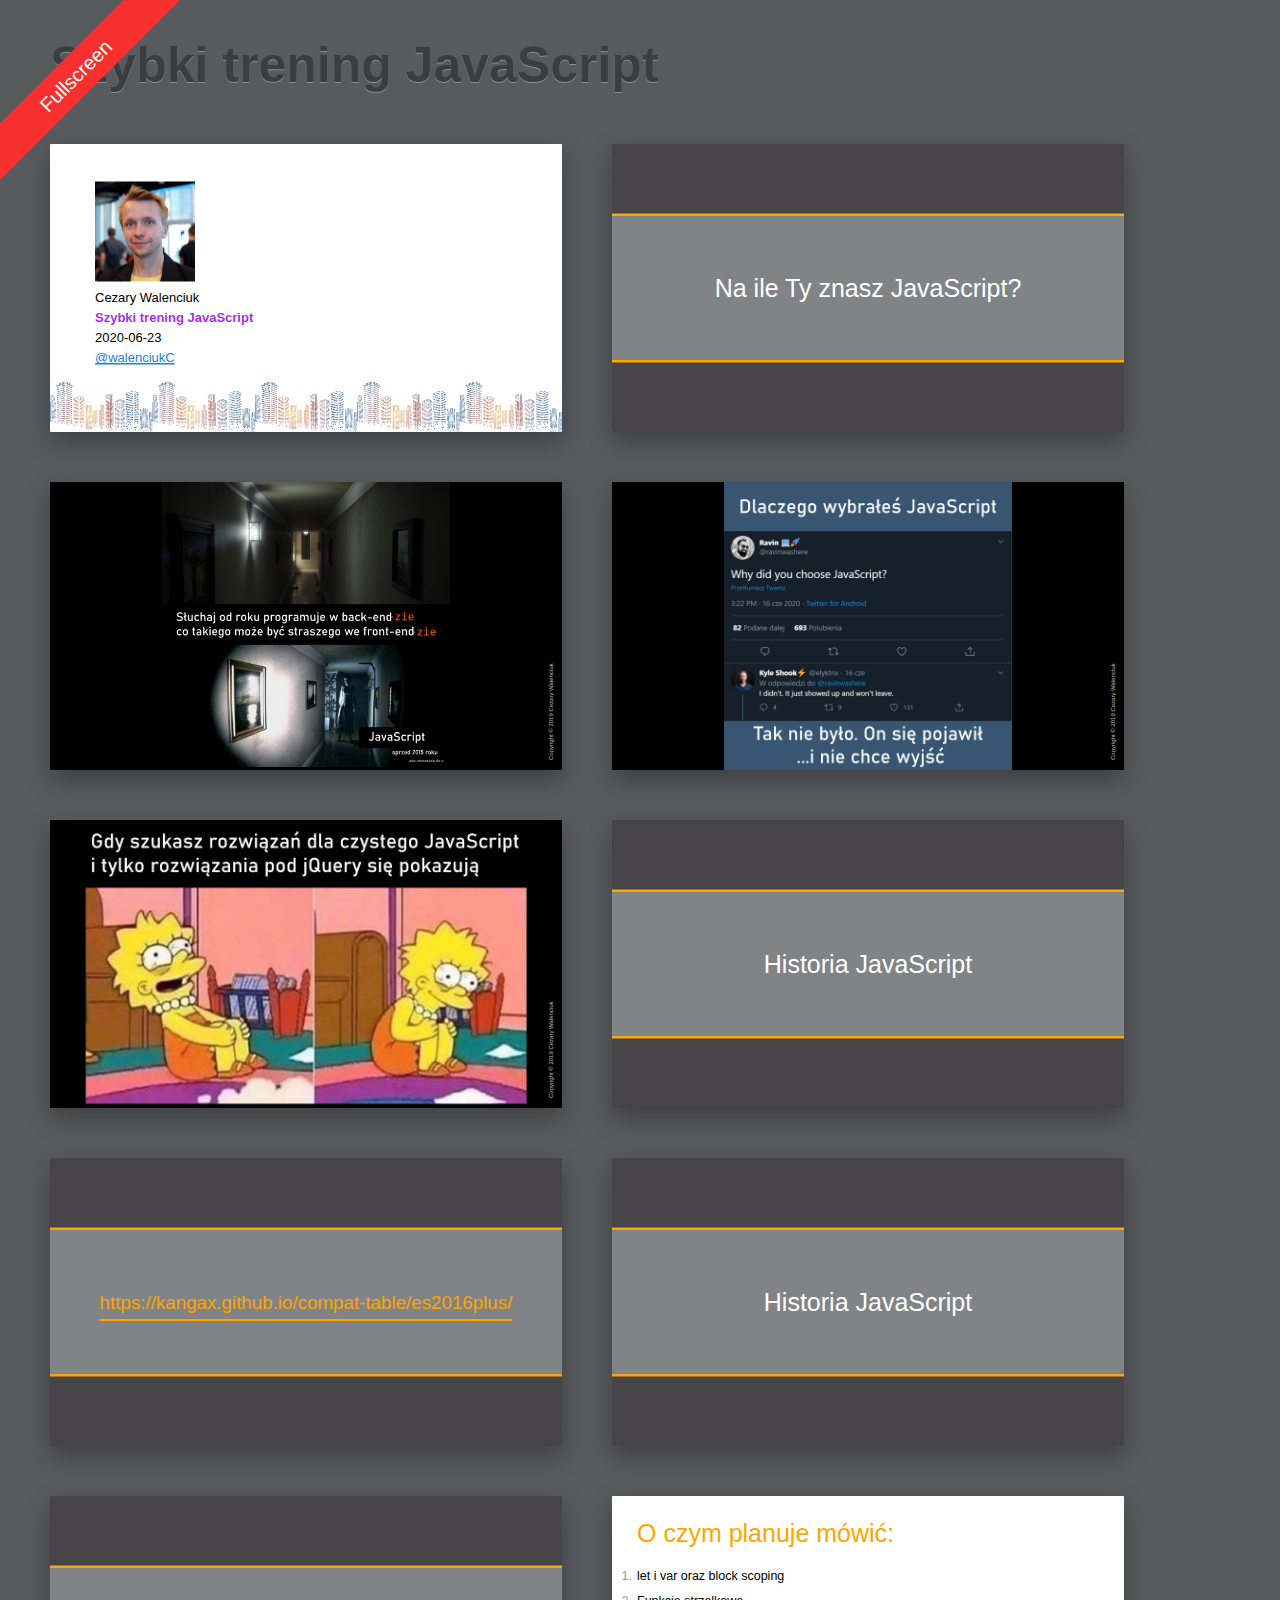
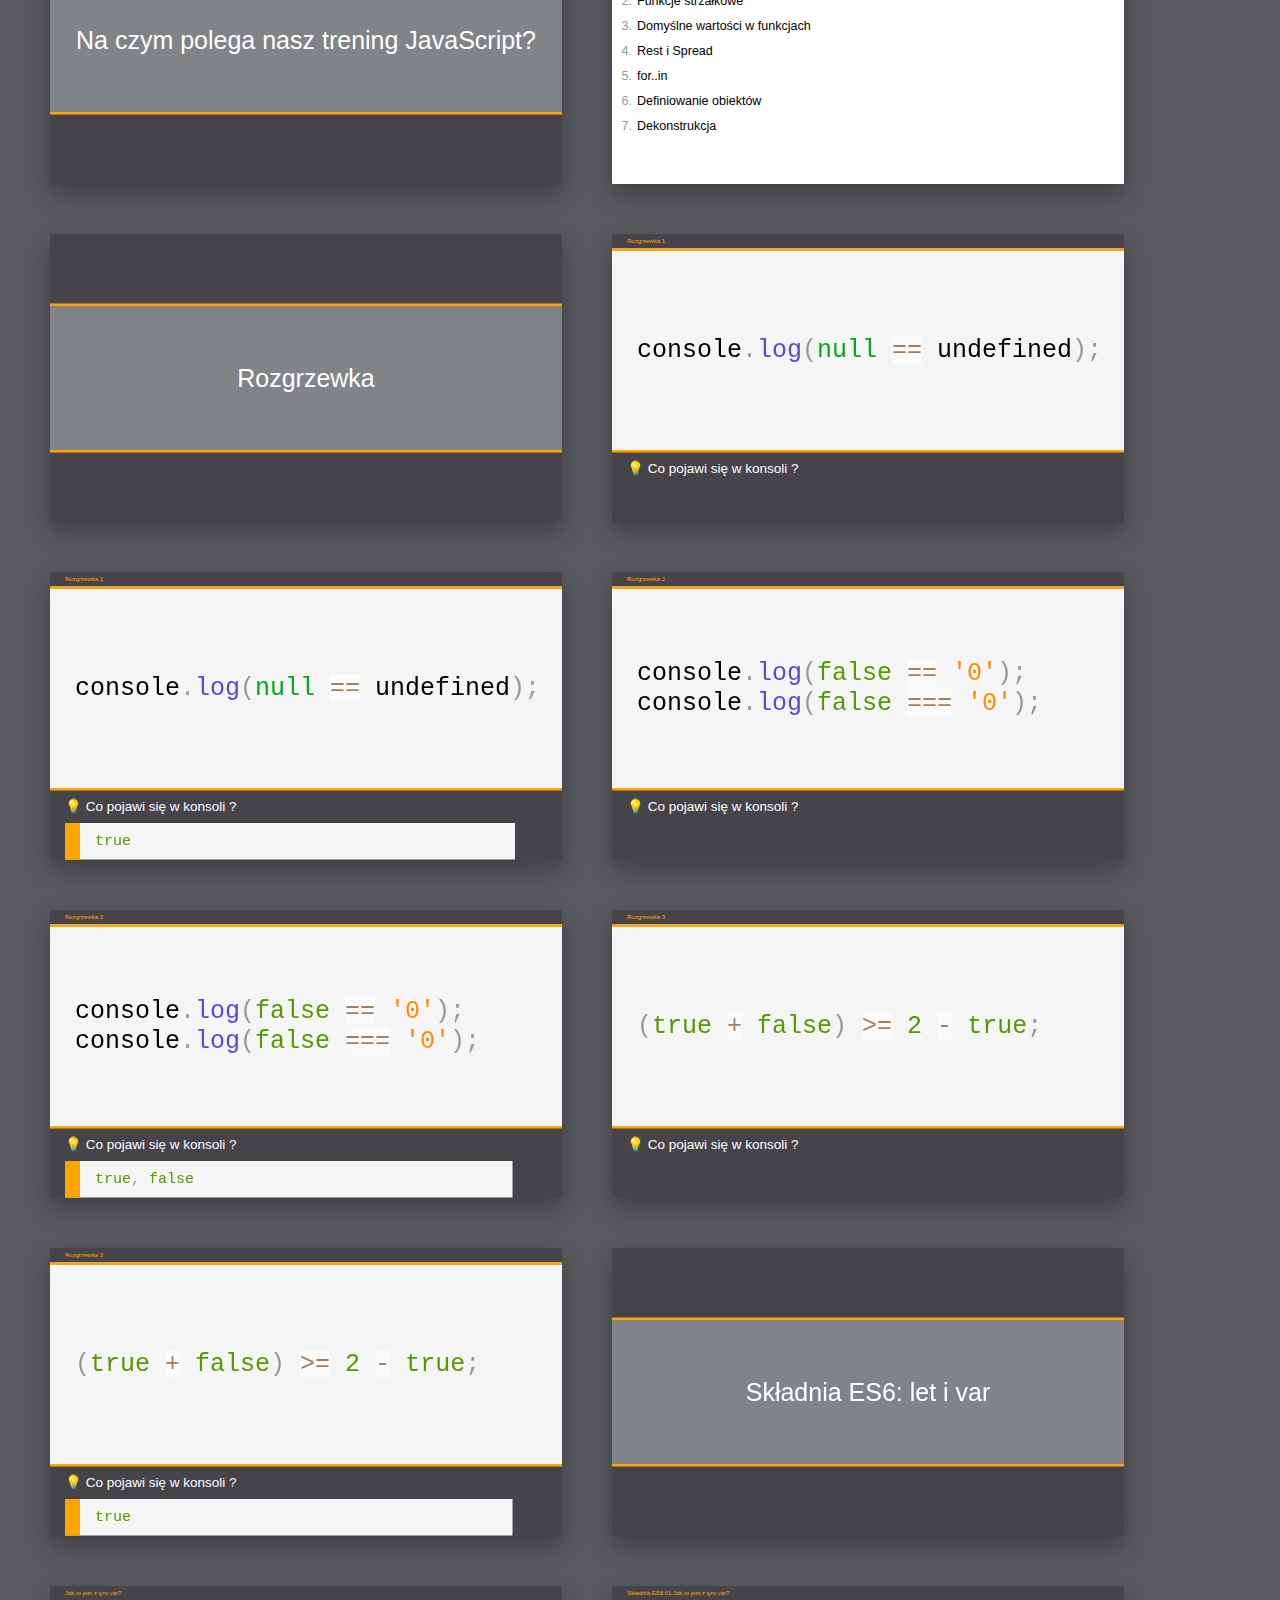
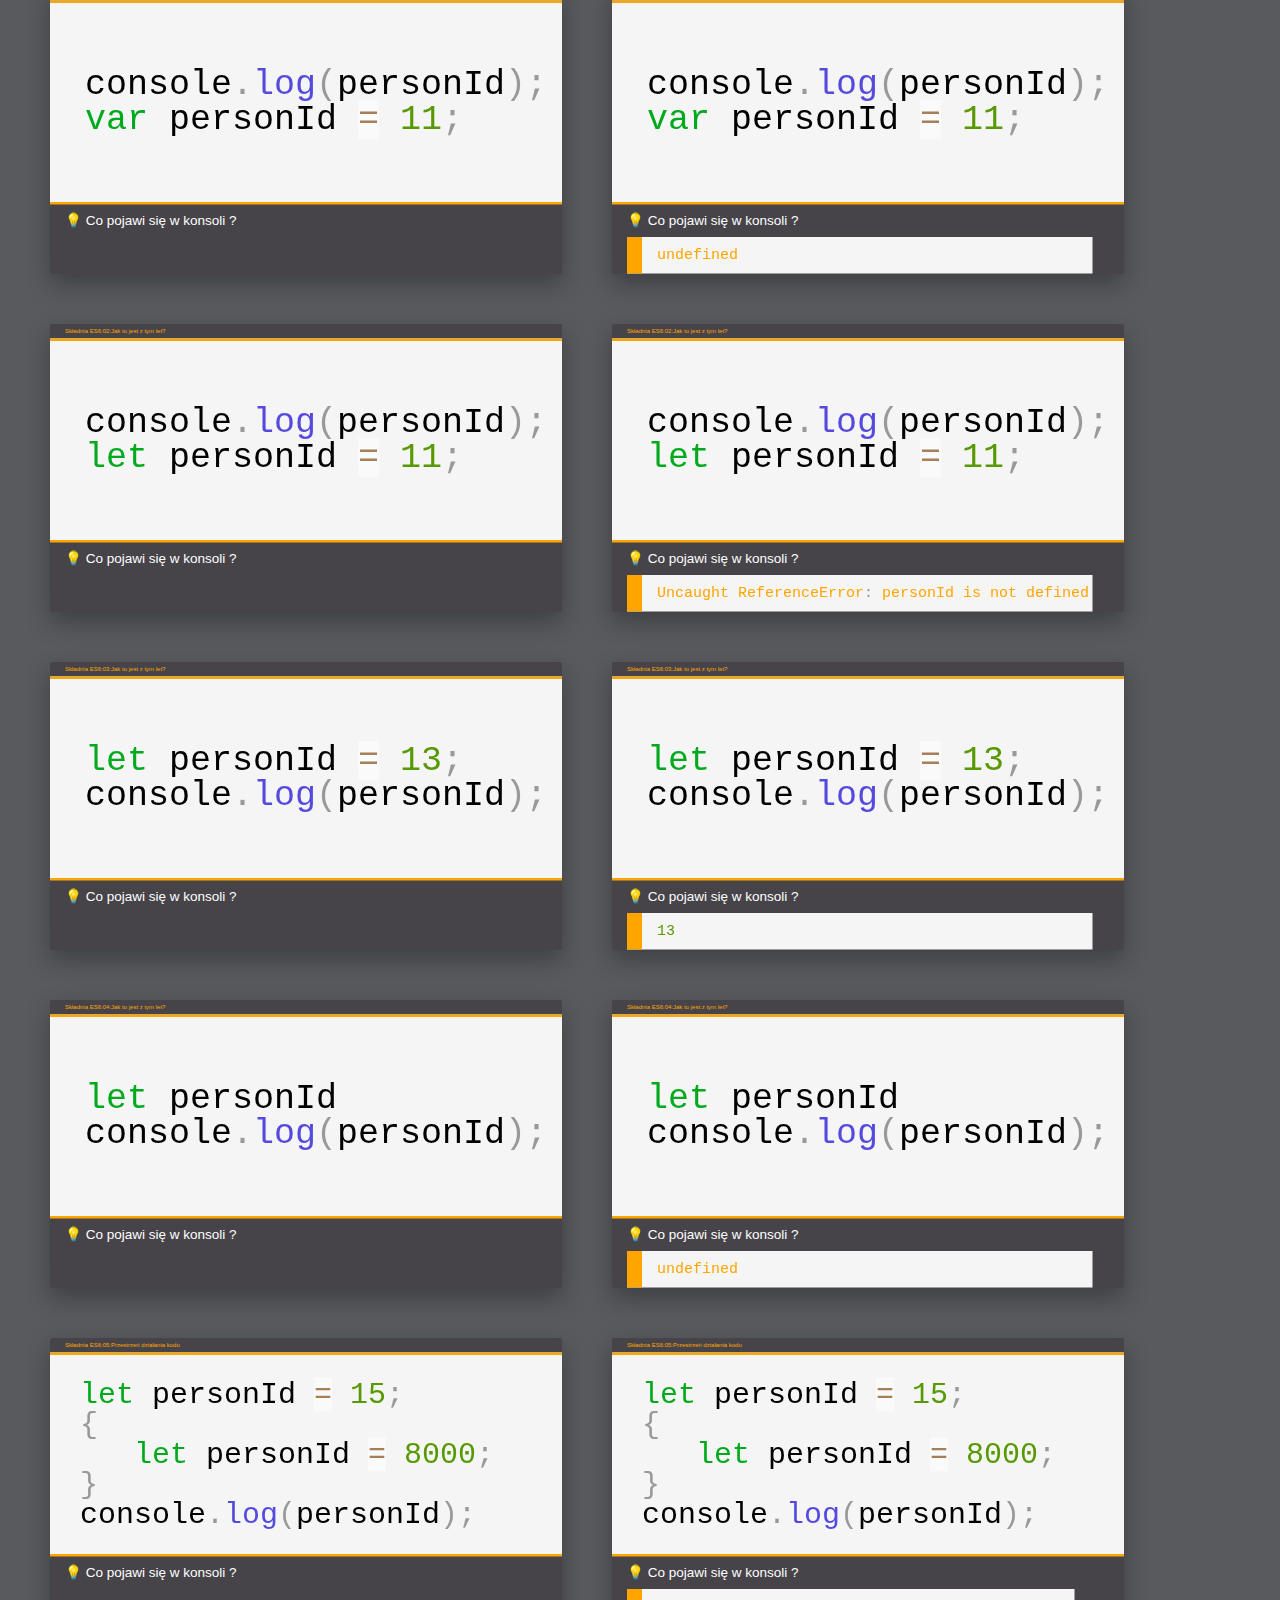
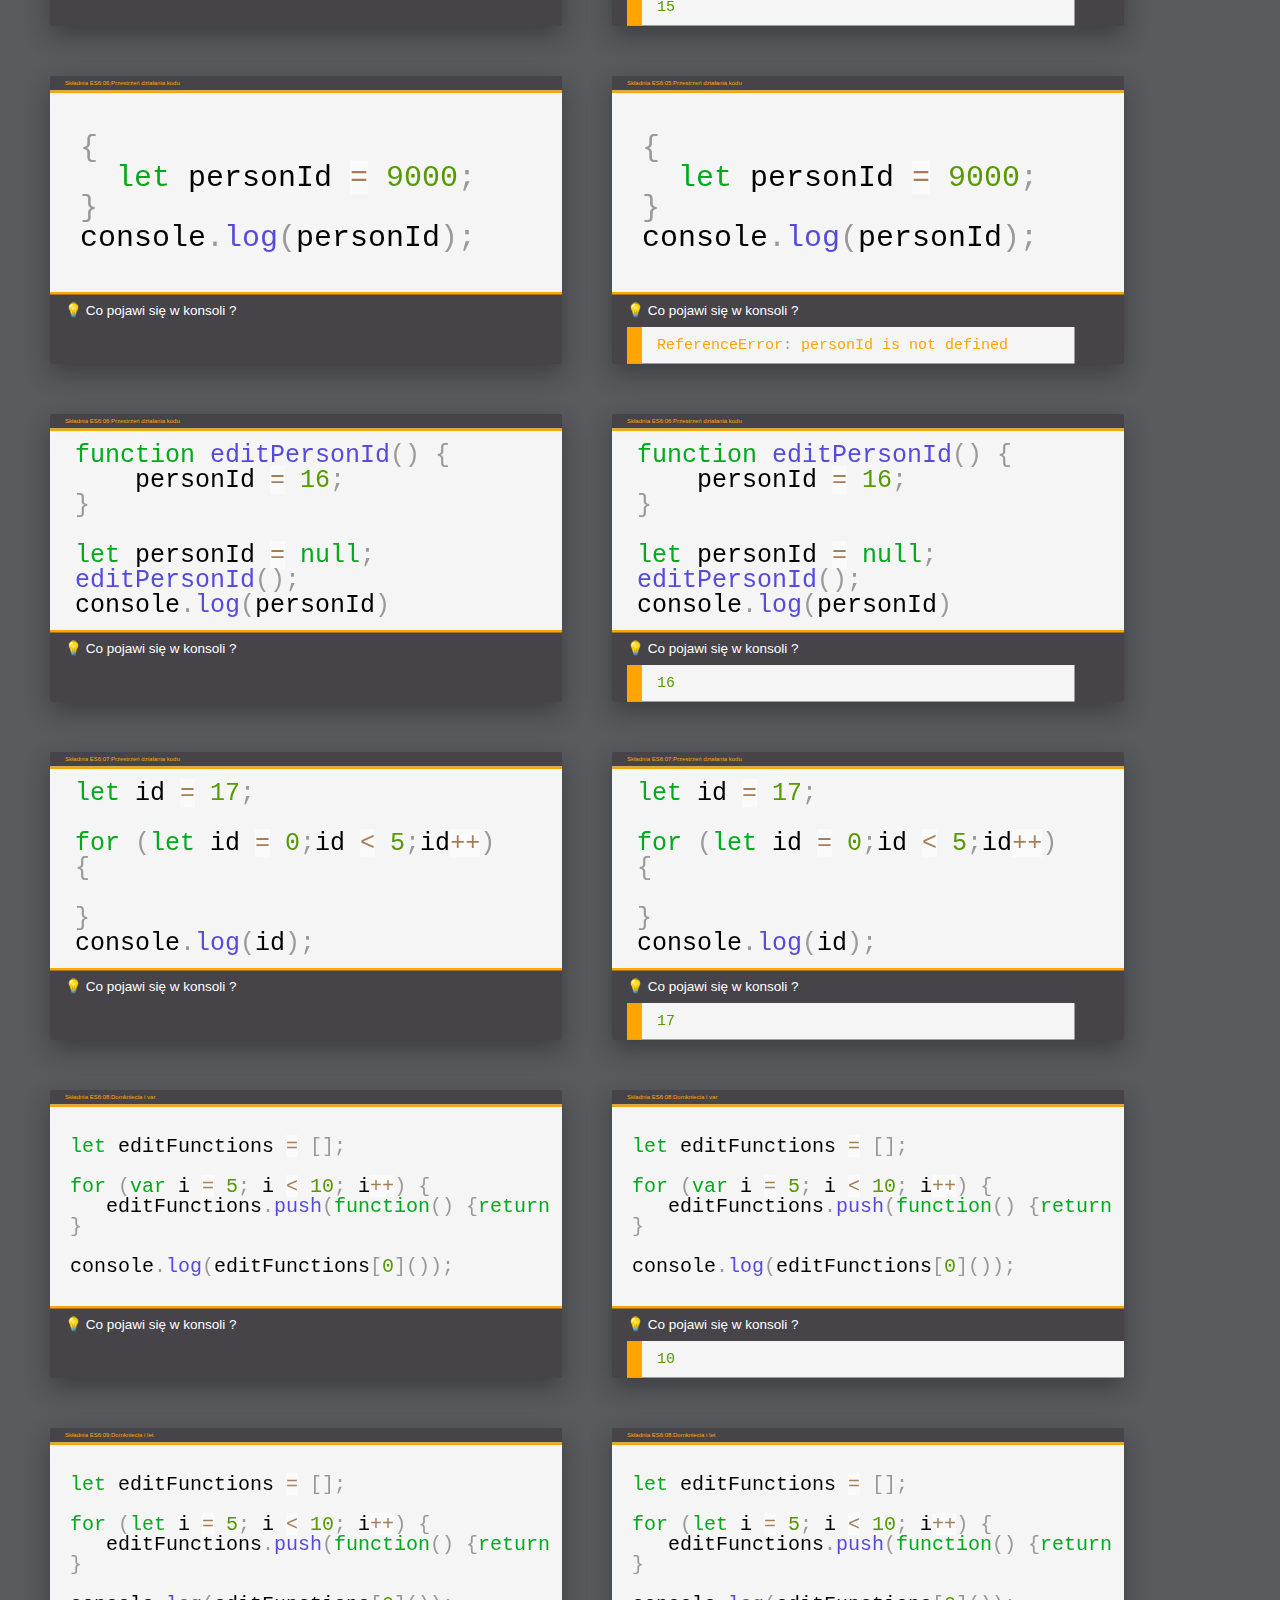
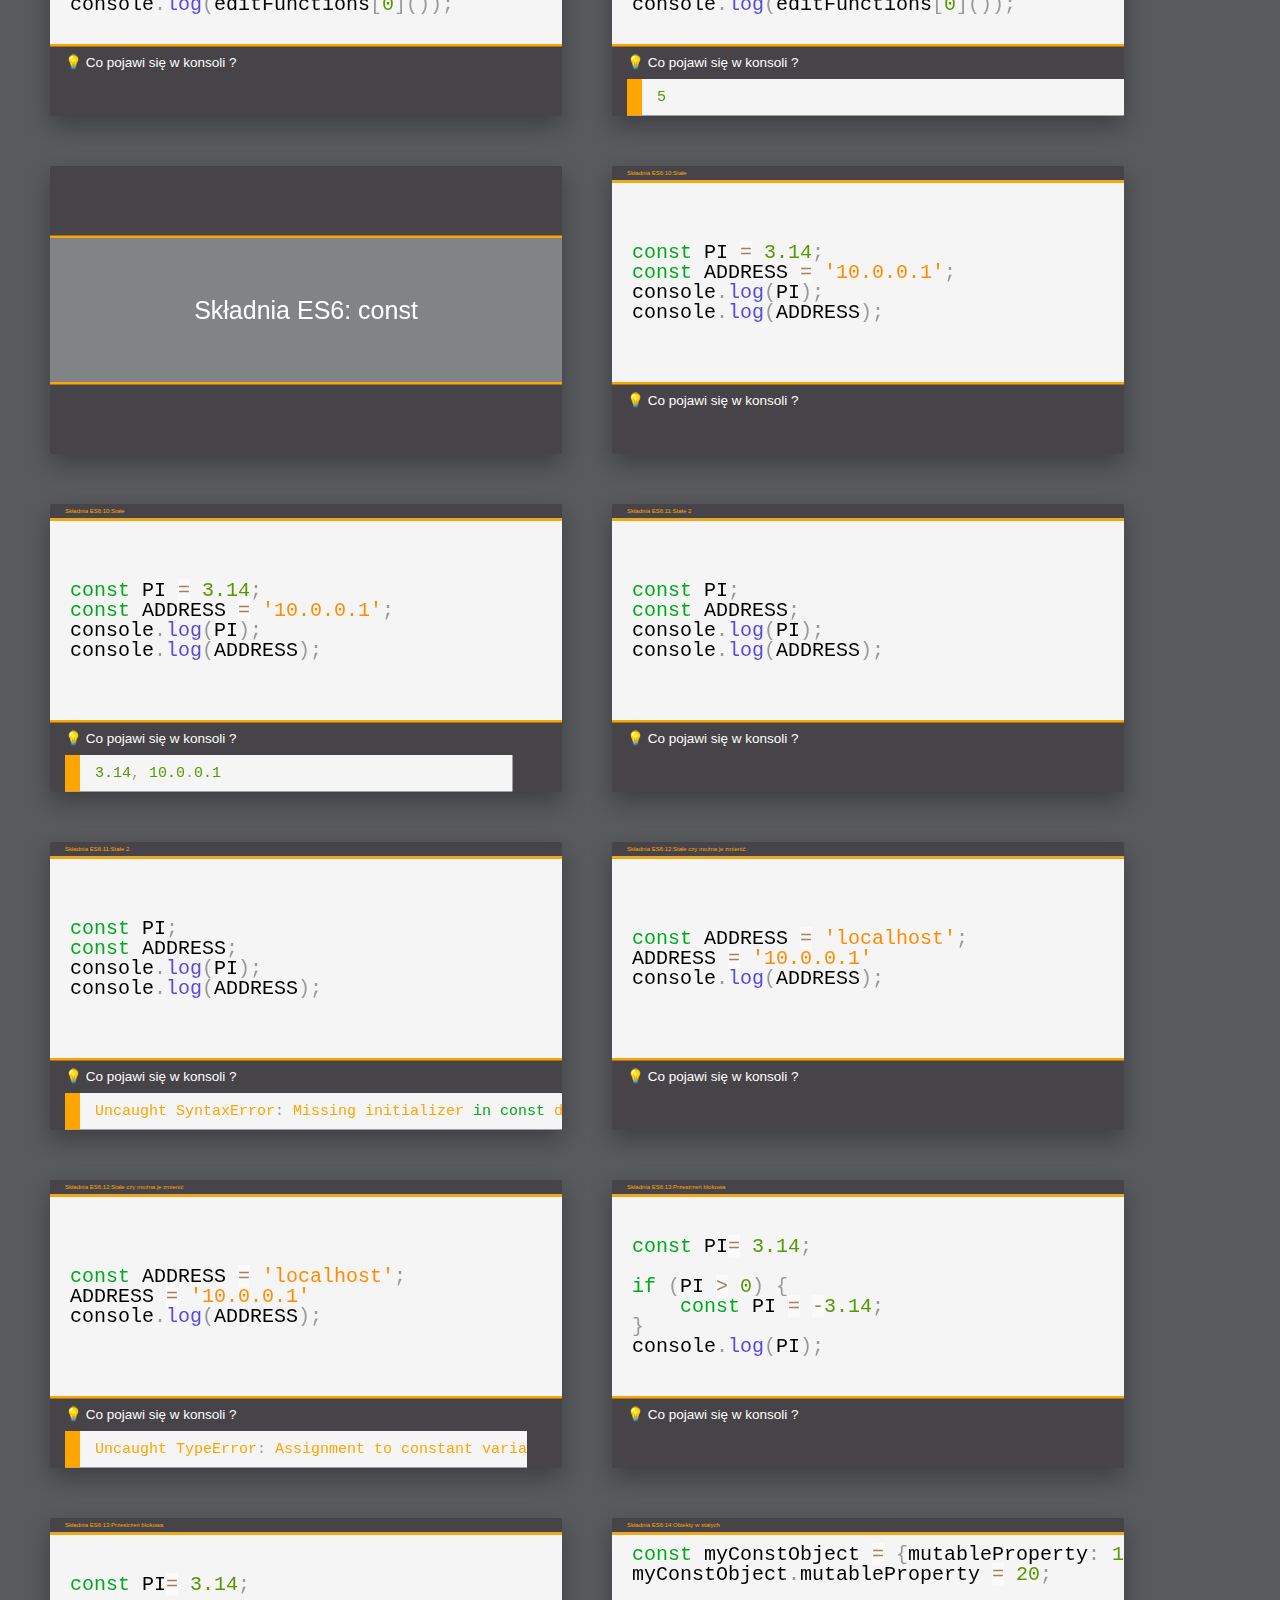
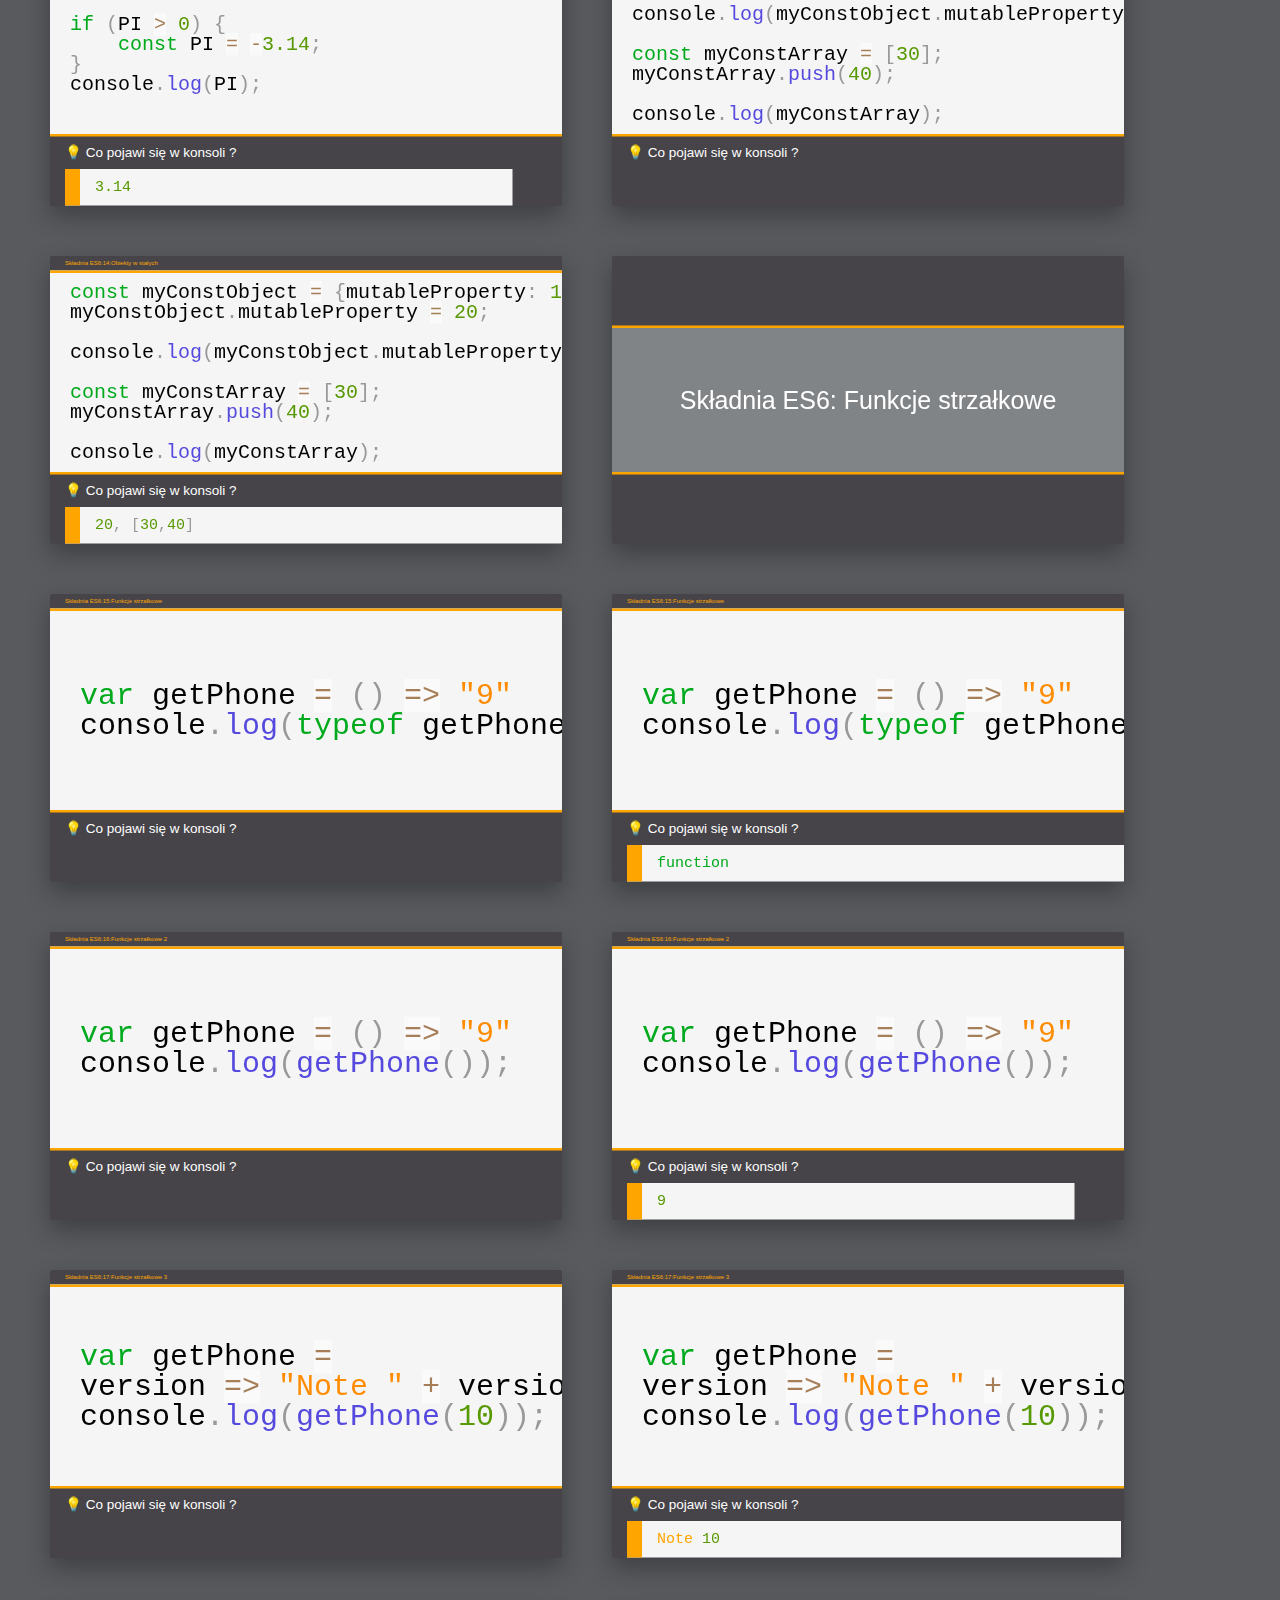
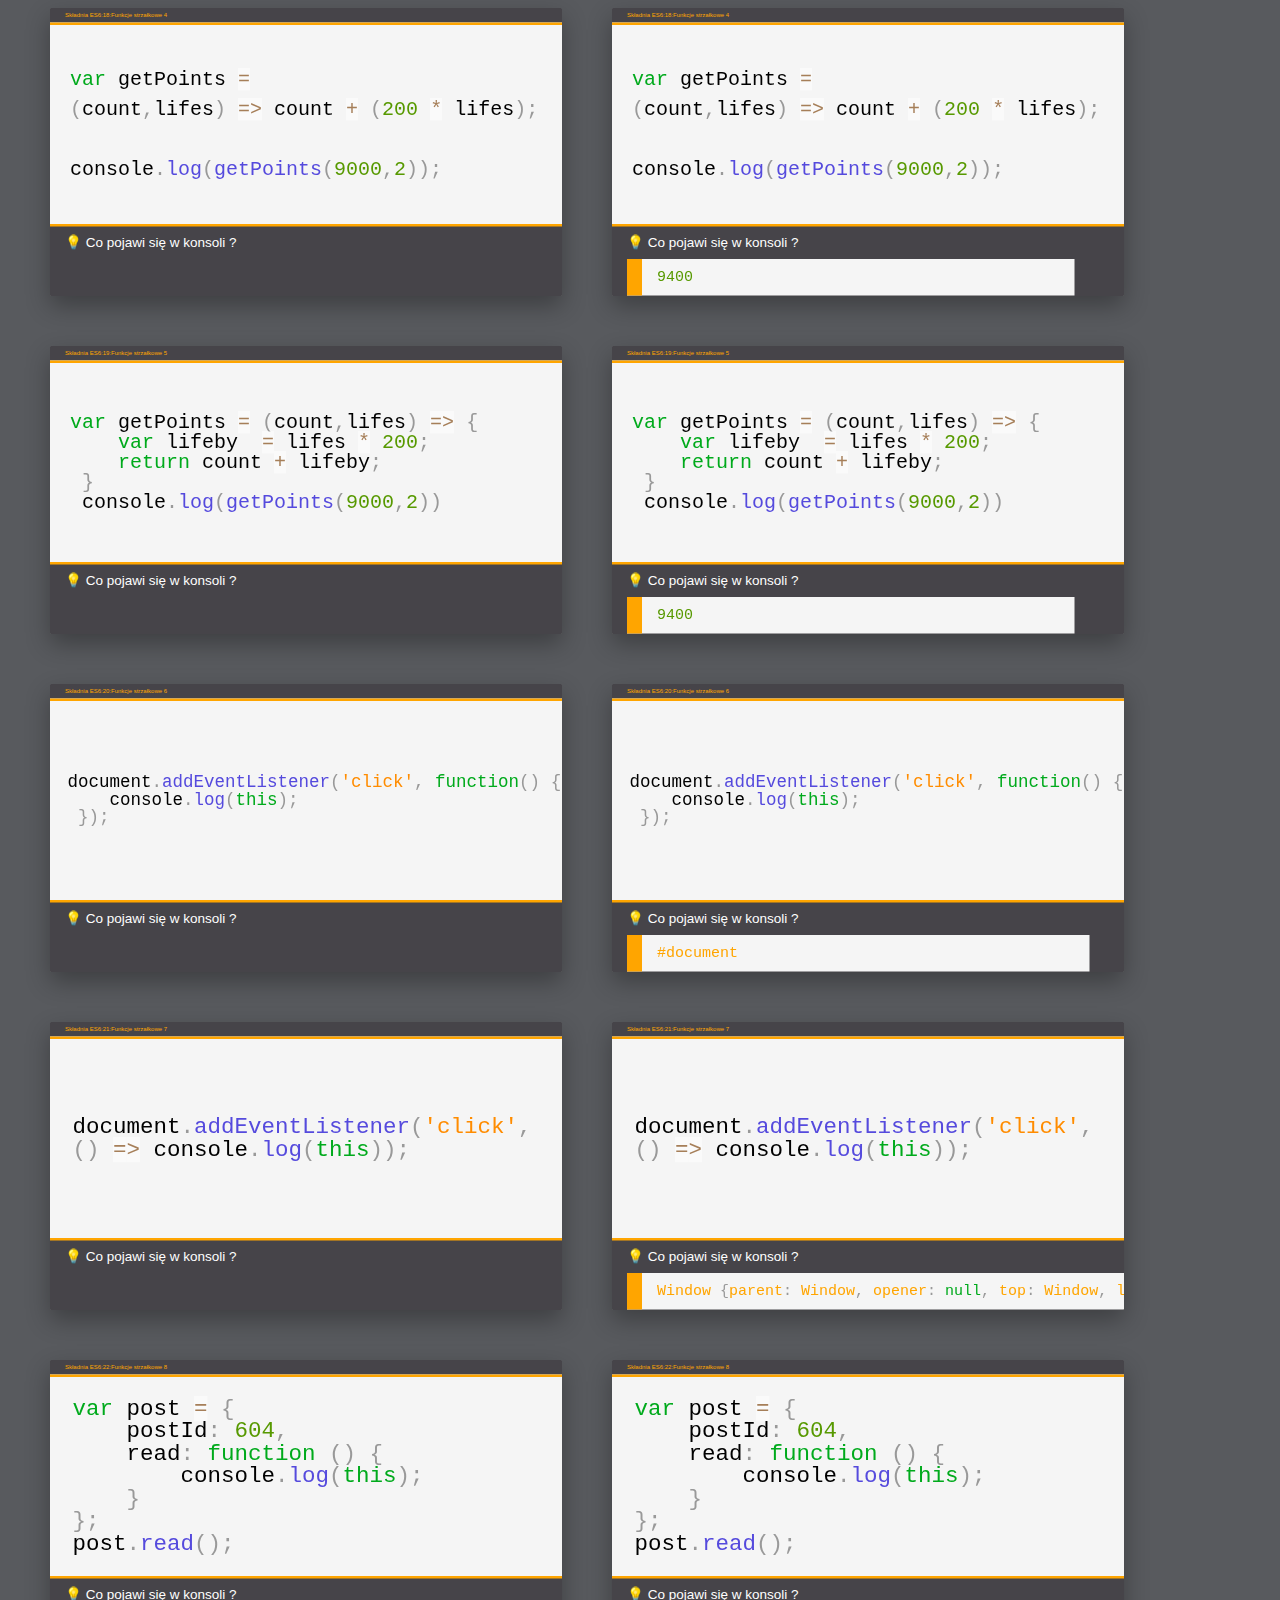
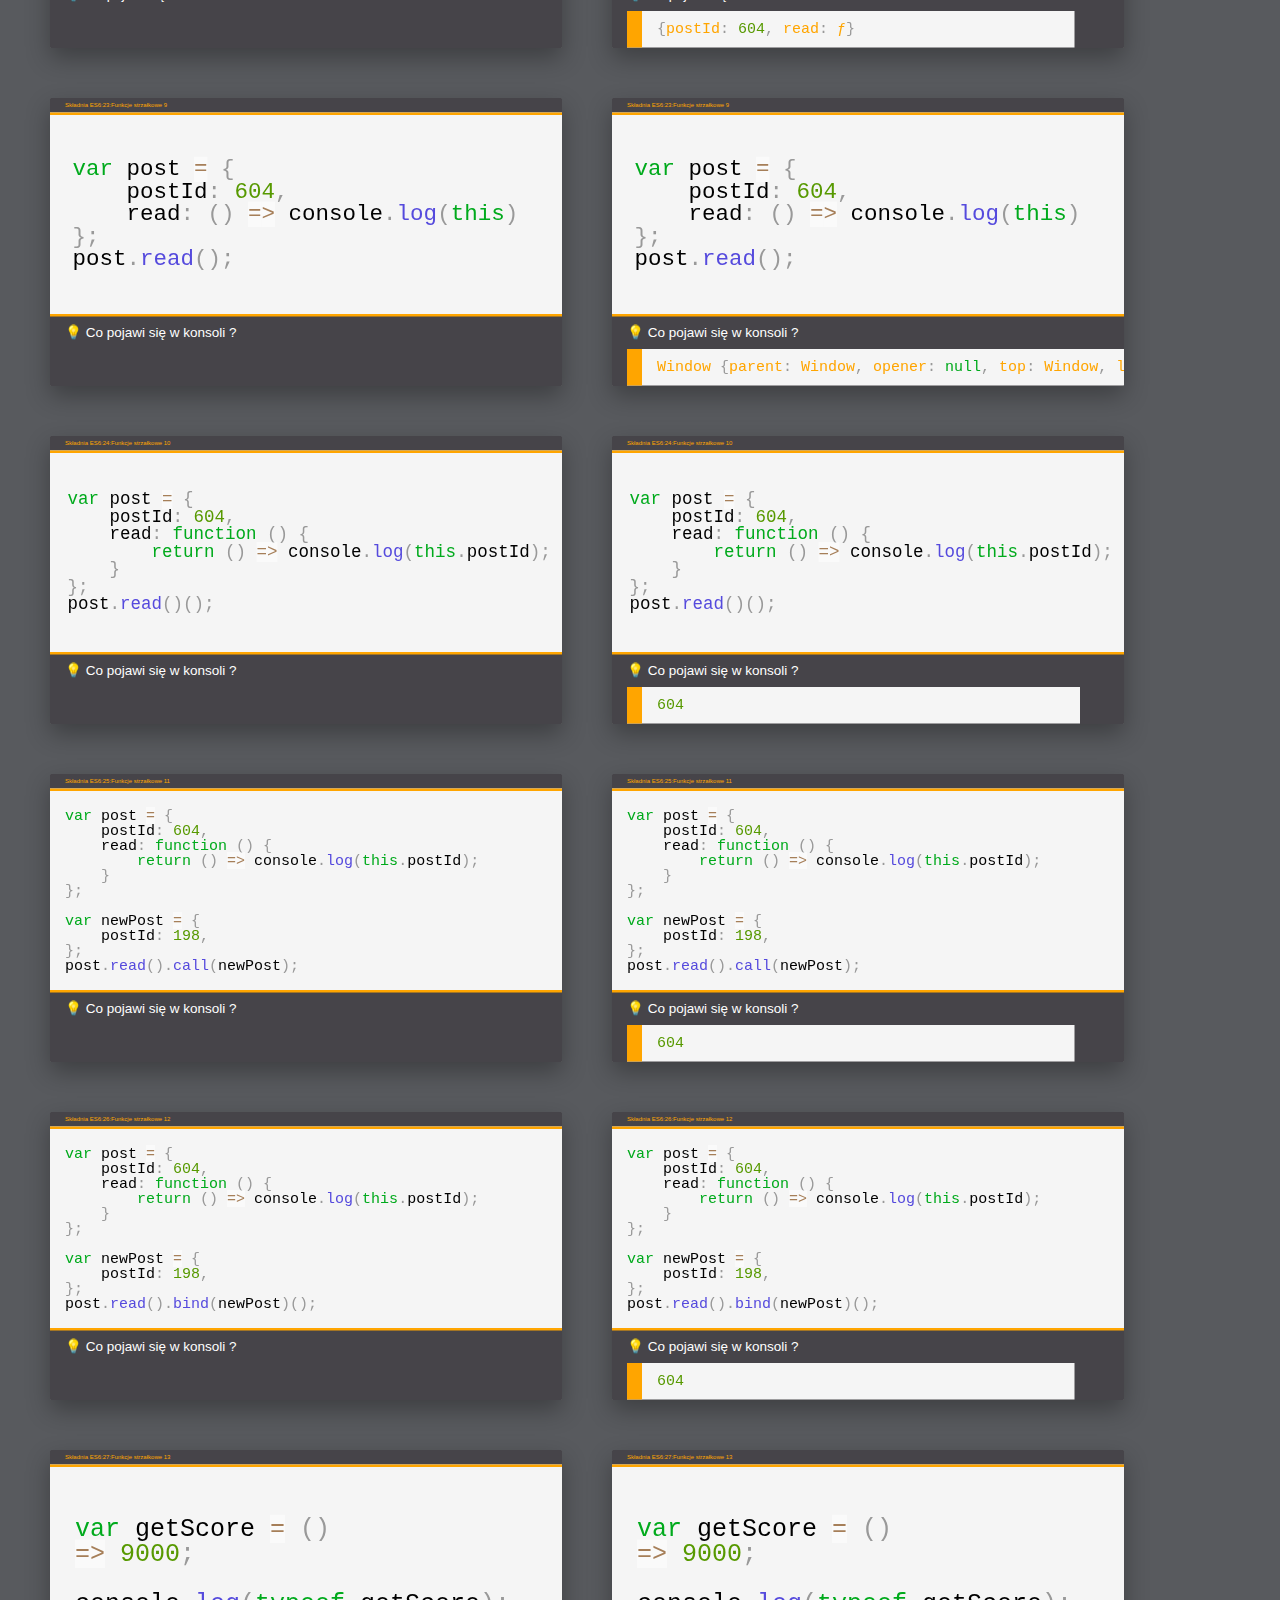
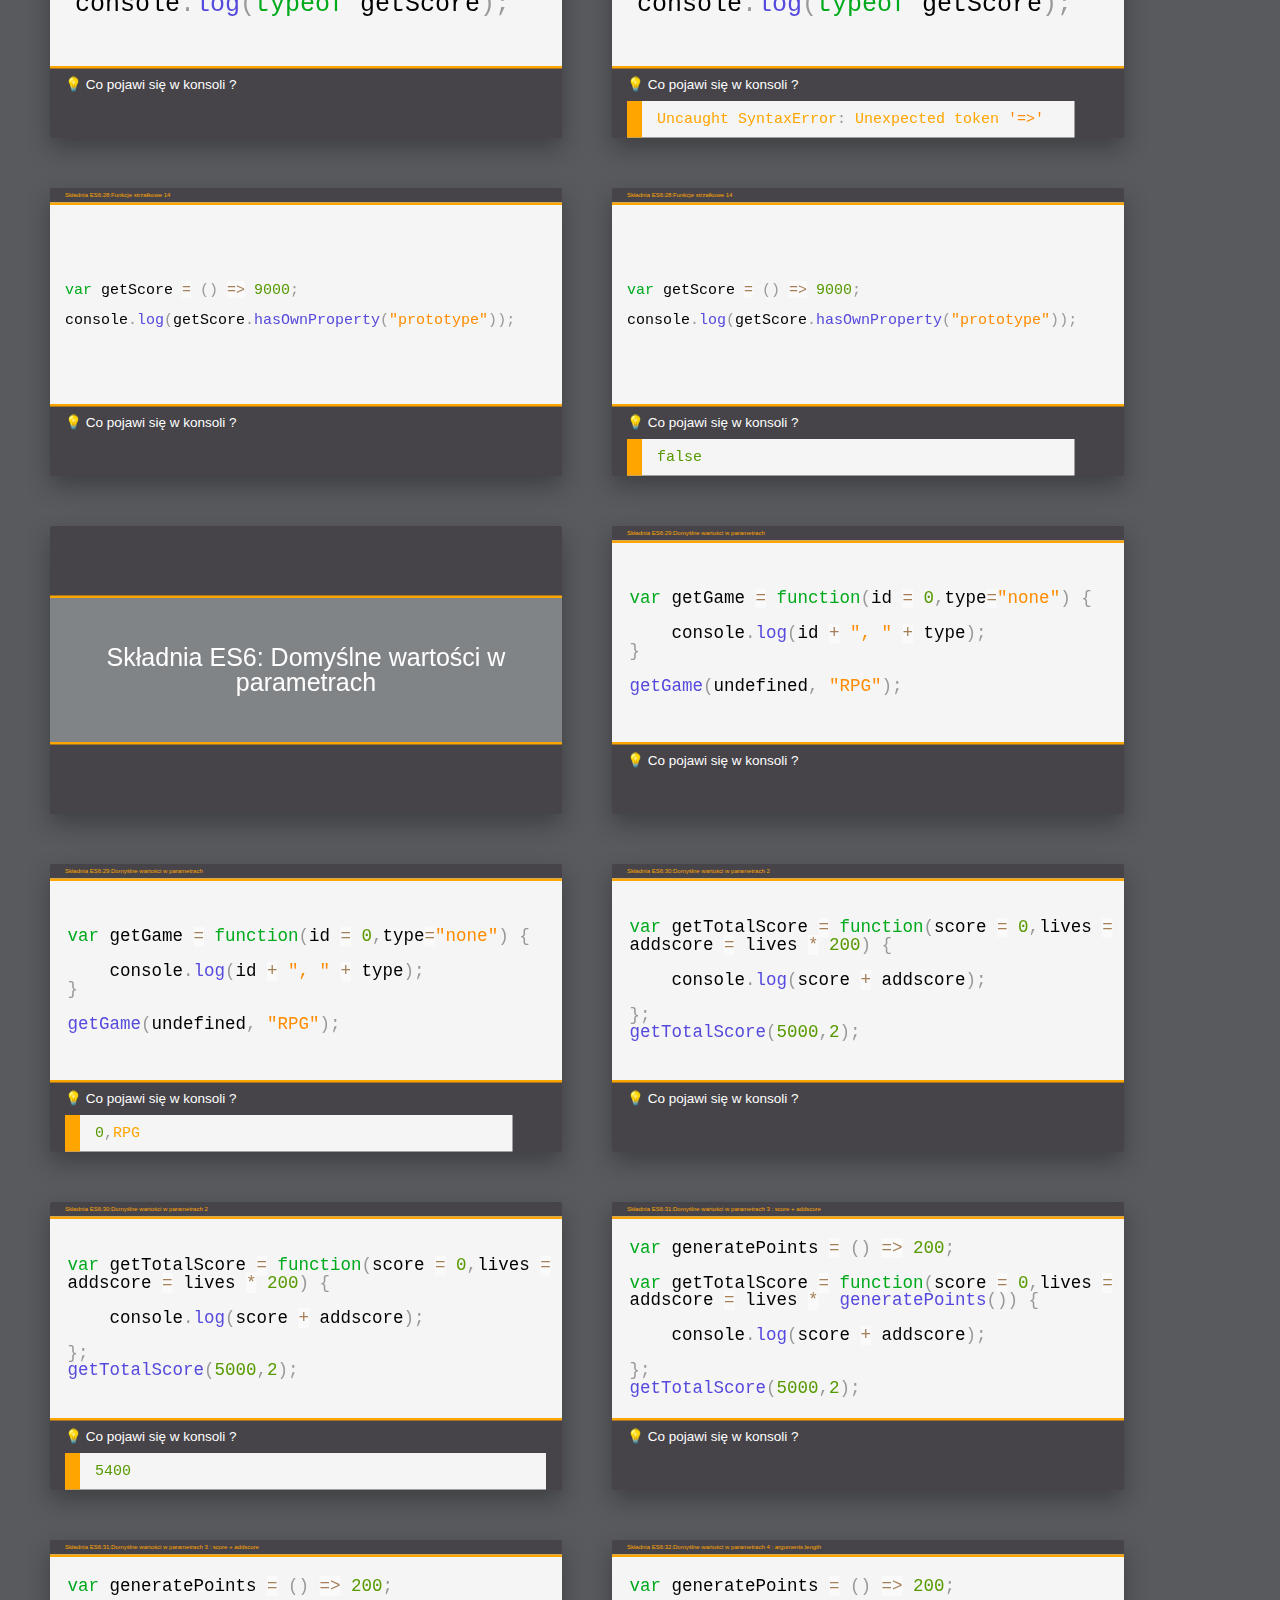
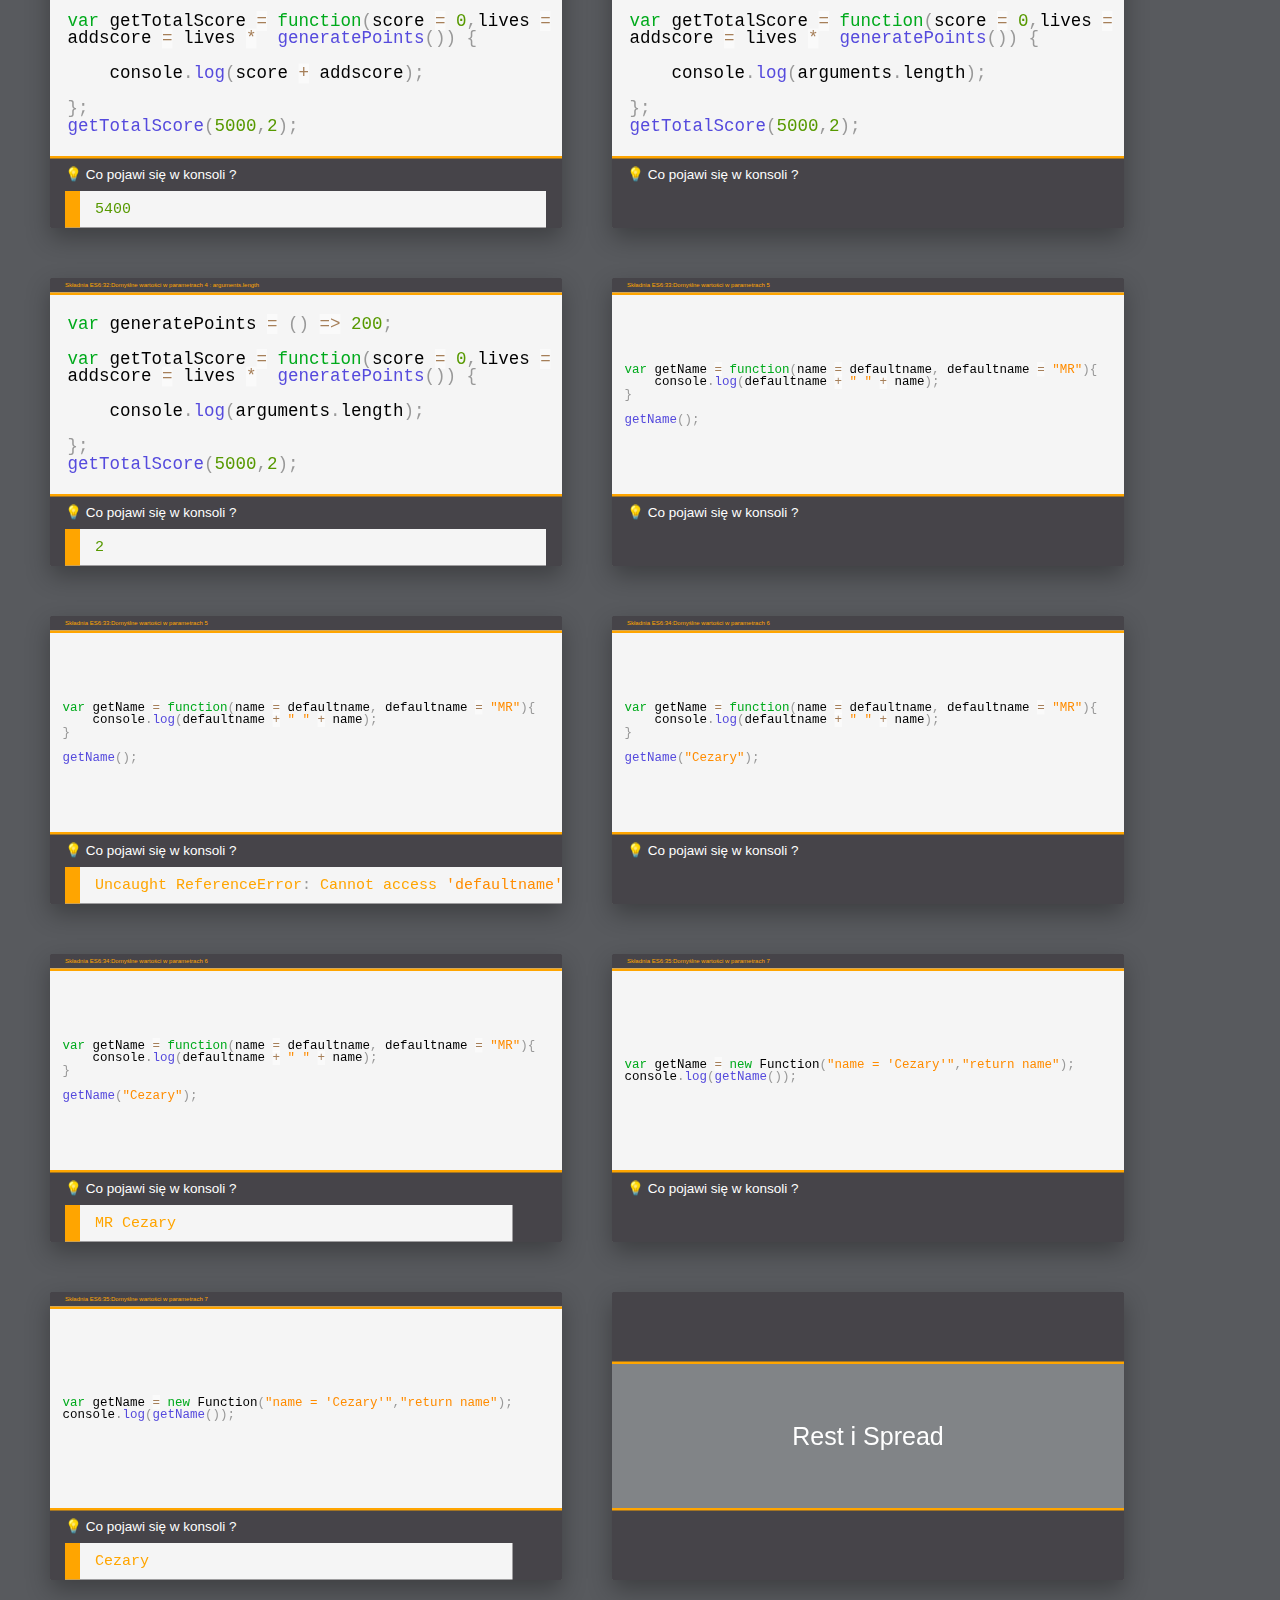
<file: index.html>
<!DOCTYPE html>
<html lang="en">
<head>
    <title>Szybki trening JavaScript</title>

    <meta charset="utf-8"/>
    <meta http-equiv="x-ua-compatible" content="ie=edge"/>
    <meta name="viewport" content="width=device-width"/>


    <link href="https://fonts.googleapis.com/css?family=Fira+Sans:400,900&amp;subset=latin-ext" rel="stylesheet"/>

    <!-- Shower Theme -->
    <link rel="stylesheet" href="vendors/shower-ribbon/styles/screen-16x9.css"/>
    <link rel="stylesheet" href="vendors/shower-warsawjs/styles/main.css"/>
    <link rel="stylesheet" href="codegrid.css"/>
    <!-- Prism.js -->
    <link rel="stylesheet" href="vendors/prism/prism copy.css"/>
    <link rel="stylesheet" href="vendors/prism/custom-prism.css"/>
</head>
<body class="shower list">
    <header class="caption">
        <h1>Szybki trening JavaScript</h1>
        <p></p>
    </header>

    <section class="slide front-page">

        <div class="details">
            <!-- 1. Avatar -->
            <img src="images/my-avatar.jpg" alt="Speaker"/>

            <!-- 2. Speaker -->
            <h2>Cezary Walenciuk</h2>

            <!-- 3. Presentation title -->
            <h2><strong>Szybki trening JavaScript</strong></h2>

            <!-- 4. Presentation date -->
            <h2>2020-06-23</h2>

            <!-- 5. Contact the speaker -->
            <h2><a href="https://twitter.com/WalenciukC">@walenciukC</a></h2>
        </div>
    </section>
    <section class="slide prism over bhgry" >
        <div class="Main-grid-container">
            <div class="Main-Background1 ">
            </div>
            <div class="Main-Text">
                <h2>Na ile Ty znasz JavaScript?</h2>
            </div>
            <div class="Main-Background2">
          </div>
    </section>
    <section class="slide" style="background-color:black">
        <figure>
            <img class="cover" src="pictures/02.jpg" alt="meme">
            <figcaption class="white">Copyright © 2019 Cezary Walenciuk</figcaption>
        </figure>
    </section>
    <section class="slide" style="background-color:black">
        <figure>
            <img class="cover" src="pictures/03.png" alt="meme">
            <figcaption class="white">Copyright © 2019 Cezary Walenciuk</figcaption>
        </figure>
    </section>
    <section class="slide" style="background-color:black">
        <figure>
            <img class="cover" src="pictures/01.png" alt="meme">
            <figcaption class="white">Copyright © 2019 Cezary Walenciuk</figcaption>
        </figure>
    </section>
    <section class="slide prism over bhgry" >
        <div class="Main-grid-container ">
            <div class="Main-Background1 ">
            </div>
            <div class="Main-Text">
                <h2 >Historia JavaScript</h2>
            </div>
            <div class="Main-Background2">
          </div>
    </section>
    <section class="slide prism over bhgry" >
        <div class="Main-grid-container ">
            <div class="Main-Background1 ">
            </div>
            <div class="Main-Text">
                <a target="blank" href="https://kangax.github.io/compat-table/es2016plus/">
                    https://kangax.github.io/compat-table/es2016plus/</a>
            </div>
            <div class="Main-Background2">
          </div>
    </section>
    <section class="slide prism over bhgry" >
        <div class="Main-grid-container ">
            <div class="Main-Background1 ">
            </div>
            <div class="Main-Text">
                <h2>Historia JavaScript</h2>
            </div>
            <div class="Main-Background2">
          </div>
    </section>
    <section class="slide prism over bhgry" >
        <div class="Main-grid-container ">
            <div class="Main-Background1 ">
            </div>
            <div class="Main-Text">
                <h2>Na czym polega nasz trening JavaScript?</h2>
            </div>
            <div class="Main-Background2">
          </div>
    </section>
    <section class="slide  compact">
        <h2>O czym planuje mówić:</h2>
        <ol>
            <li class="next">let i var oraz block scoping</li>
            <li class="next">Funkcje strzałkowe</li>
            <li class="next">Domyślne wartości w funkcjach</li>
            <li class="next">Rest i Spread</li>
            <li class="next">for..in</li>
            <li class="next">Definiowanie obiektów</li>
            <li class="next">Dekonstrukcja</li>
        </ol>
    </section>

    <section class="slide prism over bhgry" >
        <div class="Main-grid-container ">
            <div class="Main-Background1 ">
            </div>
            <div class="Main-Text">
                <h2>Rozgrzewka</h2>
            </div>
            <div class="Main-Background2">
          </div>
    </section>

<!--#region rozgrzeka_1  -->
    <section class="slide prism over bhgry">
        <div class="grid-container">
            <div class="HeaderTitle">
                <h2>Rozgrzewka 1</h2>
            </div>
            <div class="PlaceCodeHere">
                <pre style="font-size: 50px;overflow: hidden;  " class="language-javascript ">
                    <code style="line-height: 60px !important;">
                        console.log(null == undefined);
                    </code>
                </pre>
            </div>
            <div class="AnswerCode">
                <div class="pytanie">
                    <h3>💡 Co pojawi się w konsoli ?</h3>
                </div>
                <div class="odpowiedz">

                </div>
            </div>
          </div>
    </section>
    <section class="slide prism over bhgry">
        <div class="grid-container">
            <div class="HeaderTitle">
                <h2>Rozgrzewka 1</h2>
            </div>
            <div class="PlaceCodeHere">
                <pre style="font-size: 50px;overflow: hidden;  " class="language-javascript ">
                    <code style="line-height: 60px !important;">
                        console.log(null == undefined);
                    </code>
                </pre>
            </div>
            <div class="AnswerCode">
                <div class="pytanie">
                    <h3>💡 Co pojawi się w konsoli ?</h3>
                </div>
                <div class="odpowiedz">
                    <pre style="font-size: 30px;overflow: hidden; background-color: whitesmoke;;"
                    class="language-javascript">
                        <code >
                            true
                        </code>
                    </pre>
                </div>
            </div>
          </div>
    </section>

<!--#endregion -->
<!--#region rozgrzeka_2-->
<section class="slide prism over bhgry">
    <div class="grid-container">
        <div class="HeaderTitle">
            <h2>Rozgrzewka 2</h2>
        </div>
        <div class="PlaceCodeHere">
            <pre style="font-size: 50px;overflow: hidden;  " class="language-javascript ">
                <code style="line-height: 60px !important;">
                    console.log(false == '0');
                    console.log(false === '0');
                </code>
            </pre>
        </div>
        <div class="AnswerCode">
            <div class="pytanie">
                <h3>💡 Co pojawi się w konsoli ?</h3>
            </div>
            <div class="odpowiedz">

            </div>
        </div>
      </div>
</section>
<section class="slide prism over bhgry">
    <div class="grid-container">
        <div class="HeaderTitle">
            <h2>Rozgrzewka 2</h2>
        </div>
        <div class="PlaceCodeHere">
            <pre style="font-size: 50px;overflow: hidden;  " class="language-javascript ">
                <code style="line-height: 60px !important;">
                    console.log(false == '0');
                    console.log(false === '0');
                </code>
            </pre>
        </div>
        <div class="AnswerCode">
            <div class="pytanie">
                <h3>💡 Co pojawi się w konsoli ?</h3>
            </div>
            <div class="odpowiedz">
                <pre style=" overflow: hidden; background-color: whitesmoke;;"
                class="language-javascript">
                    <code >
                        true, false
                    </code>
                </pre>
            </div>
        </div>
      </div>
</section>
<!--#endregion -->
<!--#region rozgrzeka_3-->
<section class="slide prism over bhgry">
    <div class="grid-container">
        <div class="HeaderTitle">
            <h2>Rozgrzewka 3</h2>
        </div>
        <div class="PlaceCodeHere">
            <pre style="font-size: 50px;overflow: hidden;  " class="language-javascript ">
                <code style="line-height: 60px !important;">
                    (true + false) >= 2 - true;
                </code>
            </pre>
        </div>
        <div class="AnswerCode">
            <div class="pytanie">
                <h3>💡 Co pojawi się w konsoli ?</h3>
            </div>
            <div class="odpowiedz">

            </div>
        </div>
      </div>
</section>
<section class="slide prism over bhgry">
    <div class="grid-container">
        <div class="HeaderTitle">
            <h2>Rozgrzewka 3</h2>
        </div>
        <div class="PlaceCodeHere">
            <pre style="font-size: 50px;overflow: hidden;  " class="language-javascript ">
                <code style="line-height: 60px !important;">
                    (true + false) >= 2 - true;
                </code>
            </pre>
        </div>
        <div class="AnswerCode">
            <div class="pytanie">
                <h3>💡 Co pojawi się w konsoli ?</h3>
            </div>
            <div class="odpowiedz">
                <pre style=" overflow: hidden; background-color: whitesmoke;;"
                class="language-javascript">
                    <code >
                        true
                    </code>
                </pre>
            </div>
        </div>
      </div>
</section>
<!--#endregion -->

<!--#region rozgrzeka_4-->
<!-- <section class="slide prism over bhgry">
    <div class="vertical-grid-container">
        <div class="vertical-PlaceCodeHere">
            <pre style="font-size: 50px;overflow: hidden;  " class="language-javascript ">
                <code style="line-height: 60px !important;">
                    console.log();
                </code>
            </pre>
        </div>
        <div class="vertical-HeaderText">
            <h2>Rozgrzewka 4</h2>
        </div>
        <div class="vertical-Question"> <h3>💡 Co pojawi się w konsoli ?</h3></div>
        <div class="vertical-Answer">
        
        </div>
      </div>
</section>
<section class="slide prism over bhgry">
    <div class="vertical-grid-container">
        <div class="vertical-PlaceCodeHere">
            <pre style="font-size: 50px;overflow: hidden;  " class="language-javascript ">
                <code style="line-height: 60px !important;">
                    console.log();
                </code>
            </pre>
        </div>
        <div class="vertical-HeaderText">
            <h2>Rozgrzewka 4</h2>
        </div>
        <div class="vertical-Question"> <h3>💡 Co pojawi się w konsoli ?</h3></div>
        <div class="vertical-Answer">
            <pre style=" overflow: hidden; background-color: whitesmoke;"
            class="language-javascript">
                <code >
                    true, false
                </code>
            </pre>
        </div>
      </div>
</section> -->
<!--#endregion -->

<section class="slide prism over bhgry" >
    <div class="Main-grid-container ">
        <div class="Main-Background1 ">
        </div>
        <div class="Main-Text">
            <h2>Składnia ES6: let i var</h2>
        </div>
        <div class="Main-Background2">
      </div>
</section>

<!--#region Jak to jest z tym var?-->
<section class="slide prism over bhgry">
    <div class="grid-container">
        <div class="HeaderTitle">
            <h2>Jak to jest z tym var?</h2>
        </div>
        <div class="PlaceCodeHere">
            <pre style="font-size: 70px;overflow: hidden;  " class="language-javascript ">
                <code style="line-height: 70px !important;">
                    console.log(personId);
                    var personId = 11;
                </code>
            </pre>
        </div>
        <div class="AnswerCode">
            <div class="pytanie">
                <h3>💡 Co pojawi się w konsoli ?</h3>
            </div>
            <div class="odpowiedz">

            </div>
        </div>
      </div>
</section>
<section class="slide prism over bhgry">
    <div class="grid-container">
        <div class="HeaderTitle">
            <h2>Składnia ES6:01:Jak to jest z tym var?</h2>
        </div>
        <div class="PlaceCodeHere">
            <pre style="font-size: 70px;overflow: hidden;  " class="language-javascript ">
                <code style="line-height: 70px !important;">
                    console.log(personId);
                    var personId = 11;
                </code>
            </pre>
        </div>
        <div class="AnswerCode">
            <div class="pytanie">
                <h3>💡 Co pojawi się w konsoli ?</h3>
            </div>
            <div class="odpowiedz">
                <pre style=" overflow: hidden; background-color: whitesmoke;;"
                class="language-javascript">
                    <code >
                        undefined
                    </code>
                </pre>
            </div>
        </div>
      </div>
</section>
<!--#endregion -->





<!--#region Jak to jest z tym let?-->
<section class="slide prism over bhgry">
    <div class="grid-container">
        <div class="HeaderTitle">
            <h2>Składnia ES6:02:Jak to jest z tym let?</h2>
        </div>
        <div class="PlaceCodeHere">
            <pre style="font-size: 70px;overflow: hidden;  " class="language-javascript ">
                <code style="line-height: 70px !important;">
                    console.log(personId);
                    let personId = 11;
                </code>
            </pre>
        </div>
        <div class="AnswerCode">
            <div class="pytanie">
                <h3>💡 Co pojawi się w konsoli ?</h3>
            </div>
            <div class="odpowiedz">

            </div>
        </div>
      </div>
</section>
<section class="slide prism over bhgry">
    <div class="grid-container">
        <div class="HeaderTitle">
            <h2>Składnia ES6:02:Jak to jest z tym let?</h2>
        </div>
        <div class="PlaceCodeHere">
            <pre style="font-size: 70px;overflow: hidden;  " class="language-javascript ">
                <code style="line-height: 70px !important;">
                    console.log(personId);
                    let personId = 11;
                </code>
            </pre>
        </div>
        <div class="AnswerCode">
            <div class="pytanie">
                <h3>💡 Co pojawi się w konsoli ?</h3>
            </div>
            <div class="odpowiedz">
                <pre style=" overflow: hidden; background-color: whitesmoke;;"
                class="language-javascript">
                    <code >
                        Uncaught ReferenceError: personId is not defined
                    </code>
                </pre>
            </div>
        </div>
      </div>
</section>
<!--#endregion -->



<!--#region Jak to jest z tym let?-->
<section class="slide prism over bhgry">
    <div class="grid-container">
        <div class="HeaderTitle">
            <h2>Składnia ES6:03:Jak to jest z tym let?</h2>
        </div>
        <div class="PlaceCodeHere">
            <pre style="font-size: 70px;overflow: hidden;  " class="language-javascript ">
                <code style="line-height: 70px !important;">
                    let personId = 13;
                    console.log(personId);
                </code>
            </pre>
        </div>
        <div class="AnswerCode">
            <div class="pytanie">
                <h3>💡 Co pojawi się w konsoli ?</h3>
            </div>
            <div class="odpowiedz">

            </div>
        </div>
      </div>
</section>
<section class="slide prism over bhgry">
    <div class="grid-container">
        <div class="HeaderTitle">
            <h2>Składnia ES6:03:Jak to jest z tym let?</h2>
        </div>
        <div class="PlaceCodeHere">
            <pre style="font-size: 70px;overflow: hidden;  " class="language-javascript ">
                <code style="line-height: 70px !important;">
                    let personId = 13;
                    console.log(personId);
                </code>
            </pre>
        </div>
        <div class="AnswerCode">
            <div class="pytanie">
                <h3>💡 Co pojawi się w konsoli ?</h3>
            </div>
            <div class="odpowiedz">
                <pre style=" overflow: hidden; background-color: whitesmoke;;"
                class="language-javascript">
                    <code >
                        13
                    </code>
                </pre>
            </div>
        </div>
      </div>
</section>
<!--#endregion -->




<!--#region Jak to jest z tym let?-->
<section class="slide prism over bhgry">
    <div class="grid-container">
        <div class="HeaderTitle">
            <h2>Składnia ES6:04:Jak to jest z tym let?</h2>
        </div>
        <div class="PlaceCodeHere">
            <pre style="font-size: 70px;overflow: hidden;  " class="language-javascript ">
                <code style="line-height: 70px !important;">
                    let personId
                    console.log(personId);
                </code>
            </pre>
        </div>
        <div class="AnswerCode">
            <div class="pytanie">
                <h3>💡 Co pojawi się w konsoli ?</h3>
            </div>
            <div class="odpowiedz">

            </div>
        </div>
      </div>
</section>
<section class="slide prism over bhgry">
    <div class="grid-container">
        <div class="HeaderTitle">
            <h2>Składnia ES6:04:Jak to jest z tym let?</h2>
        </div>
        <div class="PlaceCodeHere">
            <pre style="font-size: 70px;overflow: hidden;  " class="language-javascript ">
                <code style="line-height: 70px !important;">
                    let personId
                    console.log(personId);
                </code>
            </pre>
        </div>
        <div class="AnswerCode">
            <div class="pytanie">
                <h3>💡 Co pojawi się w konsoli ?</h3>
            </div>
            <div class="odpowiedz">
                <pre style=" overflow: hidden; background-color: whitesmoke;;"
                class="language-javascript">
                    <code>
                        undefined
                    </code>
                </pre>
            </div>
        </div>
      </div>
</section>
<!--#endregion -->

<!--#region Przestrzeń działania kodu?-->
<section class="slide prism over bhgry">
    <div class="grid-container">
        <div class="HeaderTitle">
            <h2>Składnia ES6:05:Przestrzeń działania kodu</h2>
        </div>
        <div class="PlaceCodeHere">
            <pre style="font-size: 60px;overflow: hidden;  " class="language-javascript ">
                <code style="line-height: 60px !important;">
                    let personId = 15;
                    {
                       let personId = 8000;
                    }
                    console.log(personId);
                </code>
            </pre>
        </div>
        <div class="AnswerCode">
            <div class="pytanie">
                <h3>💡 Co pojawi się w konsoli ?</h3>
            </div>
            <div class="odpowiedz">

            </div>
        </div>
      </div>
</section>
<section class="slide prism over bhgry">
    <div class="grid-container">
        <div class="HeaderTitle">
            <h2>Składnia ES6:05:Przestrzeń działania kodu</h2>
        </div>
        <div class="PlaceCodeHere">
            <pre style="font-size: 60px;overflow: hidden;  " class="language-javascript ">
                <code style="line-height: 60px !important;">
                    let personId = 15;
                    {
                       let personId = 8000;
                    }
                    console.log(personId);
                </code>
            </pre>
        </div>
        <div class="AnswerCode">
            <div class="pytanie">
                <h3>💡 Co pojawi się w konsoli ?</h3>
            </div>
            <div class="odpowiedz">
                <pre style=" overflow: hidden; background-color: whitesmoke;;"
                class="language-javascript">
                    <code>
                        15
                    </code>
                </pre>
            </div>
        </div>
      </div>
</section>
<!--#endregion -->



<!--#region Przestrzeń działania kodu?-->
<section class="slide prism over bhgry">
    <div class="grid-container">
        <div class="HeaderTitle">
            <h2>Składnia ES6:06:Przestrzeń działania kodu</h2>
        </div>
        <div class="PlaceCodeHere">
            <pre style="font-size: 60px;overflow: hidden;  " class="language-javascript ">
                <code style="line-height: 60px !important;">
                    {
                      let personId = 9000;
                    }
                    console.log(personId);
                </code>
            </pre>
        </div>
        <div class="AnswerCode">
            <div class="pytanie">
                <h3>💡 Co pojawi się w konsoli ?</h3>
            </div>
            <div class="odpowiedz">

            </div>
        </div>
      </div>
</section>
<section class="slide prism over bhgry">
    <div class="grid-container">
        <div class="HeaderTitle">
            <h2>Składnia ES6:05:Przestrzeń działania kodu</h2>
        </div>
        <div class="PlaceCodeHere">
            <pre style="font-size: 60px;overflow: hidden;  " class="language-javascript ">
                <code style="line-height: 60px !important;">
                    {
                      let personId = 9000;
                    }
                    console.log(personId);
                </code>
            </pre>
        </div>
        <div class="AnswerCode">
            <div class="pytanie">
                <h3>💡 Co pojawi się w konsoli ?</h3>
            </div>
            <div class="odpowiedz">
                <pre style=" overflow: hidden; background-color: whitesmoke;;"
                class="language-javascript">
                    <code>
                        ReferenceError: personId is not defined
                    </code>
                </pre>
            </div>
        </div>
      </div>
</section>




<!--#region Przestrzeń działania kodu?-->
<section class="slide prism over bhgry">
    <div class="grid-container">
        <div class="HeaderTitle">
            <h2>Składnia ES6:06:Przestrzeń działania kodu</h2>
        </div>
        <div class="PlaceCodeHere">
            <pre style="font-size: 50px;overflow: hidden;  " class="language-javascript ">
                <code style="line-height: 50px !important;">
                    function editPersonId() {
                        personId = 16;
                    }

                    let personId = null;
                    editPersonId();
                    console.log(personId)
                </code>
            </pre>
        </div>
        <div class="AnswerCode">
            <div class="pytanie">
                <h3>💡 Co pojawi się w konsoli ?</h3>
            </div>
            <div class="odpowiedz">

            </div>
        </div>
      </div>
</section>
<section class="slide prism over bhgry">
    <div class="grid-container">
        <div class="HeaderTitle">
            <h2>Składnia ES6:06:Przestrzeń działania kodu</h2>
        </div>
        <div class="PlaceCodeHere">
            <pre style="font-size: 50px;overflow: hidden;  " class="language-javascript ">
                <code style="line-height: 50px !important;">
                    function editPersonId() {
                        personId = 16;
                    }

                    let personId = null;
                    editPersonId();
                    console.log(personId)
                </code>
            </pre>
        </div>
        <div class="AnswerCode">
            <div class="pytanie">
                <h3>💡 Co pojawi się w konsoli ?</h3>
            </div>
            <div class="odpowiedz">
                <pre style=" overflow: hidden; background-color: whitesmoke;;"
                class="language-javascript">
                    <code>
                        16
                    </code>
                </pre>
            </div>
        </div>
      </div>
</section>

<!--#region Przestrzeń działania kodu?-->
<section class="slide prism over bhgry">
    <div class="grid-container">
        <div class="HeaderTitle">
            <h2>Składnia ES6:07:Przestrzeń działania kodu</h2>
        </div>
        <div class="PlaceCodeHere">
            <pre style="font-size: 50px;overflow: hidden;  " class="language-javascript ">
                <code style="line-height: 50px !important;">
                    let id = 17;

                    for (let id = 0;id < 5;id++)
                    {

                    }
                    console.log(id);
                </code>
            </pre>
        </div>
        <div class="AnswerCode">
            <div class="pytanie">
                <h3>💡 Co pojawi się w konsoli ?</h3>
            </div>
            <div class="odpowiedz">

            </div>
        </div>
      </div>
</section>
<section class="slide prism over bhgry">
    <div class="grid-container">
        <div class="HeaderTitle">
            <h2>Składnia ES6:07:Przestrzeń działania kodu</h2>
        </div>
        <div class="PlaceCodeHere">
            <pre style="font-size: 50px;overflow: hidden;  " class="language-javascript ">
                <code style="line-height: 50px !important;">
                    let id = 17;

                    for (let id = 0;id < 5;id++)
                    {

                    }
                    console.log(id);
                </code>
            </pre>
        </div>
        <div class="AnswerCode">
            <div class="pytanie">
                <h3>💡 Co pojawi się w konsoli ?</h3>
            </div>
            <div class="odpowiedz">
                <pre style=" overflow: hidden; background-color: whitesmoke;;"
                class="language-javascript">
                    <code>
                        17
                    </code>
                </pre>
            </div>
        </div>
      </div>
</section>


<!--#region Domkniecia i var?-->
<section class="slide prism over bhgry">
    <div class="grid-container">
        <div class="HeaderTitle">
            <h2>Składnia ES6:08:Domkniecia i var</h2>
        </div>
        <div class="PlaceCodeHere">
            <pre style="font-size: 40px;overflow: hidden;  " class="language-javascript ">
                <code style="line-height: 40px !important;">
                    let editFunctions = [];

                    for (var i = 5; i < 10; i++) {
                       editFunctions.push(function() {return i;});
                    }
                    
                    console.log(editFunctions[0]());
                </code>
            </pre>
        </div>
        <div class="AnswerCode">
            <div class="pytanie">
                <h3>💡 Co pojawi się w konsoli ?</h3>
            </div>
            <div class="odpowiedz">

            </div>
        </div>
      </div>
</section>
<section class="slide prism over bhgry">
    <div class="grid-container">
        <div class="HeaderTitle">
            <h2>Składnia ES6:08:Domkniecia i var</h2>
        </div>
        <div class="PlaceCodeHere">
            <pre style="font-size: 40px;overflow: hidden;  " class="language-javascript ">
                <code style="line-height: 40px !important;">
                    let editFunctions = [];

                    for (var i = 5; i < 10; i++) {
                       editFunctions.push(function() {return i;});
                    }

                    console.log(editFunctions[0]());
                </code>
            </pre>
        </div>
        <div class="AnswerCode">
            <div class="pytanie">
                <h3>💡 Co pojawi się w konsoli ?</h3>
            </div>
            <div class="odpowiedz">
                <pre style=" overflow: hidden; background-color: whitesmoke;;"
                class="language-javascript">
                    <code>
                        10
                    </code>
                </pre>
            </div>
        </div>
      </div>
</section>




<!--#region Domkniecia i var?-->
<section class="slide prism over bhgry">
    <div class="grid-container">
        <div class="HeaderTitle">
            <h2>Składnia ES6:09:Domkniecia i let</h2>
        </div>
        <div class="PlaceCodeHere">
            <pre style="font-size: 40px;overflow: hidden;  " class="language-javascript ">
                <code style="line-height: 40px !important;">
                    let editFunctions = [];

                    for (let i = 5; i < 10; i++) {
                       editFunctions.push(function() {return i;});
                    }
                    
                    console.log(editFunctions[0]());
                </code>
            </pre>
        </div>
        <div class="AnswerCode">
            <div class="pytanie">
                <h3>💡 Co pojawi się w konsoli ?</h3>
            </div>
            <div class="odpowiedz">

            </div>
        </div>
      </div>
</section>
<section class="slide prism over bhgry">
    <div class="grid-container">
        <div class="HeaderTitle">
            <h2>Składnia ES6:08:Domkniecia i let</h2>
        </div>
        <div class="PlaceCodeHere">
            <pre style="font-size: 40px;overflow: hidden;  " class="language-javascript ">
                <code style="line-height: 40px !important;">
                    let editFunctions = [];

                    for (let i = 5; i < 10; i++) {
                       editFunctions.push(function() {return i;});
                    }
                    
                    console.log(editFunctions[0]());
                </code>
            </pre>
        </div>
        <div class="AnswerCode">
            <div class="pytanie">
                <h3>💡 Co pojawi się w konsoli ?</h3>
            </div>
            <div class="odpowiedz">
                <pre style=" overflow: hidden; background-color: whitesmoke;;"
                class="language-javascript">
                    <code>
                        5
                    </code>
                </pre>
            </div>
        </div>
      </div>
</section>

<!--#region Domkniecia i var?-->

<section class="slide prism over bhgry" >
    <div class="Main-grid-container ">
        <div class="Main-Background1 ">
        </div>
        <div class="Main-Text">
            <h2>Składnia ES6: const</h2>
        </div>
        <div class="Main-Background2">
      </div>
</section>


<!--#region stałe-->
<section class="slide prism over bhgry">
    <div class="grid-container">
        <div class="HeaderTitle">
            <h2>Składnia ES6:10:Stałe</h2>
        </div>
        <div class="PlaceCodeHere">
            <pre style="font-size: 40px;overflow: hidden;  " class="language-javascript ">
                <code style="line-height: 40px !important;">
                    const PI = 3.14;
                    const ADDRESS = '10.0.0.1';
                    console.log(PI);
                    console.log(ADDRESS);
                </code>
            </pre>
        </div>
        <div class="AnswerCode">
            <div class="pytanie">
                <h3>💡 Co pojawi się w konsoli ?</h3>
            </div>
            <div class="odpowiedz">

            </div>
        </div>
      </div>
</section>
<section class="slide prism over bhgry">
    <div class="grid-container">
        <div class="HeaderTitle">
            <h2>Składnia ES6:10:Stałe</h2>
        </div>
        <div class="PlaceCodeHere">
            <pre style="font-size: 40px;overflow: hidden;  " class="language-javascript ">
                <code style="line-height: 40px !important;">
                    const PI = 3.14;
                    const ADDRESS = '10.0.0.1';
                    console.log(PI);
                    console.log(ADDRESS);
                </code>
            </pre>
        </div>
        <div class="AnswerCode">
            <div class="pytanie">
                <h3>💡 Co pojawi się w konsoli ?</h3>
            </div>
            <div class="odpowiedz">
                <pre style=" overflow: hidden; background-color: whitesmoke;;"
                class="language-javascript">
                    <code>
                        3.14, 10.0.0.1
                    </code>
                </pre>
            </div>
        </div>
      </div>
</section>


<!--#region stałe-->
<section class="slide prism over bhgry">
    <div class="grid-container">
        <div class="HeaderTitle">
            <h2>Składnia ES6:11:Stałe 2 </h2>
        </div>
        <div class="PlaceCodeHere">
            <pre style="font-size: 40px;overflow: hidden;  " class="language-javascript ">
                <code style="line-height: 40px !important;">
                    const PI;
                    const ADDRESS;
                    console.log(PI);
                    console.log(ADDRESS);
                </code>
            </pre>
        </div>
        <div class="AnswerCode">
            <div class="pytanie">
                <h3>💡 Co pojawi się w konsoli ?</h3>
            </div>
            <div class="odpowiedz">

            </div>
        </div>
      </div>
</section>
<section class="slide prism over bhgry">
    <div class="grid-container">
        <div class="HeaderTitle">
            <h2>Składnia ES6:11:Stałe 2</h2>
        </div>
        <div class="PlaceCodeHere">
            <pre style="font-size: 40px;overflow: hidden;  " class="language-javascript ">
                <code style="line-height: 40px !important;">
                    const PI;
                    const ADDRESS;
                    console.log(PI);
                    console.log(ADDRESS);
                </code>
            </pre>
        </div>
        <div class="AnswerCode">
            <div class="pytanie">
                <h3>💡 Co pojawi się w konsoli ?</h3>
            </div>
            <div class="odpowiedz">
                <pre style=" overflow: hidden; background-color: whitesmoke;;"
                class="language-javascript">
                    <code>
                        Uncaught SyntaxError: Missing initializer in const declaration
                    </code>
                </pre>
            </div>
        </div>
      </div>
</section>

<!--#region stałe-->
<section class="slide prism over bhgry">
    <div class="grid-container">
        <div class="HeaderTitle">
            <h2>Składnia ES6:12:Stałe czy można je zmienić</h2>
        </div>
        <div class="PlaceCodeHere">
            <pre style="font-size: 40px;overflow: hidden;  " class="language-javascript ">
                <code style="line-height: 40px !important;">
                    const ADDRESS = 'localhost';
                    ADDRESS = '10.0.0.1'
                    console.log(ADDRESS);
                </code>
            </pre>
        </div>
        <div class="AnswerCode">
            <div class="pytanie">
                <h3>💡 Co pojawi się w konsoli ?</h3>
            </div>
            <div class="odpowiedz">

            </div>
        </div>
      </div>
</section>
<section class="slide prism over bhgry">
    <div class="grid-container">
        <div class="HeaderTitle">
            <h2>Składnia ES6:12:Stałe czy można je zmienić</h2>
        </div>
        <div class="PlaceCodeHere">
            <pre style="font-size: 40px;overflow: hidden;  " class="language-javascript ">
                <code style="line-height: 40px !important;">
                    const ADDRESS = 'localhost';
                    ADDRESS = '10.0.0.1'
                    console.log(ADDRESS);
                </code>
            </pre>
        </div>
        <div class="AnswerCode">
            <div class="pytanie">
                <h3>💡 Co pojawi się w konsoli ?</h3>
            </div>
            <div class="odpowiedz">
                <pre style=" overflow: hidden; background-color: whitesmoke;;"
                class="language-javascript">
                    <code>
                        Uncaught TypeError: Assignment to constant variable.
                    </code>
                </pre>
            </div>
        </div>
      </div>
</section>




<!--#region stałe-->
<section class="slide prism over bhgry">
    <div class="grid-container">
        <div class="HeaderTitle">
            <h2>Składnia ES6:13:Przestrzeń blokowa</h2>
        </div>
        <div class="PlaceCodeHere">
            <pre style="font-size: 40px;overflow: hidden;  " class="language-javascript ">
                <code style="line-height: 40px !important;">
                    const PI= 3.14;

                    if (PI > 0) {
                        const PI = -3.14;
                    }
                    console.log(PI);
                </code>
            </pre>
        </div>
        <div class="AnswerCode">
            <div class="pytanie">
                <h3>💡 Co pojawi się w konsoli ?</h3>
            </div>
            <div class="odpowiedz">

            </div>
        </div>
      </div>
</section>
<section class="slide prism over bhgry">
    <div class="grid-container">
        <div class="HeaderTitle">
            <h2>Składnia ES6:13:Przestrzeń blokowa</h2>
        </div>
        <div class="PlaceCodeHere">
            <pre style="font-size: 40px;overflow: hidden;  " class="language-javascript ">
                <code style="line-height: 40px !important;">
                    const PI= 3.14;

                    if (PI > 0) {
                        const PI = -3.14;
                    }
                    console.log(PI);
                </code>
            </pre>
        </div>
        <div class="AnswerCode">
            <div class="pytanie">
                <h3>💡 Co pojawi się w konsoli ?</h3>
            </div>
            <div class="odpowiedz">
                <pre style=" overflow: hidden; background-color: whitesmoke;;"
                class="language-javascript">
                    <code>
                        3.14
                    </code>
                </pre>
            </div>
        </div>
      </div>
</section>


<!--#region stałe-->
<section class="slide prism over bhgry">
    <div class="grid-container">
        <div class="HeaderTitle">
            <h2>Składnia ES6:14:Obiekty w stałych</h2>
        </div>
        <div class="PlaceCodeHere">
            <pre style="font-size: 40px;overflow: hidden;  " class="language-javascript ">
                <code style="line-height: 40px !important;">
                    const myConstObject = {mutableProperty: 10};
                    myConstObject.mutableProperty = 20; 
                    
                    console.log(myConstObject.mutableProperty); 
                    
                    const myConstArray = [30];
                    myConstArray.push(40);
                    
                    console.log(myConstArray); 
                </code>
            </pre>
        </div>
        <div class="AnswerCode">
            <div class="pytanie">
                <h3>💡 Co pojawi się w konsoli ?</h3>
            </div>
            <div class="odpowiedz">

            </div>
        </div>
      </div>
</section>
<section class="slide prism over bhgry">
    <div class="grid-container">
        <div class="HeaderTitle">
            <h2>Składnia ES6:14:Obiekty w stałych</h2>
        </div>
        <div class="PlaceCodeHere">
            <pre style="font-size: 40px;overflow: hidden;  " class="language-javascript ">
                <code style="line-height: 40px !important;">
                    const myConstObject = {mutableProperty: 10};
                    myConstObject.mutableProperty = 20; 
                    
                    console.log(myConstObject.mutableProperty); 
                    
                    const myConstArray = [30];
                    myConstArray.push(40);
                    
                    console.log(myConstArray); 
                </code>
            </pre>
        </div>
        <div class="AnswerCode">
            <div class="pytanie">
                <h3>💡 Co pojawi się w konsoli ?</h3>
            </div>
            <div class="odpowiedz">
                <pre style=" overflow: hidden; background-color: whitesmoke;;"
                class="language-javascript">
                    <code>
                        20, [30,40]
                    </code>
                </pre>
            </div>
        </div>
      </div>
</section>


<section class="slide prism over bhgry" >
    <div class="Main-grid-container ">
        <div class="Main-Background1 ">
        </div>
        <div class="Main-Text">
            <h2>Składnia ES6: Funkcje strzałkowe</h2>
        </div>
        <div class="Main-Background2">
      </div>
</section>


<!--#region  Funkcje strzałkowe-->
<section class="slide prism over bhgry">
    <div class="grid-container">
        <div class="HeaderTitle">
            <h2>Składnia ES6:15:Funkcje strzałkowe</h2>
        </div>
        <div class="PlaceCodeHere">
            <pre style="font-size: 60px;overflow: hidden;  " class="language-javascript ">
                <code style="line-height: 60px !important;">
                    var getPhone = () => "9"
                    console.log(typeof getPhone);
                </code>
            </pre>
        </div>
        <div class="AnswerCode">
            <div class="pytanie">
                <h3>💡 Co pojawi się w konsoli ?</h3>
            </div>
            <div class="odpowiedz">

            </div>
        </div>
      </div>
</section>
<section class="slide prism over bhgry">
    <div class="grid-container">
        <div class="HeaderTitle">
            <h2>Składnia ES6:15:Funkcje strzałkowe</h2>
        </div>
        <div class="PlaceCodeHere">
            <pre style="font-size: 60px;overflow: hidden;  " class="language-javascript ">
                <code style="line-height: 60px !important;">
                    var getPhone = () => "9"
                    console.log(typeof getPhone);
                </code>
            </pre>
        </div>
        <div class="AnswerCode">
            <div class="pytanie">
                <h3>💡 Co pojawi się w konsoli ?</h3>
            </div>
            <div class="odpowiedz">
                <pre style=" overflow: hidden; background-color: whitesmoke;;"
                class="language-javascript">
                    <code>
                        function
                    </code>
                </pre>
            </div>
        </div>
      </div>
</section>


<!--#region  Funkcje strzałkowe-->
<section class="slide prism over bhgry">
    <div class="grid-container">
        <div class="HeaderTitle">
            <h2>Składnia ES6:16:Funkcje strzałkowe 2</h2>
        </div>
        <div class="PlaceCodeHere">
            <pre style="font-size: 60px;overflow: hidden;  " class="language-javascript ">
                <code style="line-height: 60px !important;">
                    var getPhone = () => "9"
                    console.log(getPhone());
                </code>
            </pre>
        </div>
        <div class="AnswerCode">
            <div class="pytanie">
                <h3>💡 Co pojawi się w konsoli ?</h3>
            </div>
            <div class="odpowiedz">

            </div>
        </div>
      </div>
</section>
<section class="slide prism over bhgry">
    <div class="grid-container">
        <div class="HeaderTitle">
            <h2>Składnia ES6:16:Funkcje strzałkowe 2</h2>
        </div>
        <div class="PlaceCodeHere">
            <pre style="font-size: 60px;overflow: hidden;  " class="language-javascript ">
                <code style="line-height: 60px !important;">
                    var getPhone = () => "9"
                    console.log(getPhone());
                </code>
            </pre>
        </div>
        <div class="AnswerCode">
            <div class="pytanie">
                <h3>💡 Co pojawi się w konsoli ?</h3>
            </div>
            <div class="odpowiedz">
                <pre style=" overflow: hidden; background-color: whitesmoke;;"
                class="language-javascript">
                    <code>
                        9
                    </code>
                </pre>
            </div>
        </div>
      </div>
</section>

<section class="slide prism over bhgry">
    <div class="grid-container">
        <div class="HeaderTitle">
            <h2>Składnia ES6:17:Funkcje strzałkowe 3</h2>
        </div>
        <div class="PlaceCodeHere">
            <pre style="font-size: 60px;overflow: hidden;  " class="language-javascript ">
                <code style="line-height: 60px !important;">
                    var getPhone =
                    version => "Note " + version
                    console.log(getPhone(10));
                </code>
            </pre>
        </div>
        <div class="AnswerCode">
            <div class="pytanie">
                <h3>💡 Co pojawi się w konsoli ?</h3>
            </div>
            <div class="odpowiedz">

            </div>
        </div>
      </div>
</section>
<section class="slide prism over bhgry">
    <div class="grid-container">
        <div class="HeaderTitle">
            <h2>Składnia ES6:17:Funkcje strzałkowe 3</h2>
        </div>
        <div class="PlaceCodeHere">
            <pre style="font-size: 60px;overflow: hidden;  " class="language-javascript ">
                <code style="line-height: 60px !important;">
                    var getPhone =
                    version => "Note " + version
                    console.log(getPhone(10));
                </code>
            </pre>
        </div>
        <div class="AnswerCode">
            <div class="pytanie">
                <h3>💡 Co pojawi się w konsoli ?</h3>
            </div>
            <div class="odpowiedz">
                <pre style=" overflow: hidden; background-color: whitesmoke;;"
                class="language-javascript">
                    <code>
                        Note 10
                    </code>
                </pre>
            </div>
        </div>
      </div>
</section>


<section class="slide prism over bhgry">
    <div class="grid-container">
        <div class="HeaderTitle">
            <h2>Składnia ES6:18:Funkcje strzałkowe 4</h2>
        </div>
        <div class="PlaceCodeHere">
            <pre style="font-size: 40px;overflow: hidden;  " class="language-javascript ">
                <code style="line-height: 60px !important;">
                    var getPoints = 
                    (count,lifes) => count + (200 * lifes); 

                    console.log(getPoints(9000,2)); 
                </code>
            </pre>
        </div>
        <div class="AnswerCode">
            <div class="pytanie">
                <h3>💡 Co pojawi się w konsoli ?</h3>
            </div>
            <div class="odpowiedz">

            </div>
        </div>
      </div>
</section>
<section class="slide prism over bhgry">
    <div class="grid-container">
        <div class="HeaderTitle">
            <h2>Składnia ES6:18:Funkcje strzałkowe 4</h2>
        </div>
        <div class="PlaceCodeHere">
            <pre style="font-size: 40px;overflow: hidden;  " class="language-javascript ">
                <code style="line-height: 60px !important;">
                    var getPoints = 
                    (count,lifes) => count + (200 * lifes); 

                    console.log(getPoints(9000,2)); 
                </code>
            </pre>
        </div>
        <div class="AnswerCode">
            <div class="pytanie">
                <h3>💡 Co pojawi się w konsoli ?</h3>
            </div>
            <div class="odpowiedz">
                <pre style=" overflow: hidden; background-color: whitesmoke;;"
                class="language-javascript">
                    <code>
                        9400
                    </code>
                </pre>
            </div>
        </div>
      </div>
</section>



<section class="slide prism over bhgry">
    <div class="grid-container">
        <div class="HeaderTitle">
            <h2>Składnia ES6:19:Funkcje strzałkowe 5</h2>
        </div>
        <div class="PlaceCodeHere">
            <pre style="font-size: 40px;overflow: hidden;  " class="language-javascript ">
                <code style="line-height: 40px !important;">
                    var getPoints = (count,lifes) => {
                        var lifeby  = lifes * 200;
                        return count + lifeby;
                     }
                     console.log(getPoints(9000,2))
                </code>
            </pre>
        </div>
        <div class="AnswerCode">
            <div class="pytanie">
                <h3>💡 Co pojawi się w konsoli ?</h3>
            </div>
            <div class="odpowiedz">

            </div>
        </div>
      </div>
</section>
<section class="slide prism over bhgry">
    <div class="grid-container">
        <div class="HeaderTitle">
            <h2>Składnia ES6:19:Funkcje strzałkowe 5</h2>
        </div>
        <div class="PlaceCodeHere">
            <pre style="font-size: 40px;overflow: hidden;  " class="language-javascript ">
                <code style="line-height: 40px !important;">
                    var getPoints = (count,lifes) => {
                        var lifeby  = lifes * 200;
                        return count + lifeby;
                     }
                     console.log(getPoints(9000,2))
                </code>
            </pre>
        </div>
        <div class="AnswerCode">
            <div class="pytanie">
                <h3>💡 Co pojawi się w konsoli ?</h3>
            </div>
            <div class="odpowiedz">
                <pre style=" overflow: hidden; background-color: whitesmoke;;"
                class="language-javascript">
                    <code>
                        9400
                    </code>
                </pre>
            </div>
        </div>
      </div>
</section>


<section class="slide prism over bhgry">
    <div class="grid-container">
        <div class="HeaderTitle">
            <h2>Składnia ES6:20:Funkcje strzałkowe 6</h2>
        </div>
        <div class="PlaceCodeHere">
            <pre style="font-size: 35px;overflow: hidden;  " class="language-javascript ">
                <code style="line-height: 35px !important;">
                    document.addEventListener('click', function() {
                        console.log(this);
                     });
                </code>
            </pre>
        </div>
        <div class="AnswerCode">
            <div class="pytanie">
                <h3>💡 Co pojawi się w konsoli ?</h3>
            </div>
            <div class="odpowiedz">

            </div>
        </div>
      </div>
</section>
<section class="slide prism over bhgry">
    <div class="grid-container">
        <div class="HeaderTitle">
            <h2>Składnia ES6:20:Funkcje strzałkowe 6</h2>
        </div>
        <div class="PlaceCodeHere">
            <pre style="font-size: 35px;overflow: hidden;  " class="language-javascript ">
                <code style="line-height: 35px !important;">
                    document.addEventListener('click', function() {
                        console.log(this);
                     });
                </code>
            </pre>
        </div>
        <div class="AnswerCode">
            <div class="pytanie">
                <h3>💡 Co pojawi się w konsoli ?</h3>
            </div>
            <div class="odpowiedz">
                <pre style=" overflow: hidden; background-color: whitesmoke;;"
                class="language-javascript">
                    <code>
                        #document
                    </code>
                </pre>
            </div>
        </div>
      </div>
</section>




<section class="slide prism over bhgry">
    <div class="grid-container">
        <div class="HeaderTitle">
            <h2>Składnia ES6:21:Funkcje strzałkowe 7</h2>
        </div>
        <div class="PlaceCodeHere">
            <pre style="font-size: 45px;overflow: hidden;  " class="language-javascript ">
                <code style="line-height: 45px !important;">
                    document.addEventListener('click',
                    () => console.log(this));
                </code>
            </pre>
        </div>
        <div class="AnswerCode">
            <div class="pytanie">
                <h3>💡 Co pojawi się w konsoli ?</h3>
            </div>
            <div class="odpowiedz">

            </div>
        </div>
      </div>
</section>
<section class="slide prism over bhgry">
    <div class="grid-container">
        <div class="HeaderTitle">
            <h2>Składnia ES6:21:Funkcje strzałkowe 7</h2>
        </div>
        <div class="PlaceCodeHere">
            <pre style="font-size: 45px;overflow: hidden;  " class="language-javascript ">
                <code style="line-height: 45px !important;">
                    document.addEventListener('click',
                    () => console.log(this));
                </code>
            </pre>
        </div>
        <div class="AnswerCode">
            <div class="pytanie">
                <h3>💡 Co pojawi się w konsoli ?</h3>
            </div>
            <div class="odpowiedz">
                <pre style=" overflow: hidden; background-color: whitesmoke;;"
                class="language-javascript">
                    <code>
                        Window {parent: Window, opener: null, top: Window, length: 0, frames: Window, …}
                    </code>
                </pre>
            </div>
        </div>
      </div>
</section>





<section class="slide prism over bhgry">
    <div class="grid-container">
        <div class="HeaderTitle">
            <h2>Składnia ES6:22:Funkcje strzałkowe 8</h2>
        </div>
        <div class="PlaceCodeHere">
            <pre style="font-size: 45px;overflow: hidden;  " class="language-javascript ">
                <code style="line-height: 45px !important;">
                    var post = {
                        postId: 604,
                        read: function () {
                            console.log(this);
                        }
                    };
                    post.read();
                </code>
            </pre>
        </div>
        <div class="AnswerCode">
            <div class="pytanie">
                <h3>💡 Co pojawi się w konsoli ?</h3>
            </div>
            <div class="odpowiedz">

            </div>
        </div>
      </div>
</section>
<section class="slide prism over bhgry">
    <div class="grid-container">
        <div class="HeaderTitle">
            <h2>Składnia ES6:22:Funkcje strzałkowe 8</h2>
        </div>
        <div class="PlaceCodeHere">
            <pre style="font-size: 45px;overflow: hidden;  " class="language-javascript ">
                <code style="line-height: 45px !important;">
                    var post = {
                        postId: 604,
                        read: function () {
                            console.log(this);
                        }
                    };
                    post.read();
                </code>
            </pre>
        </div>
        <div class="AnswerCode">
            <div class="pytanie">
                <h3>💡 Co pojawi się w konsoli ?</h3>
            </div>
            <div class="odpowiedz">
                <pre style=" overflow: hidden; background-color: whitesmoke;;"
                class="language-javascript">
                    <code>
                        {postId: 604, read: ƒ}
                    </code>
                </pre>
            </div>
        </div>
      </div>
</section>

<section class="slide prism over bhgry">
    <div class="grid-container">
        <div class="HeaderTitle">
            <h2>Składnia ES6:23:Funkcje strzałkowe 9</h2>
        </div>
        <div class="PlaceCodeHere">
            <pre style="font-size: 45px;overflow: hidden;  " class="language-javascript ">
                <code style="line-height: 45px !important;">
                    var post = {
                        postId: 604,
                        read: () => console.log(this)
                    };
                    post.read();
                </code>
            </pre>
        </div>
        <div class="AnswerCode">
            <div class="pytanie">
                <h3>💡 Co pojawi się w konsoli ?</h3>
            </div>
            <div class="odpowiedz">

            </div>
        </div>
      </div>
</section>
<section class="slide prism over bhgry">
    <div class="grid-container">
        <div class="HeaderTitle">
            <h2>Składnia ES6:23:Funkcje strzałkowe 9</h2>
        </div>
        <div class="PlaceCodeHere">
            <pre style="font-size: 45px;overflow: hidden;  " class="language-javascript ">
                <code style="line-height: 45px !important;">
                    var post = {
                        postId: 604,
                        read: () => console.log(this)
                    };
                    post.read();
                </code>
            </pre>
        </div>
        <div class="AnswerCode">
            <div class="pytanie">
                <h3>💡 Co pojawi się w konsoli ?</h3>
            </div>
            <div class="odpowiedz">
                <pre style=" overflow: hidden; background-color: whitesmoke;;"
                class="language-javascript">
                    <code>
                        Window {parent: Window, opener: null, top: Window, length: 0, frames: Window, …}
                    </code>
                </pre>
            </div>
        </div>
      </div>
</section>


<section class="slide prism over bhgry">
    <div class="grid-container">
        <div class="HeaderTitle">
            <h2>Składnia ES6:24:Funkcje strzałkowe 10</h2>
        </div>
        <div class="PlaceCodeHere">
            <pre style="font-size: 35px;overflow: hidden;  " class="language-javascript ">
                <code style="line-height: 35px !important;">
                    var post = {
                        postId: 604,
                        read: function () {
                            return () => console.log(this.postId);
                        }
                    };
                    post.read()();
                </code>
            </pre>
        </div>
        <div class="AnswerCode">
            <div class="pytanie">
                <h3>💡 Co pojawi się w konsoli ?</h3>
            </div>
            <div class="odpowiedz">

            </div>
        </div>
      </div>
</section>
<section class="slide prism over bhgry">
    <div class="grid-container">
        <div class="HeaderTitle">
            <h2>Składnia ES6:24:Funkcje strzałkowe 10</h2>
        </div>
        <div class="PlaceCodeHere">
            <pre style="font-size: 35px;overflow: hidden;  " class="language-javascript ">
                <code style="line-height: 35px !important;">
                    var post = {
                        postId: 604,
                        read: function () {
                            return () => console.log(this.postId);
                        }
                    };
                    post.read()();
                </code>
            </pre>
        </div>
        <div class="AnswerCode">
            <div class="pytanie">
                <h3>💡 Co pojawi się w konsoli ?</h3>
            </div>
            <div class="odpowiedz">
                <pre style=" overflow: hidden; background-color: whitesmoke;;"
                class="language-javascript">
                    <code>
                        604
                    </code>
                </pre>
            </div>
        </div>
      </div>
</section>


<section class="slide prism over bhgry">
    <div class="grid-container">
        <div class="HeaderTitle">
            <h2>Składnia ES6:25:Funkcje strzałkowe 11</h2>
        </div>
        <div class="PlaceCodeHere">
            <pre style="font-size: 30px;overflow: hidden;  " class="language-javascript ">
                <code style="line-height: 30px !important;">
                    var post = {
                        postId: 604,
                        read: function () {
                            return () => console.log(this.postId);
                        }
                    };
                    
                    var newPost = {
                        postId: 198,
                    };
                    post.read().call(newPost);
                </code>
            </pre>
        </div>
        <div class="AnswerCode">
            <div class="pytanie">
                <h3>💡 Co pojawi się w konsoli ?</h3>
            </div>
            <div class="odpowiedz">

            </div>
        </div>
      </div>
</section>

<section class="slide prism over bhgry">
    <div class="grid-container">
        <div class="HeaderTitle">
            <h2>Składnia ES6:25:Funkcje strzałkowe 11</h2>
        </div>
        <div class="PlaceCodeHere">
            <pre style="font-size: 30px;overflow: hidden;  " class="language-javascript ">
                <code style="line-height: 30px !important;">
                    var post = {
                        postId: 604,
                        read: function () {
                            return () => console.log(this.postId);
                        }
                    };
                    
                    var newPost = {
                        postId: 198,
                    };
                    post.read().call(newPost);
                </code>
            </pre>
        </div>
        <div class="AnswerCode">
            <div class="pytanie">
                <h3>💡 Co pojawi się w konsoli ?</h3>
            </div>
            <div class="odpowiedz">
                <pre style=" overflow: hidden; background-color: whitesmoke;;"
                class="language-javascript">
                    <code>
                        604
                    </code>
                </pre>
            
            </div>
        </div>
      </div>
</section>

<section class="slide prism over bhgry">
    <div class="grid-container">
        <div class="HeaderTitle">
            <h2>Składnia ES6:26:Funkcje strzałkowe 12</h2>
        </div>
        <div class="PlaceCodeHere">
            <pre style="font-size: 30px;overflow: hidden;  " class="language-javascript ">
                <code style="line-height: 30px !important;">
                    var post = {
                        postId: 604,
                        read: function () {
                            return () => console.log(this.postId);
                        }
                    };
                    
                    var newPost = {
                        postId: 198,
                    };
                    post.read().bind(newPost)();
                </code>
            </pre>
        </div>
        <div class="AnswerCode">
            <div class="pytanie">
                <h3>💡 Co pojawi się w konsoli ?</h3>
            </div>
            <div class="odpowiedz">

            </div>
        </div>
      </div>
</section>


<section class="slide prism over bhgry">
    <div class="grid-container">
        <div class="HeaderTitle">
            <h2>Składnia ES6:26:Funkcje strzałkowe 12</h2>
        </div>
        <div class="PlaceCodeHere">
            <pre style="font-size: 30px;overflow: hidden;  " class="language-javascript ">
                <code style="line-height: 30px !important;">
                    var post = {
                        postId: 604,
                        read: function () {
                            return () => console.log(this.postId);
                        }
                    };
                    
                    var newPost = {
                        postId: 198,
                    };
                    post.read().bind(newPost)();
                </code>
            </pre>
        </div>
        <div class="AnswerCode">
            <div class="pytanie">
                <h3>💡 Co pojawi się w konsoli ?</h3>
            </div>
            <div class="odpowiedz">
                <pre style=" overflow: hidden; background-color: whitesmoke;;"
                class="language-javascript">
                    <code>
                        604
                    </code>
                </pre>
            </div>
        </div>
      </div>
</section>



<section class="slide prism over bhgry">
    <div class="grid-container">
        <div class="HeaderTitle">
            <h2>Składnia ES6:27:Funkcje strzałkowe 13</h2>
        </div>
        <div class="PlaceCodeHere">
            <pre style="font-size: 50px;overflow: hidden;  " class="language-javascript ">
                <code style="line-height: 50px !important;">
                    var getScore = ()
                    => 9000;
                    
                    console.log(typeof getScore);
                </code>
            </pre>
        </div>
        <div class="AnswerCode">
            <div class="pytanie">
                <h3>💡 Co pojawi się w konsoli ?</h3>
            </div>
            <div class="odpowiedz">

            </div>
        </div>
      </div>
</section>


<section class="slide prism over bhgry">
    <div class="grid-container">
        <div class="HeaderTitle">
            <h2>Składnia ES6:27:Funkcje strzałkowe 13</h2>
        </div>
        <div class="PlaceCodeHere">
            <pre style="font-size: 50px;overflow: hidden;  " class="language-javascript ">
                <code style="line-height: 50px !important;">
                    var getScore = ()
                    => 9000;
                    
                    console.log(typeof getScore);
                </code>
            </pre>
        </div>
        <div class="AnswerCode">
            <div class="pytanie">
                <h3>💡 Co pojawi się w konsoli ?</h3>
            </div>
            <div class="odpowiedz">
                <pre style=" overflow: hidden; background-color: whitesmoke;;"
                class="language-javascript">
                    <code>
                        Uncaught SyntaxError: Unexpected token '=>'
                    </code>
                </pre>
            </div>
        </div>
      </div>
</section>



<section class="slide prism over bhgry">
    <div class="grid-container">
        <div class="HeaderTitle">
            <h2>Składnia ES6:28:Funkcje strzałkowe 14</h2>
        </div>
        <div class="PlaceCodeHere">
            <pre style="font-size: 30px;overflow: hidden;  " class="language-javascript ">
                <code style="line-height: 30px !important;">
                    var getScore = () => 9000;

                    console.log(getScore.hasOwnProperty("prototype"));
                </code>
            </pre>
        </div>
        <div class="AnswerCode">
            <div class="pytanie">
                <h3>💡 Co pojawi się w konsoli ?</h3>
            </div>
            <div class="odpowiedz">

            </div>
        </div>
      </div>
</section>


<section class="slide prism over bhgry">
    <div class="grid-container">
        <div class="HeaderTitle">
            <h2>Składnia ES6:28:Funkcje strzałkowe 14</h2>
        </div>
        <div class="PlaceCodeHere">
            <pre style="font-size: 30px;overflow: hidden;  " class="language-javascript ">
                <code style="line-height: 30px !important;">
                    var getScore = () => 9000;

                    console.log(getScore.hasOwnProperty("prototype"));
                </code>
            </pre>
        </div>
        <div class="AnswerCode">
            <div class="pytanie">
                <h3>💡 Co pojawi się w konsoli ?</h3>
            </div>
            <div class="odpowiedz">
                <pre style=" overflow: hidden; background-color: whitesmoke;;"
                class="language-javascript">
                    <code>
                        false
                    </code>
                </pre>
            </div>
        </div>
      </div>
</section>


<section class="slide prism over bhgry" >
    <div class="Main-grid-container ">
        <div class="Main-Background1 ">
        </div>
        <div class="Main-Text">
            <h2>Składnia ES6: Domyślne wartości w parametrach</h2>
        </div>
        <div class="Main-Background2">
      </div>
</section>


<section class="slide prism over bhgry">
    <div class="grid-container">
        <div class="HeaderTitle">
            <h2>Składnia ES6:29:Domyślne wartości w parametrach</h2>
        </div>
        <div class="PlaceCodeHere">
            <pre style="font-size: 35px;overflow: hidden;  " class="language-javascript ">
                <code style="line-height: 35px !important;">
                    var getGame = function(id = 0,type="none") {

                        console.log(id + ", " + type);
                    }
                    
                    getGame(undefined, "RPG");
                </code>
            </pre>
        </div>
        <div class="AnswerCode">
            <div class="pytanie">
                <h3>💡 Co pojawi się w konsoli ?</h3>
            </div>
            <div class="odpowiedz">

            </div>
        </div>
      </div>
</section>


<section class="slide prism over bhgry">
    <div class="grid-container">
        <div class="HeaderTitle">
            <h2>Składnia ES6:29:Domyślne wartości w parametrach</h2>
        </div>
        <div class="PlaceCodeHere">
            <pre style="font-size: 35px;overflow: hidden;  " class="language-javascript ">
                <code style="line-height: 35px !important;">
                    var getGame = function(id = 0,type="none") {

                        console.log(id + ", " + type);
                    }
                    
                    getGame(undefined, "RPG");
                </code>
            </pre>
        </div>
        <div class="AnswerCode">
            <div class="pytanie">
                <h3>💡 Co pojawi się w konsoli ?</h3>
            </div>
            <div class="odpowiedz">
                <pre style=" overflow: hidden; background-color: whitesmoke;;"
                class="language-javascript">
                    <code>
                        0,RPG
                    </code>
                </pre>
            </div>
        </div>
      </div>
</section>

<section class="slide prism over bhgry">
    <div class="grid-container">
        <div class="HeaderTitle">
            <h2>Składnia ES6:30:Domyślne wartości w parametrach 2</h2>
        </div>
        <div class="PlaceCodeHere">
            <pre style="font-size: 35px;overflow: hidden;  " class="language-javascript ">
                <code style="line-height: 35px !important;">
                    var getTotalScore = function(score = 0,lives = 0, 
                    addscore = lives * 200) {
                    
                        console.log(score + addscore);
                    
                    };
                    getTotalScore(5000,2);
                </code>
            </pre>
        </div>
        <div class="AnswerCode">
            <div class="pytanie">
                <h3>💡 Co pojawi się w konsoli ?</h3>
            </div>
            <div class="odpowiedz">

            </div>
        </div>
      </div>
</section>


<section class="slide prism over bhgry">
    <div class="grid-container">
        <div class="HeaderTitle">
            <h2>Składnia ES6:30:Domyślne wartości w parametrach 2</h2>
        </div>
        <div class="PlaceCodeHere">
            <pre style="font-size: 35px;overflow: hidden;  " class="language-javascript ">
                <code style="line-height: 35px !important;">
                    var getTotalScore = function(score = 0,lives = 0, 
                    addscore = lives * 200) {
                    
                        console.log(score + addscore);
                    
                    };
                    getTotalScore(5000,2);
                </code>
            </pre>
        </div>
        <div class="AnswerCode">
            <div class="pytanie">
                <h3>💡 Co pojawi się w konsoli ?</h3>
            </div>
            <div class="odpowiedz">
                <pre style=" overflow: hidden; background-color: whitesmoke;;"
                class="language-javascript">
                    <code>
                        5400
                    </code>
                </pre>
            </div>
        </div>
      </div>
</section>

<section class="slide prism over bhgry">
    <div class="grid-container">
        <div class="HeaderTitle">
            <h2>Składnia ES6:31:Domyślne wartości w parametrach 3 : score + addscore</h2>
        </div>
        <div class="PlaceCodeHere">
            <pre style="font-size: 35px;overflow: hidden;  " class="language-javascript ">
                <code style="line-height: 35px !important;">
                    var generatePoints = () => 200;

                    var getTotalScore = function(score = 0,lives = 0, 
                    addscore = lives *  generatePoints()) {
                    
                        console.log(score + addscore);
                    
                    };
                    getTotalScore(5000,2);
                </code>
            </pre>
        </div>
        <div class="AnswerCode">
            <div class="pytanie">
                <h3>💡 Co pojawi się w konsoli ?</h3>
            </div>
            <div class="odpowiedz">

            </div>
        </div>
      </div>
</section>


<section class="slide prism over bhgry">
    <div class="grid-container">
        <div class="HeaderTitle">
            <h2>Składnia ES6:31:Domyślne wartości w parametrach 3 : score + addscore</h2>
        </div>
        <div class="PlaceCodeHere">
            <pre style="font-size: 35px;overflow: hidden;  " class="language-javascript ">
                <code style="line-height: 35px !important;">
                    var generatePoints = () => 200;

                    var getTotalScore = function(score = 0,lives = 0, 
                    addscore = lives *  generatePoints()) {
                    
                        console.log(score + addscore);
                    
                    };
                    getTotalScore(5000,2);
                </code>
            </pre>
        </div>
        <div class="AnswerCode">
            <div class="pytanie">
                <h3>💡 Co pojawi się w konsoli ?</h3>
            </div>
            <div class="odpowiedz">
                <pre style=" overflow: hidden; background-color: whitesmoke;;"
                class="language-javascript">
                    <code>
                        5400
                    </code>
                </pre>
            </div>
        </div>
      </div>
</section>

<section class="slide prism over bhgry">
    <div class="grid-container">
        <div class="HeaderTitle">
            <h2>Składnia ES6:32:Domyślne wartości w parametrach 4 : arguments.length</h2>
        </div>
        <div class="PlaceCodeHere">
            <pre style="font-size: 35px;overflow: hidden;  " class="language-javascript ">
                <code style="line-height: 35px !important;">
                    var generatePoints = () => 200;

                    var getTotalScore = function(score = 0,lives = 0, 
                    addscore = lives *  generatePoints()) {
                    
                        console.log(arguments.length);
                    
                    };
                    getTotalScore(5000,2);
                </code>
            </pre>
        </div>
        <div class="AnswerCode">
            <div class="pytanie">
                <h3>💡 Co pojawi się w konsoli ?</h3>
            </div>
            <div class="odpowiedz">

            </div>
        </div>
      </div>
</section>


<section class="slide prism over bhgry">
    <div class="grid-container">
        <div class="HeaderTitle">
            <h2>Składnia ES6:32:Domyślne wartości w parametrach 4 : arguments.length</h2>
        </div>
        <div class="PlaceCodeHere">
            <pre style="font-size: 35px;overflow: hidden;  " class="language-javascript ">
                <code style="line-height: 35px !important;">
                    var generatePoints = () => 200;

                    var getTotalScore = function(score = 0,lives = 0, 
                    addscore = lives *  generatePoints()) {
                    
                        console.log(arguments.length);
                    
                    };
                    getTotalScore(5000,2);
                </code>
            </pre>
        </div>
        <div class="AnswerCode">
            <div class="pytanie">
                <h3>💡 Co pojawi się w konsoli ?</h3>
            </div>
            <div class="odpowiedz">
                <pre style=" overflow: hidden; background-color: whitesmoke;;"
                class="language-javascript">
                    <code>
                        2
                    </code>
                </pre>
            </div>
        </div>
      </div>
</section>


<section class="slide prism over bhgry">
    <div class="grid-container">
        <div class="HeaderTitle">
            <h2>Składnia ES6:33:Domyślne wartości w parametrach 5</h2>
        </div>
        <div class="PlaceCodeHere">
            <pre style="font-size: 25px;overflow: hidden;  " class="language-javascript ">
                <code style="line-height: 25px !important;">
                    var getName = function(name = defaultname, defaultname = "MR"){
                        console.log(defaultname + " " + name);
                    }
                    
                    getName();
                </code>
            </pre>
        </div>
        <div class="AnswerCode">
            <div class="pytanie">
                <h3>💡 Co pojawi się w konsoli ?</h3>
            </div>
            <div class="odpowiedz">

            </div>
        </div>
      </div>
</section>


<section class="slide prism over bhgry">
    <div class="grid-container">
        <div class="HeaderTitle">
            <h2>Składnia ES6:33:Domyślne wartości w parametrach 5</h2>
        </div>
        <div class="PlaceCodeHere">
            <pre style="font-size: 25px;overflow: hidden;  " class="language-javascript ">
                <code style="line-height: 25px !important;">
                    var getName = function(name = defaultname, defaultname = "MR"){
                        console.log(defaultname + " " + name);
                    }
                    
                    getName();
                </code>
            </pre>
        </div>
        <div class="AnswerCode">
            <div class="pytanie">
                <h3>💡 Co pojawi się w konsoli ?</h3>
            </div>
            <div class="odpowiedz">
                <pre style=" overflow: hidden; background-color: whitesmoke;;"
                class="language-javascript">
                    <code>
                        Uncaught ReferenceError: Cannot access 'defaultname' before initialization
                    </code>
                </pre>
            </div>
        </div>
      </div>
</section>






<section class="slide prism over bhgry">
    <div class="grid-container">
        <div class="HeaderTitle">
            <h2>Składnia ES6:34:Domyślne wartości w parametrach 6</h2>
        </div>
        <div class="PlaceCodeHere">
            <pre style="font-size: 25px;overflow: hidden;  " class="language-javascript ">
                <code style="line-height: 25px !important;">
                    var getName = function(name = defaultname, defaultname = "MR"){
                        console.log(defaultname + " " + name);
                    }
                    
                    getName("Cezary");
                </code>
            </pre>
        </div>
        <div class="AnswerCode">
            <div class="pytanie">
                <h3>💡 Co pojawi się w konsoli ?</h3>
            </div>
            <div class="odpowiedz">

            </div>
        </div>
      </div>
</section>


<section class="slide prism over bhgry">
    <div class="grid-container">
        <div class="HeaderTitle">
            <h2>Składnia ES6:34:Domyślne wartości w parametrach 6</h2>
        </div>
        <div class="PlaceCodeHere">
            <pre style="font-size: 25px;overflow: hidden;  " class="language-javascript ">
                <code style="line-height: 25px !important;">
                    var getName = function(name = defaultname, defaultname = "MR"){
                        console.log(defaultname + " " + name);
                    }
                    
                    getName("Cezary");
                </code>
            </pre>
        </div>
        <div class="AnswerCode">
            <div class="pytanie">
                <h3>💡 Co pojawi się w konsoli ?</h3>
            </div>
            <div class="odpowiedz">
                <pre style=" overflow: hidden; background-color: whitesmoke;;"
                class="language-javascript">
                    <code>
                        MR Cezary
                    </code>
                </pre>
            </div>
        </div>
      </div>
</section>


<section class="slide prism over bhgry">
    <div class="grid-container">
        <div class="HeaderTitle">
            <h2>Składnia ES6:35:Domyślne wartości w parametrach 7</h2>
        </div>
        <div class="PlaceCodeHere">
            <pre style="font-size: 25px;overflow: hidden;  " class="language-javascript ">
                <code style="line-height: 25px !important;">
                    var getName = new Function("name = 'Cezary'","return name");
                    console.log(getName());
                </code>
            </pre>
        </div>
        <div class="AnswerCode">
            <div class="pytanie">
                <h3>💡 Co pojawi się w konsoli ?</h3>
            </div>
            <div class="odpowiedz">

            </div>
        </div>
      </div>
</section>


<section class="slide prism over bhgry">
    <div class="grid-container">
        <div class="HeaderTitle">
            <h2>Składnia ES6:35:Domyślne wartości w parametrach 7</h2>
        </div>
        <div class="PlaceCodeHere">
            <pre style="font-size: 25px;overflow: hidden;  " class="language-javascript ">
                <code style="line-height: 25px !important;">
                    var getName = new Function("name = 'Cezary'","return name");
                    console.log(getName());
                </code>
            </pre>
        </div>
        <div class="AnswerCode">
            <div class="pytanie">
                <h3>💡 Co pojawi się w konsoli ?</h3>
            </div>
            <div class="odpowiedz">
                <pre style=" overflow: hidden; background-color: whitesmoke;;"
                class="language-javascript">
                    <code>
                        Cezary
                    </code>
                </pre>
            </div>
        </div>
      </div>
</section>


<section class="slide prism over bhgry" >
    <div class="Main-grid-container ">
        <div class="Main-Background1 ">
        </div>
        <div class="Main-Text">
            <h2>Rest i Spread</h2>
        </div>
        <div class="Main-Background2">
      </div>
</section>


<section class="slide prism over bhgry">
    <div class="grid-container">
        <div class="HeaderTitle">
            <h2>Składnia ES6:36:Rest</h2>
        </div>
        <div class="PlaceCodeHere">
            <pre style="font-size: 40px;overflow: hidden;  " class="language-javascript ">
                <code style="line-height: 40px !important;">
                    var showTags = function (postId, ...tags){

                        console.log(tags instanceof Array);

                    };
                    showTags(777,"Java","Wzorce-Projektowe","C#");
                </code>
            </pre>
        </div>
        <div class="AnswerCode">
            <div class="pytanie">
                <h3>💡 Co pojawi się w konsoli ?</h3>
            </div>
            <div class="odpowiedz">

            </div>
        </div>
      </div>
</section>


<section class="slide prism over bhgry">
    <div class="grid-container">
        <div class="HeaderTitle">
            <h2>Składnia ES6:36:Rest</h2>
        </div>
        <div class="PlaceCodeHere">
            <pre style="font-size: 40px;overflow: hidden;  " class="language-javascript ">
                <code style="line-height: 40px !important;">
                    var showTags = function (postId, ...tags){

                        console.log(tags instanceof Array);

                    };
                    showTags(777,"Java","Wzorce-Projektowe","C#");
                </code>
            </pre>
        </div>
        <div class="AnswerCode">
            <div class="pytanie">
                <h3>💡 Co pojawi się w konsoli ?</h3>
            </div>
            <div class="odpowiedz">
                <pre style=" overflow: hidden; background-color: whitesmoke;;"
                class="language-javascript">
                    <code>
                        true
                    </code>
                </pre>
            </div>
        </div>
      </div>
</section>


<section class="slide prism over bhgry">
    <div class="grid-container">
        <div class="HeaderTitle">
            <h2>Składnia ES6:37:Rest 2</h2>
        </div>
        <div class="PlaceCodeHere">
            <pre style="font-size: 40px;overflow: hidden;  " class="language-javascript ">
                <code style="line-height: 40px !important;">
                    var showTags = function (postId, ...tags){

                        console.log(tags);
                    
                    };
                    showTags(777,"Java","Wzorce-Projektowe","C#");
                </code>
            </pre>
        </div>
        <div class="AnswerCode">
            <div class="pytanie">
                <h3>💡 Co pojawi się w konsoli ?</h3>
            </div>
            <div class="odpowiedz">

            </div>
        </div>
      </div>
</section>


<section class="slide prism over bhgry">
    <div class="grid-container">
        <div class="HeaderTitle">
            <h2>Składnia ES6:37:Rest 2</h2>
        </div>
        <div class="PlaceCodeHere">
            <pre style="font-size: 40px;overflow: hidden;  " class="language-javascript ">
                <code style="line-height: 40px !important;">
                    var showTags = function (postId, ...tags){

                        console.log(tags);
                    
                    };
                    showTags(777,"Java","Wzorce-Projektowe","C#");
                </code>
            </pre>
        </div>
        <div class="AnswerCode">
            <div class="pytanie">
                <h3>💡 Co pojawi się w konsoli ?</h3>
            </div>
            <div class="odpowiedz">
                <pre style=" overflow: hidden; background-color: whitesmoke;;"
                class="language-javascript">
                    <code>
                        ["Java", "Wzorce-Projektowe", "C#"]
                    </code>
                </pre>
            </div>
        </div>
      </div>
</section>


<section class="slide prism over bhgry">
    <div class="grid-container">
        <div class="HeaderTitle">
            <h2>Składnia ES6:38:Rest 3</h2>
        </div>
        <div class="PlaceCodeHere">
            <pre style="font-size: 40px;overflow: hidden;  " class="language-javascript ">
                <code style="line-height: 40px !important;">
                    var showTags = function (postId, ...tags){

                        console.log(tags);
                    
                    };
                    showTags(777);
                </code>
            </pre>
        </div>
        <div class="AnswerCode">
            <div class="pytanie">
                <h3>💡 Co pojawi się w konsoli ?</h3>
            </div>
            <div class="odpowiedz">

            </div>
        </div>
      </div>
</section>


<section class="slide prism over bhgry">
    <div class="grid-container">
        <div class="HeaderTitle">
            <h2>Składnia ES6:38:Rest 3</h2>
        </div>
        <div class="PlaceCodeHere">
            <pre style="font-size: 40px;overflow: hidden;  " class="language-javascript ">
                <code style="line-height: 40px !important;">
                    var showTags = function (postId, ...tags){

                        console.log(tags);
                    
                    };
                    showTags(777);
                </code>
            </pre>
        </div>
        <div class="AnswerCode">
            <div class="pytanie">
                <h3>💡 Co pojawi się w konsoli ?</h3>
            </div>
            <div class="odpowiedz">
                <pre style=" overflow: hidden; background-color: whitesmoke;;"
                class="language-javascript">
                    <code>
                        []
                    </code>
                </pre>
            </div>
        </div>
      </div>
</section>

<section class="slide prism over bhgry">
    <div class="grid-container">
        <div class="HeaderTitle">
            <h2>Składnia ES6:39:Rest 4</h2>
        </div>
        <div class="PlaceCodeHere">
            <pre style="font-size: 40px;overflow: hidden;  " class="language-javascript ">
                <code style="line-height: 40px !important;">
                    var showTags = function (postId, ...tags){};
                    console.log(showTags.length);
                </code>
            </pre>
        </div>
        <div class="AnswerCode">
            <div class="pytanie">
                <h3>💡 Co pojawi się w konsoli ?</h3>
            </div>
            <div class="odpowiedz">

            </div>
        </div>
      </div>
</section>


<section class="slide prism over bhgry">
    <div class="grid-container">
        <div class="HeaderTitle">
            <h2>Składnia ES6:39:Rest 4</h2>
        </div>
        <div class="PlaceCodeHere">
            <pre style="font-size: 40px;overflow: hidden;  " class="language-javascript ">
                <code style="line-height: 40px !important;">
                    var showTags = function (postId, ...tags){};
                    console.log(showTags.length);
                </code>
            </pre>
        </div>
        <div class="AnswerCode">
            <div class="pytanie">
                <h3>💡 Co pojawi się w konsoli ?</h3>
            </div>
            <div class="odpowiedz">
                <pre style=" overflow: hidden; background-color: whitesmoke;;"
                class="language-javascript">
                    <code>
                        1
                    </code>
                </pre>
            </div>
        </div>
      </div>
</section>




<section class="slide prism over bhgry">
    <div class="grid-container">
        <div class="HeaderTitle">
            <h2>Składnia ES6:40:Rest 5</h2>
        </div>
        <div class="PlaceCodeHere">
            <pre style="font-size: 40px;overflow: hidden;  " class="language-javascript ">
                <code style="line-height: 40px !important;">
                    var showTags = function (postId, ...tags){

                        console.log(arguments.length);
                    
                    };
                    showTags(777,"Java","Wzorce-Projektowe","C#");
                </code>
            </pre>
        </div>
        <div class="AnswerCode">
            <div class="pytanie">
                <h3>💡 Co pojawi się w konsoli ?</h3>
            </div>
            <div class="odpowiedz">

            </div>
        </div>
      </div>
</section>


<section class="slide prism over bhgry">
    <div class="grid-container">
        <div class="HeaderTitle">
            <h2>Składnia ES6:40:Rest 5</h2>
        </div>
        <div class="PlaceCodeHere">
            <pre style="font-size: 40px;overflow: hidden;  " class="language-javascript ">
                <code style="line-height: 40px !important;">
                    var showTags = function (postId, ...tags){

                        console.log(arguments.length);
                    
                    };
                    showTags(777,"Java","Wzorce-Projektowe","C#");
                </code>
            </pre>
        </div>
        <div class="AnswerCode">
            <div class="pytanie">
                <h3>💡 Co pojawi się w konsoli ?</h3>
            </div>
            <div class="odpowiedz">
                <pre style=" overflow: hidden; background-color: whitesmoke;;"
                class="language-javascript">
                    <code>
                        4
                    </code>
                </pre>
            </div>
        </div>
      </div>
</section>




<section class="slide prism over bhgry">
    <div class="grid-container">
        <div class="HeaderTitle">
            <h2>Składnia ES6:41:Rest 6</h2>
        </div>
        <div class="PlaceCodeHere">
            <pre style="font-size: 25px;overflow: hidden;  " class="language-javascript ">
                <code style="line-height: 25px !important;">
                    var showTags = new Function("...tags", "return tags;");

                    console.log(showTags("Java","Wzorce-Projektowe","C#"));
                </code>
            </pre>
        </div>
        <div class="AnswerCode">
            <div class="pytanie">
                <h3>💡 Co pojawi się w konsoli ?</h3>
            </div>
            <div class="odpowiedz">

            </div>
        </div>
      </div>
</section>


<section class="slide prism over bhgry">
    <div class="grid-container">
        <div class="HeaderTitle">
            <h2>Składnia ES6:41:Rest 6</h2>
        </div>
        <div class="PlaceCodeHere">
            <pre style="font-size: 25px;overflow: hidden;  " class="language-javascript ">
                <code style="line-height: 25px !important;">
                    var showTags = new Function("...tags", "return tags;");

                    console.log(showTags("Java","Wzorce-Projektowe","C#"));
                </code>
            </pre>
        </div>
        <div class="AnswerCode">
            <div class="pytanie">
                <h3>💡 Co pojawi się w konsoli ?</h3>
            </div>
            <div class="odpowiedz">
                <pre style=" overflow: hidden; background-color: whitesmoke;;"
                class="language-javascript">
                    <code>
                        ["Java", "Wzorce-Projektowe", "C#"]
                    </code>
                </pre>
            </div>
        </div>
      </div>
</section>




<section class="slide prism over bhgry">
    <div class="grid-container">
        <div class="HeaderTitle">
            <h2>Składnia ES6:43:Spread</h2>
        </div>
        <div class="PlaceCodeHere">
            <pre style="font-size: 45px;overflow: hidden;  " class="language-javascript ">
                <code style="line-height: 45px !important;">
                    var values = [11,12,33,44,13,45];
                    var maxValue = Math.max(...values);
                    console.log(maxValue);
                </code>
            </pre>
        </div>
        <div class="AnswerCode">
            <div class="pytanie">
                <h3>💡 Co pojawi się w konsoli ?</h3>
            </div>
            <div class="odpowiedz">

            </div>
        </div>
      </div>
</section>


<section class="slide prism over bhgry">
    <div class="grid-container">
        <div class="HeaderTitle">
            <h2>Składnia ES6:43:Spread</h2>
        </div>
        <div class="PlaceCodeHere">
            <pre style="font-size: 45px;overflow: hidden;  " class="language-javascript ">
                <code style="line-height: 45px !important;">
                    var values = [11,12,33,44,13,45];
                    var maxValue = Math.max(...values);
                    console.log(maxValue);
                </code>
            </pre>
        </div>
        <div class="AnswerCode">
            <div class="pytanie">
                <h3>💡 Co pojawi się w konsoli ?</h3>
            </div>
            <div class="odpowiedz">
                <pre style=" overflow: hidden; background-color: whitesmoke;;"
                class="language-javascript">
                    <code>
                        45
                    </code>
                </pre>
            </div>
        </div>
      </div>
</section>


<section class="slide prism over bhgry">
    <div class="grid-container">
        <div class="HeaderTitle">
            <h2>Składnia ES6:44:Spread 2 </h2>
        </div>
        <div class="PlaceCodeHere">
            <pre style="font-size: 45px;overflow: hidden;  " class="language-javascript ">
                <code style="line-height: 45px !important;">
                    var values = [11,12,33,44,13,45];
                    var valuesArray = [...values];
                    console.log(valuesArray );
                </code>
            </pre>
        </div>
        <div class="AnswerCode">
            <div class="pytanie">
                <h3>💡 Co pojawi się w konsoli ?</h3>
            </div>
            <div class="odpowiedz">

            </div>
        </div>
      </div>
</section>


<section class="slide prism over bhgry">
    <div class="grid-container">
        <div class="HeaderTitle">
            <h2>Składnia ES6:44:Spread 2</h2>
        </div>
        <div class="PlaceCodeHere">
            <pre style="font-size: 45px;overflow: hidden;  " class="language-javascript ">
                <code style="line-height: 45px !important;">
                    var values = [11,12,33,44,13,45];
                    var valuesArray = [...values];
                    console.log(valuesArray );
                </code>
            </pre>
        </div>
        <div class="AnswerCode">
            <div class="pytanie">
                <h3>💡 Co pojawi się w konsoli ?</h3>
            </div>
            <div class="odpowiedz">
                <pre style=" overflow: hidden; background-color: whitesmoke;;"
                class="language-javascript">
                    <code>
                        [11,12,33,44,13,45]
                    </code>
                </pre>
            </div>
        </div>
      </div>
</section>


<section class="slide prism over bhgry">
    <div class="grid-container">
        <div class="HeaderTitle">
            <h2>Składnia ES6:44:Spread 3</h2>
        </div>
        <div class="PlaceCodeHere">
            <pre style="font-size: 45px;overflow: hidden;  " class="language-javascript ">
                <code style="line-height: 45px !important;">
                    var values = [,,,,];
                    var valuesArray = [...values];
                    console.log(valuesArray );
                </code>
            </pre>
        </div>
        <div class="AnswerCode">
            <div class="pytanie">
                <h3>💡 Co pojawi się w konsoli ?</h3>
            </div>
            <div class="odpowiedz">

            </div>
        </div>
      </div>
</section>


<section class="slide prism over bhgry">
    <div class="grid-container">
        <div class="HeaderTitle">
            <h2>Składnia ES6:44:Spread 3</h2>
        </div>
        <div class="PlaceCodeHere">
            <pre style="font-size: 45px;overflow: hidden;  " class="language-javascript ">
                <code style="line-height: 45px !important;">
                    var values = [,,,,];
                    var valuesArray = [...values];
                    console.log(valuesArray );
                </code>
            </pre>
        </div>
        <div class="AnswerCode">
            <div class="pytanie">
                <h3>💡 Co pojawi się w konsoli ?</h3>
            </div>
            <div class="odpowiedz">
                <pre style=" overflow: hidden; background-color: whitesmoke;;"
                class="language-javascript">
                    <code>
                        [undefined, undefined, undefined, undefined]
                    </code>
                </pre>
            </div>
        </div>
      </div>
</section>


<section class="slide prism over bhgry">
    <div class="grid-container">
        <div class="HeaderTitle">
            <h2>Składnia ES6:45:Spread 4</h2>
        </div>
        <div class="PlaceCodeHere">
            <pre style="font-size: 45px;overflow: hidden;  " class="language-javascript ">
                <code style="line-height: 45px !important;">
                    var values = [1,2,3,4,];
                    var valuesArray = [...values];
                    console.log(valuesArray );
                </code>
            </pre>
        </div>
        <div class="AnswerCode">
            <div class="pytanie">
                <h3>💡 Co pojawi się w konsoli ?</h3>
            </div>
            <div class="odpowiedz">

            </div>
        </div>
      </div>
</section>


<section class="slide prism over bhgry">
    <div class="grid-container">
        <div class="HeaderTitle">
            <h2>Składnia ES6:45:Spread 4</h2>
        </div>
        <div class="PlaceCodeHere">
            <pre style="font-size: 45px;overflow: hidden;  " class="language-javascript ">
                <code style="line-height: 45px !important;">
                    var values = [1,2,3,4,];
                    var valuesArray = [...values];
                    console.log(valuesArray );
                </code>
            </pre>
        </div>
        <div class="AnswerCode">
            <div class="pytanie">
                <h3>💡 Co pojawi się w konsoli ?</h3>
            </div>
            <div class="odpowiedz">
                <pre style=" overflow: hidden; background-color: whitesmoke;;"
                class="language-javascript">
                    <code>
                        [1,2,3,4]
                    </code>
                </pre>
            </div>
        </div>
      </div>
</section>



<section class="slide prism over bhgry">
    <div class="grid-container">
        <div class="HeaderTitle">
            <h2>Składnia ES6:46:Spread 5</h2>
        </div>
        <div class="PlaceCodeHere">
            <pre style="font-size: 45px;overflow: hidden;  " class="language-javascript ">
                <code style="line-height: 45px !important;">
                    var valuesArray = [...[1,2,3,4,]];
                    console.log(valuesArray );
                </code>
            </pre>
        </div>
        <div class="AnswerCode">
            <div class="pytanie">
                <h3>💡 Co pojawi się w konsoli ?</h3>
            </div>
            <div class="odpowiedz">

            </div>
        </div>
      </div>
</section>


<section class="slide prism over bhgry">
    <div class="grid-container">
        <div class="HeaderTitle">
            <h2>Składnia ES6:46:Spread 5</h2>
        </div>
        <div class="PlaceCodeHere">
            <pre style="font-size: 45px;overflow: hidden;  " class="language-javascript ">
                <code style="line-height: 45px !important;">
                    var valuesArray = [...[1,2,3,4,]];
                    console.log(valuesArray );
                </code>
            </pre>
        </div>
        <div class="AnswerCode">
            <div class="pytanie">
                <h3>💡 Co pojawi się w konsoli ?</h3>
            </div>
            <div class="odpowiedz">
                <pre style=" overflow: hidden; background-color: whitesmoke;;"
                class="language-javascript">
                    <code>
                        [1, 2, 3, 4]
                    </code>
                </pre>
            </div>
        </div>
      </div>
</section>


<section class="slide prism over bhgry">
    <div class="grid-container">
        <div class="HeaderTitle">
            <h2>Składnia ES6:47:Spread 6</h2>
        </div>
        <div class="PlaceCodeHere">
            <pre style="font-size: 45px;overflow: hidden;  " class="language-javascript ">
                <code style="line-height: 45px !important;">
                    var maxNumber = Math.max(..."987654321");
                    console.log(maxNumber);
                </code>
            </pre>
        </div>
        <div class="AnswerCode">
            <div class="pytanie">
                <h3>💡 Co pojawi się w konsoli ?</h3>
            </div>
            <div class="odpowiedz">

            </div>
        </div>
      </div>
</section>


<section class="slide prism over bhgry">
    <div class="grid-container">
        <div class="HeaderTitle">
            <h2>Składnia ES6:47:Spread 6</h2>
        </div>
        <div class="PlaceCodeHere">
            <pre style="font-size: 45px;overflow: hidden;  " class="language-javascript ">
                <code style="line-height: 45px !important;">
                    var maxNumber = Math.max(..."987654321");
                    console.log(maxNumber);
                </code>
            </pre>
        </div>
        <div class="AnswerCode">
            <div class="pytanie">
                <h3>💡 Co pojawi się w konsoli ?</h3>
            </div>
            <div class="odpowiedz">
                <pre style=" overflow: hidden; background-color: whitesmoke;;"
                class="language-javascript">
                    <code>
                        9
                    </code>
                </pre>
            </div>
        </div>
      </div>
</section>











<section class="slide prism over bhgry">
    <div class="grid-container">
        <div class="HeaderTitle">
            <h2>Składnia ES6:48:Spread 7</h2>
        </div>
        <div class="PlaceCodeHere">
            <pre style="font-size: 45px;overflow: hidden;  " class="language-javascript ">
                <code style="line-height: 45px !important;">
                    var wordsArray = ["CEZ",..."WAL",
                    "PO SCIANIE"];
                    console.log(wordsArray);
                </code>
            </pre>
        </div>
        <div class="AnswerCode">
            <div class="pytanie">
                <h3>💡 Co pojawi się w konsoli ?</h3>
            </div>
            <div class="odpowiedz">

            </div>
        </div>
      </div>
</section>


<section class="slide prism over bhgry">
    <div class="grid-container">
        <div class="HeaderTitle">
            <h2>Składnia ES6:48:Spread 7</h2>
        </div>
        <div class="PlaceCodeHere">
            <pre style="font-size: 45px;overflow: hidden;  " class="language-javascript ">
                <code style="line-height: 45px !important;">
                    var wordsArray = ["CEZ",..."WAL",
                    "PO SCIANIE"];
                    console.log(wordsArray);
                </code>
            </pre>
        </div>
        <div class="AnswerCode">
            <div class="pytanie">
                <h3>💡 Co pojawi się w konsoli ?</h3>
            </div>
            <div class="odpowiedz">
                <pre style=" overflow: hidden; background-color: whitesmoke;;"
                class="language-javascript">
                    <code>
                        ["CEZ", "W", "A", "L", "PO SCIANIE"]
                    </code>
                </pre>
            </div>
        </div>
      </div>
</section>




<section class="slide prism over bhgry" >
    <div class="Main-grid-container ">
        <div class="Main-Background1 ">
        </div>
        <div class="Main-Text">
            <h2>Składnia ES6: Definiowanie obiektów</h2>
        </div>
        <div class="Main-Background2">
      </div>
</section>





<section class="slide prism over bhgry">
    <div class="grid-container">
        <div class="HeaderTitle">
            <h2>Składnia ES6:50: Definiowanie obiektów</h2>
        </div>
        <div class="PlaceCodeHere">
            <pre style="font-size: 30px;overflow: hidden;  " class="language-javascript ">
                <code style="line-height: 30px !important;">
                    var price = 7.99, tax = 0.2;

                    var product = {
                        price,
                        tax,
                        "calulacte priceWithTax"() {
                            return this.price * this.tax;
                        }
                    
                    }; 
                    
                    console.log(product["calulacte priceWithTax"]());
                </code>
            </pre>
        </div>
        <div class="AnswerCode">
            <div class="pytanie">
                <h3>💡 Co pojawi się w konsoli ?</h3>
            </div>
            <div class="odpowiedz">

            </div>
        </div>
      </div>
</section>


<section class="slide prism over bhgry">
    <div class="grid-container">
        <div class="HeaderTitle">
            <h2>Składnia ES6:50: Definiowanie obiektów</h2>
        </div>
        <div class="PlaceCodeHere">
            <pre style="font-size: 30px;overflow: hidden;  " class="language-javascript ">
                <code style="line-height: 30px !important;">
                    var price = 7.99, tax = 0.2;

                    var product = {
                        price,
                        tax,
                        "calulacte priceWithTax"() {
                            return this.price * this.tax;
                        }
                    
                    }; 
                    
                    console.log(product["calulacte priceWithTax"]());
                </code>
            </pre>
        </div>
        <div class="AnswerCode">
            <div class="pytanie">
                <h3>💡 Co pojawi się w konsoli ?</h3>
            </div>
            <div class="odpowiedz">
                <pre style=" overflow: hidden; background-color: whitesmoke;;"
                class="language-javascript">
                    <code>
                        1.598
                    </code>
                </pre>
            </div>
        </div>
      </div>
</section>




  



<section class="slide prism over bhgry">
    <div class="grid-container">
        <div class="HeaderTitle">
            <h2>Składnia ES6:51: Definiowanie obiektów 2</h2>
        </div>
        <div class="PlaceCodeHere">
            <pre style="font-size: 30px;overflow: hidden;  " class="language-javascript ">
                <code style="line-height: 30px !important;">
                    var field = 'dynamicPrice';
                    var field2 = 'dynamicTax'
                    var price = 7.99, tax = 0.2;
                    var product = {
                        [field] : price,
                        [field2 ] : tax ,
                    }; 
                    console.log(product);
                </code>
            </pre>
        </div>
        <div class="AnswerCode">
            <div class="pytanie">
                <h3>💡 Co pojawi się w konsoli ?</h3>
            </div>
            <div class="odpowiedz">

            </div>
        </div>
      </div>
</section>


<section class="slide prism over bhgry">
    <div class="grid-container">
        <div class="HeaderTitle">
            <h2>Składnia ES6:51: Definiowanie obiektów 2</h2>
        </div>
        <div class="PlaceCodeHere">
            <pre style="font-size: 30px;overflow: hidden;  " class="language-javascript ">
                <code style="line-height: 30px !important;">
                    var field = 'dynamicPrice';
                    var field2 = 'dynamicTax'
                    var price = 7.99, tax = 0.2;
                    var product = {
                        [field] : price,
                        [field2 ] : tax ,
                    }; 
                    console.log(product);
                </code>
            </pre>
        </div>
        <div class="AnswerCode">
            <div class="pytanie">
                <h3>💡 Co pojawi się w konsoli ?</h3>
            </div>
            <div class="odpowiedz">
                <pre style=" overflow: hidden; background-color: whitesmoke;;"
                class="language-javascript">
                    <code>
                        {dynamicPrice: 7.99, dynamicTax: 0.2}
                    </code>
                </pre>
            </div>
        </div>
      </div>
</section>








<section class="slide prism over bhgry">
    <div class="grid-container">
        <div class="HeaderTitle">
            <h2>Składnia ES6:52: Definiowanie obiektów 3</h2>
        </div>
        <div class="PlaceCodeHere">
            <pre style="font-size: 30px;overflow: hidden;  " class="language-javascript ">
                <code style="line-height: 30px !important;">
                    var field = 'dynamicPrice';
                    var field2 = 'dynamicTax'
                    var price = 7.99, tax = 0.2;
                    var product = {
                        [field + "-1"] : price,
                        [field2 + "-1"] : tax ,
                    }; 
                    console.log(product);
                </code>
            </pre>
        </div>
        <div class="AnswerCode">
            <div class="pytanie">
                <h3>💡 Co pojawi się w konsoli ?</h3>
            </div>
            <div class="odpowiedz">

            </div>
        </div>
      </div>
</section>


<section class="slide prism over bhgry">
    <div class="grid-container">
        <div class="HeaderTitle">
            <h2>Składnia ES6:52: Definiowanie obiektów 3</h2>
        </div>
        <div class="PlaceCodeHere">
            <pre style="font-size: 30px;overflow: hidden;  " class="language-javascript ">
                <code style="line-height: 30px !important;">
                    var field = 'dynamicPrice';
                    var field2 = 'dynamicTax'
                    var price = 7.99, tax = 0.2;
                    var product = {
                        [field + "-1"] : price,
                        [field2 + "-1"] : tax ,
                    };
                    console.log(product);
                </code>
            </pre>
        </div>
        <div class="AnswerCode">
            <div class="pytanie">
                <h3>💡 Co pojawi się w konsoli ?</h3>
            </div>
            <div class="odpowiedz">
                <pre style=" overflow: hidden; background-color: whitesmoke;;"
                class="language-javascript">
                    <code>
                        {dynamicPrice-1: 7.99, dynamicTax-1: 0.2}
                    </code>
                </pre>
            </div>
        </div>
      </div>
</section>

<section class="slide prism over bhgry" >
    <div class="Main-grid-container ">
        <div class="Main-Background1 ">
        </div>
        <div class="Main-Text">
            <h2>Składnia ES6: pętla..of</h2>
        </div>
        <div class="Main-Background2">
      </div>
</section>


<section class="slide prism over bhgry">
    <div class="grid-container">
        <div class="HeaderTitle">
            <h2>Składnia ES6:53: Pętla..of</h2>
        </div>
        <div class="PlaceCodeHere">
            <pre style="font-size: 40px;overflow: hidden;  " class="language-javascript ">
                <code style="line-height: 40px !important;">
                    var codes = "CZEF";
                    for (var code of codes)
                    {
                        console.log(code);
                    }
                </code>
            </pre>
        </div>
        <div class="AnswerCode">
            <div class="pytanie">
                <h3>💡 Co pojawi się w konsoli ?</h3>
            </div>
            <div class="odpowiedz">

            </div>
        </div>
      </div>
</section>


<section class="slide prism over bhgry">
    <div class="grid-container">
        <div class="HeaderTitle">
            <h2>Składnia ES6:53: Pętla..of</h2>
        </div>
        <div class="PlaceCodeHere">
            <pre style="font-size: 40px;overflow: hidden;  " class="language-javascript ">
                <code style="line-height: 40px !important;">
                    var codes = "CZEF";
                    for (var code of codes)
                    {
                        console.log(code);
                    }
                </code>
            </pre>
        </div>
        <div class="AnswerCode">
            <div class="pytanie">
                <h3>💡 Co pojawi się w konsoli ?</h3>
            </div>
            <div class="odpowiedz">
                <pre style=" overflow: hidden; background-color: whitesmoke;;"
                class="language-javascript">
                    <code>
                        C,Z,E,F
                    </code>
                </pre>
            </div>
        </div>
      </div>
</section>







<section class="slide prism over bhgry">
    <div class="grid-container">
        <div class="HeaderTitle">
            <h2>Składnia ES6:54: Pętla..of 2</h2>
        </div>
        <div class="PlaceCodeHere">
            <pre style="font-size: 40px;overflow: hidden;  " class="language-javascript ">
                <code style="line-height: 40px !important;">
                    var post = {id:11,title:"m",content:"l"};

                    for (var p of post)
                    {
                        console.log(p);
                    }
                </code>
            </pre>
        </div>
        <div class="AnswerCode">
            <div class="pytanie">
                <h3>💡 Co pojawi się w konsoli ?</h3>
            </div>
            <div class="odpowiedz">

            </div>
        </div>
      </div>
</section>


<section class="slide prism over bhgry">
    <div class="grid-container">
        <div class="HeaderTitle">
            <h2>Składnia ES6:54: Pętla..of 2</h2>
        </div>
        <div class="PlaceCodeHere">
            <pre style="font-size: 40px;overflow: hidden;  " class="language-javascript ">
                <code style="line-height: 40px !important;">
                    var post = {id:11,title:"m",content:"l"};

                    for (var p of post)
                    {
                        console.log(p);
                    }
                </code>
            </pre>
        </div>
        <div class="AnswerCode">
            <div class="pytanie">
                <h3>💡 Co pojawi się w konsoli ?</h3>
            </div>
            <div class="odpowiedz">
                <pre style=" overflow: hidden; background-color: whitesmoke;;"
                class="language-javascript">
                    <code>
                        Uncaught TypeError: post is not iterable
                    </code>
                </pre>
            </div>
        </div>
      </div>
</section>




<section class="slide prism over bhgry">
    <div class="grid-container">
        <div class="HeaderTitle">
            <h2>Składnia ES6:51: Pętla..of 3</h2>
        </div>
        <div class="PlaceCodeHere">
            <pre style="font-size: 40px;overflow: hidden;  " class="language-javascript ">
                <code style="line-height: 40px !important;">
                    var obj = {
                        name: "Simon",
                        age: "20",
                    }
                    
                    for(var propt in obj){
                        console.log(propt + ': ' + obj[propt]);
                    }
                </code>
            </pre>
        </div>
        <div class="AnswerCode">
            <div class="pytanie">
                <h3>💡 Co pojawi się w konsoli ?</h3>
            </div>
            <div class="odpowiedz">

            </div>
        </div>
      </div>
</section>


<section class="slide prism over bhgry">
    <div class="grid-container">
        <div class="HeaderTitle">
            <h2>Składnia ES6:53: Pętla..of 3</h2>
        </div>
        <div class="PlaceCodeHere">
            <pre style="font-size: 40px;overflow: hidden;  " class="language-javascript ">
                <code style="line-height: 40px !important;">
                    var obj = {
                        name: "Simon",
                        age: "20",
                    }

                    for(var propt in obj){
                        console.log(propt + ': ' + obj[propt]);
                    }
                </code>
            </pre>
        </div>
        <div class="AnswerCode">
            <div class="pytanie">
                <h3>💡 Co pojawi się w konsoli ?</h3>
            </div>
            <div class="odpowiedz">
                <pre style=" overflow: hidden; background-color: whitesmoke;;"
                class="language-javascript">
                    <code>
                        name: Simon, age :20
                    </code>
                </pre>
            </div>
        </div>
      </div>
</section>


<section class="slide prism over bhgry" >
    <div class="Main-grid-container">
        <div class="Main-Background1 ">
        </div>
        <div class="Main-Text">
            <h2>Template Literal</h2>
        </div>
        <div class="Main-Background2">
      </div>
</section>




<section class="slide prism over bhgry">
    <div class="grid-container">
        <div class="HeaderTitle">
            <h2>Składnia ES6:52: Template Literal</h2>
        </div>
        <div class="PlaceCodeHere">
            <pre style="font-size: 40px;overflow: hidden;  " class="language-javascript ">
                <code style="line-height: 40px !important;">
                    let numer = 888;
                    console.log('Numer : ${numer}');
                    let numer2 = '888';
                    console.log('Numer : ${numer2}');
                    
                    let numer3 = 999;
                    console.log(`Numer : ${numer3}`);
                </code>
            </pre>
        </div>
        <div class="AnswerCode">
            <div class="pytanie">
                <h3>💡 Co pojawi się w konsoli ?</h3>
            </div>
            <div class="odpowiedz">

            </div>
        </div>
      </div>
</section>


<section class="slide prism over bhgry">
    <div class="grid-container">
        <div class="HeaderTitle">
            <h2>Składnia ES6:52: Template Literal</h2>
        </div>
        <div class="PlaceCodeHere">
            <pre style="font-size: 40px;overflow: hidden;  " class="language-javascript ">
                <code style="line-height: 40px !important;">
                    let numer = 888;
                    console.log('Numer : ${numer}');
                    let numer2 = '888';
                    console.log('Numer : ${numer2}');
                    
                    let numer3 = 999;
                    console.log(`Numer : ${numer3}`);
                </code>
            </pre>
        </div>
        <div class="AnswerCode">
            <div class="pytanie">
                <h3>💡 Co pojawi się w konsoli ?</h3>
            </div>
            <div class="odpowiedz">
                <pre style=" overflow: hidden; background-color: whitesmoke;;"
                class="language-javascript">
                    <code>
                        Numer : ${numer},Numer : ${numer2}, Numer : 999
                    </code>
                </pre>
            </div>
        </div>
      </div>
</section>

<section class="slide prism over bhgry">
    <div class="vertical-grid-container">
        <div class="vertical-PlaceCodeHere">
            <pre style="font-size: 50px;overflow: hidden;  " class="language-javascript ">
                <code style="line-height: 60px !important;">
                    let what = `K
                    O
                    C
                    H
                    A JAVASCRIPT`;
                    console.log(what);
                </code>
            </pre>
        </div>
        <div class="vertical-HeaderText">
            <h2>Składnia ES6:53: Template Literal</h2>
        </div>
        <div class="vertical-Question"> <h3>💡 Co pojawi się w konsoli ?</h3></div>
        <div class="vertical-Answer">
        
        </div>
      </div>
</section>
<section class="slide prism over bhgry">
    <div class="vertical-grid-container">
        <div class="vertical-PlaceCodeHere">
            <pre style="font-size: 50px;overflow: hidden;  " class="language-javascript ">
                <code style="line-height: 60px !important;">
                    let what = `K
                    O
                    C
                    H
                    A JAVASCRIPT`;
                    console.log(what);
                </code>
            </pre>
        </div>
        <div class="vertical-HeaderText">
            <h2>Składnia ES6:53: Template Literal</h2>
        </div>
        <div class="vertical-Question"> <h3>💡 Co pojawi się w konsoli ?</h3></div>
        <div class="vertical-Answer">
            <pre style=" overflow: hidden; background-color: whitesmoke;"
            class="language-javascript">
                <code >
                    K
                    O
                    C
                    H
                    A JAVASCRIPT
                </code>
            </pre>
        </div>
      </div>
</section> 










<section class="slide prism over bhgry">
    <div class="grid-container">
        <div class="HeaderTitle">
            <h2>Składnia ES6:54: Template Literal 3</h2>
        </div>
        <div class="PlaceCodeHere">
            <pre style="font-size: 40px;overflow: hidden;  " class="language-javascript ">
                <code style="line-height: 40px !important;">
                    function showCommand(command) {
                        let ile = 3;
                        console.log(command);
                    }
                    let ile = 20;
                    showCommand(`Kup ${ile} jabłek`);
                </code>
            </pre>
        </div>
        <div class="AnswerCode">
            <div class="pytanie">
                <h3>💡 Co pojawi się w konsoli ?</h3>
            </div>
            <div class="odpowiedz">

            </div>
        </div>
      </div>
</section>


<section class="slide prism over bhgry">
    <div class="grid-container">
        <div class="HeaderTitle">
            <h2>Składnia ES6:54: Template Literal 3</h2>
        </div>
        <div class="PlaceCodeHere">
            <pre style="font-size: 40px;overflow: hidden;  " class="language-javascript ">
                <code style="line-height: 40px !important;">
                    function showCommand(command) {
                        let ile = 3;
                        console.log(command);
                    }
                    let ile = 20;
                    showCommand(`Kup ${ile} jabłek`);
                </code>
            </pre>
        </div>
        <div class="AnswerCode">
            <div class="pytanie">
                <h3>💡 Co pojawi się w konsoli ?</h3>
            </div>
            <div class="odpowiedz">
                <pre style=" overflow: hidden; background-color: whitesmoke;;"
                class="language-javascript">
                    <code>
                        20
                    </code>
                </pre>
            </div>
        </div>
      </div>
</section>











<section class="slide prism over bhgry">
    <div class="vertical-grid-container">
        <div class="vertical-PlaceCodeHere">
            <pre style="font-size: 20px;overflow: hidden;  " class="language-javascript ">
                <code style="line-height: 20px !important;">
                    function process(segments,...textes) {
                        console.log(segments);
                        console.log(textes);
                    }
                    
                    let headerText = "Blog Stefana";
                    let title = "Co nowego ES2030";
                    process `-> ${headerText} wpisy ${title} <-`;
                </code>
            </pre>
        </div>
        <div class="vertical-HeaderText">
            <h2>Składnia ES6:55: Template Literal 4</h2>
        </div>
        <div class="vertical-Question"> <h3>💡 Co pojawi się w konsoli ?</h3></div>
        <div class="vertical-Answer">
        
        </div>
      </div>
</section>
<section class="slide prism over bhgry">
    <div class="vertical-grid-container">
        <div class="vertical-PlaceCodeHere">
            <pre style="font-size: 20px;overflow: hidden;  " class="language-javascript ">
                <code style="line-height: 20px !important;">
                    function process(segments,...textes) {
                        console.log(segments);
                        console.log(textes);
                    }
                    
                    let headerText = "Blog Stefana";
                    let title = "Co nowego ES2030";
                    process `-> ${headerText} wpisy ${title} <-`;
                </code>
            </pre>
        </div>
        <div class="vertical-HeaderText">
            <h2>Składnia ES6:55: Template Literal 4</h2>
        </div>
        <div class="vertical-Question"> <h3>💡 Co pojawi się w konsoli ?</h3></div>
        <div class="vertical-Answer">
            <pre style=" overflow: hidden; background-color: whitesmoke;"
            class="language-javascript">
                <code >
                    ["-> ", " wpisy ", " <-"]
                    ["Blog Stefana", 
                    "Co nowego ES2030"]
                </code>
            </pre>
        </div>
      </div>
</section> 



<section class="slide prism over bhgry" >
    <div class="Main-grid-container ">
        <div class="Main-Background1 ">
        </div>
        <div class="Main-Text">
            <h2>Składnia ES6: Dekonstrukcja</h2>
        </div>
        <div class="Main-Background2">
      </div>
</section>


<section class="slide prism over bhgry">
    <div class="grid-container">
        <div class="HeaderTitle">
            <h2>Składnia ES6:56: Dekonstrukcja</h2>
        </div>
        <div class="PlaceCodeHere">
            <pre style="font-size: 40px;overflow: hidden;  " class="language-javascript ">
                <code style="line-height: 40px !important;">
                    let programmersSalary = 
                    [3000,5000,7200,8500,10000,15000];

                    let [lowest,low,avarage,ok,yes,hight] = 
                    programmersSalary;

                    console.log(lowest);
                    console.log(avarage);
                </code>
            </pre>
        </div>
        <div class="AnswerCode">
            <div class="pytanie">
                <h3>💡 Co pojawi się w konsoli ?</h3>
            </div>
            <div class="odpowiedz">

            </div>
        </div>
      </div>
</section>
<section class="slide prism over bhgry">
    <div class="grid-container">
        <div class="HeaderTitle">
            <h2>Składnia ES6:56: Dekonstrukcja</h2>
        </div>
        <div class="PlaceCodeHere">
            <pre style="font-size: 40px;overflow: hidden;  " class="language-javascript ">
                <code style="line-height: 40px !important;">
                     let programmersSalary = 
                    [3000,5000,7200,8500,10000,15000];

                    let [lowest,low,avarage,ok,yes,hight] = 
                    programmersSalary;
                    
                    console.log(lowest);
                    console.log(avarage);
                </code>
            </pre>
        </div>
        <div class="AnswerCode">
            <div class="pytanie">
                <h3>💡 Co pojawi się w konsoli ?</h3>
            </div>
            <div class="odpowiedz">
                <pre style=" overflow: hidden; background-color: whitesmoke;;"
                class="language-javascript">
                    <code>
                        3000, 7200
                    </code>
                </pre>
            </div>
        </div>
      </div>
</section>


<section class="slide prism over bhgry">
    <div class="grid-container">
        <div class="HeaderTitle">
            <h2>Składnia ES6:57: Dekonstrukcja 2</h2>
        </div>
        <div class="PlaceCodeHere">
            <pre style="font-size: 40px;overflow: hidden;  " class="language-javascript ">
                <code style="line-height: 40px !important;">
                    let programmersSalary = 
                    [3000,5000,7200,8500,10000,15000];

                    let [lowest,,,,,hight] = programmersSalary;
                    console.log(hight);
                </code>
            </pre>
        </div>
        <div class="AnswerCode">
            <div class="pytanie">
                <h3>💡 Co pojawi się w konsoli ?</h3>
            </div>
            <div class="odpowiedz">

            </div>
        </div>
      </div>
</section>
<section class="slide prism over bhgry">
    <div class="grid-container">
        <div class="HeaderTitle">
            <h2>Składnia ES6:57: Dekonstrukcja 2</h2>
        </div>
        <div class="PlaceCodeHere">
            <pre style="font-size: 40px;overflow: hidden;  " class="language-javascript ">
                <code style="line-height: 40px !important;">
                    let programmersSalary = 
                    [3000,5000,7200,8500,10000,15000];
                    
                    let [lowest,,,,,hight] = programmersSalary;
                    console.log(hight);
                </code>
            </pre>
        </div>
        <div class="AnswerCode">
            <div class="pytanie">
                <h3>💡 Co pojawi się w konsoli ?</h3>
            </div>
            <div class="odpowiedz">
                <pre style=" overflow: hidden; background-color: whitesmoke;;"
                class="language-javascript">
                    <code>
                        15000
                    </code>
                </pre>
            </div>
        </div>
      </div>
</section>




<section class="slide prism over bhgry">
    <div class="grid-container">
        <div class="HeaderTitle">
            <h2>Składnia ES6:58: Dekonstrukcja 3</h2>
        </div>
        <div class="PlaceCodeHere">
            <pre style="font-size: 35px;overflow: hidden;  " class="language-javascript ">
                <code style="line-height: 35px !important;">
                    let programmersSalary = 
                    [3000,5000,7200,[8500,10000,15000]];

                    let [lowest,low,avarage,
                        [seniorlowest,senioravarage, seniorHigh]] =
                     programmersSalary;
                     
                    console.log(seniorlowest);
                </code>
            </pre>
        </div>
        <div class="AnswerCode">
            <div class="pytanie">
                <h3>💡 Co pojawi się w konsoli ?</h3>
            </div>
            <div class="odpowiedz">

            </div>
        </div>
      </div>
</section>
<section class="slide prism over bhgry">
    <div class="grid-container">
        <div class="HeaderTitle">
            <h2>Składnia ES6:58: Dekonstrukcja 3</h2>
        </div>
        <div class="PlaceCodeHere">
            <pre style="font-size: 35px;overflow: hidden;  " class="language-javascript ">
                <code style="line-height: 35px !important;">
                    let programmersSalary = 
                    [3000,5000,7200,[8500,10000,15000]];

                    let [lowest,low,avarage,
                        [seniorlowest,senioravarage, seniorHigh]] =
                     programmersSalary;
                     
                    console.log(seniorlowest);
                </code>
            </pre>
        </div>
        <div class="AnswerCode">
            <div class="pytanie">
                <h3>💡 Co pojawi się w konsoli ?</h3>
            </div>
            <div class="odpowiedz">
                <pre style=" overflow: hidden; background-color: whitesmoke;;"
                class="language-javascript">
                    <code>
                        8500
                    </code>
                </pre>
            </div>
        </div>
      </div>
</section>

<section class="slide prism over bhgry">
    <div class="grid-container">
        <div class="HeaderTitle">
            <h2>Składnia ES6:60: Dekonstrukcja 4</h2>
        </div>
        <div class="PlaceCodeHere">
            <pre style="font-size: 40px;overflow: hidden;  " class="language-javascript ">
                <code style="line-height: 40px !important;">
                    let game = {
                        title: 'Mortal Kombat 2',
                        desc: 'bla bla',
                        platform: 'Amiga'
                    };
                    
                    let {title,desc} = game;
                    console.log(title);
                </code>
            </pre>
        </div>
        <div class="AnswerCode">
            <div class="pytanie">
                <h3>💡 Co pojawi się w konsoli ?</h3>
            </div>
            <div class="odpowiedz">

            </div>
        </div>
      </div>
</section>

<section class="slide prism over bhgry">
    <div class="grid-container">
        <div class="HeaderTitle">
            <h2>Składnia ES6:60: Dekonstrukcja 4</h2>
        </div>
        <div class="PlaceCodeHere">
            <pre style="font-size: 40px;overflow: hidden;  " class="language-javascript ">
                <code style="line-height: 40px !important;">
                    let game = {
                        title: 'Mortal Kombat 2',
                        desc: 'bla bla',
                        platform: 'Amiga'
                    };
                    
                    let {title,desc} = game;
                    console.log(title);
                </code>
            </pre>
        </div>
        <div class="AnswerCode">
            <div class="pytanie">
                <h3>💡 Co pojawi się w konsoli ?</h3>
            </div>
            <div class="odpowiedz">
                <pre style=" overflow: hidden; background-color: whitesmoke;;"
                class="language-javascript">
                    <code>
                        Mortal Kombat 2
                    </code>
                </pre>
            </div>
        </div>
      </div>
</section>

<section class="slide prism over bhgry">
    <div class="grid-container">
        <div class="HeaderTitle">
            <h2>Składnia ES6:60: Dekonstrukcja 5</h2>
        </div>
        <div class="PlaceCodeHere">
            <pre style="font-size: 40px;overflow: hidden;  " class="language-javascript ">
                <code style="line-height: 40px !important;">
                    let [title,desc] = undefined;
                    console.log(`title ${title} desc ${desc}`);
                </code>
            </pre>
        </div>
        <div class="AnswerCode">
            <div class="pytanie">
                <h3>💡 Co pojawi się w konsoli ?</h3>
            </div>
            <div class="odpowiedz">

            </div>
        </div>
      </div>
</section>

<section class="slide prism over bhgry">
    <div class="grid-container">
        <div class="HeaderTitle">
            <h2>Składnia ES6:60: Dekonstrukcja 5</h2>
        </div>
        <div class="PlaceCodeHere">
            <pre style="font-size: 40px;overflow: hidden;  " class="language-javascript ">
                <code style="line-height: 40px !important;">
                    let [title,desc] = undefined;
                    console.log(`title ${title} desc ${desc}`);
                </code>
            </pre>
        </div>
        <div class="AnswerCode">
            <div class="pytanie">
                <h3>💡 Co pojawi się w konsoli ?</h3>
            </div>
            <div class="odpowiedz">
                <pre style=" overflow: hidden; background-color: whitesmoke;;"
                class="language-javascript">
                    <code>
                        Uncaught TypeError: undefined is not iterable
                    </code>
                </pre>
            </div>
        </div>
      </div>
</section>

<section class="slide prism over bhgry">
    <div class="grid-container">
        <div class="HeaderTitle">
            <h2>Składnia ES6:61: Dekonstrukcja 6</h2>
        </div>
        <div class="PlaceCodeHere">
            <pre style="font-size: 40px;overflow: hidden;  " class="language-javascript ">
                <code style="line-height: 40px !important;">
                    let [title,desc] = null;
                    console.log(`title ${title} desc ${desc}`);
                </code>
            </pre>
        </div>
        <div class="AnswerCode">
            <div class="pytanie">
                <h3>💡 Co pojawi się w konsoli ?</h3>
            </div>
            <div class="odpowiedz">

            </div>
        </div>
      </div>
</section>

<section class="slide prism over bhgry">
    <div class="grid-container">
        <div class="HeaderTitle">
            <h2>Składnia ES6:61: Dekonstrukcja 6</h2>
        </div>
        <div class="PlaceCodeHere">
            <pre style="font-size: 40px;overflow: hidden;  " class="language-javascript ">
                <code style="line-height: 40px !important;">
                    let [title,desc] = null;
                    console.log(`title ${title} desc ${desc}`);
                </code>
            </pre>
        </div>
        <div class="AnswerCode">
            <div class="pytanie">
                <h3>💡 Co pojawi się w konsoli ?</h3>
            </div>
            <div class="odpowiedz">
                <pre style=" overflow: hidden; background-color: whitesmoke;;"
                class="language-javascript">
                    <code>
                        Uncaught TypeError: null is not iterable
                    </code>
                </pre>
            </div>
        </div>
      </div>
</section>

<section class="slide prism over bhgry" >
    <div class="Main-grid-container ">
        <div class="Main-Background1 ">
        </div>
        <div class="Main-Text">
            <h2>Podsumowanie</h2>
        </div>
        <div class="Main-Background2">
      </div>
</section>

<section class="slide prism over bhgry">
    <div class="grid-container">
        <div class="HeaderTitle">
            <h2>Moduły JavaScript</h2>
        </div>
        <div class="PlaceCodeHere">
            <pre style="font-size: 30px;overflow: hidden;  " class="language-javascript ">
                <code style="line-height: 30px !important;">
                    &lt;!DOCTYPE html&gt;
                    &lt;head&gt;
                        &lt;meta charset=&quot;utf-8&quot;&gt;
                        &lt;meta http-equiv=&quot;X-UA-Compatible&quot; content=&quot;IE=edge&quot;&gt;
                        &lt;title&gt;Szybki trening&lt;/title&gt;
                        &lt;meta name=&quot;viewport&quot; content=&quot;width=device-width, initial-scale=1&quot;&gt;
                        &lt;script type=&quot;module&quot; src=&quot;/module-first.js&quot;   &gt;&lt;/script&gt;
                        &lt;script type=&quot;module&quot; src=&quot;/main.js&quot; &gt;&lt;/script&gt;
                    &lt;/head&gt;
                    &lt;body&gt;
                    &lt;/body&gt;
                </code>
            </pre>
        </div>
        <div class="AnswerCode">
            <div class="pytanie">
                <h3>💡 Co pojawi się w konsoli ?</h3>
            </div>
            <div class="odpowiedz">
               
            </div>
        </div>
      </div>
</section>




<section class="slide prism over bhgry">
    <div class="grid-container">
        <div class="HeaderTitle">
            <h2>Moduły JavaScript</h2>
        </div>
        <div class="PlaceCodeHere">
            <pre style="font-size: 30px;overflow: hidden;  " class="language-javascript ">
                <code style="line-height: 30px !important;">
                    // Plik main.js
                    import value from '/module-first.js';
                    console.log(value);


                    // Plik module-first.js
                    export let worstGameEver = "Last of US 2";
                    let game = "Settlers";
                    export default game;
                </code>
            </pre>
        </div>
        <div class="AnswerCode">
            <div class="pytanie">
                <h3>💡 Co pojawi się w konsoli ?</h3>
            </div>
            <div class="odpowiedz">
                <pre style=" overflow: hidden; background-color: whitesmoke;;"
                class="language-javascript">
                    <code>
                        ???
                    </code>
                </pre>
            </div>
        </div>
      </div>
</section>
<section class="slide prism over bhgry">
    <div class="grid-container">
        <div class="HeaderTitle">
            <h2>Moduły JavaScript</h2>
        </div>
        <div class="PlaceCodeHere">
            <pre style="font-size: 30px;overflow: hidden;  " class="language-javascript ">
                <code style="line-height: 30px !important;">
                    class Solider {
                        constructor() {
                            console.log('buduje Solider');
                        }
                    }
                    class SoftwareSolider extends Solider {
                        constructor() {
                            //super();
                            console.log('buduje SoftwareSolider');
                        }
                    }
                    let s = new SoftwareSolider();
                </code>
            </pre>
        </div>
        <div class="AnswerCode">
            <div class="pytanie">
                <h3>💡 Co pojawi się w konsoli ?</h3>
            </div>
            <div class="odpowiedz">
                <pre style=" overflow: hidden; background-color: whitesmoke;;"
                class="language-javascript">
                    <code>
                        ???
                    </code>
                </pre>
            </div>
        </div>
      </div>
</section>

<section class="slide prism over bhgry" >
    <div class="Main-grid-container ">
        <div class="Main-Background1 ">
        </div>
        <div class="Main-Text">
            <a href="0_tablice.html">1. Idziemy dalej do tablic</a>
        </div>
        <div class="Main-Background2">
      </div>
</section>
<section class="slide prism over bhgry" >
    <div class="Main-grid-container ">
        <div class="Main-Background1 ">
        </div>
        <div class="Main-Text">
            <a href="1_modules.html">2. Idziemy dalej do Modułów</a>
        </div>
        <div class="Main-Background2">
      </div>
</section>
<section class="slide prism over bhgry" >
    <div class="Main-grid-container ">
        <div class="Main-Background1 ">
        </div>
        <div class="Main-Text">
            <a href="3_Class.html">3. Idziemy dalej do Klas</a>
        </div>
        <div class="Main-Background2">
      </div>
</section>
<section class="slide prism over bhgry" >
    <div class="Main-grid-container ">
        <div class="Main-Background1 ">
        </div>
        <div class="Main-Text">
            <a href="4_MapSet.html">4. Idziemy dalej do Map,Set</a>
        </div>
        <div class="Main-Background2">
      </div>
</section>
<section class="slide prism over bhgry" >
    <div class="Main-grid-container ">
        <div class="Main-Background1 ">
        </div>
        <div class="Main-Text">
            <a href="5_Extensions.html">5. Extensions</a>
        </div>
        <div class="Main-Background2">
      </div>
</section>
<section class="slide prism over bhgry" >
    <div class="Main-grid-container ">
        <div class="Main-Background1 ">
        </div>
        <div class="Main-Text">
            <a href="6_Symbols.html">6. Symbols</a>
        </div>
        <div class="Main-Background2">
      </div>
</section>
<section class="slide prism over bhgry" >
    <div class="Main-grid-container ">
        <div class="Main-Background1 ">
        </div>
        <div class="Main-Text">
            <a href="7_ObjectExtensions.html">7. Object Extensions</a>
        </div>
        <div class="Main-Background2">
      </div>
</section>
<section class="slide prism over bhgry" >
    <div class="Main-grid-container ">
        <div class="Main-Background1 ">
        </div>
        <div class="Main-Text">
            <a href="8_Iterators.html">8. Iteratory</a>
        </div>
        <div class="Main-Background2">
      </div>
</section>
<section class="slide prism over bhgry" >
    <div class="Main-grid-container ">
        <div class="Main-Background1 ">
        </div>
        <div class="Main-Text">
            <a href="index.html">0. Początek</a>
        </div>
        <div class="Main-Background2">
      </div>
</section>

    <div class="progress" style="display: none;"></div>



    <footer class="badge badge-top-left">
        <a href="#" class="fullscreen">Fullscreen</a>
    </footer>

    <script src="vendors/gamepad/gamepad.js"></script>
    <script src="vendors/shower/shower.min.js"></script>
    <script src="vendors/shower-gamepad/shower.gamepad.js"></script>
    <script src="vendors/shower-warsawjs/scripts/fullscreen.js"></script>

    <!-- Prism.js -->
    <script src="vendors/prism/prism.js"></script>
    <script src="vendors/prism/custom-prism.js"></script>
</body>
</html>
</file>
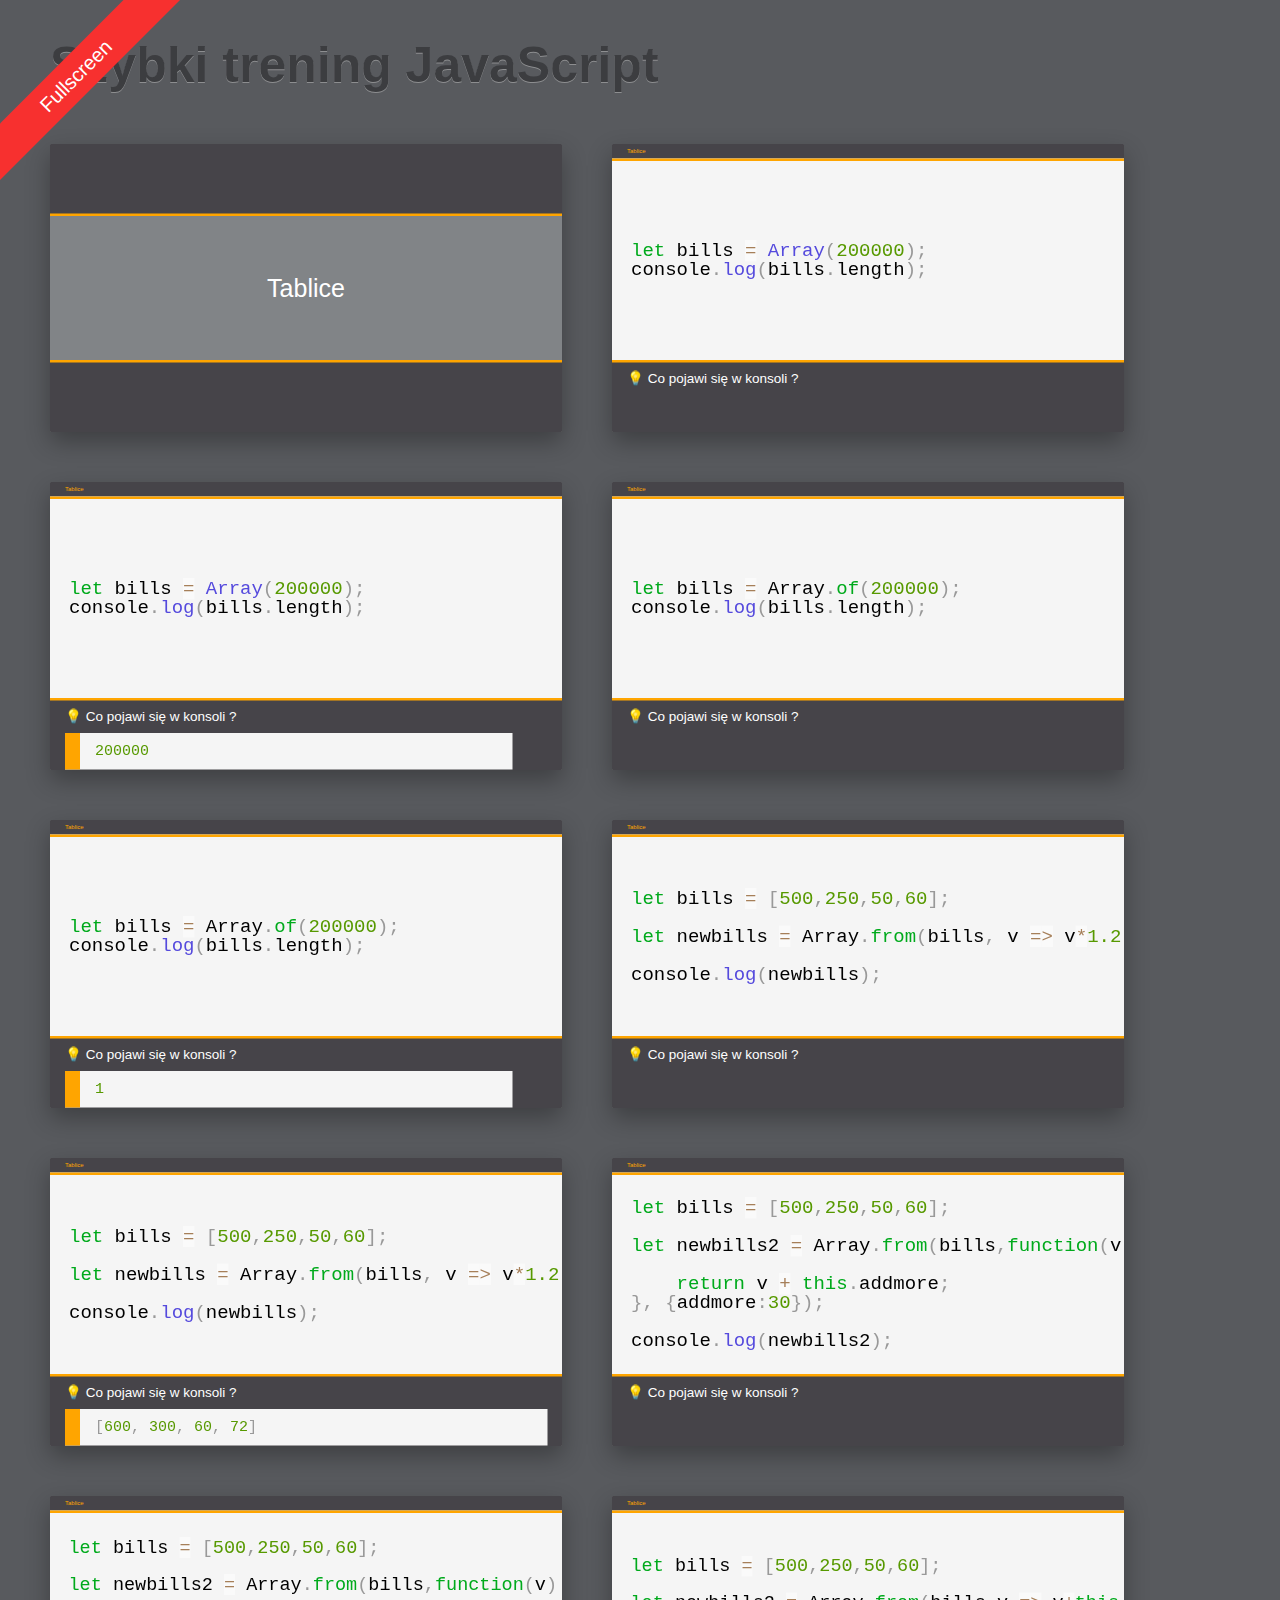
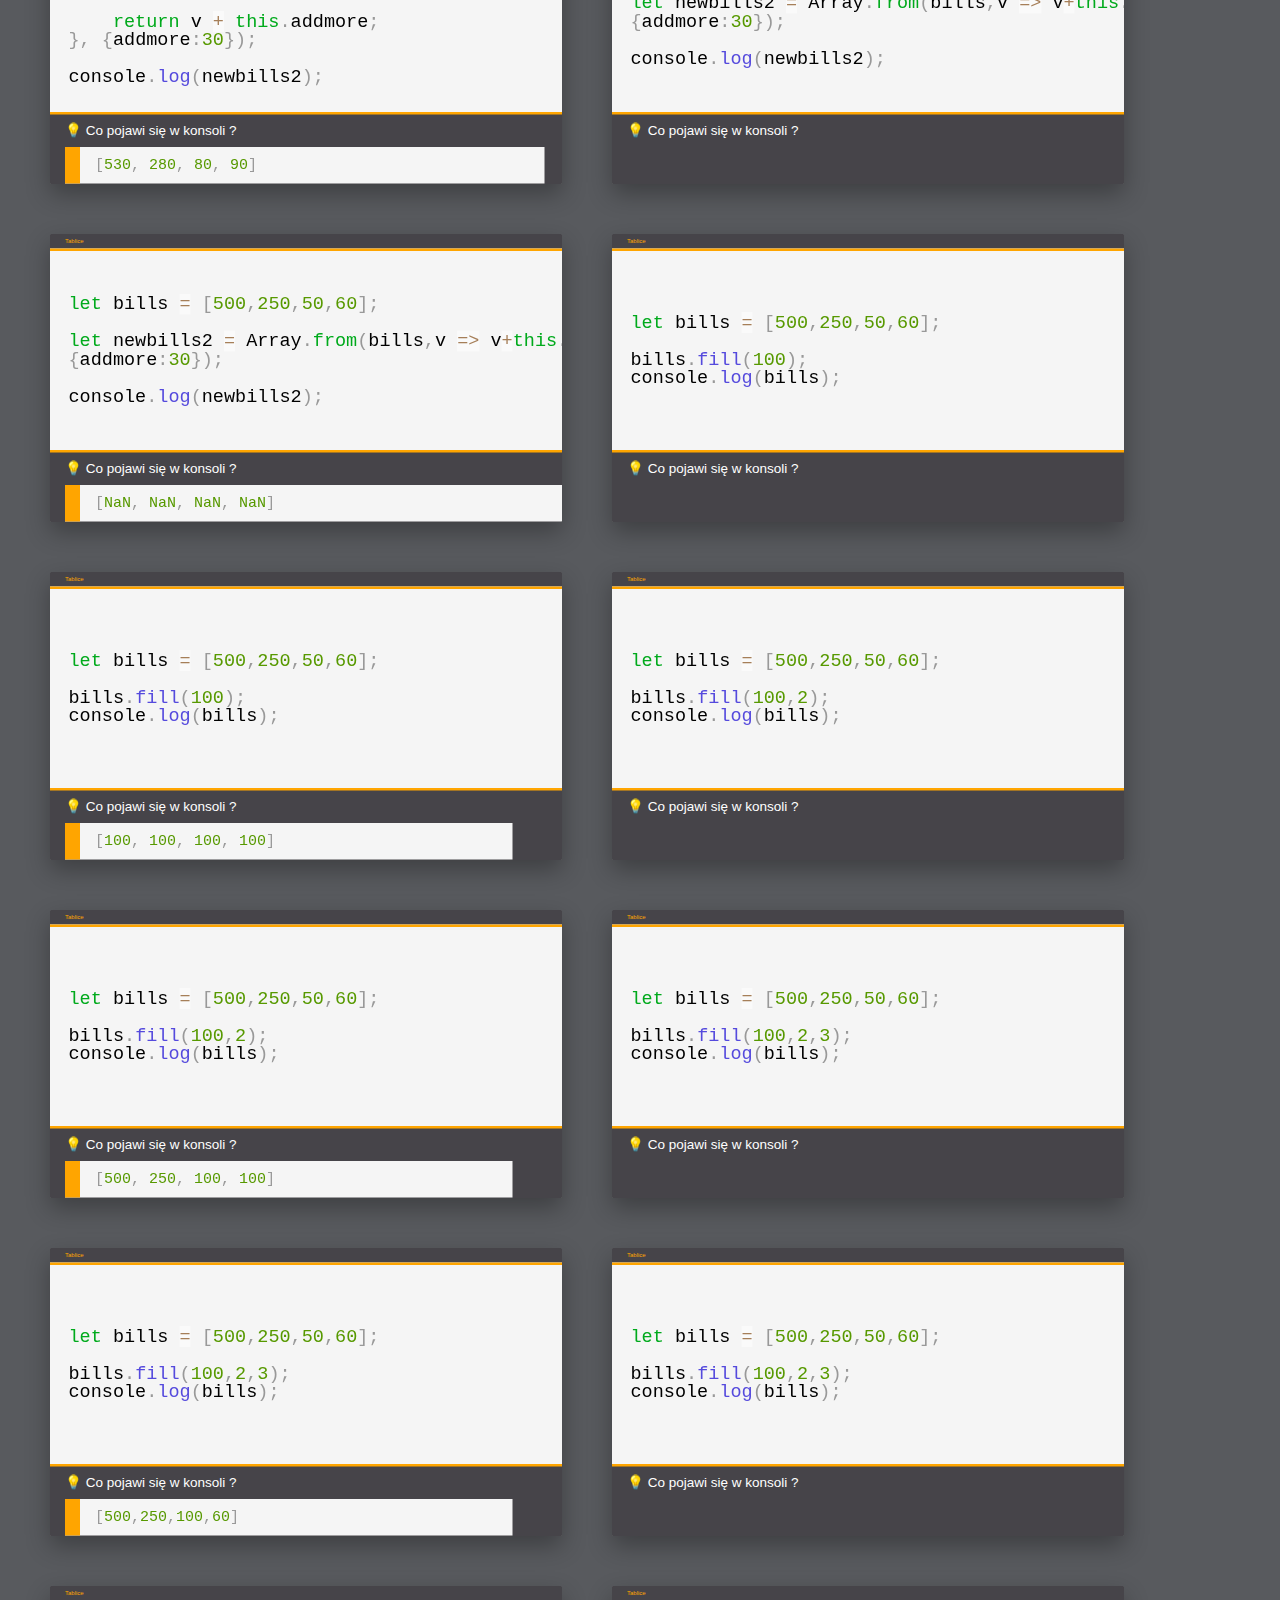
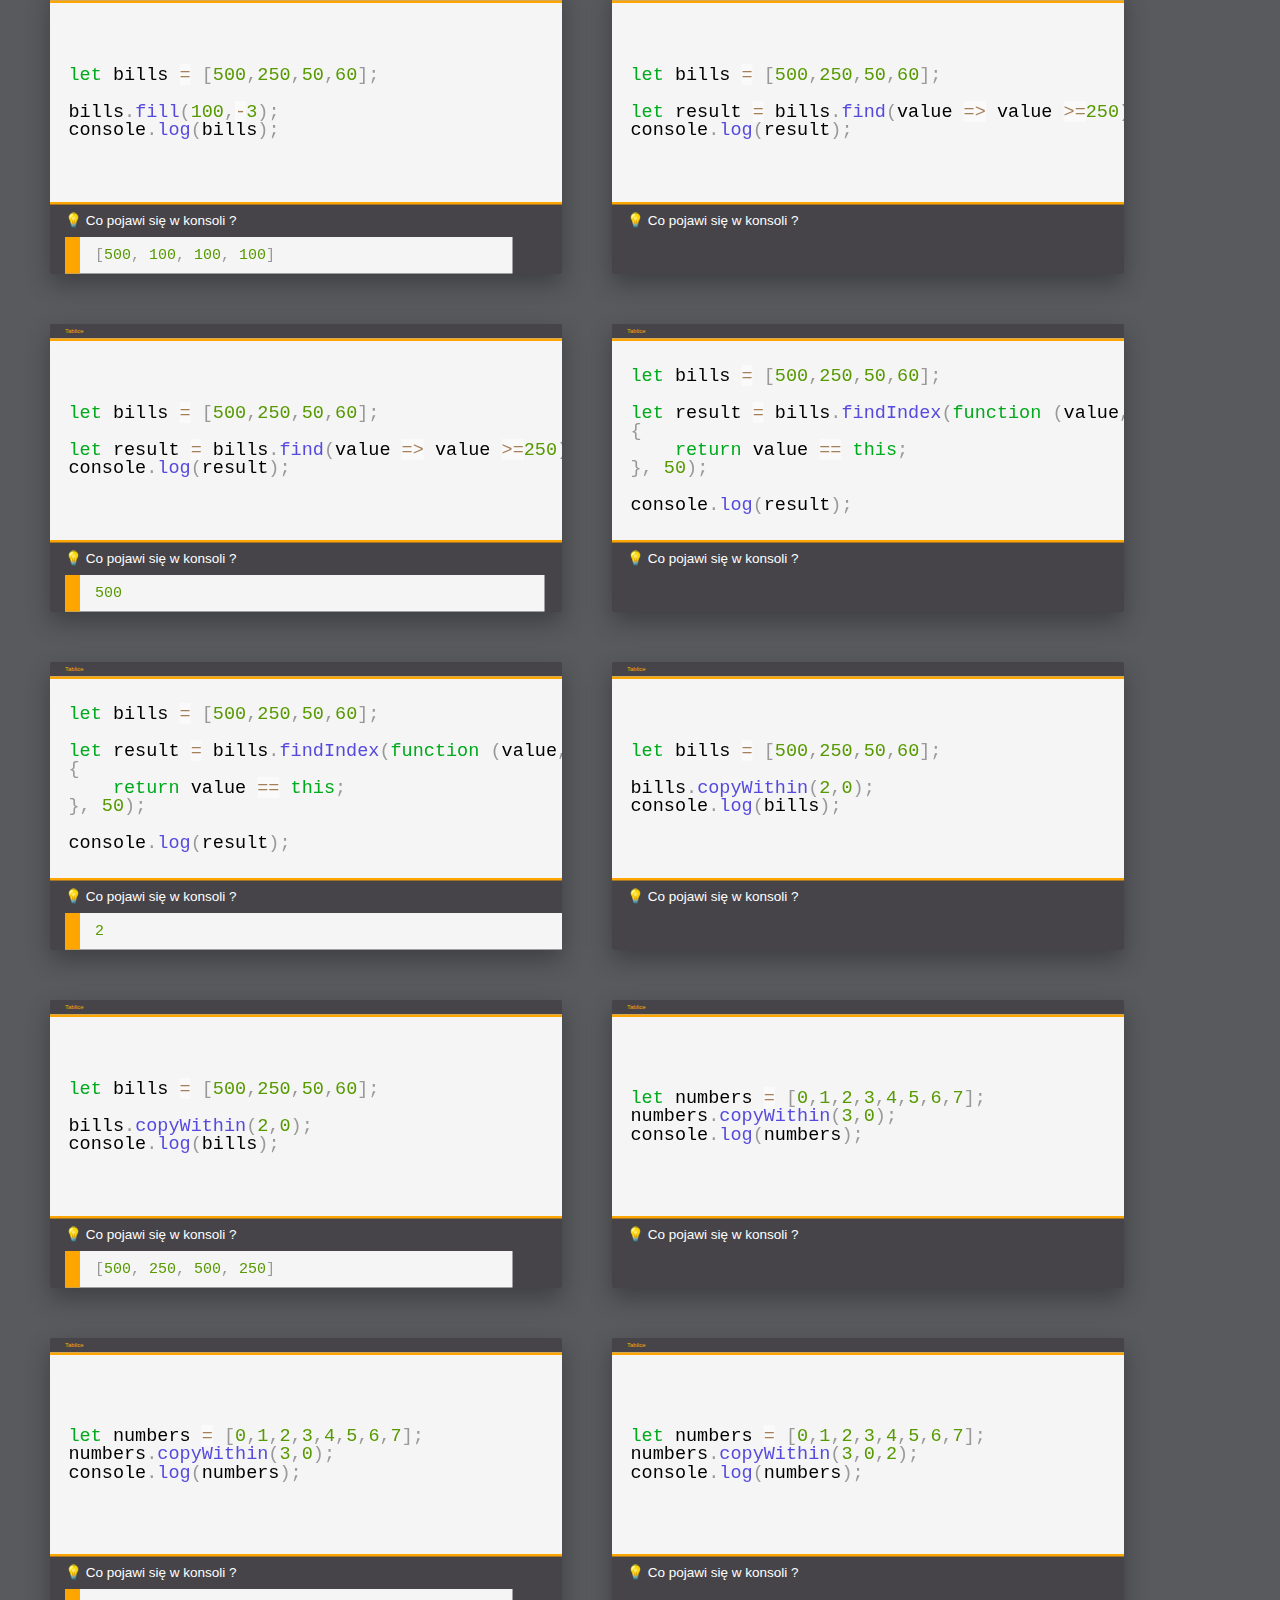
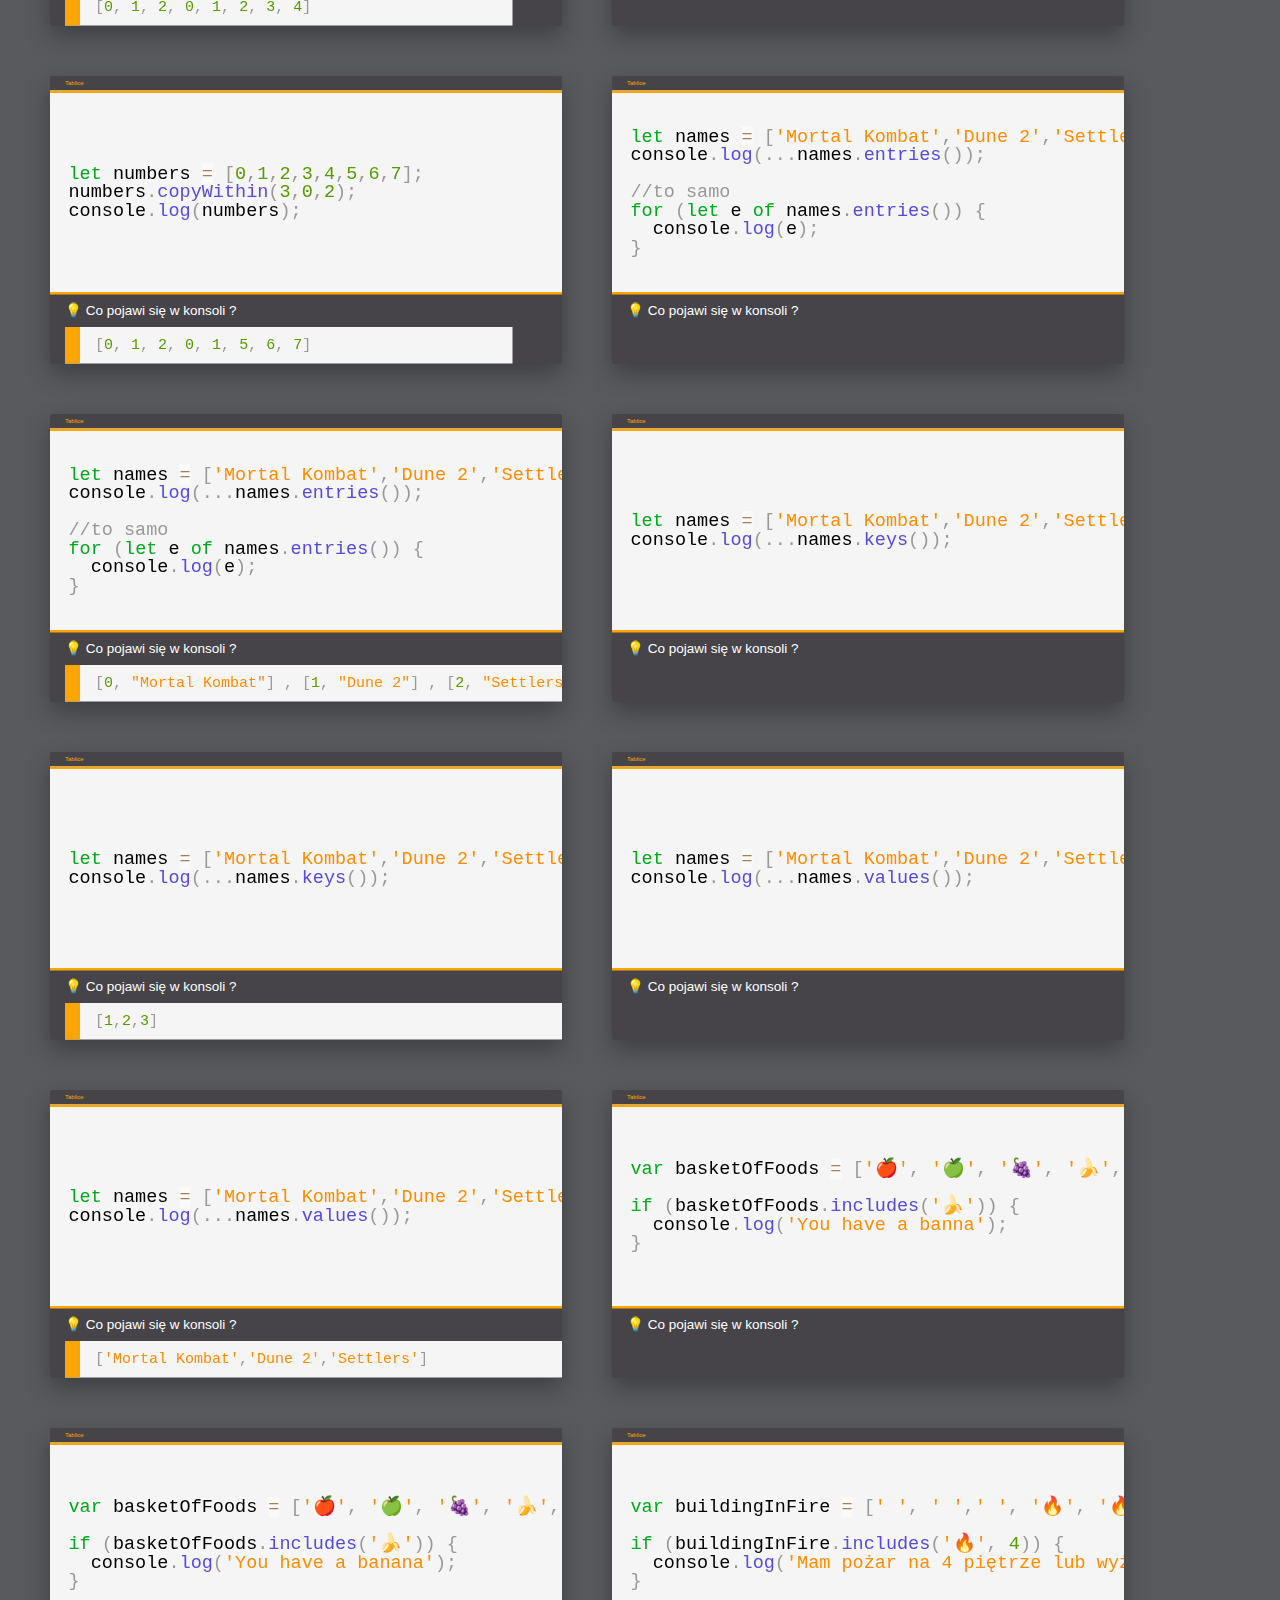
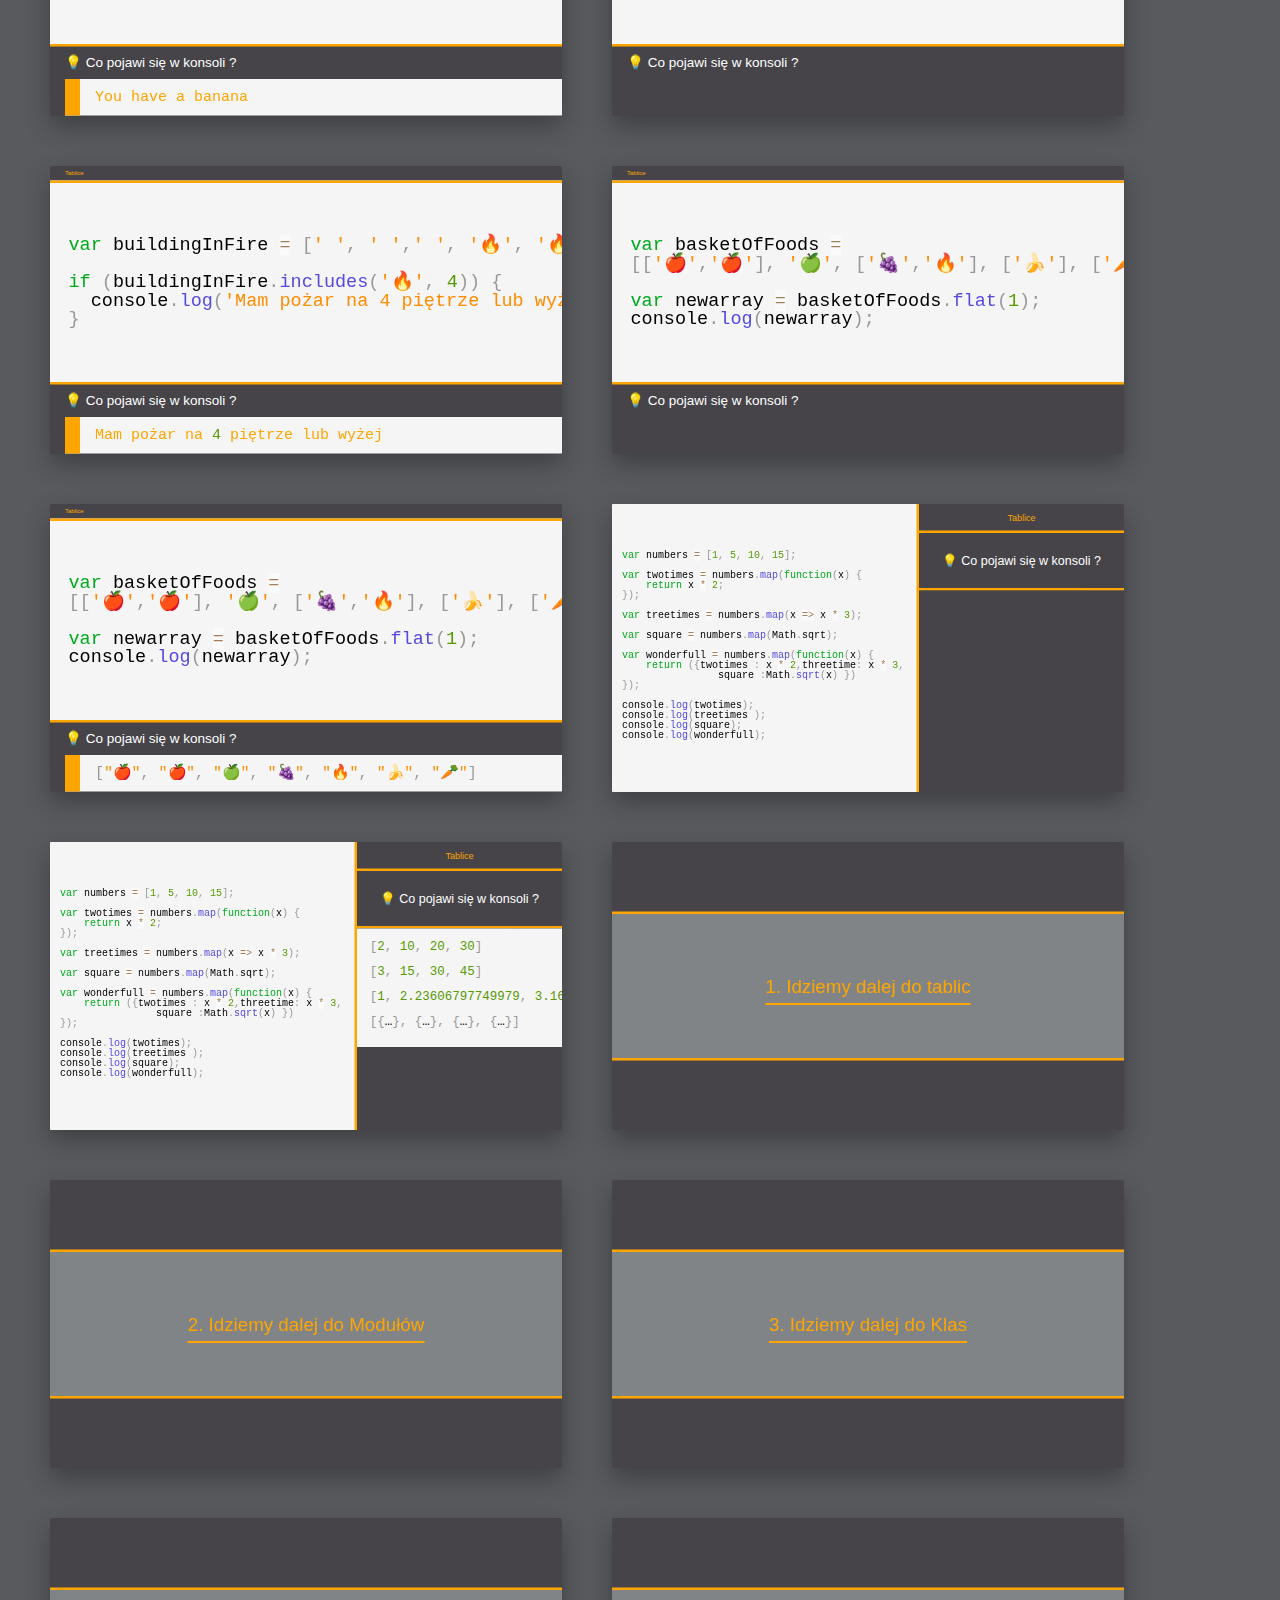
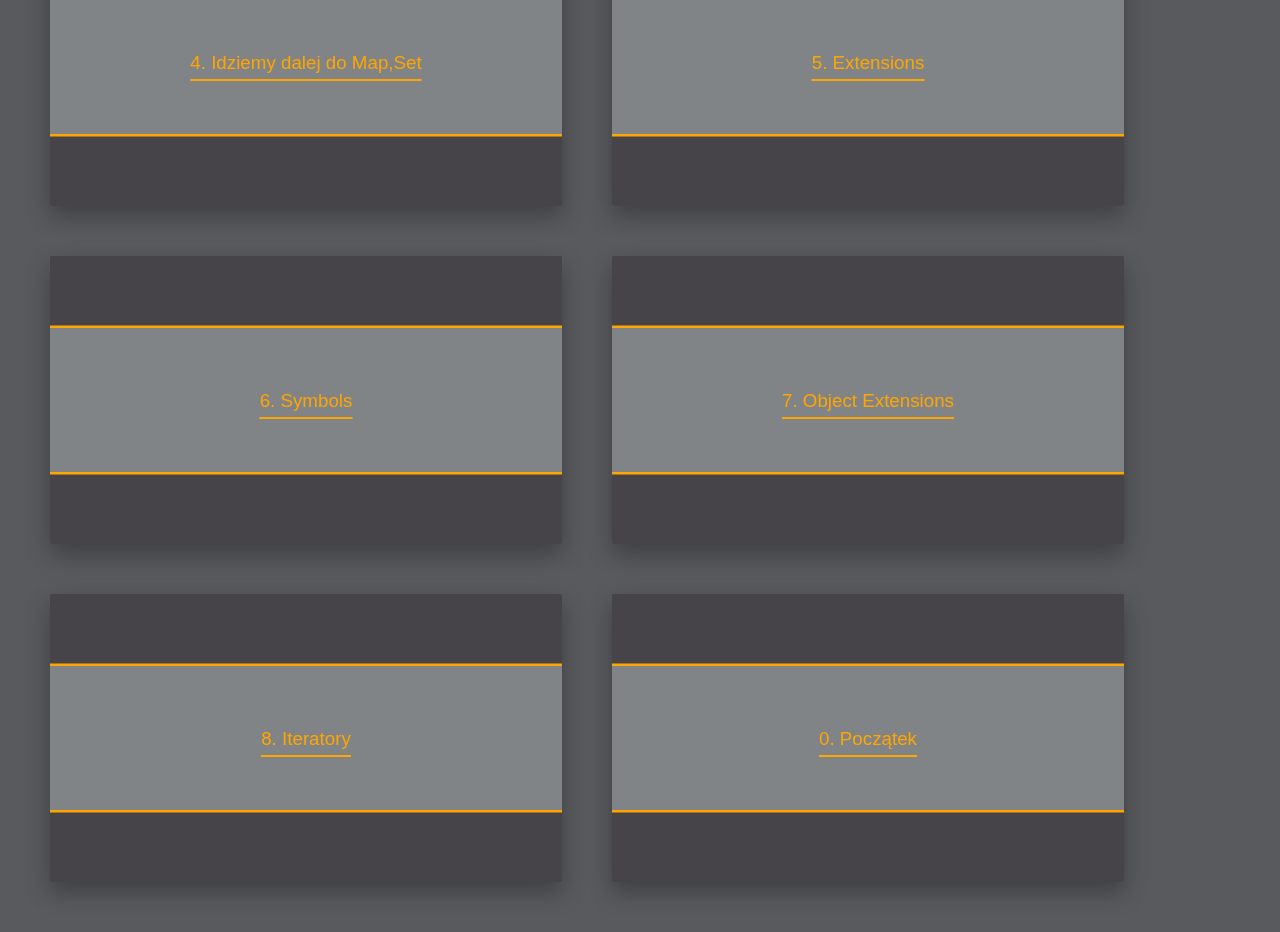
<file: 0_tablice.html>
<!DOCTYPE html>
<html lang="en">
<head>
    <title>Szybki trening JavaScript</title>

    <meta charset="utf-8"/>
    <meta http-equiv="x-ua-compatible" content="ie=edge"/>
    <meta name="viewport" content="width=device-width"/>


    <link href="https://fonts.googleapis.com/css?family=Fira+Sans:400,900&amp;subset=latin-ext" rel="stylesheet"/>

    <!-- Shower Theme -->
    <link rel="stylesheet" href="vendors/shower-ribbon/styles/screen-16x9.css"/>
    <link rel="stylesheet" href="vendors/shower-warsawjs/styles/main.css"/>
    <link rel="stylesheet" href="codegrid.css"/>
    <!-- Prism.js -->
    <link rel="stylesheet" href="vendors/prism/prism copy.css"/>
    <link rel="stylesheet" href="vendors/prism/custom-prism.css"/>
</head>
<body class="shower list">
    <header class="caption">
        <h1>Szybki trening JavaScript</h1>
        <p></p>
    </header>




<section class="slide prism over bhgry" >
    <div class="Main-grid-container ">
        <div class="Main-Background1 ">
        </div>
        <div class="Main-Text">
            <h2>Tablice</h2>
        </div>
        <div class="Main-Background2">
      </div>
</section>




<section class="slide prism over bhgry">
    <div class="grid-container">
        <div class="HeaderTitle">
            <h2>Tablice</h2>
        </div>
        <div class="PlaceCodeHere">
            <pre style="font-size: 38px;overflow: hidden;  " class="language-javascript ">
                <code style="line-height: 38px !important;">
                    let bills = Array(200000);
                    console.log(bills.length);
                </code>
            </pre>
        </div>
        <div class="AnswerCode">
            <div class="pytanie">
                <h3>💡 Co pojawi się w konsoli ?</h3>
            </div>
            <div class="odpowiedz">
               
            </div>
        </div>
      </div>
</section>
<section class="slide prism over bhgry">
    <div class="grid-container">
        <div class="HeaderTitle">
            <h2>Tablice</h2>
        </div>
        <div class="PlaceCodeHere">
            <pre style="font-size: 38px;overflow: hidden;  " class="language-javascript ">
                <code style="line-height: 38px !important;">
                    let bills = Array(200000);
                    console.log(bills.length);
                </code>
            </pre>
        </div>
        <div class="AnswerCode">
            <div class="pytanie">
                <h3>💡 Co pojawi się w konsoli ?</h3>
            </div>
            <div class="odpowiedz">
                <pre style=" overflow: hidden; background-color: whitesmoke;;"
                class="language-javascript">
                    <code>
                        200000
                    </code>
                </pre>
            </div>
        </div>
      </div>
</section>

<section class="slide prism over bhgry">
    <div class="grid-container">
        <div class="HeaderTitle">
            <h2>Tablice</h2>
        </div>
        <div class="PlaceCodeHere">
            <pre style="font-size: 38px;overflow: hidden;  " class="language-javascript ">
                <code style="line-height: 38px !important;">
                    let bills = Array.of(200000);
                    console.log(bills.length);
                </code>
            </pre>
        </div>
        <div class="AnswerCode">
            <div class="pytanie">
                <h3>💡 Co pojawi się w konsoli ?</h3>
            </div>
            <div class="odpowiedz">
               
            </div>
        </div>
      </div>
</section>
<section class="slide prism over bhgry">
    <div class="grid-container">
        <div class="HeaderTitle">
            <h2>Tablice</h2>
        </div>
        <div class="PlaceCodeHere">
            <pre style="font-size: 38px;overflow: hidden;  " class="language-javascript ">
                <code style="line-height: 38px !important;">
                    let bills = Array.of(200000);
                    console.log(bills.length);
                </code>
            </pre>
        </div>
        <div class="AnswerCode">
            <div class="pytanie">
                <h3>💡 Co pojawi się w konsoli ?</h3>
            </div>
            <div class="odpowiedz">
                <pre style=" overflow: hidden; background-color: whitesmoke;;"
                class="language-javascript">
                    <code>
                        1
                    </code>
                </pre>
            </div>
        </div>
      </div>
</section>

<section class="slide prism over bhgry">
    <div class="grid-container">
        <div class="HeaderTitle">
            <h2>Tablice</h2>
        </div>
        <div class="PlaceCodeHere">
            <pre style="font-size: 38px;overflow: hidden;  " class="language-javascript ">
                <code style="line-height: 38px !important;">
                    let bills = [500,250,50,60];

                    let newbills = Array.from(bills, v => v*1.2);

                    console.log(newbills);
                </code>
            </pre>
        </div>
        <div class="AnswerCode">
            <div class="pytanie">
                <h3>💡 Co pojawi się w konsoli ?</h3>
            </div>
            <div class="odpowiedz">
               
            </div>
        </div>
      </div>
</section>
<section class="slide prism over bhgry">
    <div class="grid-container">
        <div class="HeaderTitle">
            <h2>Tablice</h2>
        </div>
        <div class="PlaceCodeHere">
            <pre style="font-size: 38px;overflow: hidden;  " class="language-javascript ">
                <code style="line-height: 38px !important;">
                    let bills = [500,250,50,60];

                    let newbills = Array.from(bills, v => v*1.2);

                    console.log(newbills);
                </code>
            </pre>
        </div>
        <div class="AnswerCode">
            <div class="pytanie">
                <h3>💡 Co pojawi się w konsoli ?</h3>
            </div>
            <div class="odpowiedz">
                <pre style=" overflow: hidden; background-color: whitesmoke;;"
                class="language-javascript">
                    <code>
                        [600, 300, 60, 72]
                    </code>
                </pre>
            </div>
        </div>
      </div>
</section>

<section class="slide prism over bhgry">
    <div class="grid-container">
        <div class="HeaderTitle">
            <h2>Tablice</h2>
        </div>
        <div class="PlaceCodeHere">
            <pre style="font-size: 38px;overflow: hidden;  " class="language-javascript ">
                <code style="line-height: 38px !important;">
                    let bills = [500,250,50,60];

                    let newbills2 = Array.from(bills,function(v) {
                    
                        return v + this.addmore;
                    }, {addmore:30});

                    console.log(newbills2);
                </code>
            </pre>
        </div>
        <div class="AnswerCode">
            <div class="pytanie">
                <h3>💡 Co pojawi się w konsoli ?</h3>
            </div>
            <div class="odpowiedz">
               
            </div>
        </div>
      </div>
</section>
<section class="slide prism over bhgry">
    <div class="grid-container">
        <div class="HeaderTitle">
            <h2>Tablice</h2>
        </div>
        <div class="PlaceCodeHere">
            <pre style="font-size: 37px;overflow: hidden;  " class="language-javascript ">
                <code style="line-height: 37px !important;">
                    let bills = [500,250,50,60];

                    let newbills2 = Array.from(bills,function(v) {
                    
                        return v + this.addmore;
                    }, {addmore:30});

                    console.log(newbills2);
                </code>
            </pre>
        </div>
        <div class="AnswerCode">
            <div class="pytanie">
                <h3>💡 Co pojawi się w konsoli ?</h3>
            </div>
            <div class="odpowiedz">
                <pre style=" overflow: hidden; background-color: whitesmoke;;"
                class="language-javascript">
                    <code>
                        [530, 280, 80, 90]
                    </code>
                </pre>
            </div>
        </div>
      </div>
</section>


<section class="slide prism over bhgry">
    <div class="grid-container">
        <div class="HeaderTitle">
            <h2>Tablice</h2>
        </div>
        <div class="PlaceCodeHere">
            <pre style="font-size: 37px;overflow: hidden;  " class="language-javascript ">
                <code style="line-height: 37px !important;">
                    let bills = [500,250,50,60];

                    let newbills2 = Array.from(bills,v => v+this.addmore, 
                    {addmore:30});

                    console.log(newbills2);
                </code>
            </pre>
        </div>
        <div class="AnswerCode">
            <div class="pytanie">
                <h3>💡 Co pojawi się w konsoli ?</h3>
            </div>
            <div class="odpowiedz">
               
            </div>
        </div>
      </div>
</section>
<section class="slide prism over bhgry">
    <div class="grid-container">
        <div class="HeaderTitle">
            <h2>Tablice</h2>
        </div>
        <div class="PlaceCodeHere">
            <pre style="font-size: 37px;overflow: hidden;  " class="language-javascript ">
                <code style="line-height: 37px !important;">
                    let bills = [500,250,50,60];

                    let newbills2 = Array.from(bills,v => v+this.addmore, 
                    {addmore:30});

                    console.log(newbills2);
                </code>
            </pre>
        </div>
        <div class="AnswerCode">
            <div class="pytanie">
                <h3>💡 Co pojawi się w konsoli ?</h3>
            </div>
            <div class="odpowiedz">
                <pre style=" overflow: hidden; background-color: whitesmoke;;"
                class="language-javascript">
                    <code>
                         [NaN, NaN, NaN, NaN]
                    </code>
                </pre>
            </div>
        </div>
      </div>
</section>

<section class="slide prism over bhgry">
    <div class="grid-container">
        <div class="HeaderTitle">
            <h2>Tablice</h2>
        </div>
        <div class="PlaceCodeHere">
            <pre style="font-size: 37px;overflow: hidden;  " class="language-javascript ">
                <code style="line-height: 37px !important;">
                    let bills = [500,250,50,60];

                    bills.fill(100);
                    console.log(bills);
                </code>
            </pre>
        </div>
        <div class="AnswerCode">
            <div class="pytanie">
                <h3>💡 Co pojawi się w konsoli ?</h3>
            </div>
            <div class="odpowiedz">
               
            </div>
        </div>
      </div>
</section>
<section class="slide prism over bhgry">
    <div class="grid-container">
        <div class="HeaderTitle">
            <h2>Tablice</h2>
        </div>
        <div class="PlaceCodeHere">
            <pre style="font-size: 37px;overflow: hidden;  " class="language-javascript ">
                <code style="line-height: 37px !important;">
                    let bills = [500,250,50,60];

                    bills.fill(100);
                    console.log(bills);
                </code>
            </pre>
        </div>
        <div class="AnswerCode">
            <div class="pytanie">
                <h3>💡 Co pojawi się w konsoli ?</h3>
            </div>
            <div class="odpowiedz">
                <pre style=" overflow: hidden; background-color: whitesmoke;;"
                class="language-javascript">
                    <code>
                         [100, 100, 100, 100]
                    </code>
                </pre>
            </div>
        </div>
      </div>
</section>
<section class="slide prism over bhgry">
    <div class="grid-container">
        <div class="HeaderTitle">
            <h2>Tablice</h2>
        </div>
        <div class="PlaceCodeHere">
            <pre style="font-size: 37px;overflow: hidden;  " class="language-javascript ">
                <code style="line-height: 37px !important;">
                    let bills = [500,250,50,60];

                    bills.fill(100,2);
                    console.log(bills);
                </code>
            </pre>
        </div>
        <div class="AnswerCode">
            <div class="pytanie">
                <h3>💡 Co pojawi się w konsoli ?</h3>
            </div>
            <div class="odpowiedz">
               
            </div>
        </div>
      </div>
</section>
<section class="slide prism over bhgry">
    <div class="grid-container">
        <div class="HeaderTitle">
            <h2>Tablice</h2>
        </div>
        <div class="PlaceCodeHere">
            <pre style="font-size: 37px;overflow: hidden;  " class="language-javascript ">
                <code style="line-height: 37px !important;">
                    let bills = [500,250,50,60];

                    bills.fill(100,2);
                    console.log(bills);
                </code>
            </pre>
        </div>
        <div class="AnswerCode">
            <div class="pytanie">
                <h3>💡 Co pojawi się w konsoli ?</h3>
            </div>
            <div class="odpowiedz">
                <pre style=" overflow: hidden; background-color: whitesmoke;;"
                class="language-javascript">
                    <code>
                         [500, 250, 100, 100]
                    </code>
                </pre>
            </div>
        </div>
      </div>
</section>
<section class="slide prism over bhgry">
    <div class="grid-container">
        <div class="HeaderTitle">
            <h2>Tablice</h2>
        </div>
        <div class="PlaceCodeHere">
            <pre style="font-size: 37px;overflow: hidden;  " class="language-javascript ">
                <code style="line-height: 37px !important;">
                    let bills = [500,250,50,60];

                    bills.fill(100,2,3);
                    console.log(bills);
                </code>
            </pre>
        </div>
        <div class="AnswerCode">
            <div class="pytanie">
                <h3>💡 Co pojawi się w konsoli ?</h3>
            </div>
            <div class="odpowiedz">
               
            </div>
        </div>
      </div>
</section>
<section class="slide prism over bhgry">
    <div class="grid-container">
        <div class="HeaderTitle">
            <h2>Tablice</h2>
        </div>
        <div class="PlaceCodeHere">
            <pre style="font-size: 37px;overflow: hidden;  " class="language-javascript ">
                <code style="line-height: 37px !important;">
                    let bills = [500,250,50,60];

                    bills.fill(100,2,3);
                    console.log(bills);
                </code>
            </pre>
        </div>
        <div class="AnswerCode">
            <div class="pytanie">
                <h3>💡 Co pojawi się w konsoli ?</h3>
            </div>
            <div class="odpowiedz">
                <pre style=" overflow: hidden; background-color: whitesmoke;;"
                class="language-javascript">
                    <code>
                         [500,250,100,60]
                    </code>
                </pre>
            </div>
        </div>
      </div>
</section>
<section class="slide prism over bhgry">
    <div class="grid-container">
        <div class="HeaderTitle">
            <h2>Tablice</h2>
        </div>
        <div class="PlaceCodeHere">
            <pre style="font-size: 37px;overflow: hidden;  " class="language-javascript ">
                <code style="line-height: 37px !important;">
                    let bills = [500,250,50,60];

                    bills.fill(100,2,3);
                    console.log(bills);
                </code>
            </pre>
        </div>
        <div class="AnswerCode">
            <div class="pytanie">
                <h3>💡 Co pojawi się w konsoli ?</h3>
            </div>
            <div class="odpowiedz">
               
            </div>
        </div>
      </div>
</section>
<section class="slide prism over bhgry">
    <div class="grid-container">
        <div class="HeaderTitle">
            <h2>Tablice</h2>
        </div>
        <div class="PlaceCodeHere">
            <pre style="font-size: 37px;overflow: hidden;  " class="language-javascript ">
                <code style="line-height: 37px !important;">
                    let bills = [500,250,50,60];

                    bills.fill(100,-3);
                    console.log(bills);
                </code>
            </pre>
        </div>
        <div class="AnswerCode">
            <div class="pytanie">
                <h3>💡 Co pojawi się w konsoli ?</h3>
            </div>
            <div class="odpowiedz">
                <pre style=" overflow: hidden; background-color: whitesmoke;;"
                class="language-javascript">
                    <code>
                         [500, 100, 100, 100]
                    </code>
                </pre>
            </div>
        </div>
      </div>
</section>
<section class="slide prism over bhgry">
    <div class="grid-container">
        <div class="HeaderTitle">
            <h2>Tablice</h2>
        </div>
        <div class="PlaceCodeHere">
            <pre style="font-size: 37px;overflow: hidden;  " class="language-javascript ">
                <code style="line-height: 37px !important;">
                    let bills = [500,250,50,60];

                    let result = bills.find(value => value >=250);
                    console.log(result);
                </code>
            </pre>
        </div>
        <div class="AnswerCode">
            <div class="pytanie">
                <h3>💡 Co pojawi się w konsoli ?</h3>
            </div>
            <div class="odpowiedz">
               
            </div>
        </div>
      </div>
</section>
<section class="slide prism over bhgry">
    <div class="grid-container">
        <div class="HeaderTitle">
            <h2>Tablice</h2>
        </div>
        <div class="PlaceCodeHere">
            <pre style="font-size: 37px;overflow: hidden;  " class="language-javascript ">
                <code style="line-height: 37px !important;">
                    let bills = [500,250,50,60];

                    let result = bills.find(value => value >=250);
                    console.log(result);
                </code>
            </pre>
        </div>
        <div class="AnswerCode">
            <div class="pytanie">
                <h3>💡 Co pojawi się w konsoli ?</h3>
            </div>
            <div class="odpowiedz">
                <pre style=" overflow: hidden; background-color: whitesmoke;;"
                class="language-javascript">
                    <code>
                         500
                    </code>
                </pre>
            </div>
        </div>
      </div>
</section>
<section class="slide prism over bhgry">
    <div class="grid-container">
        <div class="HeaderTitle">
            <h2>Tablice</h2>
        </div>
        <div class="PlaceCodeHere">
            <pre style="font-size: 37px;overflow: hidden;  " class="language-javascript ">
                <code style="line-height: 37px !important;">
                    let bills = [500,250,50,60];

                    let result = bills.findIndex(function (value, index, array)
                    {
                        return value == this;
                    }, 50);
                    
                    console.log(result);
                </code>
            </pre>
        </div>
        <div class="AnswerCode">
            <div class="pytanie">
                <h3>💡 Co pojawi się w konsoli ?</h3>
            </div>
            <div class="odpowiedz">
               
            </div>
        </div>
      </div>
</section>
<section class="slide prism over bhgry">
    <div class="grid-container">
        <div class="HeaderTitle">
            <h2>Tablice</h2>
        </div>
        <div class="PlaceCodeHere">
            <pre style="font-size: 37px;overflow: hidden;  " class="language-javascript ">
                <code style="line-height: 37px !important;">
                    let bills = [500,250,50,60];

                    let result = bills.findIndex(function (value, index, array)
                    {
                        return value == this;
                    }, 50);
                    
                    console.log(result);
                </code>
            </pre>
        </div>
        <div class="AnswerCode">
            <div class="pytanie">
                <h3>💡 Co pojawi się w konsoli ?</h3>
            </div>
            <div class="odpowiedz">
                <pre style=" overflow: hidden; background-color: whitesmoke;;"
                class="language-javascript">
                    <code>
                         2
                    </code>
                </pre>
            </div>
        </div>
      </div>
</section>
<section class="slide prism over bhgry">
    <div class="grid-container">
        <div class="HeaderTitle">
            <h2>Tablice</h2>
        </div>
        <div class="PlaceCodeHere">
            <pre style="font-size: 37px;overflow: hidden;  " class="language-javascript ">
                <code style="line-height: 37px !important;">
                    let bills = [500,250,50,60];

                    bills.copyWithin(2,0);
                    console.log(bills);
                </code>
            </pre>
        </div>
        <div class="AnswerCode">
            <div class="pytanie">
                <h3>💡 Co pojawi się w konsoli ?</h3>
            </div>
            <div class="odpowiedz">
               
            </div>
        </div>
      </div>
</section>
<section class="slide prism over bhgry">
    <div class="grid-container">
        <div class="HeaderTitle">
            <h2>Tablice</h2>
        </div>
        <div class="PlaceCodeHere">
            <pre style="font-size: 37px;overflow: hidden;  " class="language-javascript ">
                <code style="line-height: 37px !important;">
                    let bills = [500,250,50,60];

                    bills.copyWithin(2,0);
                    console.log(bills);
                </code>
            </pre>
        </div>
        <div class="AnswerCode">
            <div class="pytanie">
                <h3>💡 Co pojawi się w konsoli ?</h3>
            </div>
            <div class="odpowiedz">
                <pre style=" overflow: hidden; background-color: whitesmoke;;"
                class="language-javascript">
                    <code>
                         [500, 250, 500, 250]
                    </code>
                </pre>
            </div>
        </div>
      </div>
</section>
<section class="slide prism over bhgry">
    <div class="grid-container">
        <div class="HeaderTitle">
            <h2>Tablice</h2>
        </div>
        <div class="PlaceCodeHere">
            <pre style="font-size: 37px;overflow: hidden;  " class="language-javascript ">
                <code style="line-height: 37px !important;">
                    let numbers = [0,1,2,3,4,5,6,7];
                    numbers.copyWithin(3,0);
                    console.log(numbers);
                </code>
            </pre>
        </div>
        <div class="AnswerCode">
            <div class="pytanie">
                <h3>💡 Co pojawi się w konsoli ?</h3>
            </div>
            <div class="odpowiedz">
               
            </div>
        </div>
      </div>
</section>
<section class="slide prism over bhgry">
    <div class="grid-container">
        <div class="HeaderTitle">
            <h2>Tablice</h2>
        </div>
        <div class="PlaceCodeHere">
            <pre style="font-size: 37px;overflow: hidden;  " class="language-javascript ">
                <code style="line-height: 37px !important;">
                    let numbers = [0,1,2,3,4,5,6,7];
                    numbers.copyWithin(3,0);
                    console.log(numbers);
                </code>
            </pre>
        </div>
        <div class="AnswerCode">
            <div class="pytanie">
                <h3>💡 Co pojawi się w konsoli ?</h3>
            </div>
            <div class="odpowiedz">
                <pre style=" overflow: hidden; background-color: whitesmoke;;"
                class="language-javascript">
                    <code>
                         [0, 1, 2, 0, 1, 2, 3, 4]
                    </code>
                </pre>
            </div>
        </div>
      </div>
</section>
<section class="slide prism over bhgry">
    <div class="grid-container">
        <div class="HeaderTitle">
            <h2>Tablice</h2>
        </div>
        <div class="PlaceCodeHere">
            <pre style="font-size: 37px;overflow: hidden;  " class="language-javascript ">
                <code style="line-height: 37px !important;">
                    let numbers = [0,1,2,3,4,5,6,7];
                    numbers.copyWithin(3,0,2);
                    console.log(numbers);
                </code>
            </pre>
        </div>
        <div class="AnswerCode">
            <div class="pytanie">
                <h3>💡 Co pojawi się w konsoli ?</h3>
            </div>
            <div class="odpowiedz">
               
            </div>
        </div>
      </div>
</section>
<section class="slide prism over bhgry">
    <div class="grid-container">
        <div class="HeaderTitle">
            <h2>Tablice</h2>
        </div>
        <div class="PlaceCodeHere">
            <pre style="font-size: 37px;overflow: hidden;  " class="language-javascript ">
                <code style="line-height: 37px !important;">
                    let numbers = [0,1,2,3,4,5,6,7];
                    numbers.copyWithin(3,0,2);
                    console.log(numbers);
                </code>
            </pre>
        </div>
        <div class="AnswerCode">
            <div class="pytanie">
                <h3>💡 Co pojawi się w konsoli ?</h3>
            </div>
            <div class="odpowiedz">
                <pre style=" overflow: hidden; background-color: whitesmoke;;"
                class="language-javascript">
                    <code>
                         [0, 1, 2, 0, 1, 5, 6, 7]
                    </code>
                </pre>
            </div>
        </div>
      </div>
</section>
<section class="slide prism over bhgry">
    <div class="grid-container">
        <div class="HeaderTitle">
            <h2>Tablice</h2>
        </div>
        <div class="PlaceCodeHere">
            <pre style="font-size: 37px;overflow: hidden;  " class="language-javascript ">
                <code style="line-height: 37px !important;">
                    let names = ['Mortal Kombat','Dune 2','Settlers'];
                    console.log(...names.entries());
                    
                    //to samo
                    for (let e of names.entries()) {
                      console.log(e);
                    }
                </code>
            </pre>
        </div>
        <div class="AnswerCode">
            <div class="pytanie">
                <h3>💡 Co pojawi się w konsoli ?</h3>
            </div>
            <div class="odpowiedz">
               
            </div>
        </div>
      </div>
</section>
<section class="slide prism over bhgry">
    <div class="grid-container">
        <div class="HeaderTitle">
            <h2>Tablice</h2>
        </div>
        <div class="PlaceCodeHere">
            <pre style="font-size: 37px;overflow: hidden;  " class="language-javascript ">
                <code style="line-height: 37px !important;">
                    let names = ['Mortal Kombat','Dune 2','Settlers'];
                    console.log(...names.entries());
                    
                    //to samo
                    for (let e of names.entries()) {
                      console.log(e);
                    }
                </code>
            </pre>
        </div>
        <div class="AnswerCode">
            <div class="pytanie">
                <h3>💡 Co pojawi się w konsoli ?</h3>
            </div>
            <div class="odpowiedz">
                <pre style=" overflow: hidden; background-color: whitesmoke;;"
                class="language-javascript">
                    <code>
                         [0, "Mortal Kombat"] , [1, "Dune 2"] , [2, "Settlers"]
                    </code>
                </pre>
            </div>
        </div>
      </div>
</section>
<section class="slide prism over bhgry">
    <div class="grid-container">
        <div class="HeaderTitle">
            <h2>Tablice</h2>
        </div>
        <div class="PlaceCodeHere">
            <pre style="font-size: 37px;overflow: hidden;  " class="language-javascript ">
                <code style="line-height: 37px !important;">
                    let names = ['Mortal Kombat','Dune 2','Settlers'];
                    console.log(...names.keys());
                </code>
            </pre>
        </div>
        <div class="AnswerCode">
            <div class="pytanie">
                <h3>💡 Co pojawi się w konsoli ?</h3>
            </div>
            <div class="odpowiedz">
               
            </div>
        </div>
      </div>
</section>
<section class="slide prism over bhgry">
    <div class="grid-container">
        <div class="HeaderTitle">
            <h2>Tablice</h2>
        </div>
        <div class="PlaceCodeHere">
            <pre style="font-size: 37px;overflow: hidden;  " class="language-javascript ">
                <code style="line-height: 37px !important;">
                    let names = ['Mortal Kombat','Dune 2','Settlers'];
                    console.log(...names.keys());
                </code>
            </pre>
        </div>
        <div class="AnswerCode">
            <div class="pytanie">
                <h3>💡 Co pojawi się w konsoli ?</h3>
            </div>
            <div class="odpowiedz">
                <pre style=" overflow: hidden; background-color: whitesmoke;;"
                class="language-javascript">
                    <code>
                         [1,2,3]
                    </code>
                </pre>
            </div>
        </div>
      </div>
</section>
<section class="slide prism over bhgry">
    <div class="grid-container">
        <div class="HeaderTitle">
            <h2>Tablice</h2>
        </div>
        <div class="PlaceCodeHere">
            <pre style="font-size: 37px;overflow: hidden;  " class="language-javascript ">
                <code style="line-height: 37px !important;">
                    let names = ['Mortal Kombat','Dune 2','Settlers'];
                    console.log(...names.values());
                </code>
            </pre>
        </div>
        <div class="AnswerCode">
            <div class="pytanie">
                <h3>💡 Co pojawi się w konsoli ?</h3>
            </div>
            <div class="odpowiedz">
               
            </div>
        </div>
      </div>
</section>
<section class="slide prism over bhgry">
    <div class="grid-container">
        <div class="HeaderTitle">
            <h2>Tablice</h2>
        </div>
        <div class="PlaceCodeHere">
            <pre style="font-size: 37px;overflow: hidden;  " class="language-javascript ">
                <code style="line-height: 37px !important;">
                    let names = ['Mortal Kombat','Dune 2','Settlers'];
                    console.log(...names.values());
                </code>
            </pre>
        </div>
        <div class="AnswerCode">
            <div class="pytanie">
                <h3>💡 Co pojawi się w konsoli ?</h3>
            </div>
            <div class="odpowiedz">
                <pre style=" overflow: hidden; background-color: whitesmoke;;"
                class="language-javascript">
                    <code>
                         ['Mortal Kombat','Dune 2','Settlers']
                    </code>
                </pre>
            </div>
        </div>
      </div>
</section>
<section class="slide prism over bhgry">
    <div class="grid-container">
        <div class="HeaderTitle">
            <h2>Tablice</h2>
        </div>
        <div class="PlaceCodeHere">
            <pre style="font-size: 37px;overflow: hidden;  " class="language-javascript ">
                <code style="line-height: 37px !important;">
                    var basketOfFoods = ['🍎', '🍏', '🍇', '🍌', '🥕'];

                    if (basketOfFoods.includes('🍌')) {
                      console.log('You have a banna');
                    }
                </code>
            </pre>
        </div>
        <div class="AnswerCode">
            <div class="pytanie">
                <h3>💡 Co pojawi się w konsoli ?</h3>
            </div>
            <div class="odpowiedz">
               
            </div>
        </div>
      </div>
</section>
<section class="slide prism over bhgry">
    <div class="grid-container">
        <div class="HeaderTitle">
            <h2>Tablice</h2>
        </div>
        <div class="PlaceCodeHere">
            <pre style="font-size: 37px;overflow: hidden;  " class="language-javascript ">
                <code style="line-height: 37px !important;">
                    var basketOfFoods = ['🍎', '🍏', '🍇', '🍌', '🥕'];

                    if (basketOfFoods.includes('🍌')) {
                      console.log('You have a banana');
                    }
                </code>
            </pre>
        </div>
        <div class="AnswerCode">
            <div class="pytanie">
                <h3>💡 Co pojawi się w konsoli ?</h3>
            </div>
            <div class="odpowiedz">
                <pre style=" overflow: hidden; background-color: whitesmoke;;"
                class="language-javascript">
                    <code>
                         You have a banana
                    </code>
                </pre>
            </div>
        </div>
      </div>
</section>
<section class="slide prism over bhgry">
    <div class="grid-container">
        <div class="HeaderTitle">
            <h2>Tablice</h2>
        </div>
        <div class="PlaceCodeHere">
            <pre style="font-size: 37px;overflow: hidden;  " class="language-javascript ">
                <code style="line-height: 37px !important;">
                    var buildingInFire = [' ', ' ',' ', '🔥', '🔥', '🔥', ' '];

                    if (buildingInFire.includes('🔥', 4)) {
                      console.log('Mam pożar na 4 piętrze lub wyżej');
                    }
                </code>
            </pre>
        </div>
        <div class="AnswerCode">
            <div class="pytanie">
                <h3>💡 Co pojawi się w konsoli ?</h3>
            </div>
            <div class="odpowiedz">
               
            </div>
        </div>
      </div>
</section>
<section class="slide prism over bhgry">
    <div class="grid-container">
        <div class="HeaderTitle">
            <h2>Tablice</h2>
        </div>
        <div class="PlaceCodeHere">
            <pre style="font-size: 37px;overflow: hidden;  " class="language-javascript ">
                <code style="line-height: 37px !important;">
                    var buildingInFire = [' ', ' ',' ', '🔥', '🔥', '🔥', ' '];

                    if (buildingInFire.includes('🔥', 4)) {
                      console.log('Mam pożar na 4 piętrze lub wyżej');
                    }
                </code>
            </pre>
        </div>
        <div class="AnswerCode">
            <div class="pytanie">
                <h3>💡 Co pojawi się w konsoli ?</h3>
            </div>
            <div class="odpowiedz">
                <pre style=" overflow: hidden; background-color: whitesmoke;;"
                class="language-javascript">
                    <code>
                         Mam pożar na 4 piętrze lub wyżej
                    </code>
                </pre>
            </div>
        </div>
      </div>
</section>
<section class="slide prism over bhgry">
    <div class="grid-container">
        <div class="HeaderTitle">
            <h2>Tablice</h2>
        </div>
        <div class="PlaceCodeHere">
            <pre style="font-size: 37px;overflow: hidden;  " class="language-javascript ">
                <code style="line-height: 37px !important;">
                    var basketOfFoods = 
                    [['🍎','🍎'], '🍏', ['🍇','🔥'], ['🍌'], ['🥕']];

                    var newarray = basketOfFoods.flat(1);
                    console.log(newarray);
                </code>
            </pre>
        </div>
        <div class="AnswerCode">
            <div class="pytanie">
                <h3>💡 Co pojawi się w konsoli ?</h3>
            </div>
            <div class="odpowiedz">
               
            </div>
        </div>
      </div>
</section>
<section class="slide prism over bhgry">
    <div class="grid-container">
        <div class="HeaderTitle">
            <h2>Tablice</h2>
        </div>
        <div class="PlaceCodeHere">
            <pre style="font-size: 37px;overflow: hidden;  " class="language-javascript ">
                <code style="line-height: 37px !important;">
                    var basketOfFoods = 
                    [['🍎','🍎'], '🍏', ['🍇','🔥'], ['🍌'], ['🥕']];

                    var newarray = basketOfFoods.flat(1);
                    console.log(newarray);
                </code>
            </pre>
        </div>
        <div class="AnswerCode">
            <div class="pytanie">
                <h3>💡 Co pojawi się w konsoli ?</h3>
            </div>
            <div class="odpowiedz">
                <pre style=" overflow: hidden; background-color: whitesmoke;;"
                class="language-javascript">
                    <code>
                        ["🍎", "🍎", "🍏", "🍇", "🔥", "🍌", "🥕"]
                    </code>
                </pre>
            </div>
        </div>
      </div>
</section>

<section class="slide prism over bhgry">
    <div class="vertical-grid-container">
        <div class="vertical-PlaceCodeHere">
            <pre style="font-size: 20px;overflow: hidden;  " class="language-javascript ">
                <code style="line-height: 20px !important;">
                    var numbers = [1, 5, 10, 15];

                    var twotimes = numbers.map(function(x) {
                        return x * 2;
                    });

                    var treetimes = numbers.map(x => x * 3);

                    var square = numbers.map(Math.sqrt);
                    
                    var wonderfull = numbers.map(function(x) {
                        return ({twotimes : x * 2,threetime: x * 3,
                                    square :Math.sqrt(x) })
                    });
                    
                    console.log(twotimes);
                    console.log(treetimes );
                    console.log(square);
                    console.log(wonderfull);
                </code>
            </pre>
        </div>
        <div class="vertical-HeaderText">
            <h2>Tablice</h2>
        </div>
        <div class="vertical-Question"> <h3>💡 Co pojawi się w konsoli ?</h3></div>
        <div class="vertical-Answer">
        
        </div>
      </div>
</section>
<section class="slide prism over bhgry">
    <div class="vertical-grid-container">
        <div class="vertical-PlaceCodeHere">
            <pre style="font-size: 20px;overflow: hidden;  " class="language-javascript ">
                <code style="line-height: 20px !important;">
                    var numbers = [1, 5, 10, 15];

                    var twotimes = numbers.map(function(x) {
                        return x * 2;
                    });

                    var treetimes = numbers.map(x => x * 3);

                    var square = numbers.map(Math.sqrt);
                    
                    var wonderfull = numbers.map(function(x) {
                        return ({twotimes : x * 2,threetime: x * 3,
                                    square :Math.sqrt(x) })
                    });
                    
                    console.log(twotimes);
                    console.log(treetimes );
                    console.log(square);
                    console.log(wonderfull);
                </code>
            </pre>
        </div>
        <div class="vertical-HeaderText">
            <h2>Tablice</h2>
        </div>
        <div class="vertical-Question"> <h3>💡 Co pojawi się w konsoli ?</h3></div>
        <div class="vertical-Answer">
            <pre style=" overflow: hidden; background-color: whitesmoke;"
            class="language-javascript">
                <code >
                    [2, 10, 20, 30]
                    [3, 15, 30, 45]
                    [1, 2.23606797749979, 3.1622776601683795, 3.872983346207417]
                    [{…}, {…}, {…}, {…}]
                </code>
            </pre>
        </div>
      </div>
</section> 
<section class="slide prism over bhgry" >
    <div class="Main-grid-container ">
        <div class="Main-Background1 ">
        </div>
        <div class="Main-Text">
            <a href="0_tablice.html">1. Idziemy dalej do tablic</a>
        </div>
        <div class="Main-Background2">
      </div>
</section>
<section class="slide prism over bhgry" >
    <div class="Main-grid-container ">
        <div class="Main-Background1 ">
        </div>
        <div class="Main-Text">
            <a href="1_modules.html">2. Idziemy dalej do Modułów</a>
        </div>
        <div class="Main-Background2">
      </div>
</section>
<section class="slide prism over bhgry" >
    <div class="Main-grid-container ">
        <div class="Main-Background1 ">
        </div>
        <div class="Main-Text">
            <a href="3_Class.html">3. Idziemy dalej do Klas</a>
        </div>
        <div class="Main-Background2">
      </div>
</section>
<section class="slide prism over bhgry" >
    <div class="Main-grid-container ">
        <div class="Main-Background1 ">
        </div>
        <div class="Main-Text">
            <a href="4_MapSet.html">4. Idziemy dalej do Map,Set</a>
        </div>
        <div class="Main-Background2">
      </div>
</section>
<section class="slide prism over bhgry" >
    <div class="Main-grid-container ">
        <div class="Main-Background1 ">
        </div>
        <div class="Main-Text">
            <a href="5_Extensions.html">5. Extensions</a>
        </div>
        <div class="Main-Background2">
      </div>
</section>
<section class="slide prism over bhgry" >
    <div class="Main-grid-container ">
        <div class="Main-Background1 ">
        </div>
        <div class="Main-Text">
            <a href="6_Symbols.html">6. Symbols</a>
        </div>
        <div class="Main-Background2">
      </div>
</section>
<section class="slide prism over bhgry" >
    <div class="Main-grid-container ">
        <div class="Main-Background1 ">
        </div>
        <div class="Main-Text">
            <a href="7_ObjectExtensions.html">7. Object Extensions</a>
        </div>
        <div class="Main-Background2">
      </div>
</section>
<section class="slide prism over bhgry" >
    <div class="Main-grid-container ">
        <div class="Main-Background1 ">
        </div>
        <div class="Main-Text">
            <a href="8_Iterators.html">8. Iteratory</a>
        </div>
        <div class="Main-Background2">
      </div>
</section>
<section class="slide prism over bhgry" >
    <div class="Main-grid-container ">
        <div class="Main-Background1 ">
        </div>
        <div class="Main-Text">
            <a href="index.html">0. Początek</a>
        </div>
        <div class="Main-Background2">
      </div>
</section>


    <div class="progress" style="display: none;"></div>



    <footer class="badge badge-top-left">
        <a href="#" class="fullscreen">Fullscreen</a>
    </footer>

    <script src="vendors/gamepad/gamepad.js"></script>
    <script src="vendors/shower/shower.min.js"></script>
    <script src="vendors/shower-gamepad/shower.gamepad.js"></script>
    <script src="vendors/shower-warsawjs/scripts/fullscreen.js"></script>

    <!-- Prism.js -->
    <script src="vendors/prism/prism.js"></script>
    <script src="vendors/prism/custom-prism.js"></script>
</body>
</html>
</file>
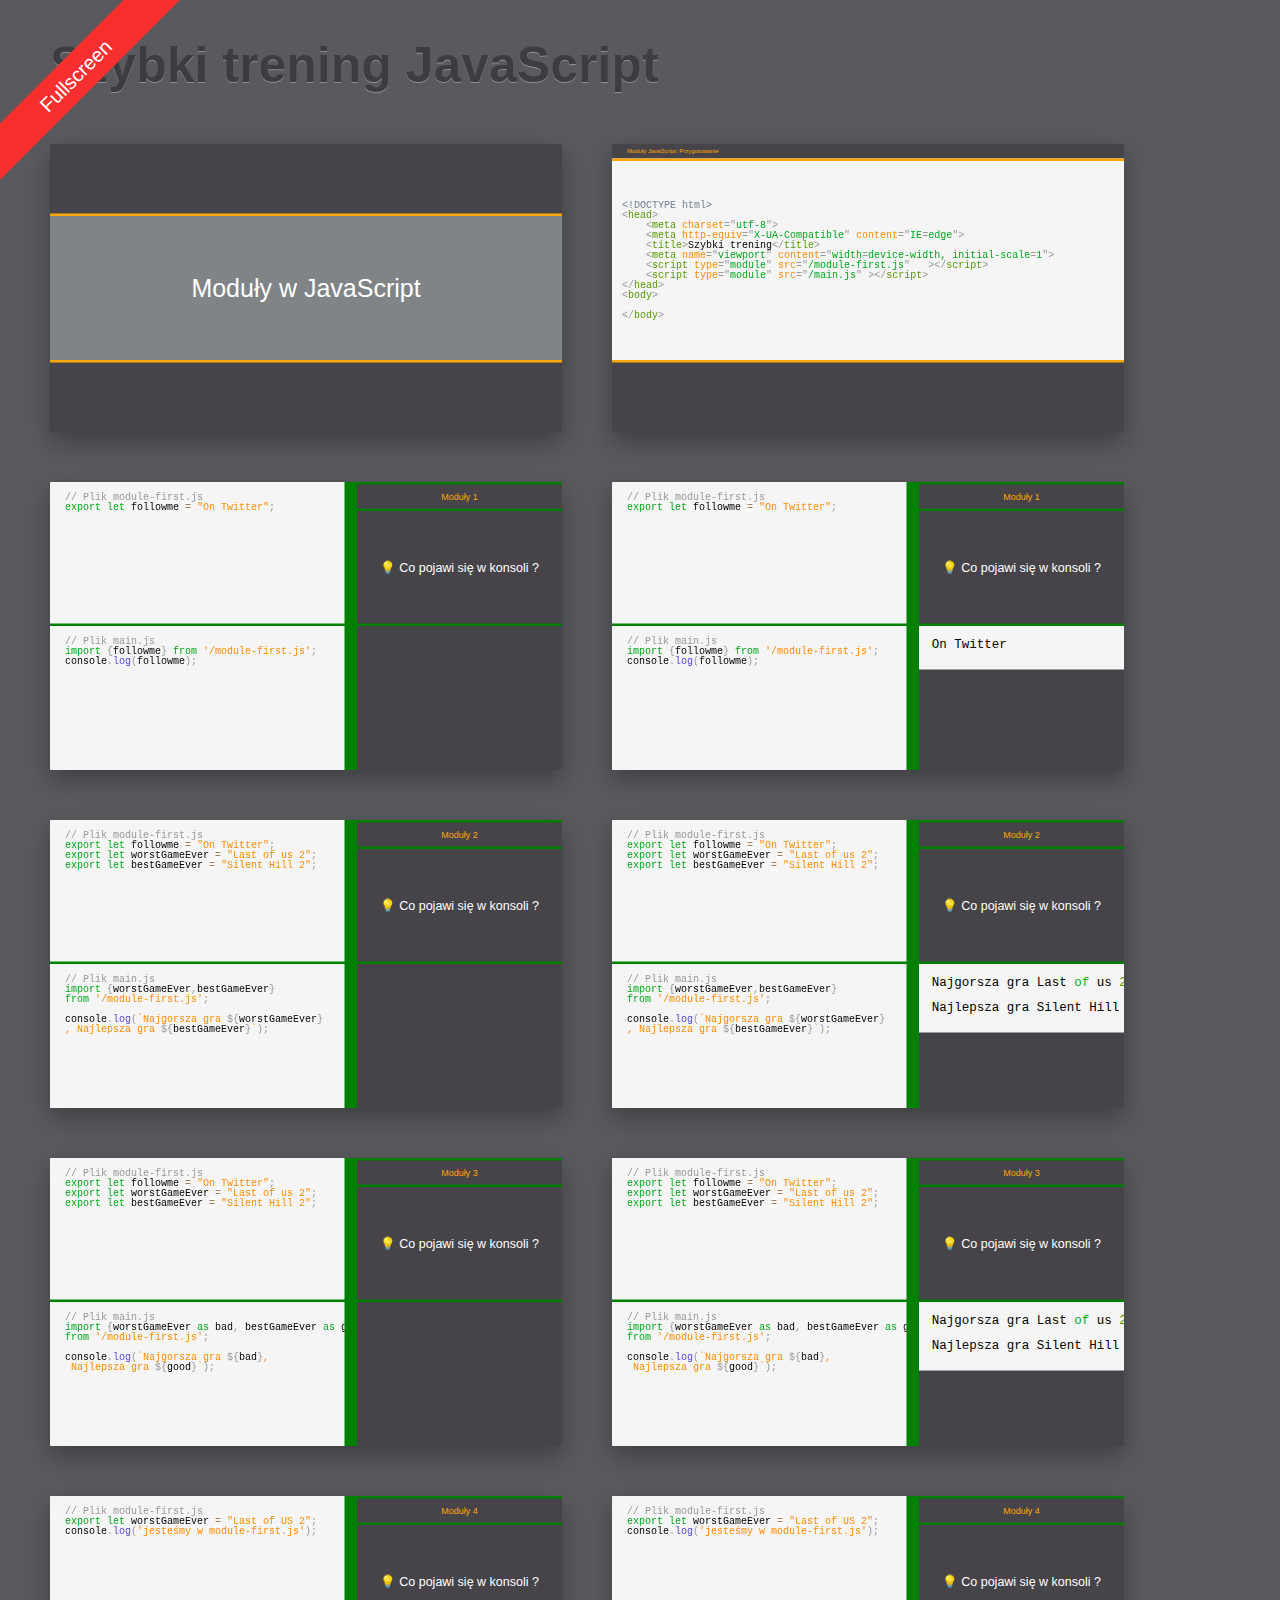
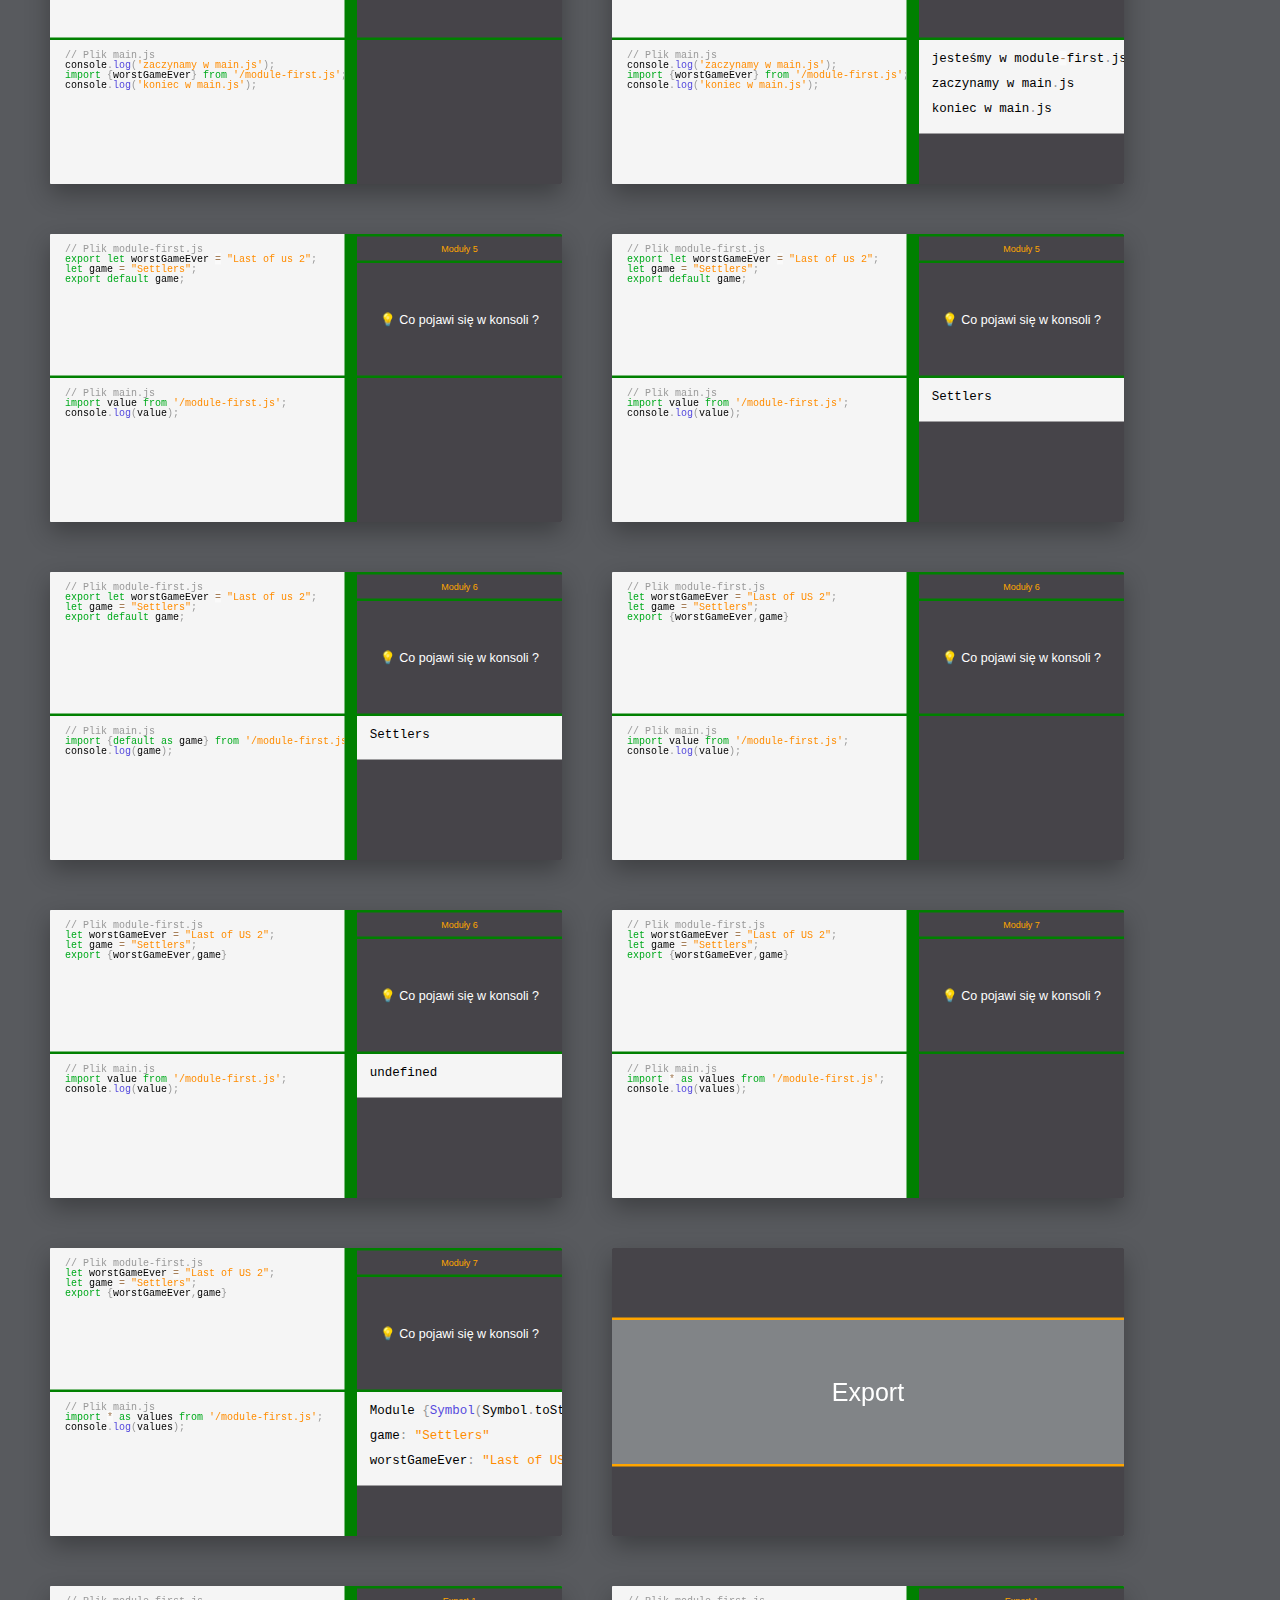
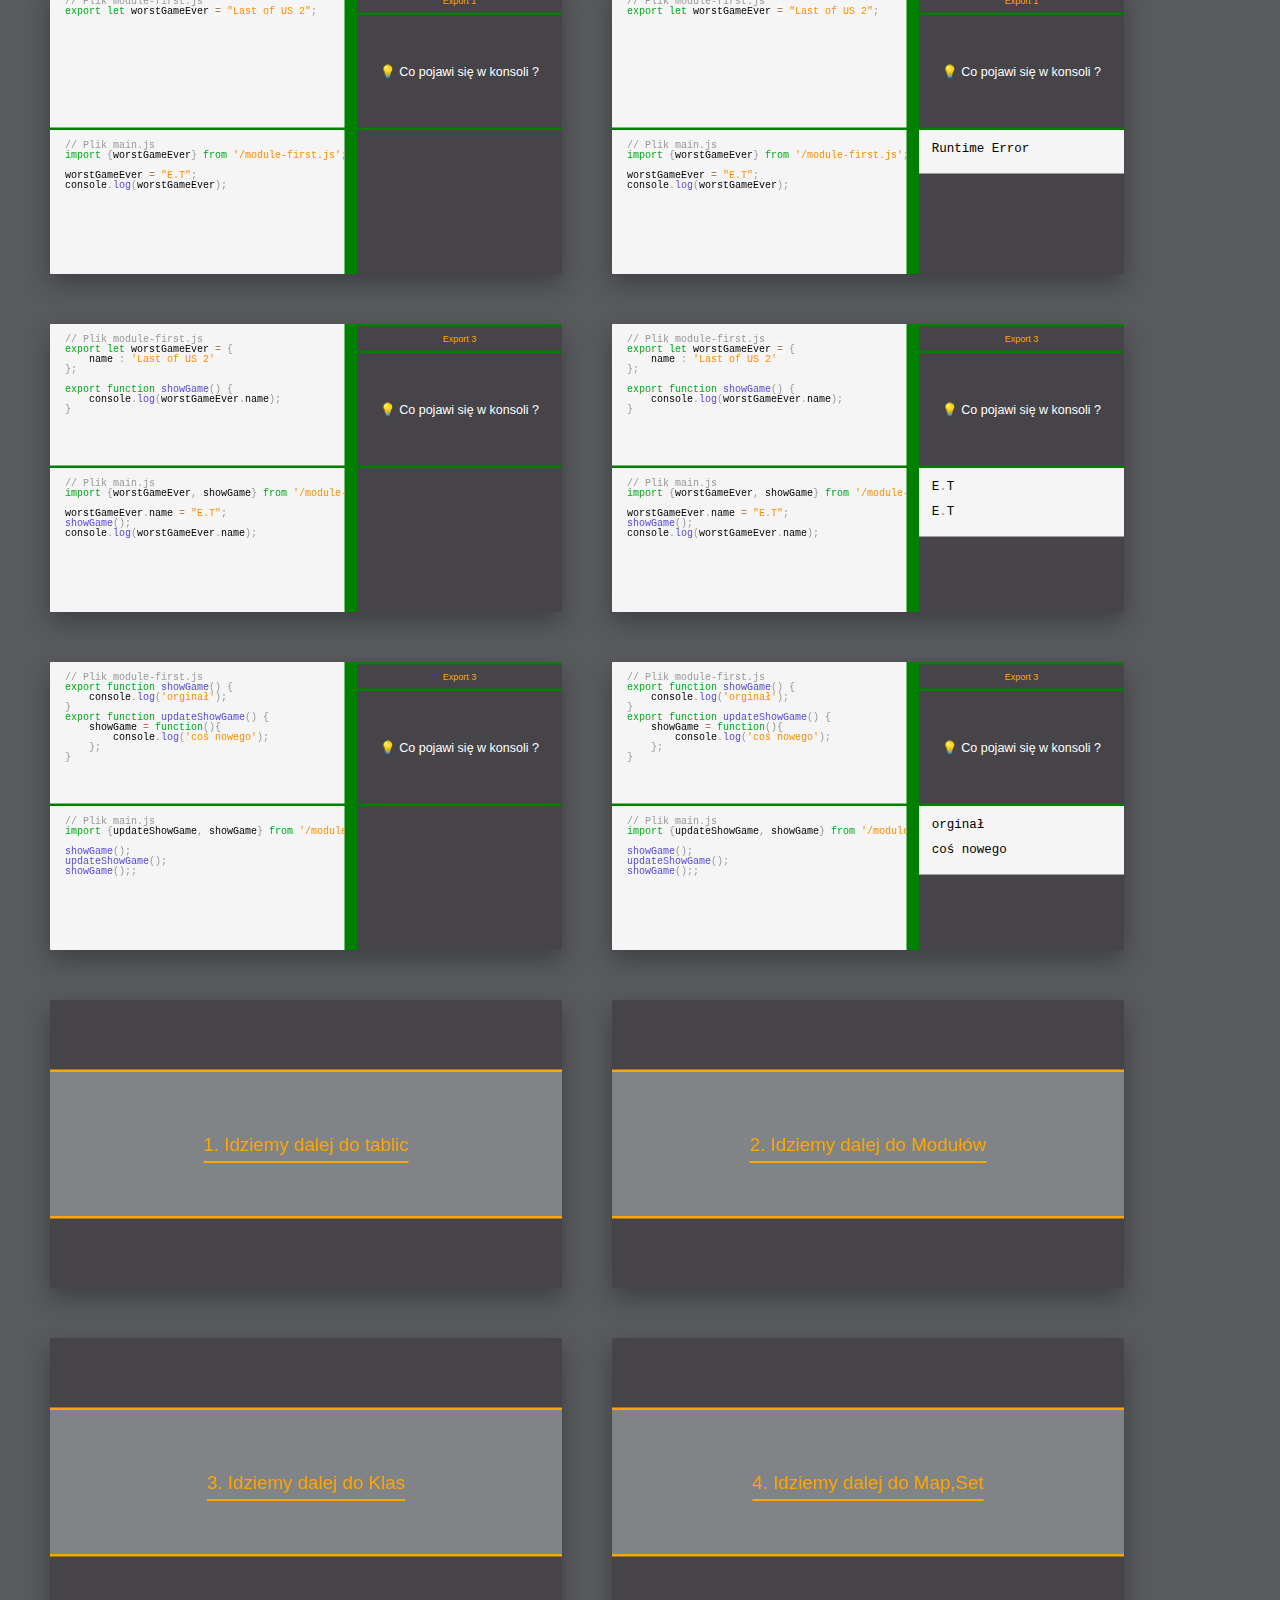
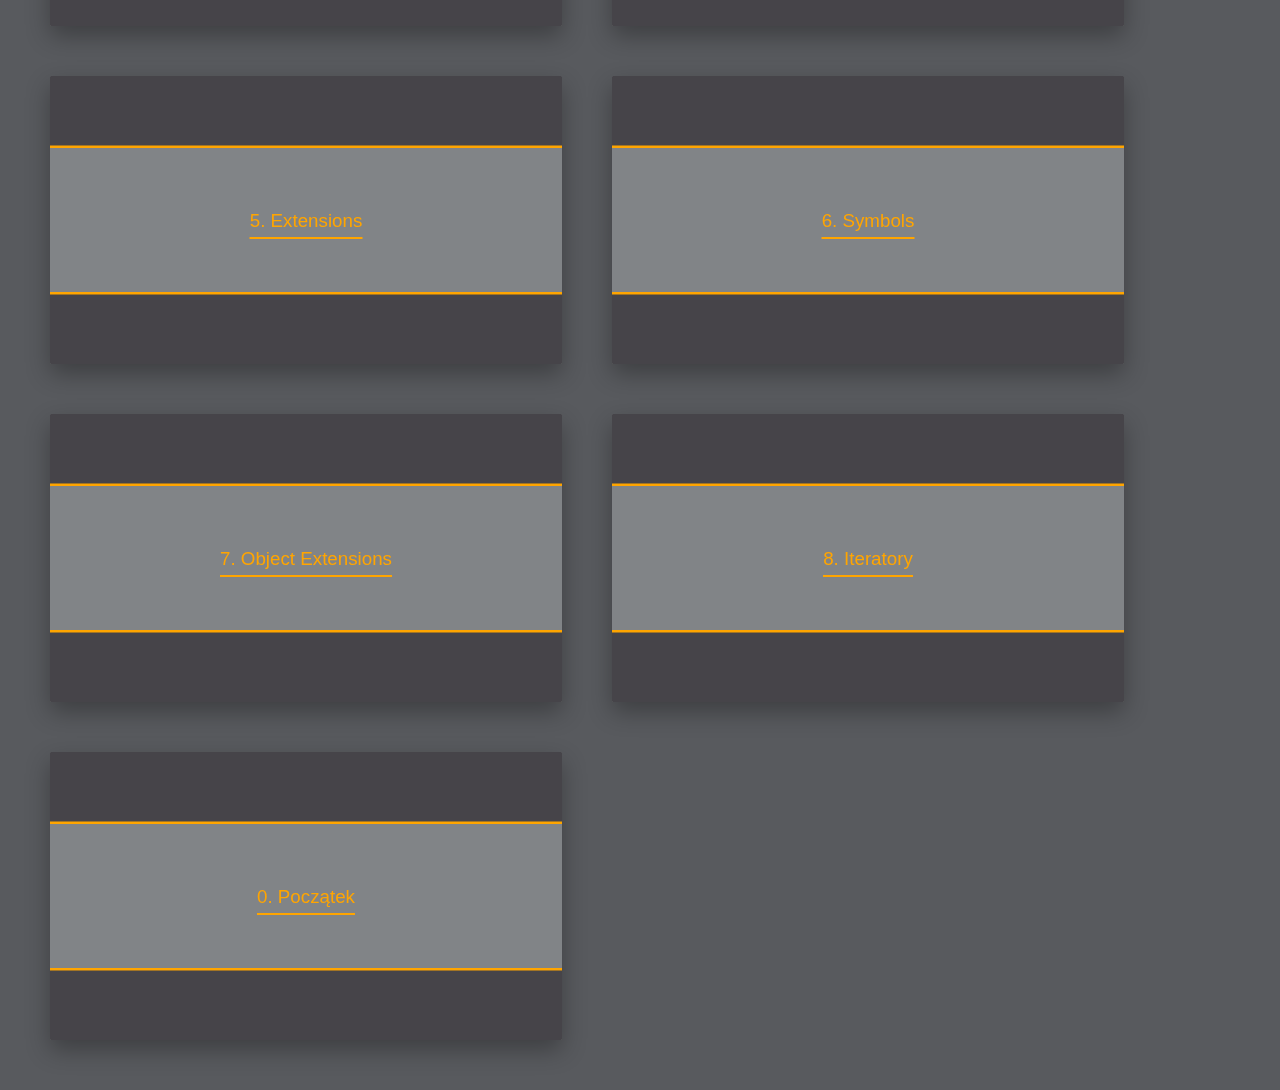
<file: 1_modules.html>
<!DOCTYPE html>
<html lang="en">
<head>
    <title>Szybki trening JavaScript</title>

    <meta charset="utf-8"/>
    <meta http-equiv="x-ua-compatible" content="ie=edge"/>
    <meta name="viewport" content="width=device-width"/>


    <link href="https://fonts.googleapis.com/css?family=Fira+Sans:400,900&amp;subset=latin-ext" rel="stylesheet"/>

    <!-- Shower Theme -->
    <link rel="stylesheet" href="vendors/shower-ribbon/styles/screen-16x9.css"/>
    <link rel="stylesheet" href="vendors/shower-warsawjs/styles/main.css"/>
    <link rel="stylesheet" href="codegrid.css"/>
    <!-- Prism.js -->
    <link rel="stylesheet" href="vendors/prism/prism copy.css"/>
    <link rel="stylesheet" href="vendors/prism/custom-prism.css"/>
</head>
<body class="shower list">
    <header class="caption">
        <h1>Szybki trening JavaScript</h1>
        <p></p>
    </header>

   

<section class="slide prism over bhgry" >
    <div class="Main-grid-container ">
        <div class="Main-Background1 ">
        </div>
        <div class="Main-Text">
            <h2>Moduły w JavaScript</h2>
        </div>
        <div class="Main-Background2">
      </div>
</section>

<section class="slide prism over bhgry">
    <div class="grid-container">
        <div class="HeaderTitle">
            <h2>Moduły JavaScript: Przygotowanie</h2>
        </div>
        <div class="PlaceCodeHere">
            <pre style="font-size: 20px;overflow: hidden;  " class="language-html ">
                <code style="line-height: 20px !important;">
                    &lt;!DOCTYPE html&gt;
                    &lt;head&gt;
                        &lt;meta charset=&quot;utf-8&quot;&gt;
                        &lt;meta http-equiv=&quot;X-UA-Compatible&quot; content=&quot;IE=edge&quot;&gt;
                        &lt;title&gt;Szybki trening&lt;/title&gt;
                        &lt;meta name=&quot;viewport&quot; content=&quot;width=device-width, initial-scale=1&quot;&gt;
                        &lt;script type=&quot;module&quot; src=&quot;/module-first.js&quot;   &gt;&lt;/script&gt;
                        &lt;script type=&quot;module&quot; src=&quot;/main.js&quot; &gt;&lt;/script&gt;
                    &lt;/head&gt;
                    &lt;body&gt;
                
                    &lt;/body&gt;
                </code>
            </pre>
        </div>
        <div class="AnswerCode">
            <div class="pytanie">
                <h3></h3>
            </div>
            <div class="odpowiedz">
               
            </div>
        </div>
      </div>
</section>



<section class="slide prism over bhgry">
    <div class="module-grid-container">
        <div class="module-CodeModule">
            <pre style="font-size: 20px;overflow: hidden;  " class="language-javascript ">
                <code style="line-height: 20px !important;">
                    // Plik module-first.js
                    export let followme = "On Twitter";
                </code>
            </pre>
        </div>
        <div class="    module-CodeMain">
            <pre style="font-size: 20px;overflow: hidden;  " class="language-javascript ">
                <code style="line-height: 20px !important;">
                    // Plik main.js
                    import {followme} from '/module-first.js';
                    console.log(followme);
                </code>
            </pre>
        </div>
    
        <div class="module-HeaderText"><h2>Moduły 1</h2></div>
        <div class="module-Question"><h3>💡 Co pojawi się w konsoli ?</h3></div>
        <div class="module-Answer">

        </div>
      </div>
</section>



<section class="slide prism over bhgry">
    <div class="module-grid-container">
        <div class="module-CodeModule">
            <pre style="font-size: 20px;overflow: hidden;  " class="language-javascript ">
                <code style="line-height: 20px !important;">
                    // Plik module-first.js
                    export let followme = "On Twitter";
                </code>
            </pre>
        </div>
        <div class="    module-CodeMain">
            <pre style="font-size: 20px;overflow: hidden;  " class="language-javascript ">
                <code style="line-height: 20px !important;">
                    // Plik main.js
                    import {followme} from '/module-first.js';
                    console.log(followme);
                </code>
            </pre>
        </div>
    
        <div class="module-HeaderText"><h2>Moduły 1</h2></div>
        <div class="module-Question"><h3>💡 Co pojawi się w konsoli ?</h3></div>
        <div class="module-Answer">
            <pre style=" overflow: hidden; background-color: whitesmoke;"
            class="language-javascript">
                <code >
                    On Twitter
                </code>
            </pre>
        </div>
      </div>
</section>
<section class="slide prism over bhgry">
    <div class="module-grid-container">
        <div class="module-CodeModule">
            <pre style="font-size: 20px;overflow: hidden;  " class="language-javascript ">
                <code style="line-height: 20px !important;">
                    // Plik module-first.js
                    export let followme = "On Twitter";
                    export let worstGameEver = "Last of us 2";
                    export let bestGameEver = "Silent Hill 2";
                </code>
            </pre>
        </div>
        <div class="    module-CodeMain">
            <pre style="font-size: 20px;overflow: hidden;  " class="language-javascript ">
                <code style="line-height: 20px !important;">
                    // Plik main.js
                    import {worstGameEver,bestGameEver} 
                    from '/module-first.js';

                    console.log(`Najgorsza gra ${worstGameEver}
                    , Najlepsza gra ${bestGameEver}`);
                </code>
            </pre>
        </div>
    
        <div class="module-HeaderText"><h2>Moduły 2</h2></div>
        <div class="module-Question"><h3>💡 Co pojawi się w konsoli ?</h3></div>
        <div class="module-Answer">
      
        </div>
      </div>
</section>

<section class="slide prism over bhgry">
    <div class="module-grid-container">
        <div class="module-CodeModule">
            <pre style="font-size: 20px;overflow: hidden;  " class="language-javascript ">
                <code style="line-height: 20px !important;">
                    // Plik module-first.js
                    export let followme = "On Twitter";
                    export let worstGameEver = "Last of us 2";
                    export let bestGameEver = "Silent Hill 2";
                </code>
            </pre>
        </div>
        <div class="    module-CodeMain">
            <pre style="font-size: 20px;overflow: hidden;  " class="language-javascript ">
                <code style="line-height: 20px !important;">
                    // Plik main.js
                    import {worstGameEver,bestGameEver} 
                    from '/module-first.js';

                    console.log(`Najgorsza gra ${worstGameEver}
                    , Najlepsza gra ${bestGameEver}`);
                </code>
            </pre>
        </div>
    
        <div class="module-HeaderText"><h2>Moduły 2</h2></div>
        <div class="module-Question"><h3>💡 Co pojawi się w konsoli ?</h3></div>
        <div class="module-Answer">
            <pre style=" overflow: hidden; background-color: whitesmoke;"
            class="language-javascript">
                <code >
            Najgorsza gra Last of us 2, 
            Najlepsza gra Silent Hill 2
            </code>
            </pre>
        </div>
      </div>
</section>

<section class="slide prism over bhgry">
    <div class="module-grid-container">
        <div class="module-CodeModule">
            <pre style="font-size: 20px;overflow: hidden;  " class="language-javascript ">
                <code style="line-height: 20px !important;">
                    // Plik module-first.js
                    export let followme = "On Twitter";
                    export let worstGameEver = "Last of us 2";
                    export let bestGameEver = "Silent Hill 2";
                </code>
            </pre>
        </div>
        <div class="    module-CodeMain">
            <pre style="font-size: 20px;overflow: hidden;  " class="language-javascript ">
                <code style="line-height: 20px !important;">
                    // Plik main.js
                    import {worstGameEver as bad, bestGameEver as good} 
                    from '/module-first.js';

                    console.log(`Najgorsza gra ${bad},
                     Najlepsza gra ${good}`);
                </code>
            </pre>
        </div>
    
        <div class="module-HeaderText"><h2>Moduły 3</h2></div>
        <div class="module-Question"><h3>💡 Co pojawi się w konsoli ?</h3></div>
        <div class="module-Answer">

        </div>
      </div>
</section>

<section class="slide prism over bhgry">
    <div class="module-grid-container">
        <div class="module-CodeModule">
            <pre style="font-size: 20px;overflow: hidden;  " class="language-javascript ">
                <code style="line-height: 20px !important;">
                    // Plik module-first.js
                    export let followme = "On Twitter";
                    export let worstGameEver = "Last of us 2";
                    export let bestGameEver = "Silent Hill 2";
                </code>
            </pre>
        </div>
        <div class="    module-CodeMain">
            <pre style="font-size: 20px;overflow: hidden;  " class="language-javascript ">
                <code style="line-height: 20px !important;">
                    // Plik main.js
                    import {worstGameEver as bad, bestGameEver as good} 
                    from '/module-first.js';

                    console.log(`Najgorsza gra ${bad},
                     Najlepsza gra ${good}`);
                </code>
            </pre>
        </div>
    
        <div class="module-HeaderText"><h2>Moduły 3</h2></div>
        <div class="module-Question"><h3>💡 Co pojawi się w konsoli ?</h3></div>
        <div class="module-Answer">
            <pre style=" overflow: hidden; background-color: whitesmoke;"
            class="language-javascript">
                <code >
            Najgorsza gra Last of us 2, 
            Najlepsza gra Silent Hill 2
            </code>
            </pre>
        </div>
      </div>
</section>


<section class="slide prism over bhgry">
    <div class="module-grid-container">
        <div class="module-CodeModule">
            <pre style="font-size: 20px;overflow: hidden;  " class="language-javascript ">
                <code style="line-height: 20px !important;">
                    // Plik module-first.js
                    export let worstGameEver = "Last of US 2";
                    console.log('jesteśmy w module-first.js');
                </code>
            </pre>
        </div>
        <div class="    module-CodeMain">
            <pre style="font-size: 20px;overflow: hidden;  " class="language-javascript ">
                <code style="line-height: 20px !important;">
                    // Plik main.js
                    console.log('zaczynamy w main.js');
                    import {worstGameEver} from '/module-first.js';
                    console.log('koniec w main.js');
                </code>
            </pre>
        </div>
    
        <div class="module-HeaderText"><h2>Moduły 4</h2></div>
        <div class="module-Question"><h3>💡 Co pojawi się w konsoli ?</h3></div>
        <div class="module-Answer">
 
        </div>
      </div>
</section>

<section class="slide prism over bhgry">
    <div class="module-grid-container">
        <div class="module-CodeModule">
            <pre style="font-size: 20px;overflow: hidden;  " class="language-javascript ">
                <code style="line-height: 20px !important;">
                    // Plik module-first.js
                    export let worstGameEver = "Last of US 2";
                    console.log('jesteśmy w module-first.js');
                </code>
            </pre>
        </div>
        <div class="    module-CodeMain">
            <pre style="font-size: 20px;overflow: hidden;  " class="language-javascript ">
                <code style="line-height: 20px !important;">
                    // Plik main.js
                    console.log('zaczynamy w main.js');
                    import {worstGameEver} from '/module-first.js';
                    console.log('koniec w main.js');
                </code>
            </pre>
        </div>
    
        <div class="module-HeaderText"><h2>Moduły 4</h2></div>
        <div class="module-Question"><h3>💡 Co pojawi się w konsoli ?</h3></div>
        <div class="module-Answer">
            <pre style=" overflow: hidden; background-color: whitesmoke;"
            class="language-javascript">
                <code >
                    jesteśmy w module-first.js
                    zaczynamy w main.js
                    koniec w main.js
            </code>
            </pre>
        </div>
      </div>
</section>

<section class="slide prism over bhgry">
    <div class="module-grid-container">
        <div class="module-CodeModule">
            <pre style="font-size: 20px;overflow: hidden;  " class="language-javascript ">
                <code style="line-height: 20px !important;">
                    // Plik module-first.js
                    export let worstGameEver = "Last of us 2";
                    let game = "Settlers";
                    export default game;
                </code>
            </pre>
        </div>
        <div class="    module-CodeMain">
            <pre style="font-size: 20px;overflow: hidden;  " class="language-javascript ">
                <code style="line-height: 20px !important;">
                    // Plik main.js
                    import value from '/module-first.js';
                    console.log(value);
                </code>
            </pre>
        </div>
    
        <div class="module-HeaderText"><h2>Moduły 5</h2></div>
        <div class="module-Question"><h3>💡 Co pojawi się w konsoli ?</h3></div>
        <div class="module-Answer">

        </div>
      </div>
</section>
<section class="slide prism over bhgry">
    <div class="module-grid-container">
        <div class="module-CodeModule">
            <pre style="font-size: 20px;overflow: hidden;  " class="language-javascript ">
                <code style="line-height: 20px !important;">
                    // Plik module-first.js
                    export let worstGameEver = "Last of us 2";
                    let game = "Settlers";
                    export default game;
                </code>
            </pre>
        </div>
        <div class="    module-CodeMain">
            <pre style="font-size: 20px;overflow: hidden;  " class="language-javascript ">
                <code style="line-height: 20px !important;">
                    // Plik main.js
                    import value from '/module-first.js';
                    console.log(value);
                </code>
            </pre>
        </div>
    
        <div class="module-HeaderText"><h2>Moduły 5</h2></div>
        <div class="module-Question"><h3>💡 Co pojawi się w konsoli ?</h3></div>
        <div class="module-Answer">
            <pre style=" overflow: hidden; background-color: whitesmoke;"
            class="language-javascript">
                <code >
                    Settlers
            </code>
            </pre>
        </div>
      </div>
</section>

<section class="slide prism over bhgry">
    <div class="module-grid-container">
        <div class="module-CodeModule">
            <pre style="font-size: 20px;overflow: hidden;  " class="language-javascript ">
                <code style="line-height: 20px !important;">
                    // Plik module-first.js
                    export let worstGameEver = "Last of us 2";
                    let game = "Settlers";
                    export default game;
                </code>
            </pre>
        </div>
        <div class="    module-CodeMain">
            <pre style="font-size: 20px;overflow: hidden;  " class="language-javascript ">
                <code style="line-height: 20px !important;">
                    // Plik main.js
                    import {default as game} from '/module-first.js';
                    console.log(game);
                </code>
            </pre>
        </div>
    
        <div class="module-HeaderText"><h2>Moduły 6</h2></div>
        <div class="module-Question"><h3>💡 Co pojawi się w konsoli ?</h3></div>
        <div class="module-Answer">
            <pre style=" overflow: hidden; background-color: whitesmoke;"
            class="language-javascript">
                <code >
                    Settlers
            </code>
            </pre>
        </div>
      </div>
</section>
<section class="slide prism over bhgry">
    <div class="module-grid-container">
        <div class="module-CodeModule">
            <pre style="font-size: 20px;overflow: hidden;  " class="language-javascript ">
                <code style="line-height: 20px !important;">
                    // Plik module-first.js
                    let worstGameEver = "Last of US 2";
                    let game = "Settlers";
                    export {worstGameEver,game}
                </code>
            </pre>
        </div>
        <div class="    module-CodeMain">
            <pre style="font-size: 20px;overflow: hidden;  " class="language-javascript ">
                <code style="line-height: 20px !important;">
                    // Plik main.js
                    import value from '/module-first.js';
                    console.log(value);
                </code>
            </pre>
        </div>
    
        <div class="module-HeaderText"><h2>Moduły 6</h2></div>
        <div class="module-Question"><h3>💡 Co pojawi się w konsoli ?</h3></div>
        <div class="module-Answer">

        </div>
      </div>
</section>
<section class="slide prism over bhgry">
    <div class="module-grid-container">
        <div class="module-CodeModule">
            <pre style="font-size: 20px;overflow: hidden;  " class="language-javascript ">
                <code style="line-height: 20px !important;">
                    // Plik module-first.js
                    let worstGameEver = "Last of US 2";
                    let game = "Settlers";
                    export {worstGameEver,game}
                </code>
            </pre>
        </div>
        <div class="    module-CodeMain">
            <pre style="font-size: 20px;overflow: hidden;  " class="language-javascript ">
                <code style="line-height: 20px !important;">
                    // Plik main.js
                    import value from '/module-first.js';
                    console.log(value);
                </code>
            </pre>
        </div>
    
        <div class="module-HeaderText"><h2>Moduły 6</h2></div>
        <div class="module-Question"><h3>💡 Co pojawi się w konsoli ?</h3></div>
        <div class="module-Answer">
            <pre style=" overflow: hidden; background-color: whitesmoke;"
            class="language-javascript">
                <code >
                    undefined
            </code>
            </pre>
        </div>
      </div>
</section>

<section class="slide prism over bhgry">
    <div class="module-grid-container">
        <div class="module-CodeModule">
            <pre style="font-size: 20px;overflow: hidden;  " class="language-javascript ">
                <code style="line-height: 20px !important;">
                    // Plik module-first.js
                    let worstGameEver = "Last of US 2";
                    let game = "Settlers";
                    export {worstGameEver,game}
                </code>
            </pre>
        </div>
        <div class="    module-CodeMain">
            <pre style="font-size: 20px;overflow: hidden;  " class="language-javascript ">
                <code style="line-height: 20px !important;">
                    // Plik main.js
                    import * as values from '/module-first.js';
                    console.log(values);
                </code>
            </pre>
        </div>
    
        <div class="module-HeaderText"><h2>Moduły 7</h2></div>
        <div class="module-Question"><h3>💡 Co pojawi się w konsoli ?</h3></div>
        <div class="module-Answer">

        </div>
      </div>
</section>

<section class="slide prism over bhgry">
    <div class="module-grid-container">
        <div class="module-CodeModule">
            <pre style="font-size: 20px;overflow: hidden;  " class="language-javascript ">
                <code style="line-height: 20px !important;">
                    // Plik module-first.js
                    let worstGameEver = "Last of US 2";
                    let game = "Settlers";
                    export {worstGameEver,game}
                </code>
            </pre>
        </div>
        <div class="    module-CodeMain">
            <pre style="font-size: 20px;overflow: hidden;  " class="language-javascript ">
                <code style="line-height: 20px !important;">
                    // Plik main.js
                    import * as values from '/module-first.js';
                    console.log(values);
                </code>
            </pre>
        </div>
    
        <div class="module-HeaderText"><h2>Moduły 7</h2></div>
        <div class="module-Question"><h3>💡 Co pojawi się w konsoli ?</h3></div>
        <div class="module-Answer">
            <pre style=" overflow: hidden; background-color: whitesmoke;"
            class="language-javascript">
                <code >
                    Module {Symbol(Symbol.toStringTag): "Module"}
                    game: "Settlers"
                    worstGameEver: "Last of US 2"
            </code>
            </pre>
        </div>
      </div>
</section>




<section class="slide prism over bhgry" >
    <div class="Main-grid-container ">
        <div class="Main-Background1 ">
        </div>
        <div class="Main-Text">
            <h2>Export</h2>
        </div>
        <div class="Main-Background2">
      </div>
</section>

<section class="slide prism over bhgry">
    <div class="module-grid-container">
        <div class="module-CodeModule">
            <pre style="font-size: 20px;overflow: hidden;  " class="language-javascript ">
                <code style="line-height: 20px !important;">
                    // Plik module-first.js
                    export let worstGameEver = "Last of US 2";
                </code>
            </pre>
        </div>
        <div class="    module-CodeMain">
            <pre style="font-size: 20px;overflow: hidden;  " class="language-javascript ">
                <code style="line-height: 20px !important;">
                    // Plik main.js
                    import {worstGameEver} from '/module-first.js';
                    
                    worstGameEver = "E.T";
                    console.log(worstGameEver);
                </code>
            </pre>
        </div>
    
        <div class="module-HeaderText"><h2>Export 1</h2></div>
        <div class="module-Question"><h3>💡 Co pojawi się w konsoli ?</h3></div>
        <div class="module-Answer">

        </div>
      </div>
</section>


<section class="slide prism over bhgry">
    <div class="module-grid-container">
        <div class="module-CodeModule">
            <pre style="font-size: 20px;overflow: hidden;  " class="language-javascript ">
                <code style="line-height: 20px !important;">
                    // Plik module-first.js
                    export let worstGameEver = "Last of US 2";
                </code>
            </pre>
        </div>
        <div class="    module-CodeMain">
            <pre style="font-size: 20px;overflow: hidden;  " class="language-javascript ">
                <code style="line-height: 20px !important;">
                    // Plik main.js
                    import {worstGameEver} from '/module-first.js';
                    
                    worstGameEver = "E.T";
                    console.log(worstGameEver);
                </code>
            </pre>
        </div>
    
        <div class="module-HeaderText"><h2>Export 1</h2></div>
        <div class="module-Question"><h3>💡 Co pojawi się w konsoli ?</h3></div>
        <div class="module-Answer">
            <pre style=" overflow: hidden; background-color: whitesmoke;"
            class="language-javascript">
                <code >
                    Runtime Error
            </code>
            </pre>
        </div>
      </div>
</section>



<section class="slide prism over bhgry">
    <div class="module-grid-container">
        <div class="module-CodeModule">
            <pre style="font-size: 20px;overflow: hidden;  " class="language-javascript ">
                <code style="line-height: 20px !important;">
                    // Plik module-first.js
                    export let worstGameEver = {
                        name : 'Last of US 2'
                    };
                    
                    export function showGame() {
                        console.log(worstGameEver.name);
                    }
                </code>
            </pre>
        </div>
        <div class="    module-CodeMain">
            <pre style="font-size: 20px;overflow: hidden;  " class="language-javascript ">
                <code style="line-height: 20px !important;">
                    // Plik main.js
                    import {worstGameEver, showGame} from '/module-first.js';
                    
                    worstGameEver.name = "E.T";
                    showGame();
                    console.log(worstGameEver.name);
                </code>
            </pre>
        </div>
    
        <div class="module-HeaderText"><h2>Export 3</h2></div>
        <div class="module-Question"><h3>💡 Co pojawi się w konsoli ?</h3></div>
        <div class="module-Answer">

        </div>
      </div>
</section>

<section class="slide prism over bhgry">
    <div class="module-grid-container">
        <div class="module-CodeModule">
            <pre style="font-size: 20px;overflow: hidden;  " class="language-javascript ">
                <code style="line-height: 20px !important;">
                    // Plik module-first.js
                    export let worstGameEver = {
                        name : 'Last of US 2'
                    };
                    
                    export function showGame() {
                        console.log(worstGameEver.name);
                    }
                </code>
            </pre>
        </div>
        <div class="    module-CodeMain">
            <pre style="font-size: 20px;overflow: hidden;  " class="language-javascript ">
                <code style="line-height: 20px !important;">
                    // Plik main.js
                    import {worstGameEver, showGame} from '/module-first.js';
                    
                    worstGameEver.name = "E.T";
                    showGame();
                    console.log(worstGameEver.name);
                </code>
            </pre>
        </div>
    
        <div class="module-HeaderText"><h2>Export 3</h2></div>
        <div class="module-Question"><h3>💡 Co pojawi się w konsoli ?</h3></div>
        <div class="module-Answer">
            <pre style=" overflow: hidden; background-color: whitesmoke;"
            class="language-javascript">
                <code >
                    E.T
                    E.T
            </code>
            </pre>
        </div>
      </div>
</section>



<section class="slide prism over bhgry">
    <div class="module-grid-container">
        <div class="module-CodeModule">
            <pre style="font-size: 20px;overflow: hidden;  " class="language-javascript ">
                <code style="line-height: 20px !important;">
                    // Plik module-first.js
                    export function showGame() {
                        console.log('orginał');
                    }
                    export function updateShowGame() {
                        showGame = function(){
                            console.log('coś nowego');
                        };
                    }
                </code>
            </pre>
        </div>
        <div class="    module-CodeMain">
            <pre style="font-size: 20px;overflow: hidden;  " class="language-javascript ">
                <code style="line-height: 20px !important;">
                    // Plik main.js
                    import {updateShowGame, showGame} from '/module-first.js';
                    
                    showGame();
                    updateShowGame();
                    showGame();;
                </code>
            </pre>
        </div>
    
        <div class="module-HeaderText"><h2>Export 3</h2></div>
        <div class="module-Question"><h3>💡 Co pojawi się w konsoli ?</h3></div>
        <div class="module-Answer">

        </div>
      </div>
</section>


<section class="slide prism over bhgry">
    <div class="module-grid-container">
        <div class="module-CodeModule">
            <pre style="font-size: 20px;overflow: hidden;  " class="language-javascript ">
                <code style="line-height: 20px !important;">
                    // Plik module-first.js
                    export function showGame() {
                        console.log('orginał');
                    }
                    export function updateShowGame() {
                        showGame = function(){
                            console.log('coś nowego');
                        };
                    }
                </code>
            </pre>
        </div>
        <div class="    module-CodeMain">
            <pre style="font-size: 20px;overflow: hidden;  " class="language-javascript ">
                <code style="line-height: 20px !important;">
                    // Plik main.js
                    import {updateShowGame, showGame} from '/module-first.js';
                    
                    showGame();
                    updateShowGame();
                    showGame();;
                </code>
            </pre>
        </div>
    
        <div class="module-HeaderText"><h2>Export 3</h2></div>
        <div class="module-Question"><h3>💡 Co pojawi się w konsoli ?</h3></div>
        <div class="module-Answer">
            <pre style=" overflow: hidden; background-color: whitesmoke;"
            class="language-javascript">
                <code >
                    orginał
                    coś nowego
            </code>
            </pre>
        </div>
      </div>
</section>
<section class="slide prism over bhgry" >
    <div class="Main-grid-container ">
        <div class="Main-Background1 ">
        </div>
        <div class="Main-Text">
            <a href="0_tablice.html">1. Idziemy dalej do tablic</a>
        </div>
        <div class="Main-Background2">
      </div>
</section>
<section class="slide prism over bhgry" >
    <div class="Main-grid-container ">
        <div class="Main-Background1 ">
        </div>
        <div class="Main-Text">
            <a href="1_modules.html">2. Idziemy dalej do Modułów</a>
        </div>
        <div class="Main-Background2">
      </div>
</section>
<section class="slide prism over bhgry" >
    <div class="Main-grid-container ">
        <div class="Main-Background1 ">
        </div>
        <div class="Main-Text">
            <a href="3_Class.html">3. Idziemy dalej do Klas</a>
        </div>
        <div class="Main-Background2">
      </div>
</section>
<section class="slide prism over bhgry" >
    <div class="Main-grid-container ">
        <div class="Main-Background1 ">
        </div>
        <div class="Main-Text">
            <a href="4_MapSet.html">4. Idziemy dalej do Map,Set</a>
        </div>
        <div class="Main-Background2">
      </div>
</section>
<section class="slide prism over bhgry" >
    <div class="Main-grid-container ">
        <div class="Main-Background1 ">
        </div>
        <div class="Main-Text">
            <a href="5_Extensions.html">5. Extensions</a>
        </div>
        <div class="Main-Background2">
      </div>
</section>
<section class="slide prism over bhgry" >
    <div class="Main-grid-container ">
        <div class="Main-Background1 ">
        </div>
        <div class="Main-Text">
            <a href="6_Symbols.html">6. Symbols</a>
        </div>
        <div class="Main-Background2">
      </div>
</section>
<section class="slide prism over bhgry" >
    <div class="Main-grid-container ">
        <div class="Main-Background1 ">
        </div>
        <div class="Main-Text">
            <a href="7_ObjectExtensions.html">7. Object Extensions</a>
        </div>
        <div class="Main-Background2">
      </div>
</section>
<section class="slide prism over bhgry" >
    <div class="Main-grid-container ">
        <div class="Main-Background1 ">
        </div>
        <div class="Main-Text">
            <a href="8_Iterators.html">8. Iteratory</a>
        </div>
        <div class="Main-Background2">
      </div>
</section>
<section class="slide prism over bhgry" >
    <div class="Main-grid-container ">
        <div class="Main-Background1 ">
        </div>
        <div class="Main-Text">
            <a href="index.html">0. Początek</a>
        </div>
        <div class="Main-Background2">
      </div>
</section>

    <div class="progress" style="display: none;"></div>



    <footer class="badge badge-top-left">
        <a href="#" class="fullscreen">Fullscreen</a>
    </footer>

    <script src="vendors/gamepad/gamepad.js"></script>
    <script src="vendors/shower/shower.min.js"></script>
    <script src="vendors/shower-gamepad/shower.gamepad.js"></script>
    <script src="vendors/shower-warsawjs/scripts/fullscreen.js"></script>

    <!-- Prism.js -->
    <script src="vendors/prism/prism.js"></script>
    <script src="vendors/prism/custom-prism.js"></script>
</body>
</html>
</file>
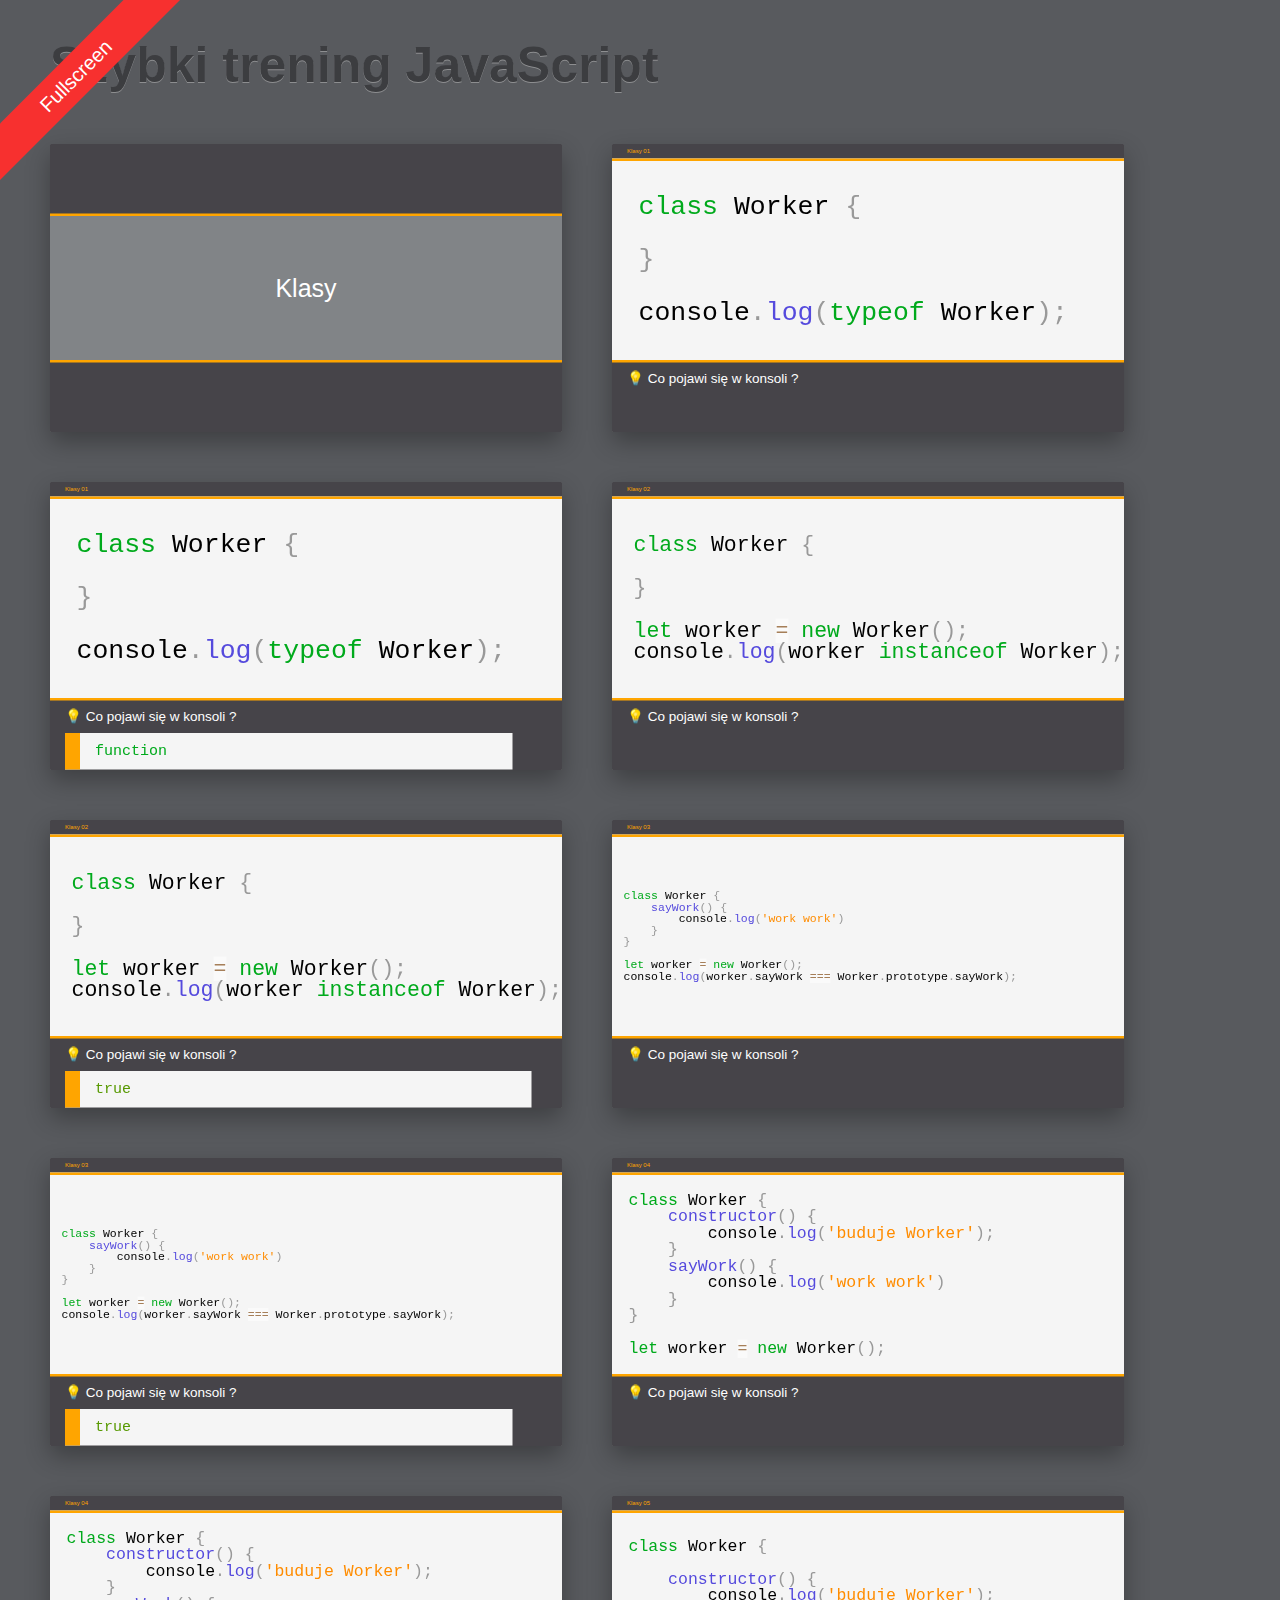
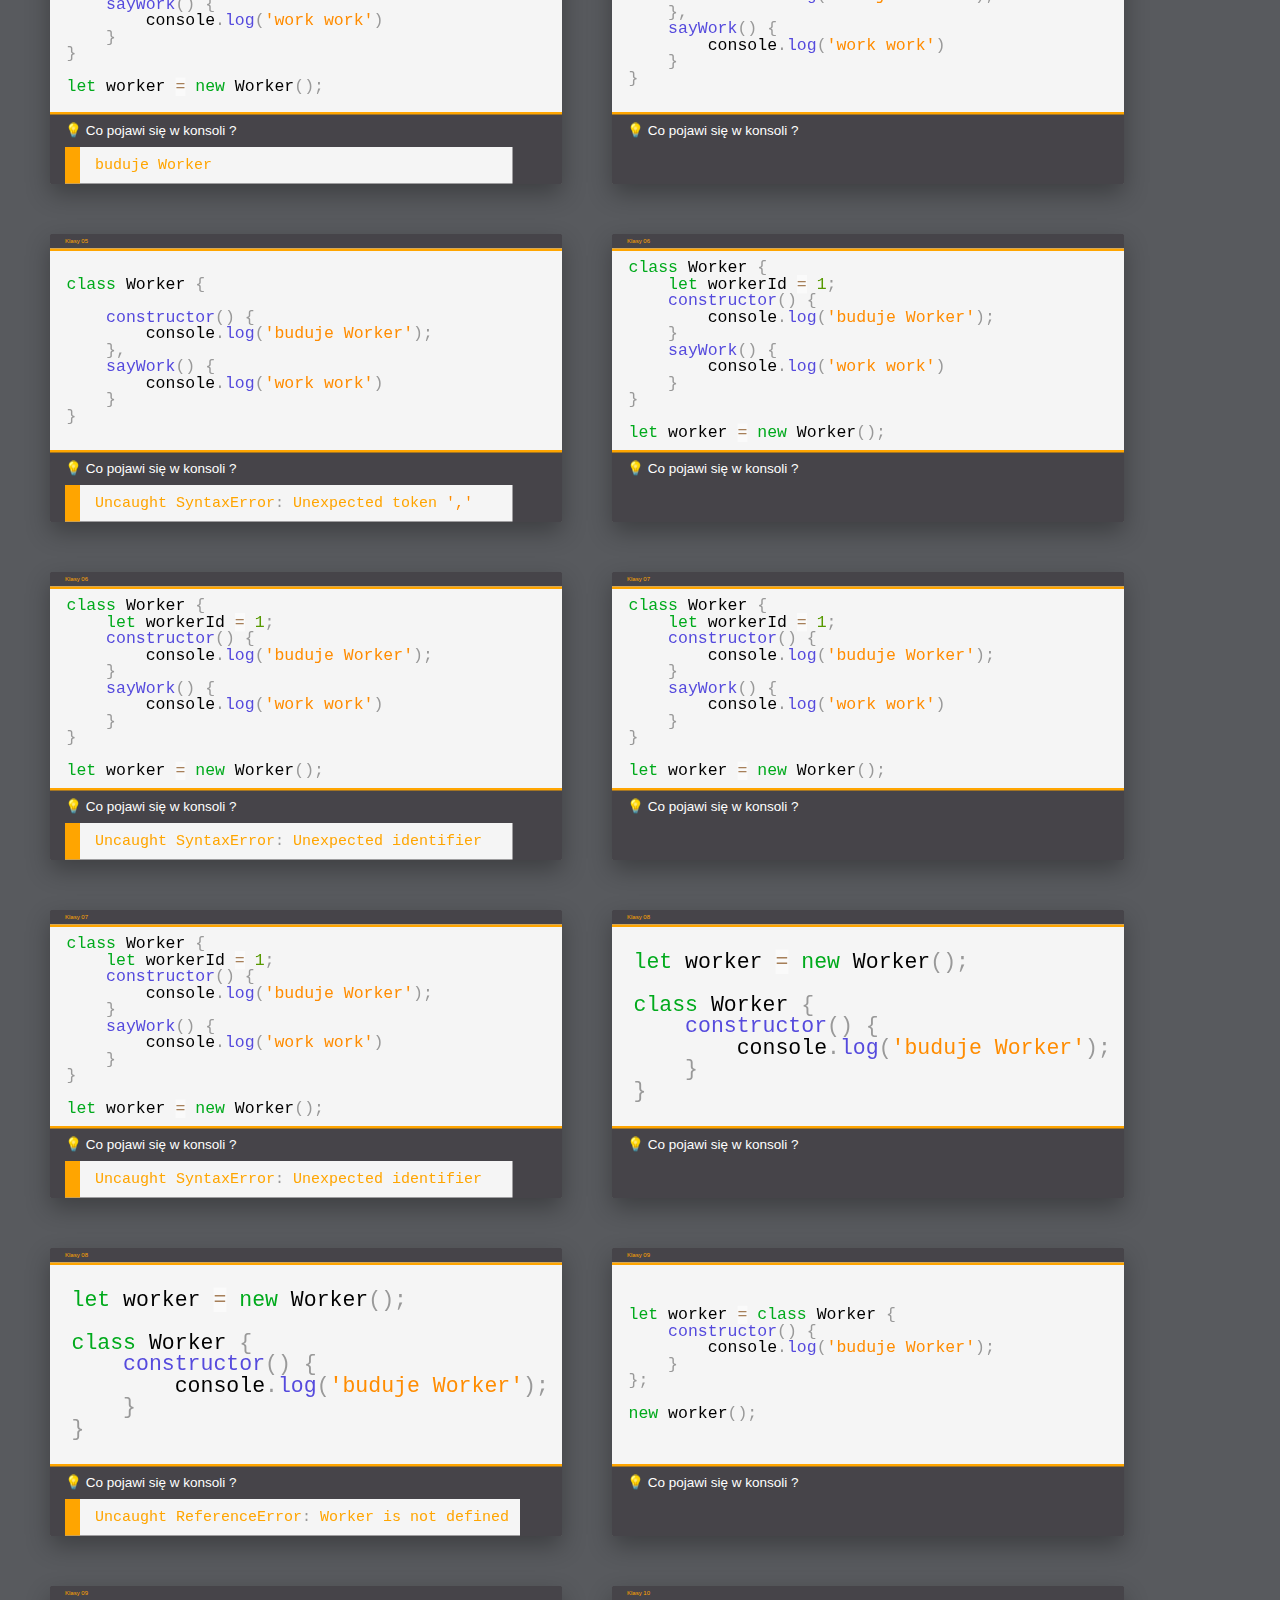
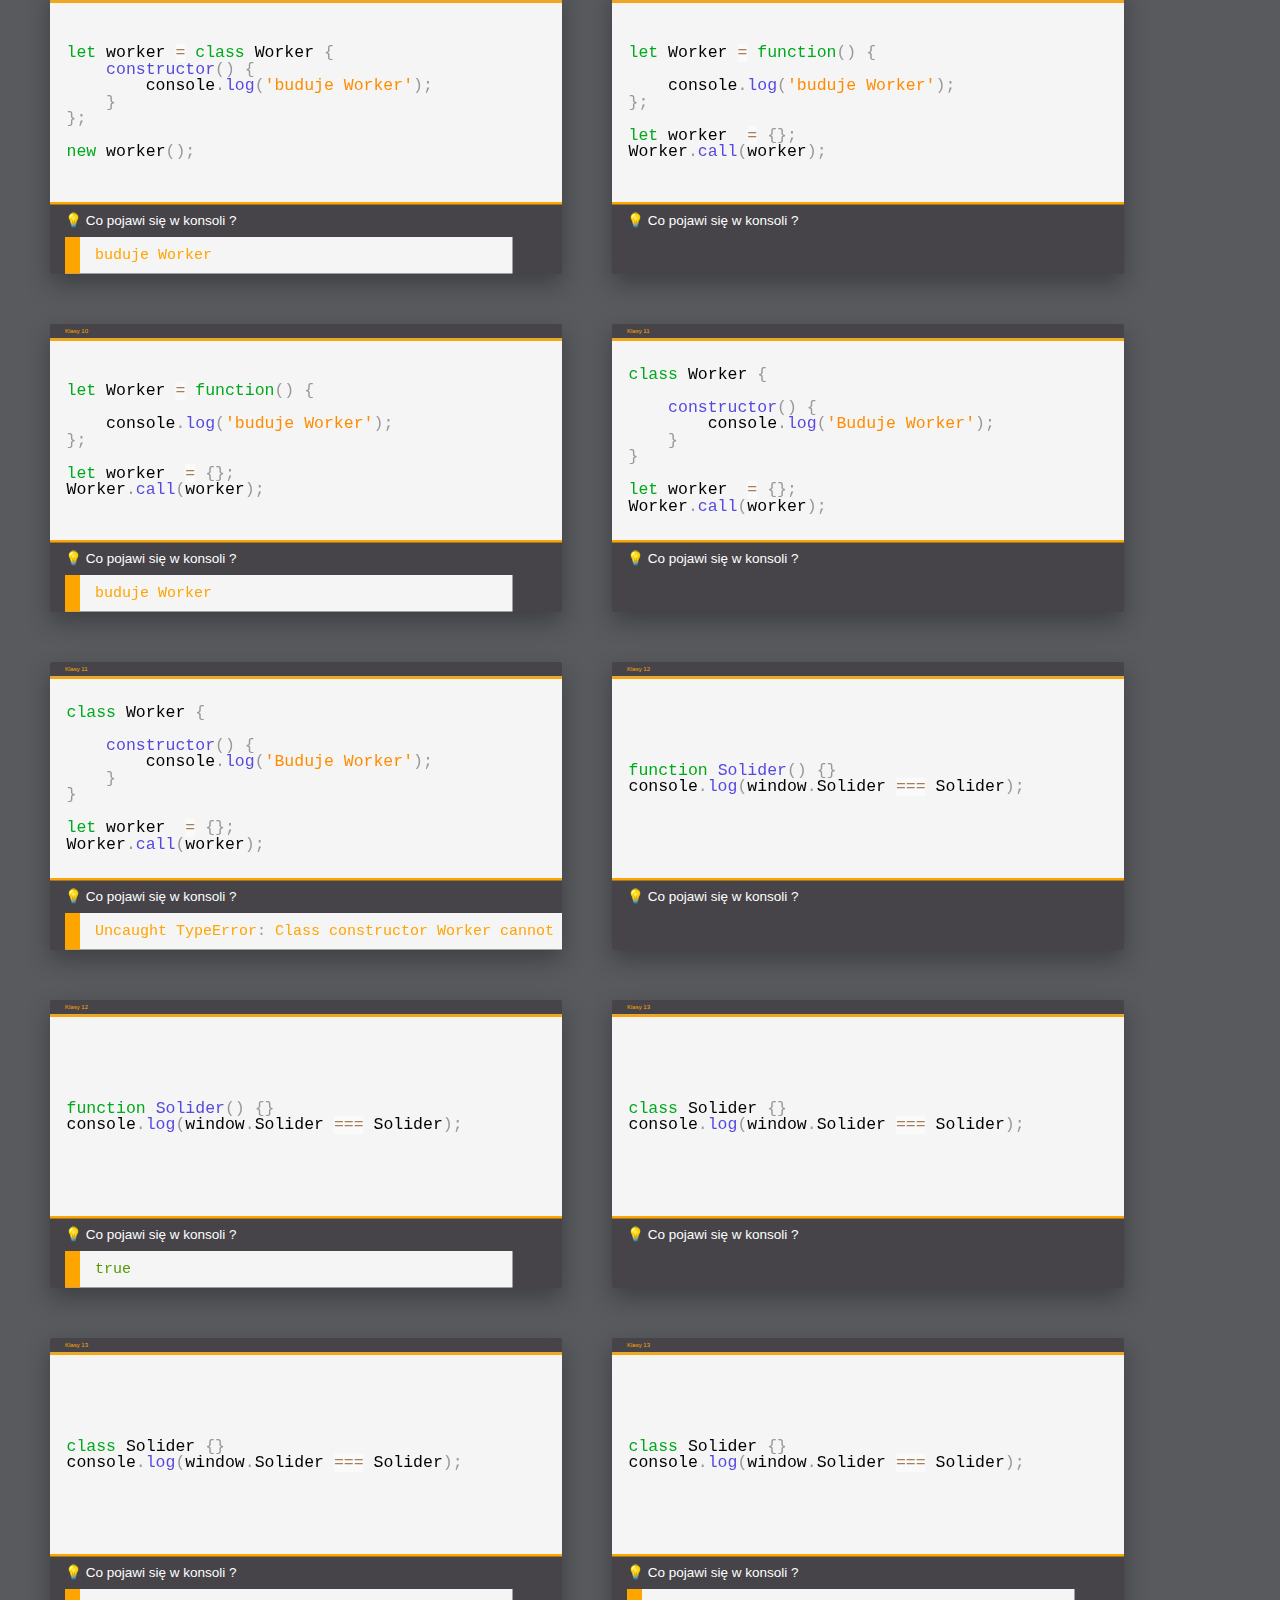
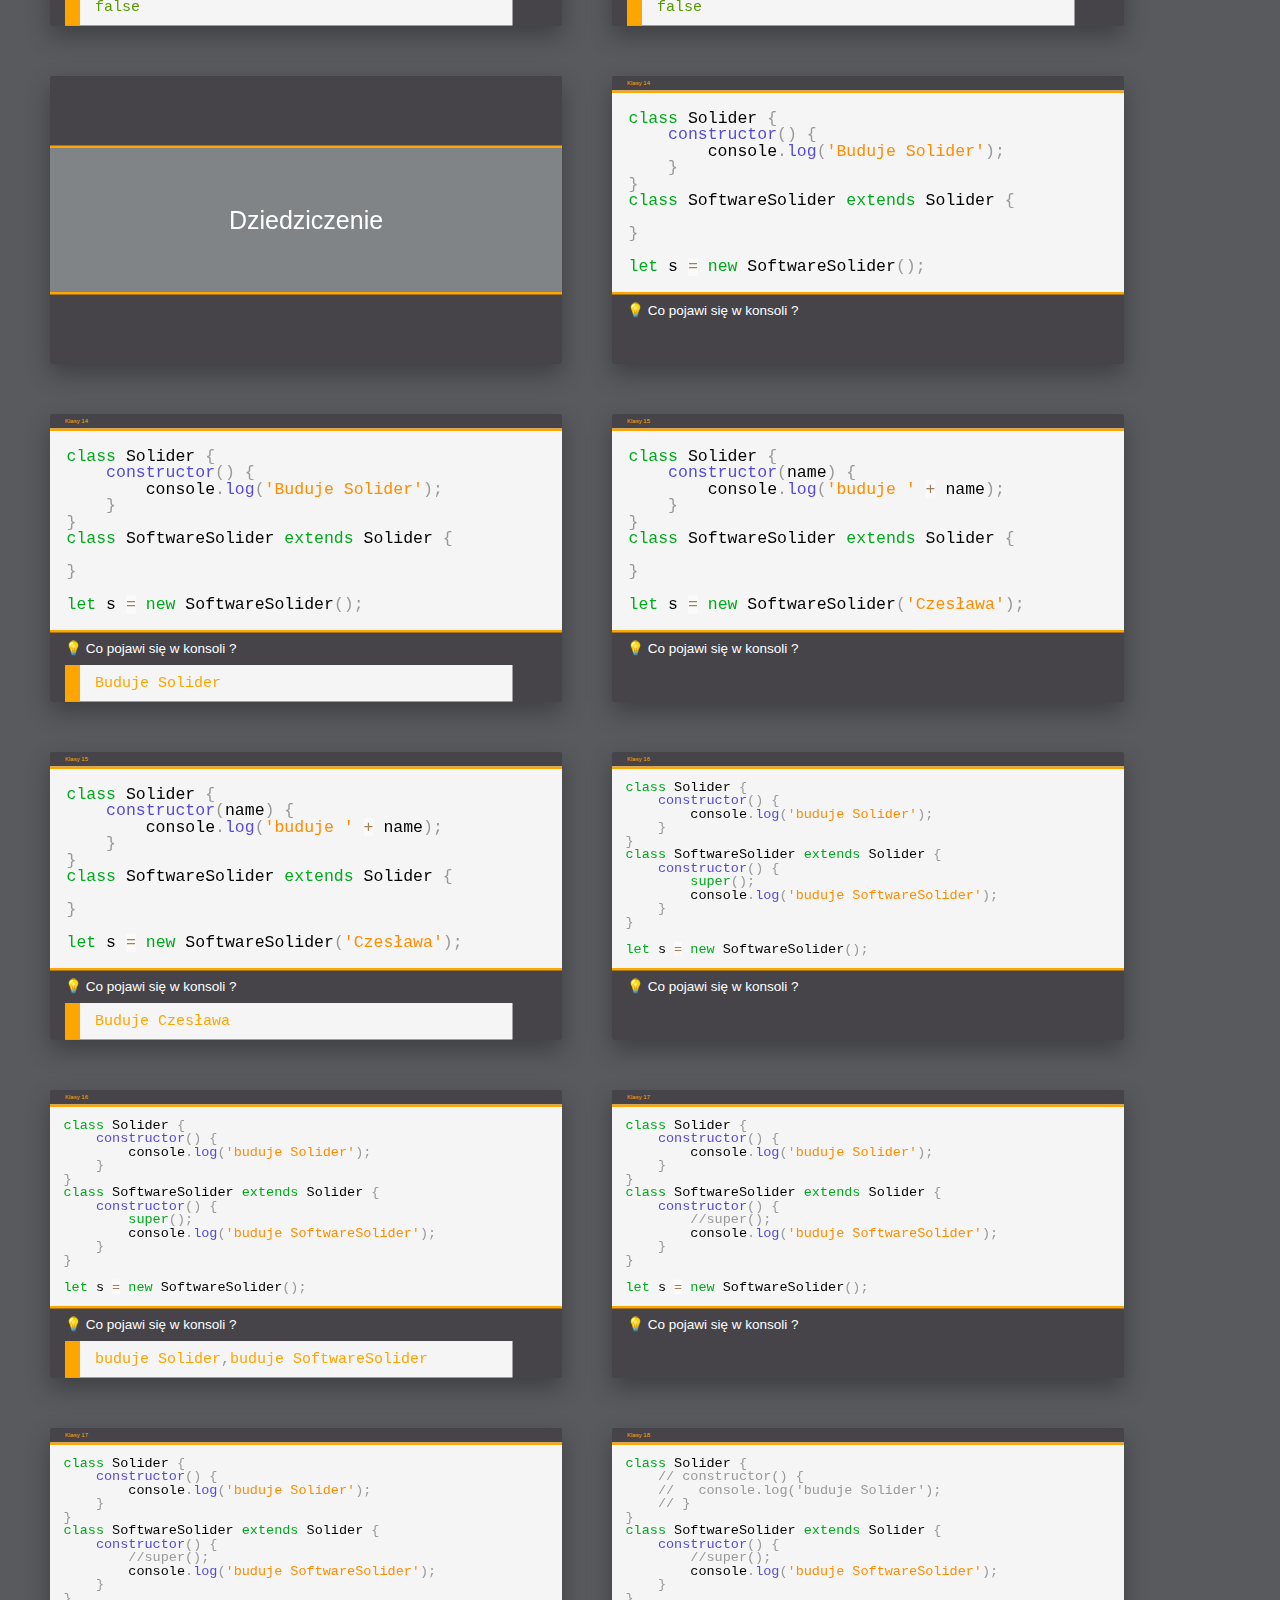
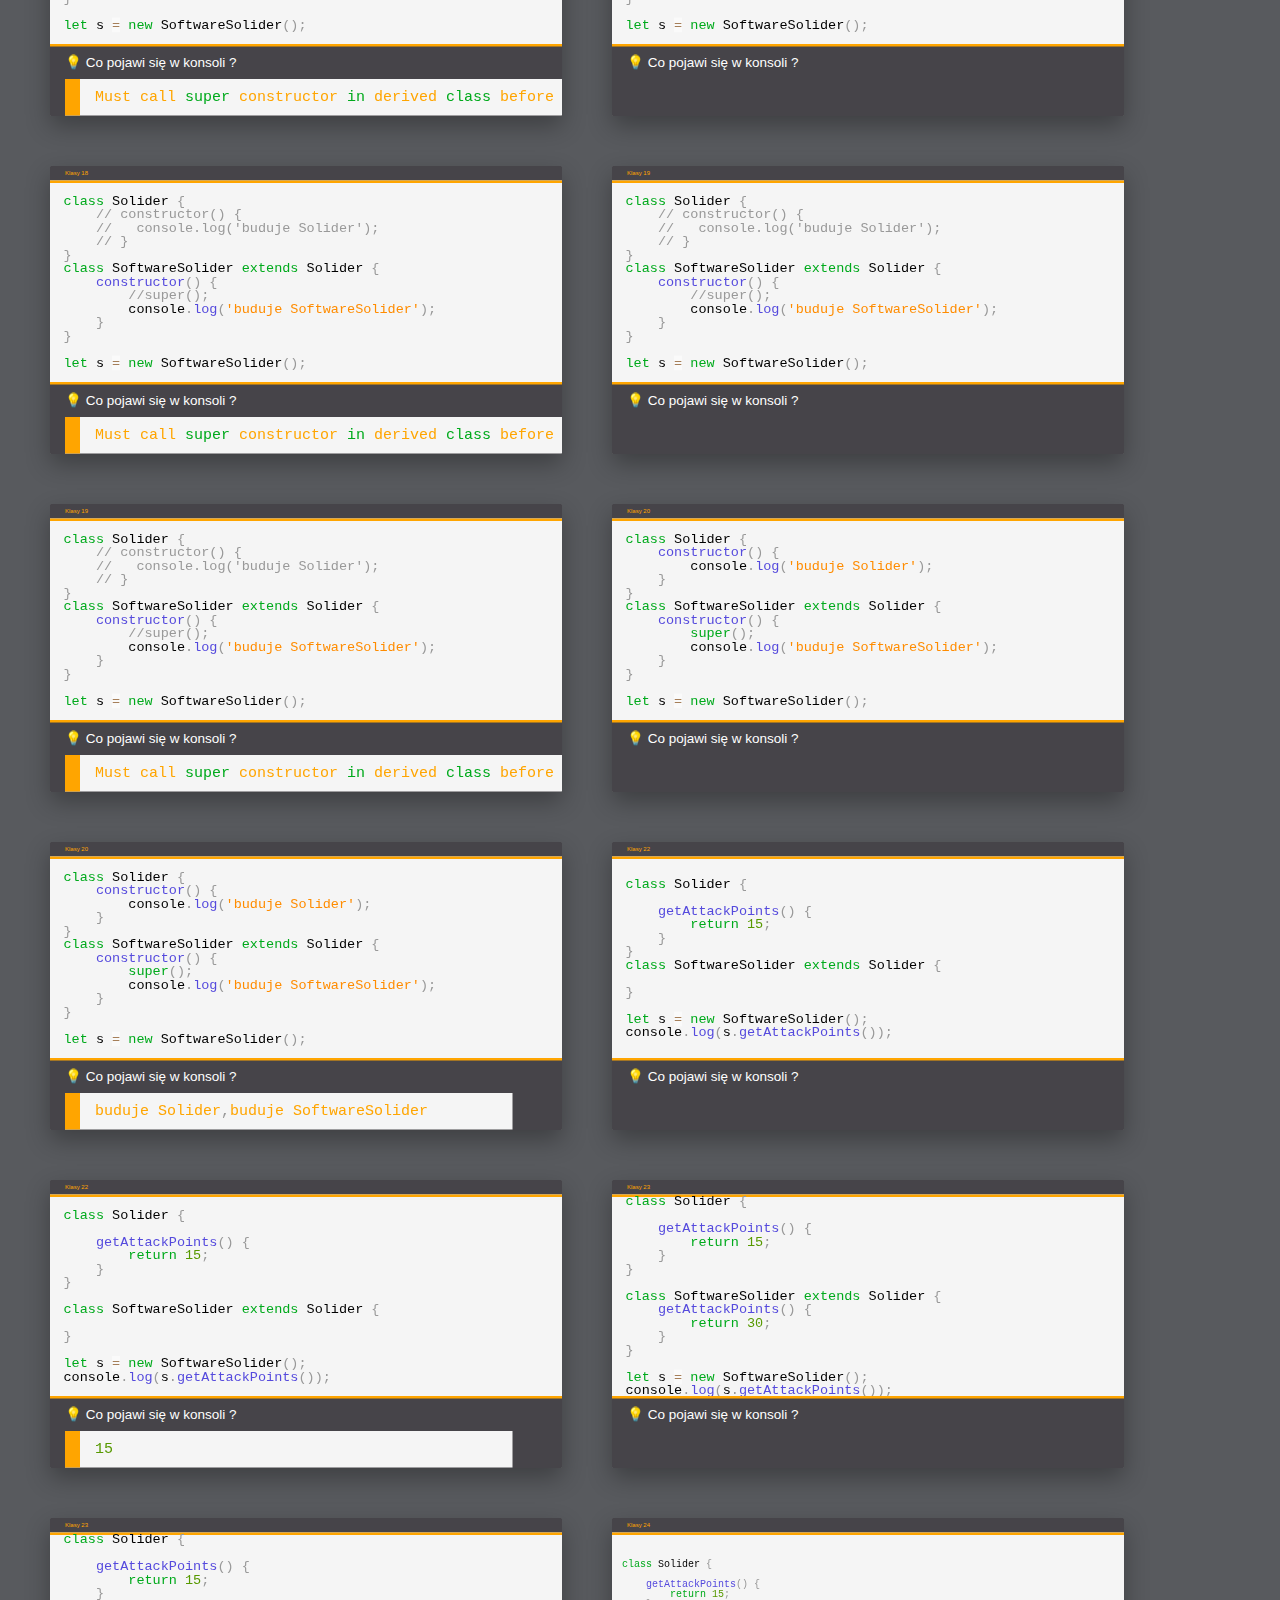
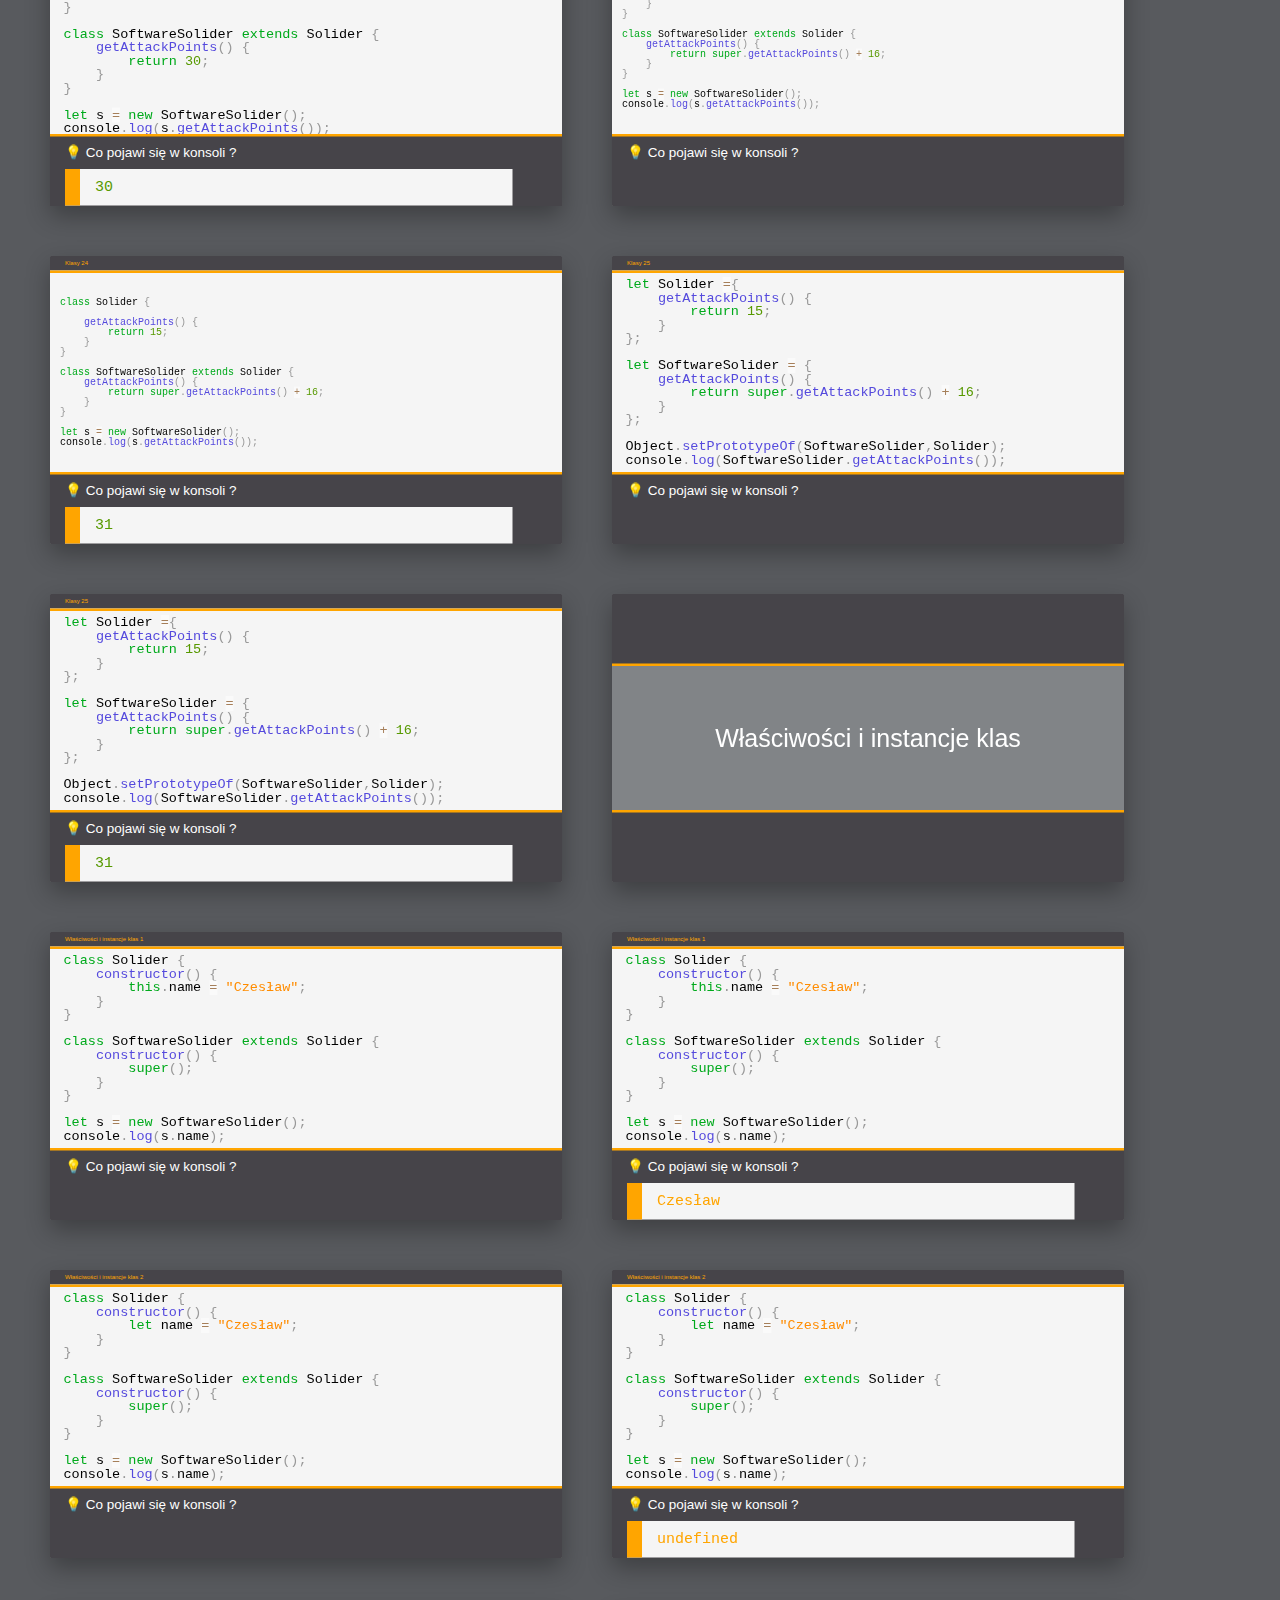
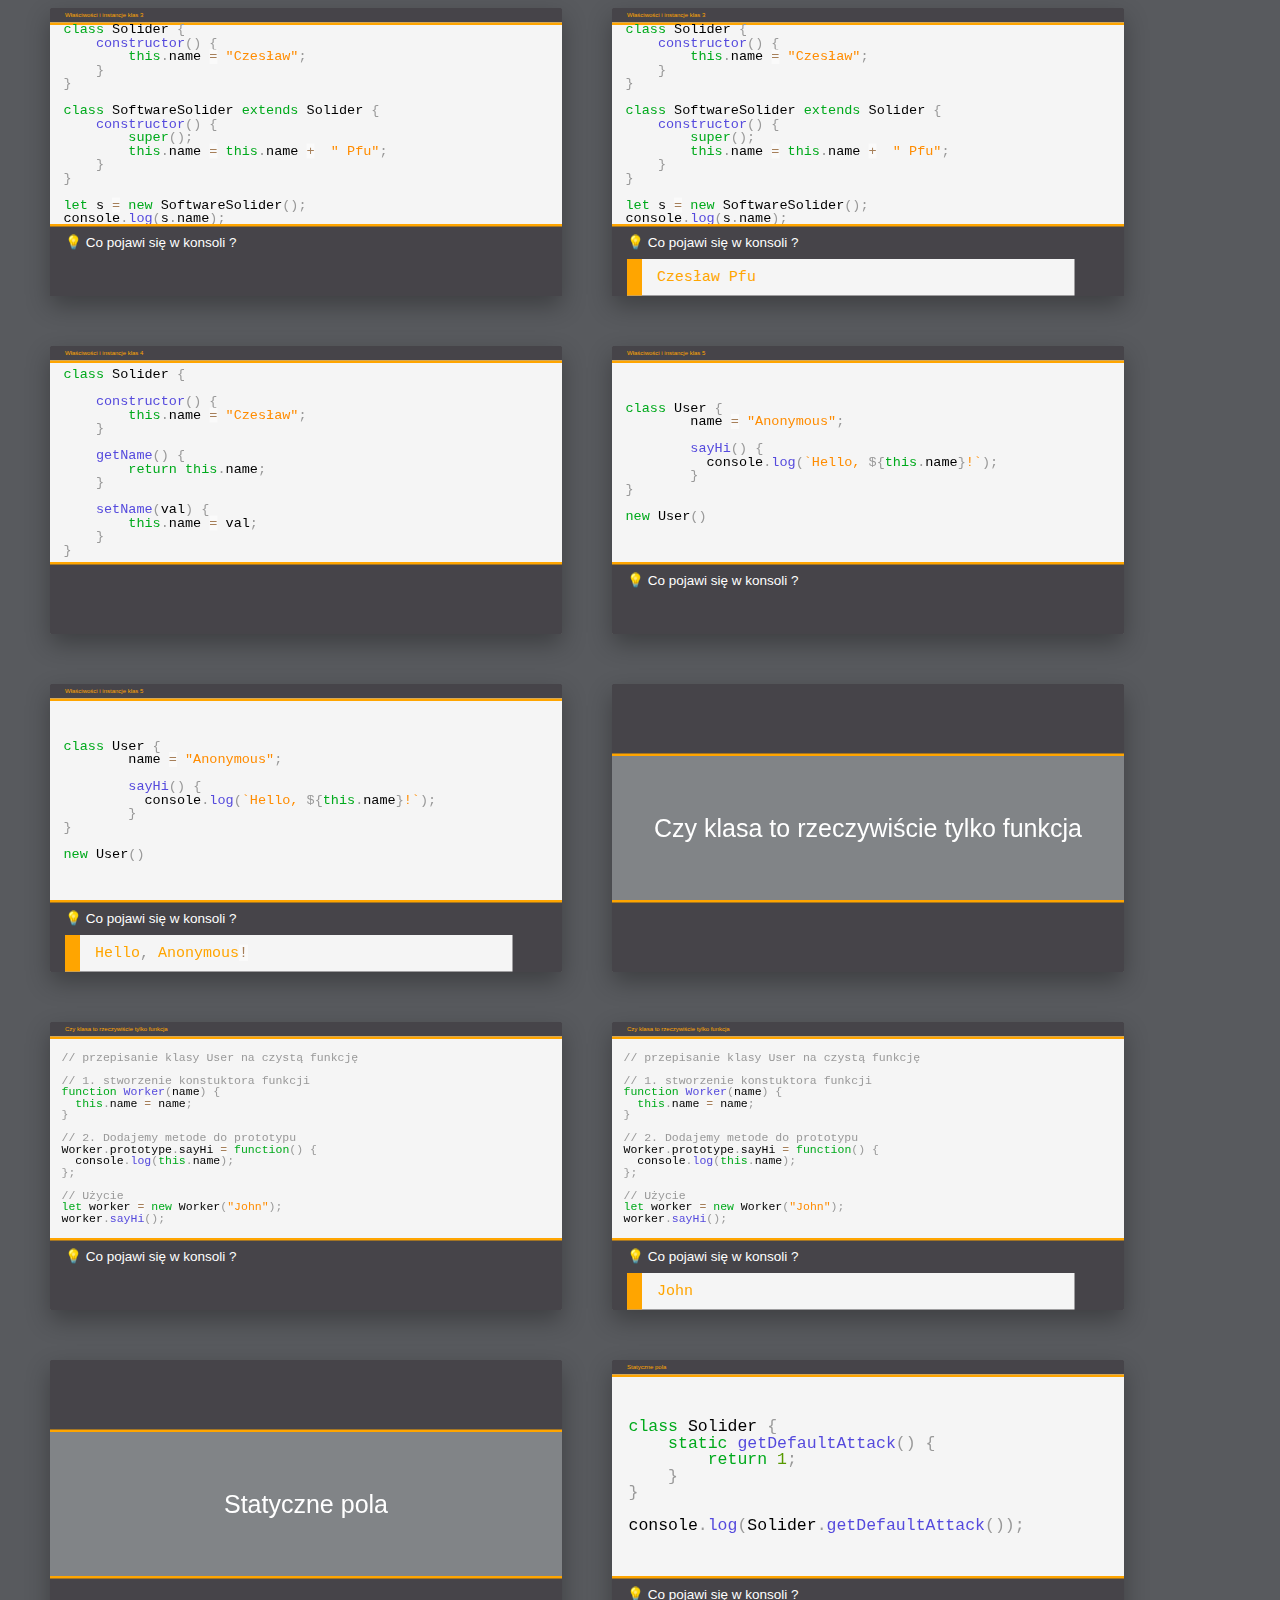
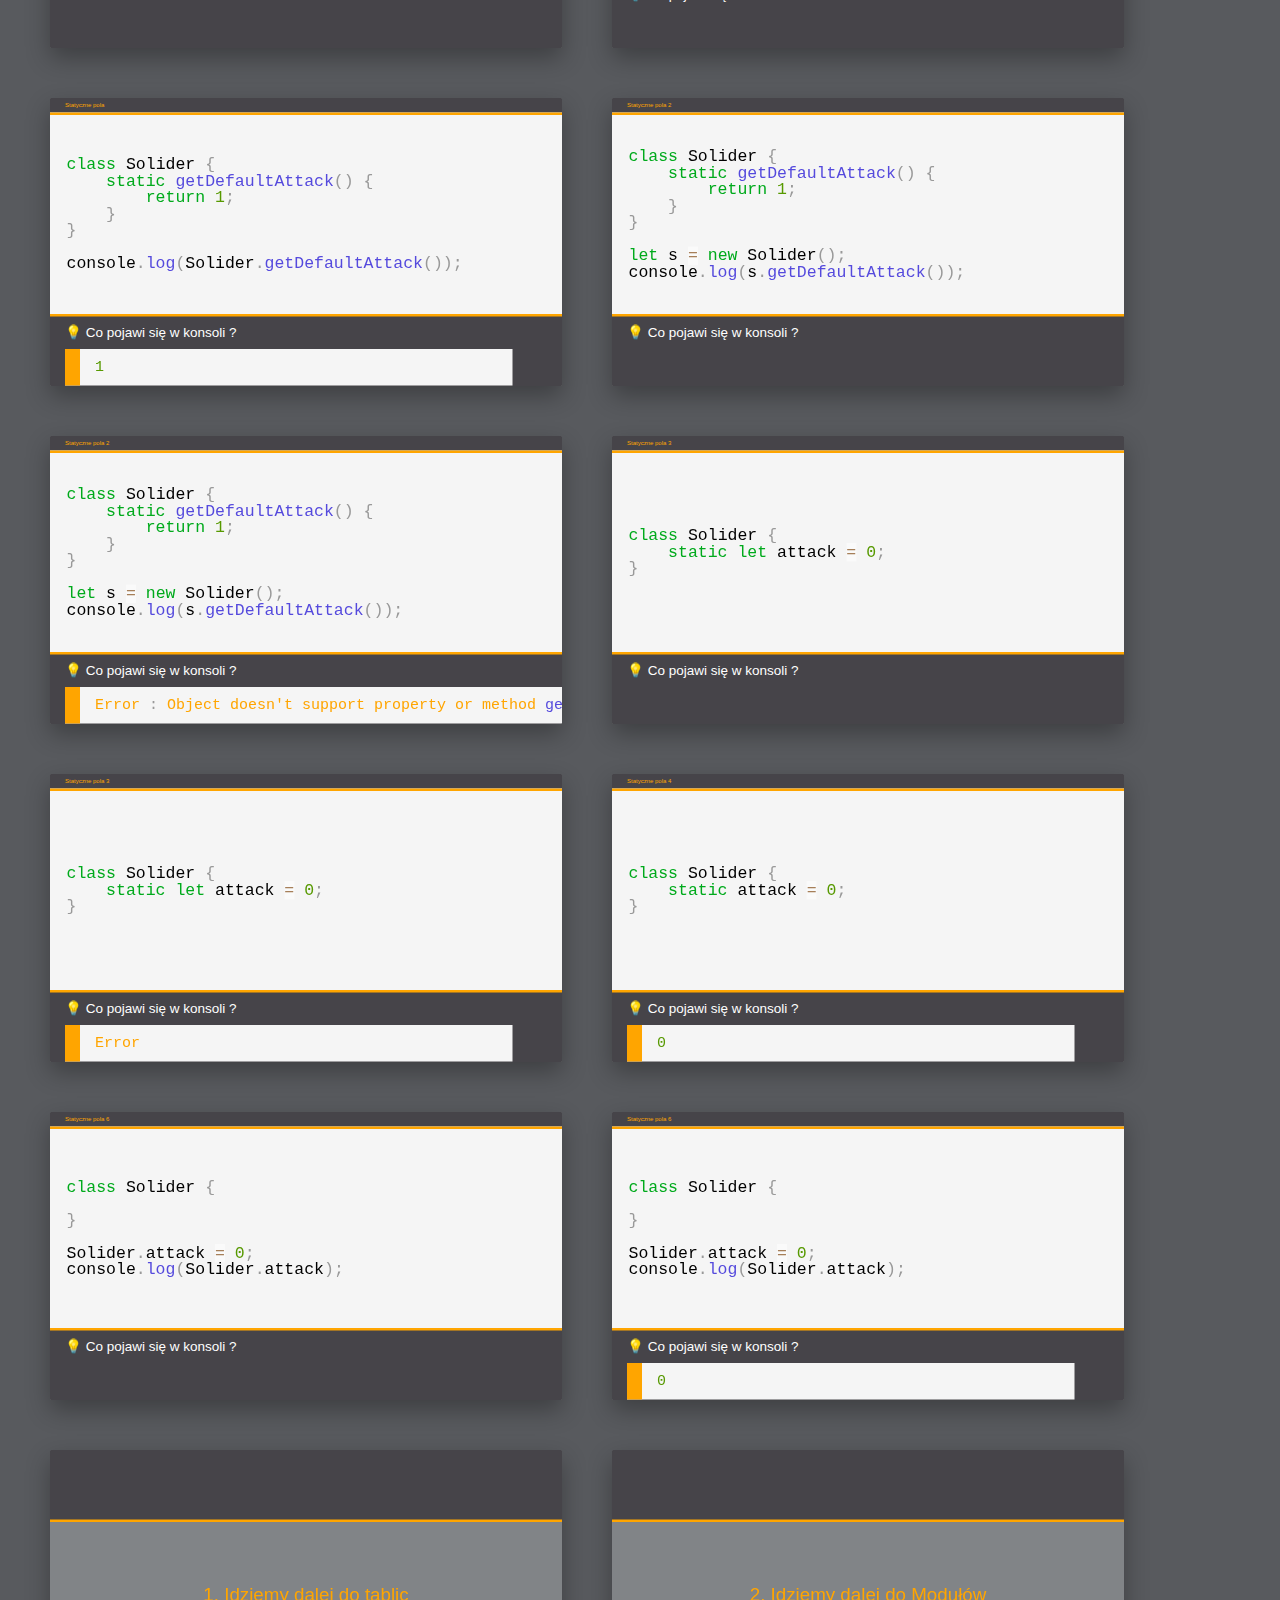
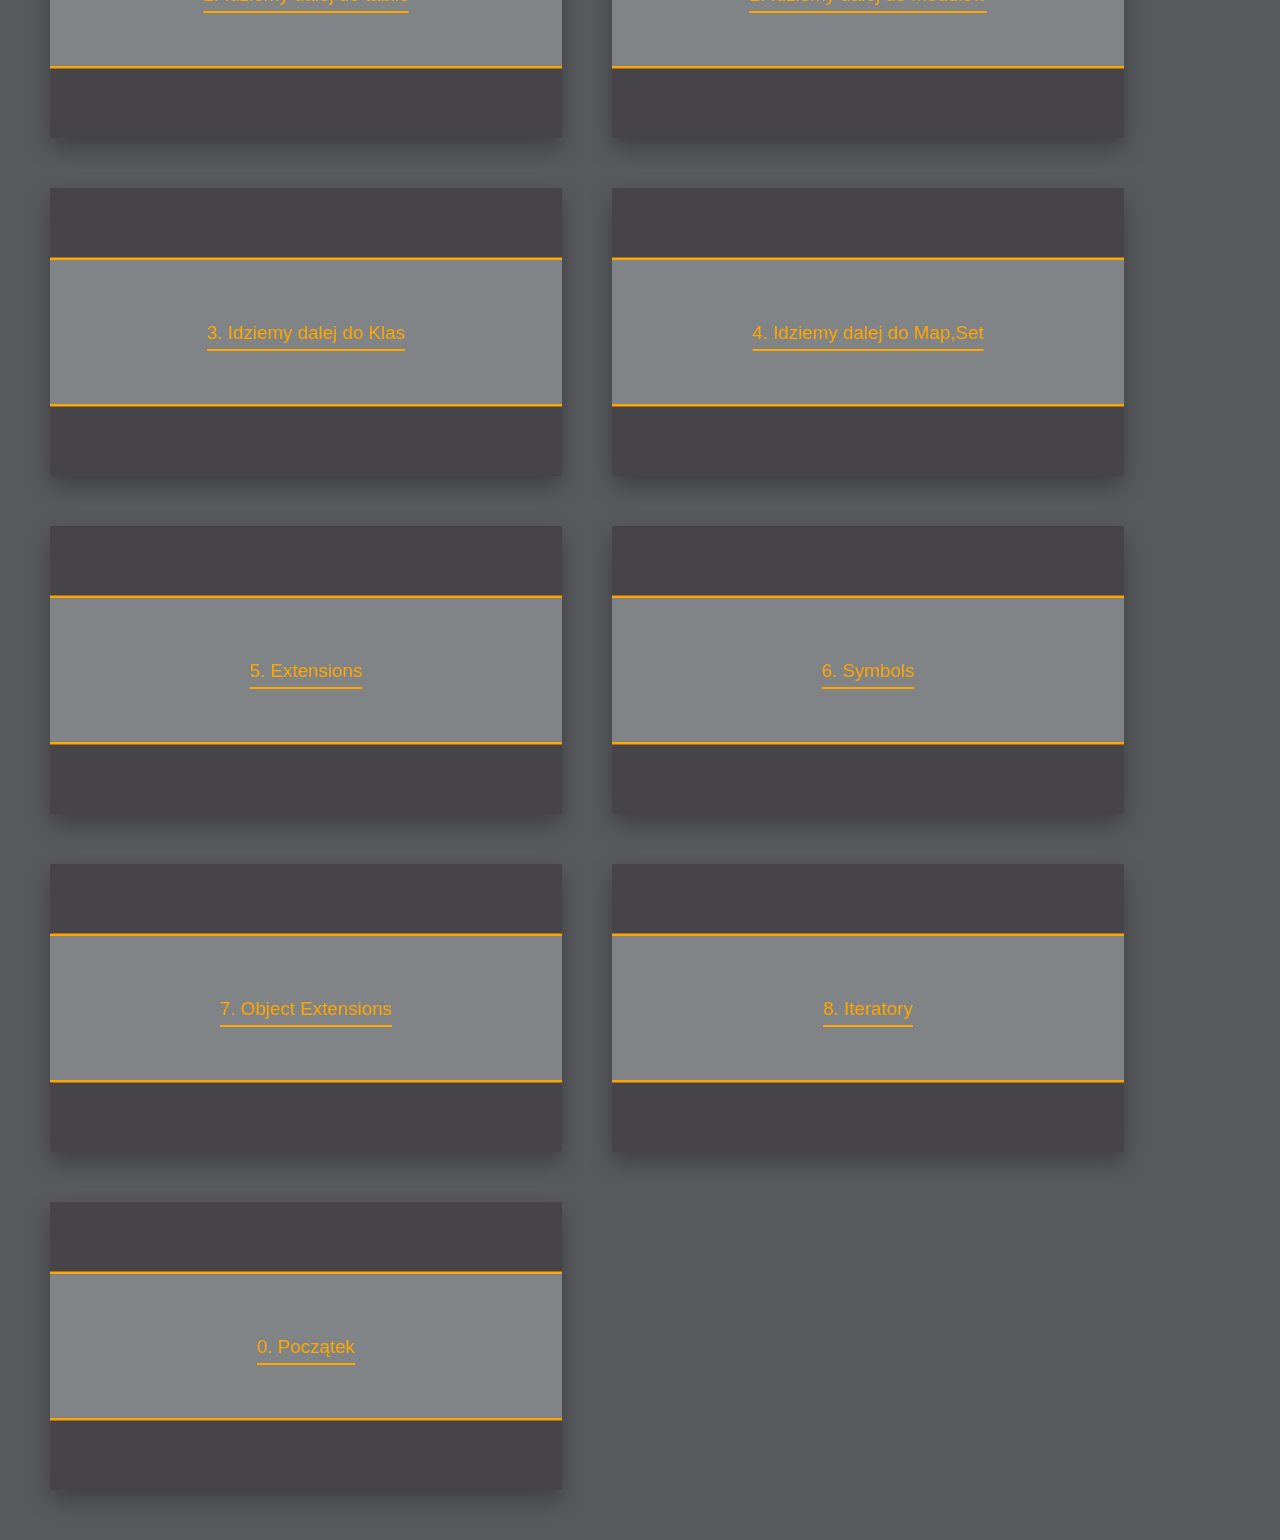
<file: 3_Class.html>
<!DOCTYPE html>
<html lang="en">
<head>
    <title>Szybki trening JavaScript</title>

    <meta charset="utf-8"/>
    <meta http-equiv="x-ua-compatible" content="ie=edge"/>
    <meta name="viewport" content="width=device-width"/>


    <link href="https://fonts.googleapis.com/css?family=Fira+Sans:400,900&amp;subset=latin-ext" rel="stylesheet"/>

    <!-- Shower Theme -->
    <link rel="stylesheet" href="vendors/shower-ribbon/styles/screen-16x9.css"/>
    <link rel="stylesheet" href="vendors/shower-warsawjs/styles/main.css"/>
    <link rel="stylesheet" href="codegrid.css"/>
    <!-- Prism.js -->
    <link rel="stylesheet" href="vendors/prism/prism copy.css"/>
    <link rel="stylesheet" href="vendors/prism/custom-prism.css"/>
</head>
<body class="shower list">
    <header class="caption">
        <h1>Szybki trening JavaScript</h1>
        <p></p>
    </header>




<section class="slide prism over bhgry" >
    <div class="Main-grid-container ">
        <div class="Main-Background1 ">
        </div>
        <div class="Main-Text">
            <h2>Klasy</h2>
        </div>
        <div class="Main-Background2">
      </div>
</section>

<section class="slide prism over bhgry">
    <div class="grid-container">
        <div class="HeaderTitle">
            <h2>Klasy 01</h2>
        </div>
        <div class="PlaceCodeHere">
            <pre style="font-size: 53px;overflow: hidden;  " class="language-javascript ">
                <code style="line-height: 53px !important;">
                    class Worker {

                    }

                    console.log(typeof Worker);
                </code>
            </pre>
        </div>
        <div class="AnswerCode">
            <div class="pytanie">
                <h3>💡 Co pojawi się w konsoli ?</h3>
            </div>
            <div class="odpowiedz">

            </div>
        </div>
      </div>
</section>


<section class="slide prism over bhgry">
    <div class="grid-container">
        <div class="HeaderTitle">
            <h2>Klasy 01</h2>
        </div>
        <div class="PlaceCodeHere">
            <pre style="font-size: 53px;overflow: hidden;  " class="language-javascript ">
                <code style="line-height: 53px !important;">
                    class Worker {

                    }

                    console.log(typeof Worker);
                </code>
            </pre>
        </div>
        <div class="AnswerCode">
            <div class="pytanie">
                <h3>💡 Co pojawi się w konsoli ?</h3>
            </div>
            <div class="odpowiedz">
                <pre style=" overflow: hidden; background-color: whitesmoke;;"
                class="language-javascript">
                    <code>
                        function
                    </code>
                </pre>
            </div>
        </div>
      </div>
</section>
<section class="slide prism over bhgry">
    <div class="grid-container">
        <div class="HeaderTitle">
            <h2>Klasy 02</h2>
        </div>
        <div class="PlaceCodeHere">
            <pre style="font-size: 43px;overflow: hidden;  " class="language-javascript ">
                <code style="line-height: 43px !important;">
                    class Worker {

                    }

                    let worker = new Worker();
                    console.log(worker instanceof Worker);
                </code>
            </pre>
        </div>
        <div class="AnswerCode">
            <div class="pytanie">
                <h3>💡 Co pojawi się w konsoli ?</h3>
            </div>
            <div class="odpowiedz">

            </div>
        </div>
      </div>
</section>

<section class="slide prism over bhgry">
    <div class="grid-container">
        <div class="HeaderTitle">
            <h2>Klasy 02</h2>
        </div>
        <div class="PlaceCodeHere">
            <pre style="font-size: 43px;overflow: hidden;  " class="language-javascript ">
                <code style="line-height: 43px !important;">
                    class Worker {

                    }

                    let worker = new Worker();
                    console.log(worker instanceof Worker);
                </code>
            </pre>
        </div>
        <div class="AnswerCode">
            <div class="pytanie">
                <h3>💡 Co pojawi się w konsoli ?</h3>
            </div>
            <div class="odpowiedz">
                <pre style=" overflow: hidden; background-color: whitesmoke;;"
                class="language-javascript">
                    <code>
                        true
                    </code>
                </pre>
            </div>
        </div>
      </div>
</section>
<section class="slide prism over bhgry">
    <div class="grid-container">
        <div class="HeaderTitle">
            <h2>Klasy 03</h2>
        </div>
        <div class="PlaceCodeHere">
            <pre style="font-size: 23px;overflow: hidden;  " class="language-javascript ">
                <code style="line-height: 23px !important;">
                    class Worker {
                        sayWork() {
                            console.log('work work')
                        }
                    }

                    let worker = new Worker();
                    console.log(worker.sayWork === Worker.prototype.sayWork);
                </code>
            </pre>
        </div>
        <div class="AnswerCode">
            <div class="pytanie">
                <h3>💡 Co pojawi się w konsoli ?</h3>
            </div>
            <div class="odpowiedz">

            </div>
        </div>
      </div>
</section>

<section class="slide prism over bhgry">
    <div class="grid-container">
        <div class="HeaderTitle">
            <h2>Klasy 03</h2>
        </div>
        <div class="PlaceCodeHere">
            <pre style="font-size: 23px;overflow: hidden;  " class="language-javascript ">
                <code style="line-height: 23px !important;">
                    class Worker {
                        sayWork() {
                            console.log('work work')
                        }
                    }

                    let worker = new Worker();
                    console.log(worker.sayWork === Worker.prototype.sayWork);
                </code>
            </pre>
        </div>
        <div class="AnswerCode">
            <div class="pytanie">
                <h3>💡 Co pojawi się w konsoli ?</h3>
            </div>
            <div class="odpowiedz">
                <pre style=" overflow: hidden; background-color: whitesmoke;;"
                class="language-javascript">
                    <code>
                        true
                    </code>
                </pre>
            </div>
        </div>
      </div>
</section>

<section class="slide prism over bhgry">
    <div class="grid-container">
        <div class="HeaderTitle">
            <h2>Klasy 04</h2>
        </div>
        <div class="PlaceCodeHere">
            <pre style="font-size: 33px;overflow: hidden;  " class="language-javascript ">
                <code style="line-height: 33px !important;">
                    class Worker {
                        constructor() {
                            console.log('buduje Worker');
                        }
                        sayWork() {
                            console.log('work work')
                        }
                    }

                    let worker = new Worker();
                </code>
            </pre>
        </div>
        <div class="AnswerCode">
            <div class="pytanie">
                <h3>💡 Co pojawi się w konsoli ?</h3>
            </div>
            <div class="odpowiedz">

            </div>
        </div>
      </div>
</section>

<section class="slide prism over bhgry">
    <div class="grid-container">
        <div class="HeaderTitle">
            <h2>Klasy 04</h2>
        </div>
        <div class="PlaceCodeHere">
            <pre style="font-size: 33px;overflow: hidden;  " class="language-javascript ">
                <code style="line-height: 33px !important;">
                    class Worker {
                        constructor() {
                            console.log('buduje Worker');
                        }
                        sayWork() {
                            console.log('work work')
                        }
                    }

                    let worker = new Worker();
                </code>
            </pre>
        </div>
        <div class="AnswerCode">
            <div class="pytanie">
                <h3>💡 Co pojawi się w konsoli ?</h3>
            </div>
            <div class="odpowiedz">
                <pre style=" overflow: hidden; background-color: whitesmoke;;"
                class="language-javascript">
                    <code>
                        buduje Worker
                    </code>
                </pre>
            </div>
        </div>
      </div>
</section>

<section class="slide prism over bhgry">
    <div class="grid-container">
        <div class="HeaderTitle">
            <h2>Klasy 05</h2>
        </div>
        <div class="PlaceCodeHere">
            <pre style="font-size: 33px;overflow: hidden;  " class="language-javascript ">
                <code style="line-height: 33px !important;">
                    class Worker {

                        constructor() {
                            console.log('buduje Worker');
                        },
                        sayWork() {
                            console.log('work work')
                        }
                    }
                </code>
            </pre>
        </div>
        <div class="AnswerCode">
            <div class="pytanie">
                <h3>💡 Co pojawi się w konsoli ?</h3>
            </div>
            <div class="odpowiedz">

            </div>
        </div>
      </div>
</section>


<section class="slide prism over bhgry">
    <div class="grid-container">
        <div class="HeaderTitle">
            <h2>Klasy 05</h2>
        </div>
        <div class="PlaceCodeHere">
            <pre style="font-size: 33px;overflow: hidden;  " class="language-javascript ">
                <code style="line-height: 33px !important;">
                    class Worker {

                        constructor() {
                            console.log('buduje Worker');
                        },
                        sayWork() {
                            console.log('work work')
                        }
                    }
                </code>
            </pre>
        </div>
        <div class="AnswerCode">
            <div class="pytanie">
                <h3>💡 Co pojawi się w konsoli ?</h3>
            </div>
            <div class="odpowiedz">
                <pre style=" overflow: hidden; background-color: whitesmoke;;"
                class="language-javascript">
                    <code>
                        Uncaught SyntaxError: Unexpected token ','
                    </code>
                </pre>
            </div>
        </div>
      </div>
</section>

<section class="slide prism over bhgry">
    <div class="grid-container">
        <div class="HeaderTitle">
            <h2>Klasy 06</h2>
        </div>
        <div class="PlaceCodeHere">
            <pre style="font-size: 33px;overflow: hidden;  " class="language-javascript ">
                <code style="line-height: 33px !important;">
                    class Worker {
                        let workerId = 1;
                        constructor() {
                            console.log('buduje Worker');
                        }
                        sayWork() {
                            console.log('work work')
                        }
                    }

                    let worker = new Worker();
                </code>
            </pre>
        </div>
        <div class="AnswerCode">
            <div class="pytanie">
                <h3>💡 Co pojawi się w konsoli ?</h3>
            </div>
            <div class="odpowiedz">

            </div>
        </div>
      </div>
</section>

<section class="slide prism over bhgry">
    <div class="grid-container">
        <div class="HeaderTitle">
            <h2>Klasy 06</h2>
        </div>
        <div class="PlaceCodeHere">
            <pre style="font-size: 33px;overflow: hidden;  " class="language-javascript ">
                <code style="line-height: 33px !important;">
                    class Worker {
                        let workerId = 1;
                        constructor() {
                            console.log('buduje Worker');
                        }
                        sayWork() {
                            console.log('work work')
                        }
                    }

                    let worker = new Worker();
                </code>
            </pre>
        </div>
        <div class="AnswerCode">
            <div class="pytanie">
                <h3>💡 Co pojawi się w konsoli ?</h3>
            </div>
            <div class="odpowiedz">
                <pre style=" overflow: hidden; background-color: whitesmoke;;"
                class="language-javascript">
                    <code>
                        Uncaught SyntaxError: Unexpected identifier
                    </code>
                </pre>
            </div>
        </div>
      </div>
</section>



<section class="slide prism over bhgry">
    <div class="grid-container">
        <div class="HeaderTitle">
            <h2>Klasy 07</h2>
        </div>
        <div class="PlaceCodeHere">
            <pre style="font-size: 33px;overflow: hidden;  " class="language-javascript ">
                <code style="line-height: 33px !important;">
                    class Worker {
                        let workerId = 1;
                        constructor() {
                            console.log('buduje Worker');
                        }
                        sayWork() {
                            console.log('work work')
                        }
                    }

                    let worker = new Worker();
                </code>
            </pre>
        </div>
        <div class="AnswerCode">
            <div class="pytanie">
                <h3>💡 Co pojawi się w konsoli ?</h3>
            </div>
            <div class="odpowiedz">

            </div>
        </div>
      </div>
</section>


<section class="slide prism over bhgry">
    <div class="grid-container">
        <div class="HeaderTitle">
            <h2>Klasy 07</h2>
        </div>
        <div class="PlaceCodeHere">
            <pre style="font-size: 33px;overflow: hidden;  " class="language-javascript ">
                <code style="line-height: 33px !important;">
                    class Worker {
                        let workerId = 1;
                        constructor() {
                            console.log('buduje Worker');
                        }
                        sayWork() {
                            console.log('work work')
                        }
                    }

                    let worker = new Worker();
                </code>
            </pre>
        </div>
        <div class="AnswerCode">
            <div class="pytanie">
                <h3>💡 Co pojawi się w konsoli ?</h3>
            </div>
            <div class="odpowiedz">
                <pre style=" overflow: hidden; background-color: whitesmoke;;"
                class="language-javascript">
                    <code>
                        Uncaught SyntaxError: Unexpected identifier
                    </code>
                </pre>
            </div>
        </div>
      </div>
</section>



<section class="slide prism over bhgry">
    <div class="grid-container">
        <div class="HeaderTitle">
            <h2>Klasy 08</h2>
        </div>
        <div class="PlaceCodeHere">
            <pre style="font-size: 43px;overflow: hidden;  " class="language-javascript ">
                <code style="line-height: 43px !important;">
                    let worker = new Worker();

                    class Worker {
                        constructor() {
                            console.log('buduje Worker');
                        }
                    }
                </code>
            </pre>
        </div>
        <div class="AnswerCode">
            <div class="pytanie">
                <h3>💡 Co pojawi się w konsoli ?</h3>
            </div>
            <div class="odpowiedz">

            </div>
        </div>
      </div>
</section>

<section class="slide prism over bhgry">
    <div class="grid-container">
        <div class="HeaderTitle">
            <h2>Klasy 08</h2>
        </div>
        <div class="PlaceCodeHere">
            <pre style="font-size: 43px;overflow: hidden;  " class="language-javascript ">
                <code style="line-height: 43px !important;">
                    let worker = new Worker();

                    class Worker {
                        constructor() {
                            console.log('buduje Worker');
                        }
                    }
                </code>
            </pre>
        </div>
        <div class="AnswerCode">
            <div class="pytanie">
                <h3>💡 Co pojawi się w konsoli ?</h3>
            </div>
            <div class="odpowiedz">
                <pre style=" overflow: hidden; background-color: whitesmoke;;"
                class="language-javascript">
                    <code>
                        Uncaught ReferenceError: Worker is not defined
                    </code>
                </pre>
            </div>
        </div>
      </div>
</section>
<section class="slide prism over bhgry">
    <div class="grid-container">
        <div class="HeaderTitle">
            <h2>Klasy 09</h2>
        </div>
        <div class="PlaceCodeHere">
            <pre style="font-size: 33px;overflow: hidden;  " class="language-javascript ">
                <code style="line-height: 33px !important;">
                    let worker = class Worker {
                        constructor() {
                            console.log('buduje Worker');
                        }
                    };

                    new worker();
                </code>
            </pre>
        </div>
        <div class="AnswerCode">
            <div class="pytanie">
                <h3>💡 Co pojawi się w konsoli ?</h3>
            </div>
            <div class="odpowiedz">

            </div>
        </div>
      </div>
</section>
<section class="slide prism over bhgry">
    <div class="grid-container">
        <div class="HeaderTitle">
            <h2>Klasy 09</h2>
        </div>
        <div class="PlaceCodeHere">
            <pre style="font-size: 33px;overflow: hidden;  " class="language-javascript ">
                <code style="line-height: 33px !important;">
                    let worker = class Worker {
                        constructor() {
                            console.log('buduje Worker');
                        }
                    };

                    new worker();
                </code>
            </pre>
        </div>
        <div class="AnswerCode">
            <div class="pytanie">
                <h3>💡 Co pojawi się w konsoli ?</h3>
            </div>
            <div class="odpowiedz">
                <pre style=" overflow: hidden; background-color: whitesmoke;;"
                class="language-javascript">
                    <code>
                        buduje Worker
                    </code>
                </pre>
            </div>
        </div>
      </div>
</section>



<section class="slide prism over bhgry">
    <div class="grid-container">
        <div class="HeaderTitle">
            <h2>Klasy 10</h2>
        </div>
        <div class="PlaceCodeHere">
            <pre style="font-size: 33px;overflow: hidden;  " class="language-javascript ">
                <code style="line-height: 33px !important;">
                    let Worker = function() {

                        console.log('buduje Worker');
                    };

                    let worker  = {};
                    Worker.call(worker);
                </code>
            </pre>
        </div>
        <div class="AnswerCode">
            <div class="pytanie">
                <h3>💡 Co pojawi się w konsoli ?</h3>
            </div>
            <div class="odpowiedz">

            </div>
        </div>
      </div>
</section>

<section class="slide prism over bhgry">
    <div class="grid-container">
        <div class="HeaderTitle">
            <h2>Klasy 10</h2>
        </div>
        <div class="PlaceCodeHere">
            <pre style="font-size: 33px;overflow: hidden;  " class="language-javascript ">
                <code style="line-height: 33px !important;">
                    let Worker = function() {

                        console.log('buduje Worker');
                    };

                    let worker  = {};
                    Worker.call(worker);
                </code>
            </pre>
        </div>
        <div class="AnswerCode">
            <div class="pytanie">
                <h3>💡 Co pojawi się w konsoli ?</h3>
            </div>
            <div class="odpowiedz">
                <pre style=" overflow: hidden; background-color: whitesmoke;;"
                class="language-javascript">
                    <code>
                        buduje Worker
                    </code>
                </pre>
            </div>
        </div>
      </div>
</section>


<section class="slide prism over bhgry">
    <div class="grid-container">
        <div class="HeaderTitle">
            <h2>Klasy 11</h2>
        </div>
        <div class="PlaceCodeHere">
            <pre style="font-size: 33px;overflow: hidden;  " class="language-javascript ">
                <code style="line-height: 33px !important;">
                    class Worker {

                        constructor() {
                            console.log('Buduje Worker');
                        }
                    }

                    let worker  = {};
                    Worker.call(worker);
                </code>
            </pre>
        </div>
        <div class="AnswerCode">
            <div class="pytanie">
                <h3>💡 Co pojawi się w konsoli ?</h3>
            </div>
            <div class="odpowiedz">

            </div>
        </div>
      </div>
</section>

<section class="slide prism over bhgry">
    <div class="grid-container">
        <div class="HeaderTitle">
            <h2>Klasy 11</h2>
        </div>
        <div class="PlaceCodeHere">
            <pre style="font-size: 33px;overflow: hidden;  " class="language-javascript ">
                <code style="line-height: 33px !important;">
                    class Worker {

                        constructor() {
                            console.log('Buduje Worker');
                        }
                    }

                    let worker  = {};
                    Worker.call(worker);
                </code>
            </pre>
        </div>
        <div class="AnswerCode">
            <div class="pytanie">
                <h3>💡 Co pojawi się w konsoli ?</h3>
            </div>
            <div class="odpowiedz">
                <pre style=" overflow: hidden; background-color: whitesmoke;;"
                class="language-javascript">
                    <code>
                        Uncaught TypeError: Class constructor Worker cannot be invoked without 'new'
                    </code>
                </pre>
            </div>
        </div>
      </div>
</section>






<section class="slide prism over bhgry">
    <div class="grid-container">
        <div class="HeaderTitle">
            <h2>Klasy 12</h2>
        </div>
        <div class="PlaceCodeHere">
            <pre style="font-size: 33px;overflow: hidden;  " class="language-javascript ">
                <code style="line-height: 33px !important;">
                    function Solider() {}
                    console.log(window.Solider === Solider);
                </code>
            </pre>
        </div>
        <div class="AnswerCode">
            <div class="pytanie">
                <h3>💡 Co pojawi się w konsoli ?</h3>
            </div>
            <div class="odpowiedz">

            </div>
        </div>
      </div>
</section>






<section class="slide prism over bhgry">
    <div class="grid-container">
        <div class="HeaderTitle">
            <h2>Klasy 12</h2>
        </div>
        <div class="PlaceCodeHere">
            <pre style="font-size: 33px;overflow: hidden;  " class="language-javascript ">
                <code style="line-height: 33px !important;">
                    function Solider() {}
                    console.log(window.Solider === Solider);
                </code>
            </pre>
        </div>
        <div class="AnswerCode">
            <div class="pytanie">
                <h3>💡 Co pojawi się w konsoli ?</h3>
            </div>
            <div class="odpowiedz">
                <pre style=" overflow: hidden; background-color: whitesmoke;;"
                class="language-javascript">
                    <code>
                        true
                    </code>
                </pre>
            </div>
        </div>
      </div>
</section>

<section class="slide prism over bhgry">
    <div class="grid-container">
        <div class="HeaderTitle">
            <h2>Klasy 13</h2>
        </div>
        <div class="PlaceCodeHere">
            <pre style="font-size: 33px;overflow: hidden;  " class="language-javascript ">
                <code style="line-height: 33px !important;">
                    class Solider {}
                    console.log(window.Solider === Solider);
                </code>
            </pre>
        </div>
        <div class="AnswerCode">
            <div class="pytanie">
                <h3>💡 Co pojawi się w konsoli ?</h3>
            </div>
            <div class="odpowiedz">

            </div>
        </div>
      </div>
      
</section>

<section class="slide prism over bhgry">
    <div class="grid-container">
        <div class="HeaderTitle">
            <h2>Klasy 13</h2>
        </div>
        <div class="PlaceCodeHere">
            <pre style="font-size: 33px;overflow: hidden;  " class="language-javascript ">
                <code style="line-height: 33px !important;">
                    class Solider {}
                    console.log(window.Solider === Solider);
                </code>
            </pre>
        </div>
        <div class="AnswerCode">
            <div class="pytanie">
                <h3>💡 Co pojawi się w konsoli ?</h3>
            </div>
            <div class="odpowiedz">
                <pre style=" overflow: hidden; background-color: whitesmoke;;"
                class="language-javascript">
                    <code>
                        false
                    </code>
                </pre>
            </div>
        </div>
      </div>

</section>
<section class="slide prism over bhgry">
    <div class="grid-container">
        <div class="HeaderTitle">
            <h2>Klasy 13</h2>
        </div>
        <div class="PlaceCodeHere">
            <pre style="font-size: 33px;overflow: hidden;  " class="language-javascript ">
                <code style="line-height: 33px !important;">
                    class Solider {}
                    console.log(window.Solider === Solider);
                </code>
            </pre>
        </div>
        <div class="AnswerCode">
            <div class="pytanie">
                <h3>💡 Co pojawi się w konsoli ?</h3>
            </div>
            <div class="odpowiedz">
                <pre style=" overflow: hidden; background-color: whitesmoke;;"
                class="language-javascript">
                    <code>
                        false
                    </code>
                </pre>
            </div>
        </div>
      </div>
</section>







<section class="slide prism over bhgry" >
    <div class="Main-grid-container ">
        <div class="Main-Background1 ">
        </div>
        <div class="Main-Text">
            <h2>Dziedziczenie</h2>
        </div>
        <div class="Main-Background2">
      </div>
</section>









<section class="slide prism over bhgry">
    <div class="grid-container">
        <div class="HeaderTitle">
            <h2>Klasy 14</h2>
        </div>
        <div class="PlaceCodeHere">
            <pre style="font-size: 33px;overflow: hidden;  " class="language-javascript ">
                <code style="line-height: 33px !important;">
                    class Solider {
                        constructor() {
                            console.log('Buduje Solider');
                        }
                    }
                    class SoftwareSolider extends Solider {
                    
                    }

                    let s = new SoftwareSolider();
                </code>
            </pre>
        </div>
        <div class="AnswerCode">
            <div class="pytanie">
                <h3>💡 Co pojawi się w konsoli ?</h3>
            </div>
            <div class="odpowiedz">

            </div>
        </div>
      </div>
</section>



<section class="slide prism over bhgry">
    <div class="grid-container">
        <div class="HeaderTitle">
            <h2>Klasy 14</h2>
        </div>
        <div class="PlaceCodeHere">
            <pre style="font-size: 33px;overflow: hidden;  " class="language-javascript ">
                <code style="line-height: 33px !important;">
                    class Solider {
                        constructor() {
                            console.log('Buduje Solider');
                        }
                    }
                    class SoftwareSolider extends Solider {
                    
                    }

                    let s = new SoftwareSolider();
                </code>
            </pre>
        </div>
        <div class="AnswerCode">
            <div class="pytanie">
                <h3>💡 Co pojawi się w konsoli ?</h3>
            </div>
            <div class="odpowiedz">
                <pre style=" overflow: hidden; background-color: whitesmoke;;"
                class="language-javascript">
                    <code>
                        Buduje Solider
                    </code>
                </pre>
            </div>
        </div>
      </div>
</section>



<section class="slide prism over bhgry">
    <div class="grid-container">
        <div class="HeaderTitle">
            <h2>Klasy 15</h2>
        </div>
        <div class="PlaceCodeHere">
            <pre style="font-size: 33px;overflow: hidden;  " class="language-javascript ">
                <code style="line-height: 33px !important;">
                    class Solider {
                        constructor(name) {
                            console.log('buduje ' + name);
                        }
                    }
                    class SoftwareSolider extends Solider {
                    
                    }

                    let s = new SoftwareSolider('Czesława');
                </code>
            </pre>
        </div>
        <div class="AnswerCode">
            <div class="pytanie">
                <h3>💡 Co pojawi się w konsoli ?</h3>
            </div>
            <div class="odpowiedz">

            </div>
        </div>
      </div>
</section>

<section class="slide prism over bhgry">
    <div class="grid-container">
        <div class="HeaderTitle">
            <h2>Klasy 15</h2>
        </div>
        <div class="PlaceCodeHere">
            <pre style="font-size: 33px;overflow: hidden;  " class="language-javascript ">
                <code style="line-height: 33px !important;">
                    class Solider {
                        constructor(name) {
                            console.log('buduje ' + name);
                        }
                    }
                    class SoftwareSolider extends Solider {
                    
                    }

                    let s = new SoftwareSolider('Czesława');
                </code>
            </pre>
        </div>
        <div class="AnswerCode">
            <div class="pytanie">
                <h3>💡 Co pojawi się w konsoli ?</h3>
            </div>
            <div class="odpowiedz">
                <pre style=" overflow: hidden; background-color: whitesmoke;;"
                class="language-javascript">
                    <code>
                        Buduje Czesława
                    </code>
                </pre>
            </div>
        </div>
      </div>
</section>


<section class="slide prism over bhgry">
    <div class="grid-container">
        <div class="HeaderTitle">
            <h2>Klasy 16</h2>
        </div>
        <div class="PlaceCodeHere">
            <pre style="font-size: 27px;overflow: hidden;  " class="language-javascript ">
                <code style="line-height: 27px !important;">
                    class Solider {
                        constructor() {
                            console.log('buduje Solider');
                        }
                    }
                    class SoftwareSolider extends Solider {
                        constructor() {
                            super();
                            console.log('buduje SoftwareSolider');
                        }
                    }

                    let s = new SoftwareSolider();
                </code>
            </pre>
        </div>
        <div class="AnswerCode">
            <div class="pytanie">
                <h3>💡 Co pojawi się w konsoli ?</h3>
            </div>
            <div class="odpowiedz">

            </div>
        </div>
      </div>
</section>


<section class="slide prism over bhgry">
    <div class="grid-container">
        <div class="HeaderTitle">
            <h2>Klasy 16</h2>
        </div>
        <div class="PlaceCodeHere">
            <pre style="font-size: 27px;overflow: hidden;  " class="language-javascript ">
                <code style="line-height: 27px !important;">
                    class Solider {
                        constructor() {
                            console.log('buduje Solider');
                        }
                    }
                    class SoftwareSolider extends Solider {
                        constructor() {
                            super();
                            console.log('buduje SoftwareSolider');
                        }
                    }

                    let s = new SoftwareSolider();
                </code>
            </pre>
        </div>
        <div class="AnswerCode">
            <div class="pytanie">
                <h3>💡 Co pojawi się w konsoli ?</h3>
            </div>
            <div class="odpowiedz">
                <pre style=" overflow: hidden; background-color: whitesmoke;;"
                class="language-javascript">
                    <code>
                        buduje Solider,buduje SoftwareSolider

                    </code>
                </pre>
            </div>
        </div>
      </div>
</section>


<section class="slide prism over bhgry">
    <div class="grid-container">
        <div class="HeaderTitle">
            <h2>Klasy 17</h2>
        </div>
        <div class="PlaceCodeHere">
            <pre style="font-size: 27px;overflow: hidden;  " class="language-javascript ">
                <code style="line-height: 27px !important;">
                    class Solider {
                        constructor() {
                            console.log('buduje Solider');
                        }
                    }
                    class SoftwareSolider extends Solider {
                        constructor() {
                            //super();
                            console.log('buduje SoftwareSolider');
                        }
                    }

                    let s = new SoftwareSolider();
                </code>
            </pre>
        </div>
        <div class="AnswerCode">
            <div class="pytanie">
                <h3>💡 Co pojawi się w konsoli ?</h3>
            </div>
            <div class="odpowiedz">

            </div>
        </div>
      </div>
</section>

<section class="slide prism over bhgry">
    <div class="grid-container">
        <div class="HeaderTitle">
            <h2>Klasy 17</h2>
        </div>
        <div class="PlaceCodeHere">
            <pre style="font-size: 27px;overflow: hidden;  " class="language-javascript ">
                <code style="line-height: 27px !important;">
                    class Solider {
                        constructor() {
                            console.log('buduje Solider');
                        }
                    }
                    class SoftwareSolider extends Solider {
                        constructor() {
                            //super();
                            console.log('buduje SoftwareSolider');
                        }
                    }

                    let s = new SoftwareSolider();
                </code>
            </pre>
        </div>
        <div class="AnswerCode">
            <div class="pytanie">
                <h3>💡 Co pojawi się w konsoli ?</h3>
            </div>
            <div class="odpowiedz">
                <pre style=" overflow: hidden; background-color: whitesmoke;;"
                class="language-javascript">
                    <code>
                        Must call super constructor in derived class before accessing
                    </code>
                </pre>
            </div>
        </div>
      </div>
</section>

<section class="slide prism over bhgry">
    <div class="grid-container">
        <div class="HeaderTitle">
            <h2>Klasy 18</h2>
        </div>
        <div class="PlaceCodeHere">
            <pre style="font-size: 27px;overflow: hidden;  " class="language-javascript ">
                <code style="line-height: 27px !important;">
                    class Solider {
                        // constructor() {
                        //     console.log('buduje Solider');
                        // }
                    }
                    class SoftwareSolider extends Solider {
                        constructor() {
                            //super();
                            console.log('buduje SoftwareSolider');
                        }
                    }

                    let s = new SoftwareSolider();
                </code>
            </pre>
        </div>
        <div class="AnswerCode">
            <div class="pytanie">
                <h3>💡 Co pojawi się w konsoli ?</h3>
            </div>
            <div class="odpowiedz">

            </div>
        </div>
      </div>
</section>

<section class="slide prism over bhgry">
    <div class="grid-container">
        <div class="HeaderTitle">
            <h2>Klasy 18</h2>
        </div>
        <div class="PlaceCodeHere">
            <pre style="font-size: 27px;overflow: hidden;  " class="language-javascript ">
                <code style="line-height: 27px !important;">
                    class Solider {
                        // constructor() {
                        //     console.log('buduje Solider');
                        // }
                    }
                    class SoftwareSolider extends Solider {
                        constructor() {
                            //super();
                            console.log('buduje SoftwareSolider');
                        }
                    }

                    let s = new SoftwareSolider();
                </code>
            </pre>
        </div>
        <div class="AnswerCode">
            <div class="pytanie">
                <h3>💡 Co pojawi się w konsoli ?</h3>
            </div>
            <div class="odpowiedz">
                <pre style=" overflow: hidden; background-color: whitesmoke;;"
                class="language-javascript">
                    <code>
                        Must call super constructor in derived class before accessing
                    </code>
                </pre>
            </div>
        </div>
      </div>
</section>


<section class="slide prism over bhgry">
    <div class="grid-container">
        <div class="HeaderTitle">
            <h2>Klasy 19</h2>
        </div>
        <div class="PlaceCodeHere">
            <pre style="font-size: 27px;overflow: hidden;  " class="language-javascript ">
                <code style="line-height: 27px !important;">
                    class Solider {
                        // constructor() {
                        //     console.log('buduje Solider');
                        // }
                    }
                    class SoftwareSolider extends Solider {
                        constructor() {
                            //super();
                            console.log('buduje SoftwareSolider');
                        }
                    }

                    let s = new SoftwareSolider();
                </code>
            </pre>
        </div>
        <div class="AnswerCode">
            <div class="pytanie">
                <h3>💡 Co pojawi się w konsoli ?</h3>
            </div>
            <div class="odpowiedz">

            </div>
        </div>
      </div>
</section>

<section class="slide prism over bhgry">
    <div class="grid-container">
        <div class="HeaderTitle">
            <h2>Klasy 19</h2>
        </div>
        <div class="PlaceCodeHere">
            <pre style="font-size: 27px;overflow: hidden;  " class="language-javascript ">
                <code style="line-height: 27px !important;">
                    class Solider {
                        // constructor() {
                        //     console.log('buduje Solider');
                        // }
                    }
                    class SoftwareSolider extends Solider {
                        constructor() {
                            //super();
                            console.log('buduje SoftwareSolider');
                        }
                    }

                    let s = new SoftwareSolider();
                </code>
            </pre>
        </div>
        <div class="AnswerCode">
            <div class="pytanie">
                <h3>💡 Co pojawi się w konsoli ?</h3>
            </div>
            <div class="odpowiedz">
                <pre style=" overflow: hidden; background-color: whitesmoke;;"
                class="language-javascript">
                    <code>
                        Must call super constructor in derived class before accessing
                    </code>
                </pre>
            </div>
        </div>
      </div>
</section>



<section class="slide prism over bhgry">
    <div class="grid-container">
        <div class="HeaderTitle">
            <h2>Klasy 20</h2>
        </div>
        <div class="PlaceCodeHere">
            <pre style="font-size: 27px;overflow: hidden;  " class="language-javascript ">
                <code style="line-height: 27px !important;">
                    class Solider {
                        constructor() {
                            console.log('buduje Solider');
                        }
                    }
                    class SoftwareSolider extends Solider {
                        constructor() {
                            super();
                            console.log('buduje SoftwareSolider');
                        }
                    }

                    let s = new SoftwareSolider();
                </code>
            </pre>
        </div>
        <div class="AnswerCode">
            <div class="pytanie">
                <h3>💡 Co pojawi się w konsoli ?</h3>
            </div>
            <div class="odpowiedz">

            </div>
        </div>
      </div>
</section>


<section class="slide prism over bhgry">
    <div class="grid-container">
        <div class="HeaderTitle">
            <h2>Klasy 20</h2>
        </div>
        <div class="PlaceCodeHere">
            <pre style="font-size: 27px;overflow: hidden;  " class="language-javascript ">
                <code style="line-height: 27px !important;">
                    class Solider {
                        constructor() {
                            console.log('buduje Solider');
                        }
                    }
                    class SoftwareSolider extends Solider {
                        constructor() {
                            super();
                            console.log('buduje SoftwareSolider');
                        }
                    }

                    let s = new SoftwareSolider();
                </code>
            </pre>
        </div>
        <div class="AnswerCode">
            <div class="pytanie">
                <h3>💡 Co pojawi się w konsoli ?</h3>
            </div>
            <div class="odpowiedz">
                <pre style=" overflow: hidden; background-color: whitesmoke;;"
                class="language-javascript">
                    <code>
                        buduje Solider,buduje SoftwareSolider
                    </code>
                </pre>
            </div>
        </div>
      </div>
</section>

<section class="slide prism over bhgry">
    <div class="grid-container">
        <div class="HeaderTitle">
            <h2>Klasy 22</h2>
        </div>
        <div class="PlaceCodeHere">
            <pre style="font-size: 27px;overflow: hidden;  " class="language-javascript ">
                <code style="line-height: 27px !important;">
                    class Solider {

                        getAttackPoints() {
                            return 15;
                        }
                    }
                    class SoftwareSolider extends Solider {
                    
                    }

                    let s = new SoftwareSolider();
                    console.log(s.getAttackPoints());
                </code>
            </pre>
        </div>
        <div class="AnswerCode">
            <div class="pytanie">
                <h3>💡 Co pojawi się w konsoli ?</h3>
            </div>
            <div class="odpowiedz">

            </div>
        </div>
      </div>
</section>

<section class="slide prism over bhgry">
    <div class="grid-container">
        <div class="HeaderTitle">
            <h2>Klasy 22</h2>
        </div>
        <div class="PlaceCodeHere">
            <pre style="font-size: 27px;overflow: hidden;  " class="language-javascript ">
                <code style="line-height: 27px !important;">
                    class Solider {

                        getAttackPoints() {
                            return 15;
                        }
                    }

                    class SoftwareSolider extends Solider {
                    
                    }

                    let s = new SoftwareSolider();
                    console.log(s.getAttackPoints());
                </code>
            </pre>
        </div>
        <div class="AnswerCode">
            <div class="pytanie">
                <h3>💡 Co pojawi się w konsoli ?</h3>
            </div>
            <div class="odpowiedz">
                <pre style=" overflow: hidden; background-color: whitesmoke;;"
                class="language-javascript">
                    <code>
                        15
                    </code>
                </pre>
            </div>
        </div>
      </div>
</section>

<section class="slide prism over bhgry">
    <div class="grid-container">
        <div class="HeaderTitle">
            <h2>Klasy 23</h2>
        </div>
        <div class="PlaceCodeHere">
            <pre style="font-size: 27px;overflow: hidden;  " class="language-javascript ">
                <code style="line-height: 27px !important;">
                    class Solider {

                        getAttackPoints() {
                            return 15;
                        }
                    }

                    class SoftwareSolider extends Solider {
                        getAttackPoints() {
                            return 30;
                        }
                    }

                    let s = new SoftwareSolider();
                    console.log(s.getAttackPoints());
                </code>
            </pre>
        </div>
        <div class="AnswerCode">
            <div class="pytanie">
                <h3>💡 Co pojawi się w konsoli ?</h3>
            </div>
            <div class="odpowiedz">

            </div>
        </div>
      </div>
</section>

<section class="slide prism over bhgry">
    <div class="grid-container">
        <div class="HeaderTitle">
            <h2>Klasy 23</h2>
        </div>
        <div class="PlaceCodeHere">
            <pre style="font-size: 27px;overflow: hidden;  " class="language-javascript ">
                <code style="line-height: 27px !important;">
                    class Solider {

                        getAttackPoints() {
                            return 15;
                        }
                    }

                    class SoftwareSolider extends Solider {
                        getAttackPoints() {
                            return 30;
                        }
                    }

                    let s = new SoftwareSolider();
                    console.log(s.getAttackPoints());
                </code>
            </pre>
        </div>
        <div class="AnswerCode">
            <div class="pytanie">
                <h3>💡 Co pojawi się w konsoli ?</h3>
            </div>
            <div class="odpowiedz">
                <pre style=" overflow: hidden; background-color: whitesmoke;;"
                class="language-javascript">
                    <code>
                        30
                    </code>
                </pre>
            </div>
        </div>
      </div>
</section>



<section class="slide prism over bhgry">
    <div class="grid-container">
        <div class="HeaderTitle">
            <h2>Klasy 24</h2>
        </div>
        <div class="PlaceCodeHere">
            <pre style="font-size: 20px;overflow: hidden;  " class="language-javascript ">
                <code style="line-height: 20px !important;">
                    class Solider {

                        getAttackPoints() {
                            return 15;
                        }
                    }

                    class SoftwareSolider extends Solider {
                        getAttackPoints() {
                            return super.getAttackPoints() + 16;
                        }
                    }

                    let s = new SoftwareSolider();
                    console.log(s.getAttackPoints());
                </code>
            </pre>
        </div>
        <div class="AnswerCode">
            <div class="pytanie">
                <h3>💡 Co pojawi się w konsoli ?</h3>
            </div>
            <div class="odpowiedz">

            </div>
        </div>
      </div>
</section>



<section class="slide prism over bhgry">
    <div class="grid-container">
        <div class="HeaderTitle">
            <h2>Klasy 24</h2>
        </div>
        <div class="PlaceCodeHere">
            <pre style="font-size: 20px;overflow: hidden;  " class="language-javascript ">
                <code style="line-height: 20px !important;">
                    class Solider {

                        getAttackPoints() {
                            return 15;
                        }
                    }

                    class SoftwareSolider extends Solider {
                        getAttackPoints() {
                            return super.getAttackPoints() + 16;
                        }
                    }

                    let s = new SoftwareSolider();
                    console.log(s.getAttackPoints());
                </code>
            </pre>
        </div>
        <div class="AnswerCode">
            <div class="pytanie">
                <h3>💡 Co pojawi się w konsoli ?</h3>
            </div>
            <div class="odpowiedz">
                <pre style=" overflow: hidden; background-color: whitesmoke;;"
                class="language-javascript">
                    <code>
                        31
                    </code>
                </pre>
            </div>
        </div>
      </div>
</section>

<section class="slide prism over bhgry">
    <div class="grid-container">
        <div class="HeaderTitle">
            <h2>Klasy 25</h2>
        </div>
        <div class="PlaceCodeHere">
            <pre style="font-size: 27px;overflow: hidden;  " class="language-javascript ">
                <code style="line-height: 27px !important;">
                    let Solider ={
                        getAttackPoints() {
                            return 15;
                        }
                    };
                    
                    let SoftwareSolider = {
                        getAttackPoints() {
                            return super.getAttackPoints() + 16;
                        }
                    };
                    
                    Object.setPrototypeOf(SoftwareSolider,Solider);
                    console.log(SoftwareSolider.getAttackPoints());
                </code>
            </pre>
        </div>
        <div class="AnswerCode">
            <div class="pytanie">
                <h3>💡 Co pojawi się w konsoli ?</h3>
            </div>
            <div class="odpowiedz">

            </div>
        </div>
      </div>
</section>

<section class="slide prism over bhgry">
    <div class="grid-container">
        <div class="HeaderTitle">
            <h2>Klasy 25</h2>
        </div>
        <div class="PlaceCodeHere">
            <pre style="font-size: 27px;overflow: hidden;  " class="language-javascript ">
                <code style="line-height: 27px !important;">
                    let Solider ={
                        getAttackPoints() {
                            return 15;
                        }
                    };
                    
                    let SoftwareSolider = {
                        getAttackPoints() {
                            return super.getAttackPoints() + 16;
                        }
                    };
                    
                    Object.setPrototypeOf(SoftwareSolider,Solider);
                    console.log(SoftwareSolider.getAttackPoints());
                </code>
            </pre>
        </div>
        <div class="AnswerCode">
            <div class="pytanie">
                <h3>💡 Co pojawi się w konsoli ?</h3>
            </div>
            <div class="odpowiedz">
                <pre style=" overflow: hidden; background-color: whitesmoke;;"
                class="language-javascript">
                    <code>
                        31
                    </code>
                </pre>
            </div>
        </div>
      </div>
</section>



<section class="slide prism over bhgry" >
    <div class="Main-grid-container ">
        <div class="Main-Background1 ">
        </div>
        <div class="Main-Text">
            <h2>Właściwości i instancje klas</h2>
        </div>
        <div class="Main-Background2">
      </div>
</section>




<section class="slide prism over bhgry">
    <div class="grid-container">
        <div class="HeaderTitle">
            <h2>Właściwości i instancje klas 1</h2>
        </div>
        <div class="PlaceCodeHere">
            <pre style="font-size: 27px;overflow: hidden;  " class="language-javascript ">
                <code style="line-height: 27px !important;">
                    class Solider {
                        constructor() {
                            this.name = "Czesław";
                        }
                    }

                    class SoftwareSolider extends Solider {
                        constructor() {
                            super();
                        }
                    }
                    
                    let s = new SoftwareSolider();
                    console.log(s.name);
                </code>
            </pre>
        </div>
        <div class="AnswerCode">
            <div class="pytanie">
                <h3>💡 Co pojawi się w konsoli ?</h3>
            </div>
            <div class="odpowiedz">

            </div>
        </div>
      </div>
</section>

<section class="slide prism over bhgry">
    <div class="grid-container">
        <div class="HeaderTitle">
            <h2>Właściwości i instancje klas 1</h2>
        </div>
        <div class="PlaceCodeHere">
            <pre style="font-size: 27px;overflow: hidden;  " class="language-javascript ">
                <code style="line-height: 27px !important;">
                    class Solider {
                        constructor() {
                            this.name = "Czesław";
                        }
                    }

                    class SoftwareSolider extends Solider {
                        constructor() {
                            super();
                        }
                    }
                    
                    let s = new SoftwareSolider();
                    console.log(s.name);
                </code>
            </pre>
        </div>
        <div class="AnswerCode">
            <div class="pytanie">
                <h3>💡 Co pojawi się w konsoli ?</h3>
            </div>
            <div class="odpowiedz">
                <pre style=" overflow: hidden; background-color: whitesmoke;;"
                class="language-javascript">
                    <code>
                        Czesław
                    </code>
                </pre>
            </div>
        </div>
      </div>
</section>

<section class="slide prism over bhgry">
    <div class="grid-container">
        <div class="HeaderTitle">
            <h2>Właściwości i instancje klas 2</h2>
        </div>
        <div class="PlaceCodeHere">
            <pre style="font-size: 27px;overflow: hidden;  " class="language-javascript ">
                <code style="line-height: 27px !important;">
                    class Solider {
                        constructor() {
                            let name = "Czesław";
                        }
                    }

                    class SoftwareSolider extends Solider {
                        constructor() {
                            super();
                        }
                    }
                    
                    let s = new SoftwareSolider();
                    console.log(s.name);
                </code>
            </pre>
        </div>
        <div class="AnswerCode">
            <div class="pytanie">
                <h3>💡 Co pojawi się w konsoli ?</h3>
            </div>
            <div class="odpowiedz">

            </div>
        </div>
      </div>
</section>


<section class="slide prism over bhgry">
    <div class="grid-container">
        <div class="HeaderTitle">
            <h2>Właściwości i instancje klas 2</h2>
        </div>
        <div class="PlaceCodeHere">
            <pre style="font-size: 27px;overflow: hidden;  " class="language-javascript ">
                <code style="line-height: 27px !important;">
                    class Solider {
                        constructor() {
                            let name = "Czesław";
                        }
                    }

                    class SoftwareSolider extends Solider {
                        constructor() {
                            super();
                        }
                    }
                    
                    let s = new SoftwareSolider();
                    console.log(s.name);
                </code>
            </pre>
        </div>
        <div class="AnswerCode">
            <div class="pytanie">
                <h3>💡 Co pojawi się w konsoli ?</h3>
            </div>
            <div class="odpowiedz">
                <pre style=" overflow: hidden; background-color: whitesmoke;;"
                class="language-javascript">
                    <code>
                        undefined
                    </code>
                </pre>
            </div>
        </div>
      </div>
</section>

<section class="slide prism over bhgry">
    <div class="grid-container">
        <div class="HeaderTitle">
            <h2>Właściwości i instancje klas 3</h2>
        </div>
        <div class="PlaceCodeHere">
            <pre style="font-size: 27px;overflow: hidden;  " class="language-javascript ">
                <code style="line-height: 27px !important;">
                    class Solider {
                        constructor() {
                            this.name = "Czesław";
                        }
                    }

                    class SoftwareSolider extends Solider {
                        constructor() {
                            super();
                            this.name = this.name +  " Pfu";
                        }
                    }
                    
                    let s = new SoftwareSolider();
                    console.log(s.name);
                </code>
            </pre>
        </div>
        <div class="AnswerCode">
            <div class="pytanie">
                <h3>💡 Co pojawi się w konsoli ?</h3>
            </div>
            <div class="odpowiedz">

            </div>
        </div>
      </div>
</section>

<section class="slide prism over bhgry">
    <div class="grid-container">
        <div class="HeaderTitle">
            <h2>Właściwości i instancje klas 3</h2>
        </div>
        <div class="PlaceCodeHere">
            <pre style="font-size: 27px;overflow: hidden;  " class="language-javascript ">
                <code style="line-height: 27px !important;">
                    class Solider {
                        constructor() {
                            this.name = "Czesław";
                        }
                    }

                    class SoftwareSolider extends Solider {
                        constructor() {
                            super();
                            this.name = this.name +  " Pfu";
                        }
                    }
                    
                    let s = new SoftwareSolider();
                    console.log(s.name);
                </code>
            </pre>
        </div>
        <div class="AnswerCode">
            <div class="pytanie">
                <h3>💡 Co pojawi się w konsoli ?</h3>
            </div>
            <div class="odpowiedz">
                <pre style=" overflow: hidden; background-color: whitesmoke;;"
                class="language-javascript">
                    <code>
                        Czesław Pfu
                    </code>
                </pre>
            </div>
        </div>
      </div>
</section>








<section class="slide prism over bhgry">
    <div class="grid-container">
        <div class="HeaderTitle">
            <h2>Właściwości i instancje klas 4</h2>
        </div>
        <div class="PlaceCodeHere">
            <pre style="font-size: 27px;overflow: hidden;  " class="language-javascript ">
                <code style="line-height: 27px !important;">
                    class Solider {

                        constructor() {
                            this.name = "Czesław";
                        }
                    
                        getName() {
                            return this.name; 
                        }
                    
                        setName(val) {
                            this.name = val;
                        }
                    }
                </code>
            </pre>
        </div>
        <div class="AnswerCode">
            <div class="pytanie">
              
            </div>
            <div class="odpowiedz">
    
            </div>
        </div>
      </div>
</section>
<section class="slide prism over bhgry">
    <div class="grid-container">
        <div class="HeaderTitle">
            <h2>Właściwości i instancje klas 5</h2>
        </div>
        <div class="PlaceCodeHere">
            <pre style="font-size: 27px;overflow: hidden;  " class="language-javascript ">
                <code style="line-height: 27px !important;">
                    class User {
                        name = "Anonymous";
                      
                        sayHi() {
                          console.log(`Hello, ${this.name}!`);
                        }
                }

                new User()
                </code>
            </pre>
        </div>
        <div class="AnswerCode">
            <div class="pytanie">
                <h3>💡 Co pojawi się w konsoli ?</h3>
            </div>
            <div class="odpowiedz">

            </div>
        </div>
      </div>
</section>


<section class="slide prism over bhgry">
    <div class="grid-container">
        <div class="HeaderTitle">
            <h2>Właściwości i instancje klas 5</h2>
        </div>
        <div class="PlaceCodeHere">
            <pre style="font-size: 27px;overflow: hidden;  " class="language-javascript ">
                <code style="line-height: 27px !important;">
                    class User {
                        name = "Anonymous";
                      
                        sayHi() {
                          console.log(`Hello, ${this.name}!`);
                        }
                }
                
                new User()
                </code>
            </pre>
        </div>
        <div class="AnswerCode">
            <div class="pytanie">
                <h3>💡 Co pojawi się w konsoli ?</h3>
            </div>
            <div class="odpowiedz">
                <pre style=" overflow: hidden; background-color: whitesmoke;;"
                class="language-javascript">
                    <code>
                        Hello, Anonymous!
                    </code>
                </pre>
            </div>
        </div>
      </div>
</section>



<section class="slide prism over bhgry" >
    <div class="Main-grid-container ">
        <div class="Main-Background1 ">
        </div>
        <div class="Main-Text">
            <h2>Czy klasa to rzeczywiście tylko funkcja</h2>
        </div>
        <div class="Main-Background2">
      </div>
</section>


<section class="slide prism over bhgry">
    <div class="grid-container">
        <div class="HeaderTitle">
            <h2>Czy klasa to rzeczywiście tylko funkcja</h2>
        </div>
        <div class="PlaceCodeHere">
            <pre style="font-size: 23px;overflow: hidden;  " class="language-javascript ">
                <code style="line-height: 23px !important;">
                    // przepisanie klasy User na czystą funkcję

                    // 1. stworzenie konstuktora funkcji
                    function Worker(name) {
                      this.name = name;
                    }
                    
                    // 2. Dodajemy metode do prototypu
                    Worker.prototype.sayHi = function() {
                      console.log(this.name);
                    };
                    
                    // Użycie
                    let worker = new Worker("John");
                    worker.sayHi();
                </code>
            </pre>
        </div>
        <div class="AnswerCode">
            <div class="pytanie">
                <h3>💡 Co pojawi się w konsoli ?</h3>
            </div>
            <div class="odpowiedz">

            </div>
        </div>
      </div>
</section>

<section class="slide prism over bhgry">
    <div class="grid-container">
        <div class="HeaderTitle">
            <h2>Czy klasa to rzeczywiście tylko funkcja</h2>
        </div>
        <div class="PlaceCodeHere">
            <pre style="font-size: 23px;overflow: hidden;  " class="language-javascript ">
                <code style="line-height: 23px !important;">
                    // przepisanie klasy User na czystą funkcję

                    // 1. stworzenie konstuktora funkcji
                    function Worker(name) {
                      this.name = name;
                    }
                    
                    // 2. Dodajemy metode do prototypu
                    Worker.prototype.sayHi = function() {
                      console.log(this.name);
                    };
                    
                    // Użycie
                    let worker = new Worker("John");
                    worker.sayHi();
                </code>
            </pre>
        </div>
        <div class="AnswerCode">
            <div class="pytanie">
                <h3>💡 Co pojawi się w konsoli ?</h3>
            </div>
            <div class="odpowiedz">
                <pre style=" overflow: hidden; background-color: whitesmoke;;"
                class="language-javascript">
                    <code>
                        John
                    </code>
                </pre>
            </div>
        </div>
      </div>
</section>


<section class="slide prism over bhgry" >
    <div class="Main-grid-container ">
        <div class="Main-Background1 ">
        </div>
        <div class="Main-Text">
            <h2>Statyczne pola</h2>
        </div>
        <div class="Main-Background2">
      </div>
</section>

<section class="slide prism over bhgry">
    <div class="grid-container">
        <div class="HeaderTitle">
            <h2>Statyczne pola</h2>
        </div>
        <div class="PlaceCodeHere">
            <pre style="font-size: 33px;overflow: hidden;  " class="language-javascript ">
                <code style="line-height: 33px !important;">
                    class Solider {
                        static getDefaultAttack() {
                            return 1;
                        }
                    }
                    
                    console.log(Solider.getDefaultAttack());
                </code>
            </pre>
        </div>
        <div class="AnswerCode">
            <div class="pytanie">
                <h3>💡 Co pojawi się w konsoli ?</h3>
            </div>
            <div class="odpowiedz">

            </div>
        </div>
      </div>
</section>

<section class="slide prism over bhgry">
    <div class="grid-container">
        <div class="HeaderTitle">
            <h2>Statyczne pola</h2>
        </div>
        <div class="PlaceCodeHere">
            <pre style="font-size: 33px;overflow: hidden;  " class="language-javascript ">
                <code style="line-height: 33px !important;">
                    class Solider {
                        static getDefaultAttack() {
                            return 1;
                        }
                    }

                    console.log(Solider.getDefaultAttack());
                </code>
            </pre>
        </div>
        <div class="AnswerCode">
            <div class="pytanie">
                <h3>💡 Co pojawi się w konsoli ?</h3>
            </div>
            <div class="odpowiedz">
                <pre style=" overflow: hidden; background-color: whitesmoke;;"
                class="language-javascript">
                    <code>
                        1
                    </code>
                </pre>
            </div>
        </div>
      </div>
</section>

<section class="slide prism over bhgry">
    <div class="grid-container">
        <div class="HeaderTitle">
            <h2>Statyczne pola 2</h2>
        </div>
        <div class="PlaceCodeHere">
            <pre style="font-size: 33px;overflow: hidden;  " class="language-javascript ">
                <code style="line-height: 33px !important;">
                    class Solider {
                        static getDefaultAttack() {
                            return 1;
                        }
                    }

                    let s = new Solider();
                    console.log(s.getDefaultAttack());
                </code>
            </pre>
        </div>
        <div class="AnswerCode">
            <div class="pytanie">
                <h3>💡 Co pojawi się w konsoli ?</h3>
            </div>
            <div class="odpowiedz">

            </div>
        </div>
      </div>
</section>

<section class="slide prism over bhgry">
    <div class="grid-container">
        <div class="HeaderTitle">
            <h2>Statyczne pola 2</h2>
        </div>
        <div class="PlaceCodeHere">
            <pre style="font-size: 33px;overflow: hidden;  " class="language-javascript ">
                <code style="line-height: 33px !important;">
                    class Solider {
                        static getDefaultAttack() {
                            return 1;
                        }
                    }

                    let s = new Solider();
                    console.log(s.getDefaultAttack());
                </code>
            </pre>
        </div>
        <div class="AnswerCode">
            <div class="pytanie">
                <h3>💡 Co pojawi się w konsoli ?</h3>
            </div>
            <div class="odpowiedz">
                <pre style=" overflow: hidden; background-color: whitesmoke;;"
                class="language-javascript">
                    <code>
                        Error : Object doesn't support property or method getDefaultAttack()
                    </code>
                </pre>
            </div>
        </div>
      </div>
</section>


<section class="slide prism over bhgry">
    <div class="grid-container">
        <div class="HeaderTitle">
            <h2>Statyczne pola 3</h2>
        </div>
        <div class="PlaceCodeHere">
            <pre style="font-size: 33px;overflow: hidden;  " class="language-javascript ">
                <code style="line-height: 33px !important;">
                    class Solider {
                        static let attack = 0;
                    }
                </code>
            </pre>
        </div>
        <div class="AnswerCode">
            <div class="pytanie">
                <h3>💡 Co pojawi się w konsoli ?</h3>
            </div>
            <div class="odpowiedz">

            </div>
        </div>
      </div>
</section>

<section class="slide prism over bhgry">
    <div class="grid-container">
        <div class="HeaderTitle">
            <h2>Statyczne pola 3</h2>
        </div>
        <div class="PlaceCodeHere">
            <pre style="font-size: 33px;overflow: hidden;  " class="language-javascript ">
                <code style="line-height: 33px !important;">
                    class Solider {
                        static let attack = 0;
                    }
                </code>
            </pre>
        </div>
        <div class="AnswerCode">
            <div class="pytanie">
                <h3>💡 Co pojawi się w konsoli ?</h3>
            </div>
            <div class="odpowiedz">
                <pre style=" overflow: hidden; background-color: whitesmoke;;"
                class="language-javascript">
                    <code>
                        Error
                    </code>
                </pre>
            </div>
        </div>
      </div>
</section>


<section class="slide prism over bhgry">
    <div class="grid-container">
        <div class="HeaderTitle">
            <h2>Statyczne pola 4</h2>
        </div>
        <div class="PlaceCodeHere">
            <pre style="font-size: 33px;overflow: hidden;  " class="language-javascript ">
                <code style="line-height: 33px !important;">
                    class Solider {
                        static attack = 0;
                    }
                </code>
            </pre>
        </div>
        <div class="AnswerCode">
            <div class="pytanie">
                <h3>💡 Co pojawi się w konsoli ?</h3>
            </div>
            <div class="odpowiedz">
                <pre style=" overflow: hidden; background-color: whitesmoke;;"
                class="language-javascript">
                    <code>
                        0
                    </code>
                </pre>
            </div>
        </div>
      </div>
</section>
<section class="slide prism over bhgry">
    <div class="grid-container">
        <div class="HeaderTitle">
            <h2>Statyczne pola 6</h2>
        </div>
        <div class="PlaceCodeHere">
            <pre style="font-size: 33px;overflow: hidden;  " class="language-javascript ">
                <code style="line-height: 33px !important;">
                    class Solider {
     
                    }

                    Solider.attack = 0;
                    console.log(Solider.attack);
                </code>
            </pre>
        </div>
        <div class="AnswerCode">
            <div class="pytanie">
                <h3>💡 Co pojawi się w konsoli ?</h3>
            </div>
            <div class="odpowiedz">

            </div>
        </div>
      </div>
    </section>


<section class="slide prism over bhgry">
<div class="grid-container">
    <div class="HeaderTitle">
        <h2>Statyczne pola 6</h2>
    </div>
    <div class="PlaceCodeHere">
        <pre style="font-size: 33px;overflow: hidden;  " class="language-javascript ">
            <code style="line-height: 33px !important;">
                class Solider {
 
                }

                Solider.attack = 0;
                console.log(Solider.attack);
            </code>
        </pre>
    </div>
    <div class="AnswerCode">
        <div class="pytanie">
            <h3>💡 Co pojawi się w konsoli ?</h3>
        </div>
        <div class="odpowiedz">
            <pre style=" overflow: hidden; background-color: whitesmoke;;"
            class="language-javascript">
                <code>
                    0
                </code>
            </pre>
        </div>
    </div>
  </div>
</section>
<section class="slide prism over bhgry" >
    <div class="Main-grid-container ">
        <div class="Main-Background1 ">
        </div>
        <div class="Main-Text">
            <a href="0_tablice.html">1. Idziemy dalej do tablic</a>
        </div>
        <div class="Main-Background2">
      </div>
</section>
<section class="slide prism over bhgry" >
    <div class="Main-grid-container ">
        <div class="Main-Background1 ">
        </div>
        <div class="Main-Text">
            <a href="1_modules.html">2. Idziemy dalej do Modułów</a>
        </div>
        <div class="Main-Background2">
      </div>
</section>
<section class="slide prism over bhgry" >
    <div class="Main-grid-container ">
        <div class="Main-Background1 ">
        </div>
        <div class="Main-Text">
            <a href="3_Class.html">3. Idziemy dalej do Klas</a>
        </div>
        <div class="Main-Background2">
      </div>
</section>
<section class="slide prism over bhgry" >
    <div class="Main-grid-container ">
        <div class="Main-Background1 ">
        </div>
        <div class="Main-Text">
            <a href="4_MapSet.html">4. Idziemy dalej do Map,Set</a>
        </div>
        <div class="Main-Background2">
      </div>
</section>
<section class="slide prism over bhgry" >
    <div class="Main-grid-container ">
        <div class="Main-Background1 ">
        </div>
        <div class="Main-Text">
            <a href="5_Extensions.html">5. Extensions</a>
        </div>
        <div class="Main-Background2">
      </div>
</section>
<section class="slide prism over bhgry" >
    <div class="Main-grid-container ">
        <div class="Main-Background1 ">
        </div>
        <div class="Main-Text">
            <a href="6_Symbols.html">6. Symbols</a>
        </div>
        <div class="Main-Background2">
      </div>
</section>
<section class="slide prism over bhgry" >
    <div class="Main-grid-container ">
        <div class="Main-Background1 ">
        </div>
        <div class="Main-Text">
            <a href="7_ObjectExtensions.html">7. Object Extensions</a>
        </div>
        <div class="Main-Background2">
      </div>
</section>
<section class="slide prism over bhgry" >
    <div class="Main-grid-container ">
        <div class="Main-Background1 ">
        </div>
        <div class="Main-Text">
            <a href="8_Iterators.html">8. Iteratory</a>
        </div>
        <div class="Main-Background2">
      </div>
</section>
<section class="slide prism over bhgry" >
    <div class="Main-grid-container ">
        <div class="Main-Background1 ">
        </div>
        <div class="Main-Text">
            <a href="index.html">0. Początek</a>
        </div>
        <div class="Main-Background2">
      </div>
</section>

    <div class="progress" style="display: none;"></div>



    <footer class="badge badge-top-left">
        <a href="#" class="fullscreen">Fullscreen</a>
    </footer>

    <script src="vendors/gamepad/gamepad.js"></script>
    <script src="vendors/shower/shower.min.js"></script>
    <script src="vendors/shower-gamepad/shower.gamepad.js"></script>
    <script src="vendors/shower-warsawjs/scripts/fullscreen.js"></script>

    <!-- Prism.js -->
    <script src="vendors/prism/prism.js"></script>
    <script src="vendors/prism/custom-prism.js"></script>
</body>
</html>
</file>
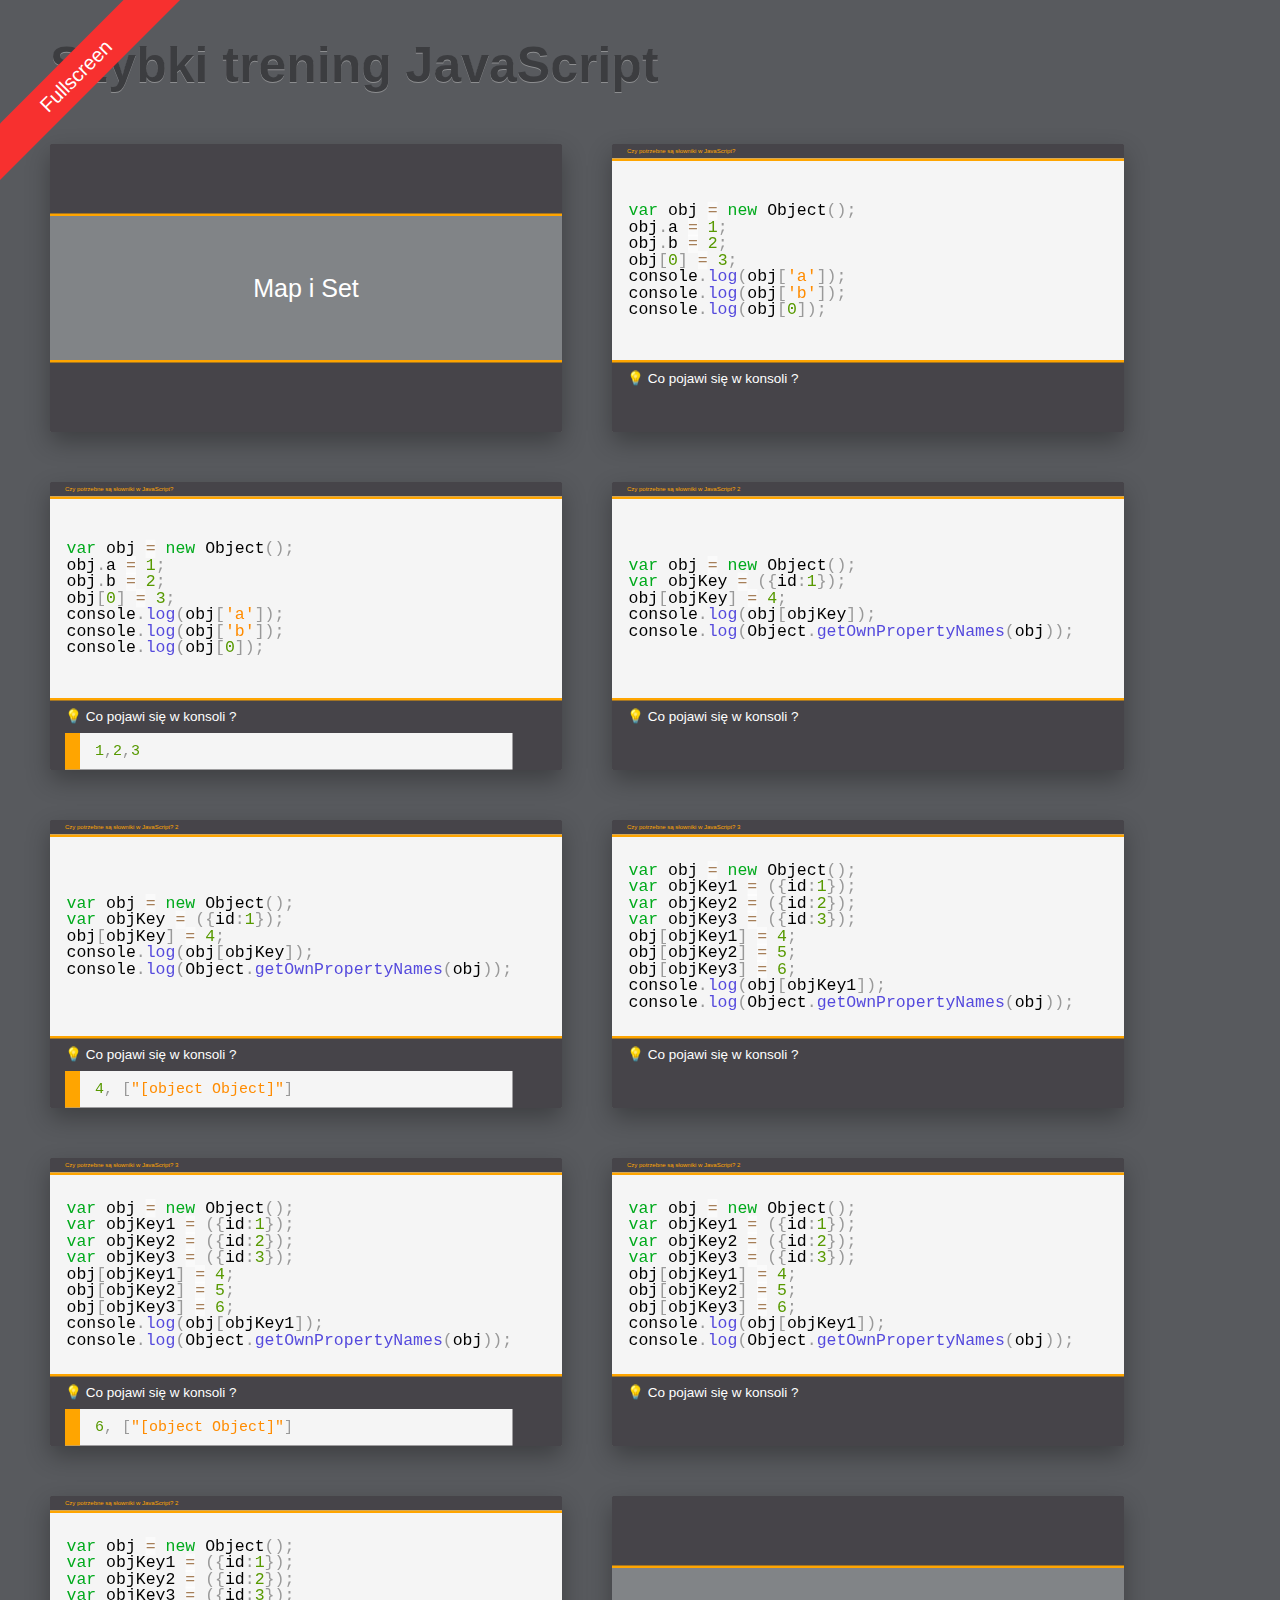
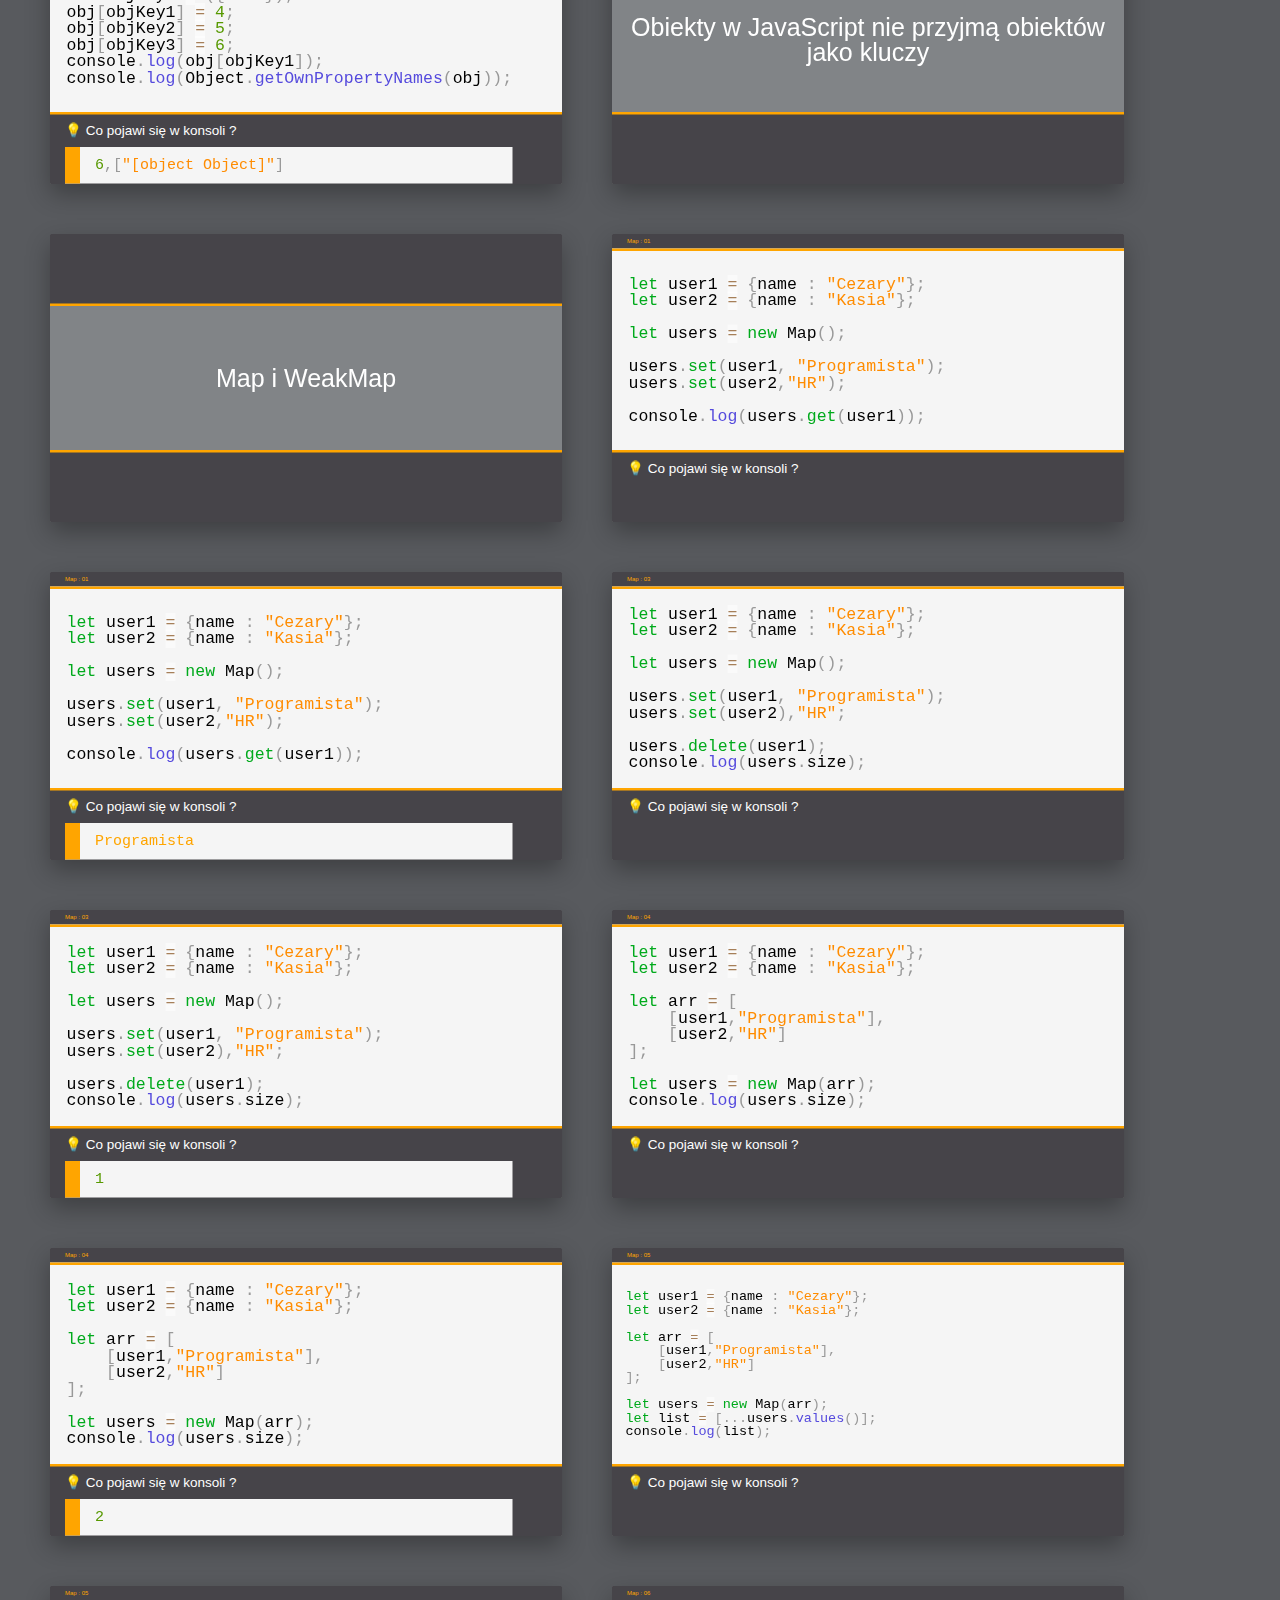
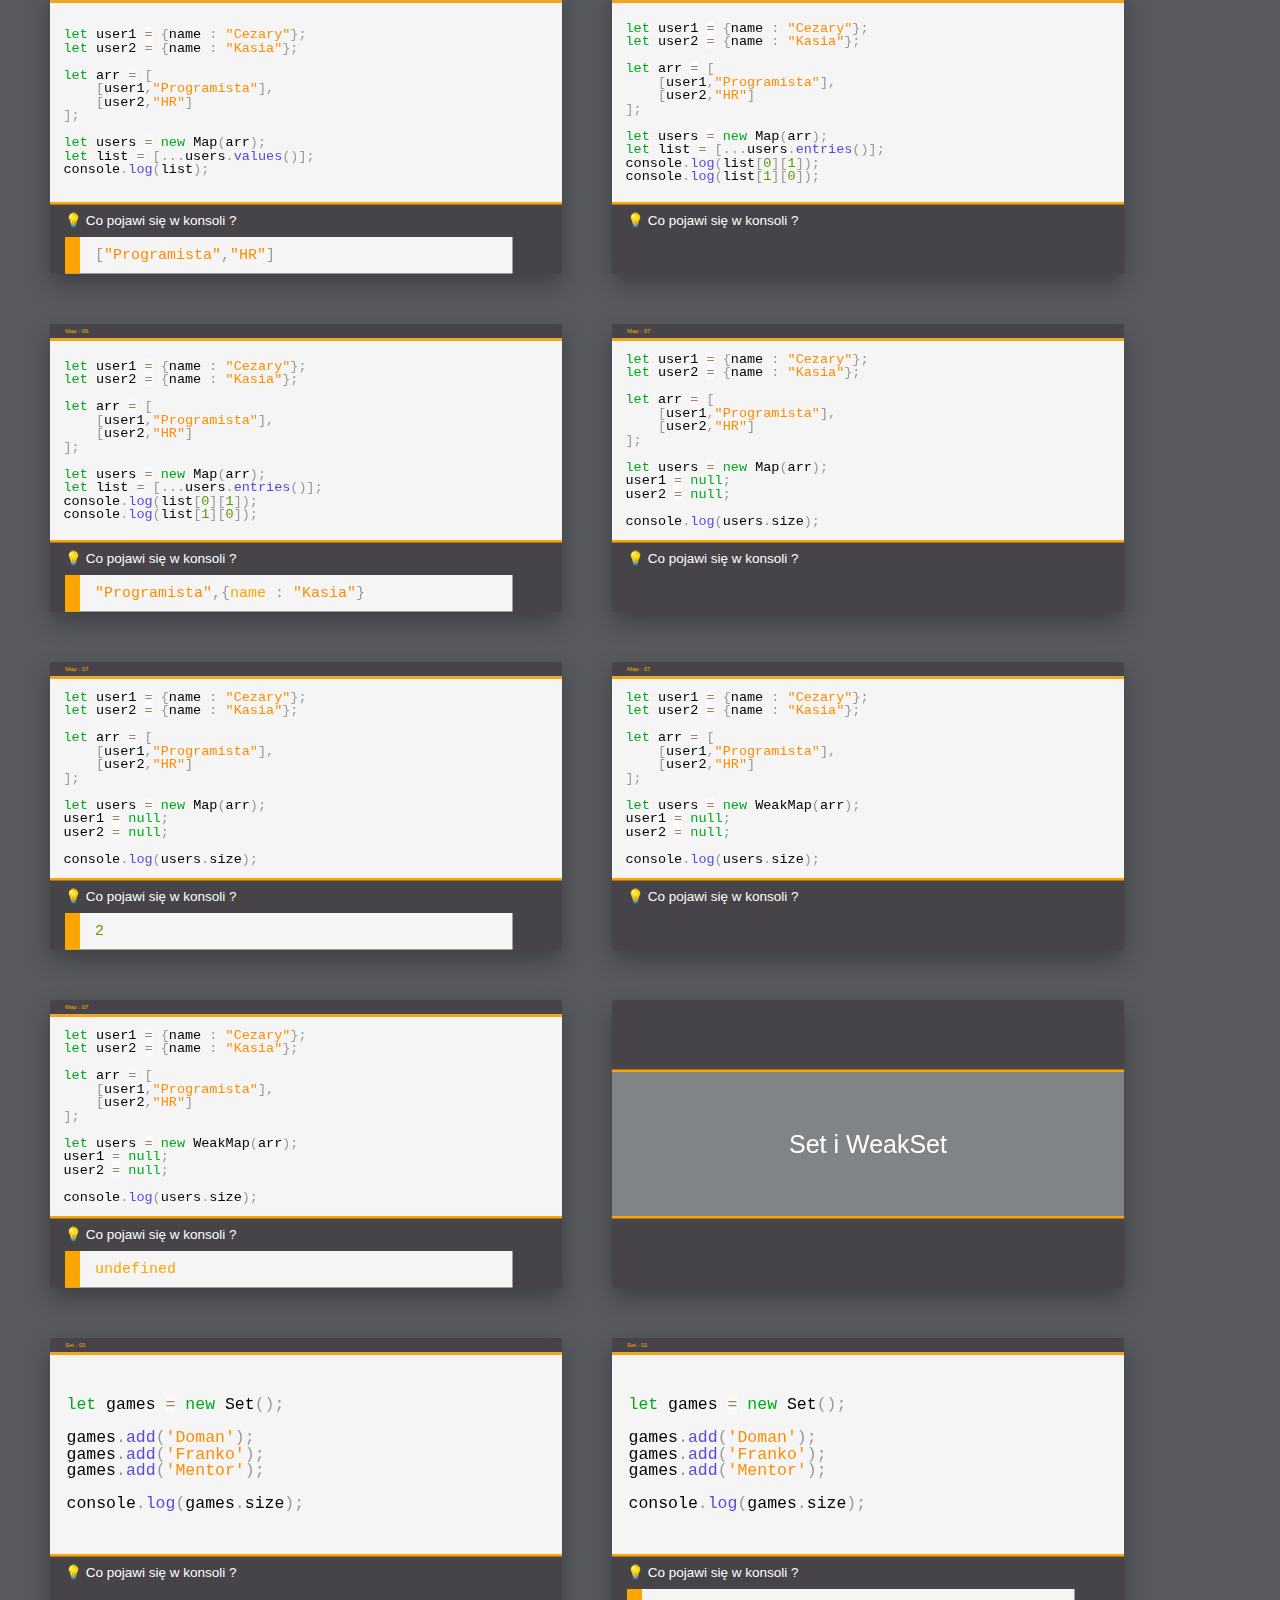
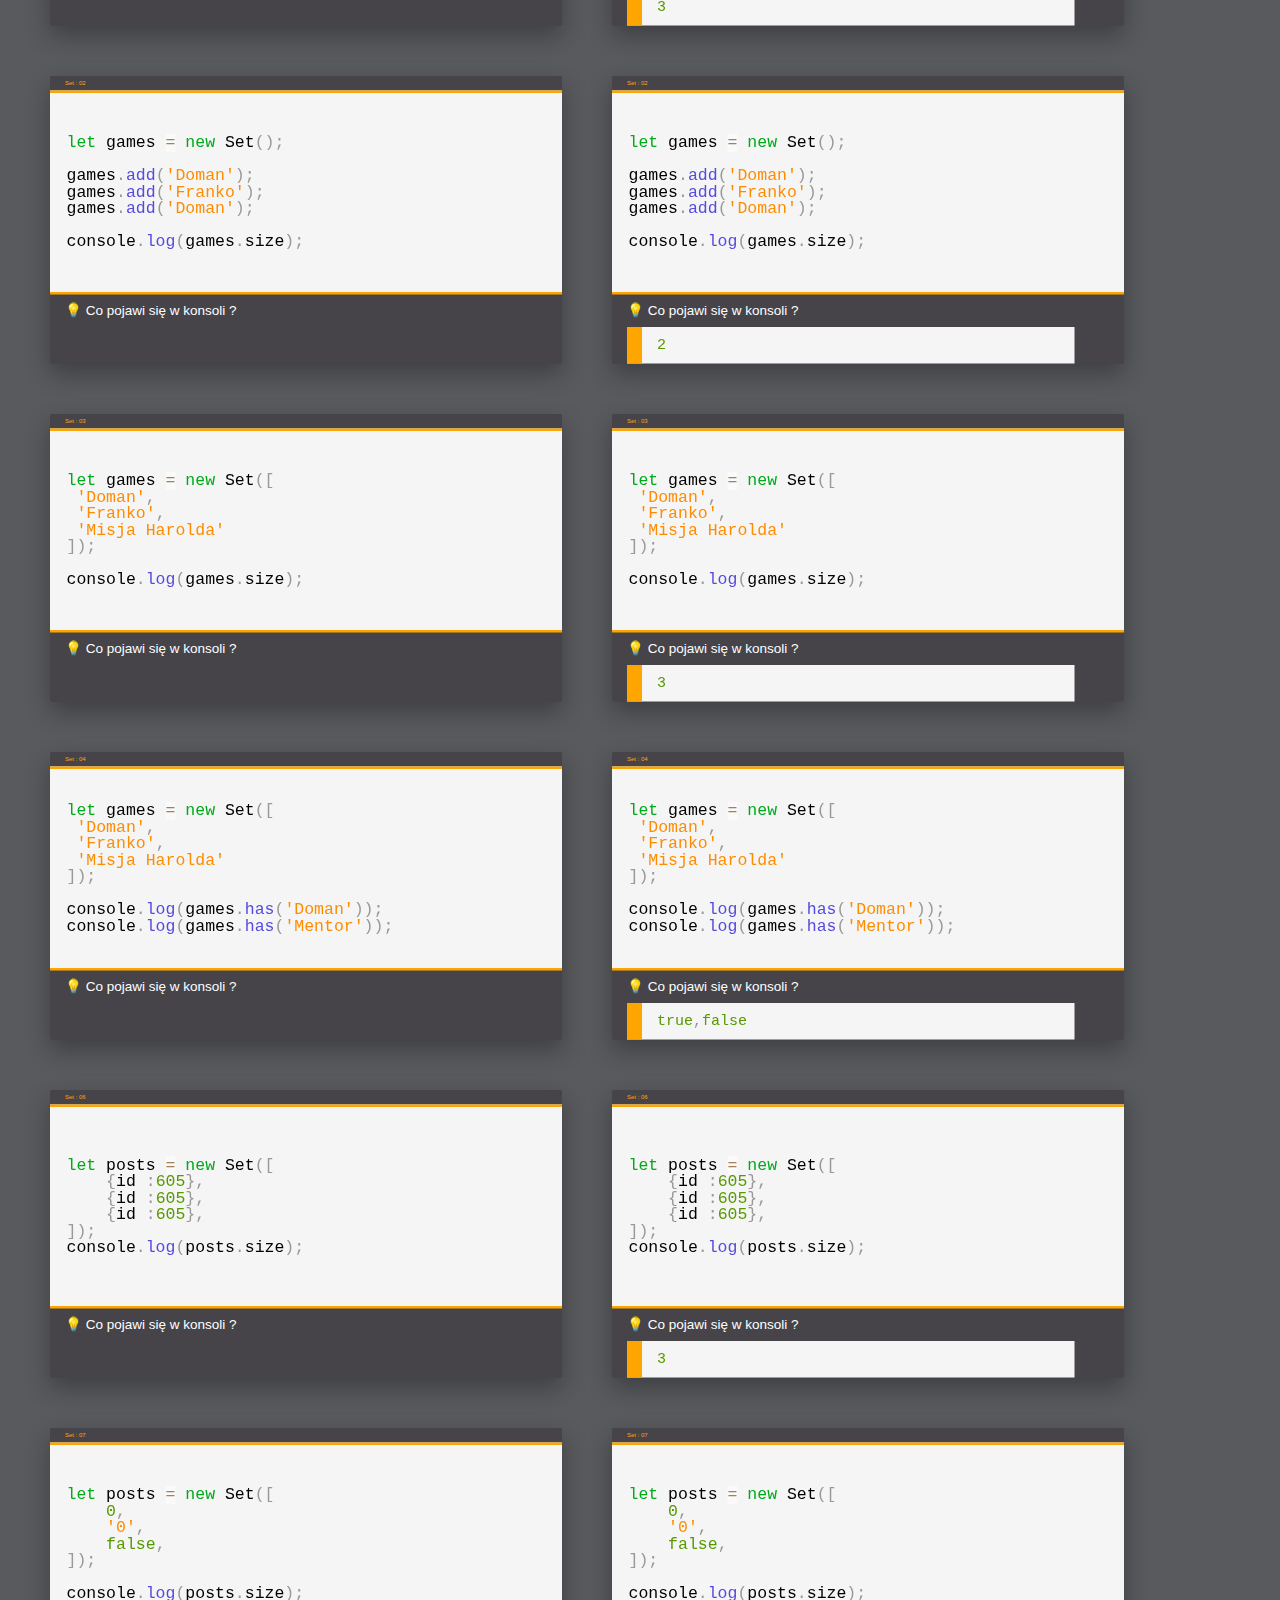
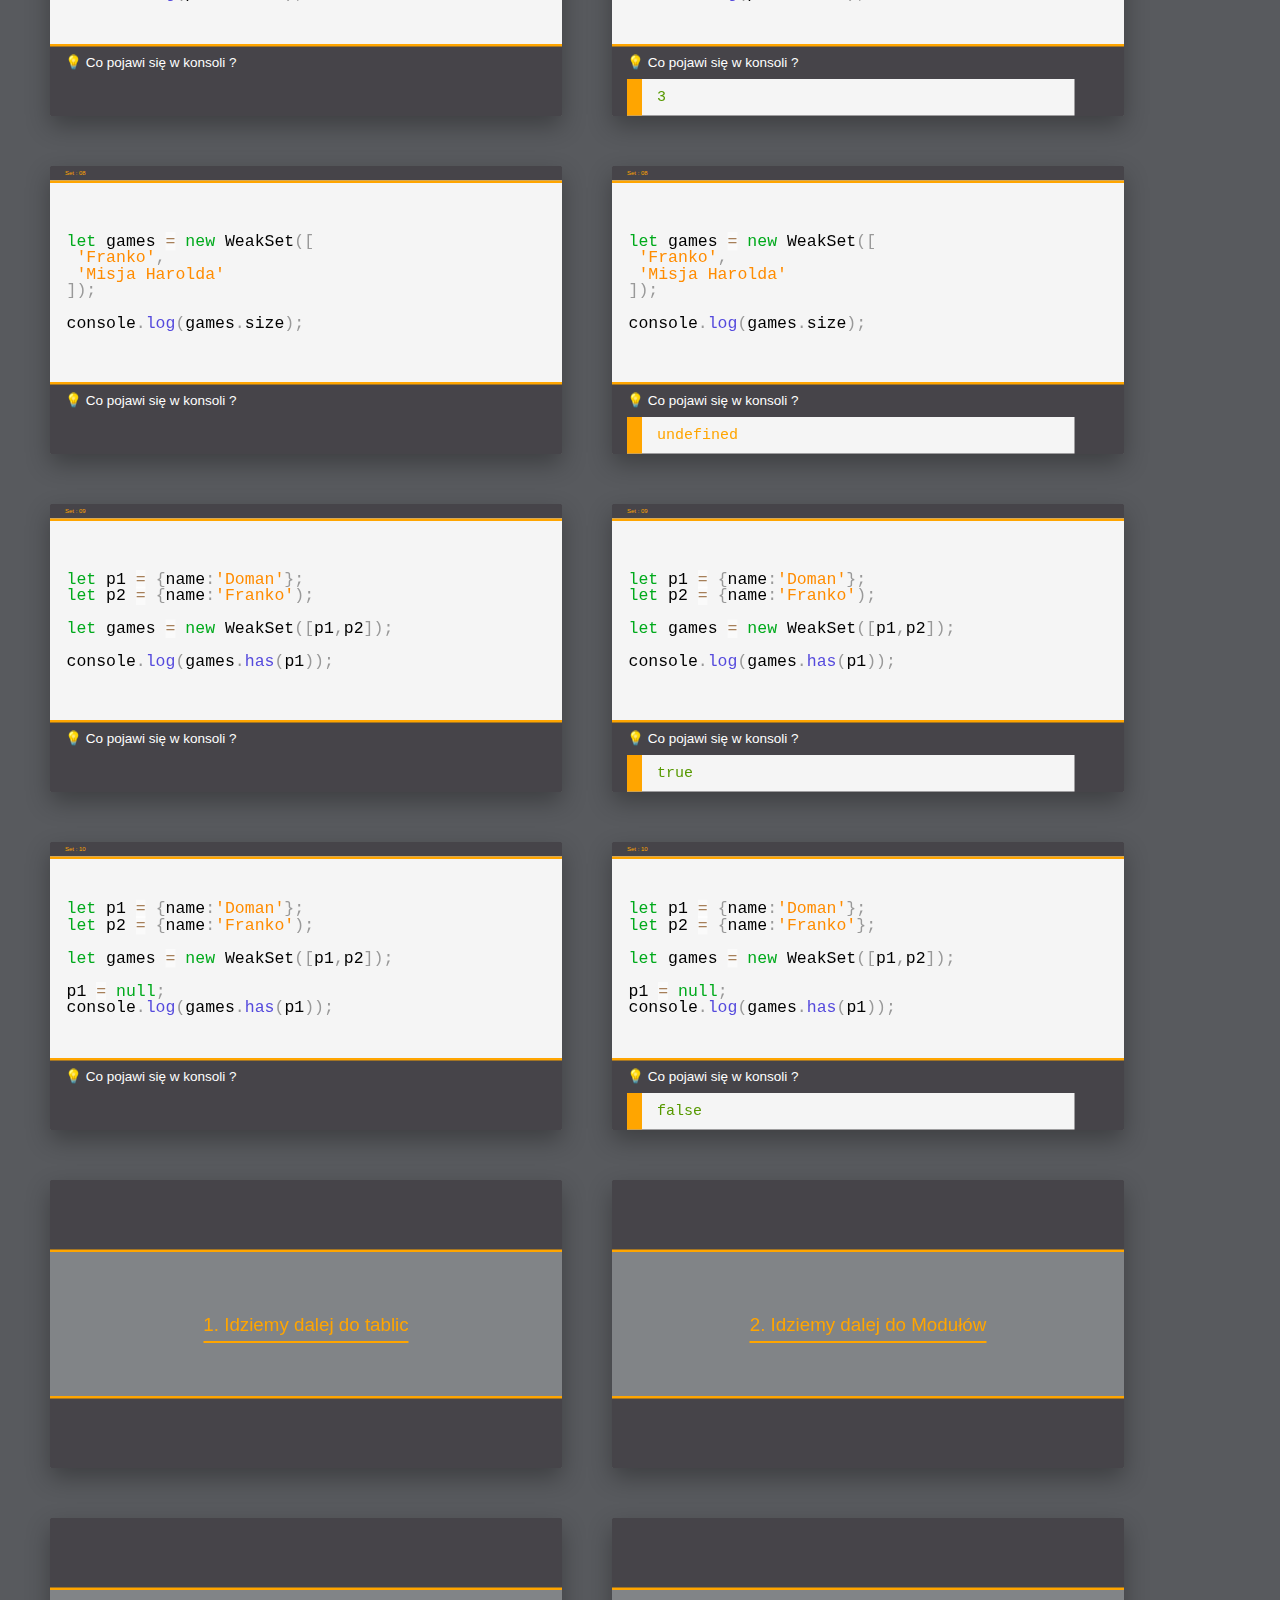
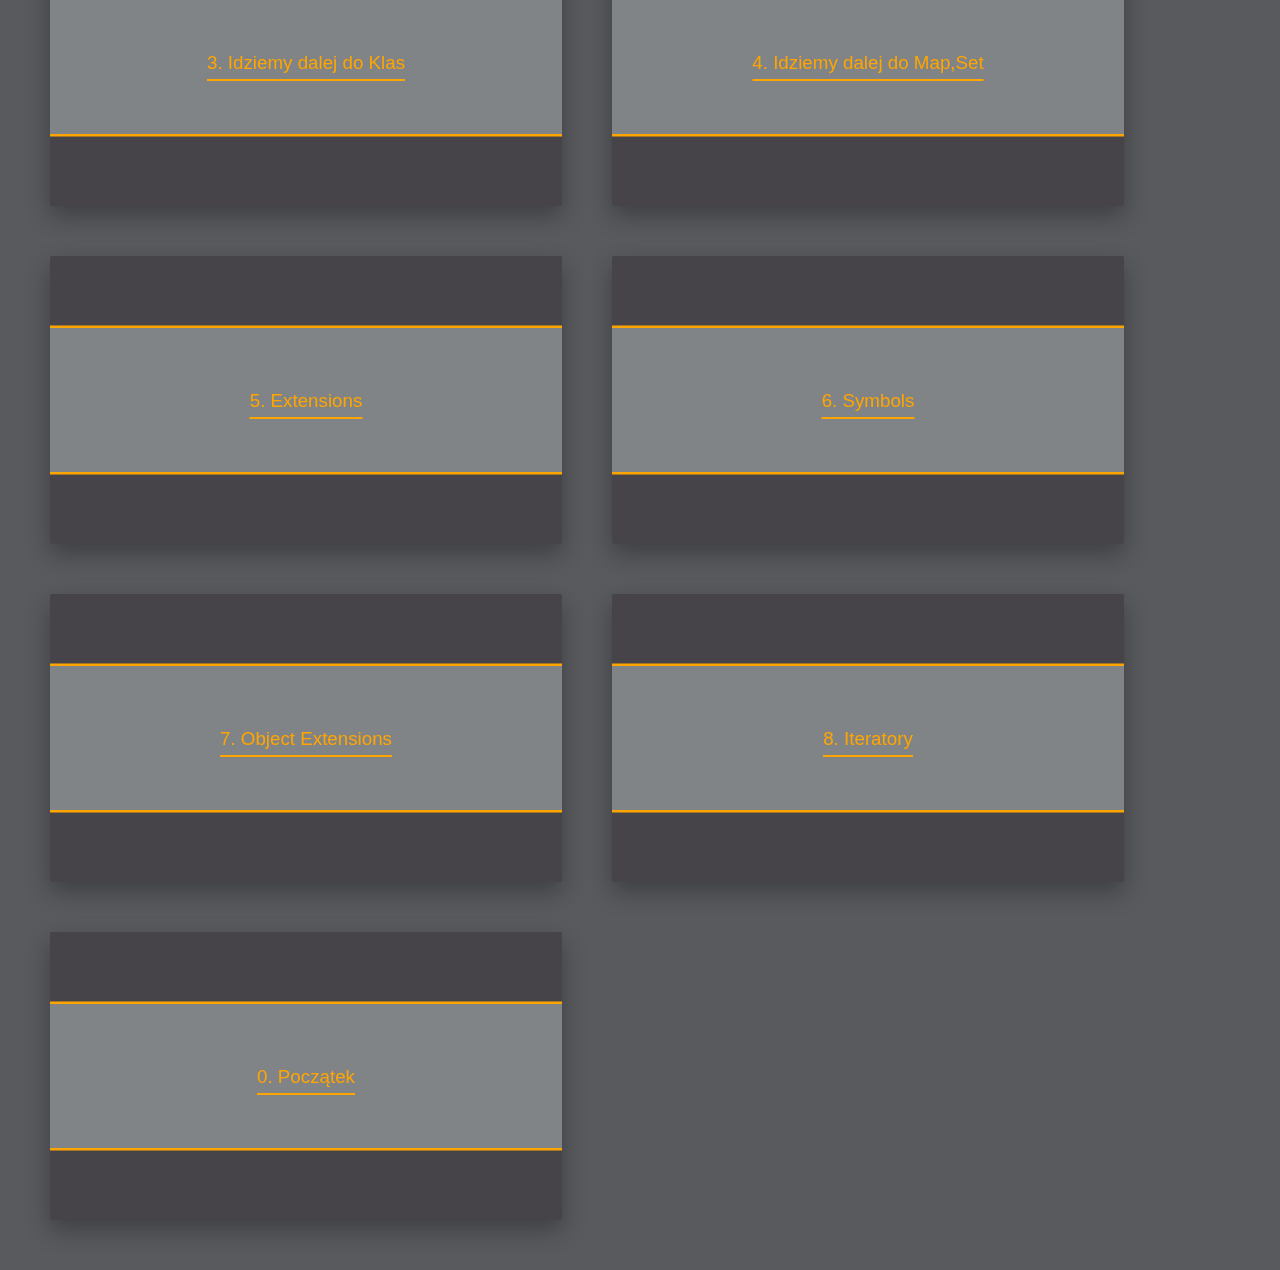
<file: 4_MapSet.html>
<!DOCTYPE html>
<html lang="en">
<head>
    <title>Szybki trening JavaScript</title>

    <meta charset="utf-8"/>
    <meta http-equiv="x-ua-compatible" content="ie=edge"/>
    <meta name="viewport" content="width=device-width"/>


    <link href="https://fonts.googleapis.com/css?family=Fira+Sans:400,900&amp;subset=latin-ext" rel="stylesheet"/>

    <!-- Shower Theme -->
    <link rel="stylesheet" href="vendors/shower-ribbon/styles/screen-16x9.css"/>
    <link rel="stylesheet" href="vendors/shower-warsawjs/styles/main.css"/>
    <link rel="stylesheet" href="codegrid.css"/>
    <!-- Prism.js -->
    <link rel="stylesheet" href="vendors/prism/prism copy.css"/>
    <link rel="stylesheet" href="vendors/prism/custom-prism.css"/>
</head>
<body class="shower list">
    <header class="caption">
        <h1>Szybki trening JavaScript</h1>
        <p></p>
    </header>



<section class="slide prism over bhgry" >
    <div class="Main-grid-container ">
        <div class="Main-Background1 ">
        </div>
        <div class="Main-Text">
            <h2>Map i Set</h2>
        </div>
        <div class="Main-Background2">
      </div>
</section>


<section class="slide prism over bhgry">
    <div class="grid-container">
        <div class="HeaderTitle">
            <h2>Czy potrzebne są słowniki w JavaScript?</h2>
        </div>
        <div class="PlaceCodeHere">
            <pre style="font-size: 33px;overflow: hidden;  " class="language-javascript ">
                <code style="line-height: 33px !important;">
                    var obj = new Object();
                    obj.a = 1;
                    obj.b = 2;
                    obj[0] = 3;
                    console.log(obj['a']);
                    console.log(obj['b']);
                    console.log(obj[0]);
                </code>
            </pre>
        </div>
        <div class="AnswerCode">
            <div class="pytanie">
                <h3>💡 Co pojawi się w konsoli ?</h3>
            </div>
            <div class="odpowiedz">
               
            </div>
        </div>
      </div>
</section>
<section class="slide prism over bhgry">
    <div class="grid-container">
        <div class="HeaderTitle">
            <h2>Czy potrzebne są słowniki w JavaScript?</h2>
        </div>
        <div class="PlaceCodeHere">
            <pre style="font-size: 33px;overflow: hidden;  " class="language-javascript ">
                <code style="line-height: 33px !important;">
                    var obj = new Object();
                    obj.a = 1;
                    obj.b = 2;
                    obj[0] = 3;
                    console.log(obj['a']);
                    console.log(obj['b']);
                    console.log(obj[0]);
                </code>
            </pre>
        </div>
        <div class="AnswerCode">
            <div class="pytanie">
                <h3>💡 Co pojawi się w konsoli ?</h3>
            </div>
            <div class="odpowiedz">
                <pre style=" overflow: hidden; background-color: whitesmoke;;"
                class="language-javascript">
                    <code>
                        1,2,3
                    </code>
                </pre>
            </div>
        </div>
      </div>
</section>
<section class="slide prism over bhgry">
    <div class="grid-container">
        <div class="HeaderTitle">
            <h2>Czy potrzebne są słowniki w JavaScript? 2</h2>
        </div>
        <div class="PlaceCodeHere">
            <pre style="font-size: 33px;overflow: hidden;  " class="language-javascript ">
                <code style="line-height: 33px !important;">
                    var obj = new Object();
                    var objKey = ({id:1});
                    obj[objKey] = 4;
                    console.log(obj[objKey]);
                    console.log(Object.getOwnPropertyNames(obj));
                </code>
            </pre>
        </div>
        <div class="AnswerCode">
            <div class="pytanie">
                <h3>💡 Co pojawi się w konsoli ?</h3>
            </div>
            <div class="odpowiedz">

               
            </div>
        </div>
      </div>
</section>



<section class="slide prism over bhgry">
    <div class="grid-container">
        <div class="HeaderTitle">
            <h2>Czy potrzebne są słowniki w JavaScript? 2</h2>
        </div>
        <div class="PlaceCodeHere">
            <pre style="font-size: 33px;overflow: hidden;  " class="language-javascript ">
                <code style="line-height: 33px !important;">
                    var obj = new Object();
                    var objKey = ({id:1});
                    obj[objKey] = 4;
                    console.log(obj[objKey]);
                    console.log(Object.getOwnPropertyNames(obj));
                </code>
            </pre>
        </div>
        <div class="AnswerCode">
            <div class="pytanie">
                <h3>💡 Co pojawi się w konsoli ?</h3>
            </div>
            <div class="odpowiedz">
                <pre style=" overflow: hidden; background-color: whitesmoke;;"
                class="language-javascript">
                    <code>
                        4, ["[object Object]"]
                    </code>
                </pre>
               
            </div>
        </div>
      </div>
</section>




<section class="slide prism over bhgry">
    <div class="grid-container">
        <div class="HeaderTitle">
            <h2>Czy potrzebne są słowniki w JavaScript? 3</h2>
        </div>
        <div class="PlaceCodeHere">
            <pre style="font-size: 33px;overflow: hidden;  " class="language-javascript ">
                <code style="line-height: 33px !important;">
                    var obj = new Object();
                    var objKey1 = ({id:1});
                    var objKey2 = ({id:2});
                    var objKey3 = ({id:3});
                    obj[objKey1] = 4;
                    obj[objKey2] = 5;
                    obj[objKey3] = 6;
                    console.log(obj[objKey1]);
                    console.log(Object.getOwnPropertyNames(obj));
                </code>
            </pre>
        </div>
        <div class="AnswerCode">
            <div class="pytanie">
                <h3>💡 Co pojawi się w konsoli ?</h3>
            </div>
            <div class="odpowiedz">

            </div>
        </div>
      </div>
</section>




<section class="slide prism over bhgry">
    <div class="grid-container">
        <div class="HeaderTitle">
            <h2>Czy potrzebne są słowniki w JavaScript? 3</h2>
        </div>
        <div class="PlaceCodeHere">
            <pre style="font-size: 33px;overflow: hidden;  " class="language-javascript ">
                <code style="line-height: 33px !important;">
                    var obj = new Object();
                    var objKey1 = ({id:1});
                    var objKey2 = ({id:2});
                    var objKey3 = ({id:3});
                    obj[objKey1] = 4;
                    obj[objKey2] = 5;
                    obj[objKey3] = 6;
                    console.log(obj[objKey1]);
                    console.log(Object.getOwnPropertyNames(obj));
                </code>
            </pre>
        </div>
        <div class="AnswerCode">
            <div class="pytanie">
                <h3>💡 Co pojawi się w konsoli ?</h3>
            </div>
            <div class="odpowiedz">
                <pre style=" overflow: hidden; background-color: whitesmoke;;"
                class="language-javascript">
                    <code>
                        6, ["[object Object]"]
                    </code>
                </pre>
            </div>
        </div>
      </div>
</section>




<section class="slide prism over bhgry">
    <div class="grid-container">
        <div class="HeaderTitle">
            <h2>Czy potrzebne są słowniki w JavaScript? 2</h2>
        </div>
        <div class="PlaceCodeHere">
            <pre style="font-size: 33px;overflow: hidden;  " class="language-javascript ">
                <code style="line-height: 33px !important;">
                    var obj = new Object();
                    var objKey1 = ({id:1});
                    var objKey2 = ({id:2});
                    var objKey3 = ({id:3});
                    obj[objKey1] = 4;
                    obj[objKey2] = 5;
                    obj[objKey3] = 6;
                    console.log(obj[objKey1]);
                    console.log(Object.getOwnPropertyNames(obj));
                </code>
            </pre>
        </div>
        <div class="AnswerCode">
            <div class="pytanie">
                <h3>💡 Co pojawi się w konsoli ?</h3>
            </div>
            <div class="odpowiedz">
               
            </div>
        </div>
      </div>
</section>
<section class="slide prism over bhgry">
    <div class="grid-container">
        <div class="HeaderTitle">
            <h2>Czy potrzebne są słowniki w JavaScript? 2</h2>
        </div>
        <div class="PlaceCodeHere">
            <pre style="font-size: 33px;overflow: hidden;  " class="language-javascript ">
                <code style="line-height: 33px !important;">
                    var obj = new Object();
                    var objKey1 = ({id:1});
                    var objKey2 = ({id:2});
                    var objKey3 = ({id:3});
                    obj[objKey1] = 4;
                    obj[objKey2] = 5;
                    obj[objKey3] = 6;
                    console.log(obj[objKey1]);
                    console.log(Object.getOwnPropertyNames(obj));
                </code>
            </pre>
        </div>
        <div class="AnswerCode">
            <div class="pytanie">
                <h3>💡 Co pojawi się w konsoli ?</h3>
            </div>
            <div class="odpowiedz">
                <pre style=" overflow: hidden; background-color: whitesmoke;;"
                class="language-javascript">
                    <code>
                        6,["[object Object]"]
                    </code>
                </pre>
            </div>
        </div>
      </div>
</section>
<section class="slide prism over bhgry" >
    <div class="Main-grid-container ">
        <div class="Main-Background1 ">
        </div>
        <div class="Main-Text">
            <h2>Obiekty w JavaScript nie przyjmą obiektów jako kluczy</h2>
        </div>
        <div class="Main-Background2">
      </div>
</section>
<section class="slide prism over bhgry" >
    <div class="Main-grid-container ">
        <div class="Main-Background1 ">
        </div>
        <div class="Main-Text">
            <h2>Map i WeakMap</h2>
        </div>
        <div class="Main-Background2">
      </div>
</section>
<section class="slide prism over bhgry">
    <div class="grid-container">
        <div class="HeaderTitle">
            <h2>Map : 01</h2>
        </div>
        <div class="PlaceCodeHere">
            <pre style="font-size: 33px;overflow: hidden;  " class="language-javascript ">
                <code style="line-height: 33px !important;">
                    let user1 = {name : "Cezary"};
                    let user2 = {name : "Kasia"};
                    
                    let users = new Map();
                    
                    users.set(user1, "Programista");
                    users.set(user2,"HR");
                    
                    console.log(users.get(user1));
                </code>
            </pre>
        </div>
        <div class="AnswerCode">
            <div class="pytanie">
                <h3>💡 Co pojawi się w konsoli ?</h3>
            </div>
            <div class="odpowiedz">
              
            </div>
        </div>
      </div>
</section>
<section class="slide prism over bhgry">
    <div class="grid-container">
        <div class="HeaderTitle">
            <h2>Map : 01</h2>
        </div>
        <div class="PlaceCodeHere">
            <pre style="font-size: 33px;overflow: hidden;  " class="language-javascript ">
                <code style="line-height: 33px !important;">
                    let user1 = {name : "Cezary"};
                    let user2 = {name : "Kasia"};
                    
                    let users = new Map();
                    
                    users.set(user1, "Programista");
                    users.set(user2,"HR");
                    
                    console.log(users.get(user1));
                </code>
            </pre>
        </div>
        <div class="AnswerCode">
            <div class="pytanie">
                <h3>💡 Co pojawi się w konsoli ?</h3>
            </div>
            <div class="odpowiedz">
                <pre style=" overflow: hidden; background-color: whitesmoke;;"
                class="language-javascript">
                    <code>
                        Programista
                    </code>
                </pre>

            </div>
        </div>
      </div>
</section>
<section class="slide prism over bhgry">
    <div class="grid-container">
        <div class="HeaderTitle">
            <h2>Map : 03</h2>
        </div>
        <div class="PlaceCodeHere">
            <pre style="font-size: 33px;overflow: hidden;  " class="language-javascript ">
                <code style="line-height: 33px !important;">
                    let user1 = {name : "Cezary"};
                    let user2 = {name : "Kasia"};
                    
                    let users = new Map();
                    
                    users.set(user1, "Programista");
                    users.set(user2),"HR";
                    
                    users.delete(user1);
                    console.log(users.size);
                </code>
            </pre>
        </div>
        <div class="AnswerCode">
            <div class="pytanie">
                <h3>💡 Co pojawi się w konsoli ?</h3>
            </div>
            <div class="odpowiedz">
                
            </div>
        </div>
      </div>
</section>
<section class="slide prism over bhgry">
    <div class="grid-container">
        <div class="HeaderTitle">
            <h2>Map : 03</h2>
        </div>
        <div class="PlaceCodeHere">
            <pre style="font-size: 33px;overflow: hidden;  " class="language-javascript ">
                <code style="line-height: 33px !important;">
                    let user1 = {name : "Cezary"};
                    let user2 = {name : "Kasia"};
                    
                    let users = new Map();
                    
                    users.set(user1, "Programista");
                    users.set(user2),"HR";
                    
                    users.delete(user1);
                    console.log(users.size);
                </code>
            </pre>
        </div>
        <div class="AnswerCode">
            <div class="pytanie">
                <h3>💡 Co pojawi się w konsoli ?</h3>
            </div>
            <div class="odpowiedz">
                <pre style=" overflow: hidden; background-color: whitesmoke;;"
                class="language-javascript">
                    <code>
                        1
                    </code>
                </pre>
            </div>
        </div>
      </div>
</section>
<section class="slide prism over bhgry">
    <div class="grid-container">
        <div class="HeaderTitle">
            <h2>Map : 04</h2>
        </div>
        <div class="PlaceCodeHere">
            <pre style="font-size: 33px;overflow: hidden;  " class="language-javascript ">
                <code style="line-height: 33px !important;">
                    let user1 = {name : "Cezary"};
                    let user2 = {name : "Kasia"};
                    
                    let arr = [
                        [user1,"Programista"],
                        [user2,"HR"]
                    ];
                    
                    let users = new Map(arr);
                    console.log(users.size);
                </code>
            </pre>
        </div>
        <div class="AnswerCode">
            <div class="pytanie">
                <h3>💡 Co pojawi się w konsoli ?</h3>
            </div>
            <div class="odpowiedz">
              
            </div>
        </div>
      </div>
</section>
<section class="slide prism over bhgry">
    <div class="grid-container">
        <div class="HeaderTitle">
            <h2>Map : 04</h2>
        </div>
        <div class="PlaceCodeHere">
            <pre style="font-size: 33px;overflow: hidden;  " class="language-javascript ">
                <code style="line-height: 33px !important;">
                    let user1 = {name : "Cezary"};
                    let user2 = {name : "Kasia"};
                    
                    let arr = [
                        [user1,"Programista"],
                        [user2,"HR"]
                    ];
                    
                    let users = new Map(arr);
                    console.log(users.size);
                </code>
            </pre>
        </div>
        <div class="AnswerCode">
            <div class="pytanie">
                <h3>💡 Co pojawi się w konsoli ?</h3>
            </div>
            <div class="odpowiedz">
                <pre style=" overflow: hidden; background-color: whitesmoke;;"
                class="language-javascript">
                    <code>
                        2
                    </code>
                </pre>
            </div>
        </div>
      </div>
</section>
<section class="slide prism over bhgry">
    <div class="grid-container">
        <div class="HeaderTitle">
            <h2>Map : 05</h2>
        </div>
        <div class="PlaceCodeHere">
            <pre style="font-size: 27px;overflow: hidden;  " class="language-javascript ">
                <code style="line-height: 27px !important;">
                    let user1 = {name : "Cezary"};
                    let user2 = {name : "Kasia"};
                    
                    let arr = [
                        [user1,"Programista"],
                        [user2,"HR"]
                    ];
                    
                    let users = new Map(arr);
                    let list = [...users.values()];
                    console.log(list);
                </code>
            </pre>
        </div>
        <div class="AnswerCode">
            <div class="pytanie">
                <h3>💡 Co pojawi się w konsoli ?</h3>
            </div>
            <div class="odpowiedz">
                
            </div>
        </div>
      </div>
</section>
<section class="slide prism over bhgry">
    <div class="grid-container">
        <div class="HeaderTitle">
            <h2>Map : 05</h2>
        </div>
        <div class="PlaceCodeHere">
            <pre style="font-size: 27px;overflow: hidden;  " class="language-javascript ">
                <code style="line-height: 27px !important;">
                    let user1 = {name : "Cezary"};
                    let user2 = {name : "Kasia"};
                    
                    let arr = [
                        [user1,"Programista"],
                        [user2,"HR"]
                    ];
                    
                    let users = new Map(arr);
                    let list = [...users.values()];
                    console.log(list);
                </code>
            </pre>
        </div>
        <div class="AnswerCode">
            <div class="pytanie">
                <h3>💡 Co pojawi się w konsoli ?</h3>
            </div>
            <div class="odpowiedz">
                <pre style=" overflow: hidden; background-color: whitesmoke;;"
                class="language-javascript">
                    <code>
                        ["Programista","HR"]
                    </code>
                </pre>
            
            </div>
        </div>
      </div>
</section>
<section class="slide prism over bhgry">
    <div class="grid-container">
        <div class="HeaderTitle">
            <h2>Map : 06</h2>
        </div>
        <div class="PlaceCodeHere">
            <pre style="font-size: 27px;overflow: hidden;  " class="language-javascript ">
                <code style="line-height: 27px !important;">
                    let user1 = {name : "Cezary"};
                    let user2 = {name : "Kasia"};
                    
                    let arr = [
                        [user1,"Programista"],
                        [user2,"HR"]
                    ];
                    
                    let users = new Map(arr);
                    let list = [...users.entries()];
                    console.log(list[0][1]);
                    console.log(list[1][0]);
                </code>
            </pre>
        </div>
        <div class="AnswerCode">
            <div class="pytanie">
                <h3>💡 Co pojawi się w konsoli ?</h3>
            </div>
            <div class="odpowiedz">
                
            </div>
        </div>
      </div>
</section>
<section class="slide prism over bhgry">
    <div class="grid-container">
        <div class="HeaderTitle">
            <h2>Map : 06</h2>
        </div>
        <div class="PlaceCodeHere">
            <pre style="font-size: 27px;overflow: hidden;  " class="language-javascript ">
                <code style="line-height: 27px !important;">
                    let user1 = {name : "Cezary"};
                    let user2 = {name : "Kasia"};
                    
                    let arr = [
                        [user1,"Programista"],
                        [user2,"HR"]
                    ];
                    
                    let users = new Map(arr);
                    let list = [...users.entries()];
                    console.log(list[0][1]);
                    console.log(list[1][0]);
                </code>
            </pre>
        </div>
        <div class="AnswerCode">
            <div class="pytanie">
                <h3>💡 Co pojawi się w konsoli ?</h3>
            </div>
            <div class="odpowiedz">
                <pre style=" overflow: hidden; background-color: whitesmoke;;"
                class="language-javascript">
                    <code>
                        "Programista",{name : "Kasia"}
                    </code>
                </pre>
 
            </div>
        </div>
      </div>
</section>
<section class="slide prism over bhgry">
    <div class="grid-container">
        <div class="HeaderTitle">
            <h2>Map : 07</h2>
        </div>
        <div class="PlaceCodeHere">
            <pre style="font-size: 27px;overflow: hidden;  " class="language-javascript ">
                <code style="line-height: 27px !important;">
                    let user1 = {name : "Cezary"};
                    let user2 = {name : "Kasia"};
                    
                    let arr = [
                        [user1,"Programista"],
                        [user2,"HR"]
                    ];
                    
                    let users = new Map(arr);
                    user1 = null;
                    user2 = null;
                    
                    console.log(users.size);
                </code>
            </pre>
        </div>
        <div class="AnswerCode">
            <div class="pytanie">
                <h3>💡 Co pojawi się w konsoli ?</h3>
            </div>
            <div class="odpowiedz">
                
            </div>
        </div>
      </div>
</section>
<section class="slide prism over bhgry">
    <div class="grid-container">
        <div class="HeaderTitle">
            <h2>Map : 07</h2>
        </div>
        <div class="PlaceCodeHere">
            <pre style="font-size: 27px;overflow: hidden;  " class="language-javascript ">
                <code style="line-height: 27px !important;">
                    let user1 = {name : "Cezary"};
                    let user2 = {name : "Kasia"};
                    
                    let arr = [
                        [user1,"Programista"],
                        [user2,"HR"]
                    ];
                    
                    let users = new Map(arr);
                    user1 = null;
                    user2 = null;
                    
                    console.log(users.size);
                </code>
            </pre>
        </div>
        <div class="AnswerCode">
            <div class="pytanie">
                <h3>💡 Co pojawi się w konsoli ?</h3>
            </div>
            <div class="odpowiedz">
                <pre style=" overflow: hidden; background-color: whitesmoke;;"
                class="language-javascript">
                    <code>
                        2
                    </code>
                </pre>
            </div>
        </div>
      </div>
</section>
<section class="slide prism over bhgry">
    <div class="grid-container">
        <div class="HeaderTitle">
            <h2>Map : 07</h2>
        </div>
        <div class="PlaceCodeHere">
            <pre style="font-size: 27px;overflow: hidden;  " class="language-javascript ">
                <code style="line-height: 27px !important;">
                    let user1 = {name : "Cezary"};
                    let user2 = {name : "Kasia"};
                    
                    let arr = [
                        [user1,"Programista"],
                        [user2,"HR"]
                    ];
                    
                    let users = new WeakMap(arr);
                    user1 = null;
                    user2 = null;
                    
                    console.log(users.size);
                </code>
            </pre>
        </div>
        <div class="AnswerCode">
            <div class="pytanie">
                <h3>💡 Co pojawi się w konsoli ?</h3>
            </div>
            <div class="odpowiedz">
               
            </div>
        </div>
      </div>
</section>
<section class="slide prism over bhgry">
    <div class="grid-container">
        <div class="HeaderTitle">
            <h2>Map : 07</h2>
        </div>
        <div class="PlaceCodeHere">
            <pre style="font-size: 27px;overflow: hidden;  " class="language-javascript ">
                <code style="line-height: 27px !important;">
                    let user1 = {name : "Cezary"};
                    let user2 = {name : "Kasia"};
                    
                    let arr = [
                        [user1,"Programista"],
                        [user2,"HR"]
                    ];
                    
                    let users = new WeakMap(arr);
                    user1 = null;
                    user2 = null;
                    
                    console.log(users.size);
                </code>
            </pre>
        </div>
        <div class="AnswerCode">
            <div class="pytanie">
                <h3>💡 Co pojawi się w konsoli ?</h3>
            </div>
            <div class="odpowiedz">
                <pre style=" overflow: hidden; background-color: whitesmoke;;"
                class="language-javascript">
                    <code>
                        undefined
                    </code>
                </pre>
            </div>
        </div>
      </div>
</section>


<section class="slide prism over bhgry" >
    <div class="Main-grid-container ">
        <div class="Main-Background1 ">
        </div>
        <div class="Main-Text">
            <h2>Set i WeakSet</h2>
        </div>
        <div class="Main-Background2">
      </div>
</section>

<section class="slide prism over bhgry">
    <div class="grid-container">
        <div class="HeaderTitle">
            <h2>Set : 01</h2>
        </div>
        <div class="PlaceCodeHere">
            <pre style="font-size: 33px;overflow: hidden;  " class="language-javascript ">
                <code style="line-height: 33px !important;">
                    let games = new Set();

                    games.add('Doman');
                    games.add('Franko');
                    games.add('Mentor');
                    
                    console.log(games.size);
                </code>
            </pre>
        </div>
        <div class="AnswerCode">
            <div class="pytanie">
                <h3>💡 Co pojawi się w konsoli ?</h3>
            </div>
            <div class="odpowiedz">
                
            </div>
        </div>
      </div>
</section>
<section class="slide prism over bhgry">
    <div class="grid-container">
        <div class="HeaderTitle">
            <h2>Set : 01</h2>
        </div>
        <div class="PlaceCodeHere">
            <pre style="font-size: 33px;overflow: hidden;  " class="language-javascript ">
                <code style="line-height: 33px !important;">
                    let games = new Set();

                    games.add('Doman');
                    games.add('Franko');
                    games.add('Mentor');
                    
                    console.log(games.size);
                </code>
            </pre>
        </div>
        <div class="AnswerCode">
            <div class="pytanie">
                <h3>💡 Co pojawi się w konsoli ?</h3>
            </div>
            <div class="odpowiedz">
                <pre style=" overflow: hidden; background-color: whitesmoke;;"
                class="language-javascript">
                    <code>
                        3
                    </code>
                </pre>
            </div>
        </div>
      </div>
</section>
<section class="slide prism over bhgry">
    <div class="grid-container">
        <div class="HeaderTitle">
            <h2>Set : 02</h2>
        </div>
        <div class="PlaceCodeHere">
            <pre style="font-size: 33px;overflow: hidden;  " class="language-javascript ">
                <code style="line-height: 33px !important;">
                    let games = new Set();

                    games.add('Doman');
                    games.add('Franko');
                    games.add('Doman');
                    
                    console.log(games.size);
                </code>
            </pre>
        </div>
        <div class="AnswerCode">
            <div class="pytanie">
                <h3>💡 Co pojawi się w konsoli ?</h3>
            </div>
            <div class="odpowiedz">
                
            </div>
        </div>
      </div>
</section>
<section class="slide prism over bhgry">
    <div class="grid-container">
        <div class="HeaderTitle">
            <h2>Set : 02</h2>
        </div>
        <div class="PlaceCodeHere">
            <pre style="font-size: 33px;overflow: hidden;  " class="language-javascript ">
                <code style="line-height: 33px !important;">
                    let games = new Set();

                    games.add('Doman');
                    games.add('Franko');
                    games.add('Doman');
                    
                    console.log(games.size);
                </code>
            </pre>
        </div>
        <div class="AnswerCode">
            <div class="pytanie">
                <h3>💡 Co pojawi się w konsoli ?</h3>
            </div>
            <div class="odpowiedz">
                <pre style=" overflow: hidden; background-color: whitesmoke;;"
                class="language-javascript">
                    <code>
                        2
                    </code>
                </pre>
            </div>
        </div>
      </div>
</section>
<section class="slide prism over bhgry">
    <div class="grid-container">
        <div class="HeaderTitle">
            <h2>Set : 03</h2>
        </div>
        <div class="PlaceCodeHere">
            <pre style="font-size: 33px;overflow: hidden;  " class="language-javascript ">
                <code style="line-height: 33px !important;">
                    let games = new Set([
                    'Doman',
                    'Franko',
                    'Misja Harolda'
                   ]);
                   
                   console.log(games.size);
                </code>
            </pre>
        </div>
        <div class="AnswerCode">
            <div class="pytanie">
                <h3>💡 Co pojawi się w konsoli ?</h3>
            </div>
            <div class="odpowiedz">
                
            </div>
        </div>
      </div>
</section>
<section class="slide prism over bhgry">
    <div class="grid-container">
        <div class="HeaderTitle">
            <h2>Set : 03</h2>
        </div>
        <div class="PlaceCodeHere">
            <pre style="font-size: 33px;overflow: hidden;  " class="language-javascript ">
                <code style="line-height: 33px !important;">
                    let games = new Set([
                    'Doman',
                    'Franko',
                    'Misja Harolda'
                   ]);
                   
                   console.log(games.size);
                </code>
            </pre>
        </div>
        <div class="AnswerCode">
            <div class="pytanie">
                <h3>💡 Co pojawi się w konsoli ?</h3>
            </div>
            <div class="odpowiedz">
                <pre style=" overflow: hidden; background-color: whitesmoke;;"
                class="language-javascript">
                    <code>
                        3
                    </code>
                </pre>
            </div>
        </div>
      </div>
</section>
<section class="slide prism over bhgry">
    <div class="grid-container">
        <div class="HeaderTitle">
            <h2>Set : 04</h2>
        </div>
        <div class="PlaceCodeHere">
            <pre style="font-size: 33px;overflow: hidden;  " class="language-javascript ">
                <code style="line-height: 33px !important;">
                    let games = new Set([
                    'Doman',
                    'Franko',
                    'Misja Harolda'
                   ]);
                   
                   console.log(games.has('Doman'));
                   console.log(games.has('Mentor'));
                </code>
            </pre>
        </div>
        <div class="AnswerCode">
            <div class="pytanie">
                <h3>💡 Co pojawi się w konsoli ?</h3>
            </div>
            <div class="odpowiedz">
                
            </div>
        </div>
      </div>
</section>
<section class="slide prism over bhgry">
    <div class="grid-container">
        <div class="HeaderTitle">
            <h2>Set : 04</h2>
        </div>
        <div class="PlaceCodeHere">
            <pre style="font-size: 33px;overflow: hidden;  " class="language-javascript ">
                <code style="line-height: 33px !important;">
                    let games = new Set([
                    'Doman',
                    'Franko',
                    'Misja Harolda'
                   ]);
                   
                   console.log(games.has('Doman'));
                   console.log(games.has('Mentor'));
                </code>
            </pre>
        </div>
        <div class="AnswerCode">
            <div class="pytanie">
                <h3>💡 Co pojawi się w konsoli ?</h3>
            </div>
            <div class="odpowiedz">
                <pre style=" overflow: hidden; background-color: whitesmoke;;"
                class="language-javascript">
                    <code>
                        true,false
                    </code>
                </pre>
            </div>
        </div>
      </div>
</section>
<!-- <section class="slide prism over bhgry">
    <div class="vertical-grid-container">
        <div class="vertical-PlaceCodeHere">
            <pre style="font-size: 30px;overflow: hidden;  " class="language-javascript ">
                <code style="line-height: 30px !important;">
                    let posts = new Set([
                    {id :605},
                    {id :605},   
                    {id :605},
                ]);

                console.log(posts.size);
                </code>
            </pre>
        </div>
        <div class="vertical-HeaderText">
            <h2>Set : 05</h2>
        </div>
        <div class="vertical-Question"> <h3>💡 Co pojawi się w konsoli ?</h3></div>
        <div class="vertical-Answer">
            <pre style=" overflow: hidden; background-color: whitesmoke;"
            class="language-javascript">
                <code >

                </code>
            </pre>
        </div>
      </div>
</section>  -->

<!-- <section class="slide prism over bhgry">
    <div class="vertical-grid-container">
        <div class="vertical-PlaceCodeHere">
            <pre style="font-size: 30px;overflow: hidden;  " class="language-javascript ">
                <code style="line-height: 30px !important;">
                    let posts = new Set([
                    {id :605},
                    {id :605},   
                    {id :605},
                ]);

                console.log(posts.size);
                </code>
            </pre>
        </div>
        <div class="vertical-HeaderText">
            <h2>Set : 05</h2>
        </div>
        <div class="vertical-Question"> <h3>💡 Co pojawi się w konsoli ?</h3></div>
        <div class="vertical-Answer">
            <pre style=" overflow: hidden; background-color: whitesmoke;"
            class="language-javascript">
                <code >
3
                </code>
            </pre>
        </div>
      </div>
</section> 

<section class="slide prism over bhgry">
    <div class="grid-container">
        <div class="HeaderTitle">
            <h2>Set : 06</h2>
        </div>
        <div class="PlaceCodeHere">
            <pre style="font-size: 33px;overflow: hidden;  " class="language-javascript ">
                <code style="line-height: 33px !important;">
                    let posts = new Set([
                    {id :605},
                    {id :605},   
                    {id :605},
                ]);
                console.log(posts.size);
                </code>
            </pre>
        </div>
        <div class="AnswerCode">
            <div class="pytanie">
                <h3>💡 Co pojawi się w konsoli ?</h3>
            </div>
            <div class="odpowiedz">
                
            </div>
        </div>
      </div>
</section> -->
<section class="slide prism over bhgry">
    <div class="grid-container">
        <div class="HeaderTitle">
            <h2>Set : 06</h2>
        </div>
        <div class="PlaceCodeHere">
            <pre style="font-size: 33px;overflow: hidden;  " class="language-javascript ">
                <code style="line-height: 33px !important;">
                    let posts = new Set([
                    {id :605},
                    {id :605},   
                    {id :605},
                ]);
                console.log(posts.size);
                </code>
            </pre>
        </div>
        <div class="AnswerCode">
            <div class="pytanie">
                <h3>💡 Co pojawi się w konsoli ?</h3>
            </div>
            <div class="odpowiedz">

            </div>
        </div>
      </div>
</section>
<section class="slide prism over bhgry">
    <div class="grid-container">
        <div class="HeaderTitle">
            <h2>Set : 06</h2>
        </div>
        <div class="PlaceCodeHere">
            <pre style="font-size: 33px;overflow: hidden;  " class="language-javascript ">
                <code style="line-height: 33px !important;">
                    let posts = new Set([
                    {id :605},
                    {id :605},   
                    {id :605},
                ]);
                console.log(posts.size);
                </code>
            </pre>
        </div>
        <div class="AnswerCode">
            <div class="pytanie">
                <h3>💡 Co pojawi się w konsoli ?</h3>
            </div>
            <div class="odpowiedz">
                <pre style=" overflow: hidden; background-color: whitesmoke;;"
                class="language-javascript">
                    <code>
                        3
                    </code>
                </pre>
            </div>
        </div>
      </div>
</section>
<section class="slide prism over bhgry">
    <div class="grid-container">
        <div class="HeaderTitle">
            <h2>Set : 07</h2>
        </div>
        <div class="PlaceCodeHere">
            <pre style="font-size: 33px;overflow: hidden;  " class="language-javascript ">
                <code style="line-height: 33px !important;">
                let posts = new Set([
                    0,
                    '0',   
                    false,
                ]);
                
                console.log(posts.size);
                </code>
            </pre>
        </div>
        <div class="AnswerCode">
            <div class="pytanie">
                <h3>💡 Co pojawi się w konsoli ?</h3>
            </div>
            <div class="odpowiedz">
                
            </div>
        </div>
      </div>
</section>
<section class="slide prism over bhgry">
    <div class="grid-container">
        <div class="HeaderTitle">
            <h2>Set : 07</h2>
        </div>
        <div class="PlaceCodeHere">
            <pre style="font-size: 33px;overflow: hidden;  " class="language-javascript ">
                <code style="line-height: 33px !important;">
                let posts = new Set([
                    0,
                    '0',   
                    false,
                ]);

                console.log(posts.size);
                </code>
            </pre>
        </div>
        <div class="AnswerCode">
            <div class="pytanie">
                <h3>💡 Co pojawi się w konsoli ?</h3>
            </div>
            <div class="odpowiedz">
                <pre style=" overflow: hidden; background-color: whitesmoke;;"
                class="language-javascript">
                    <code>
                        3
                    </code>
                </pre>
            </div>
        </div>
      </div>
</section>
<section class="slide prism over bhgry">
    <div class="grid-container">
        <div class="HeaderTitle">
            <h2>Set : 08</h2>
        </div>
        <div class="PlaceCodeHere">
            <pre style="font-size: 33px;overflow: hidden;  " class="language-javascript ">
                <code style="line-height: 33px !important;">
                    let games = new WeakSet([
                    'Franko',
                    'Misja Harolda'
                   ]);
                   
                   console.log(games.size);
                </code>
            </pre>
        </div>
        <div class="AnswerCode">
            <div class="pytanie">
                <h3>💡 Co pojawi się w konsoli ?</h3>
            </div>
            <div class="odpowiedz">
                
            </div>
        </div>
      </div>
</section>
<section class="slide prism over bhgry">
    <div class="grid-container">
        <div class="HeaderTitle">
            <h2>Set : 08</h2>
        </div>
        <div class="PlaceCodeHere">
            <pre style="font-size: 33px;overflow: hidden;  " class="language-javascript ">
                <code style="line-height: 33px !important;">
                    let games = new WeakSet([
                    'Franko',
                    'Misja Harolda'
                   ]);
                   
                   console.log(games.size);
                </code>
            </pre>
        </div>
        <div class="AnswerCode">
            <div class="pytanie">
                <h3>💡 Co pojawi się w konsoli ?</h3>
            </div>
            <div class="odpowiedz">
                <pre style=" overflow: hidden; background-color: whitesmoke;;"
                class="language-javascript">
                    <code>
                        undefined
                    </code>
                </pre>
     
            </div>
        </div>
      </div>
</section>
<section class="slide prism over bhgry">
    <div class="grid-container">
        <div class="HeaderTitle">
            <h2>Set : 09</h2>
        </div>
        <div class="PlaceCodeHere">
            <pre style="font-size: 33px;overflow: hidden;  " class="language-javascript ">
                <code style="line-height: 33px !important;">
                    let p1 = {name:'Doman'};
                    let p2 = {name:'Franko');
                    
                    let games = new WeakSet([p1,p2]);
                    
                    console.log(games.has(p1));
                </code>
            </pre>
        </div>
        <div class="AnswerCode">
            <div class="pytanie">
                <h3>💡 Co pojawi się w konsoli ?</h3>
            </div>
            <div class="odpowiedz">
                
            </div>
        </div>
      </div>
</section>
<section class="slide prism over bhgry">
    <div class="grid-container">
        <div class="HeaderTitle">
            <h2>Set : 09</h2>
        </div>
        <div class="PlaceCodeHere">
            <pre style="font-size: 33px;overflow: hidden;  " class="language-javascript ">
                <code style="line-height: 33px !important;">
                    let p1 = {name:'Doman'};
                    let p2 = {name:'Franko');
                    
                    let games = new WeakSet([p1,p2]);
                    
                    console.log(games.has(p1));
                </code>
            </pre>
        </div>
        <div class="AnswerCode">
            <div class="pytanie">
                <h3>💡 Co pojawi się w konsoli ?</h3>
            </div>
            <div class="odpowiedz">
                <pre style=" overflow: hidden; background-color: whitesmoke;;"
                class="language-javascript">
                    <code>
                        true
                    </code>
                </pre>
            </div>
        </div>
      </div>
</section>
<section class="slide prism over bhgry">
    <div class="grid-container">
        <div class="HeaderTitle">
            <h2>Set : 10</h2>
        </div>
        <div class="PlaceCodeHere">
            <pre style="font-size: 33px;overflow: hidden;  " class="language-javascript ">
                <code style="line-height: 33px !important;">
                    let p1 = {name:'Doman'};
                    let p2 = {name:'Franko');
                    
                    let games = new WeakSet([p1,p2]);
                    
                    p1 = null;
                    console.log(games.has(p1));
                </code>
            </pre>
        </div>
        <div class="AnswerCode">
            <div class="pytanie">
                <h3>💡 Co pojawi się w konsoli ?</h3>
            </div>
            <div class="odpowiedz">
                
            </div>
        </div>
      </div>
</section>
<section class="slide prism over bhgry">
    <div class="grid-container">
        <div class="HeaderTitle">
            <h2>Set : 10</h2>
        </div>
        <div class="PlaceCodeHere">
            <pre style="font-size: 33px;overflow: hidden;  " class="language-javascript ">
                <code style="line-height: 33px !important;">
                    let p1 = {name:'Doman'};
                    let p2 = {name:'Franko'};
                    
                    let games = new WeakSet([p1,p2]);
                    
                    p1 = null;
                    console.log(games.has(p1));
                </code>
            </pre>
        </div>
        <div class="AnswerCode">
            <div class="pytanie">
                <h3>💡 Co pojawi się w konsoli ?</h3>
            </div>
            <div class="odpowiedz">
                <pre style=" overflow: hidden; background-color: whitesmoke;;"
                class="language-javascript">
                    <code>
                        false
                    </code>
                </pre>
            </div>
        </div>
      </div>
</section>
<!-- 
<section class="slide prism over bhgry" >
    <div class="Main-grid-container ">
        <div class="Main-Background1 ">
        </div>
        <div class="Main-Text">
            <h2>Dziedziczenie po tablicy</h2>
        </div>
        <div class="Main-Background2">
      </div>
</section>
<section class="slide prism over bhgry">
    <div class="grid-container">
        <div class="HeaderTitle">
            <h2>Dziedziczenie po Tablicy</h2>
        </div>
        <div class="PlaceCodeHere">
            <pre style="font-size: 33px;overflow: hidden;  " class="language-javascript ">
                <code style="line-height: 33px !important;">
                    class Games extends Array {
                    }
                    
                    let a = Games.from(
                    ['Blitz Bombers','Shadow Of the Beast','Cannon Fodder']);
                    
                    console.log(a instanceof Games);
            </pre>
        </div>
        <div class="AnswerCode">
            <div class="pytanie">
                <h3>💡 Co pojawi się w konsoli ?</h3>
            </div>
            <div class="odpowiedz">
               
            </div>
        </div>
      </div>
</section>
<section class="slide prism over bhgry">
    <div class="grid-container">
        <div class="HeaderTitle">
            <h2>Dziedziczenie po Tablicy</h2>
        </div>
        <div class="PlaceCodeHere">
            <pre style="font-size: 33px;overflow: hidden;  " class="language-javascript ">
                <code style="line-height: 33px !important;">
                    class Games extends Array {
                    }
                    
                    let a = Games.from(
                    ['Blitz Bombers','Shadow Of the Beast','Cannon Fodder']);
                    
                    console.log(a instanceof Games);
            </pre>
        </div>
        <div class="AnswerCode">
            <div class="pytanie">
                <h3>💡 Co pojawi się w konsoli ?</h3>
            </div>
            <div class="odpowiedz">
                <pre style=" overflow: hidden; background-color: whitesmoke;;"
                class="language-javascript">
                    <code>
                        true
                    </code>
                </pre>
              
            </div>
        </div>
      </div>
</section>
<section class="slide prism over bhgry">
    <div class="grid-container">
        <div class="HeaderTitle">
            <h2>Dziedziczenie po Tablicy 2</h2>
        </div>
        <div class="PlaceCodeHere">
            <pre style="font-size: 33px;overflow: hidden;  " class="language-javascript ">
                <code style="line-height: 33px !important;">
                    class Games extends Array {
                    }
                    
                    let a = Games.from(
                    ['Blitz Bombers','Shadow Of the Beast','Cannon Fodder']);
                    let newArray = a.reverse();
                    
                    console.log(newArray  instanceof Games);
            </pre>
        </div>
        <div class="AnswerCode">
            <div class="pytanie">
                <h3>💡 Co pojawi się w konsoli ?</h3>
            </div>
            <div class="odpowiedz">
              
            </div>
        </div>
      </div>
</section>
<section class="slide prism over bhgry">
    <div class="grid-container">
        <div class="HeaderTitle">
            <h2>Dziedziczenie po Tablicy 2</h2>
        </div>
        <div class="PlaceCodeHere">
            <pre style="font-size: 33px;overflow: hidden;  " class="language-javascript ">
                <code style="line-height: 33px !important;">
                    class Games extends Array {
                    }
                    
                    let a = Games.from(
                    ['Blitz Bombers','Shadow Of the Beast','Cannon Fodder']);
                    let newArray = a.reverse();
                    
                    console.log(newArray  instanceof Games);
            </pre>
        </div>
        <div class="AnswerCode">
            <div class="pytanie">
                <h3>💡 Co pojawi się w konsoli ?</h3>
            </div>
            <div class="odpowiedz">
                <pre style=" overflow: hidden; background-color: whitesmoke;;"
                class="language-javascript">
                    <code>
                        true
                    </code>
                </pre>
            </div>
        </div>
      </div>
</section>

<section class="slide prism over bhgry">
    <div class="vertical-grid-container">
        <div class="vertical-PlaceCodeHere">
            <pre style="font-size: 30px;overflow: hidden;  " class="language-javascript ">
                <code style="line-height: 30px !important;">
                    class Games extends Array {

                        getByStartLetter(chart) {
                    
                            return this.filter(x => x[0] === chart);
                        }
                    
                        getDictionary() {
                           var letters = this.map((game) => 
                                ({letter:game[0],game:game}));
                           return letters;
                        }
                    }
                    
                    let a = Games.from(
                    ['Blitz Bombers','Shadow Of the Beast','Cannon Fodder']);
                    
                    console.log(a.getByStartLetter('S'));
                    console.log(a.getDictionary());
                </code>
            </pre>
        </div>
        <div class="vertical-HeaderText">
            <h2>Dziedziczenie po Tablicy 3</h2>
        </div>
        <div class="vertical-Question"> <h3>💡 Co pojawi się w konsoli ?</h3></div>
        <div class="vertical-Answer">
            <pre style=" overflow: hidden; background-color: whitesmoke;"
            class="language-javascript">
                <code >
                    Games ["Shadow Of the Beast"]

                    Games(3) [{…}, {…}, {…}]
                    
                    0: {letter: "B", game: "Blitz Bombers"}
                    
                    1: {letter: "S", game: "Shadow Of the Beast"}
                    
                    2: {letter: "C", game: "Cannon Fodder"}
                </code>
            </pre>
        </div>
      </div>
</section>  -->
<section class="slide prism over bhgry" >
    <div class="Main-grid-container ">
        <div class="Main-Background1 ">
        </div>
        <div class="Main-Text">
            <a href="0_tablice.html">1. Idziemy dalej do tablic</a>
        </div>
        <div class="Main-Background2">
      </div>
</section>
<section class="slide prism over bhgry" >
    <div class="Main-grid-container ">
        <div class="Main-Background1 ">
        </div>
        <div class="Main-Text">
            <a href="1_modules.html">2. Idziemy dalej do Modułów</a>
        </div>
        <div class="Main-Background2">
      </div>
</section>
<section class="slide prism over bhgry" >
    <div class="Main-grid-container ">
        <div class="Main-Background1 ">
        </div>
        <div class="Main-Text">
            <a href="3_Class.html">3. Idziemy dalej do Klas</a>
        </div>
        <div class="Main-Background2">
      </div>
</section>
<section class="slide prism over bhgry" >
    <div class="Main-grid-container ">
        <div class="Main-Background1 ">
        </div>
        <div class="Main-Text">
            <a href="4_MapSet.html">4. Idziemy dalej do Map,Set</a>
        </div>
        <div class="Main-Background2">
      </div>
</section>
<section class="slide prism over bhgry" >
    <div class="Main-grid-container ">
        <div class="Main-Background1 ">
        </div>
        <div class="Main-Text">
            <a href="5_Extensions.html">5. Extensions</a>
        </div>
        <div class="Main-Background2">
      </div>
</section>
<section class="slide prism over bhgry" >
    <div class="Main-grid-container ">
        <div class="Main-Background1 ">
        </div>
        <div class="Main-Text">
            <a href="6_Symbols.html">6. Symbols</a>
        </div>
        <div class="Main-Background2">
      </div>
</section>
<section class="slide prism over bhgry" >
    <div class="Main-grid-container ">
        <div class="Main-Background1 ">
        </div>
        <div class="Main-Text">
            <a href="7_ObjectExtensions.html">7. Object Extensions</a>
        </div>
        <div class="Main-Background2">
      </div>
</section>
<section class="slide prism over bhgry" >
    <div class="Main-grid-container ">
        <div class="Main-Background1 ">
        </div>
        <div class="Main-Text">
            <a href="8_Iterators.html">8. Iteratory</a>
        </div>
        <div class="Main-Background2">
      </div>
</section>
<section class="slide prism over bhgry" >
    <div class="Main-grid-container ">
        <div class="Main-Background1 ">
        </div>
        <div class="Main-Text">
            <a href="index.html">0. Początek</a>
        </div>
        <div class="Main-Background2">
      </div>
</section>

    <div class="progress" style="display: none;"></div>



    <footer class="badge badge-top-left">
        <a href="#" class="fullscreen">Fullscreen</a>
    </footer>

    <script src="vendors/gamepad/gamepad.js"></script>
    <script src="vendors/shower/shower.min.js"></script>
    <script src="vendors/shower-gamepad/shower.gamepad.js"></script>
    <script src="vendors/shower-warsawjs/scripts/fullscreen.js"></script>

    <!-- Prism.js -->
    <script src="vendors/prism/prism.js"></script>
    <script src="vendors/prism/custom-prism.js"></script>
</body>
</html>
</file>
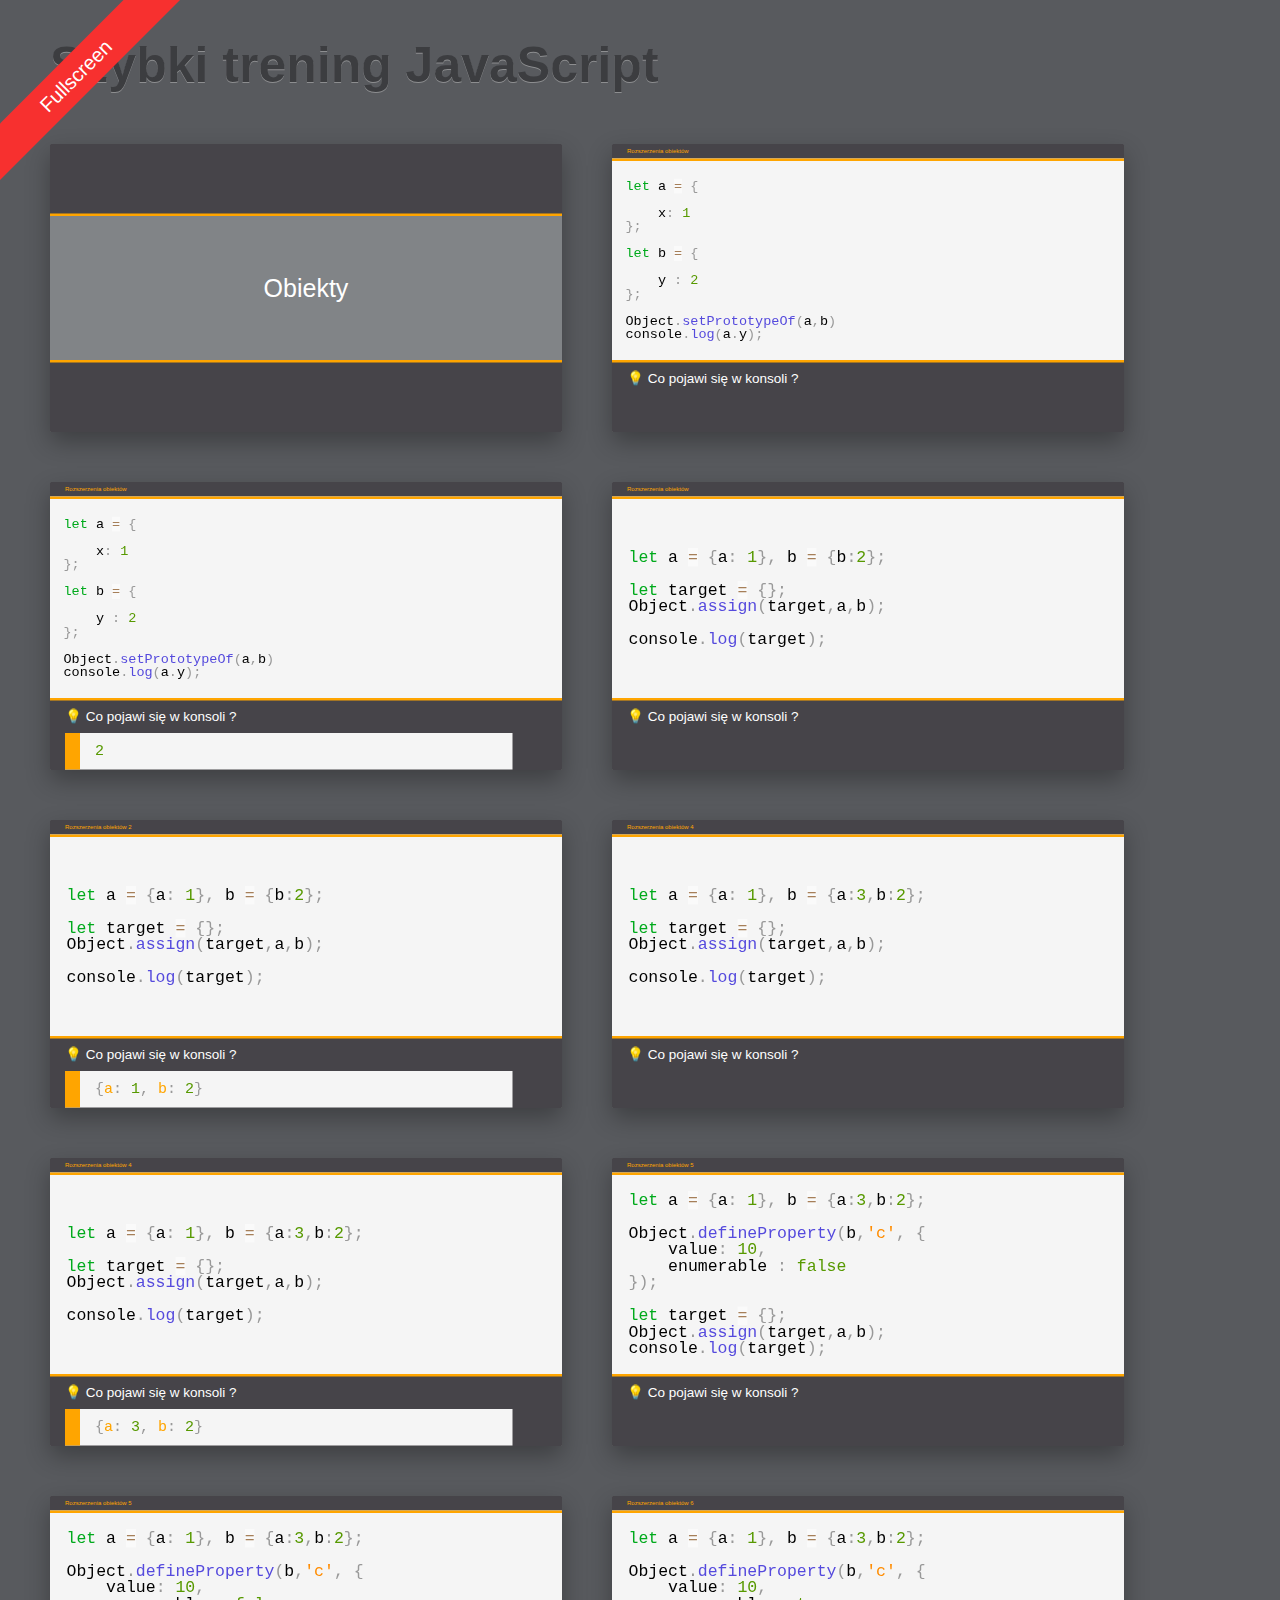
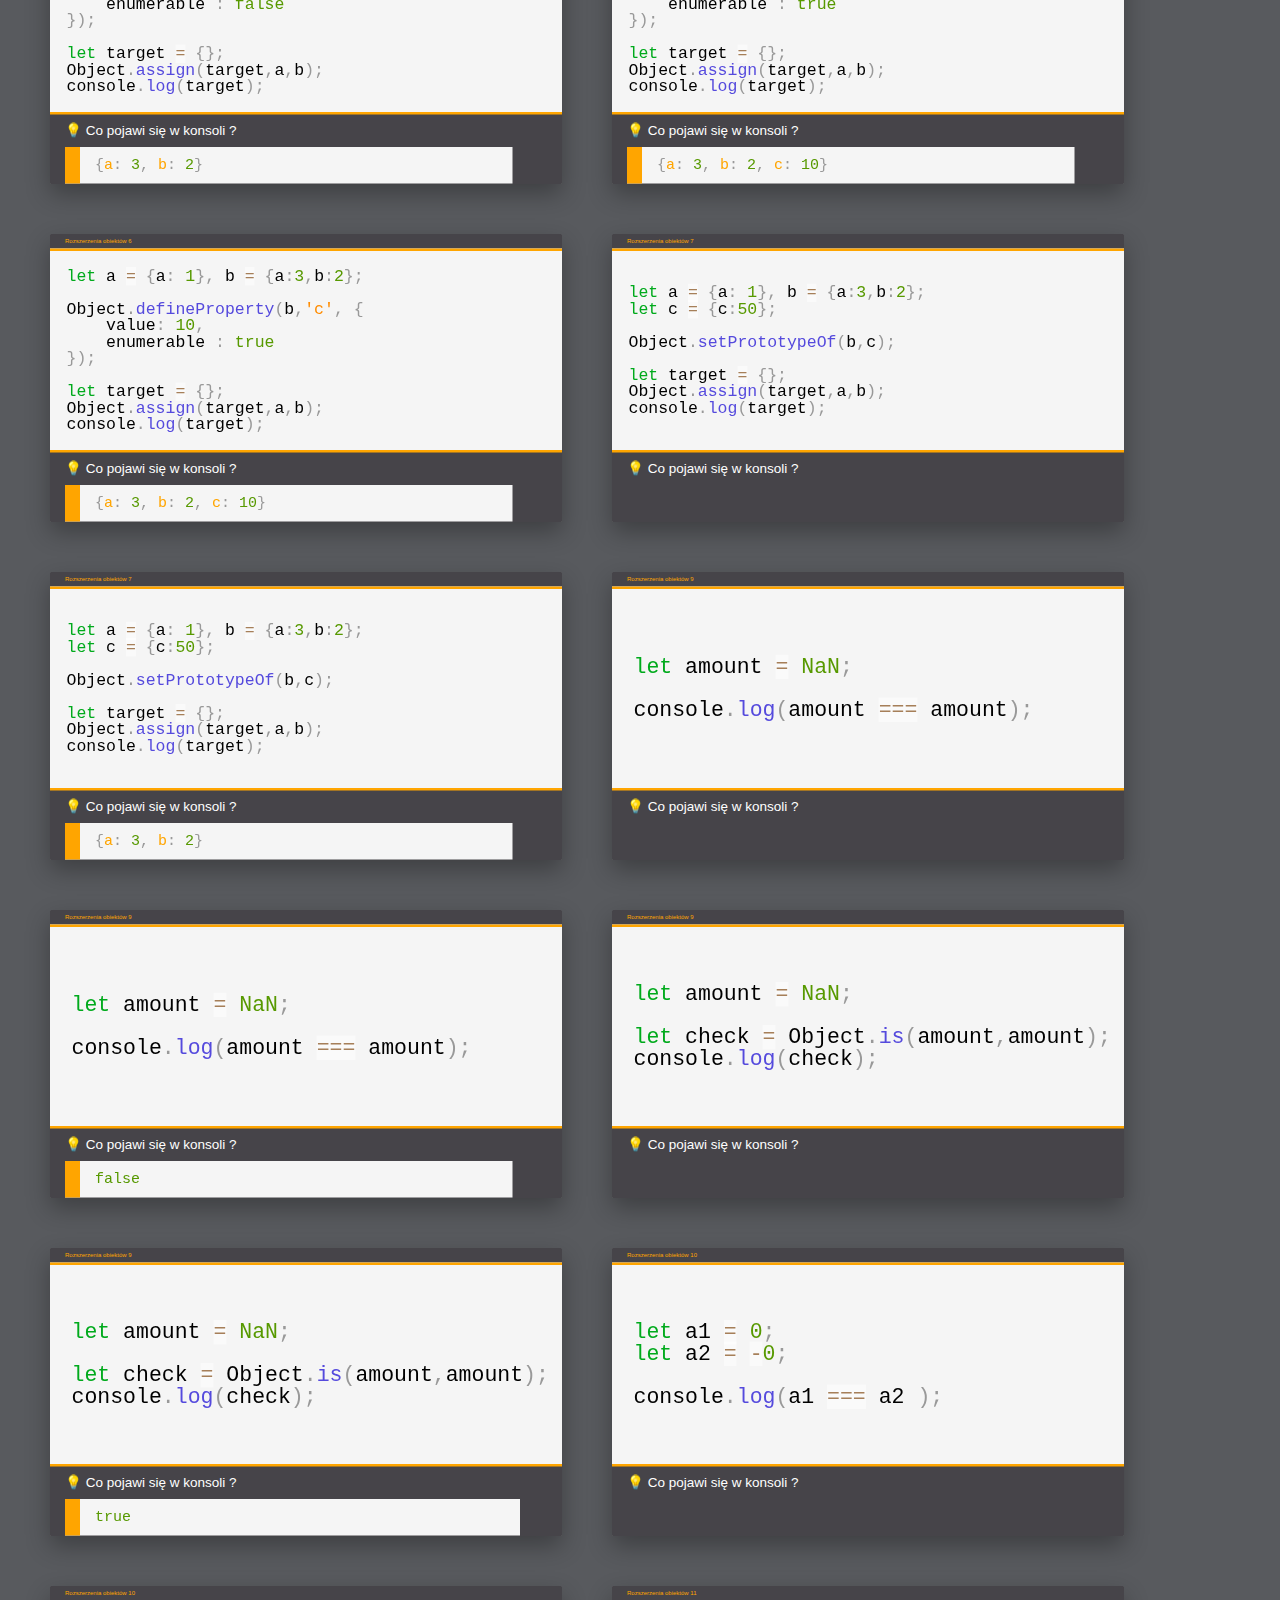
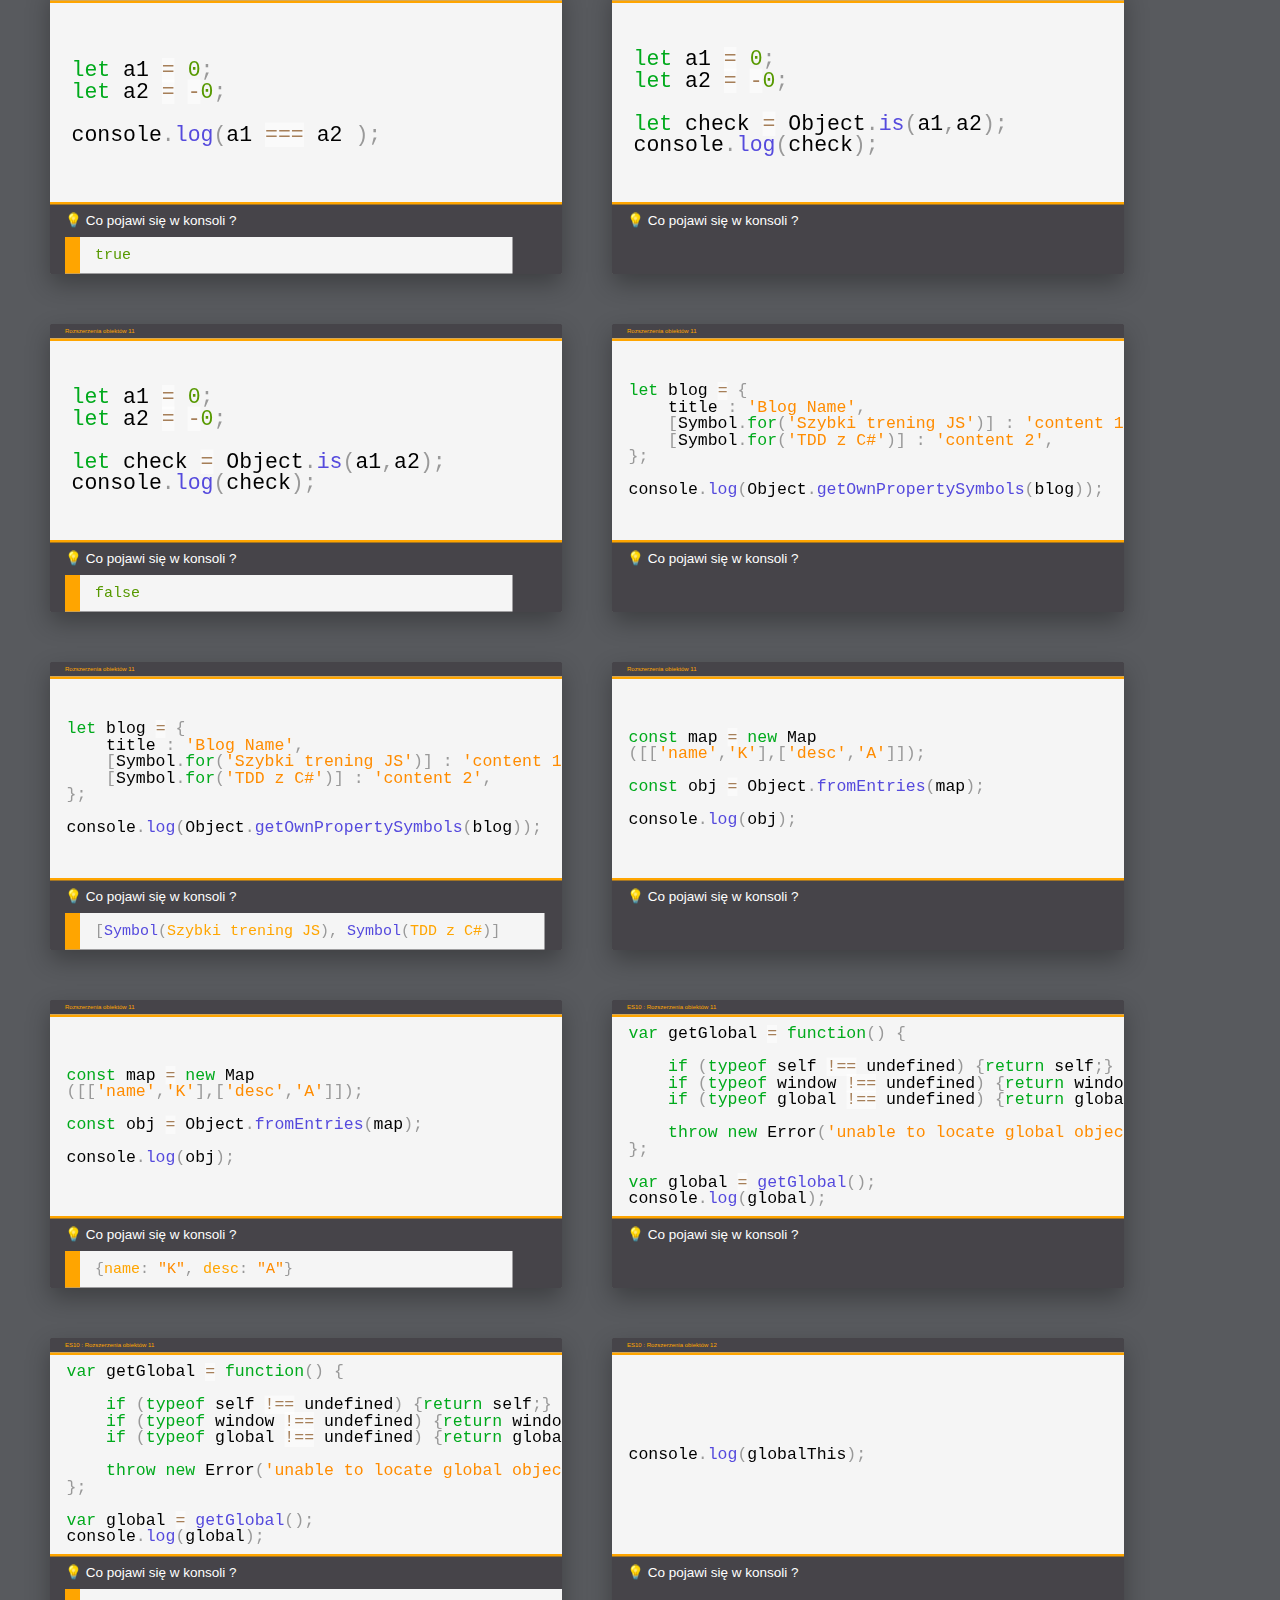
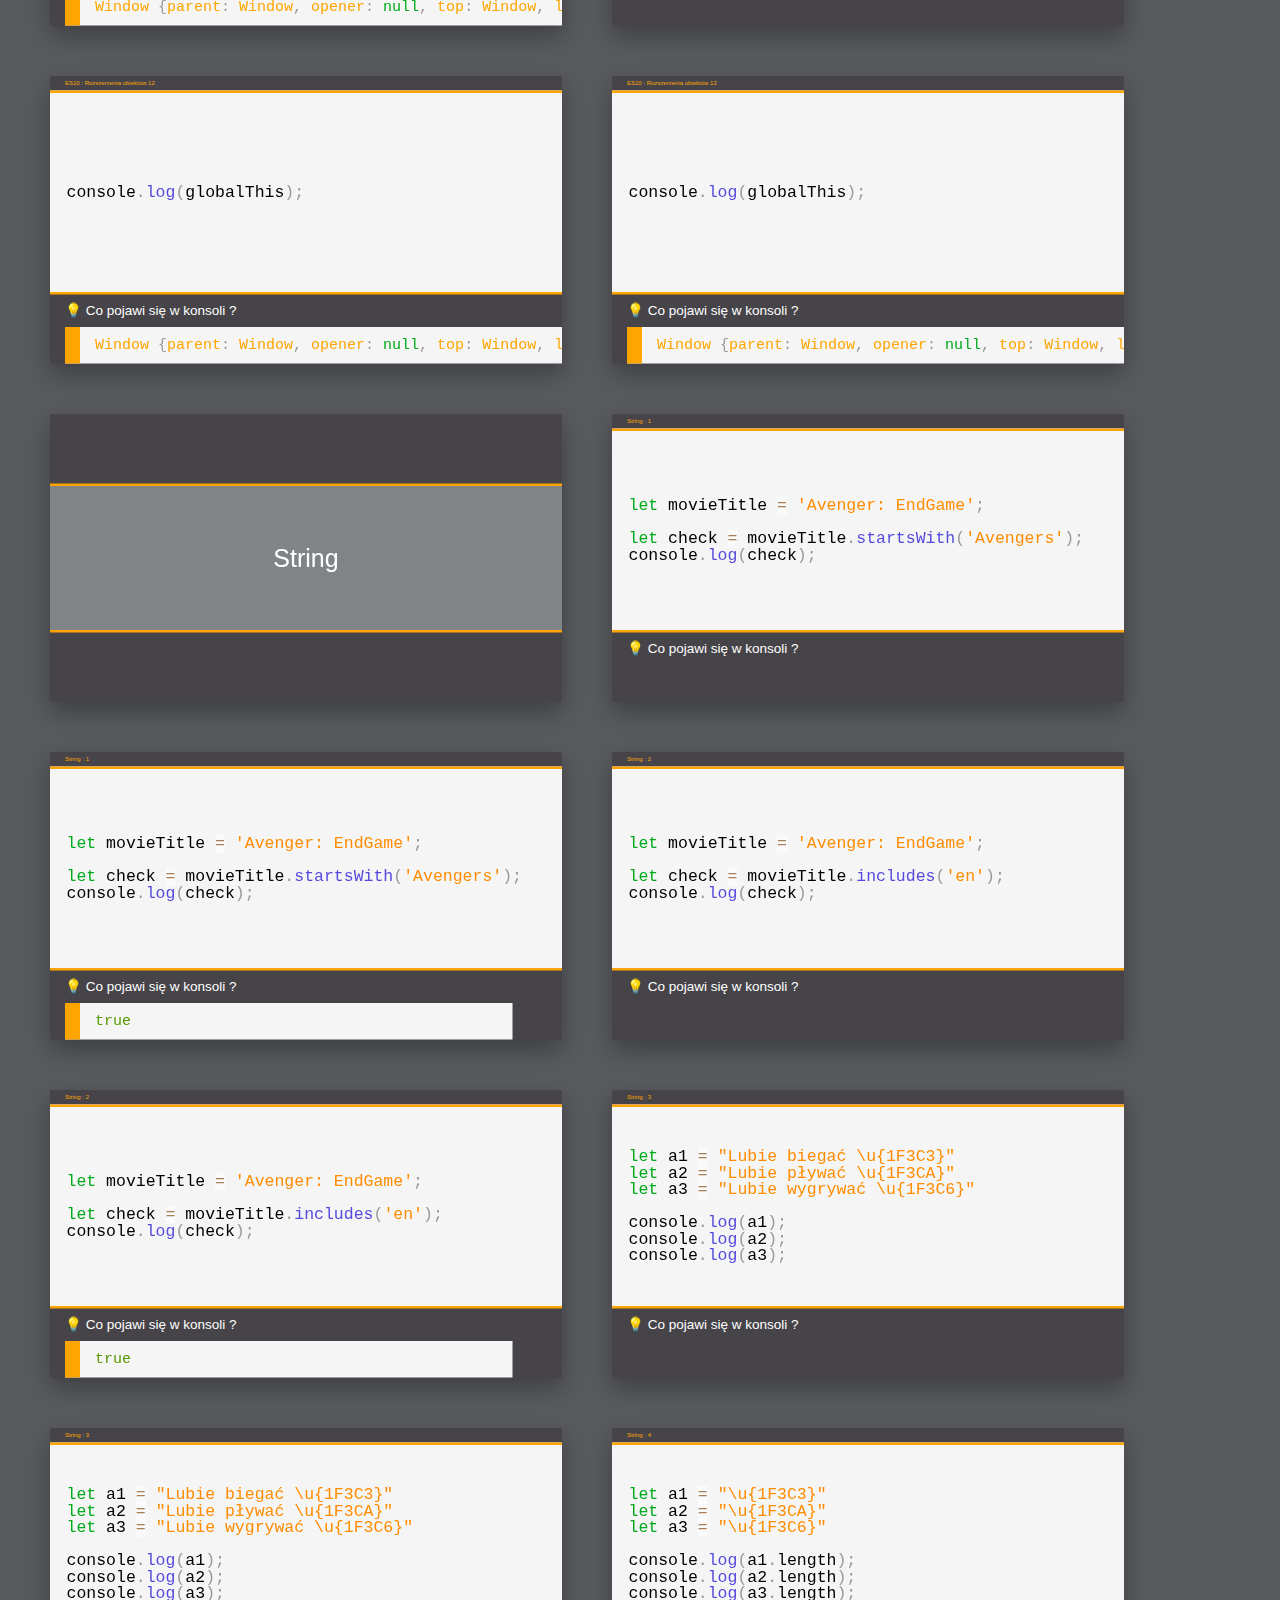
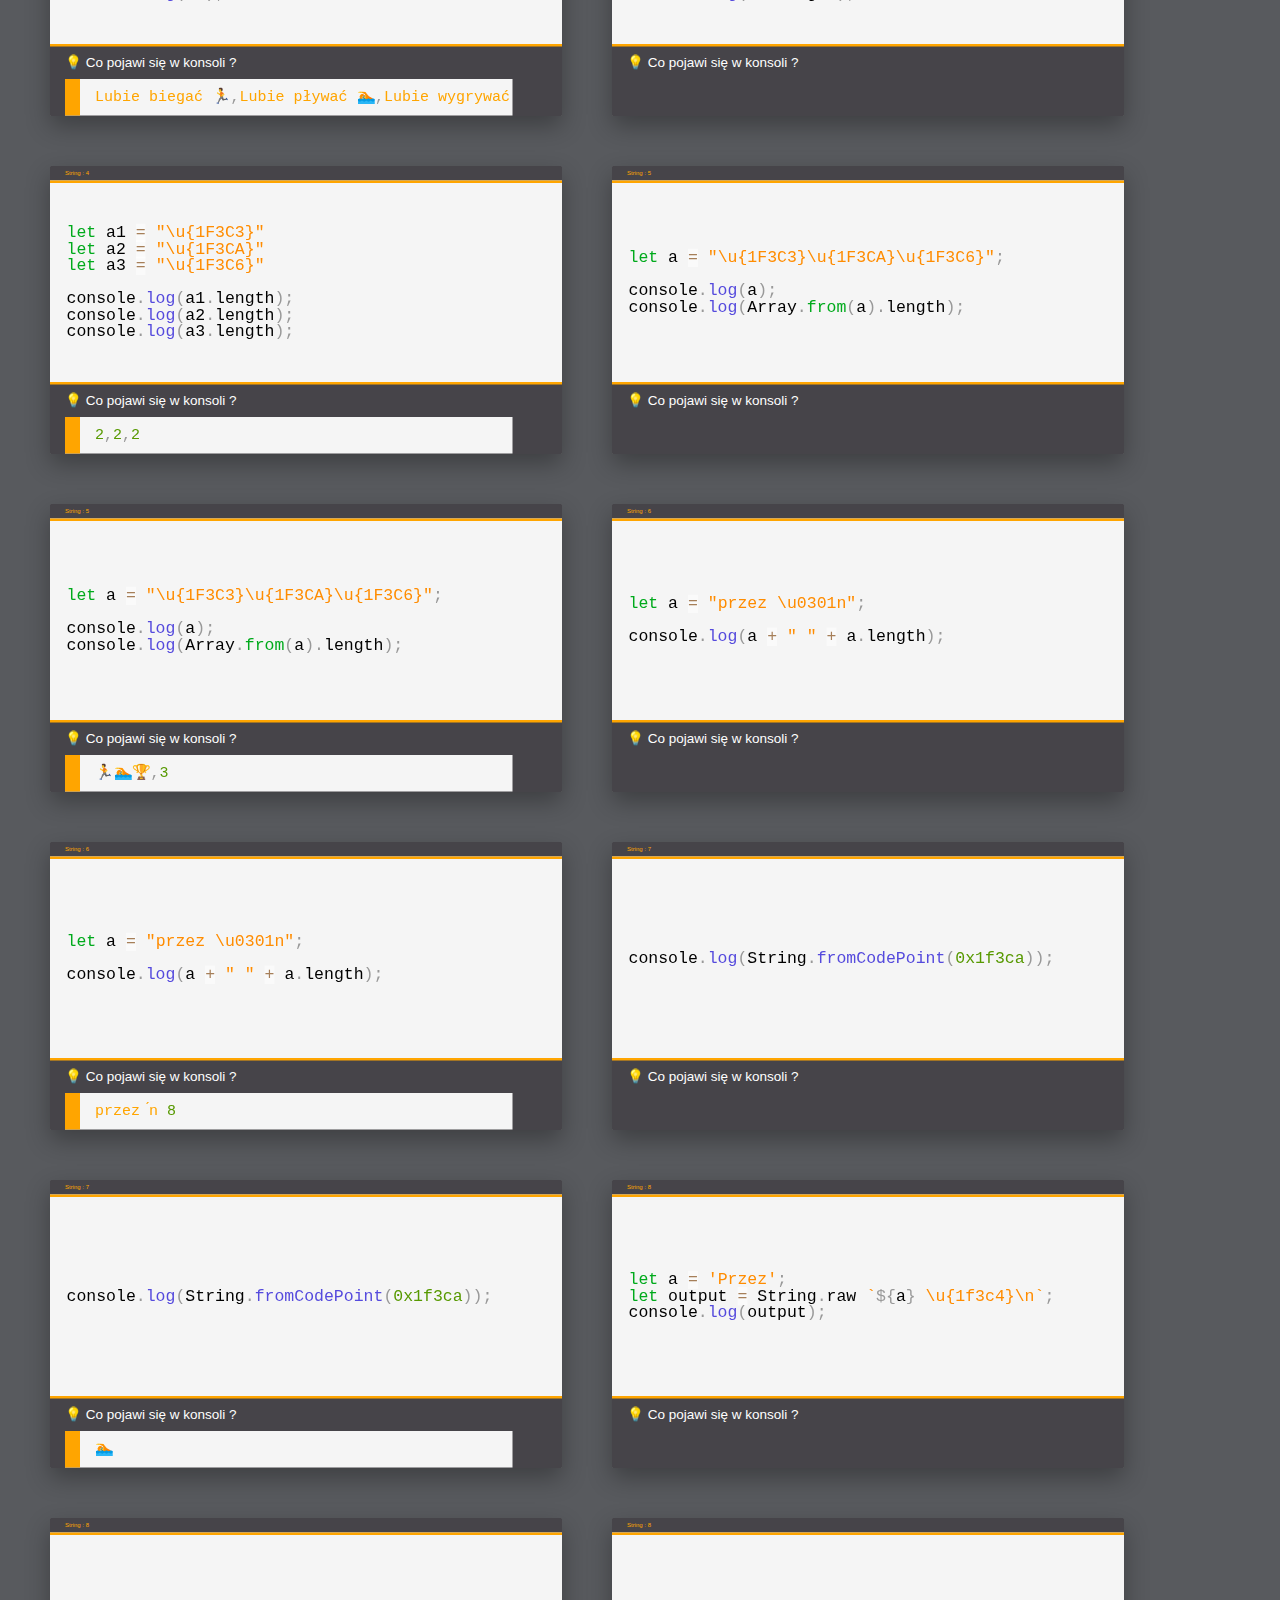
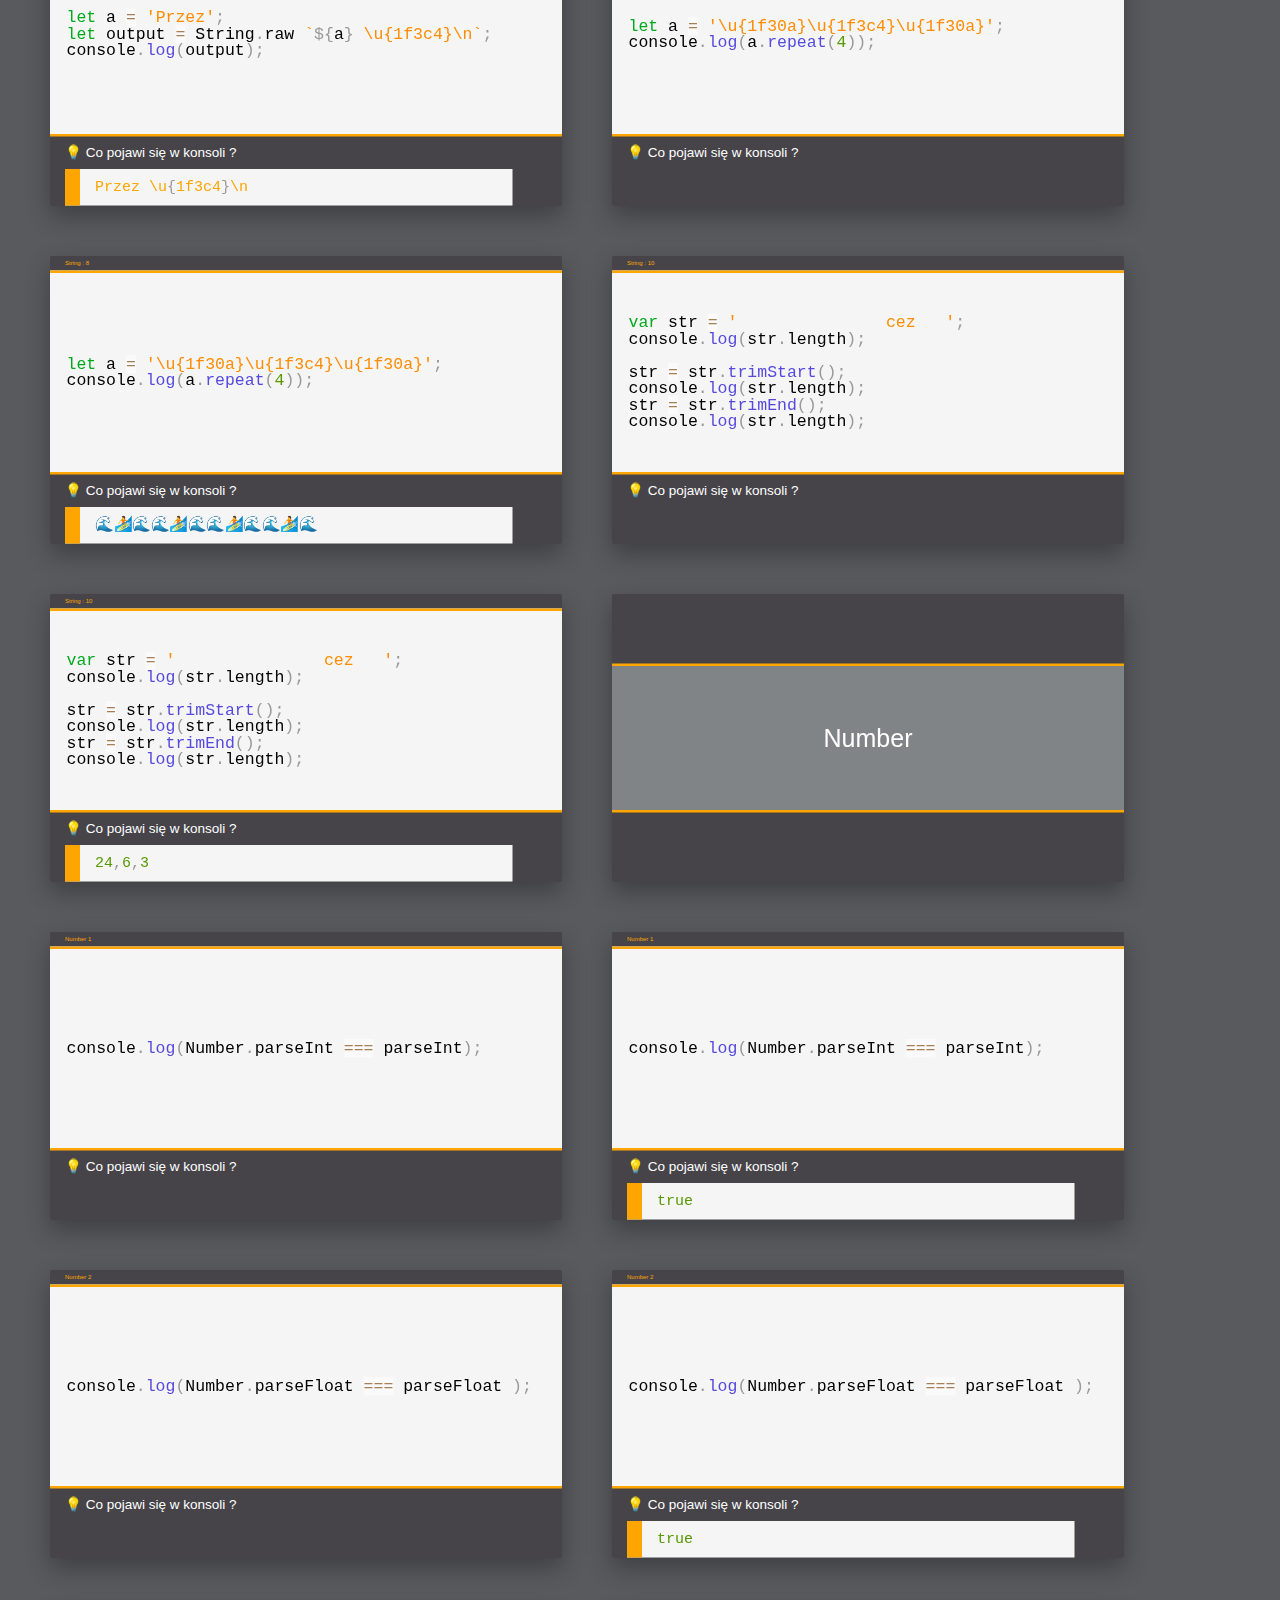
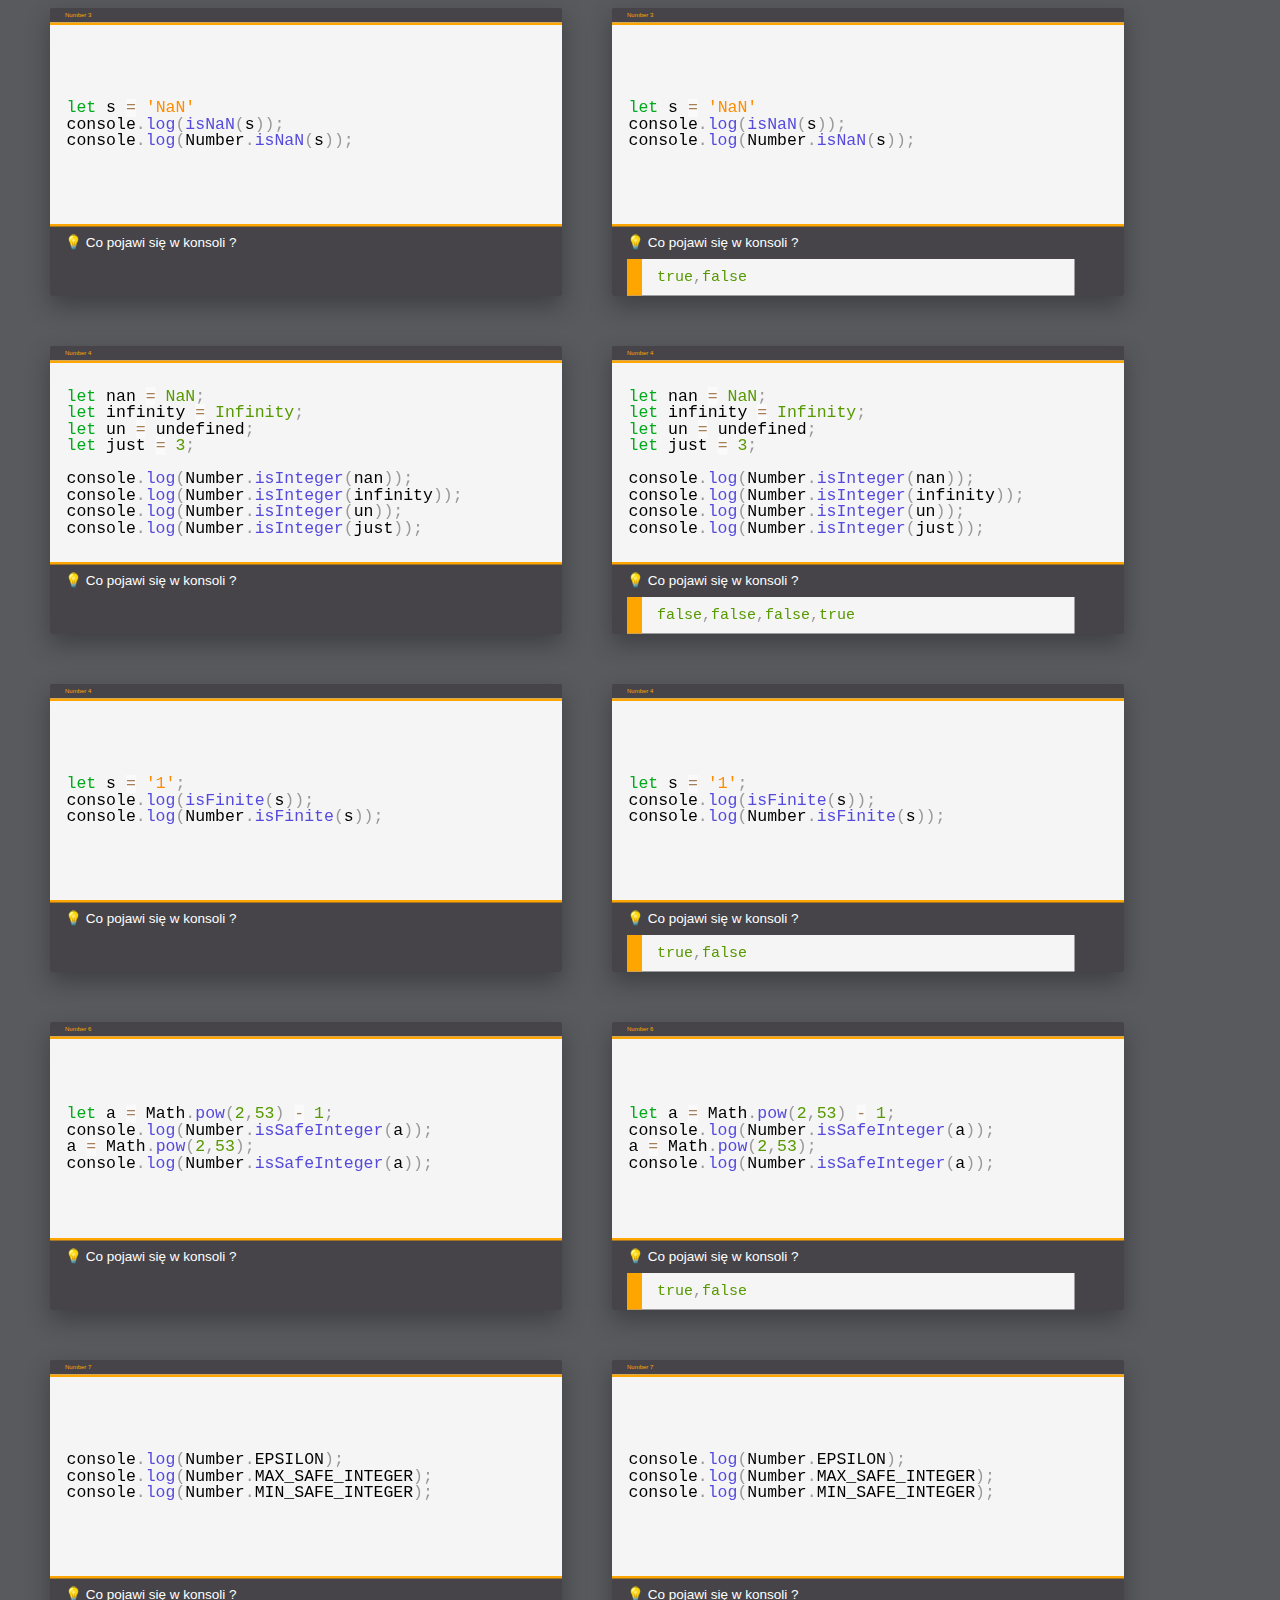
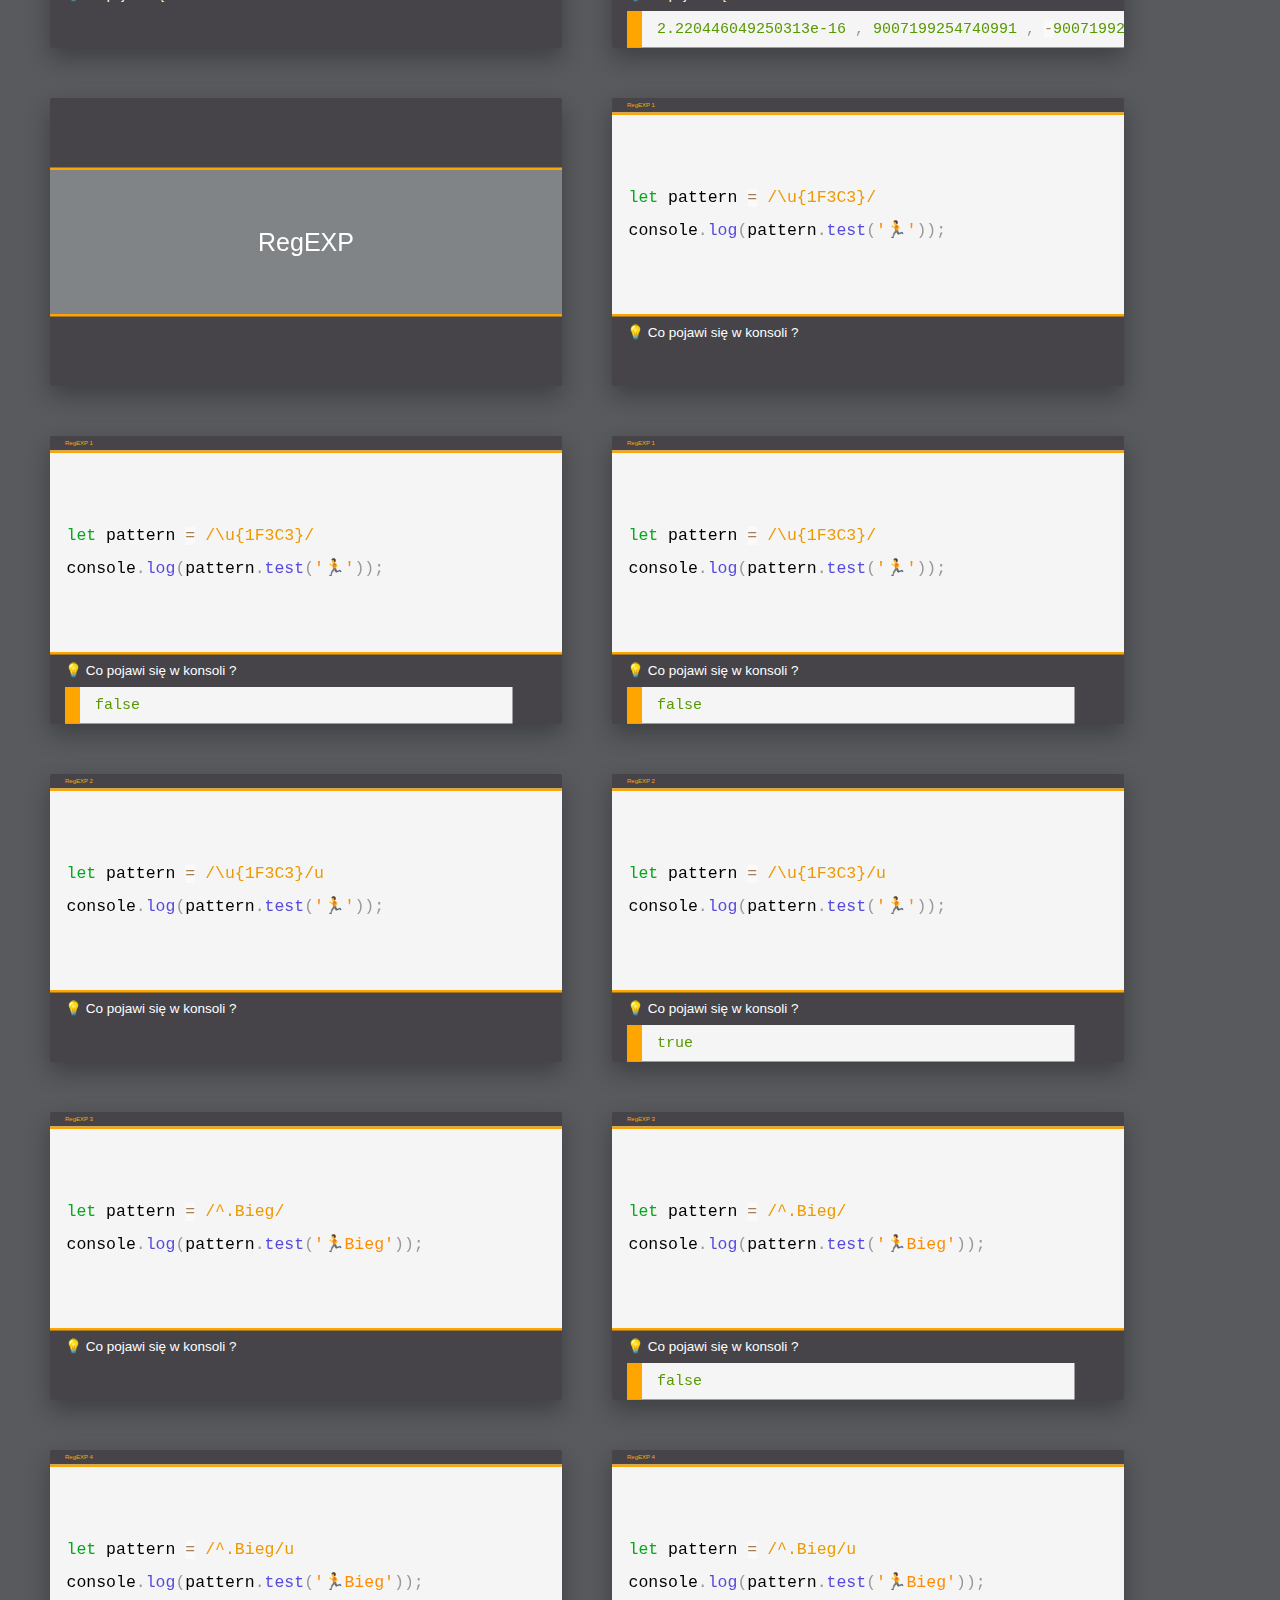
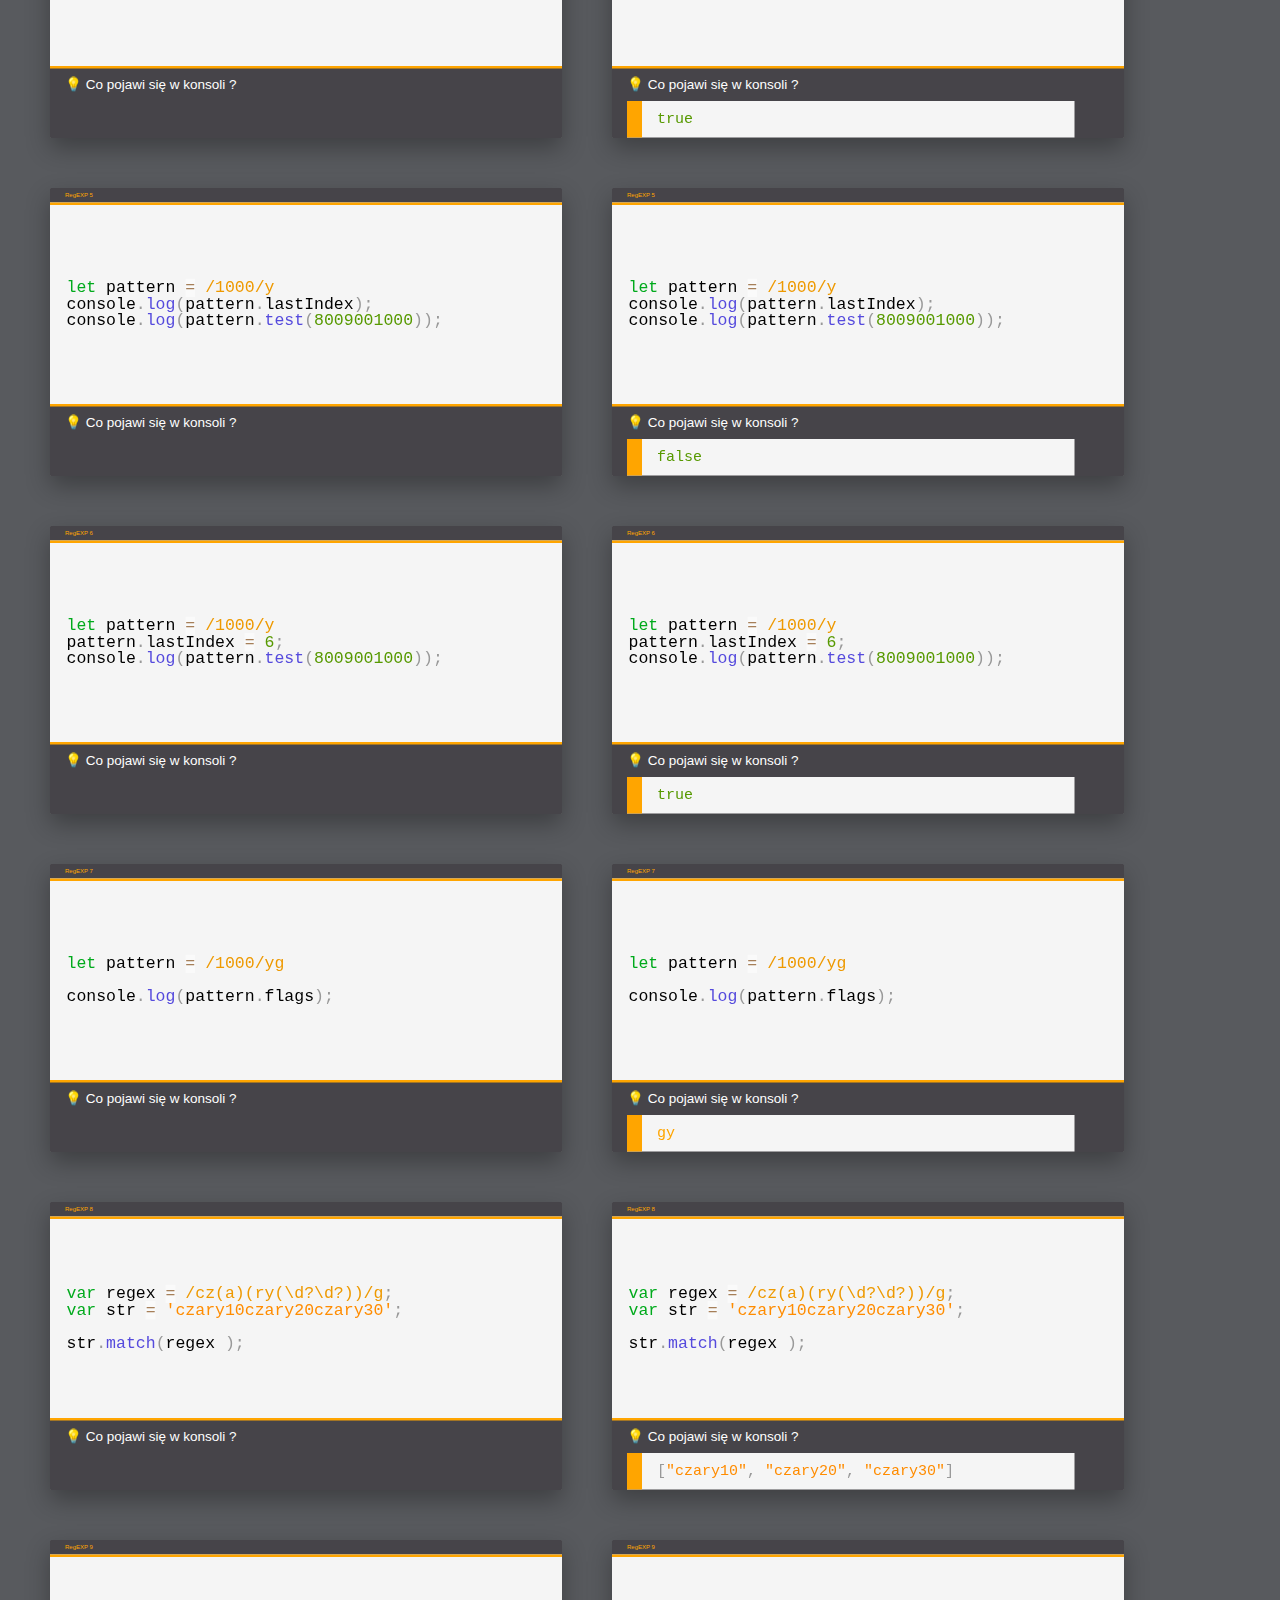
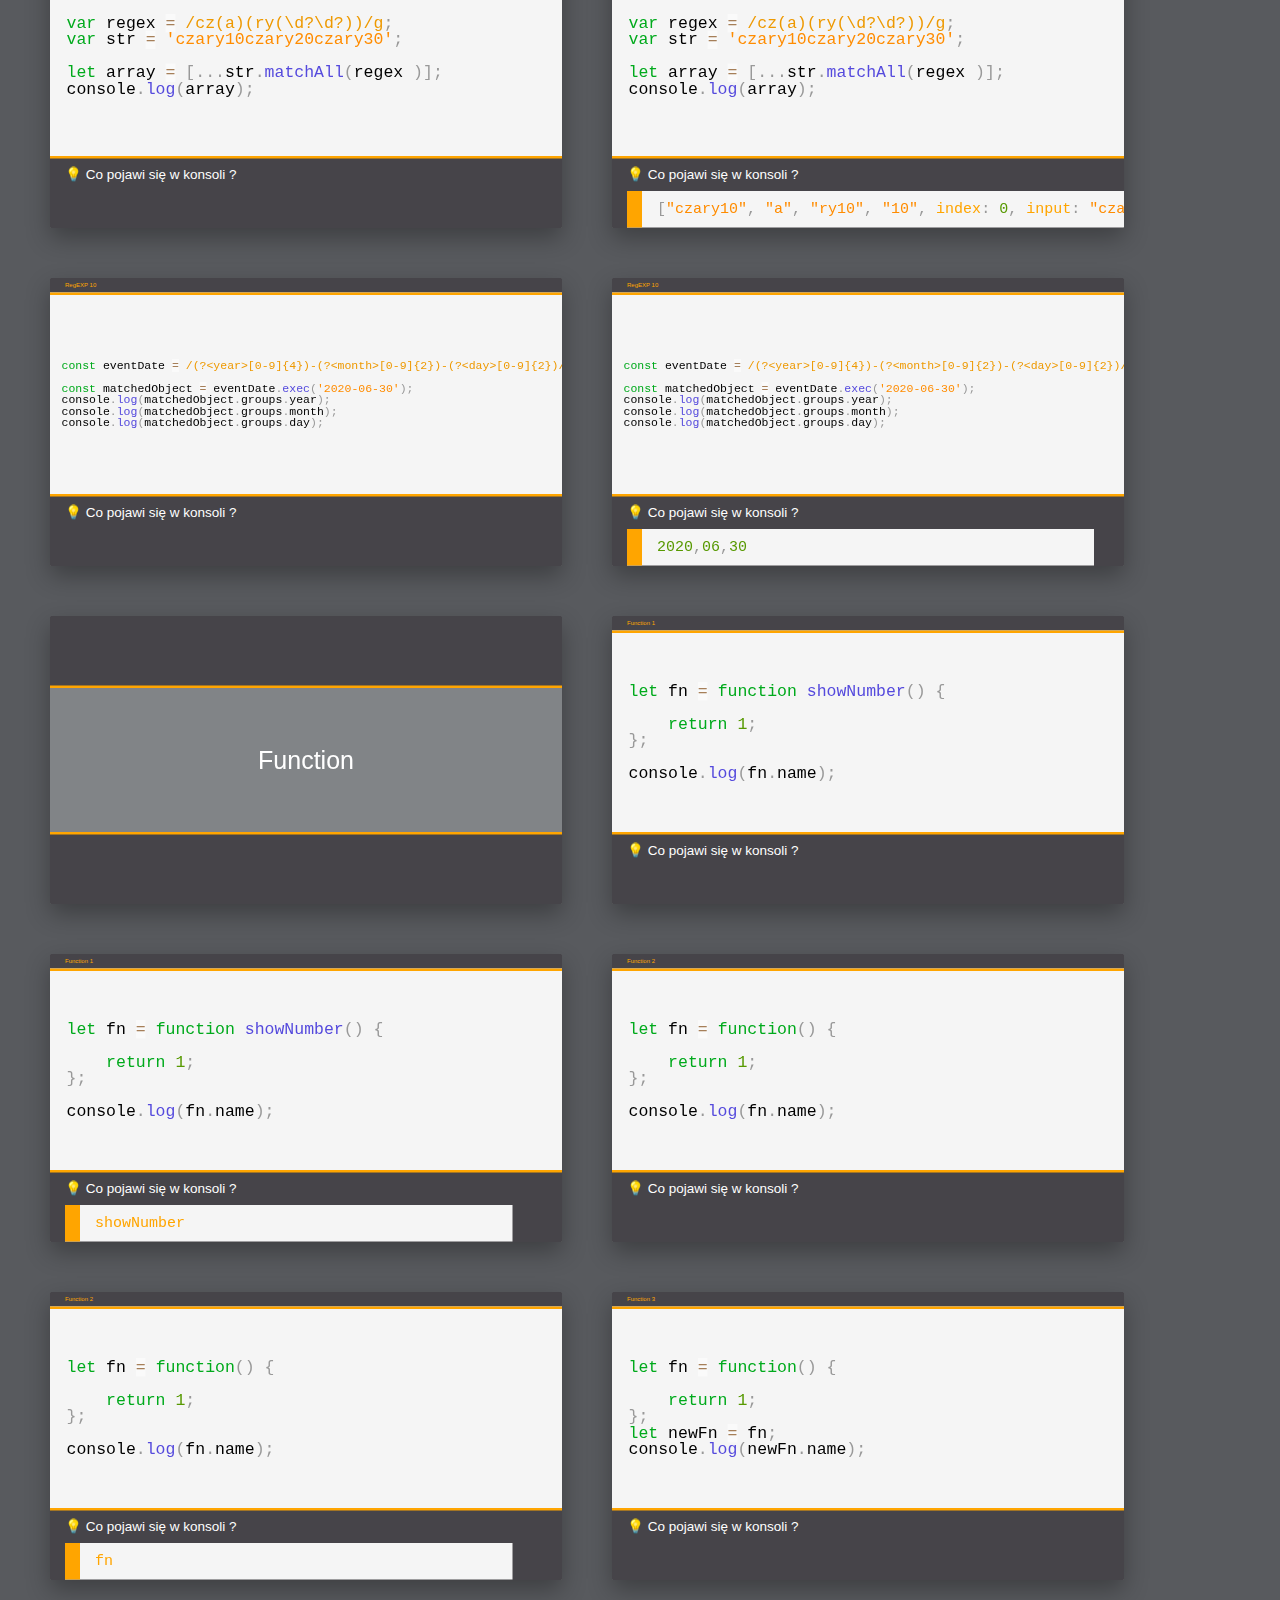
<file: 5_Extensions.html>
<!DOCTYPE html>
<html lang="en">
<head>
    <title>Szybki trening JavaScript</title>

    <meta charset="utf-8"/>
    <meta http-equiv="x-ua-compatible" content="ie=edge"/>
    <meta name="viewport" content="width=device-width"/>


    <link href="https://fonts.googleapis.com/css?family=Fira+Sans:400,900&amp;subset=latin-ext" rel="stylesheet"/>

    <!-- Shower Theme -->
    <link rel="stylesheet" href="vendors/shower-ribbon/styles/screen-16x9.css"/>
    <link rel="stylesheet" href="vendors/shower-warsawjs/styles/main.css"/>
    <link rel="stylesheet" href="codegrid.css"/>
    <!-- Prism.js -->
    <link rel="stylesheet" href="vendors/prism/prism copy.css"/>
    <link rel="stylesheet" href="vendors/prism/custom-prism.css"/>
</head>
<body class="shower list">
    <header class="caption">
        <h1>Szybki trening JavaScript</h1>
        <p></p>
    </header>



<section class="slide prism over bhgry" >
    <div class="Main-grid-container ">
        <div class="Main-Background1 ">
        </div>
        <div class="Main-Text">
            <h2>Obiekty</h2>
        </div>
        <div class="Main-Background2">
      </div>
</section>

<section class="slide prism over bhgry">
    <div class="grid-container">
        <div class="HeaderTitle">
            <h2>Rozszerzenia obiektów</h2>
        </div>
        <div class="PlaceCodeHere">
            <pre style="font-size: 27px;overflow: hidden;  " class="language-javascript ">
                <code style="line-height: 27px !important;">
                    let a = {

                        x: 1
                    };
                    
                    let b = {
                    
                        y : 2
                    };
                    
                    Object.setPrototypeOf(a,b)
                    console.log(a.y);
                </code>
            </pre>
        </div>
        <div class="AnswerCode">
            <div class="pytanie">
                <h3>💡 Co pojawi się w konsoli ?</h3>
            </div>
            <div class="odpowiedz">

            </div>
        </div>
      </div>
</section>
<section class="slide prism over bhgry">
    <div class="grid-container">
        <div class="HeaderTitle">
            <h2>Rozszerzenia obiektów</h2>
        </div>
        <div class="PlaceCodeHere">
            <pre style="font-size: 27px;overflow: hidden;  " class="language-javascript ">
                <code style="line-height: 27px !important;">
                    let a = {

                        x: 1
                    };
                    
                    let b = {
                    
                        y : 2
                    };
                    
                    Object.setPrototypeOf(a,b)
                    console.log(a.y);
                </code>
            </pre>
        </div>
        <div class="AnswerCode">
            <div class="pytanie">
                <h3>💡 Co pojawi się w konsoli ?</h3>
            </div>
            <div class="odpowiedz">
                <pre style=" overflow: hidden; background-color: whitesmoke;;"
                class="language-javascript">
                    <code>
                        2
                    </code>
                </pre>
            </div>
        </div>
      </div>
</section>
<section class="slide prism over bhgry">
    <div class="grid-container">
        <div class="HeaderTitle">
            <h2>Rozszerzenia obiektów</h2>
        </div>
        <div class="PlaceCodeHere">
            <pre style="font-size: 33px;overflow: hidden;  " class="language-javascript ">
                <code style="line-height: 33px !important;">
                    let a = {a: 1}, b = {b:2};

                    let target = {};
                    Object.assign(target,a,b);
                    
                    console.log(target);
                </code>
            </pre>
        </div>
        <div class="AnswerCode">
            <div class="pytanie">
                <h3>💡 Co pojawi się w konsoli ?</h3>
            </div>
            <div class="odpowiedz">

            </div>
        </div>
      </div>
</section>

<section class="slide prism over bhgry">
    <div class="grid-container">
        <div class="HeaderTitle">
            <h2>Rozszerzenia obiektów 2 </h2>
        </div>
        <div class="PlaceCodeHere">
            <pre style="font-size: 33px;overflow: hidden;  " class="language-javascript ">
                <code style="line-height: 33px !important;">
                    let a = {a: 1}, b = {b:2};

                    let target = {};
                    Object.assign(target,a,b);
                    
                    console.log(target);
                </code>
            </pre>
        </div>
        <div class="AnswerCode">
            <div class="pytanie">
                <h3>💡 Co pojawi się w konsoli ?</h3>
            </div>
            <div class="odpowiedz">
                <pre style=" overflow: hidden; background-color: whitesmoke;;"
                class="language-javascript">
                    <code>
                        {a: 1, b: 2}
                    </code>
                </pre>
            </div>
        </div>
      </div>
</section>
<section class="slide prism over bhgry">
    <div class="grid-container">
        <div class="HeaderTitle">
            <h2>Rozszerzenia obiektów 4</h2>
        </div>
        <div class="PlaceCodeHere">
            <pre style="font-size: 33px;overflow: hidden;  " class="language-javascript ">
                <code style="line-height: 33px !important;">
                    let a = {a: 1}, b = {a:3,b:2};

                    let target = {};
                    Object.assign(target,a,b);
                    
                    console.log(target);
                </code>
            </pre>
        </div>
        <div class="AnswerCode">
            <div class="pytanie">
                <h3>💡 Co pojawi się w konsoli ?</h3>
            </div>
            <div class="odpowiedz">

            </div>
        </div>
      </div>
</section>
<section class="slide prism over bhgry">
    <div class="grid-container">
        <div class="HeaderTitle">
            <h2>Rozszerzenia obiektów 4</h2>
        </div>
        <div class="PlaceCodeHere">
            <pre style="font-size: 33px;overflow: hidden;  " class="language-javascript ">
                <code style="line-height: 33px !important;">
                    let a = {a: 1}, b = {a:3,b:2};

                    let target = {};
                    Object.assign(target,a,b);
                    
                    console.log(target);
                </code>
            </pre>
        </div>
        <div class="AnswerCode">
            <div class="pytanie">
                <h3>💡 Co pojawi się w konsoli ?</h3>
            </div>
            <div class="odpowiedz">
                <pre style=" overflow: hidden; background-color: whitesmoke;;"
                class="language-javascript">
                    <code>
                        {a: 3, b: 2}
                    </code>
                </pre>
            </div>
        </div>
      </div>
</section>
<section class="slide prism over bhgry">
    <div class="grid-container">
        <div class="HeaderTitle">
            <h2>Rozszerzenia obiektów 5</h2>
        </div>
        <div class="PlaceCodeHere">
            <pre style="font-size: 33px;overflow: hidden;  " class="language-javascript ">
                <code style="line-height: 33px !important;">
                    let a = {a: 1}, b = {a:3,b:2};

                    Object.defineProperty(b,'c', {
                        value: 10,
                        enumerable : false
                    });
                    
                    let target = {};
                    Object.assign(target,a,b);
                    console.log(target);
                </code>
            </pre>
        </div>
        <div class="AnswerCode">
            <div class="pytanie">
                <h3>💡 Co pojawi się w konsoli ?</h3>
            </div>
            <div class="odpowiedz">

            </div>
        </div>
      </div>
</section>


<section class="slide prism over bhgry">
    <div class="grid-container">
        <div class="HeaderTitle">
            <h2>Rozszerzenia obiektów 5</h2>
        </div>
        <div class="PlaceCodeHere">
            <pre style="font-size: 33px;overflow: hidden;  " class="language-javascript ">
                <code style="line-height: 33px !important;">
                    let a = {a: 1}, b = {a:3,b:2};

                    Object.defineProperty(b,'c', {
                        value: 10,
                        enumerable : false
                    });
                    
                    let target = {};
                    Object.assign(target,a,b);
                    console.log(target);
                </code>
            </pre>
        </div>
        <div class="AnswerCode">
            <div class="pytanie">
                <h3>💡 Co pojawi się w konsoli ?</h3>
            </div>
            <div class="odpowiedz">
                <pre style=" overflow: hidden; background-color: whitesmoke;;"
                class="language-javascript">
                    <code>
                        {a: 3, b: 2}
                    </code>
                </pre>
            </div>
        </div>
      </div>
</section>

<section class="slide prism over bhgry">
    <div class="grid-container">
        <div class="HeaderTitle">
            <h2>Rozszerzenia obiektów 6</h2>
        </div>
        <div class="PlaceCodeHere">
            <pre style="font-size: 33px;overflow: hidden;  " class="language-javascript ">
                <code style="line-height: 33px !important;">
                    let a = {a: 1}, b = {a:3,b:2};

                    Object.defineProperty(b,'c', {
                        value: 10,
                        enumerable : true
                    });
                    
                    let target = {};
                    Object.assign(target,a,b);
                    console.log(target);
                </code>
            </pre>
        </div>
        <div class="AnswerCode">
            <div class="pytanie">
                <h3>💡 Co pojawi się w konsoli ?</h3>
            </div>
            <div class="odpowiedz">
                <pre style=" overflow: hidden; background-color: whitesmoke;;"
                class="language-javascript">
                    <code>
                        {a: 3, b: 2, c: 10}
                    </code>
                </pre>
            </div>
        </div>
      </div>
</section>




<section class="slide prism over bhgry">
    <div class="grid-container">
        <div class="HeaderTitle">
            <h2>Rozszerzenia obiektów 6</h2>
        </div>
        <div class="PlaceCodeHere">
            <pre style="font-size: 33px;overflow: hidden;  " class="language-javascript ">
                <code style="line-height: 33px !important;">
                    let a = {a: 1}, b = {a:3,b:2};

                    Object.defineProperty(b,'c', {
                        value: 10,
                        enumerable : true
                    });
                    
                    let target = {};
                    Object.assign(target,a,b);
                    console.log(target);
                </code>
            </pre>
        </div>
        <div class="AnswerCode">
            <div class="pytanie">
                <h3>💡 Co pojawi się w konsoli ?</h3>
            </div>
            <div class="odpowiedz">
                <pre style=" overflow: hidden; background-color: whitesmoke;;"
                class="language-javascript">
                    <code>
                        {a: 3, b: 2, c: 10}
                    </code>
                </pre>
            </div>
        </div>
      </div>
</section>

<section class="slide prism over bhgry">
    <div class="grid-container">
        <div class="HeaderTitle">
            <h2>Rozszerzenia obiektów 7</h2>
        </div>
        <div class="PlaceCodeHere">
            <pre style="font-size: 33px;overflow: hidden;  " class="language-javascript ">
                <code style="line-height: 33px !important;">
                    let a = {a: 1}, b = {a:3,b:2};
                    let c = {c:50};
                    
                    Object.setPrototypeOf(b,c);
                    
                    let target = {};
                    Object.assign(target,a,b);
                    console.log(target);
                </code>
            </pre>
        </div>
        <div class="AnswerCode">
            <div class="pytanie">
                <h3>💡 Co pojawi się w konsoli ?</h3>
            </div>
            <div class="odpowiedz">

            </div>
        </div>
      </div>
</section>
<section class="slide prism over bhgry">
    <div class="grid-container">
        <div class="HeaderTitle">
            <h2>Rozszerzenia obiektów 7</h2>
        </div>
        <div class="PlaceCodeHere">
            <pre style="font-size: 33px;overflow: hidden;  " class="language-javascript ">
                <code style="line-height: 33px !important;">
                    let a = {a: 1}, b = {a:3,b:2};
                    let c = {c:50};
                    
                    Object.setPrototypeOf(b,c);
                    
                    let target = {};
                    Object.assign(target,a,b);
                    console.log(target);
                </code>
            </pre>
        </div>
        <div class="AnswerCode">
            <div class="pytanie">
                <h3>💡 Co pojawi się w konsoli ?</h3>
            </div>
            <div class="odpowiedz">
                <pre style=" overflow: hidden; background-color: whitesmoke;;"
                class="language-javascript">
                    <code>
                        {a: 3, b: 2}
                    </code>
                </pre>
            </div>
        </div>
      </div>
</section>
<section class="slide prism over bhgry">
    <div class="grid-container">
        <div class="HeaderTitle">
            <h2>Rozszerzenia obiektów 9</h2>
        </div>
        <div class="PlaceCodeHere">
            <pre style="font-size: 43px;overflow: hidden;  " class="language-javascript ">
                <code style="line-height: 43px !important;">
                    let amount = NaN;

                    console.log(amount === amount);
                </code>
            </pre>
        </div>
        <div class="AnswerCode">
            <div class="pytanie">
                <h3>💡 Co pojawi się w konsoli ?</h3>
            </div>
            <div class="odpowiedz">

            </div>
        </div>
      </div>
</section>
<section class="slide prism over bhgry">
    <div class="grid-container">
        <div class="HeaderTitle">
            <h2>Rozszerzenia obiektów 9</h2>
        </div>
        <div class="PlaceCodeHere">
            <pre style="font-size: 43px;overflow: hidden;  " class="language-javascript ">
                <code style="line-height: 43px !important;">
                    let amount = NaN;

                    console.log(amount === amount);
                </code>
            </pre>
        </div>
        <div class="AnswerCode">
            <div class="pytanie">
                <h3>💡 Co pojawi się w konsoli ?</h3>
            </div>
            <div class="odpowiedz">
                <pre style=" overflow: hidden; background-color: whitesmoke;;"
                class="language-javascript">
                    <code>
                        false
                    </code>
                </pre>
            </div>
        </div>
      </div>
</section>
<section class="slide prism over bhgry">
    <div class="grid-container">
        <div class="HeaderTitle">
            <h2>Rozszerzenia obiektów 9</h2>
        </div>
        <div class="PlaceCodeHere">
            <pre style="font-size: 43px;overflow: hidden;  " class="language-javascript ">
                <code style="line-height: 43px !important;">
                    let amount = NaN;

                    let check = Object.is(amount,amount);
                    console.log(check);
                </code>
            </pre>
        </div>
        <div class="AnswerCode">
            <div class="pytanie">
                <h3>💡 Co pojawi się w konsoli ?</h3>
            </div>
            <div class="odpowiedz">

            </div>
        </div>
      </div>
</section>
<section class="slide prism over bhgry">
    <div class="grid-container">
        <div class="HeaderTitle">
            <h2>Rozszerzenia obiektów 9</h2>
        </div>
        <div class="PlaceCodeHere">
            <pre style="font-size: 43px;overflow: hidden;  " class="language-javascript ">
                <code style="line-height: 43px !important;">
                    let amount = NaN;

                    let check = Object.is(amount,amount);
                    console.log(check);
                </code>
            </pre>
        </div>
        <div class="AnswerCode">
            <div class="pytanie">
                <h3>💡 Co pojawi się w konsoli ?</h3>
            </div>
            <div class="odpowiedz">
                <pre style=" overflow: hidden; background-color: whitesmoke;;"
                class="language-javascript">
                    <code>
                        true
                    </code>
                </pre>
            </div>
        </div>
      </div>
</section>
<section class="slide prism over bhgry">
    <div class="grid-container">
        <div class="HeaderTitle">
            <h2>Rozszerzenia obiektów 10</h2>
        </div>
        <div class="PlaceCodeHere">
            <pre style="font-size: 43px;overflow: hidden;  " class="language-javascript ">
                <code style="line-height: 43px !important;">
                    let a1 = 0;
                    let a2 = -0;
                    
                    console.log(a1 === a2 );
                </code>
            </pre>
        </div>
        <div class="AnswerCode">
            <div class="pytanie">
                <h3>💡 Co pojawi się w konsoli ?</h3>
            </div>
            <div class="odpowiedz">

            </div>
        </div>
      </div>
</section>
<section class="slide prism over bhgry">
    <div class="grid-container">
        <div class="HeaderTitle">
            <h2>Rozszerzenia obiektów 10</h2>
        </div>
        <div class="PlaceCodeHere">
            <pre style="font-size: 43px;overflow: hidden;  " class="language-javascript ">
                <code style="line-height: 43px !important;">
                    let a1 = 0;
                    let a2 = -0;
                    
                    console.log(a1 === a2 );
                </code>
            </pre>
        </div>
        <div class="AnswerCode">
            <div class="pytanie">
                <h3>💡 Co pojawi się w konsoli ?</h3>
            </div>
            <div class="odpowiedz">
                <pre style=" overflow: hidden; background-color: whitesmoke;;"
                class="language-javascript">
                    <code>
                        true
                    </code>
                </pre>
            </div>
        </div>
      </div>
</section>
<section class="slide prism over bhgry">
    <div class="grid-container">
        <div class="HeaderTitle">
            <h2>Rozszerzenia obiektów 11</h2>
        </div>
        <div class="PlaceCodeHere">
            <pre style="font-size: 43px;overflow: hidden;  " class="language-javascript ">
                <code style="line-height: 43px !important;">
                    let a1 = 0;
                    let a2 = -0;
                    
                    let check = Object.is(a1,a2);
                    console.log(check);
                </code>
            </pre>
        </div>
        <div class="AnswerCode">
            <div class="pytanie">
                <h3>💡 Co pojawi się w konsoli ?</h3>
            </div>
            <div class="odpowiedz">

            </div>
        </div>
      </div>
</section>

<section class="slide prism over bhgry">
    <div class="grid-container">
        <div class="HeaderTitle">
            <h2>Rozszerzenia obiektów 11</h2>
        </div>
        <div class="PlaceCodeHere">
            <pre style="font-size: 43px;overflow: hidden;  " class="language-javascript ">
                <code style="line-height: 43px !important;">
                    let a1 = 0;
                    let a2 = -0;
                    
                    let check = Object.is(a1,a2);
                    console.log(check);
                </code>
            </pre>
        </div>
        <div class="AnswerCode">
            <div class="pytanie">
                <h3>💡 Co pojawi się w konsoli ?</h3>
            </div>
            <div class="odpowiedz">
                <pre style=" overflow: hidden; background-color: whitesmoke;;"
                class="language-javascript">
                    <code>
                        false
                    </code>
                </pre>
            </div>
        </div>
      </div>
</section>
<section class="slide prism over bhgry">
    <div class="grid-container">
        <div class="HeaderTitle">
            <h2>Rozszerzenia obiektów 11</h2>
        </div>
        <div class="PlaceCodeHere">
            <pre style="font-size: 33px;overflow: hidden;  " class="language-javascript ">
                <code style="line-height: 33px !important;">
                    let blog = {
                        title : 'Blog Name',
                        [Symbol.for('Szybki trening JS')] : 'content 1',
                        [Symbol.for('TDD z C#')] : 'content 2',
                    };
                    
                    console.log(Object.getOwnPropertySymbols(blog));
                </code>
            </pre>
        </div>
        <div class="AnswerCode">
            <div class="pytanie">
                <h3>💡 Co pojawi się w konsoli ?</h3>
            </div>
            <div class="odpowiedz">

            </div>
        </div>
      </div>
</section>
<section class="slide prism over bhgry">
    <div class="grid-container">
        <div class="HeaderTitle">
            <h2>Rozszerzenia obiektów 11</h2>
        </div>
        <div class="PlaceCodeHere">
            <pre style="font-size: 33px;overflow: hidden;  " class="language-javascript ">
                <code style="line-height: 33px !important;">
                    let blog = {
                        title : 'Blog Name',
                        [Symbol.for('Szybki trening JS')] : 'content 1',
                        [Symbol.for('TDD z C#')] : 'content 2',
                    };
                    
                    console.log(Object.getOwnPropertySymbols(blog));
                </code>
            </pre>
        </div>
        <div class="AnswerCode">
            <div class="pytanie">
                <h3>💡 Co pojawi się w konsoli ?</h3>
            </div>
            <div class="odpowiedz">
                <pre style=" overflow: hidden; background-color: whitesmoke;;"
                class="language-javascript">
                    <code>
                        [Symbol(Szybki trening JS), Symbol(TDD z C#)]
                    </code>
                </pre>
            </div>
        </div>
      </div>
</section>
<section class="slide prism over bhgry">
    <div class="grid-container">
        <div class="HeaderTitle">
            <h2>Rozszerzenia obiektów 11</h2>
        </div>
        <div class="PlaceCodeHere">
            <pre style="font-size: 33px;overflow: hidden;  " class="language-javascript ">
                <code style="line-height: 33px !important;">
                    const map = new Map
                    ([['name','K'],['desc','A']]);

                    const obj = Object.fromEntries(map);

                    console.log(obj);
                </code>
            </pre>
        </div>
        <div class="AnswerCode">
            <div class="pytanie">
                <h3>💡 Co pojawi się w konsoli ?</h3>
            </div>
            <div class="odpowiedz">

            </div>
        </div>
      </div>
</section>
<section class="slide prism over bhgry">
    <div class="grid-container">
        <div class="HeaderTitle">
            <h2>Rozszerzenia obiektów 11</h2>
        </div>
        <div class="PlaceCodeHere">
            <pre style="font-size: 33px;overflow: hidden;  " class="language-javascript ">
                <code style="line-height: 33px !important;">
                    const map = new Map
                    ([['name','K'],['desc','A']]);

                    const obj = Object.fromEntries(map);

                    console.log(obj);
                </code>
            </pre>
        </div>
        <div class="AnswerCode">
            <div class="pytanie">
                <h3>💡 Co pojawi się w konsoli ?</h3>
            </div>
            <div class="odpowiedz">
                <pre style=" overflow: hidden; background-color: whitesmoke;;"
                class="language-javascript">
                    <code>
                        {name: "K", desc: "A"}
                    </code>
                </pre>
            </div>
        </div>
      </div>
</section>
<section class="slide prism over bhgry">
    <div class="grid-container">
        <div class="HeaderTitle">
            <h2>ES10 : Rozszerzenia obiektów 11</h2>
        </div>
        <div class="PlaceCodeHere">
            <pre style="font-size: 33px;overflow: hidden;  " class="language-javascript ">
                <code style="line-height: 33px !important;">
                    var getGlobal = function() {

                        if (typeof self !== undefined) {return self;}
                        if (typeof window !== undefined) {return window;}
                        if (typeof global !== undefined) {return global;}

                        throw new Error('unable to locate global object')
                    };

                    var global = getGlobal();
                    console.log(global);
                </code>
            </pre>
        </div>
        <div class="AnswerCode">
            <div class="pytanie">
                <h3>💡 Co pojawi się w konsoli ?</h3>
            </div>
            <div class="odpowiedz">

            </div>
        </div>
      </div>
</section>

<section class="slide prism over bhgry">
    <div class="grid-container">
        <div class="HeaderTitle">
            <h2>ES10 : Rozszerzenia obiektów 11</h2>
        </div>
        <div class="PlaceCodeHere">
            <pre style="font-size: 33px;overflow: hidden;  " class="language-javascript ">
                <code style="line-height: 33px !important;">
                    var getGlobal = function() {

                        if (typeof self !== undefined) {return self;}
                        if (typeof window !== undefined) {return window;}
                        if (typeof global !== undefined) {return global;}

                        throw new Error('unable to locate global object')
                    };

                    var global = getGlobal();
                    console.log(global);
                </code>
            </pre>
        </div>
        <div class="AnswerCode">
            <div class="pytanie">
                <h3>💡 Co pojawi się w konsoli ?</h3>
            </div>
            <div class="odpowiedz">
                <pre style=" overflow: hidden; background-color: whitesmoke;;"
                class="language-javascript">
                    <code>
                        Window {parent: Window, opener: null, top: Window, length: 4, frames: Window, …}
                    </code>
                </pre>
            </div>
        </div>
      </div>
</section>
<section class="slide prism over bhgry">
    <div class="grid-container">
        <div class="HeaderTitle">
            <h2>ES10 : Rozszerzenia obiektów 12</h2>
        </div>
        <div class="PlaceCodeHere">
            <pre style="font-size: 33px;overflow: hidden;  " class="language-javascript ">
                <code style="line-height: 33px !important;">

                    console.log(globalThis);
                </code>
            </pre>
        </div>
        <div class="AnswerCode">
            <div class="pytanie">
                <h3>💡 Co pojawi się w konsoli ?</h3>
            </div>
            <div class="odpowiedz">

            </div>
        </div>
      </div>
</section>
<section class="slide prism over bhgry">
    <div class="grid-container">
        <div class="HeaderTitle">
            <h2>ES10 : Rozszerzenia obiektów 12</h2>
        </div>
        <div class="PlaceCodeHere">
            <pre style="font-size: 33px;overflow: hidden;  " class="language-javascript ">
                <code style="line-height: 33px !important;">

                    console.log(globalThis);
                </code>
            </pre>
        </div>
        <div class="AnswerCode">
            <div class="pytanie">
                <h3>💡 Co pojawi się w konsoli ?</h3>
            </div>
            <div class="odpowiedz">
                <pre style=" overflow: hidden; background-color: whitesmoke;;"
                class="language-javascript">
                    <code>
                        Window {parent: Window, opener: null, top: Window, length: 4, frames: Window, …}
                    </code>
                </pre>
            </div>
        </div>
      </div>
</section>

<section class="slide prism over bhgry">
    <div class="grid-container">
        <div class="HeaderTitle">
            <h2>ES10 : Rozszerzenia obiektów 12</h2>
        </div>
        <div class="PlaceCodeHere">
            <pre style="font-size: 33px;overflow: hidden;  " class="language-javascript ">
                <code style="line-height: 33px !important;">

                    console.log(globalThis);
                </code>
            </pre>
        </div>
        <div class="AnswerCode">
            <div class="pytanie">
                <h3>💡 Co pojawi się w konsoli ?</h3>
            </div>
            <div class="odpowiedz">
                <pre style=" overflow: hidden; background-color: whitesmoke;;"
                class="language-javascript">
                    <code>
                        Window {parent: Window, opener: null, top: Window, length: 4, frames: Window, …}
                    </code>
                </pre>
            </div>
        </div>
      </div>
</section>


<section class="slide prism over bhgry" >
    <div class="Main-grid-container ">
        <div class="Main-Background1 ">
        </div>
        <div class="Main-Text">
            <h2>String</h2>
        </div>
        <div class="Main-Background2">
      </div>
</section>
<section class="slide prism over bhgry">
    <div class="grid-container">
        <div class="HeaderTitle">
            <h2>String : 1</h2>
        </div>
        <div class="PlaceCodeHere">
            <pre style="font-size: 33px;overflow: hidden;  " class="language-javascript ">
                <code style="line-height: 33px !important;">
                    let movieTitle = 'Avenger: EndGame';

                    let check = movieTitle.startsWith('Avengers');
                    console.log(check);
                </code>
            </pre>
        </div>
        <div class="AnswerCode">
            <div class="pytanie">
                <h3>💡 Co pojawi się w konsoli ?</h3>
            </div>
            <div class="odpowiedz">

            </div>
        </div>
      </div>
</section>
<section class="slide prism over bhgry">
    <div class="grid-container">
        <div class="HeaderTitle">
            <h2>String : 1</h2>
        </div>
        <div class="PlaceCodeHere">
            <pre style="font-size: 33px;overflow: hidden;  " class="language-javascript ">
                <code style="line-height: 33px !important;">
                    let movieTitle = 'Avenger: EndGame';

                    let check = movieTitle.startsWith('Avengers');
                    console.log(check);
                </code>
            </pre>
        </div>
        <div class="AnswerCode">
            <div class="pytanie">
                <h3>💡 Co pojawi się w konsoli ?</h3>
            </div>
            <div class="odpowiedz">
                <pre style=" overflow: hidden; background-color: whitesmoke;;"
                class="language-javascript">
                    <code>
                        true
                    </code>
                </pre>
            </div>
        </div>
      </div>
</section>
<section class="slide prism over bhgry">
    <div class="grid-container">
        <div class="HeaderTitle">
            <h2>String : 2</h2>
        </div>
        <div class="PlaceCodeHere">
            <pre style="font-size: 33px;overflow: hidden;  " class="language-javascript ">
                <code style="line-height: 33px !important;">
                    let movieTitle = 'Avenger: EndGame';

                    let check = movieTitle.includes('en');
                    console.log(check);
                </code>
            </pre>
        </div>
        <div class="AnswerCode">
            <div class="pytanie">
                <h3>💡 Co pojawi się w konsoli ?</h3>
            </div>
            <div class="odpowiedz">

            </div>
        </div>
      </div>
</section>

<section class="slide prism over bhgry">
    <div class="grid-container">
        <div class="HeaderTitle">
            <h2>String : 2</h2>
        </div>
        <div class="PlaceCodeHere">
            <pre style="font-size: 33px;overflow: hidden;  " class="language-javascript ">
                <code style="line-height: 33px !important;">
                    let movieTitle = 'Avenger: EndGame';

                    let check = movieTitle.includes('en');
                    console.log(check);
                </code>
            </pre>
        </div>
        <div class="AnswerCode">
            <div class="pytanie">
                <h3>💡 Co pojawi się w konsoli ?</h3>
            </div>
            <div class="odpowiedz">
                <pre style=" overflow: hidden; background-color: whitesmoke;;"
                class="language-javascript">
                    <code>
                        true
                    </code>
                </pre>
            </div>
        </div>
      </div>
</section>

<section class="slide prism over bhgry">
    <div class="grid-container">
        <div class="HeaderTitle">
            <h2>String : 3</h2>
        </div>
        <div class="PlaceCodeHere">
            <pre style="font-size: 33px;overflow: hidden;  " class="language-javascript ">
                <code style="line-height: 33px !important;">
                    let a1 = "Lubie biegać \u{1F3C3}"
                    let a2 = "Lubie pływać \u{1F3CA}"
                    let a3 = "Lubie wygrywać \u{1F3C6}"
                    
                    console.log(a1);
                    console.log(a2);
                    console.log(a3);
                </code>
            </pre>
        </div>
        <div class="AnswerCode">
            <div class="pytanie">
                <h3>💡 Co pojawi się w konsoli ?</h3>
            </div>
            <div class="odpowiedz">

            </div>
        </div>
      </div>
</section>
<section class="slide prism over bhgry">
    <div class="grid-container">
        <div class="HeaderTitle">
            <h2>String : 3</h2>
        </div>
        <div class="PlaceCodeHere">
            <pre style="font-size: 33px;overflow: hidden;  " class="language-javascript ">
                <code style="line-height: 33px !important;">
                    let a1 = "Lubie biegać \u{1F3C3}"
                    let a2 = "Lubie pływać \u{1F3CA}"
                    let a3 = "Lubie wygrywać \u{1F3C6}"
                    
                    console.log(a1);
                    console.log(a2);
                    console.log(a3);
                </code>
            </pre>
        </div>
        <div class="AnswerCode">
            <div class="pytanie">
                <h3>💡 Co pojawi się w konsoli ?</h3>
            </div>
            <div class="odpowiedz">
                <pre style=" overflow: hidden; background-color: whitesmoke;;"
                class="language-javascript">
                    <code>
                        Lubie biegać 🏃,Lubie pływać 🏊,Lubie wygrywać 🏆
                    </code>
                </pre>
            </div>
        </div>
      </div>
</section>
<section class="slide prism over bhgry">
    <div class="grid-container">
        <div class="HeaderTitle">
            <h2>String : 4</h2>
        </div>
        <div class="PlaceCodeHere">
            <pre style="font-size: 33px;overflow: hidden;  " class="language-javascript ">
                <code style="line-height: 33px !important;">
                    let a1 = "\u{1F3C3}"
                    let a2 = "\u{1F3CA}"
                    let a3 = "\u{1F3C6}"
                    
                    console.log(a1.length);
                    console.log(a2.length);
                    console.log(a3.length);
                </code>
            </pre>
        </div>
        <div class="AnswerCode">
            <div class="pytanie">
                <h3>💡 Co pojawi się w konsoli ?</h3>
            </div>
            <div class="odpowiedz">

            </div>
        </div>
      </div>
</section>
<section class="slide prism over bhgry">
    <div class="grid-container">
        <div class="HeaderTitle">
            <h2>String : 4</h2>
        </div>
        <div class="PlaceCodeHere">
            <pre style="font-size: 33px;overflow: hidden;  " class="language-javascript ">
                <code style="line-height: 33px !important;">
                    let a1 = "\u{1F3C3}"
                    let a2 = "\u{1F3CA}"
                    let a3 = "\u{1F3C6}"
                    
                    console.log(a1.length);
                    console.log(a2.length);
                    console.log(a3.length);
                </code>
            </pre>
        </div>
        <div class="AnswerCode">
            <div class="pytanie">
                <h3>💡 Co pojawi się w konsoli ?</h3>
            </div>
            <div class="odpowiedz">
                <pre style=" overflow: hidden; background-color: whitesmoke;;"
                class="language-javascript">
                    <code>
                        2,2,2
                    </code>
                </pre>
            </div>
        </div>
      </div>
</section>
<section class="slide prism over bhgry">
    <div class="grid-container">
        <div class="HeaderTitle">
            <h2>String : 5</h2>
        </div>
        <div class="PlaceCodeHere">
            <pre style="font-size: 33px;overflow: hidden;  " class="language-javascript ">
                <code style="line-height: 33px !important;">
                    let a = "\u{1F3C3}\u{1F3CA}\u{1F3C6}";

                    console.log(a);
                    console.log(Array.from(a).length);
                </code>
            </pre>
        </div>
        <div class="AnswerCode">
            <div class="pytanie">
                <h3>💡 Co pojawi się w konsoli ?</h3>
            </div>
            <div class="odpowiedz">

            </div>
        </div>
      </div>
</section>
  
<section class="slide prism over bhgry">
    <div class="grid-container">
        <div class="HeaderTitle">
            <h2>String : 5</h2>
        </div>
        <div class="PlaceCodeHere">
            <pre style="font-size: 33px;overflow: hidden;  " class="language-javascript ">
                <code style="line-height: 33px !important;">
                    let a = "\u{1F3C3}\u{1F3CA}\u{1F3C6}";

                    console.log(a);
                    console.log(Array.from(a).length);
                </code>
            </pre>
        </div>
        <div class="AnswerCode">
            <div class="pytanie">
                <h3>💡 Co pojawi się w konsoli ?</h3>
            </div>
            <div class="odpowiedz">
                <pre style=" overflow: hidden; background-color: whitesmoke;;"
                class="language-javascript">
                    <code>
                        🏃🏊🏆,3
                    </code>
                </pre>
            </div>
        </div>
      </div>
</section>
<section class="slide prism over bhgry">
    <div class="grid-container">
        <div class="HeaderTitle">
            <h2>String : 6</h2>
        </div>
        <div class="PlaceCodeHere">
            <pre style="font-size: 33px;overflow: hidden;  " class="language-javascript ">
                <code style="line-height: 33px !important;">
                    let a = "przez \u0301n";

                    console.log(a + " " + a.length);
                </code>
            </pre>
        </div>
        <div class="AnswerCode">
            <div class="pytanie">
                <h3>💡 Co pojawi się w konsoli ?</h3>
            </div>
            <div class="odpowiedz">

            </div>
        </div>
      </div>
</section>
<section class="slide prism over bhgry">
    <div class="grid-container">
        <div class="HeaderTitle">
            <h2>String : 6</h2>
        </div>
        <div class="PlaceCodeHere">
            <pre style="font-size: 33px;overflow: hidden;  " class="language-javascript ">
                <code style="line-height: 33px !important;">
                    let a = "przez \u0301n";

                    console.log(a + " " + a.length);
                </code>
            </pre>
        </div>
        <div class="AnswerCode">
            <div class="pytanie">
                <h3>💡 Co pojawi się w konsoli ?</h3>
            </div>
            <div class="odpowiedz">
                <pre style=" overflow: hidden; background-color: whitesmoke;;"
                class="language-javascript">
                    <code>
                        przez ́n 8
                    </code>
                </pre>
            </div>
        </div>
      </div>
</section>
<section class="slide prism over bhgry">
    <div class="grid-container">
        <div class="HeaderTitle">
            <h2>String : 7</h2>
        </div>
        <div class="PlaceCodeHere">
            <pre style="font-size: 33px;overflow: hidden;  " class="language-javascript ">
                <code style="line-height: 33px !important;">
                    console.log(String.fromCodePoint(0x1f3ca));
                </code>
            </pre>
        </div>
        <div class="AnswerCode">
            <div class="pytanie">
                <h3>💡 Co pojawi się w konsoli ?</h3>
            </div>
            <div class="odpowiedz">

            </div>
        </div>
      </div>
</section>
<section class="slide prism over bhgry">
    <div class="grid-container">
        <div class="HeaderTitle">
            <h2>String : 7</h2>
        </div>
        <div class="PlaceCodeHere">
            <pre style="font-size: 33px;overflow: hidden;  " class="language-javascript ">
                <code style="line-height: 33px !important;">
                    console.log(String.fromCodePoint(0x1f3ca));
                </code>
            </pre>
        </div>
        <div class="AnswerCode">
            <div class="pytanie">
                <h3>💡 Co pojawi się w konsoli ?</h3>
            </div>
            <div class="odpowiedz">
                <pre style=" overflow: hidden; background-color: whitesmoke;;"
                class="language-javascript">
                    <code>
                        🏊
                    </code>
                </pre>
            </div>
        </div>
      </div>
</section>
<section class="slide prism over bhgry">
    <div class="grid-container">
        <div class="HeaderTitle">
            <h2>String : 8</h2>
        </div>
        <div class="PlaceCodeHere">
            <pre style="font-size: 33px;overflow: hidden;  " class="language-javascript ">
                <code style="line-height: 33px !important;">
                    let a = 'Przez';
                    let output = String.raw `${a} \u{1f3c4}\n`;
                    console.log(output);
                </code>
            </pre>
        </div>
        <div class="AnswerCode">
            <div class="pytanie">
                <h3>💡 Co pojawi się w konsoli ?</h3>
            </div>
            <div class="odpowiedz">

            </div>
        </div>
      </div>
</section>

<section class="slide prism over bhgry">
    <div class="grid-container">
        <div class="HeaderTitle">
            <h2>String : 8</h2>
        </div>
        <div class="PlaceCodeHere">
            <pre style="font-size: 33px;overflow: hidden;  " class="language-javascript ">
                <code style="line-height: 33px !important;">
                    let a = 'Przez';
                    let output = String.raw `${a} \u{1f3c4}\n`;
                    console.log(output);
                </code>
            </pre>
        </div>
        <div class="AnswerCode">
            <div class="pytanie">
                <h3>💡 Co pojawi się w konsoli ?</h3>
            </div>
            <div class="odpowiedz">
                <pre style=" overflow: hidden; background-color: whitesmoke;;"
                class="language-javascript">
                    <code>
                        Przez \u{1f3c4}\n
                    </code>
                </pre>
            </div>
        </div>
      </div>
</section>
<section class="slide prism over bhgry">
    <div class="grid-container">
        <div class="HeaderTitle">
            <h2>String : 8</h2>
        </div>
        <div class="PlaceCodeHere">
            <pre style="font-size: 33px;overflow: hidden;  " class="language-javascript ">
                <code style="line-height: 33px !important;">
                    let a = '\u{1f30a}\u{1f3c4}\u{1f30a}';
                    console.log(a.repeat(4));
                </code>
            </pre>
        </div>
        <div class="AnswerCode">
            <div class="pytanie">
                <h3>💡 Co pojawi się w konsoli ?</h3>
            </div>
            <div class="odpowiedz">

            </div>
        </div>
      </div>
</section>
<section class="slide prism over bhgry">
    <div class="grid-container">
        <div class="HeaderTitle">
            <h2>String : 8</h2>
        </div>
        <div class="PlaceCodeHere">
            <pre style="font-size: 33px;overflow: hidden;  " class="language-javascript ">
                <code style="line-height: 33px !important;">
                    let a = '\u{1f30a}\u{1f3c4}\u{1f30a}';
                    console.log(a.repeat(4));
                </code>
            </pre>
        </div>
        <div class="AnswerCode">
            <div class="pytanie">
                <h3>💡 Co pojawi się w konsoli ?</h3>
            </div>
            <div class="odpowiedz">
                <pre style=" overflow: hidden; background-color: whitesmoke;;"
                class="language-javascript">
                    <code>
                        🌊🏄🌊🌊🏄🌊🌊🏄🌊🌊🏄🌊
                    </code>
                </pre>
            </div>
        </div>
      </div>
</section>
<section class="slide prism over bhgry">
    <div class="grid-container">
        <div class="HeaderTitle">
            <h2>String : 10</h2>
        </div>
        <div class="PlaceCodeHere">
            <pre style="font-size: 33px;overflow: hidden;  " class="language-javascript ">
                <code style="line-height: 33px !important;">
                    var str = '                  cez   ';
                    console.log(str.length);

                    str = str.trimStart();
                    console.log(str.length);
                    str = str.trimEnd();
                    console.log(str.length);
                </code>
            </pre>
        </div>
        <div class="AnswerCode">
            <div class="pytanie">
                <h3>💡 Co pojawi się w konsoli ?</h3>
            </div>
            <div class="odpowiedz">

            </div>
        </div>
      </div>
</section>
<section class="slide prism over bhgry">
    <div class="grid-container">
        <div class="HeaderTitle">
            <h2>String : 10</h2>
        </div>
        <div class="PlaceCodeHere">
            <pre style="font-size: 33px;overflow: hidden;  " class="language-javascript ">
                <code style="line-height: 33px !important;">
                    var str = '                  cez   ';
                    console.log(str.length);

                    str = str.trimStart();
                    console.log(str.length);
                    str = str.trimEnd();
                    console.log(str.length);
                </code>
            </pre>
        </div>
        <div class="AnswerCode">
            <div class="pytanie">
                <h3>💡 Co pojawi się w konsoli ?</h3>
            </div>
            <div class="odpowiedz">
                <pre style=" overflow: hidden; background-color: whitesmoke;;"
                class="language-javascript">
                    <code>
                        24,6,3
                    </code>
                </pre>
            </div>
        </div>
      </div>
</section>

<section class="slide prism over bhgry" >
    <div class="Main-grid-container ">
        <div class="Main-Background1 ">
        </div>
        <div class="Main-Text">
            <h2>Number</h2>
        </div>
        <div class="Main-Background2">
      </div>
</section>
<section class="slide prism over bhgry">
    <div class="grid-container">
        <div class="HeaderTitle">
            <h2>Number 1</h2>
        </div>
        <div class="PlaceCodeHere">
            <pre style="font-size: 33px;overflow: hidden;  " class="language-javascript ">
                <code style="line-height: 33px !important;">
                    console.log(Number.parseInt === parseInt);
                </code>
            </pre>
        </div>
        <div class="AnswerCode">
            <div class="pytanie">
                <h3>💡 Co pojawi się w konsoli ?</h3>
            </div>
            <div class="odpowiedz">

            </div>
        </div>
      </div>
</section>
<section class="slide prism over bhgry">
    <div class="grid-container">
        <div class="HeaderTitle">
            <h2>Number 1</h2>
        </div>
        <div class="PlaceCodeHere">
            <pre style="font-size: 33px;overflow: hidden;  " class="language-javascript ">
                <code style="line-height: 33px !important;">
                    console.log(Number.parseInt === parseInt);
                </code>
            </pre>
        </div>
        <div class="AnswerCode">
            <div class="pytanie">
                <h3>💡 Co pojawi się w konsoli ?</h3>
            </div>
            <div class="odpowiedz">
                <pre style=" overflow: hidden; background-color: whitesmoke;;"
                class="language-javascript">
                    <code>
                        true
                    </code>
                </pre>
            </div>
        </div>
      </div>
</section>
<section class="slide prism over bhgry">
    <div class="grid-container">
        <div class="HeaderTitle">
            <h2>Number 2</h2>
        </div>
        <div class="PlaceCodeHere">
            <pre style="font-size: 33px;overflow: hidden;  " class="language-javascript ">
                <code style="line-height: 33px !important;">
                    console.log(Number.parseFloat === parseFloat );
                </code>
            </pre>
        </div>
        <div class="AnswerCode">
            <div class="pytanie">
                <h3>💡 Co pojawi się w konsoli ?</h3>
            </div>
            <div class="odpowiedz">

            </div>
        </div>
      </div>
</section>
<section class="slide prism over bhgry">
    <div class="grid-container">
        <div class="HeaderTitle">
            <h2>Number 2</h2>
        </div>
        <div class="PlaceCodeHere">
            <pre style="font-size: 33px;overflow: hidden;  " class="language-javascript ">
                <code style="line-height: 33px !important;">
                    console.log(Number.parseFloat === parseFloat );
                </code>
            </pre>
        </div>
        <div class="AnswerCode">
            <div class="pytanie">
                <h3>💡 Co pojawi się w konsoli ?</h3>
            </div>
            <div class="odpowiedz">
                <pre style=" overflow: hidden; background-color: whitesmoke;;"
                class="language-javascript">
                    <code>
                        true
                    </code>
                </pre>
            </div>
        </div>
      </div>
</section>
<section class="slide prism over bhgry">
    <div class="grid-container">
        <div class="HeaderTitle">
            <h2>Number 3</h2>
        </div>
        <div class="PlaceCodeHere">
            <pre style="font-size: 33px;overflow: hidden;  " class="language-javascript ">
                <code style="line-height: 33px !important;">
                    let s = 'NaN'
                    console.log(isNaN(s));
                    console.log(Number.isNaN(s));
                </code>
            </pre>
        </div>
        <div class="AnswerCode">
            <div class="pytanie">
                <h3>💡 Co pojawi się w konsoli ?</h3>
            </div>
            <div class="odpowiedz">

            </div>
        </div>
      </div>
</section>
<section class="slide prism over bhgry">
    <div class="grid-container">
        <div class="HeaderTitle">
            <h2>Number 3</h2>
        </div>
        <div class="PlaceCodeHere">
            <pre style="font-size: 33px;overflow: hidden;  " class="language-javascript ">
                <code style="line-height: 33px !important;">
                    let s = 'NaN'
                    console.log(isNaN(s));
                    console.log(Number.isNaN(s));
                </code>
            </pre>
        </div>
        <div class="AnswerCode">
            <div class="pytanie">
                <h3>💡 Co pojawi się w konsoli ?</h3>
            </div>
            <div class="odpowiedz">
                <pre style=" overflow: hidden; background-color: whitesmoke;;"
                class="language-javascript">
                    <code>
                        true,false
                    </code>
                </pre>
            </div>
        </div>
      </div>
</section>


<section class="slide prism over bhgry">
    <div class="grid-container">
        <div class="HeaderTitle">
            <h2>Number 4</h2>
        </div>
        <div class="PlaceCodeHere">
            <pre style="font-size: 33px;overflow: hidden;  " class="language-javascript ">
                <code style="line-height: 33px !important;">
                    let nan = NaN;
                    let infinity = Infinity;
                    let un = undefined;
                    let just = 3;
                    
                    console.log(Number.isInteger(nan));
                    console.log(Number.isInteger(infinity));
                    console.log(Number.isInteger(un));
                    console.log(Number.isInteger(just));
                </code>
            </pre>
        </div>
        <div class="AnswerCode">
            <div class="pytanie">
                <h3>💡 Co pojawi się w konsoli ?</h3>
            </div>
            <div class="odpowiedz">

            </div>
        </div>
      </div>
</section>
<section class="slide prism over bhgry">
    <div class="grid-container">
        <div class="HeaderTitle">
            <h2>Number 4</h2>
        </div>
        <div class="PlaceCodeHere">
            <pre style="font-size: 33px;overflow: hidden;  " class="language-javascript ">
                <code style="line-height: 33px !important;">
                    let nan = NaN;
                    let infinity = Infinity;
                    let un = undefined;
                    let just = 3;
                    
                    console.log(Number.isInteger(nan));
                    console.log(Number.isInteger(infinity));
                    console.log(Number.isInteger(un));
                    console.log(Number.isInteger(just));
                </code>
            </pre>
        </div>
        <div class="AnswerCode">
            <div class="pytanie">
                <h3>💡 Co pojawi się w konsoli ?</h3>
            </div>
            <div class="odpowiedz">
                <pre style=" overflow: hidden; background-color: whitesmoke;;"
                class="language-javascript">
                    <code>
                        false,false,false,true
                    </code>
                </pre>

          
            </div>
        </div>
      </div>
</section>
<section class="slide prism over bhgry">
    <div class="grid-container">
        <div class="HeaderTitle">
            <h2>Number 4</h2>
        </div>
        <div class="PlaceCodeHere">
            <pre style="font-size: 33px;overflow: hidden;  " class="language-javascript ">
                <code style="line-height: 33px !important;">
                    let s = '1';
                    console.log(isFinite(s));
                    console.log(Number.isFinite(s));
                </code>
            </pre>
        </div>
        <div class="AnswerCode">
            <div class="pytanie">
                <h3>💡 Co pojawi się w konsoli ?</h3>
            </div>
            <div class="odpowiedz">

            </div>
        </div>
      </div>
</section>
<section class="slide prism over bhgry">
    <div class="grid-container">
        <div class="HeaderTitle">
            <h2>Number 4</h2>
        </div>
        <div class="PlaceCodeHere">
            <pre style="font-size: 33px;overflow: hidden;  " class="language-javascript ">
                <code style="line-height: 33px !important;">
                    let s = '1';
                    console.log(isFinite(s));
                    console.log(Number.isFinite(s));
                </code>
            </pre>
        </div>
        <div class="AnswerCode">
            <div class="pytanie">
                <h3>💡 Co pojawi się w konsoli ?</h3>
            </div>
            <div class="odpowiedz">
                <pre style=" overflow: hidden; background-color: whitesmoke;;"
                class="language-javascript">
                    <code>
                   true,false
                    </code>
                </pre>
            </div>
        </div>
      </div>
</section>
<section class="slide prism over bhgry">
    <div class="grid-container">
        <div class="HeaderTitle">
            <h2>Number 6</h2>
        </div>
        <div class="PlaceCodeHere">
            <pre style="font-size: 33px;overflow: hidden;  " class="language-javascript ">
                <code style="line-height: 33px !important;">
                    let a = Math.pow(2,53) - 1;
                    console.log(Number.isSafeInteger(a));
                    a = Math.pow(2,53);
                    console.log(Number.isSafeInteger(a));
                </code>
            </pre>
        </div>
        <div class="AnswerCode">
            <div class="pytanie">
                <h3>💡 Co pojawi się w konsoli ?</h3>
            </div>
            <div class="odpowiedz">

            </div>
        </div>
      </div>
</section>
<section class="slide prism over bhgry">
    <div class="grid-container">
        <div class="HeaderTitle">
            <h2>Number 6</h2>
        </div>
        <div class="PlaceCodeHere">
            <pre style="font-size: 33px;overflow: hidden;  " class="language-javascript ">
                <code style="line-height: 33px !important;">
                    let a = Math.pow(2,53) - 1;
                    console.log(Number.isSafeInteger(a));
                    a = Math.pow(2,53);
                    console.log(Number.isSafeInteger(a));
                </code>
            </pre>
        </div>
        <div class="AnswerCode">
            <div class="pytanie">
                <h3>💡 Co pojawi się w konsoli ?</h3>
            </div>
            <div class="odpowiedz">
                <pre style=" overflow: hidden; background-color: whitesmoke;;"
                class="language-javascript">
                    <code>
                        true,false
                    </code>
                </pre>
            </div>
        </div>
      </div>
</section>
<section class="slide prism over bhgry">
    <div class="grid-container">
        <div class="HeaderTitle">
            <h2>Number 7</h2>
        </div>
        <div class="PlaceCodeHere">
            <pre style="font-size: 33px;overflow: hidden;  " class="language-javascript ">
                <code style="line-height: 33px !important;">
                    console.log(Number.EPSILON);
                    console.log(Number.MAX_SAFE_INTEGER);
                    console.log(Number.MIN_SAFE_INTEGER);
                </code>
            </pre>
        </div>
        <div class="AnswerCode">
            <div class="pytanie">
                <h3>💡 Co pojawi się w konsoli ?</h3>
            </div>
            <div class="odpowiedz">

            </div>
        </div>
      </div>
</section>
<section class="slide prism over bhgry">
    <div class="grid-container">
        <div class="HeaderTitle">
            <h2>Number 7</h2>
        </div>
        <div class="PlaceCodeHere">
            <pre style="font-size: 33px;overflow: hidden;  " class="language-javascript ">
                <code style="line-height: 33px !important;">
                    console.log(Number.EPSILON);
                    console.log(Number.MAX_SAFE_INTEGER);
                    console.log(Number.MIN_SAFE_INTEGER);
                </code>
            </pre>
        </div>
        <div class="AnswerCode">
            <div class="pytanie">
                <h3>💡 Co pojawi się w konsoli ?</h3>
            </div>
            <div class="odpowiedz">
                <pre style=" overflow: hidden; background-color: whitesmoke;;"
                class="language-javascript">
                    <code>
                        2.220446049250313e-16 , 9007199254740991 , -9007199254740991
                    </code>
                </pre>
            </div>
        </div>
      </div>
</section>
<section class="slide prism over bhgry" >
    <div class="Main-grid-container ">
        <div class="Main-Background1 ">
        </div>
        <div class="Main-Text">
            <h2>RegEXP</h2>
        </div>
        <div class="Main-Background2">
      </div>
</section>
<section class="slide prism over bhgry">
    <div class="grid-container">
        <div class="HeaderTitle">
            <h2>RegEXP 1</h2>
        </div>
        <div class="PlaceCodeHere">
            <pre style="font-size: 33px;overflow: hidden;  " class="language-javascript ">
                <code style="line-height: 33px !important;">
                    let pattern = /\u{1F3C3}/

                    console.log(pattern.test('🏃'));
                </code>
            </pre>
        </div>
        <div class="AnswerCode">
            <div class="pytanie">
                <h3>💡 Co pojawi się w konsoli ?</h3>
            </div>
            <div class="odpowiedz">

            </div>
        </div>
      </div>
</section>
<section class="slide prism over bhgry">
    <div class="grid-container">
        <div class="HeaderTitle">
            <h2>RegEXP 1</h2>
        </div>
        <div class="PlaceCodeHere">
            <pre style="font-size: 33px;overflow: hidden;  " class="language-javascript ">
                <code style="line-height: 33px !important;">
                    let pattern = /\u{1F3C3}/

                    console.log(pattern.test('🏃'));
                </code>
            </pre>
        </div>
        <div class="AnswerCode">
            <div class="pytanie">
                <h3>💡 Co pojawi się w konsoli ?</h3>
            </div>
            <div class="odpowiedz">
                <pre style=" overflow: hidden; background-color: whitesmoke;;"
                class="language-javascript">
                    <code>
                        false
                    </code>
                </pre>
            </div>
        </div>
      </div>
</section>
<section class="slide prism over bhgry">
    <div class="grid-container">
        <div class="HeaderTitle">
            <h2>RegEXP 1</h2>
        </div>
        <div class="PlaceCodeHere">
            <pre style="font-size: 33px;overflow: hidden;  " class="language-javascript ">
                <code style="line-height: 33px !important;">
                    let pattern = /\u{1F3C3}/

                    console.log(pattern.test('🏃'));
                </code>
            </pre>
        </div>
        <div class="AnswerCode">
            <div class="pytanie">
                <h3>💡 Co pojawi się w konsoli ?</h3>
            </div>
            <div class="odpowiedz">
                <pre style=" overflow: hidden; background-color: whitesmoke;;"
                class="language-javascript">
                    <code>
                        false
                    </code>
                </pre>
            </div>
        </div>
      </div>
</section>
<section class="slide prism over bhgry">
    <div class="grid-container">
        <div class="HeaderTitle">
            <h2>RegEXP 2</h2>
        </div>
        <div class="PlaceCodeHere">
            <pre style="font-size: 33px;overflow: hidden;  " class="language-javascript ">
                <code style="line-height: 33px !important;">
                    let pattern = /\u{1F3C3}/u

                    console.log(pattern.test('🏃'));
                </code>
            </pre>
        </div>
        <div class="AnswerCode">
            <div class="pytanie">
                <h3>💡 Co pojawi się w konsoli ?</h3>
            </div>
            <div class="odpowiedz">

            </div>
        </div>
      </div>
</section>
<section class="slide prism over bhgry">
    <div class="grid-container">
        <div class="HeaderTitle">
            <h2>RegEXP 2</h2>
        </div>
        <div class="PlaceCodeHere">
            <pre style="font-size: 33px;overflow: hidden;  " class="language-javascript ">
                <code style="line-height: 33px !important;">
                    let pattern = /\u{1F3C3}/u

                    console.log(pattern.test('🏃'));
                </code>
            </pre>
        </div>
        <div class="AnswerCode">
            <div class="pytanie">
                <h3>💡 Co pojawi się w konsoli ?</h3>
            </div>
            <div class="odpowiedz">
                <pre style=" overflow: hidden; background-color: whitesmoke;;"
                class="language-javascript">
                    <code>
                        true
                    </code>
                </pre>
            </div>
        </div>
      </div>
</section>
<section class="slide prism over bhgry">
    <div class="grid-container">
        <div class="HeaderTitle">
            <h2>RegEXP 3</h2>
        </div>
        <div class="PlaceCodeHere">
            <pre style="font-size: 33px;overflow: hidden;  " class="language-javascript ">
                <code style="line-height: 33px !important;">
                    let pattern = /^.Bieg/

                    console.log(pattern.test('🏃Bieg'));
                </code>
            </pre>
        </div>
        <div class="AnswerCode">
            <div class="pytanie">
                <h3>💡 Co pojawi się w konsoli ?</h3>
            </div>
            <div class="odpowiedz">

            </div>
        </div>
      </div>
</section>
<section class="slide prism over bhgry">
    <div class="grid-container">
        <div class="HeaderTitle">
            <h2>RegEXP 3</h2>
        </div>
        <div class="PlaceCodeHere">
            <pre style="font-size: 33px;overflow: hidden;  " class="language-javascript ">
                <code style="line-height: 33px !important;">
                    let pattern = /^.Bieg/

                    console.log(pattern.test('🏃Bieg'));
                </code>
            </pre>
        </div>
        <div class="AnswerCode">
            <div class="pytanie">
                <h3>💡 Co pojawi się w konsoli ?</h3>
            </div>
            <div class="odpowiedz">
                <pre style=" overflow: hidden; background-color: whitesmoke;;"
                class="language-javascript">
                    <code>
                        false
                    </code>
                </pre>
            </div>
        </div>
      </div>
</section>

<section class="slide prism over bhgry">
    <div class="grid-container">
        <div class="HeaderTitle">
            <h2>RegEXP 4</h2>
        </div>
        <div class="PlaceCodeHere">
            <pre style="font-size: 33px;overflow: hidden;  " class="language-javascript ">
                <code style="line-height: 33px !important;">
                    let pattern = /^.Bieg/u

                    console.log(pattern.test('🏃Bieg'));
                </code>
            </pre>
        </div>
        <div class="AnswerCode">
            <div class="pytanie">
                <h3>💡 Co pojawi się w konsoli ?</h3>
            </div>
            <div class="odpowiedz">

            </div>
        </div>
      </div>
</section>
<section class="slide prism over bhgry">
    <div class="grid-container">
        <div class="HeaderTitle">
            <h2>RegEXP 4</h2>
        </div>
        <div class="PlaceCodeHere">
            <pre style="font-size: 33px;overflow: hidden;  " class="language-javascript ">
                <code style="line-height: 33px !important;">
                    let pattern = /^.Bieg/u

                    console.log(pattern.test('🏃Bieg'));
                </code>
            </pre>
        </div>
        <div class="AnswerCode">
            <div class="pytanie">
                <h3>💡 Co pojawi się w konsoli ?</h3>
            </div>
            <div class="odpowiedz">
                <pre style=" overflow: hidden; background-color: whitesmoke;;"
                class="language-javascript">
                    <code>
                        true
                    </code>
                </pre>
            </div>
        </div>
      </div>
</section>

<section class="slide prism over bhgry">
    <div class="grid-container">
        <div class="HeaderTitle">
            <h2>RegEXP 5</h2>
        </div>
        <div class="PlaceCodeHere">
            <pre style="font-size: 33px;overflow: hidden;  " class="language-javascript ">
                <code style="line-height: 33px !important;">
                    let pattern = /1000/y
                    console.log(pattern.lastIndex);
                    console.log(pattern.test(8009001000));
                </code>
            </pre>
        </div>
        <div class="AnswerCode">
            <div class="pytanie">
                <h3>💡 Co pojawi się w konsoli ?</h3>
            </div>
            <div class="odpowiedz">

            </div>
        </div>
      </div>
</section>
<section class="slide prism over bhgry">
    <div class="grid-container">
        <div class="HeaderTitle">
            <h2>RegEXP 5</h2>
        </div>
        <div class="PlaceCodeHere">
            <pre style="font-size: 33px;overflow: hidden;  " class="language-javascript ">
                <code style="line-height: 33px !important;">
                    let pattern = /1000/y
                    console.log(pattern.lastIndex);
                    console.log(pattern.test(8009001000));
                </code>
            </pre>
        </div>
        <div class="AnswerCode">
            <div class="pytanie">
                <h3>💡 Co pojawi się w konsoli ?</h3>
            </div>
            <div class="odpowiedz">
                <pre style=" overflow: hidden; background-color: whitesmoke;;"
                class="language-javascript">
                    <code>
                        false
                    </code>
                </pre>
            </div>
        </div>
      </div>
</section>


<section class="slide prism over bhgry">
    <div class="grid-container">
        <div class="HeaderTitle">
            <h2>RegEXP 6</h2>
        </div>
        <div class="PlaceCodeHere">
            <pre style="font-size: 33px;overflow: hidden;  " class="language-javascript ">
                <code style="line-height: 33px !important;">
                    let pattern = /1000/y
                    pattern.lastIndex = 6;
                    console.log(pattern.test(8009001000));
                </code>
            </pre>
        </div>
        <div class="AnswerCode">
            <div class="pytanie">
                <h3>💡 Co pojawi się w konsoli ?</h3>
            </div>
            <div class="odpowiedz">
 
            </div>
        </div>
      </div>
</section>

<section class="slide prism over bhgry">
    <div class="grid-container">
        <div class="HeaderTitle">
            <h2>RegEXP 6</h2>
        </div>
        <div class="PlaceCodeHere">
            <pre style="font-size: 33px;overflow: hidden;  " class="language-javascript ">
                <code style="line-height: 33px !important;">
                    let pattern = /1000/y
                    pattern.lastIndex = 6;
                    console.log(pattern.test(8009001000));
                </code>
            </pre>
        </div>
        <div class="AnswerCode">
            <div class="pytanie">
                <h3>💡 Co pojawi się w konsoli ?</h3>
            </div>
            <div class="odpowiedz">
                <pre style=" overflow: hidden; background-color: whitesmoke;;"
                class="language-javascript">
                    <code>
                        true
                    </code>
                </pre>
            </div>
        </div>
      </div>
</section>

<section class="slide prism over bhgry">
    <div class="grid-container">
        <div class="HeaderTitle">
            <h2>RegEXP 7</h2>
        </div>
        <div class="PlaceCodeHere">
            <pre style="font-size: 33px;overflow: hidden;  " class="language-javascript ">
                <code style="line-height: 33px !important;">
                    let pattern = /1000/yg

                    console.log(pattern.flags);
                </code>
            </pre>
        </div>
        <div class="AnswerCode">
            <div class="pytanie">
                <h3>💡 Co pojawi się w konsoli ?</h3>
            </div>
            <div class="odpowiedz">

            </div>
        </div>
      </div>
</section>

<section class="slide prism over bhgry">
    <div class="grid-container">
        <div class="HeaderTitle">
            <h2>RegEXP 7</h2>
        </div>
        <div class="PlaceCodeHere">
            <pre style="font-size: 33px;overflow: hidden;  " class="language-javascript ">
                <code style="line-height: 33px !important;">
                    let pattern = /1000/yg

                    console.log(pattern.flags);
                </code>
            </pre>
        </div>
        <div class="AnswerCode">
            <div class="pytanie">
                <h3>💡 Co pojawi się w konsoli ?</h3>
            </div>
            <div class="odpowiedz">
                <pre style=" overflow: hidden; background-color: whitesmoke;;"
                class="language-javascript">
                    <code>
                        gy
                    </code>
                </pre>
            </div>
        </div>
      </div>
</section>
<section class="slide prism over bhgry">
    <div class="grid-container">
        <div class="HeaderTitle">
            <h2>RegEXP 8</h2>
        </div>
        <div class="PlaceCodeHere">
            <pre style="font-size: 33px;overflow: hidden;  " class="language-javascript ">
                <code style="line-height: 33px !important;">
                    var regex = /cz(a)(ry(\d?\d?))/g;
                    var str = 'czary10czary20czary30';
                    
                    str.match(regex ); 
                </code>
            </pre>
        </div>
        <div class="AnswerCode">
            <div class="pytanie">
                <h3>💡 Co pojawi się w konsoli ?</h3>
            </div>
            <div class="odpowiedz">

            </div>
        </div>
      </div>
</section>
<section class="slide prism over bhgry">
    <div class="grid-container">
        <div class="HeaderTitle">
            <h2>RegEXP 8</h2>
        </div>
        <div class="PlaceCodeHere">
            <pre style="font-size: 33px;overflow: hidden;  " class="language-javascript ">
                <code style="line-height: 33px !important;">
                    var regex = /cz(a)(ry(\d?\d?))/g;
                    var str = 'czary10czary20czary30';
                    
                    str.match(regex ); 
                </code>
            </pre>
        </div>
        <div class="AnswerCode">
            <div class="pytanie">
                <h3>💡 Co pojawi się w konsoli ?</h3>
            </div>
            <div class="odpowiedz">
                <pre style=" overflow: hidden; background-color: whitesmoke;;"
                class="language-javascript">
                    <code>
                        ["czary10", "czary20", "czary30"]
                    </code>
                </pre>
            </div>
        </div>
      </div>
</section>
<section class="slide prism over bhgry">
    <div class="grid-container">
        <div class="HeaderTitle">
            <h2>RegEXP 9</h2>
        </div>
        <div class="PlaceCodeHere">
            <pre style="font-size: 33px;overflow: hidden;  " class="language-javascript ">
                <code style="line-height: 33px !important;">
                    var regex = /cz(a)(ry(\d?\d?))/g;
                    var str = 'czary10czary20czary30';
                    
                    let array = [...str.matchAll(regex )]; 
                    console.log(array);
                </code>
            </pre>
        </div>
        <div class="AnswerCode">
            <div class="pytanie">
                <h3>💡 Co pojawi się w konsoli ?</h3>
            </div>
            <div class="odpowiedz">

            </div>
        </div>
      </div>
</section>
<section class="slide prism over bhgry">
    <div class="grid-container">
        <div class="HeaderTitle">
            <h2>RegEXP 9</h2>
        </div>
        <div class="PlaceCodeHere">
            <pre style="font-size: 33px;overflow: hidden;  " class="language-javascript ">
                <code style="line-height: 33px !important;">
                    var regex = /cz(a)(ry(\d?\d?))/g;
                    var str = 'czary10czary20czary30';
                    
                    let array = [...str.matchAll(regex )]; 
                    console.log(array);
                </code>
            </pre>
        </div>
        <div class="AnswerCode">
            <div class="pytanie">
                <h3>💡 Co pojawi się w konsoli ?</h3>
            </div>
            <div class="odpowiedz">
                <pre style=" overflow: hidden; background-color: whitesmoke;;"
                class="language-javascript">
                    <code>
                        ["czary10", "a", "ry10", "10", index: 0, input: "czary10czary20czary30"
                    </code>
                </pre>
            </div>
        </div>
      </div>
</section>

<section class="slide prism over bhgry">
    <div class="grid-container">
        <div class="HeaderTitle">
            <h2>RegEXP 10</h2>
        </div>
        <div class="PlaceCodeHere">
            <pre style="font-size: 23px;overflow: hidden;  " class="language-javascript ">
                <code style="line-height: 23px !important;">
                    const eventDate = /(?&lt;year&gt;[0-9]{4})-(?&lt;month&gt;[0-9]{2})-(?&lt;day&gt;[0-9]{2})/;

                    const matchedObject = eventDate.exec('2020-06-30');
                    console.log(matchedObject.groups.year);
                    console.log(matchedObject.groups.month);
                    console.log(matchedObject.groups.day);
                </code>
            </pre>
        </div>
        <div class="AnswerCode">
            <div class="pytanie">
                <h3>💡 Co pojawi się w konsoli ?</h3>
            </div>
            <div class="odpowiedz">

            </div>
        </div>
      </div>
</section>
<section class="slide prism over bhgry">
    <div class="grid-container">
        <div class="HeaderTitle">
            <h2>RegEXP 10</h2>
        </div>
        <div class="PlaceCodeHere">
            <pre style="font-size: 23px;overflow: hidden;  " class="language-javascript ">
                <code style="line-height: 23px !important;">
                    const eventDate = /(?&lt;year&gt;[0-9]{4})-(?&lt;month&gt;[0-9]{2})-(?&lt;day&gt;[0-9]{2})/;

                    const matchedObject = eventDate.exec('2020-06-30');
                    console.log(matchedObject.groups.year);
                    console.log(matchedObject.groups.month);
                    console.log(matchedObject.groups.day);
                </code>
            </pre>
        </div>
        <div class="AnswerCode">
            <div class="pytanie">
                <h3>💡 Co pojawi się w konsoli ?</h3>
            </div>
            <div class="odpowiedz">
                <pre style=" overflow: hidden; background-color: whitesmoke;;"
                class="language-javascript">
                    <code>
                      2020,06,30
                    </code>
                </pre>
            </div>
        </div>
      </div>
</section>

<section class="slide prism over bhgry" >
    <div class="Main-grid-container ">
        <div class="Main-Background1 ">
        </div>
        <div class="Main-Text">
            <h2>Function</h2>
        </div>
        <div class="Main-Background2">
      </div>
</section>

<section class="slide prism over bhgry">
    <div class="grid-container">
        <div class="HeaderTitle">
            <h2>Function 1</h2>
        </div>
        <div class="PlaceCodeHere">
            <pre style="font-size: 33px;overflow: hidden;  " class="language-javascript ">
                <code style="line-height: 33px !important;">
                    let fn = function showNumber() {

                        return 1;
                    };
                    
                    console.log(fn.name);
                </code>
            </pre>
        </div>
        <div class="AnswerCode">
            <div class="pytanie">
                <h3>💡 Co pojawi się w konsoli ?</h3>
            </div>
            <div class="odpowiedz">

            </div>
        </div>
      </div>
</section>

<section class="slide prism over bhgry">
    <div class="grid-container">
        <div class="HeaderTitle">
            <h2>Function 1</h2>
        </div>
        <div class="PlaceCodeHere">
            <pre style="font-size: 33px;overflow: hidden;  " class="language-javascript ">
                <code style="line-height: 33px !important;">
                    let fn = function showNumber() {

                        return 1;
                    };
                    
                    console.log(fn.name);
                </code>
            </pre>
        </div>
        <div class="AnswerCode">
            <div class="pytanie">
                <h3>💡 Co pojawi się w konsoli ?</h3>
            </div>
            <div class="odpowiedz">
                <pre style=" overflow: hidden; background-color: whitesmoke;;"
                class="language-javascript">
                    <code>
                        showNumber
                    </code>
                </pre>
            </div>
        </div>
      </div>
</section>

<section class="slide prism over bhgry">
    <div class="grid-container">
        <div class="HeaderTitle">
            <h2>Function 2</h2>
        </div>
        <div class="PlaceCodeHere">
            <pre style="font-size: 33px;overflow: hidden;  " class="language-javascript ">
                <code style="line-height: 33px !important;">
                    let fn = function() {

                        return 1;
                    };
                    
                    console.log(fn.name);
                </code>
            </pre>
        </div>
        <div class="AnswerCode">
            <div class="pytanie">
                <h3>💡 Co pojawi się w konsoli ?</h3>
            </div>
            <div class="odpowiedz">

            </div>
        </div>
      </div>
</section>
<section class="slide prism over bhgry">
    <div class="grid-container">
        <div class="HeaderTitle">
            <h2>Function 2</h2>
        </div>
        <div class="PlaceCodeHere">
            <pre style="font-size: 33px;overflow: hidden;  " class="language-javascript ">
                <code style="line-height: 33px !important;">
                    let fn = function() {

                        return 1;
                    };
                    
                    console.log(fn.name);
                </code>
            </pre>
        </div>
        <div class="AnswerCode">
            <div class="pytanie">
                <h3>💡 Co pojawi się w konsoli ?</h3>
            </div>
            <div class="odpowiedz">
                <pre style=" overflow: hidden; background-color: whitesmoke;;"
                class="language-javascript">
                    <code>
                        fn
                    </code>
                </pre>
            </div>
        </div>
      </div>
</section>

<section class="slide prism over bhgry">
    <div class="grid-container">
        <div class="HeaderTitle">
            <h2>Function 3</h2>
        </div>
        <div class="PlaceCodeHere">
            <pre style="font-size: 33px;overflow: hidden;  " class="language-javascript ">
                <code style="line-height: 33px !important;">
                    let fn = function() {

                        return 1;
                    };
                    let newFn = fn;
                    console.log(newFn.name);
                </code>
            </pre>
        </div>
        <div class="AnswerCode">
            <div class="pytanie">
                <h3>💡 Co pojawi się w konsoli ?</h3>
            </div>
            <div class="odpowiedz">

            </div>
        </div>
      </div>
</section>

<section class="slide prism over bhgry">
    <div class="grid-container">
        <div class="HeaderTitle">
            <h2>Function 3</h2>
        </div>
        <div class="PlaceCodeHere">
            <pre style="font-size: 33px;overflow: hidden;  " class="language-javascript ">
                <code style="line-height: 33px !important;">
                    let fn = function() {

                        return 1;
                    };
                    let newFn = fn;
                    console.log(newFn.name);
                </code>
            </pre>
        </div>
        <div class="AnswerCode">
            <div class="pytanie">
                <h3>💡 Co pojawi się w konsoli ?</h3>
            </div>
            <div class="odpowiedz">
                <pre style=" overflow: hidden; background-color: whitesmoke;;"
                class="language-javascript">
                    <code>
                        fn
                    </code>
                </pre>
            </div>
        </div>
      </div>
</section>

<section class="slide prism over bhgry">
    <div class="grid-container">
        <div class="HeaderTitle">
            <h2>Function 4</h2>
        </div>
        <div class="PlaceCodeHere">
            <pre style="font-size: 26px;overflow: hidden;  " class="language-javascript ">
                <code style="line-height: 26px !important;">
                    class ShowNumbers {
                        constructor() {
                    
                        }
                    
                        show() {
                    
                        }
                    }
                    
                    let s = new ShowNumbers();
                    console.log(ShowNumbers.name);
                    console.log(s.show.name);
                </code>
            </pre>
        </div>
        <div class="AnswerCode">
            <div class="pytanie">
                <h3>💡 Co pojawi się w konsoli ?</h3>
            </div>
            <div class="odpowiedz">

            </div>
        </div>
      </div>
</section>
<section class="slide prism over bhgry">
    <div class="grid-container">
        <div class="HeaderTitle">
            <h2>Function 4</h2>
        </div>
        <div class="PlaceCodeHere">
            <pre style="font-size: 26px;overflow: hidden;  " class="language-javascript ">
                <code style="line-height: 26px !important;">
                    class ShowNumbers {
                        constructor() {
                    
                        }
                    
                        show() {
                    
                        }
                    }
                    
                    let s = new ShowNumbers();
                    console.log(ShowNumbers.name);
                    console.log(s.show.name);
                </code>
            </pre>
        </div>
        <div class="AnswerCode">
            <div class="pytanie">
                <h3>💡 Co pojawi się w konsoli ?</h3>
            </div>
            <div class="odpowiedz">
                <pre style=" overflow: hidden; background-color: whitesmoke;;"
                class="language-javascript">
                    <code>
                        ShowNumbers, show
                    </code>
                </pre>
            </div>
        </div>
      </div>
</section>
<section class="slide prism over bhgry" >
    <div class="Main-grid-container ">
        <div class="Main-Background1 ">
        </div>
        <div class="Main-Text">
            <a href="0_tablice.html">1. Idziemy dalej do tablic</a>
        </div>
        <div class="Main-Background2">
      </div>
</section>
<section class="slide prism over bhgry" >
    <div class="Main-grid-container ">
        <div class="Main-Background1 ">
        </div>
        <div class="Main-Text">
            <a href="1_modules.html">2. Idziemy dalej do Modułów</a>
        </div>
        <div class="Main-Background2">
      </div>
</section>
<section class="slide prism over bhgry" >
    <div class="Main-grid-container ">
        <div class="Main-Background1 ">
        </div>
        <div class="Main-Text">
            <a href="3_Class.html">3. Idziemy dalej do Klas</a>
        </div>
        <div class="Main-Background2">
      </div>
</section>
<section class="slide prism over bhgry" >
    <div class="Main-grid-container ">
        <div class="Main-Background1 ">
        </div>
        <div class="Main-Text">
            <a href="4_MapSet.html">4. Idziemy dalej do Map,Set</a>
        </div>
        <div class="Main-Background2">
      </div>
</section>
<section class="slide prism over bhgry" >
    <div class="Main-grid-container ">
        <div class="Main-Background1 ">
        </div>
        <div class="Main-Text">
            <a href="5_Extensions.html">5. Extensions</a>
        </div>
        <div class="Main-Background2">
      </div>
</section>
<section class="slide prism over bhgry" >
    <div class="Main-grid-container ">
        <div class="Main-Background1 ">
        </div>
        <div class="Main-Text">
            <a href="6_Symbols.html">6. Symbols</a>
        </div>
        <div class="Main-Background2">
      </div>
</section>
<section class="slide prism over bhgry" >
    <div class="Main-grid-container ">
        <div class="Main-Background1 ">
        </div>
        <div class="Main-Text">
            <a href="7_ObjectExtensions.html">7. Object Extensions</a>
        </div>
        <div class="Main-Background2">
      </div>
</section>
<section class="slide prism over bhgry" >
    <div class="Main-grid-container ">
        <div class="Main-Background1 ">
        </div>
        <div class="Main-Text">
            <a href="8_Iterators.html">8. Iteratory</a>
        </div>
        <div class="Main-Background2">
      </div>
</section>
<section class="slide prism over bhgry" >
    <div class="Main-grid-container ">
        <div class="Main-Background1 ">
        </div>
        <div class="Main-Text">
            <a href="index.html">0. Początek</a>
        </div>
        <div class="Main-Background2">
      </div>
</section>


    <div class="progress" style="display: none;"></div>



    <footer class="badge badge-top-left">
        <a href="#" class="fullscreen">Fullscreen</a>
    </footer>

    <script src="vendors/gamepad/gamepad.js"></script>
    <script src="vendors/shower/shower.min.js"></script>
    <script src="vendors/shower-gamepad/shower.gamepad.js"></script>
    <script src="vendors/shower-warsawjs/scripts/fullscreen.js"></script>

    <!-- Prism.js -->
    <script src="vendors/prism/prism.js"></script>
    <script src="vendors/prism/custom-prism.js"></script>
</body>
</html>
</file>
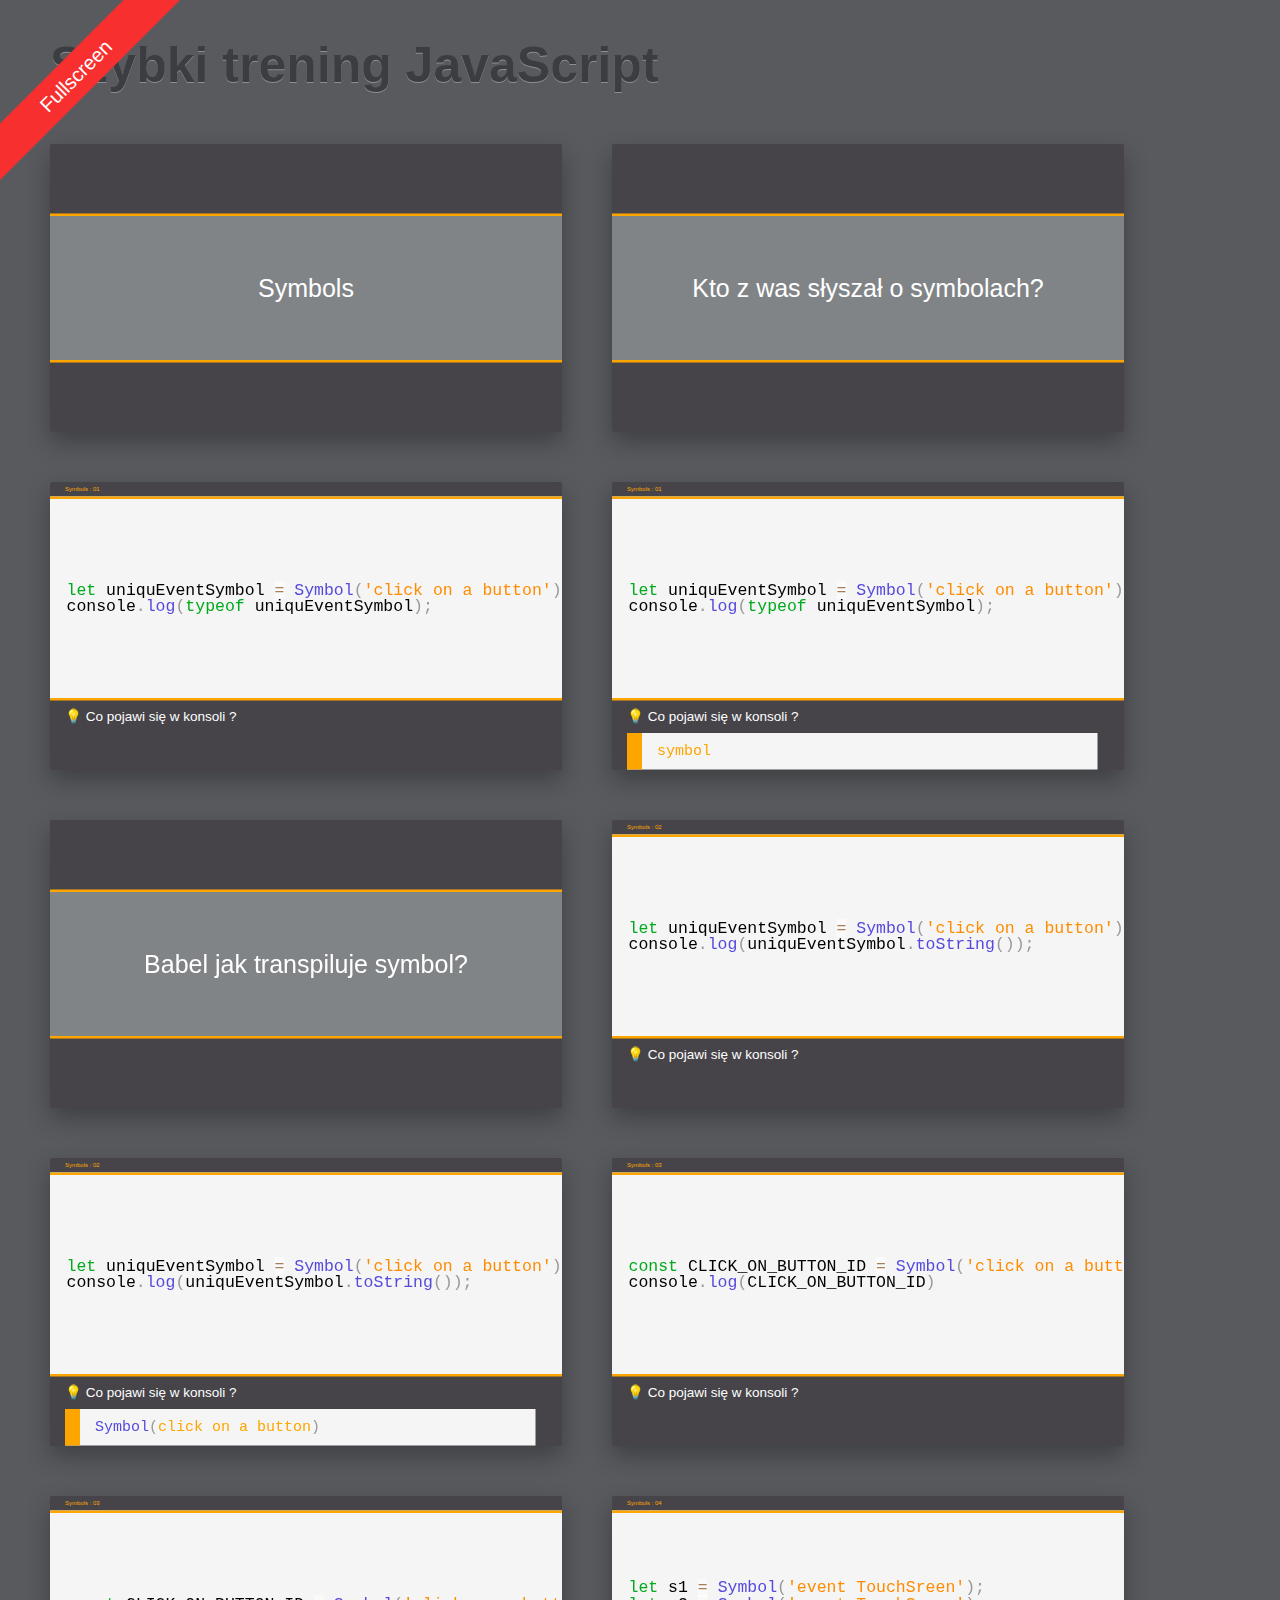
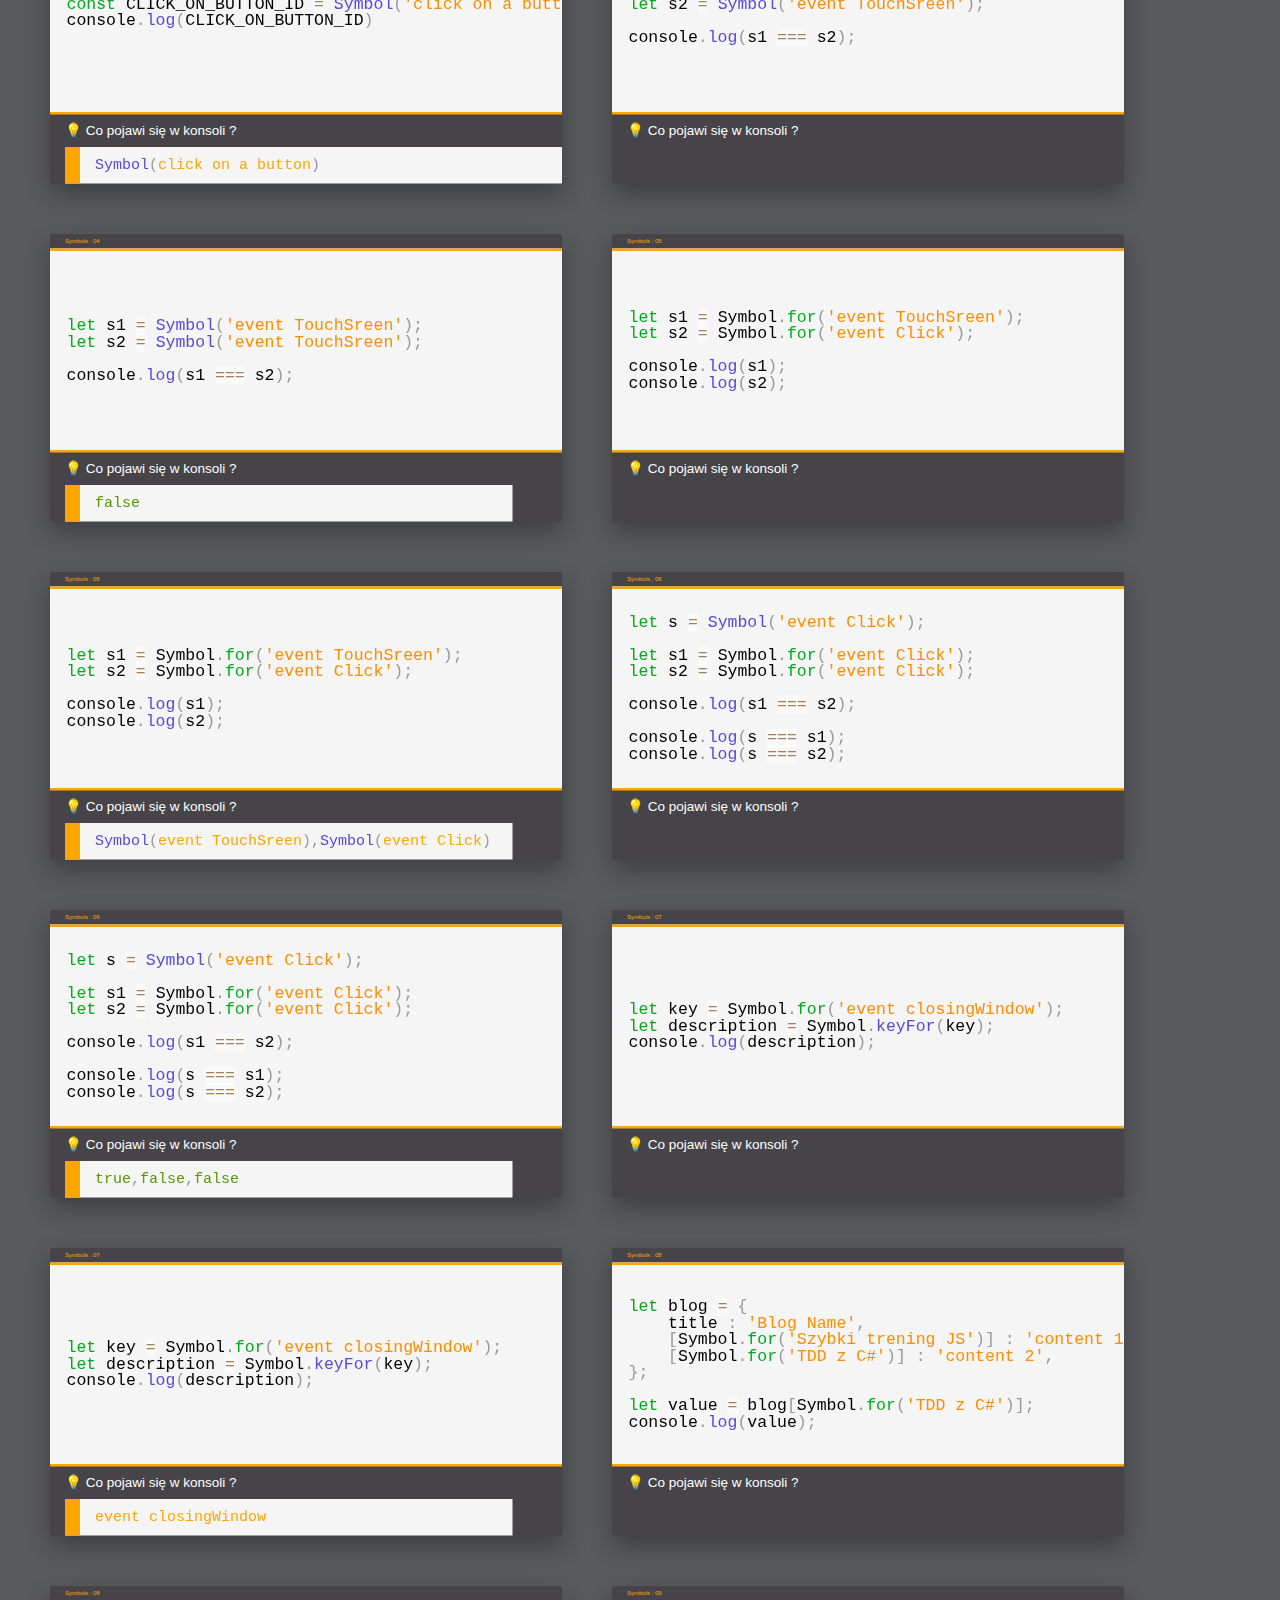
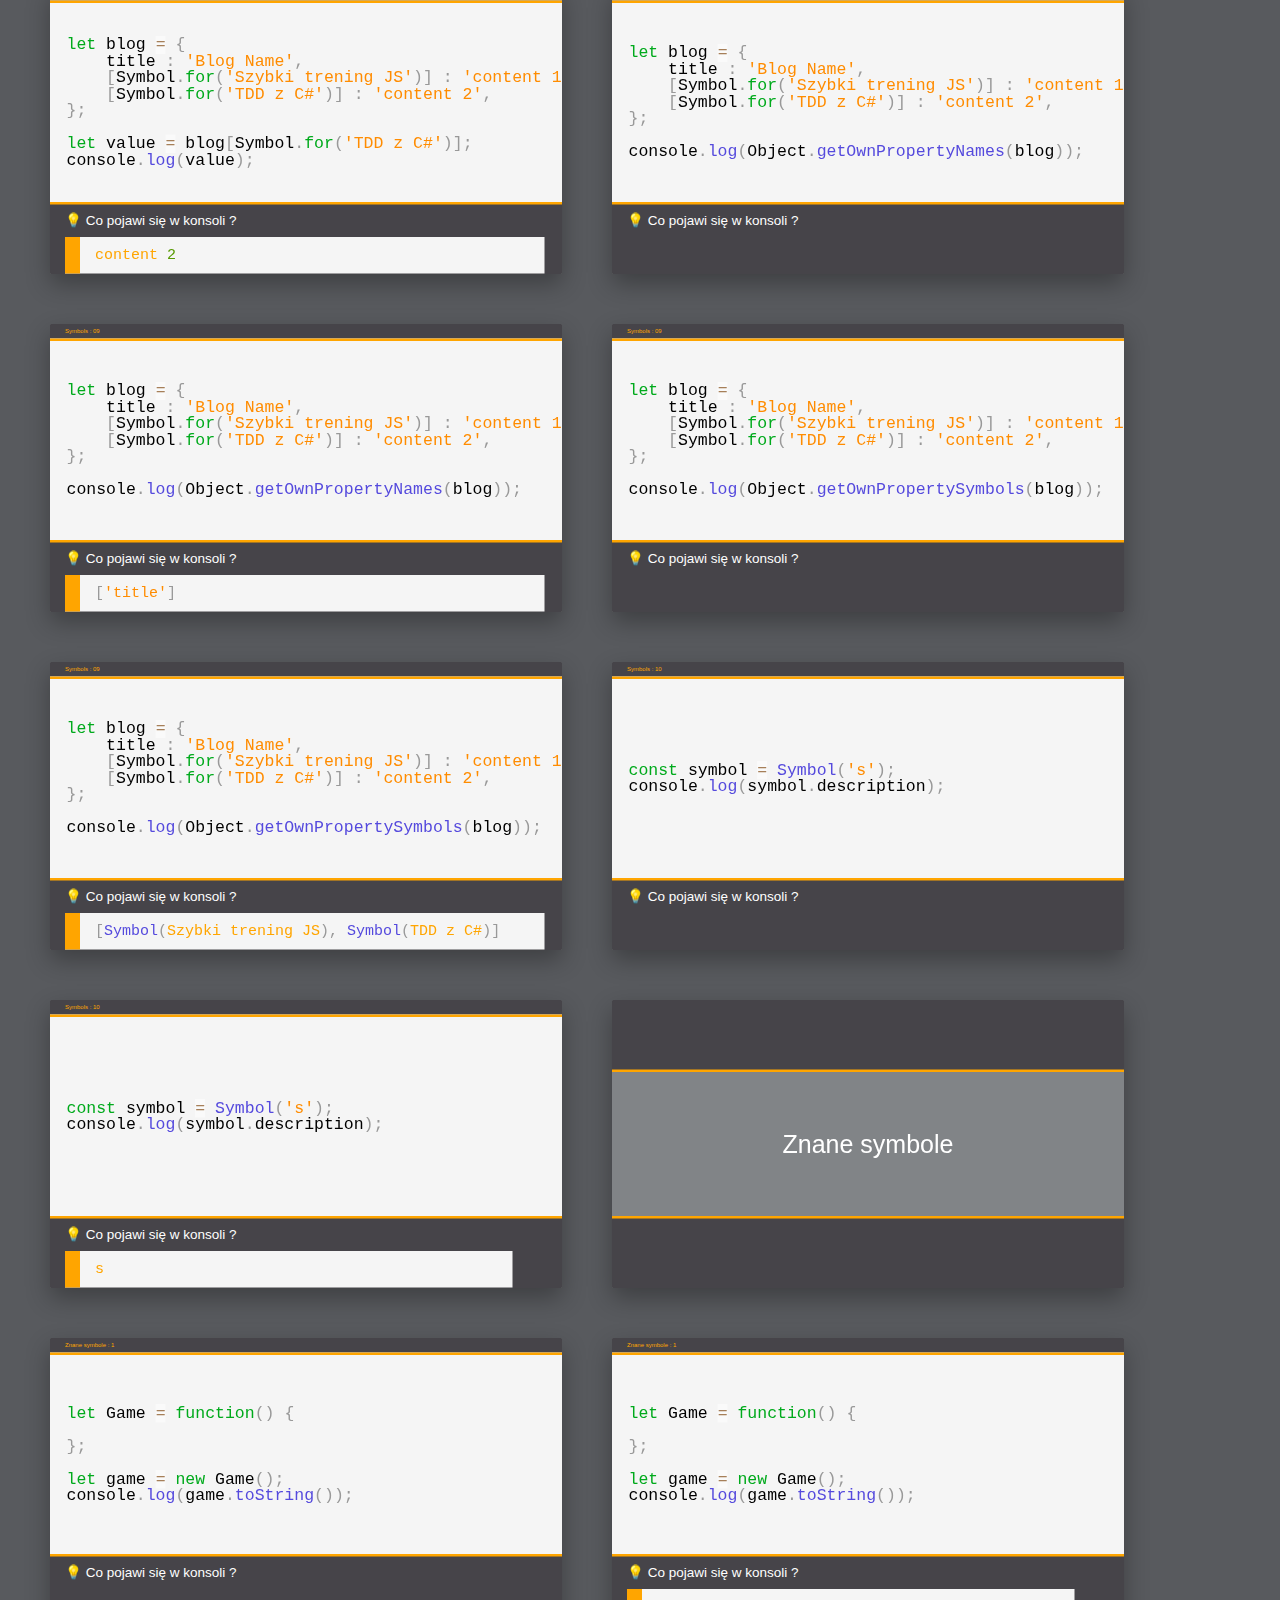
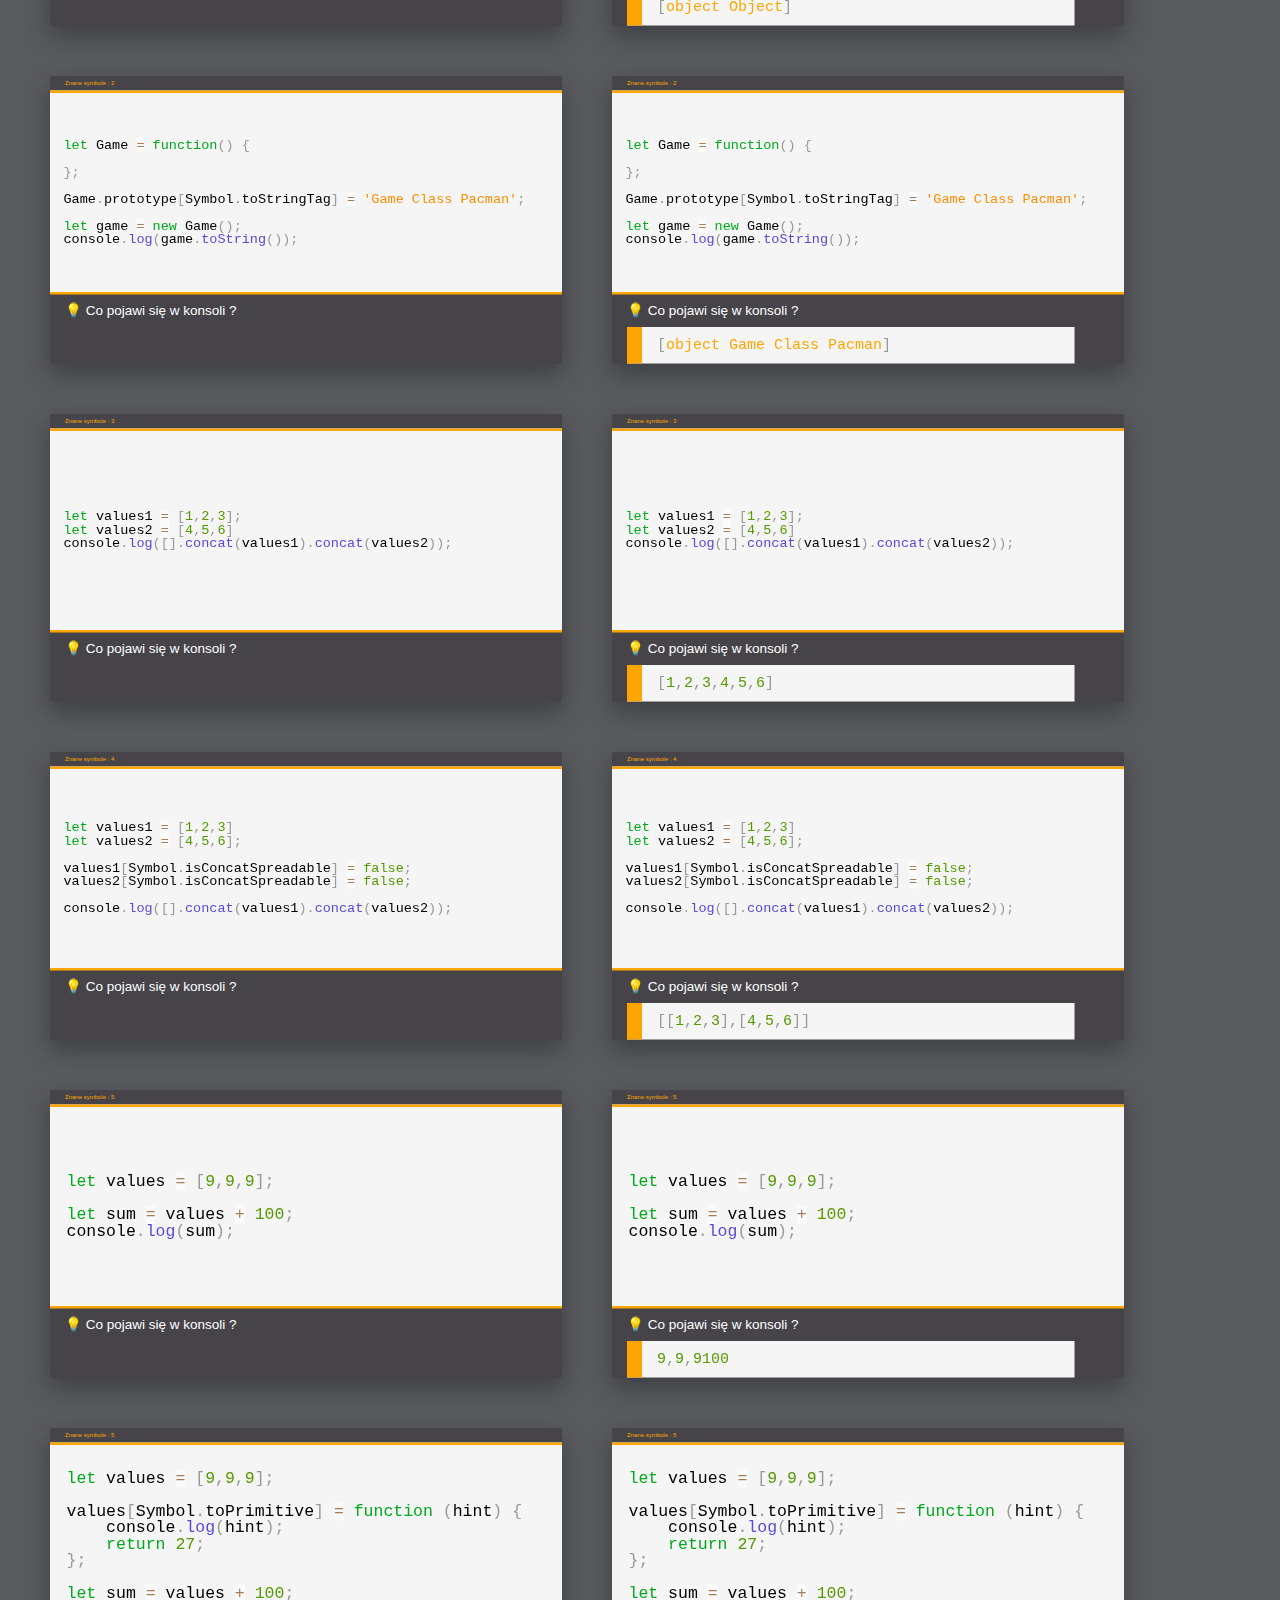
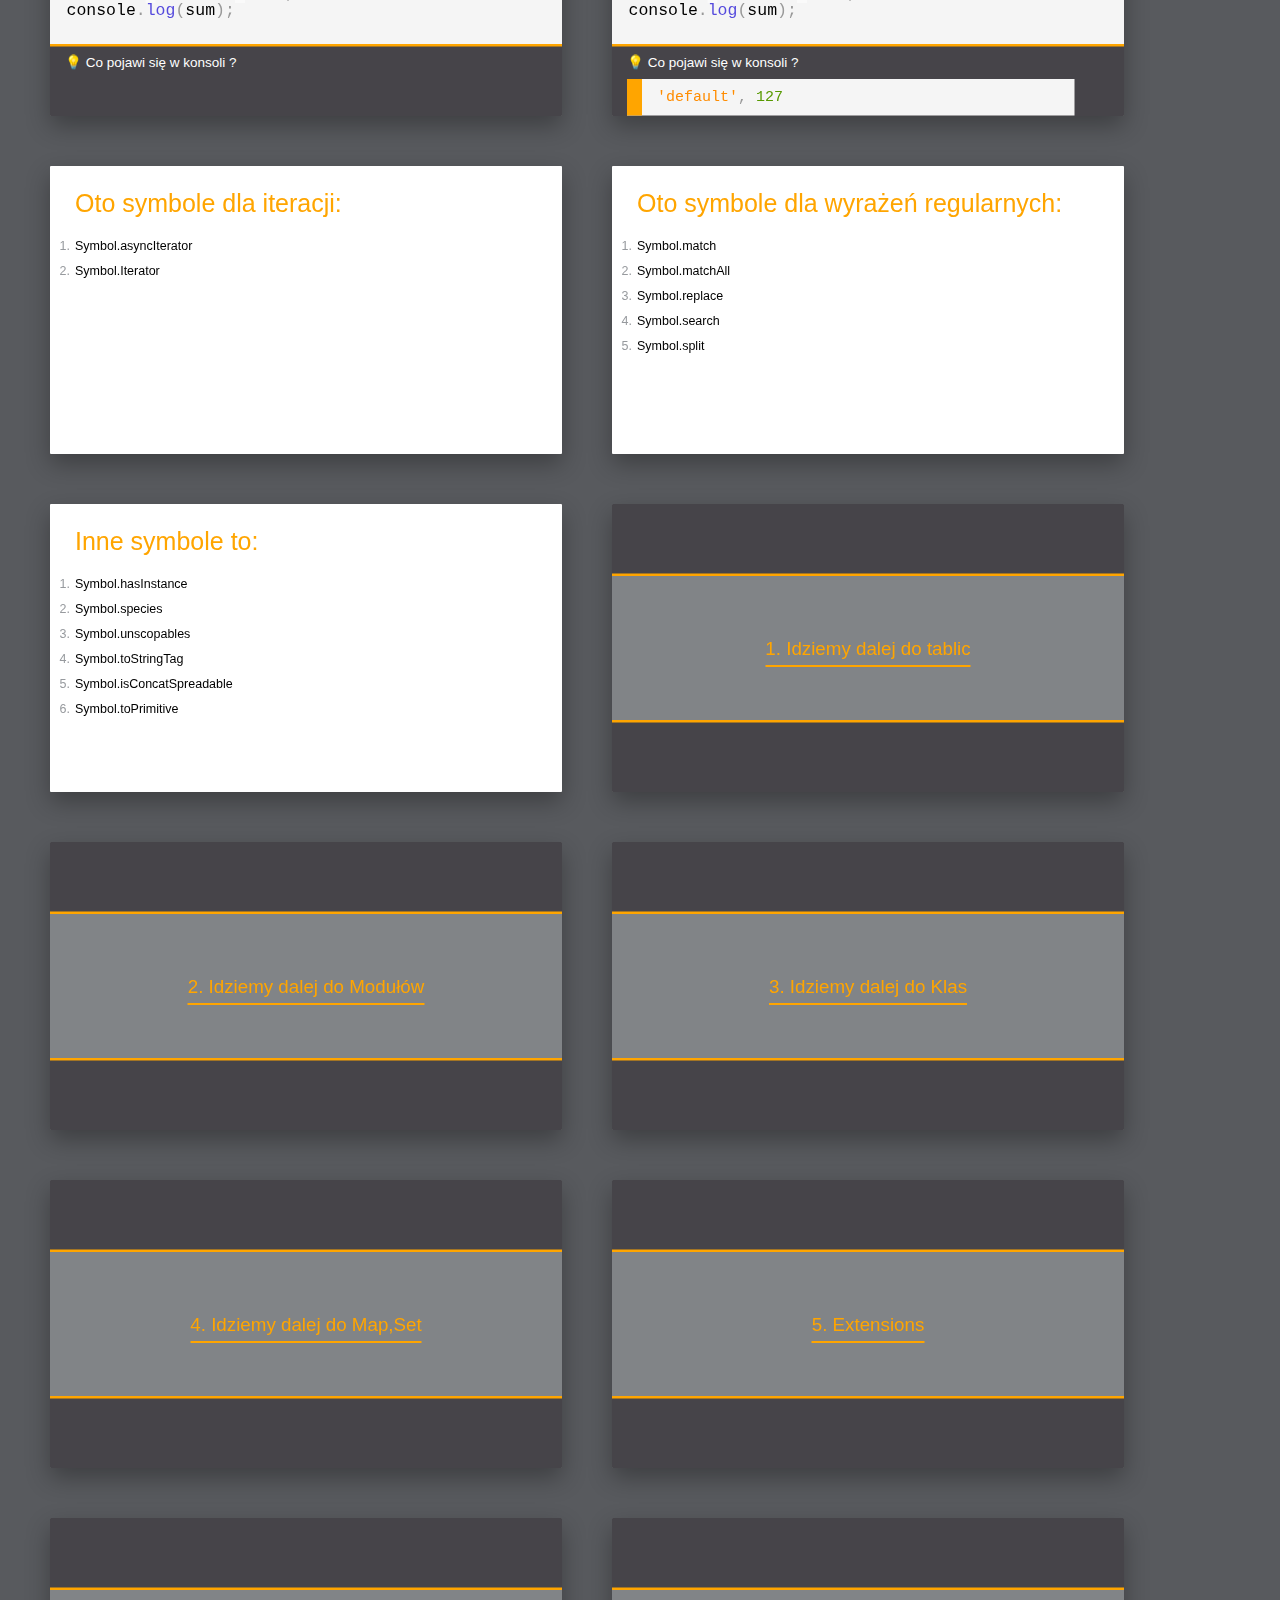
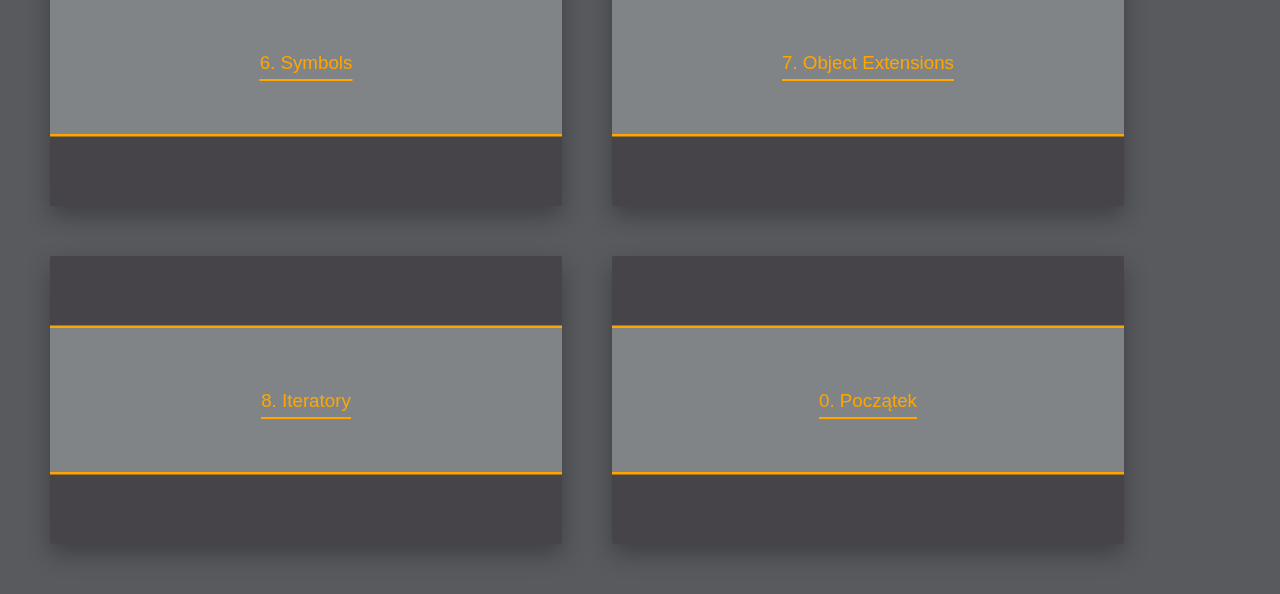
<file: 6_Symbols.html>
<!DOCTYPE html>
<html lang="en">
<head>
    <title>Szybki trening JavaScript</title>

    <meta charset="utf-8"/>
    <meta http-equiv="x-ua-compatible" content="ie=edge"/>
    <meta name="viewport" content="width=device-width"/>


    <link href="https://fonts.googleapis.com/css?family=Fira+Sans:400,900&amp;subset=latin-ext" rel="stylesheet"/>

    <!-- Shower Theme -->
    <link rel="stylesheet" href="vendors/shower-ribbon/styles/screen-16x9.css"/>
    <link rel="stylesheet" href="vendors/shower-warsawjs/styles/main.css"/>
    <link rel="stylesheet" href="codegrid.css"/>
    <!-- Prism.js -->
    <link rel="stylesheet" href="vendors/prism/prism copy.css"/>
    <link rel="stylesheet" href="vendors/prism/custom-prism.css"/>
</head>
<body class="shower list">
    <header class="caption">
        <h1>Szybki trening JavaScript</h1>
        <p></p>
    </header>



<section class="slide prism over bhgry" >
    <div class="Main-grid-container ">
        <div class="Main-Background1 ">
        </div>
        <div class="Main-Text">
            <h2>Symbols</h2>
        </div>
        <div class="Main-Background2">
      </div>
</section>
<section class="slide prism over bhgry" >
    <div class="Main-grid-container ">
        <div class="Main-Background1 ">
        </div>
        <div class="Main-Text">
            <h2>Kto z was słyszał o symbolach?</h2>
        </div>
        <div class="Main-Background2">
      </div>
</section>



<section class="slide prism over bhgry">
    <div class="grid-container">
        <div class="HeaderTitle">
            <h2>Symbols : 01</h2>
        </div>
        <div class="PlaceCodeHere">
            <pre style="font-size: 33px;overflow: hidden;  " class="language-javascript ">
                <code style="line-height: 33px !important;">
                    let uniquEventSymbol = Symbol('click on a button');
                    console.log(typeof uniquEventSymbol);
                </code>
            </pre>
        </div>
        <div class="AnswerCode">
            <div class="pytanie">
                <h3>💡 Co pojawi się w konsoli ?</h3>
            </div>
            <div class="odpowiedz">
               
            </div>
        </div>
      </div>
</section>
<section class="slide prism over bhgry">
    <div class="grid-container">
        <div class="HeaderTitle">
            <h2>Symbols : 01</h2>
        </div>
        <div class="PlaceCodeHere">
            <pre style="font-size: 33px;overflow: hidden;  " class="language-javascript ">
                <code style="line-height: 33px !important;">
                    let uniquEventSymbol = Symbol('click on a button');
                    console.log(typeof uniquEventSymbol);
                </code>
            </pre>
        </div>
        <div class="AnswerCode">
            <div class="pytanie">
                <h3>💡 Co pojawi się w konsoli ?</h3>
            </div>
            <div class="odpowiedz">
                <pre style=" overflow: hidden; background-color: whitesmoke;;"
                class="language-javascript">
                    <code>
                        symbol
                    </code>
                </pre>
          
            </div>
        </div>
      </div>
</section>
<section class="slide prism over bhgry" >
    <div class="Main-grid-container ">
        <div class="Main-Background1 ">
        </div>
        <div class="Main-Text">
            <h2>Babel jak transpiluje symbol?</h2>
        </div>
        <div class="Main-Background2">
      </div>
</section>
<section class="slide prism over bhgry">
    <div class="grid-container">
        <div class="HeaderTitle">
            <h2>Symbols : 02</h2>
        </div>
        <div class="PlaceCodeHere">
            <pre style="font-size: 33px;overflow: hidden;  " class="language-javascript ">
                <code style="line-height: 33px !important;">
                    let uniquEventSymbol = Symbol('click on a button');
                    console.log(uniquEventSymbol.toString());
                </code>
            </pre>
        </div>
        <div class="AnswerCode">
            <div class="pytanie">
                <h3>💡 Co pojawi się w konsoli ?</h3>
            </div>
            <div class="odpowiedz">
          
            </div>
        </div>
      </div>
</section>
<section class="slide prism over bhgry">
    <div class="grid-container">
        <div class="HeaderTitle">
            <h2>Symbols : 02</h2>
        </div>
        <div class="PlaceCodeHere">
            <pre style="font-size: 33px;overflow: hidden;  " class="language-javascript ">
                <code style="line-height: 33px !important;">
                    let uniquEventSymbol = Symbol('click on a button');
                    console.log(uniquEventSymbol.toString());
                </code>
            </pre>
        </div>
        <div class="AnswerCode">
            <div class="pytanie">
                <h3>💡 Co pojawi się w konsoli ?</h3>
            </div>
            <div class="odpowiedz">
                <pre style=" overflow: hidden; background-color: whitesmoke;;"
                class="language-javascript">
                    <code>
                        Symbol(click on a button)
                    </code>
                </pre>
          
       
            </div>
        </div>
      </div>
</section>
<section class="slide prism over bhgry">
    <div class="grid-container">
        <div class="HeaderTitle">
            <h2>Symbols : 03</h2>
        </div>
        <div class="PlaceCodeHere">
            <pre style="font-size: 33px;overflow: hidden;  " class="language-javascript ">
                <code style="line-height: 33px !important;">
                    const CLICK_ON_BUTTON_ID = Symbol('click on a button');
                    console.log(CLICK_ON_BUTTON_ID)
                </code>
            </pre>
        </div>
        <div class="AnswerCode">
            <div class="pytanie">
                <h3>💡 Co pojawi się w konsoli ?</h3>
            </div>
            <div class="odpowiedz">
                
            </div>
        </div>
      </div>
</section>
<section class="slide prism over bhgry">
    <div class="grid-container">
        <div class="HeaderTitle">
            <h2>Symbols : 03</h2>
        </div>
        <div class="PlaceCodeHere">
            <pre style="font-size: 33px;overflow: hidden;  " class="language-javascript ">
                <code style="line-height: 33px !important;">
                    const CLICK_ON_BUTTON_ID = Symbol('click on a button');
                    console.log(CLICK_ON_BUTTON_ID)
                </code>
            </pre>
        </div>
        <div class="AnswerCode">
            <div class="pytanie">
                <h3>💡 Co pojawi się w konsoli ?</h3>
            </div>
            <div class="odpowiedz">
                <pre style=" overflow: hidden; background-color: whitesmoke;;"
                class="language-javascript">
                    <code>
                        Symbol(click on a button)
                    </code>
                </pre>
          

            </div>
        </div>
      </div>
</section>
<section class="slide prism over bhgry">
    <div class="grid-container">
        <div class="HeaderTitle">
            <h2>Symbols : 04</h2>
        </div>
        <div class="PlaceCodeHere">
            <pre style="font-size: 33px;overflow: hidden;  " class="language-javascript ">
                <code style="line-height: 33px !important;">
                    let s1 = Symbol('event TouchSreen');
                    let s2 = Symbol('event TouchSreen');
                    
                    console.log(s1 === s2);
                </code>
            </pre>
        </div>
        <div class="AnswerCode">
            <div class="pytanie">
                <h3>💡 Co pojawi się w konsoli ?</h3>
            </div>
            <div class="odpowiedz">
             
            </div>
        </div>
      </div>
</section>

<section class="slide prism over bhgry">
    <div class="grid-container">
        <div class="HeaderTitle">
            <h2>Symbols : 04</h2>
        </div>
        <div class="PlaceCodeHere">
            <pre style="font-size: 33px;overflow: hidden;  " class="language-javascript ">
                <code style="line-height: 33px !important;">
                    let s1 = Symbol('event TouchSreen');
                    let s2 = Symbol('event TouchSreen');
                    
                    console.log(s1 === s2);
                </code>
            </pre>
        </div>
        <div class="AnswerCode">
            <div class="pytanie">
                <h3>💡 Co pojawi się w konsoli ?</h3>
            </div>
            <div class="odpowiedz">
                <pre style=" overflow: hidden; background-color: whitesmoke;;"
                class="language-javascript">
                    <code>
                        false
                    </code>
                </pre>
            </div>
        </div>
      </div>
</section>
<section class="slide prism over bhgry">
    <div class="grid-container">
        <div class="HeaderTitle">
            <h2>Symbols : 05</h2>
        </div>
        <div class="PlaceCodeHere">
            <pre style="font-size: 33px;overflow: hidden;  " class="language-javascript ">
                <code style="line-height: 33px !important;">
                    let s1 = Symbol.for('event TouchSreen');
                    let s2 = Symbol.for('event Click');
                    
                    console.log(s1);
                    console.log(s2);
                </code>
            </pre>
        </div>
        <div class="AnswerCode">
            <div class="pytanie">
                <h3>💡 Co pojawi się w konsoli ?</h3>
            </div>
            <div class="odpowiedz">
                
            </div>
        </div>
      </div>
</section>
<section class="slide prism over bhgry">
    <div class="grid-container">
        <div class="HeaderTitle">
            <h2>Symbols : 05</h2>
        </div>
        <div class="PlaceCodeHere">
            <pre style="font-size: 33px;overflow: hidden;  " class="language-javascript ">
                <code style="line-height: 33px !important;">
                    let s1 = Symbol.for('event TouchSreen');
                    let s2 = Symbol.for('event Click');
                    
                    console.log(s1);
                    console.log(s2);
                </code>
            </pre>
        </div>
        <div class="AnswerCode">
            <div class="pytanie">
                <h3>💡 Co pojawi się w konsoli ?</h3>
            </div>
            <div class="odpowiedz">
                <pre style=" overflow: hidden; background-color: whitesmoke;;"
                class="language-javascript">
                    <code>
                        Symbol(event TouchSreen),Symbol(event Click)
                    </code>
                </pre>
            
            </div>
        </div>
      </div>
</section>

<section class="slide prism over bhgry">
    <div class="grid-container">
        <div class="HeaderTitle">
            <h2>Symbols : 06</h2>
        </div>
        <div class="PlaceCodeHere">
            <pre style="font-size: 33px;overflow: hidden;  " class="language-javascript ">
                <code style="line-height: 33px !important;">
                    let s = Symbol('event Click');

                    let s1 = Symbol.for('event Click');
                    let s2 = Symbol.for('event Click');
                    
                    console.log(s1 === s2);
                    
                    console.log(s === s1);
                    console.log(s === s2);
                </code>
            </pre>
        </div>
        <div class="AnswerCode">
            <div class="pytanie">
                <h3>💡 Co pojawi się w konsoli ?</h3>
            </div>
            <div class="odpowiedz">
                
            </div>
        </div>
      </div>
</section>
<section class="slide prism over bhgry">
    <div class="grid-container">
        <div class="HeaderTitle">
            <h2>Symbols : 06</h2>
        </div>
        <div class="PlaceCodeHere">
            <pre style="font-size: 33px;overflow: hidden;  " class="language-javascript ">
                <code style="line-height: 33px !important;">
                    let s = Symbol('event Click');

                    let s1 = Symbol.for('event Click');
                    let s2 = Symbol.for('event Click');
                    
                    console.log(s1 === s2);
                    
                    console.log(s === s1);
                    console.log(s === s2);
                </code>
            </pre>
        </div>
        <div class="AnswerCode">
            <div class="pytanie">
                <h3>💡 Co pojawi się w konsoli ?</h3>
            </div>
            <div class="odpowiedz">
                <pre style=" overflow: hidden; background-color: whitesmoke;;"
                class="language-javascript">
                    <code>
                        true,false,false
                    </code>
                </pre>
            
            </div>
        </div>
      </div>
</section>

<section class="slide prism over bhgry">
    <div class="grid-container">
        <div class="HeaderTitle">
            <h2>Symbols : 07</h2>
        </div>
        <div class="PlaceCodeHere">
            <pre style="font-size: 33px;overflow: hidden;  " class="language-javascript ">
                <code style="line-height: 33px !important;">
                    let key = Symbol.for('event closingWindow');
                    let description = Symbol.keyFor(key);
                    console.log(description);
                </code>
            </pre>
        </div>
        <div class="AnswerCode">
            <div class="pytanie">
                <h3>💡 Co pojawi się w konsoli ?</h3>
            </div>
            <div class="odpowiedz">

          
            </div>
        </div>
      </div>
</section>


<section class="slide prism over bhgry">
    <div class="grid-container">
        <div class="HeaderTitle">
            <h2>Symbols : 07</h2>
        </div>
        <div class="PlaceCodeHere">
            <pre style="font-size: 33px;overflow: hidden;  " class="language-javascript ">
                <code style="line-height: 33px !important;">
                    let key = Symbol.for('event closingWindow');
                    let description = Symbol.keyFor(key);
                    console.log(description);
                </code>
            </pre>
        </div>
        <div class="AnswerCode">
            <div class="pytanie">
                <h3>💡 Co pojawi się w konsoli ?</h3>
            </div>
            <div class="odpowiedz">
                <pre style=" overflow: hidden; background-color: whitesmoke;;"
                class="language-javascript">
                    <code>
                        event closingWindow
                    </code>
                </pre>
            
          
            </div>
        </div>
      </div>
</section>
<section class="slide prism over bhgry">
    <div class="grid-container">
        <div class="HeaderTitle">
            <h2>Symbols : 08</h2>
        </div>
        <div class="PlaceCodeHere">
            <pre style="font-size: 33px;overflow: hidden;  " class="language-javascript ">
                <code style="line-height: 33px !important;">
                    let blog = {
                        title : 'Blog Name',
                        [Symbol.for('Szybki trening JS')] : 'content 1',
                        [Symbol.for('TDD z C#')] : 'content 2',
                    };
                    
                    let value = blog[Symbol.for('TDD z C#')];
                    console.log(value);
                </code>
            </pre>
        </div>
        <div class="AnswerCode">
            <div class="pytanie">
                <h3>💡 Co pojawi się w konsoli ?</h3>
            </div>
            <div class="odpowiedz">
               
            </div>
        </div>
      </div>
</section>
<section class="slide prism over bhgry">
    <div class="grid-container">
        <div class="HeaderTitle">
            <h2>Symbols : 08</h2>
        </div>
        <div class="PlaceCodeHere">
            <pre style="font-size: 33px;overflow: hidden;  " class="language-javascript ">
                <code style="line-height: 33px !important;">
                    let blog = {
                        title : 'Blog Name',
                        [Symbol.for('Szybki trening JS')] : 'content 1',
                        [Symbol.for('TDD z C#')] : 'content 2',
                    };
                    
                    let value = blog[Symbol.for('TDD z C#')];
                    console.log(value);
                </code>
            </pre>
        </div>
        <div class="AnswerCode">
            <div class="pytanie">
                <h3>💡 Co pojawi się w konsoli ?</h3>
            </div>
            <div class="odpowiedz">
                <pre style=" overflow: hidden; background-color: whitesmoke;;"
                class="language-javascript">
                    <code>
                        content 2
                    </code>
                </pre>
               
            </div>
        </div>
      </div>
</section>
<section class="slide prism over bhgry">
    <div class="grid-container">
        <div class="HeaderTitle">
            <h2>Symbols : 09</h2>
        </div>
        <div class="PlaceCodeHere">
            <pre style="font-size: 33px;overflow: hidden;  " class="language-javascript ">
                <code style="line-height: 33px !important;">
                    let blog = {
                        title : 'Blog Name',
                        [Symbol.for('Szybki trening JS')] : 'content 1',
                        [Symbol.for('TDD z C#')] : 'content 2',
                    };
                    
                    console.log(Object.getOwnPropertyNames(blog));
                </code>
            </pre>
        </div>
        <div class="AnswerCode">
            <div class="pytanie">
                <h3>💡 Co pojawi się w konsoli ?</h3>
            </div>
            <div class="odpowiedz">
                
            </div>
        </div>
      </div>
</section>
<section class="slide prism over bhgry">
    <div class="grid-container">
        <div class="HeaderTitle">
            <h2>Symbols : 09</h2>
        </div>
        <div class="PlaceCodeHere">
            <pre style="font-size: 33px;overflow: hidden;  " class="language-javascript ">
                <code style="line-height: 33px !important;">
                    let blog = {
                        title : 'Blog Name',
                        [Symbol.for('Szybki trening JS')] : 'content 1',
                        [Symbol.for('TDD z C#')] : 'content 2',
                    };
                    
                    console.log(Object.getOwnPropertyNames(blog));
                </code>
            </pre>
        </div>
        <div class="AnswerCode">
            <div class="pytanie">
                <h3>💡 Co pojawi się w konsoli ?</h3>
            </div>
            <div class="odpowiedz">
                <pre style=" overflow: hidden; background-color: whitesmoke;;"
                class="language-javascript">
                    <code>
                        ['title']
                    </code>
                </pre>
               
            </div>
        </div>
      </div>
</section>
<section class="slide prism over bhgry">
    <div class="grid-container">
        <div class="HeaderTitle">
            <h2>Symbols : 09</h2>
        </div>
        <div class="PlaceCodeHere">
            <pre style="font-size: 33px;overflow: hidden;  " class="language-javascript ">
                <code style="line-height: 33px !important;">
                    let blog = {
                        title : 'Blog Name',
                        [Symbol.for('Szybki trening JS')] : 'content 1',
                        [Symbol.for('TDD z C#')] : 'content 2',
                    };
                    
                    console.log(Object.getOwnPropertySymbols(blog));
                </code>
            </pre>
        </div>
        <div class="AnswerCode">
            <div class="pytanie">
                <h3>💡 Co pojawi się w konsoli ?</h3>
            </div>
            <div class="odpowiedz">
       
            </div>
        </div>
      </div>
</section>
<section class="slide prism over bhgry">
    <div class="grid-container">
        <div class="HeaderTitle">
            <h2>Symbols : 09</h2>
        </div>
        <div class="PlaceCodeHere">
            <pre style="font-size: 33px;overflow: hidden;  " class="language-javascript ">
                <code style="line-height: 33px !important;">
                    let blog = {
                        title : 'Blog Name',
                        [Symbol.for('Szybki trening JS')] : 'content 1',
                        [Symbol.for('TDD z C#')] : 'content 2',
                    };
                    
                    console.log(Object.getOwnPropertySymbols(blog));
                </code>
            </pre>
        </div>
        <div class="AnswerCode">
            <div class="pytanie">
                <h3>💡 Co pojawi się w konsoli ?</h3>
            </div>
            <div class="odpowiedz">
                <pre style=" overflow: hidden; background-color: whitesmoke;;"
                class="language-javascript">
                    <code>
                        [Symbol(Szybki trening JS), Symbol(TDD z C#)]
                    </code>
                </pre>
               

            </div>
        </div>
      </div>
</section>

<section class="slide prism over bhgry">
    <div class="grid-container">
        <div class="HeaderTitle">
            <h2>Symbols : 10</h2>
        </div>
        <div class="PlaceCodeHere">
            <pre style="font-size: 33px;overflow: hidden;  " class="language-javascript ">
                <code style="line-height: 33px !important;">
                    const symbol = Symbol('s'); 
                    console.log(symbol.description);
                </code>
            </pre>
        </div>
        <div class="AnswerCode">
            <div class="pytanie">
                <h3>💡 Co pojawi się w konsoli ?</h3>
            </div>
            <div class="odpowiedz">

               

            </div>
        </div>
      </div>
</section>
<section class="slide prism over bhgry">
    <div class="grid-container">
        <div class="HeaderTitle">
            <h2>Symbols : 10</h2>
        </div>
        <div class="PlaceCodeHere">
            <pre style="font-size: 33px;overflow: hidden;  " class="language-javascript ">
                <code style="line-height: 33px !important;">
                    const symbol = Symbol('s'); 
                    console.log(symbol.description);
                </code>
            </pre>
        </div>
        <div class="AnswerCode">
            <div class="pytanie">
                <h3>💡 Co pojawi się w konsoli ?</h3>
            </div>
            <div class="odpowiedz">
                <pre style=" overflow: hidden; background-color: whitesmoke;;"
                class="language-javascript">
                    <code>
                        s
                    </code>
                </pre>
               

            </div>
        </div>
      </div>
</section>


<section class="slide prism over bhgry" >
    <div class="Main-grid-container ">
        <div class="Main-Background1 ">
        </div>
        <div class="Main-Text">
            <h2>Znane symbole</h2>
        </div>
        <div class="Main-Background2">
      </div>
</section>
<section class="slide prism over bhgry">
    <div class="grid-container">
        <div class="HeaderTitle">
            <h2>Znane symbole : 1</h2>
        </div>
        <div class="PlaceCodeHere">
            <pre style="font-size: 33px;overflow: hidden;  " class="language-javascript ">
                <code style="line-height: 33px !important;">
                    let Game = function() {

                    };
                    
                    let game = new Game();
                    console.log(game.toString());
                </code>
            </pre>
        </div>
        <div class="AnswerCode">
            <div class="pytanie">
                <h3>💡 Co pojawi się w konsoli ?</h3>
            </div>
            <div class="odpowiedz">

               

            </div>
        </div>
      </div>
</section>
<section class="slide prism over bhgry">
    <div class="grid-container">
        <div class="HeaderTitle">
            <h2>Znane symbole : 1</h2>
        </div>
        <div class="PlaceCodeHere">
            <pre style="font-size: 33px;overflow: hidden;  " class="language-javascript ">
                <code style="line-height: 33px !important;">
                    let Game = function() {

                    };
                    
                    let game = new Game();
                    console.log(game.toString());
                </code>
            </pre>
        </div>
        <div class="AnswerCode">
            <div class="pytanie">
                <h3>💡 Co pojawi się w konsoli ?</h3>
            </div>
            <div class="odpowiedz">
                <pre style=" overflow: hidden; background-color: whitesmoke;;"
                class="language-javascript">
                    <code>
                        [object Object]
                    </code>
                </pre>
               

            </div>
        </div>
      </div>
</section>
<section class="slide prism over bhgry">
    <div class="grid-container">
        <div class="HeaderTitle">
            <h2>Znane symbole : 2</h2>
        </div>
        <div class="PlaceCodeHere">
            <pre style="font-size: 27px;overflow: hidden;  " class="language-javascript ">
                <code style="line-height: 27px !important;">
                    let Game = function() {

                    };
                    
                    Game.prototype[Symbol.toStringTag] = 'Game Class Pacman';
                    
                    let game = new Game();
                    console.log(game.toString());
                </code>
            </pre>
        </div>
        <div class="AnswerCode">
            <div class="pytanie">
                <h3>💡 Co pojawi się w konsoli ?</h3>
            </div>
            <div class="odpowiedz">


            </div>
        </div>
      </div>
</section>

<section class="slide prism over bhgry">
    <div class="grid-container">
        <div class="HeaderTitle">
            <h2>Znane symbole : 2</h2>
        </div>
        <div class="PlaceCodeHere">
            <pre style="font-size: 27px;overflow: hidden;  " class="language-javascript ">
                <code style="line-height: 27px !important;">
                    let Game = function() {

                    };

                    Game.prototype[Symbol.toStringTag] = 'Game Class Pacman';
                    
                    let game = new Game();
                    console.log(game.toString());
                </code>
            </pre>
        </div>
        <div class="AnswerCode">
            <div class="pytanie">
                <h3>💡 Co pojawi się w konsoli ?</h3>
            </div>
            <div class="odpowiedz">
                <pre style=" overflow: hidden; background-color: whitesmoke;;"
                class="language-javascript">
                    <code>
                        [object Game Class Pacman]
                    </code>
                </pre>
               

            </div>
        </div>
      </div>
</section>
<section class="slide prism over bhgry">
    <div class="grid-container">
        <div class="HeaderTitle">
            <h2>Znane symbole : 3</h2>
        </div>
        <div class="PlaceCodeHere">
            <pre style="font-size: 27px;overflow: hidden;  " class="language-javascript ">
                <code style="line-height: 27px !important;">
                    let values1 = [1,2,3];
                    let values2 = [4,5,6]
                    console.log([].concat(values1).concat(values2));
                </code>
            </pre>
        </div>
        <div class="AnswerCode">
            <div class="pytanie">
                <h3>💡 Co pojawi się w konsoli ?</h3>
            </div>
            <div class="odpowiedz">
      

            </div>
        </div>
      </div>
</section>
<section class="slide prism over bhgry">
    <div class="grid-container">
        <div class="HeaderTitle">
            <h2>Znane symbole : 3</h2>
        </div>
        <div class="PlaceCodeHere">
            <pre style="font-size: 27px;overflow: hidden;  " class="language-javascript ">
                <code style="line-height: 27px !important;">
                    let values1 = [1,2,3];
                    let values2 = [4,5,6]
                    console.log([].concat(values1).concat(values2));
                </code>
            </pre>
        </div>
        <div class="AnswerCode">
            <div class="pytanie">
                <h3>💡 Co pojawi się w konsoli ?</h3>
            </div>
            <div class="odpowiedz">
                <pre style=" overflow: hidden; background-color: whitesmoke;;"
                class="language-javascript">
                    <code>
                        [1,2,3,4,5,6]
                    </code>
                </pre>
               

            </div>
        </div>
      </div>
</section>

<section class="slide prism over bhgry">
    <div class="grid-container">
        <div class="HeaderTitle">
            <h2>Znane symbole : 4</h2>
        </div>
        <div class="PlaceCodeHere">
            <pre style="font-size: 27px;overflow: hidden;  " class="language-javascript ">
                <code style="line-height: 27px !important;">
                    let values1 = [1,2,3]
                    let values2 = [4,5,6];
                    
                    values1[Symbol.isConcatSpreadable] = false;
                    values2[Symbol.isConcatSpreadable] = false;

                    console.log([].concat(values1).concat(values2));
                </code>
            </pre>
        </div>
        <div class="AnswerCode">
            <div class="pytanie">
                <h3>💡 Co pojawi się w konsoli ?</h3>
            </div>
            <div class="odpowiedz">

               

            </div>
        </div>
      </div>
</section>
<section class="slide prism over bhgry">
    <div class="grid-container">
        <div class="HeaderTitle">
            <h2>Znane symbole : 4</h2>
        </div>
        <div class="PlaceCodeHere">
            <pre style="font-size: 27px;overflow: hidden;  " class="language-javascript ">
                <code style="line-height: 27px !important;">
                    let values1 = [1,2,3]
                    let values2 = [4,5,6];
                    
                    values1[Symbol.isConcatSpreadable] = false;
                    values2[Symbol.isConcatSpreadable] = false;

                    console.log([].concat(values1).concat(values2));
                </code>
            </pre>
        </div>
        <div class="AnswerCode">
            <div class="pytanie">
                <h3>💡 Co pojawi się w konsoli ?</h3>
            </div>
            <div class="odpowiedz">
                <pre style=" overflow: hidden; background-color: whitesmoke;;"
                class="language-javascript">
                    <code>
                        [[1,2,3],[4,5,6]]
                    </code>
                </pre>
               

            </div>
        </div>
      </div>
</section>
<section class="slide prism over bhgry">
    <div class="grid-container">
        <div class="HeaderTitle">
            <h2>Znane symbole : 5</h2>
        </div>
        <div class="PlaceCodeHere">
            <pre style="font-size: 33px;overflow: hidden;  " class="language-javascript ">
                <code style="line-height: 33px !important;">
                    let values = [9,9,9];

                    let sum = values + 100;
                    console.log(sum);
                </code>
            </pre>
        </div>
        <div class="AnswerCode">
            <div class="pytanie">
                <h3>💡 Co pojawi się w konsoli ?</h3>
            </div>
            <div class="odpowiedz">


            </div>
        </div>
      </div>
</section>

<section class="slide prism over bhgry">
    <div class="grid-container">
        <div class="HeaderTitle">
            <h2>Znane symbole : 5</h2>
        </div>
        <div class="PlaceCodeHere">
            <pre style="font-size: 33px;overflow: hidden;  " class="language-javascript ">
                <code style="line-height: 33px !important;">
                    let values = [9,9,9];

                    let sum = values + 100;
                    console.log(sum);
                </code>
            </pre>
        </div>
        <div class="AnswerCode">
            <div class="pytanie">
                <h3>💡 Co pojawi się w konsoli ?</h3>
            </div>
            <div class="odpowiedz">
                <pre style=" overflow: hidden; background-color: whitesmoke;;"
                class="language-javascript">
                    <code>
                        9,9,9100
                    </code>
                </pre>
               

            </div>
        </div>
      </div>
</section>
<section class="slide prism over bhgry">
    <div class="grid-container">
        <div class="HeaderTitle">
            <h2>Znane symbole : 5</h2>
        </div>
        <div class="PlaceCodeHere">
            <pre style="font-size: 33px;overflow: hidden;  " class="language-javascript ">
                <code style="line-height: 33px !important;">
                    let values = [9,9,9];

                    values[Symbol.toPrimitive] = function (hint) {
                        console.log(hint);
                        return 27;
                    };
                    
                    let sum = values + 100;
                    console.log(sum);
                </code>
            </pre>
        </div>
        <div class="AnswerCode">
            <div class="pytanie">
                <h3>💡 Co pojawi się w konsoli ?</h3>
            </div>
            <div class="odpowiedz">

               

            </div>
        </div>
      </div>
</section>
<section class="slide prism over bhgry">
    <div class="grid-container">
        <div class="HeaderTitle">
            <h2>Znane symbole : 5</h2>
        </div>
        <div class="PlaceCodeHere">
            <pre style="font-size: 33px;overflow: hidden;  " class="language-javascript ">
                <code style="line-height: 33px !important;">
                    let values = [9,9,9];

                    values[Symbol.toPrimitive] = function (hint) {
                        console.log(hint);
                        return 27;
                    };
                    
                    let sum = values + 100;
                    console.log(sum);
                </code>
            </pre>
        </div>
        <div class="AnswerCode">
            <div class="pytanie">
                <h3>💡 Co pojawi się w konsoli ?</h3>
            </div>
            <div class="odpowiedz">
                <pre style=" overflow: hidden; background-color: whitesmoke;;"
                class="language-javascript">
                    <code>
                        'default', 127
                    </code>
                </pre>
               

            </div>
        </div>
      </div>
</section>
<section class="slide  compact">
    <h2>Oto symbole dla iteracji:</h2>
    <ol>
        <li class="next">Symbol.asyncIterator</li>
        <li class="next">Symbol.Iterator</li>
    </ol>
</section>
<section class="slide  compact">
    <h2>Oto symbole dla wyrażeń regularnych:</h2>
    <ol>
        <li class="next">Symbol.match</li>
        <li class="next">Symbol.matchAll</li>
        <li class="next">Symbol.replace</li>
        <li class="next">Symbol.search</li>
        <li class="next">Symbol.split</li>
    </ol>
</section>
<section class="slide  compact">
    <h2>Inne symbole to:</h2>
    <ol>
        <li class="next">Symbol.hasInstance</li>
        <li class="next">Symbol.species</li>
        <li class="next">Symbol.unscopables</li>
        <li class="next">Symbol.toStringTag</li>
        <li class="next">Symbol.isConcatSpreadable</li>
        <li class="next">Symbol.toPrimitive</li>
    </ol>
</section>
<section class="slide prism over bhgry" >
    <div class="Main-grid-container ">
        <div class="Main-Background1 ">
        </div>
        <div class="Main-Text">
            <a href="0_tablice.html">1. Idziemy dalej do tablic</a>
        </div>
        <div class="Main-Background2">
      </div>
</section>
<section class="slide prism over bhgry" >
    <div class="Main-grid-container ">
        <div class="Main-Background1 ">
        </div>
        <div class="Main-Text">
            <a href="1_modules.html">2. Idziemy dalej do Modułów</a>
        </div>
        <div class="Main-Background2">
      </div>
</section>
<section class="slide prism over bhgry" >
    <div class="Main-grid-container ">
        <div class="Main-Background1 ">
        </div>
        <div class="Main-Text">
            <a href="3_Class.html">3. Idziemy dalej do Klas</a>
        </div>
        <div class="Main-Background2">
      </div>
</section>
<section class="slide prism over bhgry" >
    <div class="Main-grid-container ">
        <div class="Main-Background1 ">
        </div>
        <div class="Main-Text">
            <a href="4_MapSet.html">4. Idziemy dalej do Map,Set</a>
        </div>
        <div class="Main-Background2">
      </div>
</section>
<section class="slide prism over bhgry" >
    <div class="Main-grid-container ">
        <div class="Main-Background1 ">
        </div>
        <div class="Main-Text">
            <a href="5_Extensions.html">5. Extensions</a>
        </div>
        <div class="Main-Background2">
      </div>
</section>
<section class="slide prism over bhgry" >
    <div class="Main-grid-container ">
        <div class="Main-Background1 ">
        </div>
        <div class="Main-Text">
            <a href="6_Symbols.html">6. Symbols</a>
        </div>
        <div class="Main-Background2">
      </div>
</section>
<section class="slide prism over bhgry" >
    <div class="Main-grid-container ">
        <div class="Main-Background1 ">
        </div>
        <div class="Main-Text">
            <a href="7_ObjectExtensions.html">7. Object Extensions</a>
        </div>
        <div class="Main-Background2">
      </div>
</section>
<section class="slide prism over bhgry" >
    <div class="Main-grid-container ">
        <div class="Main-Background1 ">
        </div>
        <div class="Main-Text">
            <a href="8_Iterators.html">8. Iteratory</a>
        </div>
        <div class="Main-Background2">
      </div>
</section>
<section class="slide prism over bhgry" >
    <div class="Main-grid-container ">
        <div class="Main-Background1 ">
        </div>
        <div class="Main-Text">
            <a href="index.html">0. Początek</a>
        </div>
        <div class="Main-Background2">
      </div>
</section>
    <div class="progress" style="display: none;"></div>



    <footer class="badge badge-top-left">
        <a href="#" class="fullscreen">Fullscreen</a>
    </footer>

    <script src="vendors/gamepad/gamepad.js"></script>
    <script src="vendors/shower/shower.min.js"></script>
    <script src="vendors/shower-gamepad/shower.gamepad.js"></script>
    <script src="vendors/shower-warsawjs/scripts/fullscreen.js"></script>

    <!-- Prism.js -->
    <script src="vendors/prism/prism.js"></script>
    <script src="vendors/prism/custom-prism.js"></script>
</body>
</html>
</file>
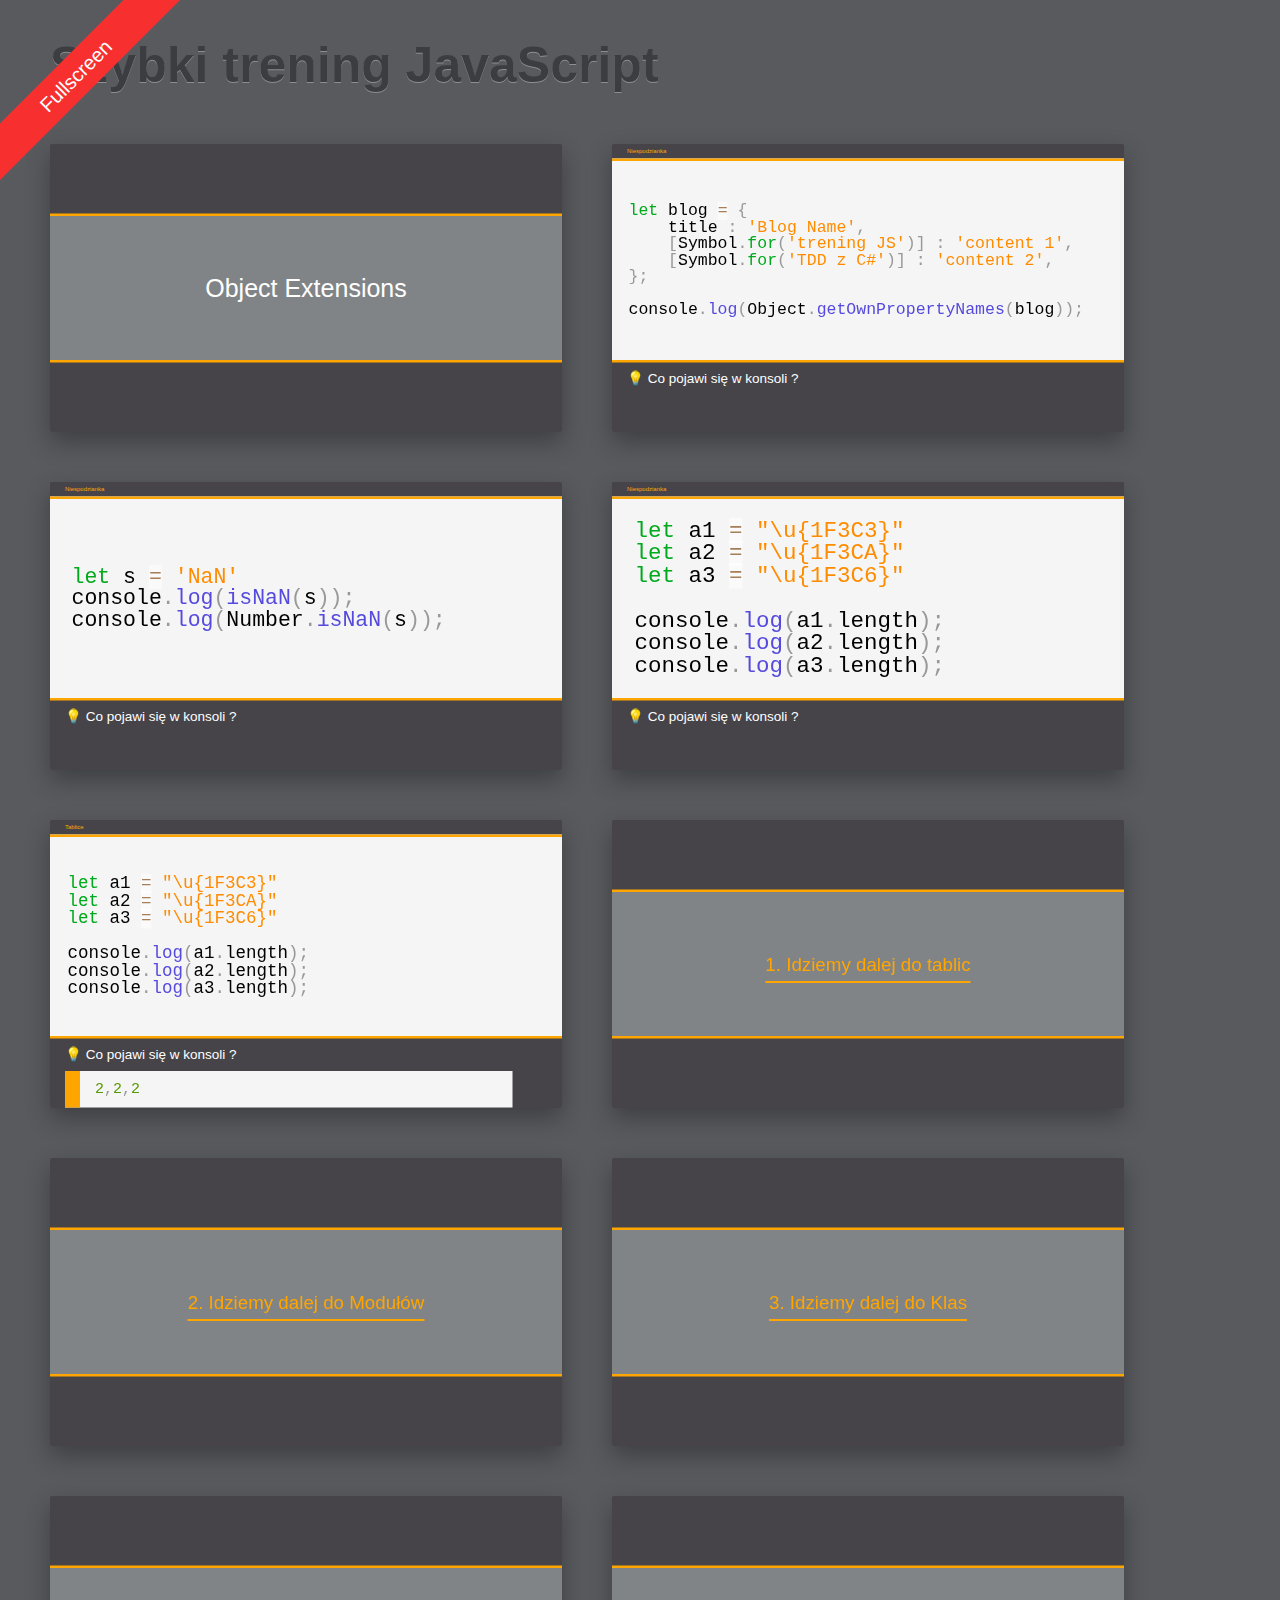
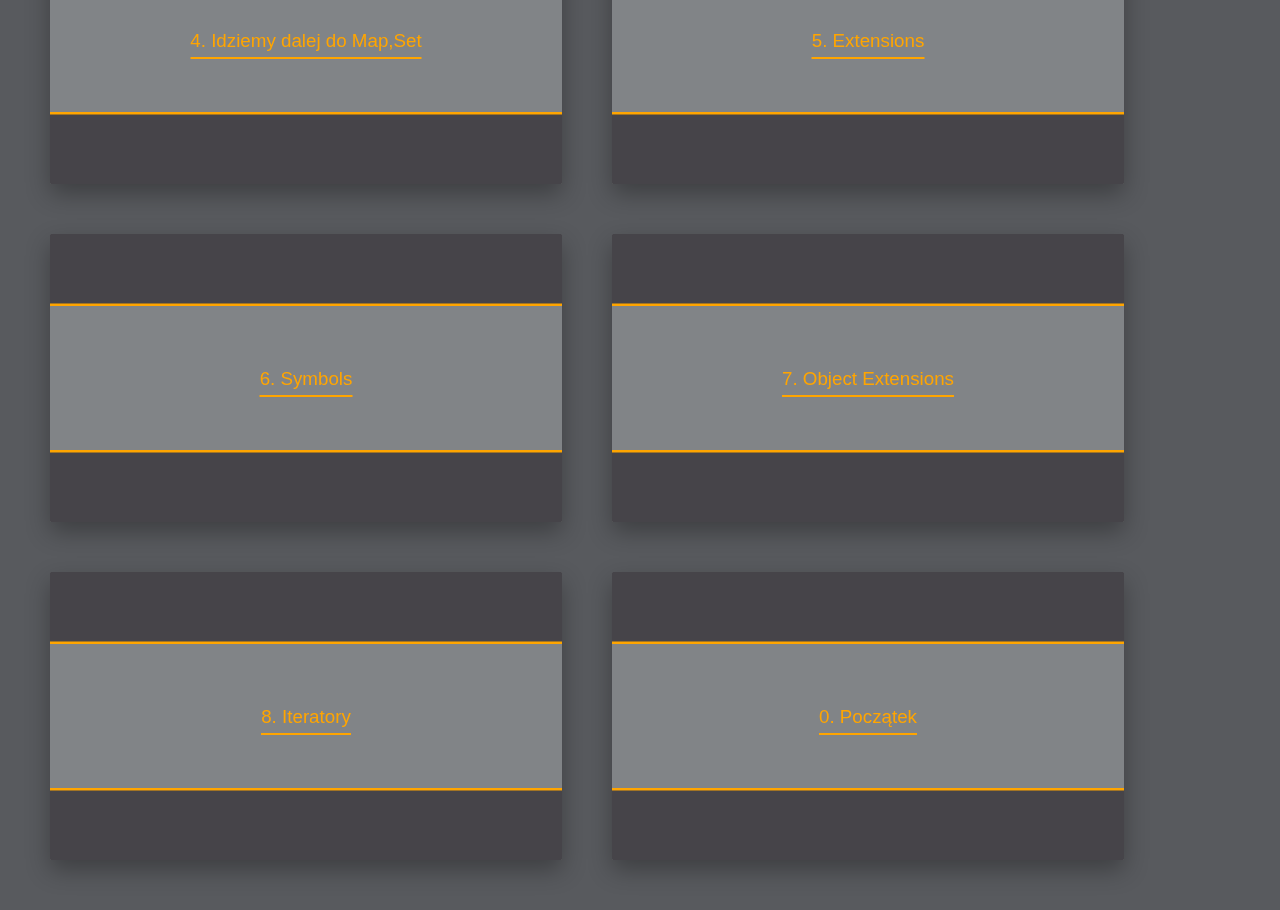
<file: 7_ObjectExtensions.html>
<!DOCTYPE html>
<html lang="en">
<head>
    <title>Szybki trening JavaScript</title>

    <meta charset="utf-8"/>
    <meta http-equiv="x-ua-compatible" content="ie=edge"/>
    <meta name="viewport" content="width=device-width"/>


    <link href="https://fonts.googleapis.com/css?family=Fira+Sans:400,900&amp;subset=latin-ext" rel="stylesheet"/>

    <!-- Shower Theme -->
    <link rel="stylesheet" href="vendors/shower-ribbon/styles/screen-16x9.css"/>
    <link rel="stylesheet" href="vendors/shower-warsawjs/styles/main.css"/>
    <link rel="stylesheet" href="codegrid.css"/>
    <!-- Prism.js -->
    <link rel="stylesheet" href="vendors/prism/prism copy.css"/>
    <link rel="stylesheet" href="vendors/prism/custom-prism.css"/>
</head>
<body class="shower list">
    <header class="caption">
        <h1>Szybki trening JavaScript</h1>
        <p></p>
    </header>




<section class="slide prism over bhgry" >
    <div class="Main-grid-container ">
        <div class="Main-Background1 ">
        </div>
        <div class="Main-Text">
            <h2>Object Extensions</h2>
        </div>
        <div class="Main-Background2">
      </div>
</section>


<section class="slide prism over bhgry">
    <div class="grid-container">
        <div class="HeaderTitle">
            <h2>Niespodzianka</h2>
        </div>
        <div class="PlaceCodeHere">
            <pre style="font-size: 33px;overflow: hidden;  " class="language-javascript ">
                <code style="line-height: 33px !important;">
                    let blog = {
                        title : 'Blog Name',
                        [Symbol.for('trening JS')] : 'content 1',
                        [Symbol.for('TDD z C#')] : 'content 2',
                    };
                    
                    console.log(Object.getOwnPropertyNames(blog));
                </code>
            </pre>
        </div>
        <div class="AnswerCode">
            <div class="pytanie">
                <h3>💡 Co pojawi się w konsoli ?</h3>
            </div>
            <div class="odpowiedz">
               
            </div>
        </div>
      </div>
</section>


<section class="slide prism over bhgry">
    <div class="grid-container">
        <div class="HeaderTitle">
            <h2>Niespodzianka</h2>
        </div>
        <div class="PlaceCodeHere">
            <pre style="font-size: 43px;overflow: hidden;  " class="language-javascript ">
                <code style="line-height: 43px !important;">
                    let s = 'NaN'
                    console.log(isNaN(s));
                    console.log(Number.isNaN(s));
                </code>
            </pre>
        </div>
        <div class="AnswerCode">
            <div class="pytanie">
                <h3>💡 Co pojawi się w konsoli ?</h3>
            </div>
            <div class="odpowiedz">
               
            </div>
        </div>
      </div>
</section>


<section class="slide prism over bhgry">
    <div class="grid-container">
        <div class="HeaderTitle">
            <h2>Niespodzianka</h2>
        </div>
        <div class="PlaceCodeHere">
            <pre style="font-size: 45px;overflow: hidden;  " class="language-javascript ">
                <code style="line-height: 45px !important;">
                    let a1 = "\u{1F3C3}"
                    let a2 = "\u{1F3CA}"
                    let a3 = "\u{1F3C6}"
                    
                    console.log(a1.length);
                    console.log(a2.length);
                    console.log(a3.length);
                </code>
            </pre>
        </div>
        <div class="AnswerCode">
            <div class="pytanie">
                <h3>💡 Co pojawi się w konsoli ?</h3>
            </div>
            <div class="odpowiedz">
               
            </div>
        </div>
      </div>
</section>
<section class="slide prism over bhgry">
    <div class="grid-container">
        <div class="HeaderTitle">
            <h2>Tablice</h2>
        </div>
        <div class="PlaceCodeHere">
            <pre style="font-size: 35px;overflow: hidden;  " class="language-javascript ">
                <code style="line-height: 35px !important;">
                    let a1 = "\u{1F3C3}"
                    let a2 = "\u{1F3CA}"
                    let a3 = "\u{1F3C6}"
                    
                    console.log(a1.length);
                    console.log(a2.length);
                    console.log(a3.length);
                </code>
            </pre>
        </div>
        <div class="AnswerCode">
            <div class="pytanie">
                <h3>💡 Co pojawi się w konsoli ?</h3>
            </div>
            <div class="odpowiedz">
                <pre style=" overflow: hidden; background-color: whitesmoke;;"
                class="language-javascript">
                    <code>
                        2,2,2
                    </code>
                </pre>
            </div>
        </div>
      </div>
</section>
<section class="slide prism over bhgry" >
    <div class="Main-grid-container ">
        <div class="Main-Background1 ">
        </div>
        <div class="Main-Text">
            <a href="0_tablice.html">1. Idziemy dalej do tablic</a>
        </div>
        <div class="Main-Background2">
      </div>
</section>
<section class="slide prism over bhgry" >
    <div class="Main-grid-container ">
        <div class="Main-Background1 ">
        </div>
        <div class="Main-Text">
            <a href="1_modules.html">2. Idziemy dalej do Modułów</a>
        </div>
        <div class="Main-Background2">
      </div>
</section>
<section class="slide prism over bhgry" >
    <div class="Main-grid-container ">
        <div class="Main-Background1 ">
        </div>
        <div class="Main-Text">
            <a href="3_Class.html">3. Idziemy dalej do Klas</a>
        </div>
        <div class="Main-Background2">
      </div>
</section>
<section class="slide prism over bhgry" >
    <div class="Main-grid-container ">
        <div class="Main-Background1 ">
        </div>
        <div class="Main-Text">
            <a href="4_MapSet.html">4. Idziemy dalej do Map,Set</a>
        </div>
        <div class="Main-Background2">
      </div>
</section>
<section class="slide prism over bhgry" >
    <div class="Main-grid-container ">
        <div class="Main-Background1 ">
        </div>
        <div class="Main-Text">
            <a href="5_Extensions.html">5. Extensions</a>
        </div>
        <div class="Main-Background2">
      </div>
</section>
<section class="slide prism over bhgry" >
    <div class="Main-grid-container ">
        <div class="Main-Background1 ">
        </div>
        <div class="Main-Text">
            <a href="6_Symbols.html">6. Symbols</a>
        </div>
        <div class="Main-Background2">
      </div>
</section>
<section class="slide prism over bhgry" >
    <div class="Main-grid-container ">
        <div class="Main-Background1 ">
        </div>
        <div class="Main-Text">
            <a href="7_ObjectExtensions.html">7. Object Extensions</a>
        </div>
        <div class="Main-Background2">
      </div>
</section>
<section class="slide prism over bhgry" >
    <div class="Main-grid-container ">
        <div class="Main-Background1 ">
        </div>
        <div class="Main-Text">
            <a href="8_Iterators.html">8. Iteratory</a>
        </div>
        <div class="Main-Background2">
      </div>
</section>
<section class="slide prism over bhgry" >
    <div class="Main-grid-container ">
        <div class="Main-Background1 ">
        </div>
        <div class="Main-Text">
            <a href="index.html">0. Początek</a>
        </div>
        <div class="Main-Background2">
      </div>
</section>


    <div class="progress" style="display: none;"></div>



    <footer class="badge badge-top-left">
        <a href="#" class="fullscreen">Fullscreen</a>
    </footer>

    <script src="vendors/gamepad/gamepad.js"></script>
    <script src="vendors/shower/shower.min.js"></script>
    <script src="vendors/shower-gamepad/shower.gamepad.js"></script>
    <script src="vendors/shower-warsawjs/scripts/fullscreen.js"></script>

    <!-- Prism.js -->
    <script src="vendors/prism/prism.js"></script>
    <script src="vendors/prism/custom-prism.js"></script>
</body>
</html>
</file>
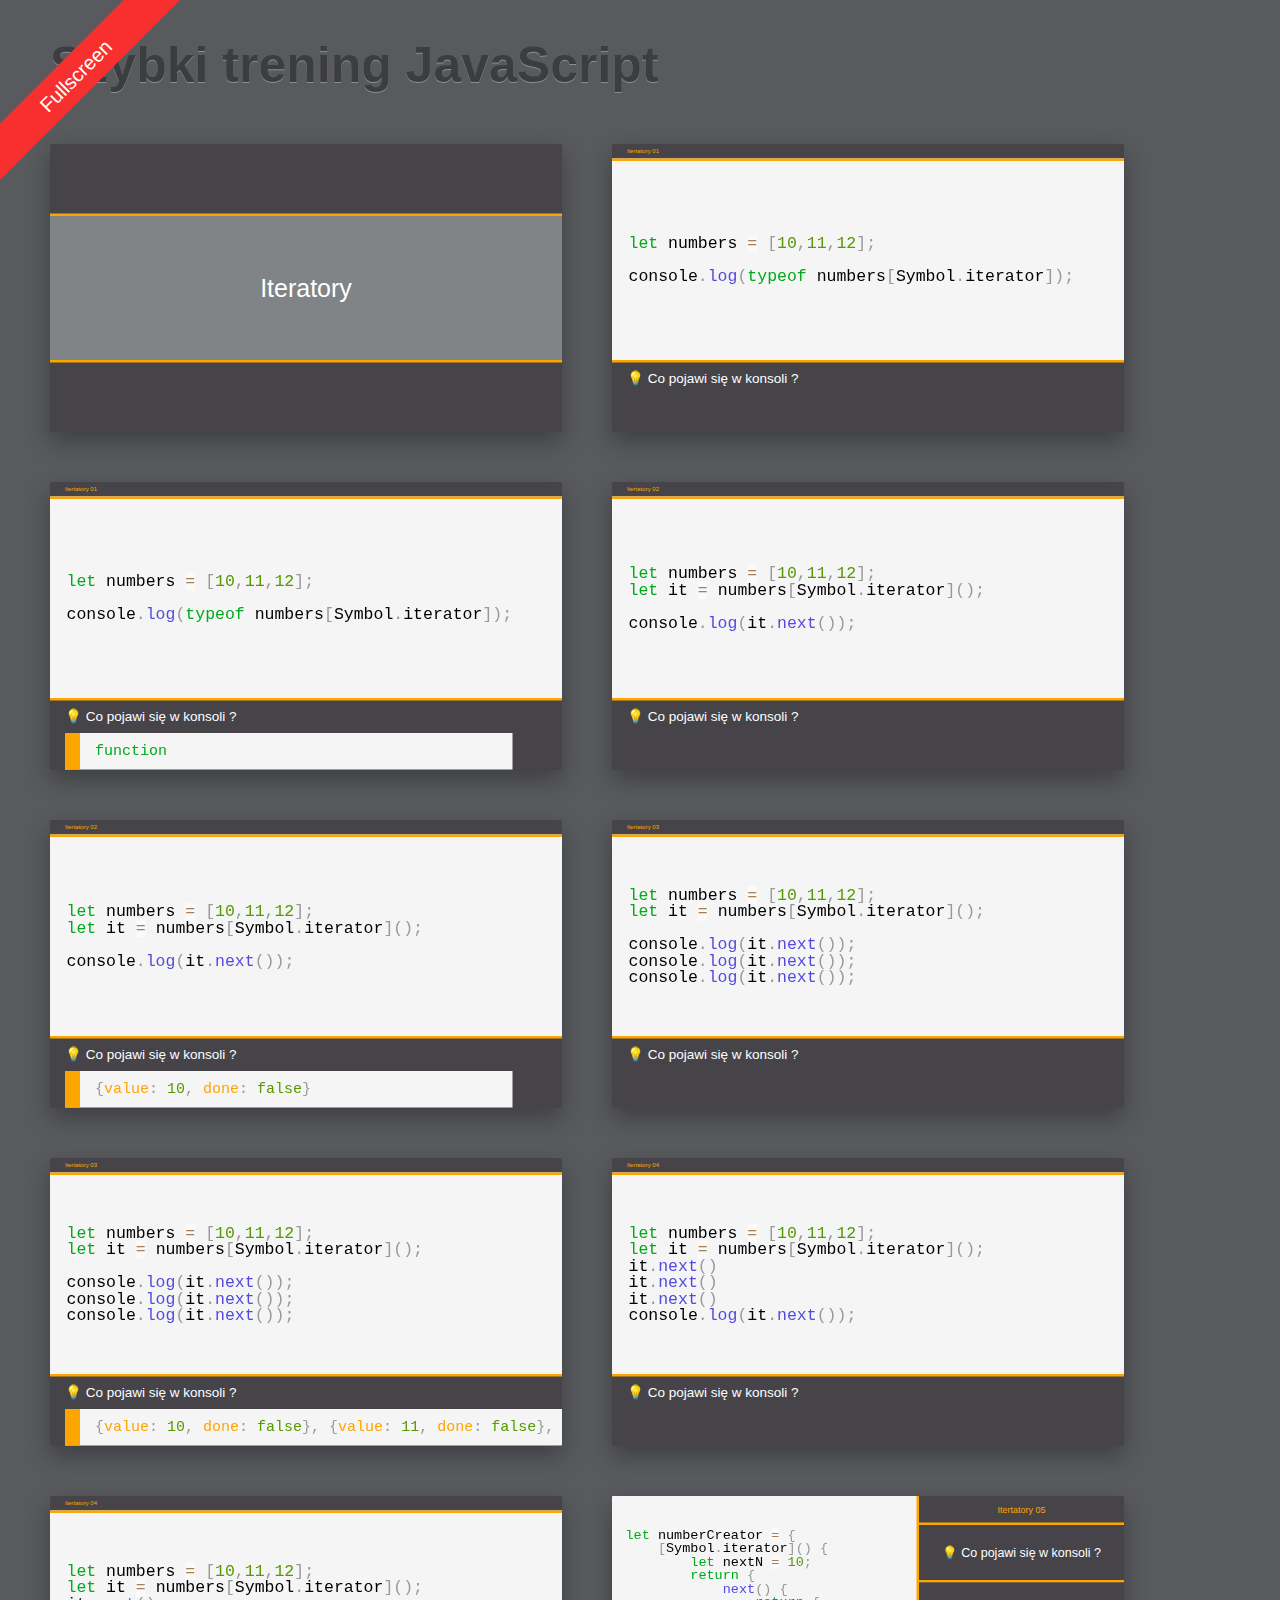
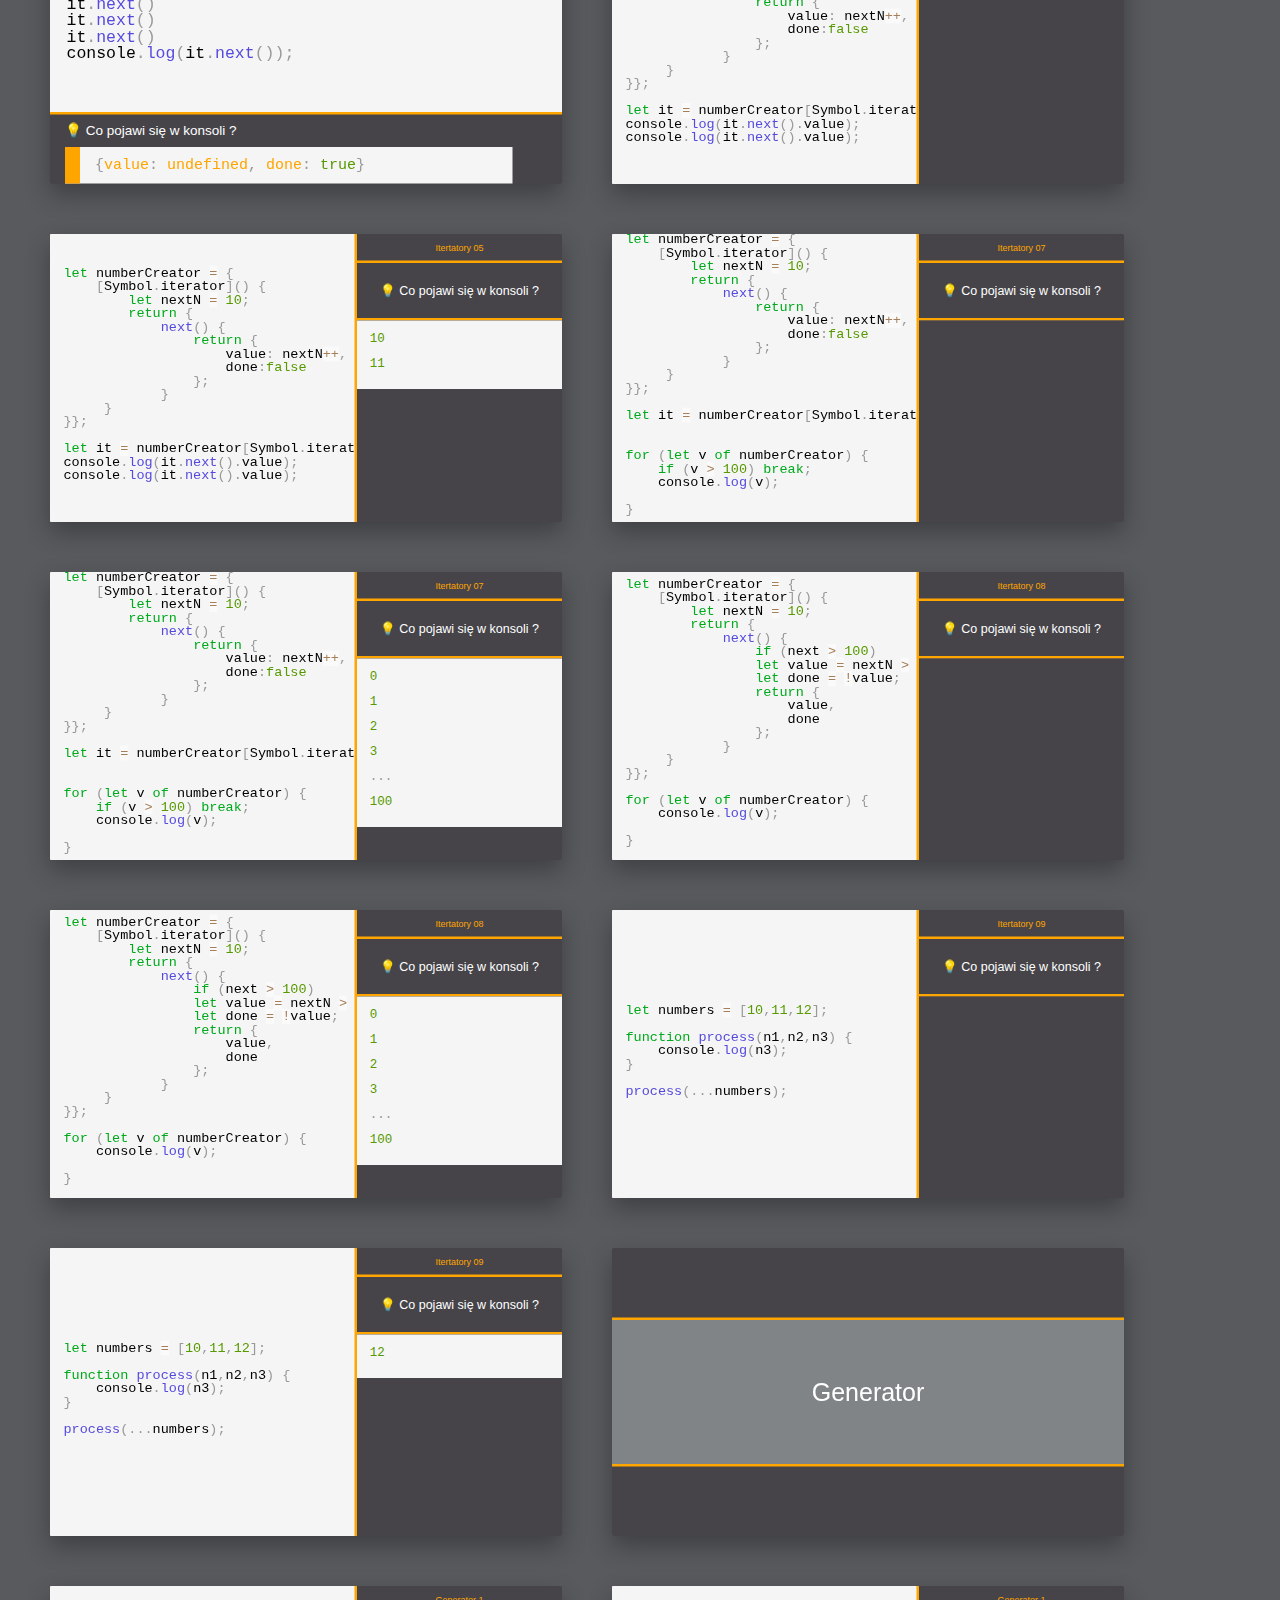
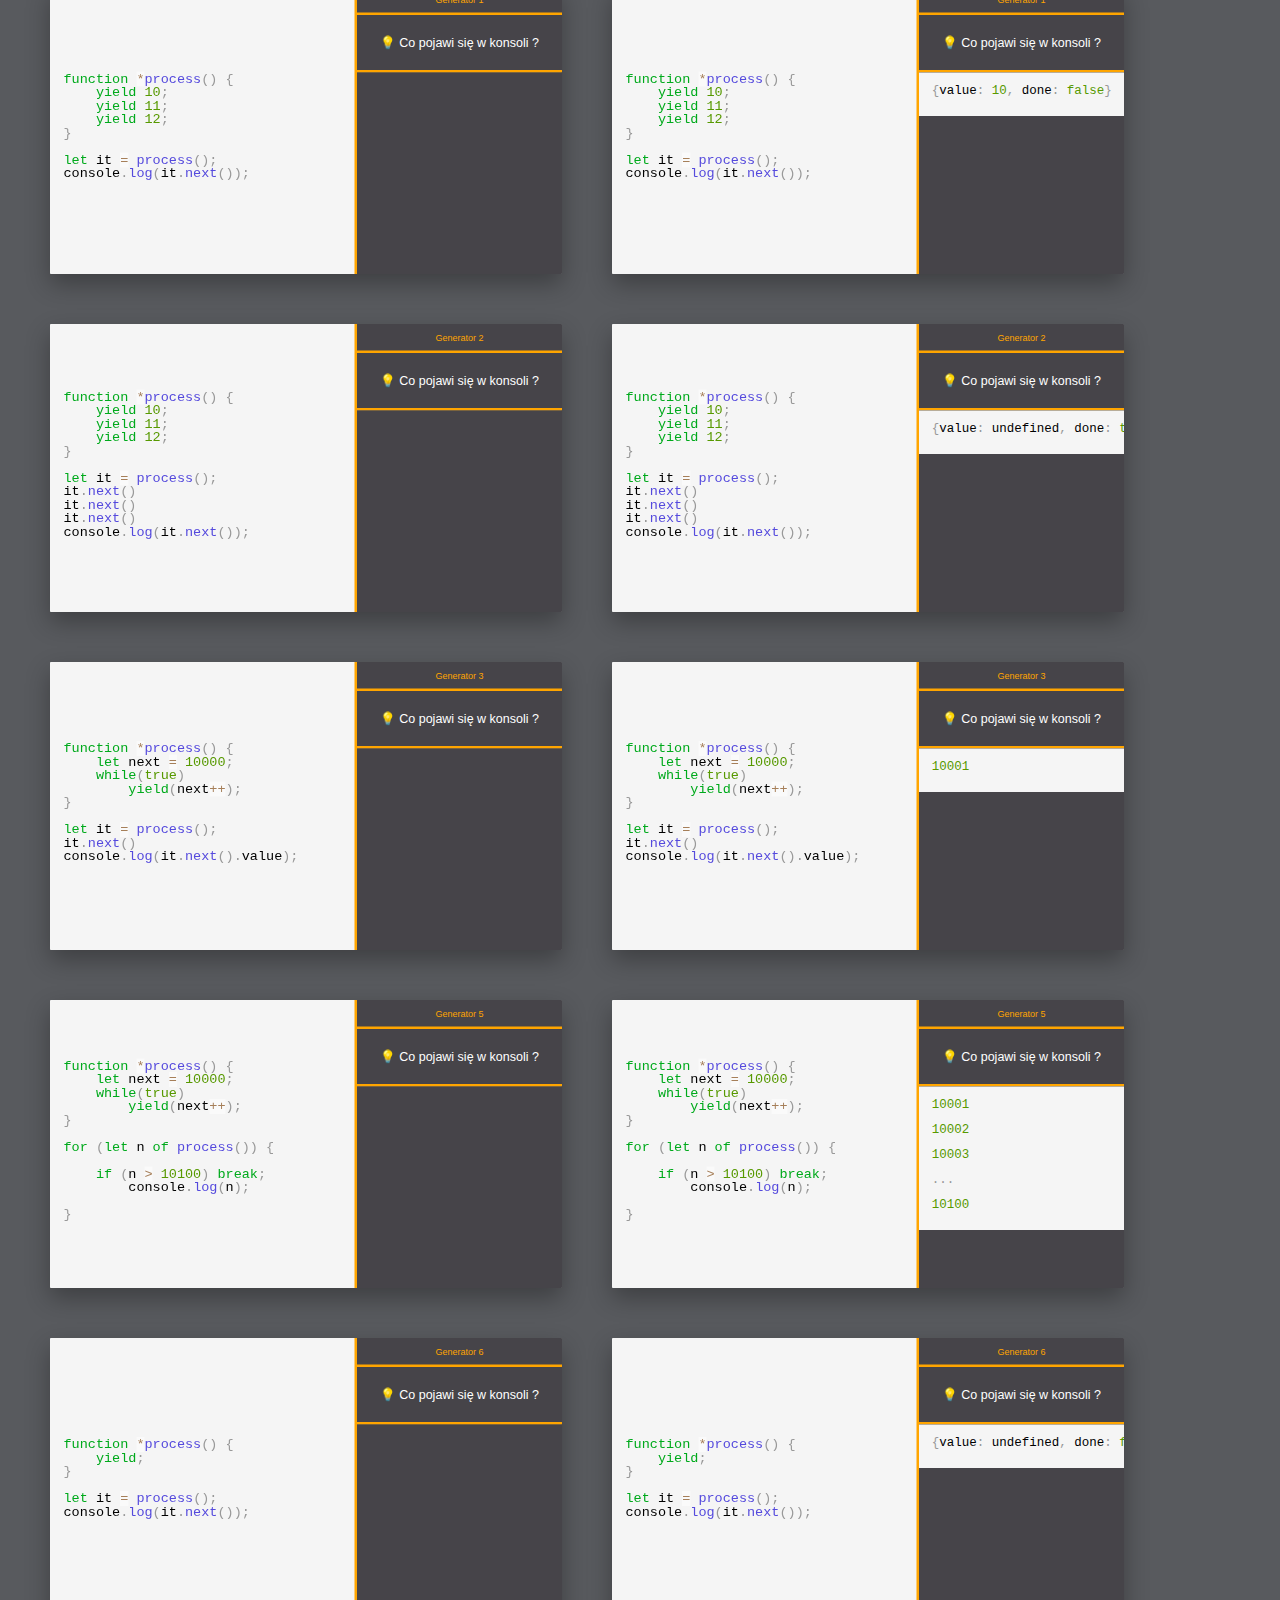
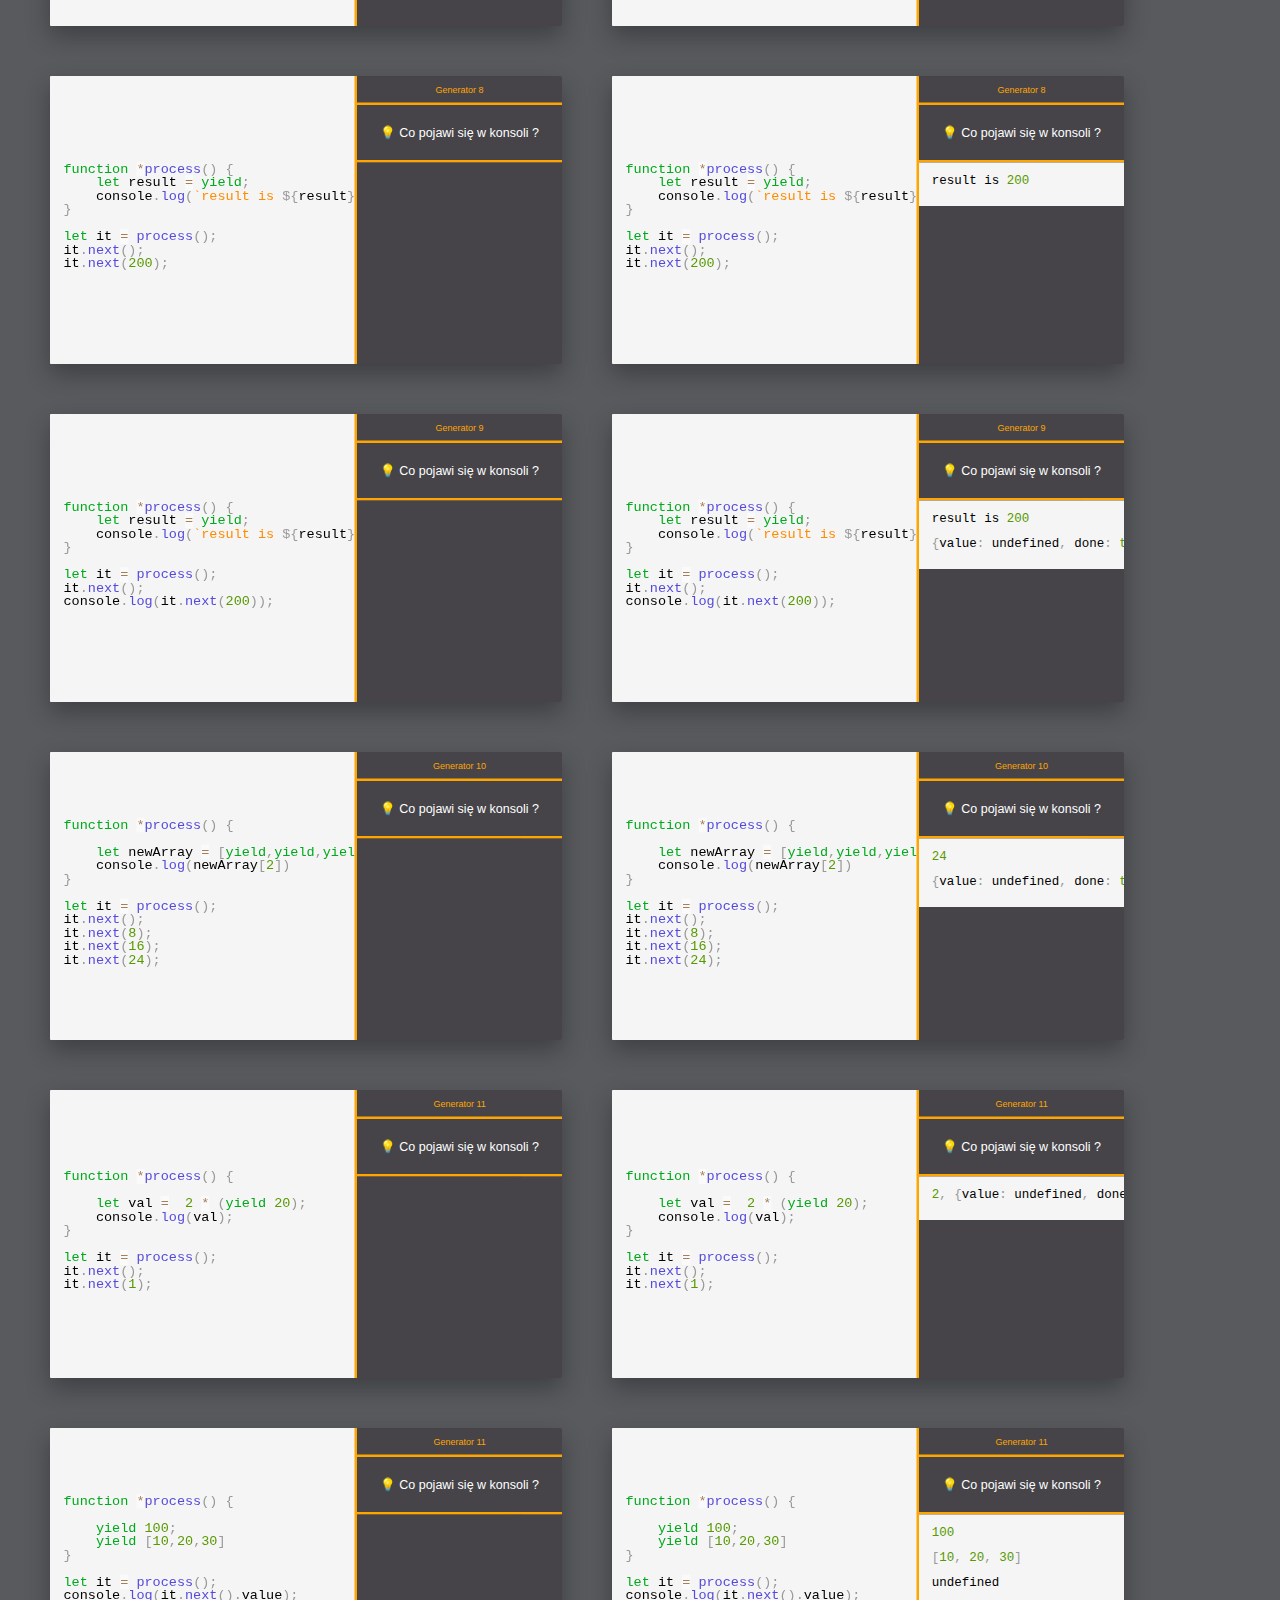
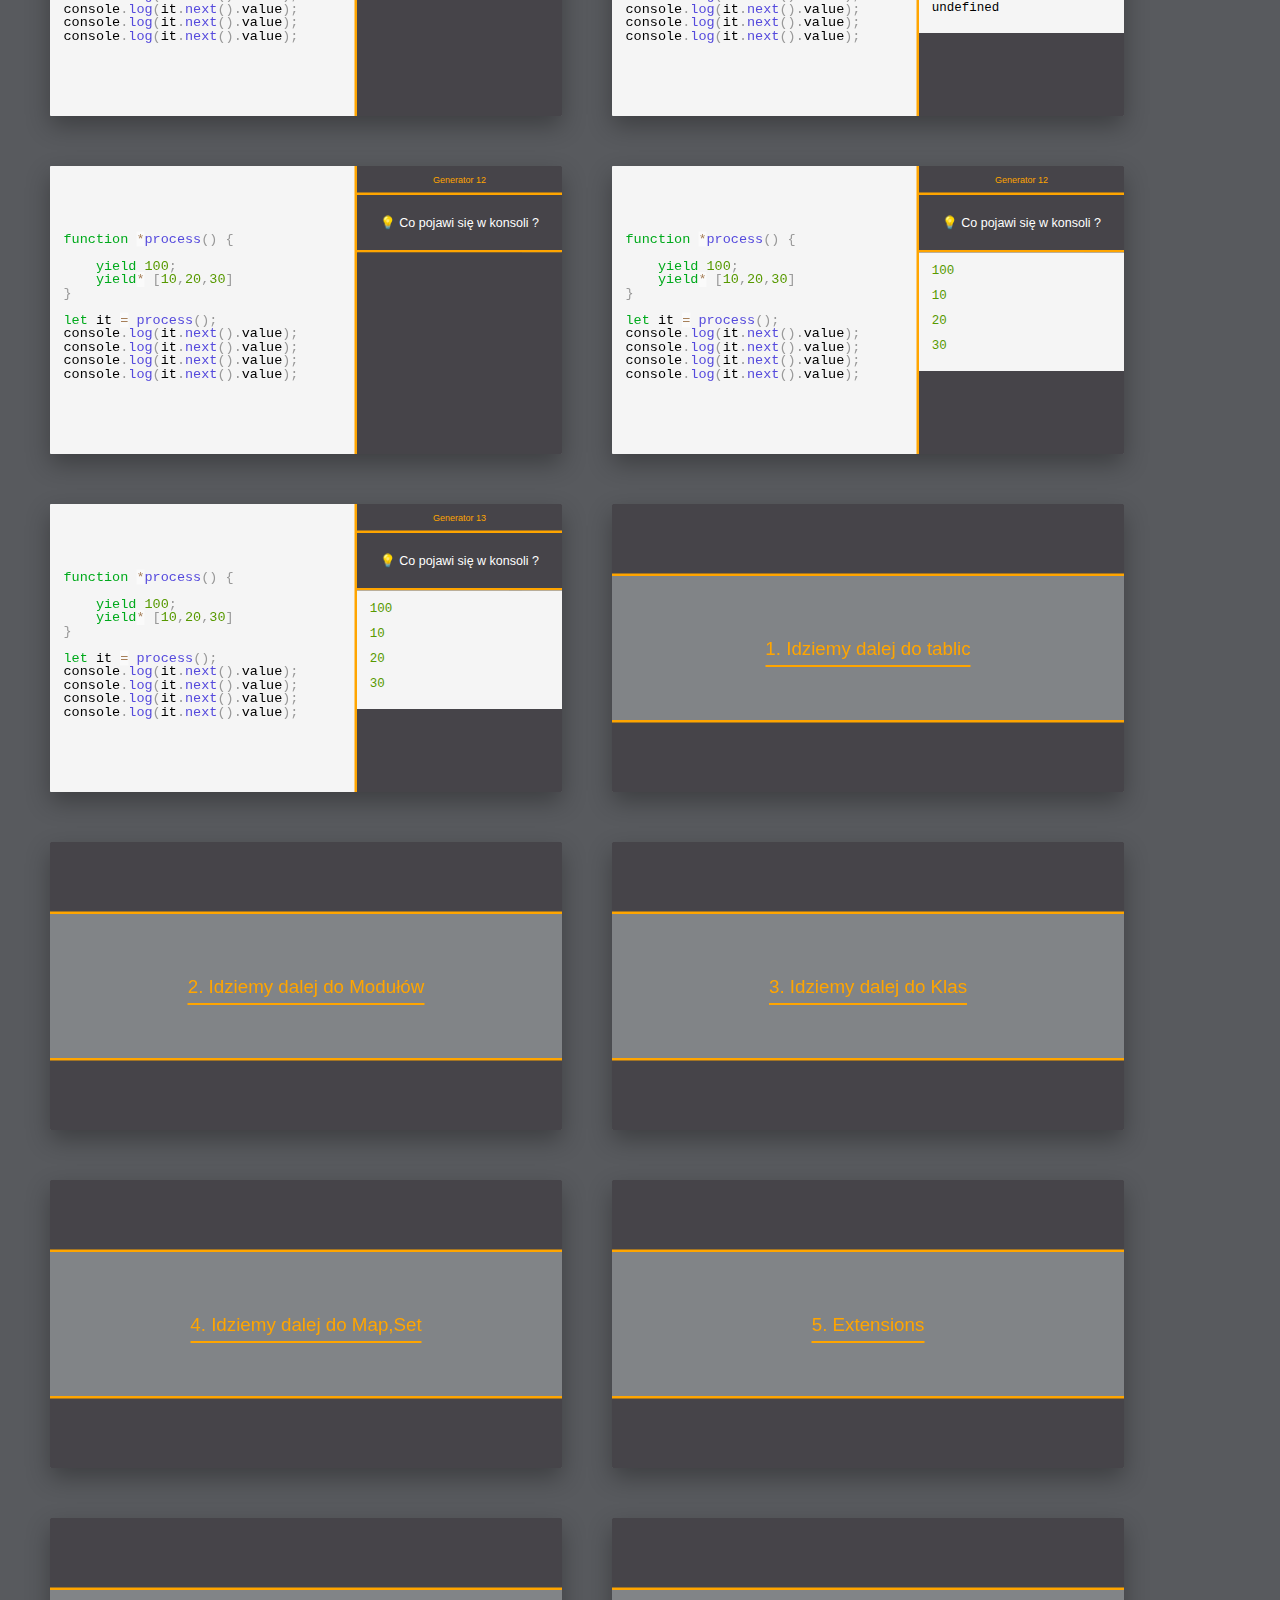
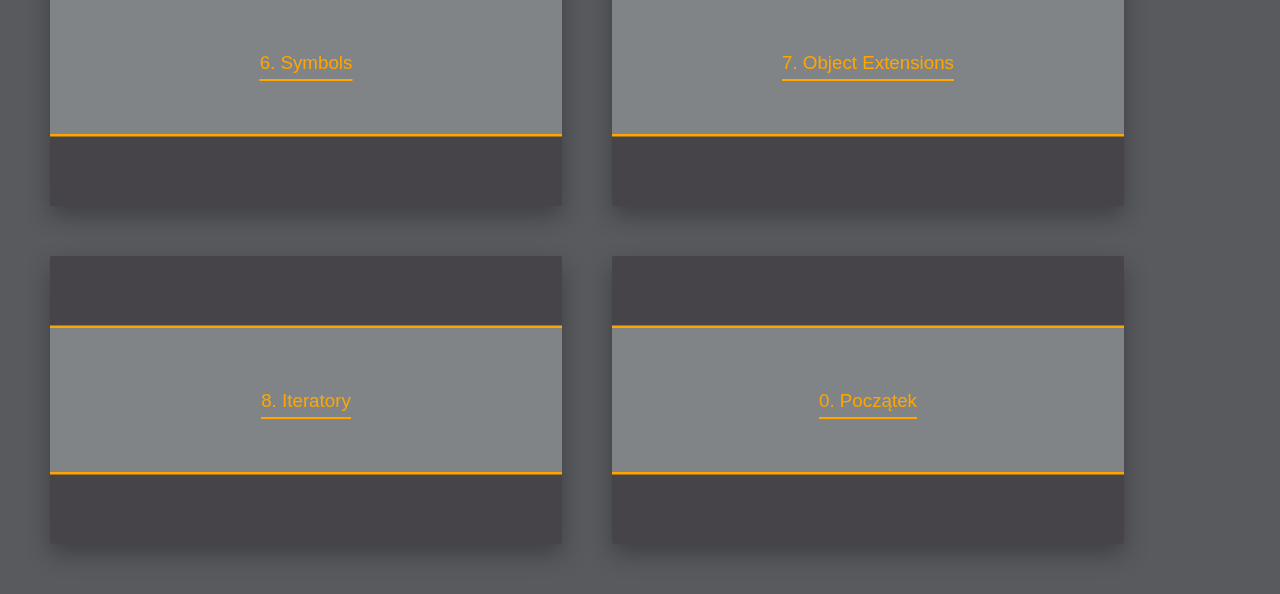
<file: 8_Iterators.html>
<!DOCTYPE html>
<html lang="en">
<head>
    <title>Szybki trening JavaScript</title>

    <meta charset="utf-8"/>
    <meta http-equiv="x-ua-compatible" content="ie=edge"/>
    <meta name="viewport" content="width=device-width"/>


    <link href="https://fonts.googleapis.com/css?family=Fira+Sans:400,900&amp;subset=latin-ext" rel="stylesheet"/>

    <!-- Shower Theme -->
    <link rel="stylesheet" href="vendors/shower-ribbon/styles/screen-16x9.css"/>
    <link rel="stylesheet" href="vendors/shower-warsawjs/styles/main.css"/>
    <link rel="stylesheet" href="codegrid.css"/>
    <!-- Prism.js -->
    <link rel="stylesheet" href="vendors/prism/prism copy.css"/>
    <link rel="stylesheet" href="vendors/prism/custom-prism.css"/>
</head>
<body class="shower list">
    <header class="caption">
        <h1>Szybki trening JavaScript</h1>
        <p></p>
    </header>




<section class="slide prism over bhgry" >
    <div class="Main-grid-container ">
        <div class="Main-Background1 ">
        </div>
        <div class="Main-Text">
            <h2>Iteratory</h2>
        </div>
        <div class="Main-Background2">
      </div>
</section>

<section class="slide prism over bhgry">
    <div class="grid-container">
        <div class="HeaderTitle">
            <h2>Itertatory 01</h2>
        </div>
        <div class="PlaceCodeHere">
            <pre style="font-size: 33px;overflow: hidden;  " class="language-javascript ">
                <code style="line-height: 33px !important;">
                    let numbers = [10,11,12];

                    console.log(typeof numbers[Symbol.iterator]);
                </code>
            </pre>
        </div>
        <div class="AnswerCode">
            <div class="pytanie">
                <h3>💡 Co pojawi się w konsoli ?</h3>
            </div>
            <div class="odpowiedz">

            </div>
        </div>
      </div>
</section>
<section class="slide prism over bhgry">
    <div class="grid-container">
        <div class="HeaderTitle">
            <h2>Itertatory 01</h2>
        </div>
        <div class="PlaceCodeHere">
            <pre style="font-size: 33px;overflow: hidden;  " class="language-javascript ">
                <code style="line-height: 33px !important;">
                    let numbers = [10,11,12];

                    console.log(typeof numbers[Symbol.iterator]);
                </code>
            </pre>
        </div>
        <div class="AnswerCode">
            <div class="pytanie">
                <h3>💡 Co pojawi się w konsoli ?</h3>
            </div>
            <div class="odpowiedz">
                <pre style=" overflow: hidden; background-color: whitesmoke;;"
                class="language-javascript">
                    <code>
                        function
                    </code>
</pre>
            </div>
        </div>
      </div>
</section>
<section class="slide prism over bhgry">
    <div class="grid-container">
        <div class="HeaderTitle">
            <h2>Itertatory 02</h2>
        </div>
        <div class="PlaceCodeHere">
            <pre style="font-size: 33px;overflow: hidden;  " class="language-javascript ">
                <code style="line-height: 33px !important;">
                    let numbers = [10,11,12];
                    let it = numbers[Symbol.iterator]();
                    
                    console.log(it.next());
                </code>
            </pre>
        </div>
        <div class="AnswerCode">
            <div class="pytanie">
                <h3>💡 Co pojawi się w konsoli ?</h3>
            </div>
            <div class="odpowiedz">

            </div>
        </div>
      </div>
</section>
<section class="slide prism over bhgry">
    <div class="grid-container">
        <div class="HeaderTitle">
            <h2>Itertatory 02</h2>
        </div>
        <div class="PlaceCodeHere">
            <pre style="font-size: 33px;overflow: hidden;  " class="language-javascript ">
                <code style="line-height: 33px !important;">
                    let numbers = [10,11,12];
                    let it = numbers[Symbol.iterator]();
                    
                    console.log(it.next());
                </code>
            </pre>
        </div>
        <div class="AnswerCode">
            <div class="pytanie">
                <h3>💡 Co pojawi się w konsoli ?</h3>
            </div>
            <div class="odpowiedz">
                <pre style=" overflow: hidden; background-color: whitesmoke;;"
                class="language-javascript">
                    <code>
                        {value: 10, done: false}
                    </code>
                </pre>
            </div>
        </div>
      </div>
</section>
<section class="slide prism over bhgry">
    <div class="grid-container">
        <div class="HeaderTitle">
            <h2>Itertatory 03</h2>
        </div>
        <div class="PlaceCodeHere">
            <pre style="font-size: 33px;overflow: hidden;  " class="language-javascript ">
                <code style="line-height: 33px !important;">
                    let numbers = [10,11,12];
                    let it = numbers[Symbol.iterator]();
                    
                    console.log(it.next());
                    console.log(it.next());
                    console.log(it.next());
                </code>
            </pre>
        </div>
        <div class="AnswerCode">
            <div class="pytanie">
                <h3>💡 Co pojawi się w konsoli ?</h3>
            </div>
            <div class="odpowiedz">

            </div>
        </div>
      </div>
</section>
<section class="slide prism over bhgry">
    <div class="grid-container">
        <div class="HeaderTitle">
            <h2>Itertatory 03</h2>
        </div>
        <div class="PlaceCodeHere">
            <pre style="font-size: 33px;overflow: hidden;  " class="language-javascript ">
                <code style="line-height: 33px !important;">
                    let numbers = [10,11,12];
                    let it = numbers[Symbol.iterator]();
                    
                    console.log(it.next());
                    console.log(it.next());
                    console.log(it.next());
                </code>
            </pre>
        </div>
        <div class="AnswerCode">
            <div class="pytanie">
                <h3>💡 Co pojawi się w konsoli ?</h3>
            </div>
            <div class="odpowiedz">
                <pre style=" overflow: hidden; background-color: whitesmoke;;"
                class="language-javascript">
                    <code>
                        {value: 10, done: false}, {value: 11, done: false}, {value: 12, done: false},
                    </code>
                </pre>
            </div>
        </div>
      </div>
</section>

<section class="slide prism over bhgry">
    <div class="grid-container">
        <div class="HeaderTitle">
            <h2>Itertatory 04</h2>
        </div>
        <div class="PlaceCodeHere">
            <pre style="font-size: 33px;overflow: hidden;  " class="language-javascript ">
                <code style="line-height: 33px !important;">
                    let numbers = [10,11,12];
                    let it = numbers[Symbol.iterator]();
                    it.next()
                    it.next()
                    it.next()
                    console.log(it.next());
                </code>
            </pre>
        </div>
        <div class="AnswerCode">
            <div class="pytanie">
                <h3>💡 Co pojawi się w konsoli ?</h3>
            </div>
            <div class="odpowiedz">

            </div>
        </div>
      </div>
</section>
<section class="slide prism over bhgry">
    <div class="grid-container">
        <div class="HeaderTitle">
            <h2>Itertatory 04</h2>
        </div>
        <div class="PlaceCodeHere">
            <pre style="font-size: 33px;overflow: hidden;  " class="language-javascript ">
                <code style="line-height: 33px !important;">
                    let numbers = [10,11,12];
                    let it = numbers[Symbol.iterator]();
                    it.next()
                    it.next()
                    it.next()
                    console.log(it.next());
                </code>
            </pre>
        </div>
        <div class="AnswerCode">
            <div class="pytanie">
                <h3>💡 Co pojawi się w konsoli ?</h3>
            </div>
            <div class="odpowiedz">
                <pre style=" overflow: hidden; background-color: whitesmoke;;"
                class="language-javascript">
                    <code>
                        {value: undefined, done: true}
                    </code>
                </pre>
            </div>
        </div>
      </div>
</section>

<section class="slide prism over bhgry">
    <div class="vertical-grid-container">
        <div class="vertical-PlaceCodeHere">
            <pre style="font-size: 27px;overflow: hidden;  " class="language-javascript ">
                <code style="line-height: 27px !important;">
                    let numberCreator = {
                        [Symbol.iterator]() {
                            let nextN = 10;
                            return {
                                next() {
                                    return {
                                        value: nextN++,
                                        done:false
                                    };
                                }
                         }
                    }};
                    
                    let it = numberCreator[Symbol.iterator]();
                    console.log(it.next().value);
                    console.log(it.next().value);
                </code>
            </pre>
        </div>
        <div class="vertical-HeaderText">
            <h2>Itertatory 05</h2>
        </div>
        <div class="vertical-Question"> <h3>💡 Co pojawi się w konsoli ?</h3></div>
        <div class="vertical-Answer">

        </div>
      </div>
</section> 
<section class="slide prism over bhgry">
    <div class="vertical-grid-container">
        <div class="vertical-PlaceCodeHere">
            <pre style="font-size: 27px;overflow: hidden;  " class="language-javascript ">
                <code style="line-height: 27px !important;">
                    let numberCreator = {
                        [Symbol.iterator]() {
                            let nextN = 10;
                            return {
                                next() {
                                    return {
                                        value: nextN++,
                                        done:false
                                    };
                                }
                         }
                    }};
                    
                    let it = numberCreator[Symbol.iterator]();
                    console.log(it.next().value);
                    console.log(it.next().value);
                </code>
            </pre>
        </div>
        <div class="vertical-HeaderText">
            <h2>Itertatory 05</h2>
        </div>
        <div class="vertical-Question"> <h3>💡 Co pojawi się w konsoli ?</h3></div>
        <div class="vertical-Answer">
            <pre style=" overflow: hidden; background-color: whitesmoke;"
            class="language-javascript">
                <code >
                    10
                    11
                </code>
            </pre>
        </div>
      </div>
</section> 
<section class="slide prism over bhgry">
    <div class="vertical-grid-container">
        <div class="vertical-PlaceCodeHere">
            <pre style="font-size: 27px;overflow: hidden;  " class="language-javascript ">
                <code style="line-height: 27px !important;">
                    let numberCreator = {
                        [Symbol.iterator]() {
                            let nextN = 10;
                            return {
                                next() {
                                    return {
                                        value: nextN++,
                                        done:false
                                    };
                                }
                         }
                    }};
                    
                    let it = numberCreator[Symbol.iterator]();
                    
                    
                    for (let v of numberCreator) {
                        if (v > 100) break;
                        console.log(v);
                    
                    }
                </code>
            </pre>
        </div>
        <div class="vertical-HeaderText">
            <h2>Itertatory 07</h2>
        </div>
        <div class="vertical-Question"> <h3>💡 Co pojawi się w konsoli ?</h3></div>
        <div class="vertical-Answer">

        </div>
      </div>
</section> 
<section class="slide prism over bhgry">
    <div class="vertical-grid-container">
        <div class="vertical-PlaceCodeHere">
            <pre style="font-size: 27px;overflow: hidden;  " class="language-javascript ">
                <code style="line-height: 27px !important;">
                    let numberCreator = {
                        [Symbol.iterator]() {
                            let nextN = 10;
                            return {
                                next() {
                                    return {
                                        value: nextN++,
                                        done:false
                                    };
                                }
                         }
                    }};
                    
                    let it = numberCreator[Symbol.iterator]();
                    
                    
                    for (let v of numberCreator) {
                        if (v > 100) break;
                        console.log(v);
                    
                    }
                </code>
            </pre>
        </div>
        <div class="vertical-HeaderText">
            <h2>Itertatory 07</h2>
        </div>
        <div class="vertical-Question"> <h3>💡 Co pojawi się w konsoli ?</h3></div>
        <div class="vertical-Answer">
            <pre style=" overflow: hidden; background-color: whitesmoke;"
            class="language-javascript">
                <code >
                    0
                    1
                    2
                    3
                    ...
                    100
                </code>
            </pre>
        </div>
      </div>
</section> 

<section class="slide prism over bhgry">
    <div class="vertical-grid-container">
        <div class="vertical-PlaceCodeHere">
            <pre style="font-size: 27px;overflow: hidden;  " class="language-javascript ">
                <code style="line-height: 27px !important;">
                    let numberCreator = {
                        [Symbol.iterator]() {
                            let nextN = 10;
                            return {
                                next() {
                                    if (next > 100)
                                    let value = nextN > 100?undefined:nextN++;
                                    let done = !value;
                                    return {
                                        value,
                                        done
                                    };
                                }
                         }
                    }};
                    
                    for (let v of numberCreator) {
                        console.log(v);
                    
                    }
                </code>
            </pre>
        </div>
        <div class="vertical-HeaderText">
            <h2>Itertatory 08</h2>
        </div>
        <div class="vertical-Question"> <h3>💡 Co pojawi się w konsoli ?</h3></div>
        <div class="vertical-Answer">

        </div>
      </div>
</section> 

<section class="slide prism over bhgry">
    <div class="vertical-grid-container">
        <div class="vertical-PlaceCodeHere">
            <pre style="font-size: 27px;overflow: hidden;  " class="language-javascript ">
                <code style="line-height: 27px !important;">
                    let numberCreator = {
                        [Symbol.iterator]() {
                            let nextN = 10;
                            return {
                                next() {
                                    if (next > 100)
                                    let value = nextN > 100?undefined:nextN++;
                                    let done = !value;
                                    return {
                                        value,
                                        done
                                    };
                                }
                         }
                    }};
                    
                    for (let v of numberCreator) {
                        console.log(v);
                    
                    }
                </code>
            </pre>
        </div>
        <div class="vertical-HeaderText">
            <h2>Itertatory 08</h2>
        </div>
        <div class="vertical-Question"> <h3>💡 Co pojawi się w konsoli ?</h3></div>
        <div class="vertical-Answer">
            <pre style=" overflow: hidden; background-color: whitesmoke;"
            class="language-javascript">
                <code >
                    0
                    1
                    2
                    3
                    ...
                    100
                </code>
            </pre>
        </div>
      </div>
</section> 
<section class="slide prism over bhgry">
    <div class="vertical-grid-container">
        <div class="vertical-PlaceCodeHere">
            <pre style="font-size: 27px;overflow: hidden;  " class="language-javascript ">
                <code style="line-height: 27px !important;">
                    let numbers = [10,11,12];

                    function process(n1,n2,n3) {
                        console.log(n3);
                    }
                    
                    process(...numbers);
                </code>
            </pre>
        </div>
        <div class="vertical-HeaderText">
            <h2>Itertatory 09</h2>
        </div>
        <div class="vertical-Question"> <h3>💡 Co pojawi się w konsoli ?</h3></div>
        <div class="vertical-Answer">

        </div>
      </div>
</section> 
<section class="slide prism over bhgry">
    <div class="vertical-grid-container">
        <div class="vertical-PlaceCodeHere">
            <pre style="font-size: 27px;overflow: hidden;  " class="language-javascript ">
                <code style="line-height: 27px !important;">
                    let numbers = [10,11,12];

                    function process(n1,n2,n3) {
                        console.log(n3);
                    }
                    
                    process(...numbers);
                </code>
            </pre>
        </div>
        <div class="vertical-HeaderText">
            <h2>Itertatory 09</h2>
        </div>
        <div class="vertical-Question"> <h3>💡 Co pojawi się w konsoli ?</h3></div>
        <div class="vertical-Answer">
            <pre style=" overflow: hidden; background-color: whitesmoke;"
            class="language-javascript">
                <code >
                    12
                </code>
            </pre>
        </div>
      </div>
</section> 

<section class="slide prism over bhgry" >
    <div class="Main-grid-container ">
        <div class="Main-Background1 ">
        </div>
        <div class="Main-Text">
            <h2>Generator</h2>
        </div>
        <div class="Main-Background2">
      </div>
</section>

<section class="slide prism over bhgry">
    <div class="vertical-grid-container">
        <div class="vertical-PlaceCodeHere">
            <pre style="font-size: 27px;overflow: hidden;  " class="language-javascript ">
                <code style="line-height: 27px !important;">
                    function *process() {
                        yield 10;
                        yield 11;
                        yield 12;
                    }
                    
                    let it = process();
                    console.log(it.next());
                </code>
            </pre>
        </div>
        <div class="vertical-HeaderText">
            <h2>Generator 1</h2>
        </div>
        <div class="vertical-Question"> <h3>💡 Co pojawi się w konsoli ?</h3></div>
        <div class="vertical-Answer">

        </div>
      </div>
</section> 
<section class="slide prism over bhgry">
    <div class="vertical-grid-container">
        <div class="vertical-PlaceCodeHere">
            <pre style="font-size: 27px;overflow: hidden;  " class="language-javascript ">
                <code style="line-height: 27px !important;">
                    function *process() {
                        yield 10;
                        yield 11;
                        yield 12;
                    }
                    
                    let it = process();
                    console.log(it.next());
                </code>
            </pre>
        </div>
        <div class="vertical-HeaderText">
            <h2>Generator 1</h2>
        </div>
        <div class="vertical-Question"> <h3>💡 Co pojawi się w konsoli ?</h3></div>
        <div class="vertical-Answer">
            <pre style=" overflow: hidden; background-color: whitesmoke;"
            class="language-javascript">
                <code >
                    {value: 10, done: false}
                </code>
            </pre>
        </div>
      </div>
</section> 
<section class="slide prism over bhgry">
    <div class="vertical-grid-container">
        <div class="vertical-PlaceCodeHere">
            <pre style="font-size: 27px;overflow: hidden;  " class="language-javascript ">
                <code style="line-height: 27px !important;">
                    function *process() {
                        yield 10;
                        yield 11;
                        yield 12;
                    }
                    
                    let it = process();
                    it.next()
                    it.next()
                    it.next()
                    console.log(it.next());
                </code>
            </pre>
        </div>
        <div class="vertical-HeaderText">
            <h2>Generator 2</h2>
        </div>
        <div class="vertical-Question"> <h3>💡 Co pojawi się w konsoli ?</h3></div>
        <div class="vertical-Answer">

        </div>
      </div>
</section> 

<section class="slide prism over bhgry">
    <div class="vertical-grid-container">
        <div class="vertical-PlaceCodeHere">
            <pre style="font-size: 27px;overflow: hidden;  " class="language-javascript ">
                <code style="line-height: 27px !important;">
                    function *process() {
                        yield 10;
                        yield 11;
                        yield 12;
                    }
                    
                    let it = process();
                    it.next()
                    it.next()
                    it.next()
                    console.log(it.next());
                </code>
            </pre>
        </div>
        <div class="vertical-HeaderText">
            <h2>Generator 2</h2>
        </div>
        <div class="vertical-Question"> <h3>💡 Co pojawi się w konsoli ?</h3></div>
        <div class="vertical-Answer">
            <pre style=" overflow: hidden; background-color: whitesmoke;"
            class="language-javascript">
                <code >
                    {value: undefined, done: true}
                </code>
            </pre>
        </div>
      </div>
</section> 

<section class="slide prism over bhgry">
    <div class="vertical-grid-container">
        <div class="vertical-PlaceCodeHere">
            <pre style="font-size: 27px;overflow: hidden;  " class="language-javascript ">
                <code style="line-height: 27px !important;">
                    function *process() {
                        let next = 10000;
                        while(true)
                            yield(next++);
                    }
                    
                    let it = process();
                    it.next()
                    console.log(it.next().value);
                </code>
            </pre>
        </div>
        <div class="vertical-HeaderText">
            <h2>Generator 3</h2>
        </div>
        <div class="vertical-Question"> <h3>💡 Co pojawi się w konsoli ?</h3></div>
        <div class="vertical-Answer">

        </div>
      </div>
</section> 

<section class="slide prism over bhgry">
    <div class="vertical-grid-container">
        <div class="vertical-PlaceCodeHere">
            <pre style="font-size: 27px;overflow: hidden;  " class="language-javascript ">
                <code style="line-height: 27px !important;">
                    function *process() {
                        let next = 10000;
                        while(true)
                            yield(next++);
                    }
                    
                    let it = process();
                    it.next()
                    console.log(it.next().value);
                </code>
            </pre>
        </div>
        <div class="vertical-HeaderText">
            <h2>Generator 3</h2>
        </div>
        <div class="vertical-Question"> <h3>💡 Co pojawi się w konsoli ?</h3></div>
        <div class="vertical-Answer">
            <pre style=" overflow: hidden; background-color: whitesmoke;"
            class="language-javascript">
                <code >
                    10001
                </code>
            </pre>
        </div>
      </div>
</section> 

<section class="slide prism over bhgry">
    <div class="vertical-grid-container">
        <div class="vertical-PlaceCodeHere">
            <pre style="font-size: 27px;overflow: hidden;  " class="language-javascript ">
                <code style="line-height: 27px !important;">
                    function *process() {
                        let next = 10000;
                        while(true)
                            yield(next++);
                    }
                    
                    for (let n of process()) {
                    
                        if (n > 10100) break;
                            console.log(n);
                    
                    }
                </code>
            </pre>
        </div>
        <div class="vertical-HeaderText">
            <h2>Generator 5</h2>
        </div>
        <div class="vertical-Question"> <h3>💡 Co pojawi się w konsoli ?</h3></div>
        <div class="vertical-Answer">

        </div>
      </div>
</section> 
<section class="slide prism over bhgry">
    <div class="vertical-grid-container">
        <div class="vertical-PlaceCodeHere">
            <pre style="font-size: 27px;overflow: hidden;  " class="language-javascript ">
                <code style="line-height: 27px !important;">
                    function *process() {
                        let next = 10000;
                        while(true)
                            yield(next++);
                    }
                    
                    for (let n of process()) {
                    
                        if (n > 10100) break;
                            console.log(n);
                    
                    }
                </code>
            </pre>
        </div>
        <div class="vertical-HeaderText">
            <h2>Generator 5</h2>
        </div>
        <div class="vertical-Question"> <h3>💡 Co pojawi się w konsoli ?</h3></div>
        <div class="vertical-Answer">
            <pre style=" overflow: hidden; background-color: whitesmoke;"
            class="language-javascript">
                <code >
                    10001
                    10002
                    10003
                    ...
                    10100
                </code>
            </pre>
        </div>
      </div>
</section> 



<section class="slide prism over bhgry">
    <div class="vertical-grid-container">
        <div class="vertical-PlaceCodeHere">
            <pre style="font-size: 27px;overflow: hidden;  " class="language-javascript ">
                <code style="line-height: 27px !important;">
                    function *process() {
                        yield;
                    }
                    
                    let it = process();
                    console.log(it.next());
                </code>
            </pre>
        </div>
        <div class="vertical-HeaderText">
            <h2>Generator 6</h2>
        </div>
        <div class="vertical-Question"> <h3>💡 Co pojawi się w konsoli ?</h3></div>
        <div class="vertical-Answer">

        </div>
      </div>
</section> 


<section class="slide prism over bhgry">
    <div class="vertical-grid-container">
        <div class="vertical-PlaceCodeHere">
            <pre style="font-size: 27px;overflow: hidden;  " class="language-javascript ">
                <code style="line-height: 27px !important;">
                    function *process() {
                        yield;
                    }
                    
                    let it = process();
                    console.log(it.next());
                </code>
            </pre>
        </div>
        <div class="vertical-HeaderText">
            <h2>Generator 6</h2>
        </div>
        <div class="vertical-Question"> <h3>💡 Co pojawi się w konsoli ?</h3></div>
        <div class="vertical-Answer">
            <pre style=" overflow: hidden; background-color: whitesmoke;"
            class="language-javascript">
                <code >
                    {value: undefined, done: false}
                </code>
            </pre>
        </div>
      </div>
</section> 

<section class="slide prism over bhgry">
    <div class="vertical-grid-container">
        <div class="vertical-PlaceCodeHere">
            <pre style="font-size: 27px;overflow: hidden;  " class="language-javascript ">
                <code style="line-height: 27px !important;">
                    function *process() {
                        let result = yield;
                        console.log(`result is ${result}`);
                    }
                    
                    let it = process();
                    it.next();
                    it.next(200);
                </code>
            </pre>
        </div>
        <div class="vertical-HeaderText">
            <h2>Generator 8</h2>
        </div>
        <div class="vertical-Question"> <h3>💡 Co pojawi się w konsoli ?</h3></div>
        <div class="vertical-Answer">

        </div>
      </div>
</section> 

<section class="slide prism over bhgry">
    <div class="vertical-grid-container">
        <div class="vertical-PlaceCodeHere">
            <pre style="font-size: 27px;overflow: hidden;  " class="language-javascript ">
                <code style="line-height: 27px !important;">
                    function *process() {
                        let result = yield;
                        console.log(`result is ${result}`);
                    }
                    
                    let it = process();
                    it.next();
                    it.next(200);
                </code>
            </pre>
        </div>
        <div class="vertical-HeaderText">
            <h2>Generator 8</h2>
        </div>
        <div class="vertical-Question"> <h3>💡 Co pojawi się w konsoli ?</h3></div>
        <div class="vertical-Answer">
            <pre style=" overflow: hidden; background-color: whitesmoke;"
            class="language-javascript">
                <code >
                    result is 200
                </code>
            </pre>
        </div>
      </div>
</section> 
<section class="slide prism over bhgry">
    <div class="vertical-grid-container">
        <div class="vertical-PlaceCodeHere">
            <pre style="font-size: 27px;overflow: hidden;  " class="language-javascript ">
                <code style="line-height: 27px !important;">
                    function *process() {
                        let result = yield;
                        console.log(`result is ${result}`);
                    }
                    
                    let it = process();
                    it.next();
                    console.log(it.next(200));
                </code>
            </pre>
        </div>
        <div class="vertical-HeaderText">
            <h2>Generator 9</h2>
        </div>
        <div class="vertical-Question"> <h3>💡 Co pojawi się w konsoli ?</h3></div>
        <div class="vertical-Answer">

        </div>
      </div>
</section> 

<section class="slide prism over bhgry">
    <div class="vertical-grid-container">
        <div class="vertical-PlaceCodeHere">
            <pre style="font-size: 27px;overflow: hidden;  " class="language-javascript ">
                <code style="line-height: 27px !important;">
                    function *process() {
                        let result = yield;
                        console.log(`result is ${result}`);
                    }
                    
                    let it = process();
                    it.next();
                    console.log(it.next(200));
                </code>
            </pre>
        </div>
        <div class="vertical-HeaderText">
            <h2>Generator 9</h2>
        </div>
        <div class="vertical-Question"> <h3>💡 Co pojawi się w konsoli ?</h3></div>
        <div class="vertical-Answer">
            <pre style=" overflow: hidden; background-color: whitesmoke;"
            class="language-javascript">
                <code >
                    result is 200
                    {value: undefined, done: true}
                </code>
            </pre>
        </div>
      </div>
</section> 
<section class="slide prism over bhgry">
    <div class="vertical-grid-container">
        <div class="vertical-PlaceCodeHere">
            <pre style="font-size: 27px;overflow: hidden;  " class="language-javascript ">
                <code style="line-height: 27px !important;">
                    function *process() {

                        let newArray = [yield,yield,yield];
                        console.log(newArray[2])
                    }
                    
                    let it = process();
                    it.next();
                    it.next(8);
                    it.next(16);
                    it.next(24);
                </code>
            </pre>
        </div>
        <div class="vertical-HeaderText">
            <h2>Generator 10</h2>
        </div>
        <div class="vertical-Question"> <h3>💡 Co pojawi się w konsoli ?</h3></div>
        <div class="vertical-Answer">

        </div>
      </div>
</section> 
<section class="slide prism over bhgry">
    <div class="vertical-grid-container">
        <div class="vertical-PlaceCodeHere">
            <pre style="font-size: 27px;overflow: hidden;  " class="language-javascript ">
                <code style="line-height: 27px !important;">
                    function *process() {

                        let newArray = [yield,yield,yield];
                        console.log(newArray[2])
                    }
                    
                    let it = process();
                    it.next();
                    it.next(8);
                    it.next(16);
                    it.next(24);
                </code>
            </pre>
        </div>
        <div class="vertical-HeaderText">
            <h2>Generator 10</h2>
        </div>
        <div class="vertical-Question"> <h3>💡 Co pojawi się w konsoli ?</h3></div>
        <div class="vertical-Answer">
            <pre style=" overflow: hidden; background-color: whitesmoke;"
            class="language-javascript">
                <code >
                    24
                    {value: undefined, done: true}
                </code>
            </pre>
        </div>
      </div>
</section> 



<section class="slide prism over bhgry">
    <div class="vertical-grid-container">
        <div class="vertical-PlaceCodeHere">
            <pre style="font-size: 27px;overflow: hidden;  " class="language-javascript ">
                <code style="line-height: 27px !important;">
                    function *process() {

                        let val =  2 * (yield 20);
                        console.log(val);
                    }
                    
                    let it = process();
                    it.next();
                    it.next(1);
                </code>
            </pre>
        </div>
        <div class="vertical-HeaderText">
            <h2>Generator 11</h2>
        </div>
        <div class="vertical-Question"> <h3>💡 Co pojawi się w konsoli ?</h3></div>
        <div class="vertical-Answer">

        </div>
      </div>
</section> 




<section class="slide prism over bhgry">
    <div class="vertical-grid-container">
        <div class="vertical-PlaceCodeHere">
            <pre style="font-size: 27px;overflow: hidden;  " class="language-javascript ">
                <code style="line-height: 27px !important;">
                    function *process() {

                        let val =  2 * (yield 20);
                        console.log(val);
                    }
                    
                    let it = process();
                    it.next();
                    it.next(1);
                </code>
            </pre>
        </div>
        <div class="vertical-HeaderText">
            <h2>Generator 11</h2>
        </div>
        <div class="vertical-Question"> <h3>💡 Co pojawi się w konsoli ?</h3></div>
        <div class="vertical-Answer">
            <pre style=" overflow: hidden; background-color: whitesmoke;"
            class="language-javascript">
                <code >
                    2, {value: undefined, done: true}
                </code>
            </pre>
        </div>
      </div>
</section> 


<section class="slide prism over bhgry">
    <div class="vertical-grid-container">
        <div class="vertical-PlaceCodeHere">
            <pre style="font-size: 27px;overflow: hidden;  " class="language-javascript ">
                <code style="line-height: 27px !important;">
                    function *process() {

                        yield 100;
                        yield [10,20,30]
                    }
                    
                    let it = process();
                    console.log(it.next().value);
                    console.log(it.next().value);
                    console.log(it.next().value);
                    console.log(it.next().value);
                </code>
            </pre>
        </div>
        <div class="vertical-HeaderText">
            <h2>Generator 11</h2>
        </div>
        <div class="vertical-Question"> <h3>💡 Co pojawi się w konsoli ?</h3></div>
        <div class="vertical-Answer">

        </div>
      </div>
</section> 

<section class="slide prism over bhgry">
    <div class="vertical-grid-container">
        <div class="vertical-PlaceCodeHere">
            <pre style="font-size: 27px;overflow: hidden;  " class="language-javascript ">
                <code style="line-height: 27px !important;">
                    function *process() {

                        yield 100;
                        yield [10,20,30]
                    }
                    
                    let it = process();
                    console.log(it.next().value);
                    console.log(it.next().value);
                    console.log(it.next().value);
                    console.log(it.next().value);
                </code>
            </pre>
        </div>
        <div class="vertical-HeaderText">
            <h2>Generator 11</h2>
        </div>
        <div class="vertical-Question"> <h3>💡 Co pojawi się w konsoli ?</h3></div>
        <div class="vertical-Answer">
            <pre style=" overflow: hidden; background-color: whitesmoke;"
            class="language-javascript">
                <code >
                    100
                    [10, 20, 30]
                    undefined
                    undefined
                </code>
            </pre>
        </div>
      </div>
</section> 


<section class="slide prism over bhgry">
    <div class="vertical-grid-container">
        <div class="vertical-PlaceCodeHere">
            <pre style="font-size: 27px;overflow: hidden;  " class="language-javascript ">
                <code style="line-height: 27px !important;">
                    function *process() {

                        yield 100;
                        yield* [10,20,30]
                    }
                    
                    let it = process();
                    console.log(it.next().value);
                    console.log(it.next().value);
                    console.log(it.next().value);
                    console.log(it.next().value);
                </code>
            </pre>
        </div>
        <div class="vertical-HeaderText">
            <h2>Generator 12</h2>
        </div>
        <div class="vertical-Question"> <h3>💡 Co pojawi się w konsoli ?</h3></div>
        <div class="vertical-Answer">

        </div>
      </div>
</section> 
<section class="slide prism over bhgry">
    <div class="vertical-grid-container">
        <div class="vertical-PlaceCodeHere">
            <pre style="font-size: 27px;overflow: hidden;  " class="language-javascript ">
                <code style="line-height: 27px !important;">
                    function *process() {

                        yield 100;
                        yield* [10,20,30]
                    }
                    
                    let it = process();
                    console.log(it.next().value);
                    console.log(it.next().value);
                    console.log(it.next().value);
                    console.log(it.next().value);
                </code>
            </pre>
        </div>
        <div class="vertical-HeaderText">
            <h2>Generator 12</h2>
        </div>
        <div class="vertical-Question"> <h3>💡 Co pojawi się w konsoli ?</h3></div>
        <div class="vertical-Answer">
            <pre style=" overflow: hidden; background-color: whitesmoke;"
            class="language-javascript">
                <code >
                    100
                    10
                    20
                    30
                </code>
            </pre>
        </div>
      </div>
</section> 

<section class="slide prism over bhgry">
    <div class="vertical-grid-container">
        <div class="vertical-PlaceCodeHere">
            <pre style="font-size: 27px;overflow: hidden;  " class="language-javascript ">
                <code style="line-height: 27px !important;">
                    function *process() {

                        yield 100;
                        yield* [10,20,30]
                    }
                    
                    let it = process();
                    console.log(it.next().value);
                    console.log(it.next().value);
                    console.log(it.next().value);
                    console.log(it.next().value);
                </code>
            </pre>
        </div>
        <div class="vertical-HeaderText">
            <h2>Generator 13</h2>
        </div>
        <div class="vertical-Question"> <h3>💡 Co pojawi się w konsoli ?</h3></div>
        <div class="vertical-Answer">
            <pre style=" overflow: hidden; background-color: whitesmoke;"
            class="language-javascript">
                <code >
                    100
                    10
                    20
                    30
                </code>
            </pre>
        </div>
      </div>
</section> 
<section class="slide prism over bhgry" >
    <div class="Main-grid-container ">
        <div class="Main-Background1 ">
        </div>
        <div class="Main-Text">
            <a href="0_tablice.html">1. Idziemy dalej do tablic</a>
        </div>
        <div class="Main-Background2">
      </div>
</section>
<section class="slide prism over bhgry" >
    <div class="Main-grid-container ">
        <div class="Main-Background1 ">
        </div>
        <div class="Main-Text">
            <a href="1_modules.html">2. Idziemy dalej do Modułów</a>
        </div>
        <div class="Main-Background2">
      </div>
</section>
<section class="slide prism over bhgry" >
    <div class="Main-grid-container ">
        <div class="Main-Background1 ">
        </div>
        <div class="Main-Text">
            <a href="3_Class.html">3. Idziemy dalej do Klas</a>
        </div>
        <div class="Main-Background2">
      </div>
</section>
<section class="slide prism over bhgry" >
    <div class="Main-grid-container ">
        <div class="Main-Background1 ">
        </div>
        <div class="Main-Text">
            <a href="4_MapSet.html">4. Idziemy dalej do Map,Set</a>
        </div>
        <div class="Main-Background2">
      </div>
</section>
<section class="slide prism over bhgry" >
    <div class="Main-grid-container ">
        <div class="Main-Background1 ">
        </div>
        <div class="Main-Text">
            <a href="5_Extensions.html">5. Extensions</a>
        </div>
        <div class="Main-Background2">
      </div>
</section>
<section class="slide prism over bhgry" >
    <div class="Main-grid-container ">
        <div class="Main-Background1 ">
        </div>
        <div class="Main-Text">
            <a href="6_Symbols.html">6. Symbols</a>
        </div>
        <div class="Main-Background2">
      </div>
</section>
<section class="slide prism over bhgry" >
    <div class="Main-grid-container ">
        <div class="Main-Background1 ">
        </div>
        <div class="Main-Text">
            <a href="7_ObjectExtensions.html">7. Object Extensions</a>
        </div>
        <div class="Main-Background2">
      </div>
</section>
<section class="slide prism over bhgry" >
    <div class="Main-grid-container ">
        <div class="Main-Background1 ">
        </div>
        <div class="Main-Text">
            <a href="8_Iterators.html">8. Iteratory</a>
        </div>
        <div class="Main-Background2">
      </div>
</section>
<section class="slide prism over bhgry" >
    <div class="Main-grid-container ">
        <div class="Main-Background1 ">
        </div>
        <div class="Main-Text">
            <a href="index.html">0. Początek</a>
        </div>
        <div class="Main-Background2">
      </div>
</section>
    <div class="progress" style="display: none;"></div>



    <footer class="badge badge-top-left">
        <a href="#" class="fullscreen">Fullscreen</a>
    </footer>

    <script src="vendors/gamepad/gamepad.js"></script>
    <script src="vendors/shower/shower.min.js"></script>
    <script src="vendors/shower-gamepad/shower.gamepad.js"></script>
    <script src="vendors/shower-warsawjs/scripts/fullscreen.js"></script>

    <!-- Prism.js -->
    <script src="vendors/prism/prism.js"></script>
    <script src="vendors/prism/custom-prism.js"></script>
</body>
</html>
</file>
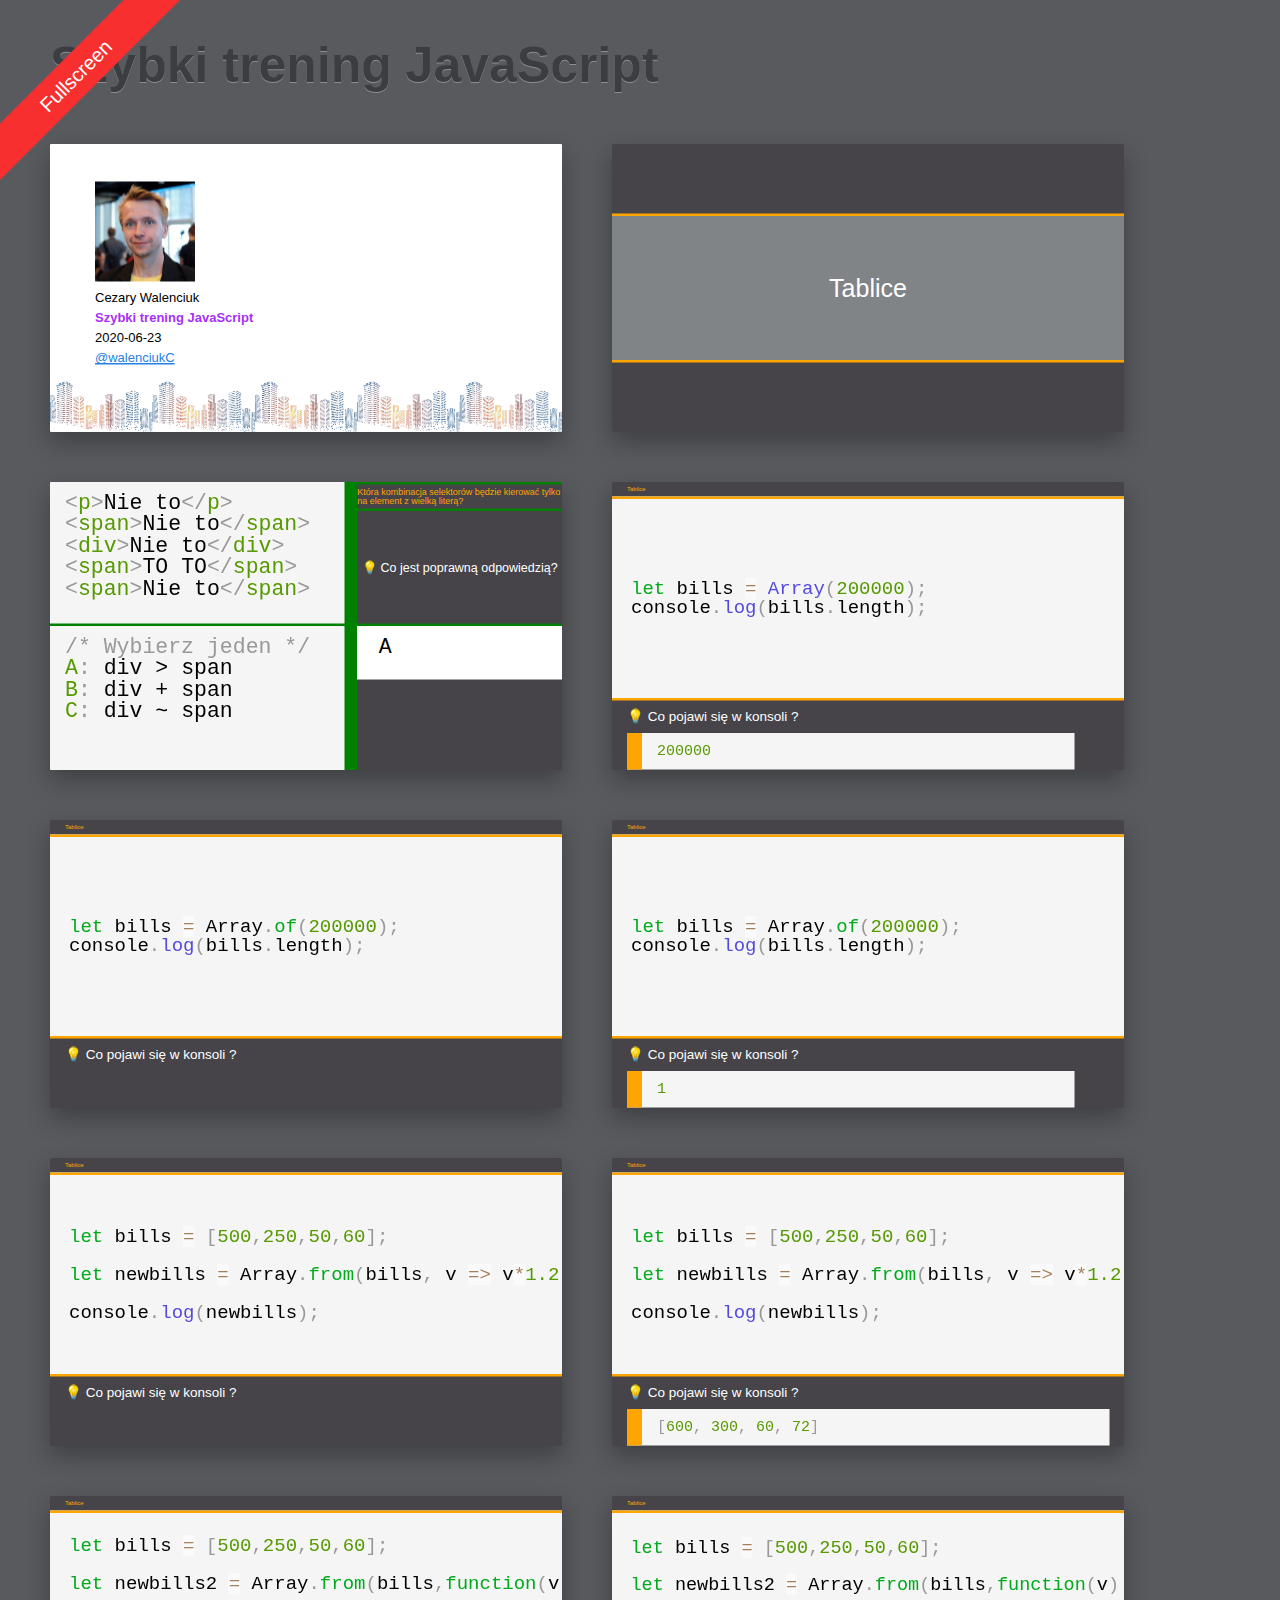
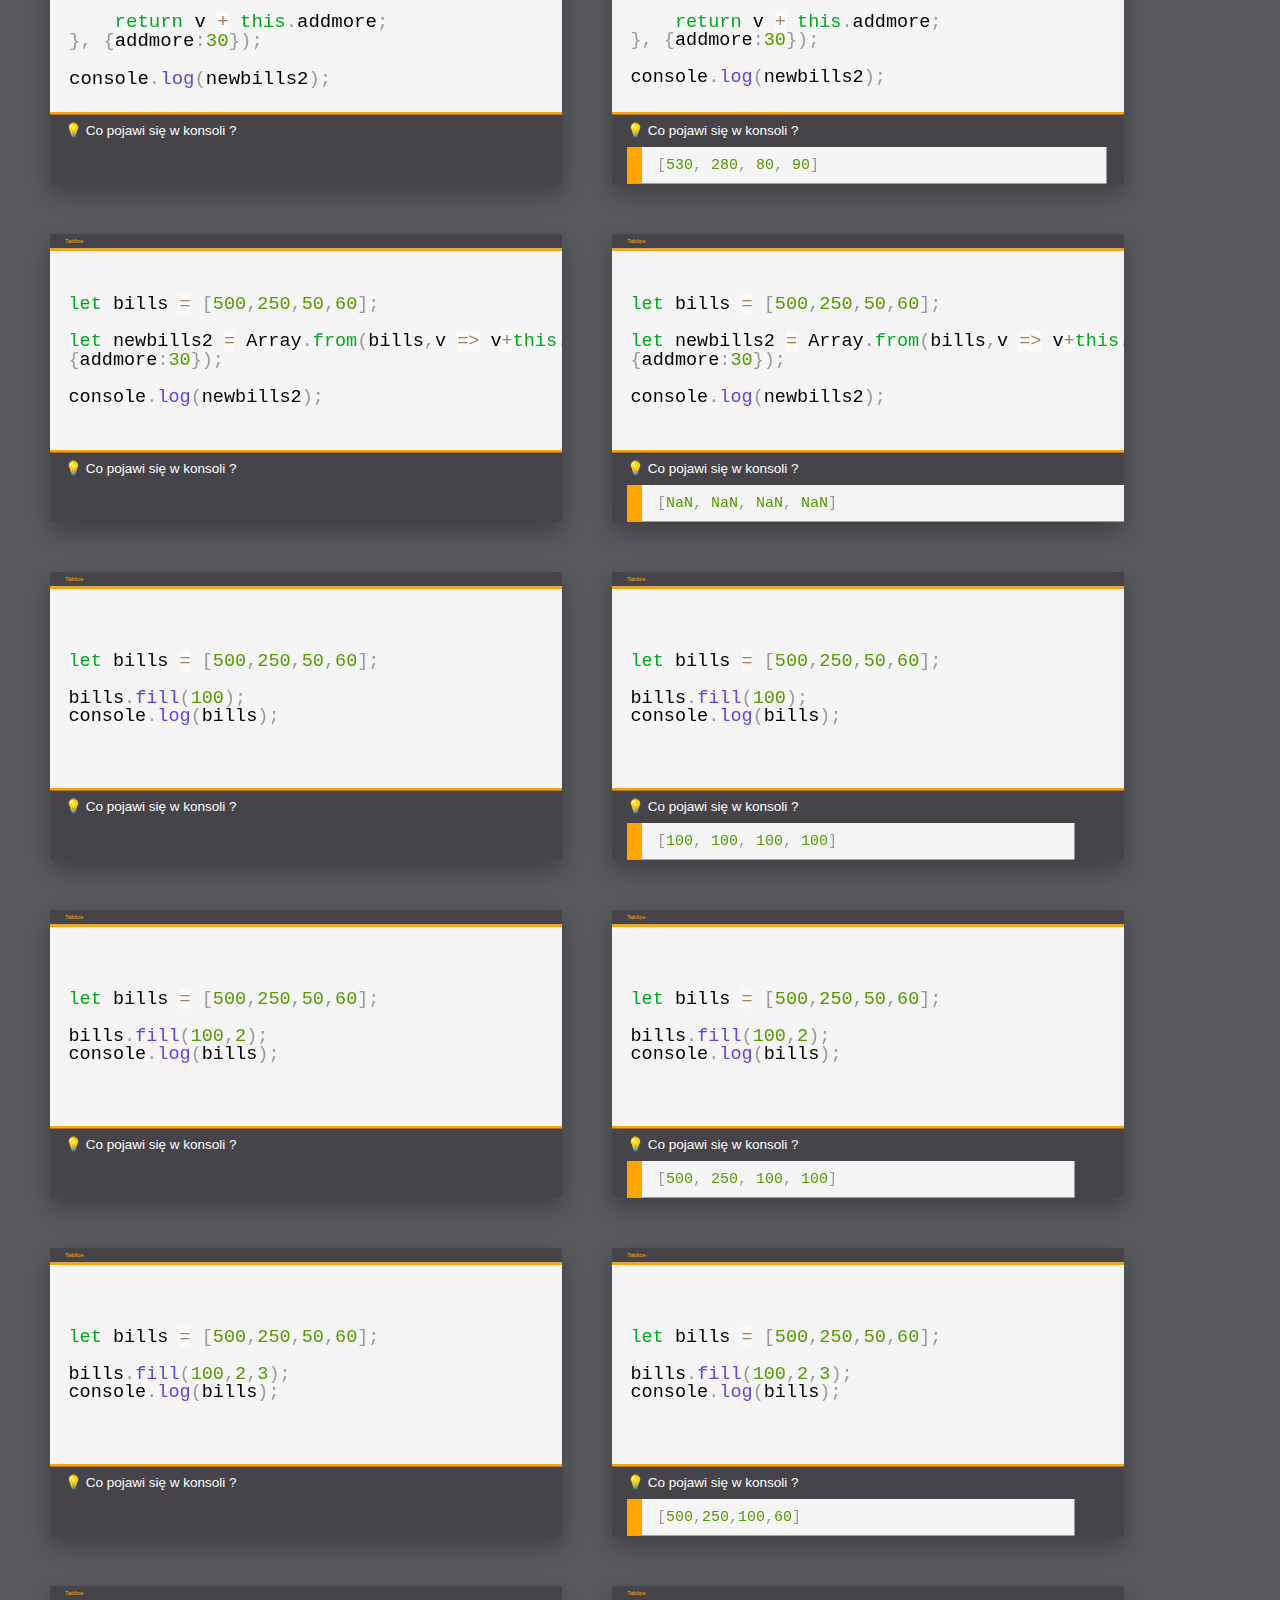
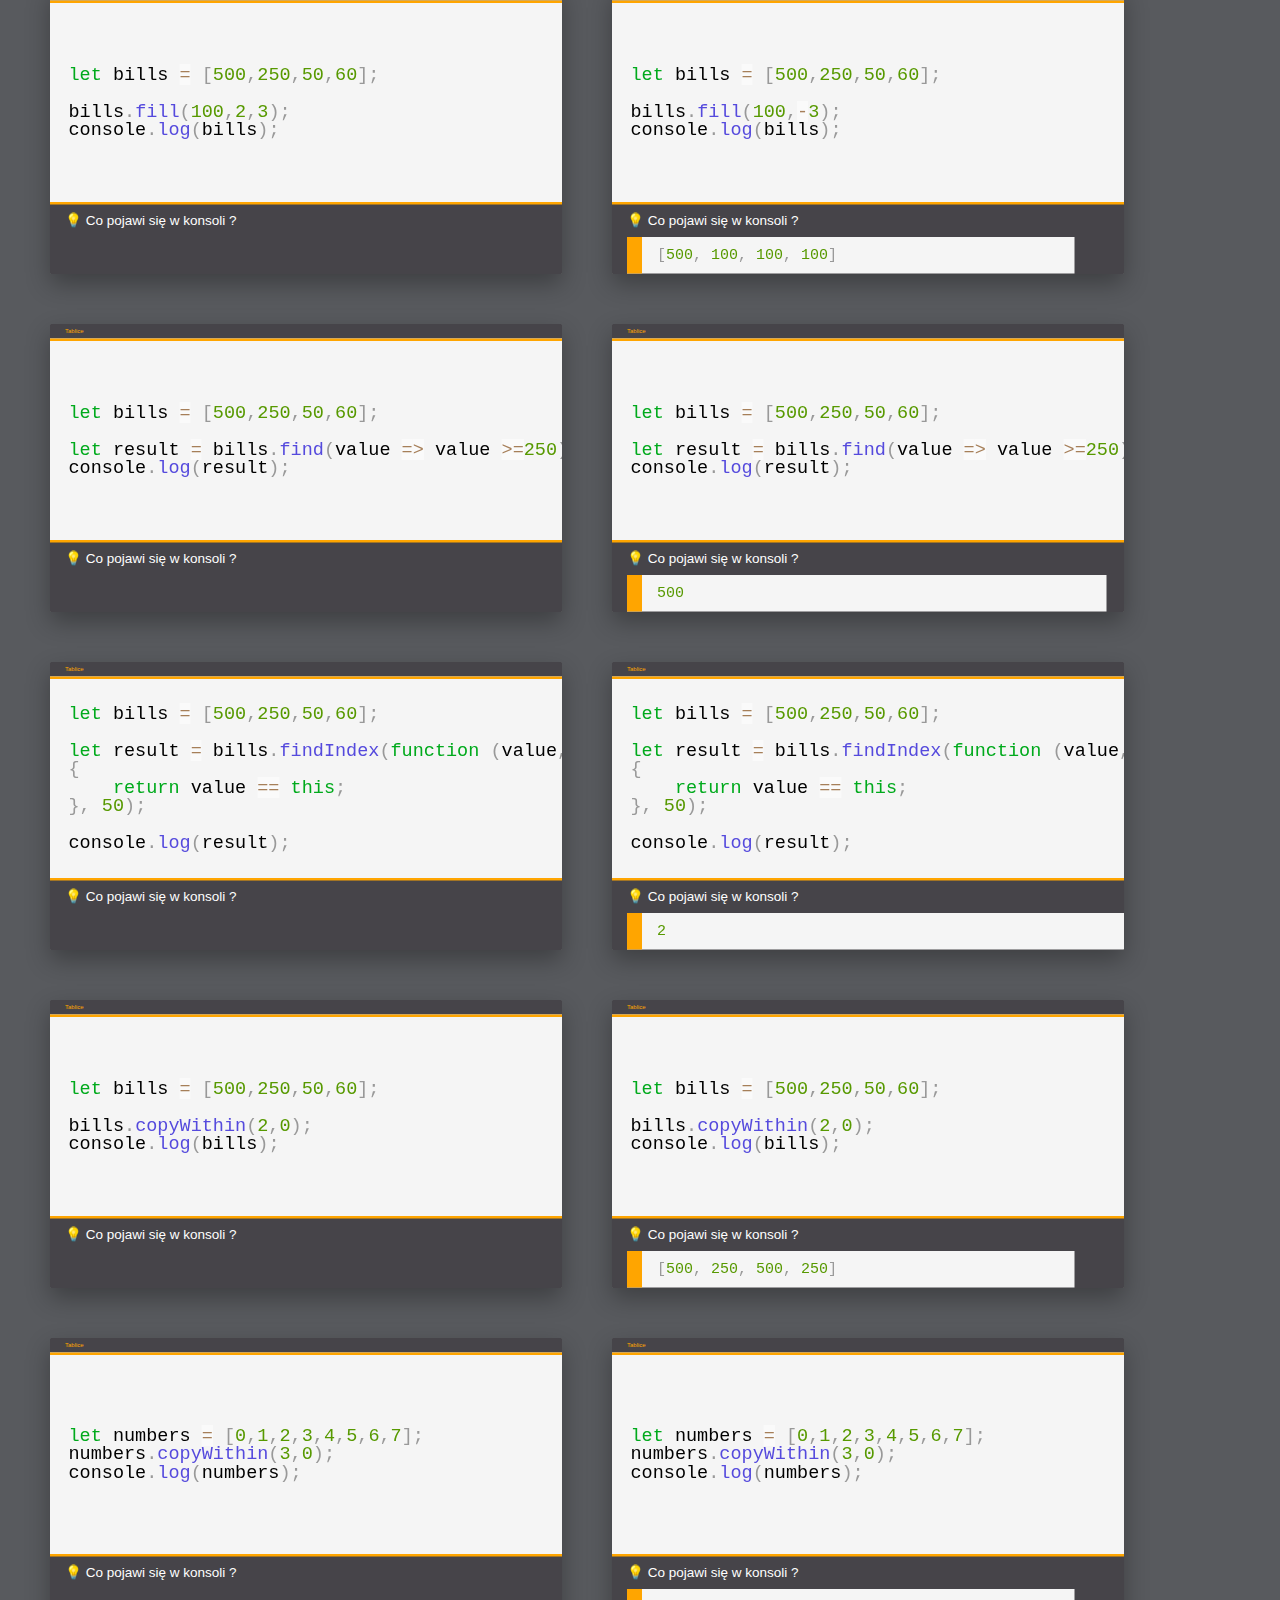
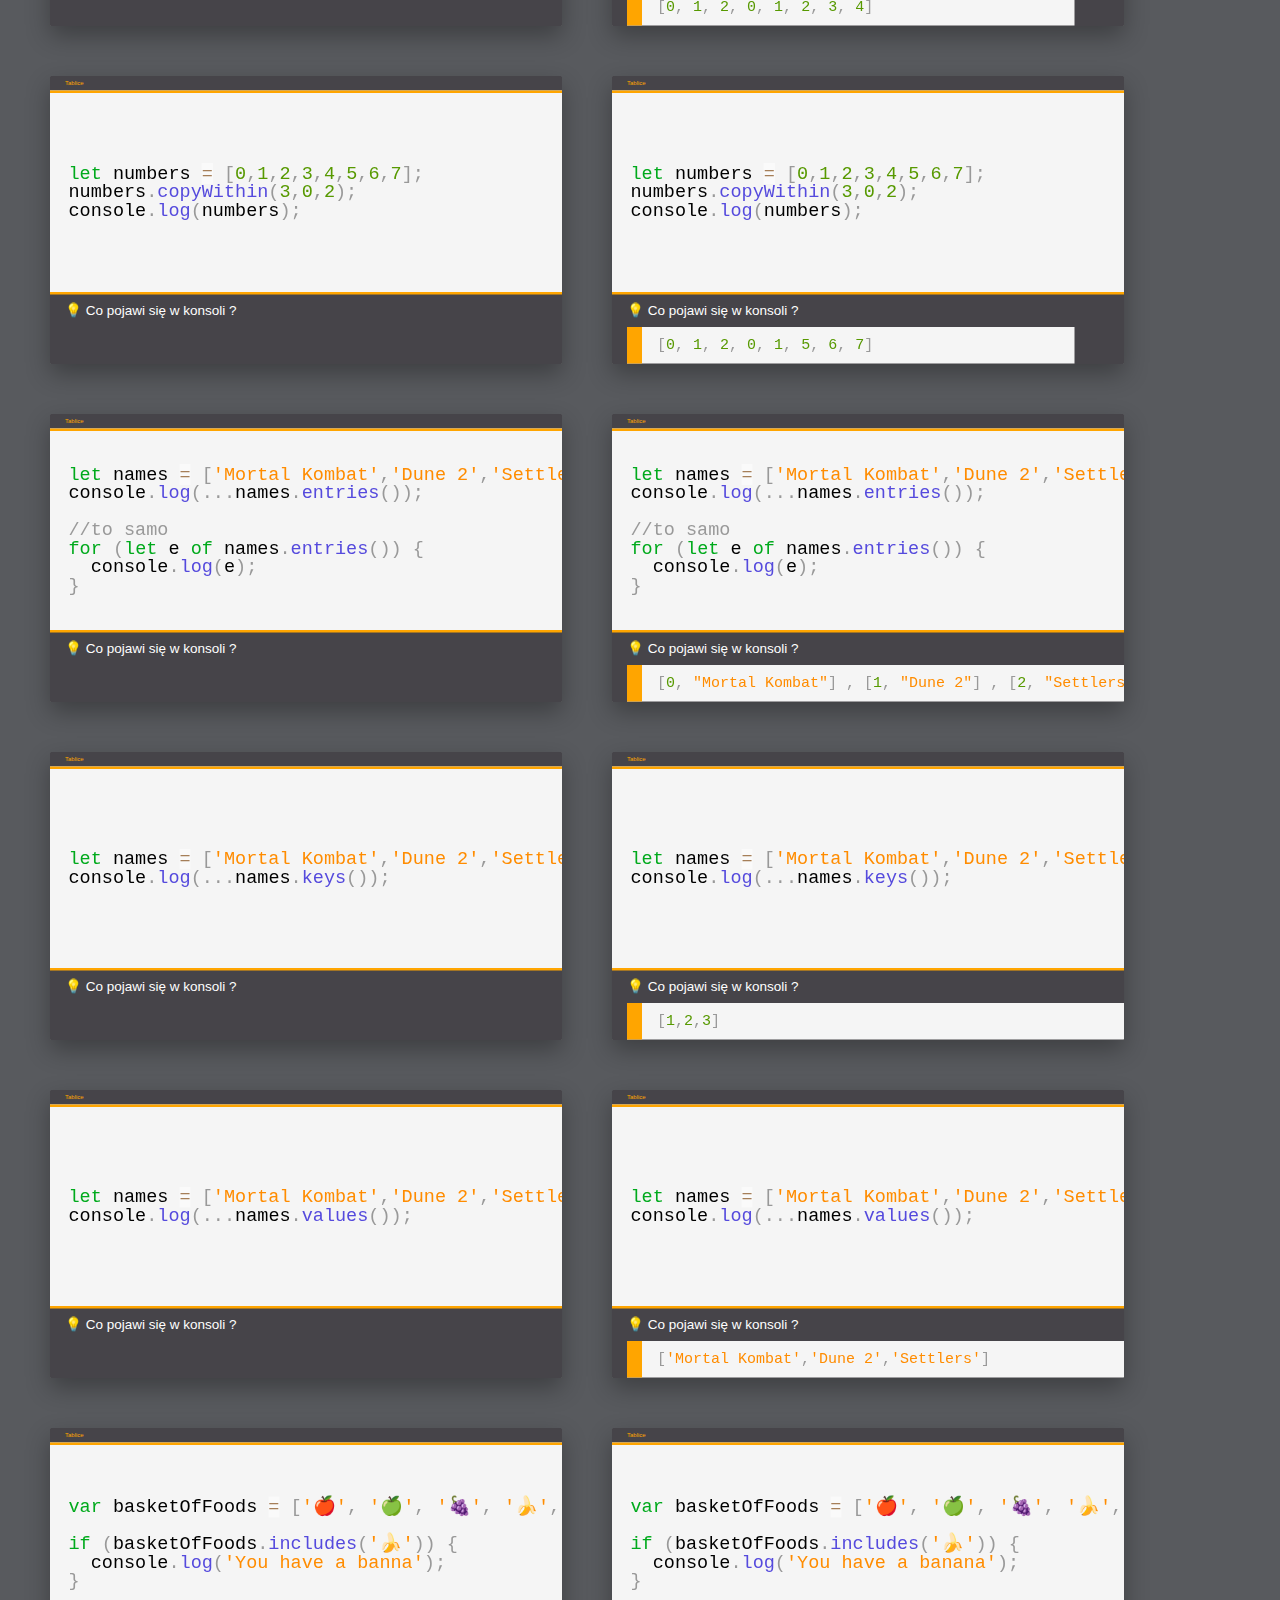
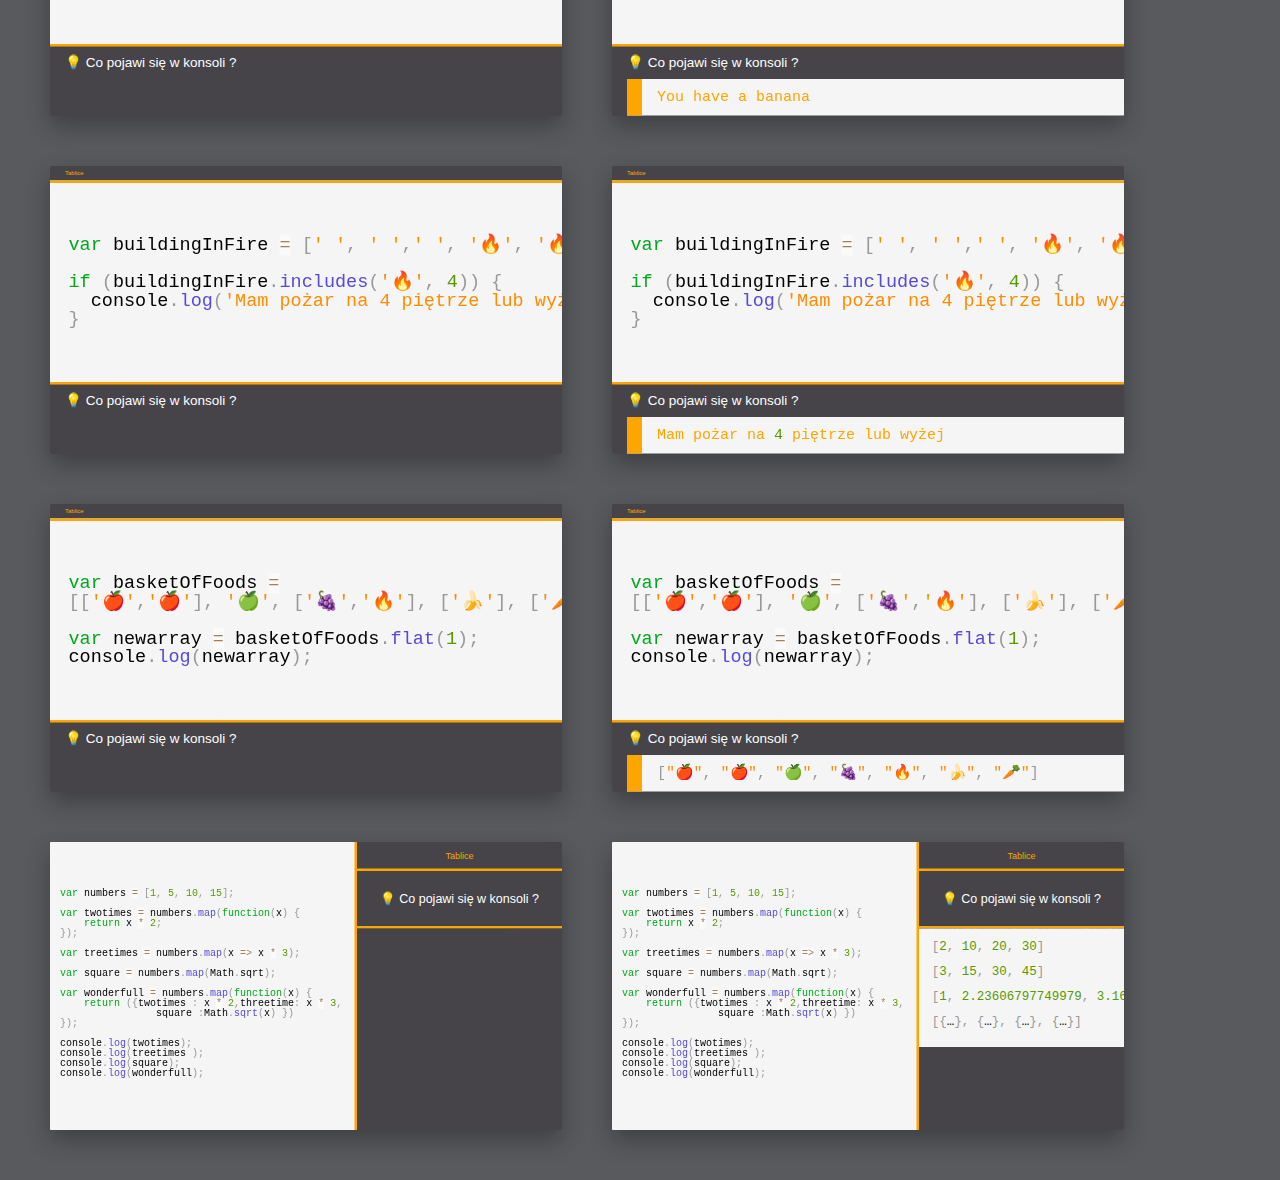
<file: TEST.HTML>
<!DOCTYPE html>
<html lang="en">
<head>
    <title>Szybki trening JavaScript</title>

    <meta charset="utf-8"/>
    <meta http-equiv="x-ua-compatible" content="ie=edge"/>
    <meta name="viewport" content="width=device-width"/>


    <link href="https://fonts.googleapis.com/css?family=Fira+Sans:400,900&amp;subset=latin-ext" rel="stylesheet"/>

    <!-- Shower Theme -->
    <link rel="stylesheet" href="vendors/shower-ribbon/styles/screen-16x9.css"/>
    <link rel="stylesheet" href="vendors/shower-warsawjs/styles/main.css"/>
    <link rel="stylesheet" href="codegrid.css"/>
    <!-- Prism.js -->
    <link rel="stylesheet" href="vendors/prism/prism copy.css"/>
    <link rel="stylesheet" href="vendors/prism/custom-prism.css"/>
</head>
<body class="shower list">
    <header class="caption">
        <h1>Szybki trening JavaScript</h1>
        <p></p>
    </header>

    <section class="slide front-page">

        <div class="details">
            <!-- 1. Avatar -->
            <img src="images/my-avatar.jpg" alt="Speaker"/>

            <!-- 2. Speaker -->
            <h2>Cezary Walenciuk</h2>

            <!-- 3. Presentation title -->
            <h2><strong>Szybki trening JavaScript</strong></h2>

            <!-- 4. Presentation date -->
            <h2>2020-06-23</h2>

            <!-- 5. Contact the speaker -->
            <h2><a href="https://twitter.com/WalenciukC">@walenciukC</a></h2>
        </div>
    </section>


<section class="slide prism over bhgry" >
    <div class="Main-grid-container ">
        <div class="Main-Background1 ">
        </div>
        <div class="Main-Text">
            <h2>Tablice</h2>
        </div>
        <div class="Main-Background2">
      </div>
</section>

<section class="slide prism over bhgry">
    <div class="module-grid-container">
        <div class="module-CodeModule">
            <pre style="font-size: 43px;overflow: hidden; margin-top: px;;  " class="language-html ">
                <code style="line-height: 43px !important;">
                    &#x3C;p&#x3E;Nie to&#x3C;/p&#x3E;
                    &#x3C;span&#x3E;Nie to&#x3C;/span&#x3E;
                    &#x3C;div&#x3E;Nie to&#x3C;/div&#x3E;
                    &#x3C;span&#x3E;TO TO&#x3C;/span&#x3E;
                    &#x3C;span&#x3E;Nie to&#x3C;/span&#x3E;
                </code>
            </pre>
        </div>
        <div class="    module-CodeMain">
            <pre style="font-size: 43px;overflow: hidden;margin-top: px;  " class="language-css ">
                <code style="line-height: 43px !important;">
                    /* Wybierz jeden */
                    A: div > span
                    B: div + span
                    C: div ~ span
                </code>
            </pre>
        </div>
    
        <div class="module-HeaderText"><h2>Która kombinacja selektorów będzie kierować tylko na element z wielką literą?</h2></div>
        <div class="module-Question"><h3>💡 Co jest poprawną odpowiedzią?</h3></div>
        <div class="module-Answer">
            <pre style="font-size: 43px;overflow: hidden;; background-color: white;  " class="language-css ">
                <code style="line-height: 43px !important;">
                    A
                </code>
            </pre>
        </div>
      </div>
</section>
<section class="slide prism over bhgry">
    <div class="grid-container">
        <div class="HeaderTitle">
            <h2>Tablice</h2>
        </div>
        <div class="PlaceCodeHere">
            <pre style="font-size: 38px;overflow: hidden;  " class="language-javascript ">
                <code style="line-height: 38px !important;">
                    let bills = Array(200000);
                    console.log(bills.length);
                </code>
            </pre>
        </div>
        <div class="AnswerCode">
            <div class="pytanie">
                <h3>💡 Co pojawi się w konsoli ?</h3>
            </div>
            <div class="odpowiedz">
                <pre style=" overflow: hidden; background-color: whitesmoke;;"
                class="language-javascript">
                    <code>
                        200000
                    </code>
                </pre>
            </div>
        </div>
      </div>
</section>

<section class="slide prism over bhgry">
    <div class="grid-container">
        <div class="HeaderTitle">
            <h2>Tablice</h2>
        </div>
        <div class="PlaceCodeHere">
            <pre style="font-size: 38px;overflow: hidden;  " class="language-javascript ">
                <code style="line-height: 38px !important;">
                    let bills = Array.of(200000);
                    console.log(bills.length);
                </code>
            </pre>
        </div>
        <div class="AnswerCode">
            <div class="pytanie">
                <h3>💡 Co pojawi się w konsoli ?</h3>
            </div>
            <div class="odpowiedz">
               
            </div>
        </div>
      </div>
</section>
<section class="slide prism over bhgry">
    <div class="grid-container">
        <div class="HeaderTitle">
            <h2>Tablice</h2>
        </div>
        <div class="PlaceCodeHere">
            <pre style="font-size: 38px;overflow: hidden;  " class="language-javascript ">
                <code style="line-height: 38px !important;">
                    let bills = Array.of(200000);
                    console.log(bills.length);
                </code>
            </pre>
        </div>
        <div class="AnswerCode">
            <div class="pytanie">
                <h3>💡 Co pojawi się w konsoli ?</h3>
            </div>
            <div class="odpowiedz">
                <pre style=" overflow: hidden; background-color: whitesmoke;;"
                class="language-javascript">
                    <code>
                        1
                    </code>
                </pre>
            </div>
        </div>
      </div>
</section>

<section class="slide prism over bhgry">
    <div class="grid-container">
        <div class="HeaderTitle">
            <h2>Tablice</h2>
        </div>
        <div class="PlaceCodeHere">
            <pre style="font-size: 38px;overflow: hidden;  " class="language-javascript ">
                <code style="line-height: 38px !important;">
                    let bills = [500,250,50,60];

                    let newbills = Array.from(bills, v => v*1.2);

                    console.log(newbills);
                </code>
            </pre>
        </div>
        <div class="AnswerCode">
            <div class="pytanie">
                <h3>💡 Co pojawi się w konsoli ?</h3>
            </div>
            <div class="odpowiedz">
               
            </div>
        </div>
      </div>
</section>
<section class="slide prism over bhgry">
    <div class="grid-container">
        <div class="HeaderTitle">
            <h2>Tablice</h2>
        </div>
        <div class="PlaceCodeHere">
            <pre style="font-size: 38px;overflow: hidden;  " class="language-javascript ">
                <code style="line-height: 38px !important;">
                    let bills = [500,250,50,60];

                    let newbills = Array.from(bills, v => v*1.2);

                    console.log(newbills);
                </code>
            </pre>
        </div>
        <div class="AnswerCode">
            <div class="pytanie">
                <h3>💡 Co pojawi się w konsoli ?</h3>
            </div>
            <div class="odpowiedz">
                <pre style=" overflow: hidden; background-color: whitesmoke;;"
                class="language-javascript">
                    <code>
                        [600, 300, 60, 72]
                    </code>
                </pre>
            </div>
        </div>
      </div>
</section>

<section class="slide prism over bhgry">
    <div class="grid-container">
        <div class="HeaderTitle">
            <h2>Tablice</h2>
        </div>
        <div class="PlaceCodeHere">
            <pre style="font-size: 38px;overflow: hidden;  " class="language-javascript ">
                <code style="line-height: 38px !important;">
                    let bills = [500,250,50,60];

                    let newbills2 = Array.from(bills,function(v) {
                    
                        return v + this.addmore;
                    }, {addmore:30});

                    console.log(newbills2);
                </code>
            </pre>
        </div>
        <div class="AnswerCode">
            <div class="pytanie">
                <h3>💡 Co pojawi się w konsoli ?</h3>
            </div>
            <div class="odpowiedz">
               
            </div>
        </div>
      </div>
</section>
<section class="slide prism over bhgry">
    <div class="grid-container">
        <div class="HeaderTitle">
            <h2>Tablice</h2>
        </div>
        <div class="PlaceCodeHere">
            <pre style="font-size: 37px;overflow: hidden;  " class="language-javascript ">
                <code style="line-height: 37px !important;">
                    let bills = [500,250,50,60];

                    let newbills2 = Array.from(bills,function(v) {
                    
                        return v + this.addmore;
                    }, {addmore:30});

                    console.log(newbills2);
                </code>
            </pre>
        </div>
        <div class="AnswerCode">
            <div class="pytanie">
                <h3>💡 Co pojawi się w konsoli ?</h3>
            </div>
            <div class="odpowiedz">
                <pre style=" overflow: hidden; background-color: whitesmoke;;"
                class="language-javascript">
                    <code>
                        [530, 280, 80, 90]
                    </code>
                </pre>
            </div>
        </div>
      </div>
</section>


<section class="slide prism over bhgry">
    <div class="grid-container">
        <div class="HeaderTitle">
            <h2>Tablice</h2>
        </div>
        <div class="PlaceCodeHere">
            <pre style="font-size: 37px;overflow: hidden;  " class="language-javascript ">
                <code style="line-height: 37px !important;">
                    let bills = [500,250,50,60];

                    let newbills2 = Array.from(bills,v => v+this.addmore, 
                    {addmore:30});

                    console.log(newbills2);
                </code>
            </pre>
        </div>
        <div class="AnswerCode">
            <div class="pytanie">
                <h3>💡 Co pojawi się w konsoli ?</h3>
            </div>
            <div class="odpowiedz">
               
            </div>
        </div>
      </div>
</section>
<section class="slide prism over bhgry">
    <div class="grid-container">
        <div class="HeaderTitle">
            <h2>Tablice</h2>
        </div>
        <div class="PlaceCodeHere">
            <pre style="font-size: 37px;overflow: hidden;  " class="language-javascript ">
                <code style="line-height: 37px !important;">
                    let bills = [500,250,50,60];

                    let newbills2 = Array.from(bills,v => v+this.addmore, 
                    {addmore:30});

                    console.log(newbills2);
                </code>
            </pre>
        </div>
        <div class="AnswerCode">
            <div class="pytanie">
                <h3>💡 Co pojawi się w konsoli ?</h3>
            </div>
            <div class="odpowiedz">
                <pre style=" overflow: hidden; background-color: whitesmoke;;"
                class="language-javascript">
                    <code>
                         [NaN, NaN, NaN, NaN]
                    </code>
                </pre>
            </div>
        </div>
      </div>
</section>

<section class="slide prism over bhgry">
    <div class="grid-container">
        <div class="HeaderTitle">
            <h2>Tablice</h2>
        </div>
        <div class="PlaceCodeHere">
            <pre style="font-size: 37px;overflow: hidden;  " class="language-javascript ">
                <code style="line-height: 37px !important;">
                    let bills = [500,250,50,60];

                    bills.fill(100);
                    console.log(bills);
                </code>
            </pre>
        </div>
        <div class="AnswerCode">
            <div class="pytanie">
                <h3>💡 Co pojawi się w konsoli ?</h3>
            </div>
            <div class="odpowiedz">
               
            </div>
        </div>
      </div>
</section>
<section class="slide prism over bhgry">
    <div class="grid-container">
        <div class="HeaderTitle">
            <h2>Tablice</h2>
        </div>
        <div class="PlaceCodeHere">
            <pre style="font-size: 37px;overflow: hidden;  " class="language-javascript ">
                <code style="line-height: 37px !important;">
                    let bills = [500,250,50,60];

                    bills.fill(100);
                    console.log(bills);
                </code>
            </pre>
        </div>
        <div class="AnswerCode">
            <div class="pytanie">
                <h3>💡 Co pojawi się w konsoli ?</h3>
            </div>
            <div class="odpowiedz">
                <pre style=" overflow: hidden; background-color: whitesmoke;;"
                class="language-javascript">
                    <code>
                         [100, 100, 100, 100]
                    </code>
                </pre>
            </div>
        </div>
      </div>
</section>
<section class="slide prism over bhgry">
    <div class="grid-container">
        <div class="HeaderTitle">
            <h2>Tablice</h2>
        </div>
        <div class="PlaceCodeHere">
            <pre style="font-size: 37px;overflow: hidden;  " class="language-javascript ">
                <code style="line-height: 37px !important;">
                    let bills = [500,250,50,60];

                    bills.fill(100,2);
                    console.log(bills);
                </code>
            </pre>
        </div>
        <div class="AnswerCode">
            <div class="pytanie">
                <h3>💡 Co pojawi się w konsoli ?</h3>
            </div>
            <div class="odpowiedz">
               
            </div>
        </div>
      </div>
</section>
<section class="slide prism over bhgry">
    <div class="grid-container">
        <div class="HeaderTitle">
            <h2>Tablice</h2>
        </div>
        <div class="PlaceCodeHere">
            <pre style="font-size: 37px;overflow: hidden;  " class="language-javascript ">
                <code style="line-height: 37px !important;">
                    let bills = [500,250,50,60];

                    bills.fill(100,2);
                    console.log(bills);
                </code>
            </pre>
        </div>
        <div class="AnswerCode">
            <div class="pytanie">
                <h3>💡 Co pojawi się w konsoli ?</h3>
            </div>
            <div class="odpowiedz">
                <pre style=" overflow: hidden; background-color: whitesmoke;;"
                class="language-javascript">
                    <code>
                         [500, 250, 100, 100]
                    </code>
                </pre>
            </div>
        </div>
      </div>
</section>
<section class="slide prism over bhgry">
    <div class="grid-container">
        <div class="HeaderTitle">
            <h2>Tablice</h2>
        </div>
        <div class="PlaceCodeHere">
            <pre style="font-size: 37px;overflow: hidden;  " class="language-javascript ">
                <code style="line-height: 37px !important;">
                    let bills = [500,250,50,60];

                    bills.fill(100,2,3);
                    console.log(bills);
                </code>
            </pre>
        </div>
        <div class="AnswerCode">
            <div class="pytanie">
                <h3>💡 Co pojawi się w konsoli ?</h3>
            </div>
            <div class="odpowiedz">
               
            </div>
        </div>
      </div>
</section>
<section class="slide prism over bhgry">
    <div class="grid-container">
        <div class="HeaderTitle">
            <h2>Tablice</h2>
        </div>
        <div class="PlaceCodeHere">
            <pre style="font-size: 37px;overflow: hidden;  " class="language-javascript ">
                <code style="line-height: 37px !important;">
                    let bills = [500,250,50,60];

                    bills.fill(100,2,3);
                    console.log(bills);
                </code>
            </pre>
        </div>
        <div class="AnswerCode">
            <div class="pytanie">
                <h3>💡 Co pojawi się w konsoli ?</h3>
            </div>
            <div class="odpowiedz">
                <pre style=" overflow: hidden; background-color: whitesmoke;;"
                class="language-javascript">
                    <code>
                         [500,250,100,60]
                    </code>
                </pre>
            </div>
        </div>
      </div>
</section>
<section class="slide prism over bhgry">
    <div class="grid-container">
        <div class="HeaderTitle">
            <h2>Tablice</h2>
        </div>
        <div class="PlaceCodeHere">
            <pre style="font-size: 37px;overflow: hidden;  " class="language-javascript ">
                <code style="line-height: 37px !important;">
                    let bills = [500,250,50,60];

                    bills.fill(100,2,3);
                    console.log(bills);
                </code>
            </pre>
        </div>
        <div class="AnswerCode">
            <div class="pytanie">
                <h3>💡 Co pojawi się w konsoli ?</h3>
            </div>
            <div class="odpowiedz">
               
            </div>
        </div>
      </div>
</section>
<section class="slide prism over bhgry">
    <div class="grid-container">
        <div class="HeaderTitle">
            <h2>Tablice</h2>
        </div>
        <div class="PlaceCodeHere">
            <pre style="font-size: 37px;overflow: hidden;  " class="language-javascript ">
                <code style="line-height: 37px !important;">
                    let bills = [500,250,50,60];

                    bills.fill(100,-3);
                    console.log(bills);
                </code>
            </pre>
        </div>
        <div class="AnswerCode">
            <div class="pytanie">
                <h3>💡 Co pojawi się w konsoli ?</h3>
            </div>
            <div class="odpowiedz">
                <pre style=" overflow: hidden; background-color: whitesmoke;;"
                class="language-javascript">
                    <code>
                         [500, 100, 100, 100]
                    </code>
                </pre>
            </div>
        </div>
      </div>
</section>
<section class="slide prism over bhgry">
    <div class="grid-container">
        <div class="HeaderTitle">
            <h2>Tablice</h2>
        </div>
        <div class="PlaceCodeHere">
            <pre style="font-size: 37px;overflow: hidden;  " class="language-javascript ">
                <code style="line-height: 37px !important;">
                    let bills = [500,250,50,60];

                    let result = bills.find(value => value >=250);
                    console.log(result);
                </code>
            </pre>
        </div>
        <div class="AnswerCode">
            <div class="pytanie">
                <h3>💡 Co pojawi się w konsoli ?</h3>
            </div>
            <div class="odpowiedz">
               
            </div>
        </div>
      </div>
</section>
<section class="slide prism over bhgry">
    <div class="grid-container">
        <div class="HeaderTitle">
            <h2>Tablice</h2>
        </div>
        <div class="PlaceCodeHere">
            <pre style="font-size: 37px;overflow: hidden;  " class="language-javascript ">
                <code style="line-height: 37px !important;">
                    let bills = [500,250,50,60];

                    let result = bills.find(value => value >=250);
                    console.log(result);
                </code>
            </pre>
        </div>
        <div class="AnswerCode">
            <div class="pytanie">
                <h3>💡 Co pojawi się w konsoli ?</h3>
            </div>
            <div class="odpowiedz">
                <pre style=" overflow: hidden; background-color: whitesmoke;;"
                class="language-javascript">
                    <code>
                         500
                    </code>
                </pre>
            </div>
        </div>
      </div>
</section>
<section class="slide prism over bhgry">
    <div class="grid-container">
        <div class="HeaderTitle">
            <h2>Tablice</h2>
        </div>
        <div class="PlaceCodeHere">
            <pre style="font-size: 37px;overflow: hidden;  " class="language-javascript ">
                <code style="line-height: 37px !important;">
                    let bills = [500,250,50,60];

                    let result = bills.findIndex(function (value, index, array)
                    {
                        return value == this;
                    }, 50);
                    
                    console.log(result);
                </code>
            </pre>
        </div>
        <div class="AnswerCode">
            <div class="pytanie">
                <h3>💡 Co pojawi się w konsoli ?</h3>
            </div>
            <div class="odpowiedz">
               
            </div>
        </div>
      </div>
</section>
<section class="slide prism over bhgry">
    <div class="grid-container">
        <div class="HeaderTitle">
            <h2>Tablice</h2>
        </div>
        <div class="PlaceCodeHere">
            <pre style="font-size: 37px;overflow: hidden;  " class="language-javascript ">
                <code style="line-height: 37px !important;">
                    let bills = [500,250,50,60];

                    let result = bills.findIndex(function (value, index, array)
                    {
                        return value == this;
                    }, 50);
                    
                    console.log(result);
                </code>
            </pre>
        </div>
        <div class="AnswerCode">
            <div class="pytanie">
                <h3>💡 Co pojawi się w konsoli ?</h3>
            </div>
            <div class="odpowiedz">
                <pre style=" overflow: hidden; background-color: whitesmoke;;"
                class="language-javascript">
                    <code>
                         2
                    </code>
                </pre>
            </div>
        </div>
      </div>
</section>
<section class="slide prism over bhgry">
    <div class="grid-container">
        <div class="HeaderTitle">
            <h2>Tablice</h2>
        </div>
        <div class="PlaceCodeHere">
            <pre style="font-size: 37px;overflow: hidden;  " class="language-javascript ">
                <code style="line-height: 37px !important;">
                    let bills = [500,250,50,60];

                    bills.copyWithin(2,0);
                    console.log(bills);
                </code>
            </pre>
        </div>
        <div class="AnswerCode">
            <div class="pytanie">
                <h3>💡 Co pojawi się w konsoli ?</h3>
            </div>
            <div class="odpowiedz">
               
            </div>
        </div>
      </div>
</section>
<section class="slide prism over bhgry">
    <div class="grid-container">
        <div class="HeaderTitle">
            <h2>Tablice</h2>
        </div>
        <div class="PlaceCodeHere">
            <pre style="font-size: 37px;overflow: hidden;  " class="language-javascript ">
                <code style="line-height: 37px !important;">
                    let bills = [500,250,50,60];

                    bills.copyWithin(2,0);
                    console.log(bills);
                </code>
            </pre>
        </div>
        <div class="AnswerCode">
            <div class="pytanie">
                <h3>💡 Co pojawi się w konsoli ?</h3>
            </div>
            <div class="odpowiedz">
                <pre style=" overflow: hidden; background-color: whitesmoke;;"
                class="language-javascript">
                    <code>
                         [500, 250, 500, 250]
                    </code>
                </pre>
            </div>
        </div>
      </div>
</section>
<section class="slide prism over bhgry">
    <div class="grid-container">
        <div class="HeaderTitle">
            <h2>Tablice</h2>
        </div>
        <div class="PlaceCodeHere">
            <pre style="font-size: 37px;overflow: hidden;  " class="language-javascript ">
                <code style="line-height: 37px !important;">
                    let numbers = [0,1,2,3,4,5,6,7];
                    numbers.copyWithin(3,0);
                    console.log(numbers);
                </code>
            </pre>
        </div>
        <div class="AnswerCode">
            <div class="pytanie">
                <h3>💡 Co pojawi się w konsoli ?</h3>
            </div>
            <div class="odpowiedz">
               
            </div>
        </div>
      </div>
</section>
<section class="slide prism over bhgry">
    <div class="grid-container">
        <div class="HeaderTitle">
            <h2>Tablice</h2>
        </div>
        <div class="PlaceCodeHere">
            <pre style="font-size: 37px;overflow: hidden;  " class="language-javascript ">
                <code style="line-height: 37px !important;">
                    let numbers = [0,1,2,3,4,5,6,7];
                    numbers.copyWithin(3,0);
                    console.log(numbers);
                </code>
            </pre>
        </div>
        <div class="AnswerCode">
            <div class="pytanie">
                <h3>💡 Co pojawi się w konsoli ?</h3>
            </div>
            <div class="odpowiedz">
                <pre style=" overflow: hidden; background-color: whitesmoke;;"
                class="language-javascript">
                    <code>
                         [0, 1, 2, 0, 1, 2, 3, 4]
                    </code>
                </pre>
            </div>
        </div>
      </div>
</section>
<section class="slide prism over bhgry">
    <div class="grid-container">
        <div class="HeaderTitle">
            <h2>Tablice</h2>
        </div>
        <div class="PlaceCodeHere">
            <pre style="font-size: 37px;overflow: hidden;  " class="language-javascript ">
                <code style="line-height: 37px !important;">
                    let numbers = [0,1,2,3,4,5,6,7];
                    numbers.copyWithin(3,0,2);
                    console.log(numbers);
                </code>
            </pre>
        </div>
        <div class="AnswerCode">
            <div class="pytanie">
                <h3>💡 Co pojawi się w konsoli ?</h3>
            </div>
            <div class="odpowiedz">
               
            </div>
        </div>
      </div>
</section>
<section class="slide prism over bhgry">
    <div class="grid-container">
        <div class="HeaderTitle">
            <h2>Tablice</h2>
        </div>
        <div class="PlaceCodeHere">
            <pre style="font-size: 37px;overflow: hidden;  " class="language-javascript ">
                <code style="line-height: 37px !important;">
                    let numbers = [0,1,2,3,4,5,6,7];
                    numbers.copyWithin(3,0,2);
                    console.log(numbers);
                </code>
            </pre>
        </div>
        <div class="AnswerCode">
            <div class="pytanie">
                <h3>💡 Co pojawi się w konsoli ?</h3>
            </div>
            <div class="odpowiedz">
                <pre style=" overflow: hidden; background-color: whitesmoke;;"
                class="language-javascript">
                    <code>
                         [0, 1, 2, 0, 1, 5, 6, 7]
                    </code>
                </pre>
            </div>
        </div>
      </div>
</section>
<section class="slide prism over bhgry">
    <div class="grid-container">
        <div class="HeaderTitle">
            <h2>Tablice</h2>
        </div>
        <div class="PlaceCodeHere">
            <pre style="font-size: 37px;overflow: hidden;  " class="language-javascript ">
                <code style="line-height: 37px !important;">
                    let names = ['Mortal Kombat','Dune 2','Settlers'];
                    console.log(...names.entries());
                    
                    //to samo
                    for (let e of names.entries()) {
                      console.log(e);
                    }
                </code>
            </pre>
        </div>
        <div class="AnswerCode">
            <div class="pytanie">
                <h3>💡 Co pojawi się w konsoli ?</h3>
            </div>
            <div class="odpowiedz">
               
            </div>
        </div>
      </div>
</section>
<section class="slide prism over bhgry">
    <div class="grid-container">
        <div class="HeaderTitle">
            <h2>Tablice</h2>
        </div>
        <div class="PlaceCodeHere">
            <pre style="font-size: 37px;overflow: hidden;  " class="language-javascript ">
                <code style="line-height: 37px !important;">
                    let names = ['Mortal Kombat','Dune 2','Settlers'];
                    console.log(...names.entries());
                    
                    //to samo
                    for (let e of names.entries()) {
                      console.log(e);
                    }
                </code>
            </pre>
        </div>
        <div class="AnswerCode">
            <div class="pytanie">
                <h3>💡 Co pojawi się w konsoli ?</h3>
            </div>
            <div class="odpowiedz">
                <pre style=" overflow: hidden; background-color: whitesmoke;;"
                class="language-javascript">
                    <code>
                         [0, "Mortal Kombat"] , [1, "Dune 2"] , [2, "Settlers"]
                    </code>
                </pre>
            </div>
        </div>
      </div>
</section>
<section class="slide prism over bhgry">
    <div class="grid-container">
        <div class="HeaderTitle">
            <h2>Tablice</h2>
        </div>
        <div class="PlaceCodeHere">
            <pre style="font-size: 37px;overflow: hidden;  " class="language-javascript ">
                <code style="line-height: 37px !important;">
                    let names = ['Mortal Kombat','Dune 2','Settlers'];
                    console.log(...names.keys());
                </code>
            </pre>
        </div>
        <div class="AnswerCode">
            <div class="pytanie">
                <h3>💡 Co pojawi się w konsoli ?</h3>
            </div>
            <div class="odpowiedz">
               
            </div>
        </div>
      </div>
</section>
<section class="slide prism over bhgry">
    <div class="grid-container">
        <div class="HeaderTitle">
            <h2>Tablice</h2>
        </div>
        <div class="PlaceCodeHere">
            <pre style="font-size: 37px;overflow: hidden;  " class="language-javascript ">
                <code style="line-height: 37px !important;">
                    let names = ['Mortal Kombat','Dune 2','Settlers'];
                    console.log(...names.keys());
                </code>
            </pre>
        </div>
        <div class="AnswerCode">
            <div class="pytanie">
                <h3>💡 Co pojawi się w konsoli ?</h3>
            </div>
            <div class="odpowiedz">
                <pre style=" overflow: hidden; background-color: whitesmoke;;"
                class="language-javascript">
                    <code>
                         [1,2,3]
                    </code>
                </pre>
            </div>
        </div>
      </div>
</section>
<section class="slide prism over bhgry">
    <div class="grid-container">
        <div class="HeaderTitle">
            <h2>Tablice</h2>
        </div>
        <div class="PlaceCodeHere">
            <pre style="font-size: 37px;overflow: hidden;  " class="language-javascript ">
                <code style="line-height: 37px !important;">
                    let names = ['Mortal Kombat','Dune 2','Settlers'];
                    console.log(...names.values());
                </code>
            </pre>
        </div>
        <div class="AnswerCode">
            <div class="pytanie">
                <h3>💡 Co pojawi się w konsoli ?</h3>
            </div>
            <div class="odpowiedz">
               
            </div>
        </div>
      </div>
</section>
<section class="slide prism over bhgry">
    <div class="grid-container">
        <div class="HeaderTitle">
            <h2>Tablice</h2>
        </div>
        <div class="PlaceCodeHere">
            <pre style="font-size: 37px;overflow: hidden;  " class="language-javascript ">
                <code style="line-height: 37px !important;">
                    let names = ['Mortal Kombat','Dune 2','Settlers'];
                    console.log(...names.values());
                </code>
            </pre>
        </div>
        <div class="AnswerCode">
            <div class="pytanie">
                <h3>💡 Co pojawi się w konsoli ?</h3>
            </div>
            <div class="odpowiedz">
                <pre style=" overflow: hidden; background-color: whitesmoke;;"
                class="language-javascript">
                    <code>
                         ['Mortal Kombat','Dune 2','Settlers']
                    </code>
                </pre>
            </div>
        </div>
      </div>
</section>
<section class="slide prism over bhgry">
    <div class="grid-container">
        <div class="HeaderTitle">
            <h2>Tablice</h2>
        </div>
        <div class="PlaceCodeHere">
            <pre style="font-size: 37px;overflow: hidden;  " class="language-javascript ">
                <code style="line-height: 37px !important;">
                    var basketOfFoods = ['🍎', '🍏', '🍇', '🍌', '🥕'];

                    if (basketOfFoods.includes('🍌')) {
                      console.log('You have a banna');
                    }
                </code>
            </pre>
        </div>
        <div class="AnswerCode">
            <div class="pytanie">
                <h3>💡 Co pojawi się w konsoli ?</h3>
            </div>
            <div class="odpowiedz">
               
            </div>
        </div>
      </div>
</section>
<section class="slide prism over bhgry">
    <div class="grid-container">
        <div class="HeaderTitle">
            <h2>Tablice</h2>
        </div>
        <div class="PlaceCodeHere">
            <pre style="font-size: 37px;overflow: hidden;  " class="language-javascript ">
                <code style="line-height: 37px !important;">
                    var basketOfFoods = ['🍎', '🍏', '🍇', '🍌', '🥕'];

                    if (basketOfFoods.includes('🍌')) {
                      console.log('You have a banana');
                    }
                </code>
            </pre>
        </div>
        <div class="AnswerCode">
            <div class="pytanie">
                <h3>💡 Co pojawi się w konsoli ?</h3>
            </div>
            <div class="odpowiedz">
                <pre style=" overflow: hidden; background-color: whitesmoke;;"
                class="language-javascript">
                    <code>
                         You have a banana
                    </code>
                </pre>
            </div>
        </div>
      </div>
</section>
<section class="slide prism over bhgry">
    <div class="grid-container">
        <div class="HeaderTitle">
            <h2>Tablice</h2>
        </div>
        <div class="PlaceCodeHere">
            <pre style="font-size: 37px;overflow: hidden;  " class="language-javascript ">
                <code style="line-height: 37px !important;">
                    var buildingInFire = [' ', ' ',' ', '🔥', '🔥', '🔥', ' '];

                    if (buildingInFire.includes('🔥', 4)) {
                      console.log('Mam pożar na 4 piętrze lub wyżej');
                    }
                </code>
            </pre>
        </div>
        <div class="AnswerCode">
            <div class="pytanie">
                <h3>💡 Co pojawi się w konsoli ?</h3>
            </div>
            <div class="odpowiedz">
               
            </div>
        </div>
      </div>
</section>
<section class="slide prism over bhgry">
    <div class="grid-container">
        <div class="HeaderTitle">
            <h2>Tablice</h2>
        </div>
        <div class="PlaceCodeHere">
            <pre style="font-size: 37px;overflow: hidden;  " class="language-javascript ">
                <code style="line-height: 37px !important;">
                    var buildingInFire = [' ', ' ',' ', '🔥', '🔥', '🔥', ' '];

                    if (buildingInFire.includes('🔥', 4)) {
                      console.log('Mam pożar na 4 piętrze lub wyżej');
                    }
                </code>
            </pre>
        </div>
        <div class="AnswerCode">
            <div class="pytanie">
                <h3>💡 Co pojawi się w konsoli ?</h3>
            </div>
            <div class="odpowiedz">
                <pre style=" overflow: hidden; background-color: whitesmoke;;"
                class="language-javascript">
                    <code>
                         Mam pożar na 4 piętrze lub wyżej
                    </code>
                </pre>
            </div>
        </div>
      </div>
</section>
<section class="slide prism over bhgry">
    <div class="grid-container">
        <div class="HeaderTitle">
            <h2>Tablice</h2>
        </div>
        <div class="PlaceCodeHere">
            <pre style="font-size: 37px;overflow: hidden;  " class="language-javascript ">
                <code style="line-height: 37px !important;">
                    var basketOfFoods = 
                    [['🍎','🍎'], '🍏', ['🍇','🔥'], ['🍌'], ['🥕']];

                    var newarray = basketOfFoods.flat(1);
                    console.log(newarray);
                </code>
            </pre>
        </div>
        <div class="AnswerCode">
            <div class="pytanie">
                <h3>💡 Co pojawi się w konsoli ?</h3>
            </div>
            <div class="odpowiedz">
               
            </div>
        </div>
      </div>
</section>
<section class="slide prism over bhgry">
    <div class="grid-container">
        <div class="HeaderTitle">
            <h2>Tablice</h2>
        </div>
        <div class="PlaceCodeHere">
            <pre style="font-size: 37px;overflow: hidden;  " class="language-javascript ">
                <code style="line-height: 37px !important;">
                    var basketOfFoods = 
                    [['🍎','🍎'], '🍏', ['🍇','🔥'], ['🍌'], ['🥕']];

                    var newarray = basketOfFoods.flat(1);
                    console.log(newarray);
                </code>
            </pre>
        </div>
        <div class="AnswerCode">
            <div class="pytanie">
                <h3>💡 Co pojawi się w konsoli ?</h3>
            </div>
            <div class="odpowiedz">
                <pre style=" overflow: hidden; background-color: whitesmoke;;"
                class="language-javascript">
                    <code>
                        ["🍎", "🍎", "🍏", "🍇", "🔥", "🍌", "🥕"]
                    </code>
                </pre>
            </div>
        </div>
      </div>
</section>

<section class="slide prism over bhgry">
    <div class="vertical-grid-container">
        <div class="vertical-PlaceCodeHere">
            <pre style="font-size: 20px;overflow: hidden;  " class="language-javascript ">
                <code style="line-height: 20px !important;">
                    var numbers = [1, 5, 10, 15];

                    var twotimes = numbers.map(function(x) {
                        return x * 2;
                    });

                    var treetimes = numbers.map(x => x * 3);

                    var square = numbers.map(Math.sqrt);
                    
                    var wonderfull = numbers.map(function(x) {
                        return ({twotimes : x * 2,threetime: x * 3,
                                    square :Math.sqrt(x) })
                    });
                    
                    console.log(twotimes);
                    console.log(treetimes );
                    console.log(square);
                    console.log(wonderfull);
                </code>
            </pre>
        </div>
        <div class="vertical-HeaderText">
            <h2>Tablice</h2>
        </div>
        <div class="vertical-Question"> <h3>💡 Co pojawi się w konsoli ?</h3></div>
        <div class="vertical-Answer">
        
        </div>
      </div>
</section>
<section class="slide prism over bhgry">
    <div class="vertical-grid-container">
        <div class="vertical-PlaceCodeHere">
            <pre style="font-size: 20px;overflow: hidden;  " class="language-javascript ">
                <code style="line-height: 20px !important;">
                    var numbers = [1, 5, 10, 15];

                    var twotimes = numbers.map(function(x) {
                        return x * 2;
                    });

                    var treetimes = numbers.map(x => x * 3);

                    var square = numbers.map(Math.sqrt);
                    
                    var wonderfull = numbers.map(function(x) {
                        return ({twotimes : x * 2,threetime: x * 3,
                                    square :Math.sqrt(x) })
                    });
                    
                    console.log(twotimes);
                    console.log(treetimes );
                    console.log(square);
                    console.log(wonderfull);
                </code>
            </pre>
        </div>
        <div class="vertical-HeaderText">
            <h2>Tablice</h2>
        </div>
        <div class="vertical-Question"> <h3>💡 Co pojawi się w konsoli ?</h3></div>
        <div class="vertical-Answer">
            <pre style=" overflow: hidden; background-color: whitesmoke;"
            class="language-javascript">
                <code >
                    [2, 10, 20, 30]
                    [3, 15, 30, 45]
                    [1, 2.23606797749979, 3.1622776601683795, 3.872983346207417]
                    [{…}, {…}, {…}, {…}]
                </code>
            </pre>
        </div>
      </div>
</section> 



    <div class="progress" style="display: none;"></div>



    <footer class="badge badge-top-left">
        <a href="#" class="fullscreen">Fullscreen</a>
    </footer>

    <script src="vendors/gamepad/gamepad.js"></script>
    <script src="vendors/shower/shower.min.js"></script>
    <script src="vendors/shower-gamepad/shower.gamepad.js"></script>
    <script src="vendors/shower-warsawjs/scripts/fullscreen.js"></script>

    <!-- Prism.js -->
    <script src="vendors/prism/prism.js"></script>
    <script src="vendors/prism/custom-prism.js"></script>
</body>
</html>
</file>
<file: vendors/shower-ribbon/styles/screen-16x9.css>
/**
 * Ribbon theme for Shower HTML presentation engine
 * shower-ribbon v2.1.0, https://github.com/shower/ribbon
 * @copyright 2010–2017 Vadim Makeev, http://pepelsbey.net/
 * @license MIT
 */
@charset "UTF-8";*,::after,::before{-webkit-box-sizing:border-box;box-sizing:border-box}a,abbr,acronym,address,applet,article,aside,audio,b,big,blockquote,body,canvas,caption,center,cite,code,dd,del,details,dfn,div,dl,dt,em,embed,fieldset,figcaption,figure,footer,form,h1,h2,h3,h4,h5,h6,header,hgroup,html,i,iframe,img,ins,kbd,label,legend,li,mark,menu,nav,object,ol,output,p,pre,q,ruby,s,samp,section,small,span,strike,strong,sub,summary,sup,table,tbody,td,tfoot,th,thead,time,tr,tt,u,ul,var,video{margin:0;padding:0;border:0;font:inherit;vertical-align:baseline}article,aside,details,figcaption,figure,footer,header,hgroup,main,menu,nav,section{display:block}.caption p,body{line-height:1}ol,ul{list-style:none}blockquote,q{quotes:none}blockquote::after,blockquote::before,q::after,q::before{content:none}table{border-collapse:collapse;border-spacing:0}a{text-decoration:none}@page{margin:0;size:1024px 576px}.shower{color:#000;counter-reset:slide;font:25px/2 PT Sans,sans-serif;-webkit-print-color-adjust:exact;-webkit-text-size-adjust:none;-moz-text-size-adjust:none;-ms-text-size-adjust:none}@media print{.shower{text-rendering:geometricPrecision}}.caption{font-size:25px;display:none;margin-top:-.2em;padding:0 1em .93em;width:100%;color:#3c3d40;text-shadow:0 1px 0 #8d8e90}@media (min-width:1174px){.caption{font-size:50px}}@media (min-width:2348px){.caption{font-size:100px}}.caption h1{padding-bottom:.15em;font:700 1em/1 PT Sans Narrow,sans-serif}.caption p{font-size:.6em}.caption a{color:#4b86c2;text-shadow:0 -1px 0 #1f3f60}.slide{position:relative;z-index:1;overflow:hidden;padding:106px 100px 0;width:1024px;height:576px;background:#fff;font-size:25px}.slide::after{position:absolute;top:0;right:100px;padding-top:15px;width:50px;height:100px;background:url(../images/ribbon.svg) no-repeat;color:#fff;counter-increment:slide;content:counter(slide);text-align:center}.slide h2{margin-bottom:34px;color:#585a5e;font:700 50px/1 PT Sans Narrow,sans-serif}.slide p{margin-bottom:1em}.slide p.note{color:#979a9e}.slide a{background:-webkit-gradient(linear,left bottom,left top,color-stop(.09em,currentColor),color-stop(.09em,transparent)) repeat-x;background:linear-gradient(to top,currentColor .09em,transparent .09em) repeat-x;color:#4b86c2}.slide b,.slide strong{font-weight:700}.slide blockquote,.slide dfn,.slide em,.slide i{font-style:italic}.slide code,.slide kbd,.slide mark,.slide samp{padding:.1em .3em;border-radius:.2em}.slide code,.slide kbd,.slide samp{background:rgba(88,90,94,.1);line-height:1;font-family:PT Mono,monospace,monospace}.slide mark{background:#fafaa2}.slide sub,.slide sup{position:relative;line-height:0;font-size:75%}.slide sub{bottom:-.25em}.slide sup{top:-.5em}.slide blockquote::before{position:absolute;margin:-.15em 0 0 -.43em;color:#ccc;line-height:1;font-size:8em;content:'\201C'}.slide blockquote+figcaption{margin:-1em 0 1em;font-style:italic;font-weight:700}.slide ol,.slide ul{margin-bottom:1em;counter-reset:list}.slide ol li,.slide ul li{page-break-inside:avoid;text-indent:-2em}.slide ol li::before,.slide ul li::before{display:inline-block;width:2em;color:#979a9e;text-align:right}.slide ol ol,.slide ol ul,.slide ul ol,.slide ul ul{margin-bottom:0;margin-left:2em}.slide ul>li::before{padding-right:.5em;content:'•'}.slide ul>li:lang(ru)::before{content:'—'}.slide ol>li::before{padding-right:.4em;counter-increment:list;content:counter(list) "."}.slide ol>li[value]::before{content:attr(value) "."}.slide ul>li[value]::before{content:attr(value)}.slide table{margin-left:-100px;margin-bottom:1em;width:calc(100% + 100px + 100px)}.slide table td:first-child,.slide table th:first-child{padding-left:96px}.slide table td:last-child,.slide table th:last-child{padding-right:96px}.slide table th{text-align:left;font-weight:700}.slide table tr:not(:last-of-type)>*{background:-webkit-gradient(linear,left bottom,left top,color-stop(.055em,rgba(88,90,94,.5)),color-stop(.055em,transparent)) repeat-x;background:linear-gradient(to top,rgba(88,90,94,.5) .055em,transparent .055em) repeat-x}.slide table.striped tr:nth-child(even){background:rgba(88,90,94,.1)}.slide table.striped tr>*{background-image:none}.slide pre{margin-bottom:1em;counter-reset:code;white-space:normal}.slide pre code{display:block;margin-left:-100px;padding:0 0 0 100px;width:calc(100% + 100px + 100px);border-radius:0;background:0 0;line-height:2;white-space:pre;-moz-tab-size:4;-o-tab-size:4;tab-size:4}.slide pre code:not(:only-child).mark{background:rgba(88,90,94,.1)}.slide pre code:not(:only-child)::before{position:absolute;margin-left:-2em;color:#979a9e;counter-increment:code;content:counter(code,decimal-leading-zero) "."}.slide pre mark{position:relative;z-index:-1;margin:0 -.3em}.slide pre mark.important{background:#c00;color:#fff}.slide pre .comment{color:#999}.slide footer{position:absolute;right:0;bottom:-576px;left:0;display:none;padding:41px 100px 8px;background:#fbfbba;-webkit-box-shadow:0 1px 0 #fafaa2 inset;box-shadow:0 1px 0 #fafaa2 inset;-webkit-transition:bottom .3s;transition:bottom .3s}.slide footer mark{background:rgba(255,255,255,.8)}.slide:hover>footer{bottom:0}.slide.grid{background-image:url(../images/grid.png);-ms-interpolation-mode:nearest-neighbor;image-rendering:-webkit-optimize-contrast;image-rendering:-moz-crisp-edges;image-rendering:-o-pixelated;image-rendering:pixelated}@media (-webkit-min-device-pixel-ratio:2),(min-resolution:2dppx){.slide.grid{background-image:url(../images/grid@2x.png);background-size:1024px auto}}.slide.black{background-color:#000}.slide.white{background-color:#fff}.slide.clear.active{z-index:2}.slide.clear::after{visibility:hidden}.slide .double,.slide .triple{-webkit-column-gap:75px;column-gap:75px;-webkit-hyphens:auto;-ms-hyphens:auto;hyphens:auto}.slide .double{-webkit-column-count:2;column-count:2}.slide .triple{-webkit-column-count:3;column-count:3}.slide .shout{position:absolute;top:50%;left:0;width:100%;text-align:center;line-height:1;font-size:150px;-webkit-transform:translateY(-50%);transform:translateY(-50%)}.slide .shout a{background:-webkit-gradient(linear,left bottom,left top,color-stop(.11em,currentColor),color-stop(.11em,transparent)) repeat-x;background:linear-gradient(to top,currentColor .11em,transparent .11em) repeat-x}.slide .cover{z-index:-1;max-width:100%;max-height:100%}.slide .cover.w,.slide .cover.width{width:100%;max-height:none}.slide .cover.h,.slide .cover.height{height:100%;max-width:none}.slide .cover+figcaption{position:absolute;bottom:20px;right:10px;font-size:12px;opacity:.7;-webkit-transform-origin:0 100%;transform-origin:0 100%;-webkit-transform:translateX(100%) rotate(-90deg);transform:translateX(100%) rotate(-90deg)}.slide .cover+figcaption.white{color:#fff}.slide .cover+figcaption a{color:currentcolor}.slide .cover,.slide .place{position:absolute;top:50%;left:50%;-webkit-transform:translate(-50%,-50%);transform:translate(-50%,-50%)}.slide .place.b.l,.slide .place.b.r,.slide .place.bottom.left,.slide .place.bottom.right,.slide .place.t.l,.slide .place.t.r,.slide .place.top.left,.slide .place.top.right{-webkit-transform:none;transform:none}.slide .place.b,.slide .place.bottom,.slide .place.t,.slide .place.top{-webkit-transform:translate(-50%,0);transform:translate(-50%,0)}.slide .place.l,.slide .place.left,.slide .place.r,.slide .place.right{-webkit-transform:translate(0,-50%);transform:translate(0,-50%)}.slide .place.t,.slide .place.t.r,.slide .place.top,.slide .place.top.left,.slide .place.top.right{top:0}.slide .place.r,.slide .place.right{right:0;left:auto}.slide .place.b,.slide .place.b.l,.slide .place.b.r,.slide .place.bottom,.slide .place.bottom.left,.slide .place.bottom.right{top:auto;bottom:0}.slide .place.l,.slide .place.left{left:0}.progress{left:-20px;bottom:0;z-index:1;display:none;width:0;height:0;-webkit-box-sizing:content-box;box-sizing:content-box;border:10px solid #4b86c2;border-right-color:transparent;-webkit-transition:width .2s linear;transition:width .2s linear;clip:rect(10px,1044px,20px,20px)}.progress[style*='100%']{padding-left:10px}.badge,.badge a,.progress{position:absolute}.badge{font-size:10px;top:0;z-index:1;overflow:hidden;display:none;width:9em;height:9em;right:0;visibility:hidden}@media (min-width:1174px){.badge{font-size:20px}}@media (min-width:2348px){.badge{font-size:40px}}.badge a{right:-50%;bottom:50%;left:-50%;visibility:visible;background:#4b86c2;color:#fff;text-align:center;line-height:2;-webkit-transform-origin:50% 100%;transform-origin:50% 100%;-webkit-transform:rotate(45deg);transform:rotate(45deg)}.region{display:none}@media screen{.shower.list{padding-top:25px;width:100%;display:-webkit-box;display:-webkit-flex;display:-ms-flexbox;display:flex;-webkit-flex-wrap:wrap;-ms-flex-wrap:wrap;flex-wrap:wrap;background:#585a5e;position:absolute;clip:rect(0,auto,auto,0)}}@media screen and (min-width:1174px){.shower.list{padding-top:50px}}@media screen and (min-width:2348px){.shower.list{padding-top:100px}}@media screen{.shower.list .caption{display:block}.shower.list .slide{-webkit-transform-origin:0 0;transform-origin:0 0;margin:0 -768px -407px 25px;-webkit-transform:scale(.25);transform:scale(.25);border-radius:2px;-webkit-box-shadow:0 20px 50px rgba(0,0,0,.3);box-shadow:0 20px 50px rgba(0,0,0,.3)}}@media screen and (min-width:1174px){.shower.list .slide{margin:0 -512px -238px 50px;-webkit-transform:scale(.5);transform:scale(.5)}}@media screen and (min-width:2348px){.shower.list .slide{margin:0 0 100px 100px;-webkit-transform:scale(1);transform:scale(1)}}@media screen{.shower.list .slide:hover{-webkit-box-shadow:0 0 0 20px rgba(0,0,0,.1),0 20px 50px rgba(0,0,0,.3);box-shadow:0 0 0 20px rgba(0,0,0,.1),0 20px 50px rgba(0,0,0,.3)}.shower.list .slide.active{-webkit-box-shadow:0 0 0 1px #376da3,0 0 0 20px #4b86c2,0 20px 50px rgba(0,0,0,.3);box-shadow:0 0 0 1px #376da3,0 0 0 20px #4b86c2,0 20px 50px rgba(0,0,0,.3)}.shower.list .slide *{pointer-events:none}.shower.list .badge,.shower.list .slide footer{display:block}.shower.full{position:absolute;top:50%;left:50%;overflow:hidden;margin:-288px 0 0 -512px;width:1024px;height:576px;background:#000}.shower.full .slide{position:absolute;top:0;left:0;margin-left:-150%;visibility:hidden}.shower.full .slide.active{margin:0;visibility:visible}.shower.full .slide pre code:not(:only-child).mark.next{visibility:visible;background:0 0}.shower.full .slide pre code:not(:only-child).mark.next.active{background:rgba(88,90,94,.1)}.shower.full .slide .next{visibility:hidden}.shower.full .slide .next.active{visibility:visible}.shower.full .slide .shout.grow,.shower.full .slide .shout.shrink{opacity:0;-webkit-transition:.4s ease-out;transition:.4s ease-out;-webkit-transition-property:opacity,-webkit-transform;transition-property:opacity,transform;transition-property:opacity,transform,-webkit-transform}.shower.full .slide .shout.grow{-webkit-transform:scale(.1) translateY(-50%);transform:scale(.1) translateY(-50%)}.shower.full .slide .shout.shrink{-webkit-transform:scale(10) translateY(-50%);transform:scale(10) translateY(-50%)}.shower.full .slide.active .shout.grow,.shower.full .slide.active .shout.shrink{opacity:1;-webkit-transform:scale(1) translateY(-50%);transform:scale(1) translateY(-50%)}.shower.full .progress{display:block;-webkit-transform:translateZ(0);transform:translateZ(0)}.shower.full .region{position:absolute;clip:rect(0 0 0 0);overflow:hidden;margin:-1px;padding:0;width:1px;height:1px;border:none;display:block}}
</file>
<file: vendors/shower-warsawjs/styles/main.css>
@import "modules/badge-top-left.css";
@import "modules/front-page.css";
@import "modules/warsawjs-theme.css";
</file>
<file: codegrid.css>
.module-grid-container {
    display: grid;
    height: 100%;
    grid-template-columns: 60% 40%;
    grid-template-rows: 10% 40% 50%;

    grid-template-areas: "module-CodeModule module-HeaderText" "module-CodeModule module-Question" 
    "module-CodeMain module-Answer" ;
  }
  
  .module-CodeModule { grid-area: module-CodeModule; border-bottom: 5px solid green;   border-right: 25px solid green;    background-color: whitesmoke ;
  }

    .module-CodeMain { grid-area: module-CodeMain;      border-right: 25px solid green;  background-color: whitesmoke ;
 }
  
        .module-CodeModule pre ,   .module-CodeMain pre {
            padding: 0px !important;;
            padding-top: 20px !important;
            padding-left: 30px !important;
        }


  .module-HeaderText { grid-area: module-HeaderText;     background-color: #464449; 
    height: 100%; display: flex;
    align-items: center;
    justify-content: center;
    border-top: 5px solid green; 
    border-bottom: 5px solid green;
} 
  
.module-HeaderText h2{
    font-size: 18px !important;;
    padding-top: 8px !important;
    padding-bottom: 7px !important;
    color: orange !important;
   
}

  .module-Question { grid-area: module-Question;
display: flex;
    align-items: center;
    justify-content: center; color:white;   background-color: #464449; 
    border-bottom: 5px solid green; 


}
  
  .module-Answer { grid-area: module-Answer;  background-color: #464449; }


.slide.prism.over {
    padding: 0 0px 0 !important;
}

.slide h2 { 
    color: orange;
}

.vertical-grid-container {
    display: grid;
    grid-template-columns: 60% 40%;
    grid-template-rows: 10% 20% 70%;
    height: 100%;
   grid-template-areas: "vertical-PlaceCodeHere vertical-HeaderText "
   "vertical-PlaceCodeHere vertical-Question" 
   "vertical-PlaceCodeHere vertical-Answer"
  }
  
  .vertical-PlaceCodeHere { grid-area: vertical-PlaceCodeHere;   border-right: 5px solid orange;
    background-color: whitesmoke ;
    display: flex;
    align-items: center; }
  
  .vertical-HeaderText { 
      grid-area: vertical-HeaderText;  
   
    background-color: #464449; 
    height: 100%; display: flex;
    align-items: center;
    justify-content: center;
    border-bottom: 5px solid orange;
}

    .vertical-HeaderText h2{
        font-size: 18px !important;;
        padding-top: 8px !important;
        padding-bottom: 7px !important;
        color: orange !important;
       
    }
  
  .vertical-Question {    display: flex;
    align-items: center;
    justify-content: center; grid-area: vertical-Question; color:white;   background-color: #464449; 
    border-bottom: 5px solid orange;
}
  
  .vertical-Answer { grid-area: vertical-Answer; background-color: #464449; }
  .vertical-Answer pre  {

  }

.grid-container {
    width: 100%;
    height: 100%;
    display: grid;
    grid-template-rows: 5% 70% 25% ;

    grid-template-areas: "HeaderTitle" "PlaceCodeHere" "AnswerCode" ;
  }

  .HeaderTitle { 
    padding-left: 30px;
    grid-area: HeaderTitle;
    background-color: #464449;

}
.HeaderTitle  h2 {
    font-size: 12px !important;;
    padding-top: 8px !important;
    padding-bottom: 7px !important;
    color: orange !important;
}
  .PlaceCodeHere { grid-area: PlaceCodeHere; 

    border-top: 5px solid orange;
    background-color: whitesmoke ;
    display: flex;
    align-items: center;
}

.PlaceCodeHere pre{
padding-top: 1em !important;

}

.AnswerCode {
    display: grid;

    grid-template-areas: "pytanie" "odpowiedz";
    grid-area: AnswerCode;
    border-top: 5px solid orange;
    background-color: #464449;
    color:white;
  }
.pytanie {
    padding-top: 5px;
    padding-bottom: 5px;;
    grid-area: pytanie;
    padding-left: 30px;;
    
}
.odpowiedz {
    grid-area: odpowiedz;
    padding-left: 30px;;
    padding-bottom: 0px;;
}

.AnswerCode pre{

    border-left: 30px solid orange;
    font-size: 30px;overflow: hidden; background-color: white;   
}

.odpowiedz pre{
    width: 90%;
    font-size: 30px;overflow: hidden; background-color: white;  
}

.odpowiedz pre code{

    line-height: 13px !important;padding-top: 15px; color: orange !important;
   
}

.AnswerCode h3{
    font-size: 27px;;
}


.Place {
    background-color: #464449;
    grid-area: Place; 

}


.bhgry {
    background-color: #818487;
}

.Main-grid-container {
    display: grid;
    grid-template-columns: 1fr;
    grid-template-rows: 25% 50% 25%;
    width: 100%;
    height: 100%;
   grid-template-areas: "Background1" "Main-Text" "Background2"
  }
  
  .Main-Text { grid-area: Main-Text; display: flex;  justify-content: center;  align-items: center; }
  
  .Main-Text  h2 {
      color: white !important;
      text-align: center;
      padding: 0px !important;;
  }

  .Main-Text a {
      color: orange;
      font-size: 150%;;
      text-decoration: none !important;
  }

  .Main-Background1 {     border-bottom: 5px solid orange;    background-color: #464449; }
  
  .Main-Background2 {     border-top: 5px solid orange;  background-color: #464449; }
</file>
<file: vendors/prism/custom-prism.css>
/* Custom style for prism.css */

.slide.prism {
    padding: 0 30px 0;
}

.slide.prism h2 {
    padding-top: 40px;
    padding-bottom: 10px;
    margin-bottom: 0;
}

.slide.prism pre[class*="language-"] {
    background: none;
    margin: 0;
    padding-top: 0.5em;
}

.slide.prism pre[class*="language-"] code {
    line-height: 50px;
}

.slide.prism pre[class*="language-"].line-numbers {
    padding-left: 2.5em;
}

.slide.prism pre[class*="language-"].line-numbers code {
    margin-left: 0;
    padding-left: 0;
}
</file>
<file: vendors/prism/prism copy.css>
/* http://prismjs.com/download.html?themes=prism&languages=markup+css+clike+javascript&plugins=line-numbers+normalize-whitespace */
/**
 * prism.js default theme for JavaScript, CSS and HTML
 * Based on dabblet (http://dabblet.com)
 * @author Lea Verou
 */

code[class*="language-"],
pre[class*="language-"] {
	color: black;
	background: none;
	font-family: Consolas, Monaco, 'Andale Mono', 'Ubuntu Mono', monospace;
	text-align: left;
	white-space: pre;
	word-spacing: normal;
	word-break: normal;
	word-wrap: normal;
	line-height: 1.5;

	-moz-tab-size: 4;
	-o-tab-size: 4;
	tab-size: 4;

	-webkit-hyphens: none;
	-moz-hyphens: none;
	-ms-hyphens: none;
	hyphens: none;
}

pre[class*="language-"]::-moz-selection, pre[class*="language-"] ::-moz-selection,
code[class*="language-"]::-moz-selection, code[class*="language-"] ::-moz-selection {
	text-shadow: none;
	background: #b3d4fc;
}

pre[class*="language-"]::selection, pre[class*="language-"] ::selection,
code[class*="language-"]::selection, code[class*="language-"] ::selection {
	text-shadow: none;
	background: #b3d4fc;
}

@media print {
	code[class*="language-"],
	pre[class*="language-"] {
		text-shadow: none;
	}
}

/* Code blocks */
pre[class*="language-"] {
	padding: 1em;
	margin: .5em 0;
	overflow: auto;
}

:not(pre) > code[class*="language-"],
pre[class*="language-"] {
	background: #f5f2f0;
}

/* Inline code */
:not(pre) > code[class*="language-"] {
	padding: .1em;
	border-radius: .3em;
	white-space: normal;
}

.token.comment,
.token.prolog,
.token.doctype,
.token.cdata {
	color: slategray;
}

.token.punctuation {
	color: #999;
}

.namespace {
	opacity: .7;
}

.token.property,
.token.tag,
.token.boolean,
.token.number,
.token.constant,
.token.symbol,
.token.deleted {
	color: rgb(87, 153, 0);
}

.token.selector,
.token.attr-name,
.token.string,
.token.char,
.token.builtin,
.token.inserted {
	color: darkorange
}

.token.operator,
.token.entity,
.token.url,
.language-css .token.string,
.style .token.string {
	color: #a67f59;
	background: hsla(0, 0%, 100%, .5);
}

.token.atrule,
.token.attr-value,
.token.keyword {
	color: rgb(0, 170, 28);
}

.token.function {
	color: #554add;
}

.token.regex,
.token.important,
.token.variable {
	color: #e90;
}

.token.important,
.token.bold {
	font-weight: bold;
}
.token.italic {
	font-style: italic;
}

.token.entity {
	cursor: help;
}

pre.line-numbers {
	position: relative;
	padding-left: 3.8em;
	counter-reset: linenumber;
}

pre.line-numbers > code {
	position: relative;
}

.line-numbers .line-numbers-rows {
	position: absolute;
	pointer-events: none;
	top: 0;
	font-size: 100%;
	left: -3.8em;
	width: 3em; /* works for line-numbers below 1000 lines */
	letter-spacing: -1px;
	border-right: 1px solid #999;

	-webkit-user-select: none;
	-moz-user-select: none;
	-ms-user-select: none;
	user-select: none;

}

	.line-numbers-rows > span {
		pointer-events: none;
		display: block;
		counter-increment: linenumber;
	}

		.line-numbers-rows > span:before {
			content: counter(linenumber);
			color: #999;
			display: block;
			padding-right: 0.8em;
			text-align: right;
		}
</file>
